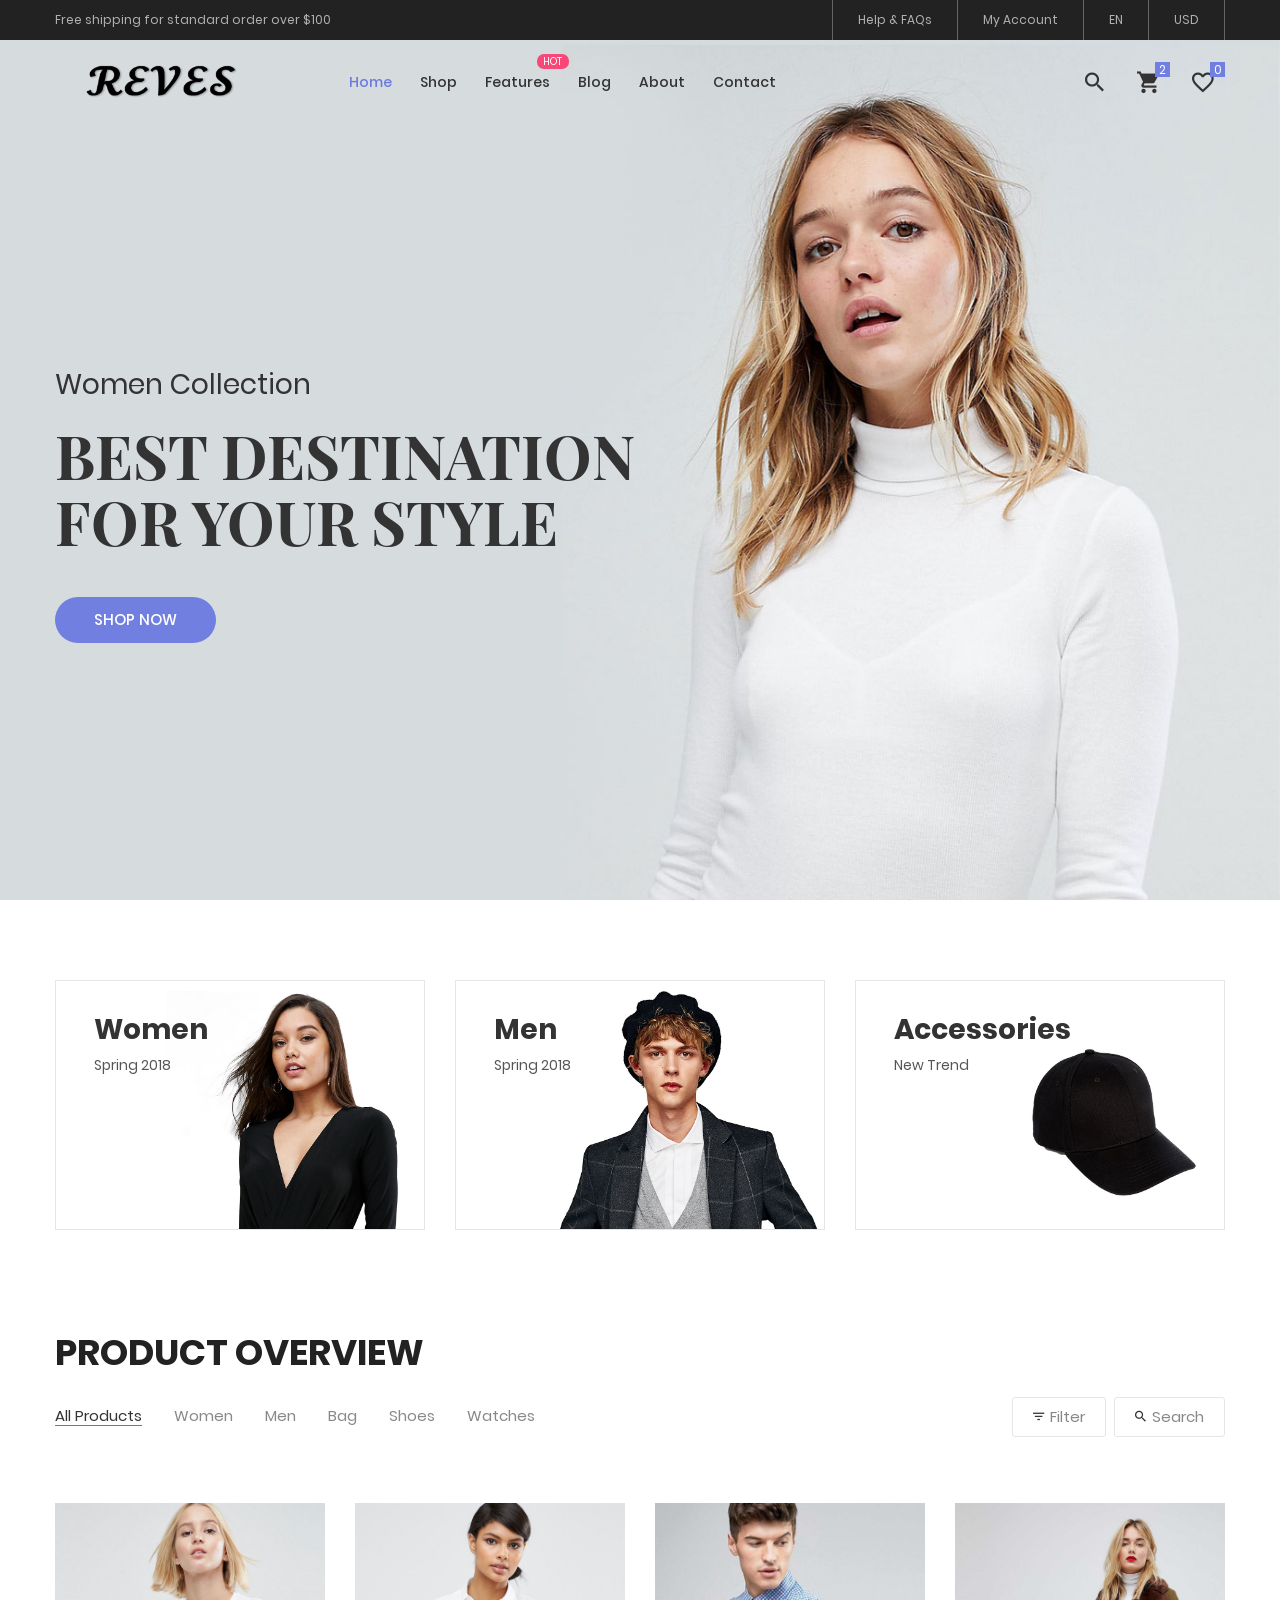
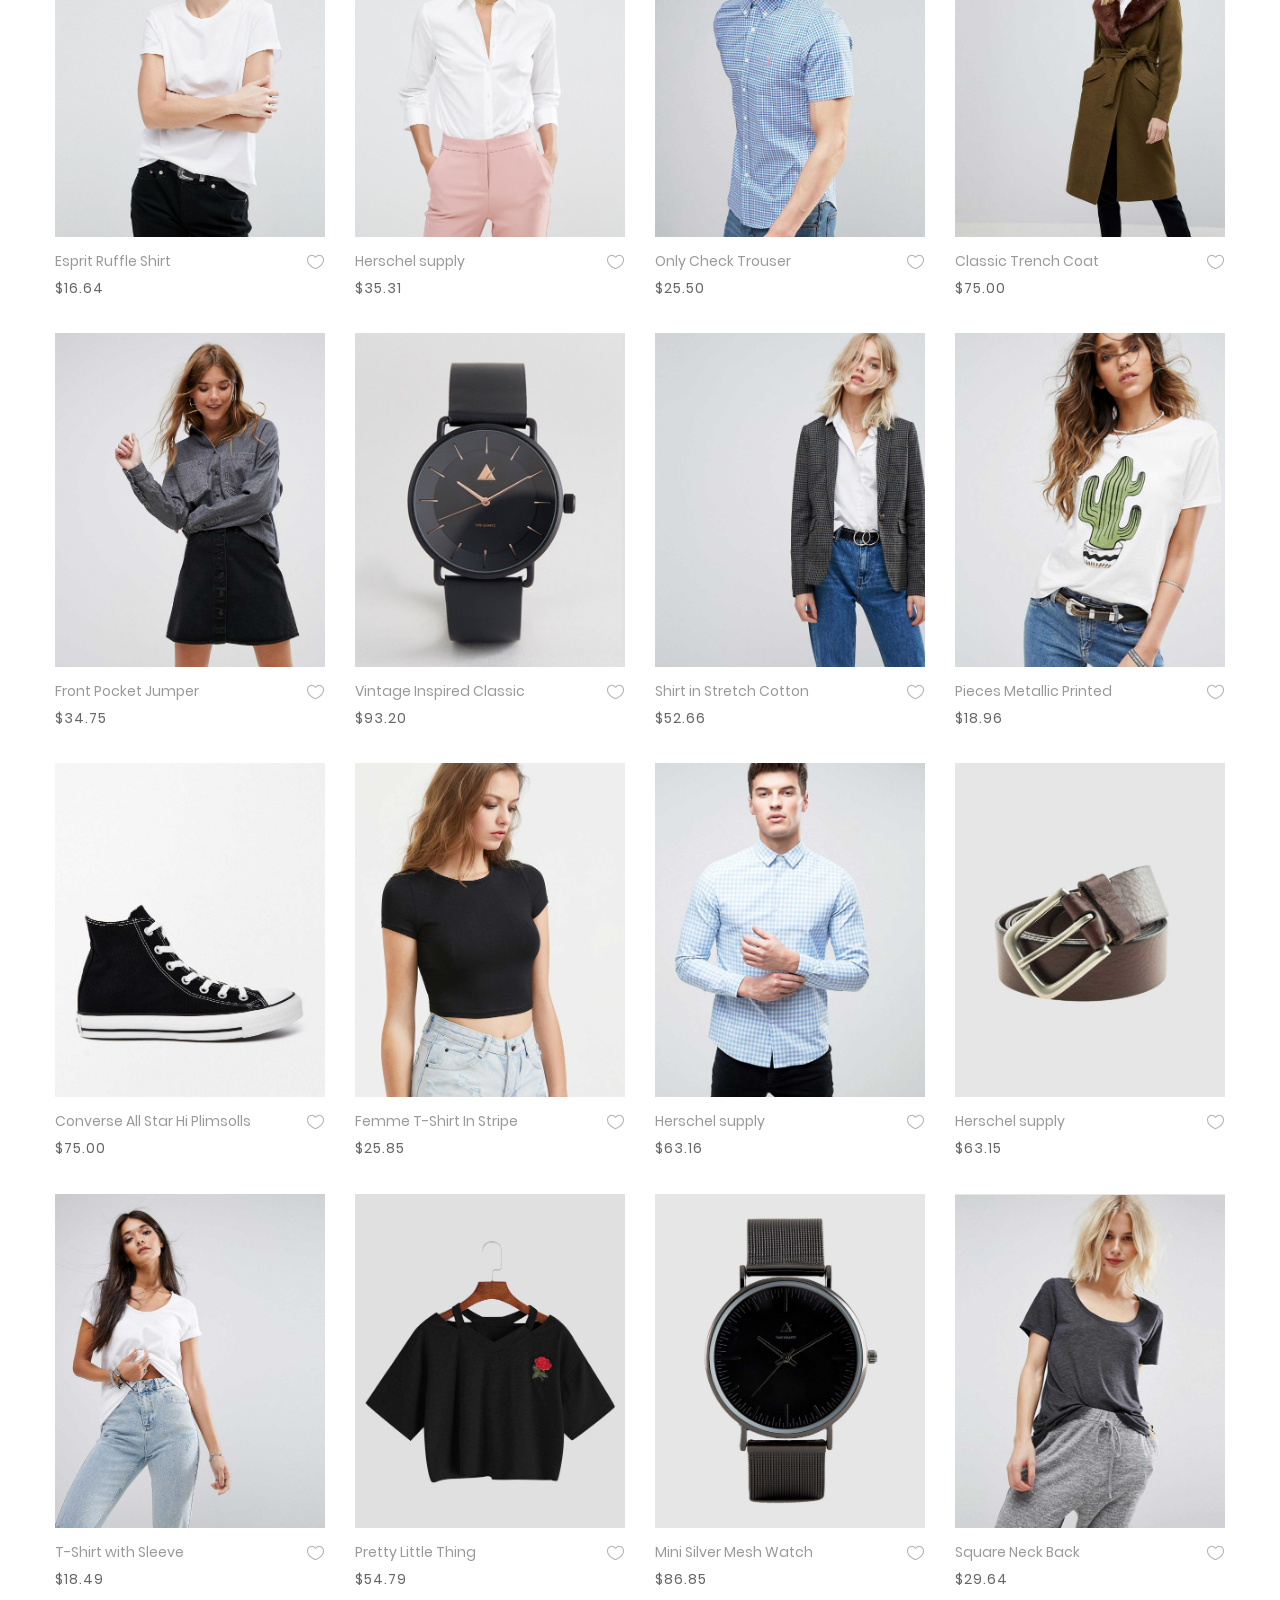
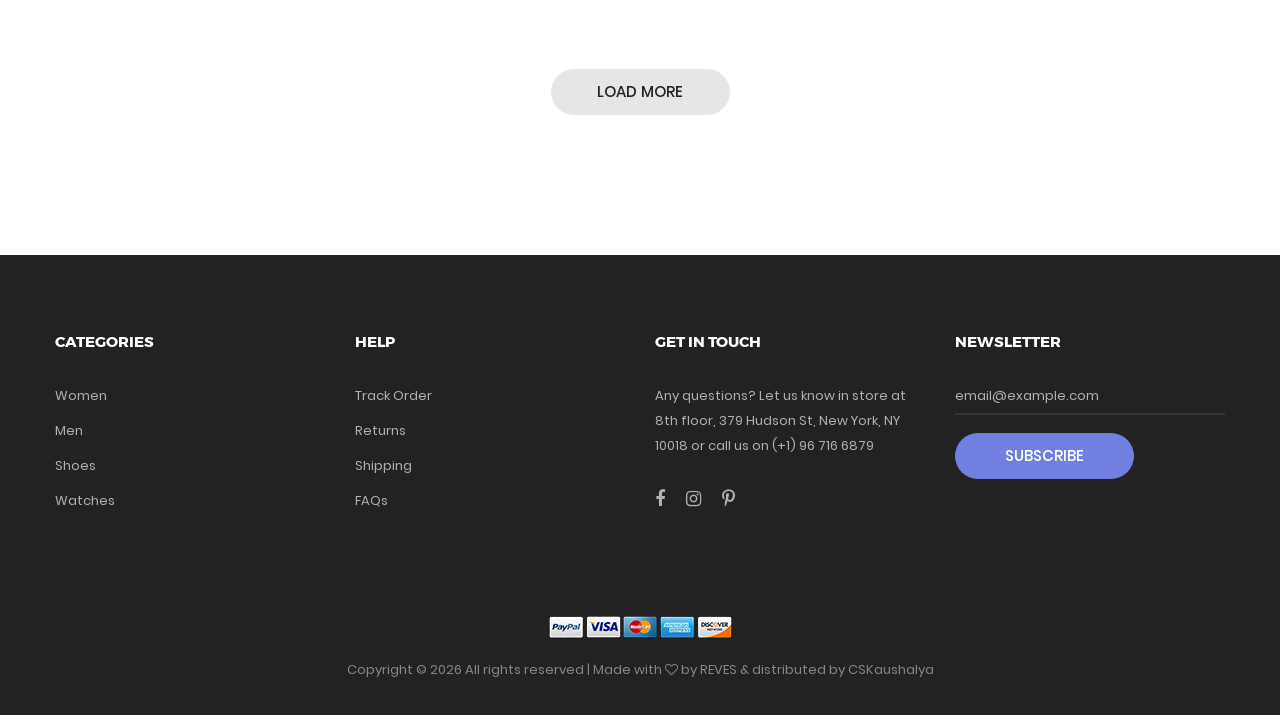
<file: index.html>
<!DOCTYPE html>
<html lang="en">

<head>
	<title>Home</title>
	<meta charset="UTF-8">
	<meta name="viewport" content="width=device-width, initial-scale=1">
	<!--===============================================================================================-->
	<link rel="icon" type="image/png" href="images/icons/favicon.png" />
	<!--===============================================================================================-->
	<link rel="stylesheet" type="text/css" href="vendor/bootstrap/css/bootstrap.min.css">
	<!--===============================================================================================-->
	<link rel="stylesheet" type="text/css" href="fonts/font-awesome-4.7.0/css/font-awesome.min.css">
	<!--===============================================================================================-->
	<link rel="stylesheet" type="text/css" href="fonts/iconic/css/material-design-iconic-font.min.css">
	<!--===============================================================================================-->
	<link rel="stylesheet" type="text/css" href="fonts/linearicons-v1.0.0/icon-font.min.css">
	<!--===============================================================================================-->
	<link rel="stylesheet" type="text/css" href="vendor/animate/animate.css">
	<!--===============================================================================================-->
	<link rel="stylesheet" type="text/css" href="vendor/css-hamburgers/hamburgers.min.css">
	<!--===============================================================================================-->
	<link rel="stylesheet" type="text/css" href="vendor/animsition/css/animsition.min.css">
	<!--===============================================================================================-->
	<link rel="stylesheet" type="text/css" href="vendor/select2/select2.min.css">
	<!--===============================================================================================-->
	<link rel="stylesheet" type="text/css" href="vendor/daterangepicker/daterangepicker.css">
	<!--===============================================================================================-->
	<link rel="stylesheet" type="text/css" href="vendor/slick/slick.css">
	<!--===============================================================================================-->
	<link rel="stylesheet" type="text/css" href="vendor/MagnificPopup/magnific-popup.css">
	<!--===============================================================================================-->
	<link rel="stylesheet" type="text/css" href="vendor/perfect-scrollbar/perfect-scrollbar.css">
	<!--===============================================================================================-->
	<link rel="stylesheet" type="text/css" href="css/util.css">
	<link rel="stylesheet" type="text/css" href="css/main.css">
	<!--===============================================================================================-->
</head>

<body class="animsition">

	<!-- Header -->
	<header>
		<!-- Header desktop -->
		<div class="container-menu-desktop">
			<!-- Topbar -->
			<div class="top-bar">
				<div class="content-topbar flex-sb-m h-full container">
					<div class="left-top-bar">
						Free shipping for standard order over $100
					</div>

					<div class="right-top-bar flex-w h-full">
						<a href="#" class="flex-c-m trans-04 p-lr-25">
							Help & FAQs
						</a>

						<a href="#" class="flex-c-m trans-04 p-lr-25">
							My Account
						</a>

						<a href="#" class="flex-c-m trans-04 p-lr-25">
							EN
						</a>

						<a href="#" class="flex-c-m trans-04 p-lr-25">
							USD
						</a>
					</div>
				</div>
			</div>

			<div class="wrap-menu-desktop">
				<nav class="limiter-menu-desktop container">

					<!-- Logo desktop -->
					<a href="#" class="logo">
						<img src="images/icons/logo-01.png" alt="IMG-LOGO">
					</a>

					<!-- Menu desktop -->
					<div class="menu-desktop">
						<ul class="main-menu">
							<li class="active-menu">
								<a href="index.html">Home</a>
								<ul class="sub-menu">
									<li><a href="index.html">Homepage 1</a></li>
									<li><a href="home-02.html">Homepage 2</a></li>
									<li><a href="home-03.html">Homepage 3</a></li>
								</ul>
							</li>

							<li>
								<a href="product.html">Shop</a>
							</li>

							<li class="label1" data-label1="hot">
								<a href="shoping-cart.html">Features</a>
							</li>

							<li>
								<a href="blog.html">Blog</a>
							</li>

							<li>
								<a href="about.html">About</a>
							</li>

							<li>
								<a href="contact.html">Contact</a>
							</li>
						</ul>
					</div>

					<!-- Icon header -->
					<div class="wrap-icon-header flex-w flex-r-m">
						<div class="icon-header-item cl2 hov-cl1 trans-04 p-l-22 p-r-11 js-show-modal-search">
							<i class="zmdi zmdi-search"></i>
						</div>

						<div class="icon-header-item cl2 hov-cl1 trans-04 p-l-22 p-r-11 icon-header-noti js-show-cart"
							data-notify="2">
							<i class="zmdi zmdi-shopping-cart"></i>
						</div>

						<a href="#"
							class="dis-block icon-header-item cl2 hov-cl1 trans-04 p-l-22 p-r-11 icon-header-noti"
							data-notify="0">
							<i class="zmdi zmdi-favorite-outline"></i>
						</a>
					</div>
				</nav>
			</div>
		</div>

		<!-- Header Mobile -->
		<div class="wrap-header-mobile">
			<!-- Logo moblie -->
			<div class="logo-mobile">
				<a href="index.html"><img src="images/icons/logo-01.png" alt="IMG-LOGO"></a>
			</div>

			<!-- Icon header -->
			<div class="wrap-icon-header flex-w flex-r-m m-r-15">
				<div class="icon-header-item cl2 hov-cl1 trans-04 p-r-11 js-show-modal-search">
					<i class="zmdi zmdi-search"></i>
				</div>

				<div class="icon-header-item cl2 hov-cl1 trans-04 p-r-11 p-l-10 icon-header-noti js-show-cart"
					data-notify="2">
					<i class="zmdi zmdi-shopping-cart"></i>
				</div>

				<a href="#" class="dis-block icon-header-item cl2 hov-cl1 trans-04 p-r-11 p-l-10 icon-header-noti"
					data-notify="0">
					<i class="zmdi zmdi-favorite-outline"></i>
				</a>
			</div>

			<!-- Button show menu -->
			<div class="btn-show-menu-mobile hamburger hamburger--squeeze">
				<span class="hamburger-box">
					<span class="hamburger-inner"></span>
				</span>
			</div>
		</div>


		<!-- Menu Mobile -->
		<div class="menu-mobile">
			<ul class="topbar-mobile">
				<li>
					<div class="left-top-bar">
						Free shipping for standard order over $100
					</div>
				</li>

				<li>
					<div class="right-top-bar flex-w h-full">
						<a href="#" class="flex-c-m p-lr-10 trans-04">
							Help & FAQs
						</a>

						<a href="#" class="flex-c-m p-lr-10 trans-04">
							My Account
						</a>

						<a href="#" class="flex-c-m p-lr-10 trans-04">
							EN
						</a>

						<a href="#" class="flex-c-m p-lr-10 trans-04">
							USD
						</a>
					</div>
				</li>
			</ul>

			<ul class="main-menu-m">
				<li>
					<a href="index.html">Home</a>
					<ul class="sub-menu-m">
						<li><a href="index.html">Homepage 1</a></li>
						<li><a href="home-02.html">Homepage 2</a></li>
						<li><a href="home-03.html">Homepage 3</a></li>
					</ul>
					<span class="arrow-main-menu-m">
						<i class="fa fa-angle-right" aria-hidden="true"></i>
					</span>
				</li>

				<li>
					<a href="product.html">Shop</a>
				</li>

				<li>
					<a href="shoping-cart.html" class="label1 rs1" data-label1="hot">Features</a>
				</li>

				<li>
					<a href="about.html">About</a>
				</li>

				<li>
					<a href="contact.html">Contact</a>
				</li>
			</ul>
		</div>

		<!-- Modal Search -->
		<div class="modal-search-header flex-c-m trans-04 js-hide-modal-search">
			<div class="container-search-header">
				<button class="flex-c-m btn-hide-modal-search trans-04 js-hide-modal-search">
					<img src="images/icons/icon-close2.png" alt="CLOSE">
				</button>

				<form class="wrap-search-header flex-w p-l-15">
					<button class="flex-c-m trans-04">
						<i class="zmdi zmdi-search"></i>
					</button>
					<input class="plh3" type="text" name="search" placeholder="Search...">
				</form>
			</div>
		</div>
	</header>

	<!-- Cart -->
	<div class="wrap-header-cart js-panel-cart">
		<div class="s-full js-hide-cart"></div>

		<div class="header-cart flex-col-l p-l-65 p-r-25">
			<div class="header-cart-title flex-w flex-sb-m p-b-8">
				<span class="mtext-103 cl2">
					Your Cart
				</span>

				<div class="fs-35 lh-10 cl2 p-lr-5 pointer hov-cl1 trans-04 js-hide-cart">
					<i class="zmdi zmdi-close"></i>
				</div>
			</div>

			<div class="header-cart-content flex-w js-pscroll">
				<ul class="header-cart-wrapitem w-full">
					<li class="header-cart-item flex-w flex-t m-b-12">
						<div class="header-cart-item-img">
							<img src="images/item-cart-01.jpg" alt="IMG">
						</div>

						<div class="header-cart-item-txt p-t-8">
							<a href="#" class="header-cart-item-name m-b-18 hov-cl1 trans-04">
								White Shirt Pleat
							</a>

							<span class="header-cart-item-info">
								1 x $19.00
							</span>
						</div>
					</li>

					<li class="header-cart-item flex-w flex-t m-b-12">
						<div class="header-cart-item-img">
							<img src="images/item-cart-02.jpg" alt="IMG">
						</div>

						<div class="header-cart-item-txt p-t-8">
							<a href="#" class="header-cart-item-name m-b-18 hov-cl1 trans-04">
								Converse All Star
							</a>

							<span class="header-cart-item-info">
								1 x $39.00
							</span>
						</div>
					</li>

					<li class="header-cart-item flex-w flex-t m-b-12">
						<div class="header-cart-item-img">
							<img src="images/item-cart-03.jpg" alt="IMG">
						</div>

						<div class="header-cart-item-txt p-t-8">
							<a href="#" class="header-cart-item-name m-b-18 hov-cl1 trans-04">
								Nixon Porter Leather
							</a>

							<span class="header-cart-item-info">
								1 x $17.00
							</span>
						</div>
					</li>
				</ul>

				<div class="w-full">
					<div class="header-cart-total w-full p-tb-40">
						Total: $75.00
					</div>

					<div class="header-cart-buttons flex-w w-full">
						<a href="shoping-cart.html"
							class="flex-c-m stext-101 cl0 size-107 bg3 bor2 hov-btn3 p-lr-15 trans-04 m-r-8 m-b-10">
							View Cart
						</a>

						<a href="shoping-cart.html"
							class="flex-c-m stext-101 cl0 size-107 bg3 bor2 hov-btn3 p-lr-15 trans-04 m-b-10">
							Check Out
						</a>
					</div>
				</div>
			</div>
		</div>
	</div>



	<!-- Slider -->
	<section class="section-slide">
		<div class="wrap-slick1">
			<div class="slick1">
				<div class="item-slick1" style="background-image: url(images/slide-01.jpg);">
					<div class="container h-full">
						<div class="flex-col-l-m h-full p-t-100 p-b-30 respon5">
							<div class="layer-slick1 animated visible-false" data-appear="fadeInDown" data-delay="0">
								<span class="ltext-101 cl2 respon2">
									Women Collection
								</span>
							</div>

							<div class="layer-slick1 animated visible-false" data-appear="fadeInUp" data-delay="800">
								<h2 class="ltext-201 cl2 p-t-19 p-b-43 respon1">
									Best Destination <br> For Your Style
								</h2>
							</div>

							<div class="layer-slick1 animated visible-false" data-appear="zoomIn" data-delay="1600">
								<a href="product.html"
									class="flex-c-m stext-101 cl0 size-101 bg1 bor1 hov-btn1 p-lr-15 trans-04">
									Shop Now
								</a>
							</div>
						</div>
					</div>
				</div>

				<div class="item-slick1" style="background-image: url(images/slide-02.jpg);">
					<div class="container h-full">
						<div class="flex-col-l-m h-full p-t-100 p-b-30 respon5">
							<div class="layer-slick1 animated visible-false" data-appear="rollIn" data-delay="0">
								<span class="ltext-101 cl2 respon2">
									Season 2026
								</span>
							</div>

							<div class="layer-slick1 animated visible-false" data-appear="lightSpeedIn"
								data-delay="800">
								<h2 class="ltext-201 cl2 p-t-19 p-b-43 respon1">
									New arrivals
								</h2>
							</div>

							<div class="layer-slick1 animated visible-false" data-appear="slideInUp" data-delay="1600">
								<a href="product.html"
									class="flex-c-m stext-101 cl0 size-101 bg1 bor1 hov-btn1 p-lr-15 trans-04">
									Shop Now
								</a>
							</div>
						</div>
					</div>
				</div>

				<div class="item-slick1" style="background-image: url(images/slide-03.jpg);">
					<div class="container h-full">
						<div class="flex-col-l-m h-full p-t-100 p-b-30 respon5">
							<div class="layer-slick1 animated visible-false" data-appear="rotateInDownLeft"
								data-delay="0">
								<span class="ltext-101 cl2 respon2">
									Men Collection
								</span>
							</div>

							<div class="layer-slick1 animated visible-false" data-appear="rotateInUpRight"
								data-delay="800">
								<h2 class="ltext-201 cl2 p-t-19 p-b-43 respon1">
									Best Destination <br> For Your Style
								</h2>
							</div>

							<div class="layer-slick1 animated visible-false" data-appear="rotateIn" data-delay="1600">
								<a href="product.html"
									class="flex-c-m stext-101 cl0 size-101 bg1 bor1 hov-btn1 p-lr-15 trans-04">
									Shop Now
								</a>
							</div>
						</div>
					</div>
				</div>
			</div>
		</div>
	</section>


	<!-- Banner -->
	<div class="sec-banner bg0 p-t-80 p-b-50">
		<div class="container">
			<div class="row">
				<div class="col-md-6 col-xl-4 p-b-30 m-lr-auto">
					<!-- Block1 -->
					<div class="block1 wrap-pic-w">
						<img src="images/banner-01.jpg" alt="IMG-BANNER">

						<a href="product.html"
							class="block1-txt ab-t-l s-full flex-col-l-sb p-lr-38 p-tb-34 trans-03 respon3">
							<div class="block1-txt-child1 flex-col-l">
								<span class="block1-name ltext-102 trans-04 p-b-8">
									Women
								</span>

								<span class="block1-info stext-102 trans-04">
									Spring 2018
								</span>
							</div>

							<div class="block1-txt-child2 p-b-4 trans-05">
								<div class="block1-link stext-101 cl0 trans-09">
									Shop Now
								</div>
							</div>
						</a>
					</div>
				</div>

				<div class="col-md-6 col-xl-4 p-b-30 m-lr-auto">
					<!-- Block1 -->
					<div class="block1 wrap-pic-w">
						<img src="images/banner-02.jpg" alt="IMG-BANNER">

						<a href="product.html"
							class="block1-txt ab-t-l s-full flex-col-l-sb p-lr-38 p-tb-34 trans-03 respon3">
							<div class="block1-txt-child1 flex-col-l">
								<span class="block1-name ltext-102 trans-04 p-b-8">
									Men
								</span>

								<span class="block1-info stext-102 trans-04">
									Spring 2018
								</span>
							</div>

							<div class="block1-txt-child2 p-b-4 trans-05">
								<div class="block1-link stext-101 cl0 trans-09">
									Shop Now
								</div>
							</div>
						</a>
					</div>
				</div>

				<div class="col-md-6 col-xl-4 p-b-30 m-lr-auto">
					<!-- Block1 -->
					<div class="block1 wrap-pic-w">
						<img src="images/banner-03.jpg" alt="IMG-BANNER">

						<a href="product.html"
							class="block1-txt ab-t-l s-full flex-col-l-sb p-lr-38 p-tb-34 trans-03 respon3">
							<div class="block1-txt-child1 flex-col-l">
								<span class="block1-name ltext-102 trans-04 p-b-8">
									Accessories
								</span>

								<span class="block1-info stext-102 trans-04">
									New Trend
								</span>
							</div>

							<div class="block1-txt-child2 p-b-4 trans-05">
								<div class="block1-link stext-101 cl0 trans-09">
									Shop Now
								</div>
							</div>
						</a>
					</div>
				</div>
			</div>
		</div>
	</div>


	<!-- Product -->
	<section class="bg0 p-t-23 p-b-140">
		<div class="container">
			<div class="p-b-10">
				<h3 class="ltext-103 cl5">
					Product Overview
				</h3>
			</div>

			<div class="flex-w flex-sb-m p-b-52">
				<div class="flex-w flex-l-m filter-tope-group m-tb-10">
					<button class="stext-106 cl6 hov1 bor3 trans-04 m-r-32 m-tb-5 how-active1" data-filter="*">
						All Products
					</button>

					<button class="stext-106 cl6 hov1 bor3 trans-04 m-r-32 m-tb-5" data-filter=".women">
						Women
					</button>

					<button class="stext-106 cl6 hov1 bor3 trans-04 m-r-32 m-tb-5" data-filter=".men">
						Men
					</button>

					<button class="stext-106 cl6 hov1 bor3 trans-04 m-r-32 m-tb-5" data-filter=".bag">
						Bag
					</button>

					<button class="stext-106 cl6 hov1 bor3 trans-04 m-r-32 m-tb-5" data-filter=".shoes">
						Shoes
					</button>

					<button class="stext-106 cl6 hov1 bor3 trans-04 m-r-32 m-tb-5" data-filter=".watches">
						Watches
					</button>
				</div>

				<div class="flex-w flex-c-m m-tb-10">
					<div
						class="flex-c-m stext-106 cl6 size-104 bor4 pointer hov-btn3 trans-04 m-r-8 m-tb-4 js-show-filter">
						<i class="icon-filter cl2 m-r-6 fs-15 trans-04 zmdi zmdi-filter-list"></i>
						<i class="icon-close-filter cl2 m-r-6 fs-15 trans-04 zmdi zmdi-close dis-none"></i>
						Filter
					</div>

					<div class="flex-c-m stext-106 cl6 size-105 bor4 pointer hov-btn3 trans-04 m-tb-4 js-show-search">
						<i class="icon-search cl2 m-r-6 fs-15 trans-04 zmdi zmdi-search"></i>
						<i class="icon-close-search cl2 m-r-6 fs-15 trans-04 zmdi zmdi-close dis-none"></i>
						Search
					</div>
				</div>

				<!-- Search product -->
				<div class="dis-none panel-search w-full p-t-10 p-b-15">
					<div class="bor8 dis-flex p-l-15">
						<button class="size-113 flex-c-m fs-16 cl2 hov-cl1 trans-04">
							<i class="zmdi zmdi-search"></i>
						</button>

						<input class="mtext-107 cl2 size-114 plh2 p-r-15" type="text" name="search-product"
							placeholder="Search">
					</div>
				</div>

				<!-- Filter -->
				<div class="dis-none panel-filter w-full p-t-10">
					<div class="wrap-filter flex-w bg6 w-full p-lr-40 p-t-27 p-lr-15-sm">
						<div class="filter-col1 p-r-15 p-b-27">
							<div class="mtext-102 cl2 p-b-15">
								Sort By
							</div>

							<ul>
								<li class="p-b-6">
									<a href="#" class="filter-link stext-106 trans-04">
										Default
									</a>
								</li>

								<li class="p-b-6">
									<a href="#" class="filter-link stext-106 trans-04">
										Popularity
									</a>
								</li>

								<li class="p-b-6">
									<a href="#" class="filter-link stext-106 trans-04">
										Average rating
									</a>
								</li>

								<li class="p-b-6">
									<a href="#" class="filter-link stext-106 trans-04 filter-link-active">
										Newness
									</a>
								</li>

								<li class="p-b-6">
									<a href="#" class="filter-link stext-106 trans-04">
										Price: Low to High
									</a>
								</li>

								<li class="p-b-6">
									<a href="#" class="filter-link stext-106 trans-04">
										Price: High to Low
									</a>
								</li>
							</ul>
						</div>

						<div class="filter-col2 p-r-15 p-b-27">
							<div class="mtext-102 cl2 p-b-15">
								Price
							</div>

							<ul>
								<li class="p-b-6">
									<a href="#" class="filter-link stext-106 trans-04 filter-link-active">
										All
									</a>
								</li>

								<li class="p-b-6">
									<a href="#" class="filter-link stext-106 trans-04">
										$0.00 - $50.00
									</a>
								</li>

								<li class="p-b-6">
									<a href="#" class="filter-link stext-106 trans-04">
										$50.00 - $100.00
									</a>
								</li>

								<li class="p-b-6">
									<a href="#" class="filter-link stext-106 trans-04">
										$100.00 - $150.00
									</a>
								</li>

								<li class="p-b-6">
									<a href="#" class="filter-link stext-106 trans-04">
										$150.00 - $200.00
									</a>
								</li>

								<li class="p-b-6">
									<a href="#" class="filter-link stext-106 trans-04">
										$200.00+
									</a>
								</li>
							</ul>
						</div>

						<div class="filter-col3 p-r-15 p-b-27">
							<div class="mtext-102 cl2 p-b-15">
								Color
							</div>

							<ul>
								<li class="p-b-6">
									<span class="fs-15 lh-12 m-r-6" style="color: #222;">
										<i class="zmdi zmdi-circle"></i>
									</span>

									<a href="#" class="filter-link stext-106 trans-04">
										Black
									</a>
								</li>

								<li class="p-b-6">
									<span class="fs-15 lh-12 m-r-6" style="color: #4272d7;">
										<i class="zmdi zmdi-circle"></i>
									</span>

									<a href="#" class="filter-link stext-106 trans-04 filter-link-active">
										Blue
									</a>
								</li>

								<li class="p-b-6">
									<span class="fs-15 lh-12 m-r-6" style="color: #b3b3b3;">
										<i class="zmdi zmdi-circle"></i>
									</span>

									<a href="#" class="filter-link stext-106 trans-04">
										Grey
									</a>
								</li>

								<li class="p-b-6">
									<span class="fs-15 lh-12 m-r-6" style="color: #00ad5f;">
										<i class="zmdi zmdi-circle"></i>
									</span>

									<a href="#" class="filter-link stext-106 trans-04">
										Green
									</a>
								</li>

								<li class="p-b-6">
									<span class="fs-15 lh-12 m-r-6" style="color: #fa4251;">
										<i class="zmdi zmdi-circle"></i>
									</span>

									<a href="#" class="filter-link stext-106 trans-04">
										Red
									</a>
								</li>

								<li class="p-b-6">
									<span class="fs-15 lh-12 m-r-6" style="color: #aaa;">
										<i class="zmdi zmdi-circle-o"></i>
									</span>

									<a href="#" class="filter-link stext-106 trans-04">
										White
									</a>
								</li>
							</ul>
						</div>

						<div class="filter-col4 p-b-27">
							<div class="mtext-102 cl2 p-b-15">
								Tags
							</div>

							<div class="flex-w p-t-4 m-r--5">
								<a href="#"
									class="flex-c-m stext-107 cl6 size-301 bor7 p-lr-15 hov-tag1 trans-04 m-r-5 m-b-5">
									Fashion
								</a>

								<a href="#"
									class="flex-c-m stext-107 cl6 size-301 bor7 p-lr-15 hov-tag1 trans-04 m-r-5 m-b-5">
									Lifestyle
								</a>

								<a href="#"
									class="flex-c-m stext-107 cl6 size-301 bor7 p-lr-15 hov-tag1 trans-04 m-r-5 m-b-5">
									Denim
								</a>

								<a href="#"
									class="flex-c-m stext-107 cl6 size-301 bor7 p-lr-15 hov-tag1 trans-04 m-r-5 m-b-5">
									Streetstyle
								</a>

								<a href="#"
									class="flex-c-m stext-107 cl6 size-301 bor7 p-lr-15 hov-tag1 trans-04 m-r-5 m-b-5">
									Crafts
								</a>
							</div>
						</div>
					</div>
				</div>
			</div>

			<div class="row isotope-grid">
				<div class="col-sm-6 col-md-4 col-lg-3 p-b-35 isotope-item women">
					<!-- Block2 -->
					<div class="block2">
						<div class="block2-pic hov-img0">
							<img src="images/product-01.jpg" alt="IMG-PRODUCT">

							<a href="#"
								class="block2-btn flex-c-m stext-103 cl2 size-102 bg0 bor2 hov-btn1 p-lr-15 trans-04 js-show-modal1">
								Quick View
							</a>
						</div>

						<div class="block2-txt flex-w flex-t p-t-14">
							<div class="block2-txt-child1 flex-col-l ">
								<a href="product-detail.html" class="stext-104 cl4 hov-cl1 trans-04 js-name-b2 p-b-6">
									Esprit Ruffle Shirt
								</a>

								<span class="stext-105 cl3">
									$16.64
								</span>
							</div>

							<div class="block2-txt-child2 flex-r p-t-3">
								<a href="#" class="btn-addwish-b2 dis-block pos-relative js-addwish-b2">
									<img class="icon-heart1 dis-block trans-04" src="images/icons/icon-heart-01.png"
										alt="ICON">
									<img class="icon-heart2 dis-block trans-04 ab-t-l"
										src="images/icons/icon-heart-02.png" alt="ICON">
								</a>
							</div>
						</div>
					</div>
				</div>

				<div class="col-sm-6 col-md-4 col-lg-3 p-b-35 isotope-item women">
					<!-- Block2 -->
					<div class="block2">
						<div class="block2-pic hov-img0">
							<img src="images/product-02.jpg" alt="IMG-PRODUCT">

							<a href="#"
								class="block2-btn flex-c-m stext-103 cl2 size-102 bg0 bor2 hov-btn1 p-lr-15 trans-04 js-show-modal1">
								Quick View
							</a>
						</div>

						<div class="block2-txt flex-w flex-t p-t-14">
							<div class="block2-txt-child1 flex-col-l ">
								<a href="product-detail.html" class="stext-104 cl4 hov-cl1 trans-04 js-name-b2 p-b-6">
									Herschel supply
								</a>

								<span class="stext-105 cl3">
									$35.31
								</span>
							</div>

							<div class="block2-txt-child2 flex-r p-t-3">
								<a href="#" class="btn-addwish-b2 dis-block pos-relative js-addwish-b2">
									<img class="icon-heart1 dis-block trans-04" src="images/icons/icon-heart-01.png"
										alt="ICON">
									<img class="icon-heart2 dis-block trans-04 ab-t-l"
										src="images/icons/icon-heart-02.png" alt="ICON">
								</a>
							</div>
						</div>
					</div>
				</div>

				<div class="col-sm-6 col-md-4 col-lg-3 p-b-35 isotope-item men">
					<!-- Block2 -->
					<div class="block2">
						<div class="block2-pic hov-img0">
							<img src="images/product-03.jpg" alt="IMG-PRODUCT">

							<a href="#"
								class="block2-btn flex-c-m stext-103 cl2 size-102 bg0 bor2 hov-btn1 p-lr-15 trans-04 js-show-modal1">
								Quick View
							</a>
						</div>

						<div class="block2-txt flex-w flex-t p-t-14">
							<div class="block2-txt-child1 flex-col-l ">
								<a href="product-detail.html" class="stext-104 cl4 hov-cl1 trans-04 js-name-b2 p-b-6">
									Only Check Trouser
								</a>

								<span class="stext-105 cl3">
									$25.50
								</span>
							</div>

							<div class="block2-txt-child2 flex-r p-t-3">
								<a href="#" class="btn-addwish-b2 dis-block pos-relative js-addwish-b2">
									<img class="icon-heart1 dis-block trans-04" src="images/icons/icon-heart-01.png"
										alt="ICON">
									<img class="icon-heart2 dis-block trans-04 ab-t-l"
										src="images/icons/icon-heart-02.png" alt="ICON">
								</a>
							</div>
						</div>
					</div>
				</div>

				<div class="col-sm-6 col-md-4 col-lg-3 p-b-35 isotope-item women">
					<!-- Block2 -->
					<div class="block2">
						<div class="block2-pic hov-img0">
							<img src="images/product-04.jpg" alt="IMG-PRODUCT">

							<a href="#"
								class="block2-btn flex-c-m stext-103 cl2 size-102 bg0 bor2 hov-btn1 p-lr-15 trans-04 js-show-modal1">
								Quick View
							</a>
						</div>

						<div class="block2-txt flex-w flex-t p-t-14">
							<div class="block2-txt-child1 flex-col-l ">
								<a href="product-detail.html" class="stext-104 cl4 hov-cl1 trans-04 js-name-b2 p-b-6">
									Classic Trench Coat
								</a>

								<span class="stext-105 cl3">
									$75.00
								</span>
							</div>

							<div class="block2-txt-child2 flex-r p-t-3">
								<a href="#" class="btn-addwish-b2 dis-block pos-relative js-addwish-b2">
									<img class="icon-heart1 dis-block trans-04" src="images/icons/icon-heart-01.png"
										alt="ICON">
									<img class="icon-heart2 dis-block trans-04 ab-t-l"
										src="images/icons/icon-heart-02.png" alt="ICON">
								</a>
							</div>
						</div>
					</div>
				</div>

				<div class="col-sm-6 col-md-4 col-lg-3 p-b-35 isotope-item women">
					<!-- Block2 -->
					<div class="block2">
						<div class="block2-pic hov-img0">
							<img src="images/product-05.jpg" alt="IMG-PRODUCT">

							<a href="#"
								class="block2-btn flex-c-m stext-103 cl2 size-102 bg0 bor2 hov-btn1 p-lr-15 trans-04 js-show-modal1">
								Quick View
							</a>
						</div>

						<div class="block2-txt flex-w flex-t p-t-14">
							<div class="block2-txt-child1 flex-col-l ">
								<a href="product-detail.html" class="stext-104 cl4 hov-cl1 trans-04 js-name-b2 p-b-6">
									Front Pocket Jumper
								</a>

								<span class="stext-105 cl3">
									$34.75
								</span>
							</div>

							<div class="block2-txt-child2 flex-r p-t-3">
								<a href="#" class="btn-addwish-b2 dis-block pos-relative js-addwish-b2">
									<img class="icon-heart1 dis-block trans-04" src="images/icons/icon-heart-01.png"
										alt="ICON">
									<img class="icon-heart2 dis-block trans-04 ab-t-l"
										src="images/icons/icon-heart-02.png" alt="ICON">
								</a>
							</div>
						</div>
					</div>
				</div>

				<div class="col-sm-6 col-md-4 col-lg-3 p-b-35 isotope-item watches">
					<!-- Block2 -->
					<div class="block2">
						<div class="block2-pic hov-img0">
							<img src="images/product-06.jpg" alt="IMG-PRODUCT">

							<a href="#"
								class="block2-btn flex-c-m stext-103 cl2 size-102 bg0 bor2 hov-btn1 p-lr-15 trans-04 js-show-modal1">
								Quick View
							</a>
						</div>

						<div class="block2-txt flex-w flex-t p-t-14">
							<div class="block2-txt-child1 flex-col-l ">
								<a href="product-detail.html" class="stext-104 cl4 hov-cl1 trans-04 js-name-b2 p-b-6">
									Vintage Inspired Classic
								</a>

								<span class="stext-105 cl3">
									$93.20
								</span>
							</div>

							<div class="block2-txt-child2 flex-r p-t-3">
								<a href="#" class="btn-addwish-b2 dis-block pos-relative js-addwish-b2">
									<img class="icon-heart1 dis-block trans-04" src="images/icons/icon-heart-01.png"
										alt="ICON">
									<img class="icon-heart2 dis-block trans-04 ab-t-l"
										src="images/icons/icon-heart-02.png" alt="ICON">
								</a>
							</div>
						</div>
					</div>
				</div>

				<div class="col-sm-6 col-md-4 col-lg-3 p-b-35 isotope-item women">
					<!-- Block2 -->
					<div class="block2">
						<div class="block2-pic hov-img0">
							<img src="images/product-07.jpg" alt="IMG-PRODUCT">

							<a href="#"
								class="block2-btn flex-c-m stext-103 cl2 size-102 bg0 bor2 hov-btn1 p-lr-15 trans-04 js-show-modal1">
								Quick View
							</a>
						</div>

						<div class="block2-txt flex-w flex-t p-t-14">
							<div class="block2-txt-child1 flex-col-l ">
								<a href="product-detail.html" class="stext-104 cl4 hov-cl1 trans-04 js-name-b2 p-b-6">
									Shirt in Stretch Cotton
								</a>

								<span class="stext-105 cl3">
									$52.66
								</span>
							</div>

							<div class="block2-txt-child2 flex-r p-t-3">
								<a href="#" class="btn-addwish-b2 dis-block pos-relative js-addwish-b2">
									<img class="icon-heart1 dis-block trans-04" src="images/icons/icon-heart-01.png"
										alt="ICON">
									<img class="icon-heart2 dis-block trans-04 ab-t-l"
										src="images/icons/icon-heart-02.png" alt="ICON">
								</a>
							</div>
						</div>
					</div>
				</div>

				<div class="col-sm-6 col-md-4 col-lg-3 p-b-35 isotope-item women">
					<!-- Block2 -->
					<div class="block2">
						<div class="block2-pic hov-img0">
							<img src="images/product-08.jpg" alt="IMG-PRODUCT">

							<a href="#"
								class="block2-btn flex-c-m stext-103 cl2 size-102 bg0 bor2 hov-btn1 p-lr-15 trans-04 js-show-modal1">
								Quick View
							</a>
						</div>

						<div class="block2-txt flex-w flex-t p-t-14">
							<div class="block2-txt-child1 flex-col-l ">
								<a href="product-detail.html" class="stext-104 cl4 hov-cl1 trans-04 js-name-b2 p-b-6">
									Pieces Metallic Printed
								</a>

								<span class="stext-105 cl3">
									$18.96
								</span>
							</div>

							<div class="block2-txt-child2 flex-r p-t-3">
								<a href="#" class="btn-addwish-b2 dis-block pos-relative js-addwish-b2">
									<img class="icon-heart1 dis-block trans-04" src="images/icons/icon-heart-01.png"
										alt="ICON">
									<img class="icon-heart2 dis-block trans-04 ab-t-l"
										src="images/icons/icon-heart-02.png" alt="ICON">
								</a>
							</div>
						</div>
					</div>
				</div>

				<div class="col-sm-6 col-md-4 col-lg-3 p-b-35 isotope-item shoes">
					<!-- Block2 -->
					<div class="block2">
						<div class="block2-pic hov-img0">
							<img src="images/product-09.jpg" alt="IMG-PRODUCT">

							<a href="#"
								class="block2-btn flex-c-m stext-103 cl2 size-102 bg0 bor2 hov-btn1 p-lr-15 trans-04 js-show-modal1">
								Quick View
							</a>
						</div>

						<div class="block2-txt flex-w flex-t p-t-14">
							<div class="block2-txt-child1 flex-col-l ">
								<a href="product-detail.html" class="stext-104 cl4 hov-cl1 trans-04 js-name-b2 p-b-6">
									Converse All Star Hi Plimsolls
								</a>

								<span class="stext-105 cl3">
									$75.00
								</span>
							</div>

							<div class="block2-txt-child2 flex-r p-t-3">
								<a href="#" class="btn-addwish-b2 dis-block pos-relative js-addwish-b2">
									<img class="icon-heart1 dis-block trans-04" src="images/icons/icon-heart-01.png"
										alt="ICON">
									<img class="icon-heart2 dis-block trans-04 ab-t-l"
										src="images/icons/icon-heart-02.png" alt="ICON">
								</a>
							</div>
						</div>
					</div>
				</div>

				<div class="col-sm-6 col-md-4 col-lg-3 p-b-35 isotope-item women">
					<!-- Block2 -->
					<div class="block2">
						<div class="block2-pic hov-img0">
							<img src="images/product-10.jpg" alt="IMG-PRODUCT">

							<a href="#"
								class="block2-btn flex-c-m stext-103 cl2 size-102 bg0 bor2 hov-btn1 p-lr-15 trans-04 js-show-modal1">
								Quick View
							</a>
						</div>

						<div class="block2-txt flex-w flex-t p-t-14">
							<div class="block2-txt-child1 flex-col-l ">
								<a href="product-detail.html" class="stext-104 cl4 hov-cl1 trans-04 js-name-b2 p-b-6">
									Femme T-Shirt In Stripe
								</a>

								<span class="stext-105 cl3">
									$25.85
								</span>
							</div>

							<div class="block2-txt-child2 flex-r p-t-3">
								<a href="#" class="btn-addwish-b2 dis-block pos-relative js-addwish-b2">
									<img class="icon-heart1 dis-block trans-04" src="images/icons/icon-heart-01.png"
										alt="ICON">
									<img class="icon-heart2 dis-block trans-04 ab-t-l"
										src="images/icons/icon-heart-02.png" alt="ICON">
								</a>
							</div>
						</div>
					</div>
				</div>

				<div class="col-sm-6 col-md-4 col-lg-3 p-b-35 isotope-item men">
					<!-- Block2 -->
					<div class="block2">
						<div class="block2-pic hov-img0">
							<img src="images/product-11.jpg" alt="IMG-PRODUCT">

							<a href="#"
								class="block2-btn flex-c-m stext-103 cl2 size-102 bg0 bor2 hov-btn1 p-lr-15 trans-04 js-show-modal1">
								Quick View
							</a>
						</div>

						<div class="block2-txt flex-w flex-t p-t-14">
							<div class="block2-txt-child1 flex-col-l ">
								<a href="product-detail.html" class="stext-104 cl4 hov-cl1 trans-04 js-name-b2 p-b-6">
									Herschel supply
								</a>

								<span class="stext-105 cl3">
									$63.16
								</span>
							</div>

							<div class="block2-txt-child2 flex-r p-t-3">
								<a href="#" class="btn-addwish-b2 dis-block pos-relative js-addwish-b2">
									<img class="icon-heart1 dis-block trans-04" src="images/icons/icon-heart-01.png"
										alt="ICON">
									<img class="icon-heart2 dis-block trans-04 ab-t-l"
										src="images/icons/icon-heart-02.png" alt="ICON">
								</a>
							</div>
						</div>
					</div>
				</div>

				<div class="col-sm-6 col-md-4 col-lg-3 p-b-35 isotope-item men">
					<!-- Block2 -->
					<div class="block2">
						<div class="block2-pic hov-img0">
							<img src="images/product-12.jpg" alt="IMG-PRODUCT">

							<a href="#"
								class="block2-btn flex-c-m stext-103 cl2 size-102 bg0 bor2 hov-btn1 p-lr-15 trans-04 js-show-modal1">
								Quick View
							</a>
						</div>

						<div class="block2-txt flex-w flex-t p-t-14">
							<div class="block2-txt-child1 flex-col-l ">
								<a href="product-detail.html" class="stext-104 cl4 hov-cl1 trans-04 js-name-b2 p-b-6">
									Herschel supply
								</a>

								<span class="stext-105 cl3">
									$63.15
								</span>
							</div>

							<div class="block2-txt-child2 flex-r p-t-3">
								<a href="#" class="btn-addwish-b2 dis-block pos-relative js-addwish-b2">
									<img class="icon-heart1 dis-block trans-04" src="images/icons/icon-heart-01.png"
										alt="ICON">
									<img class="icon-heart2 dis-block trans-04 ab-t-l"
										src="images/icons/icon-heart-02.png" alt="ICON">
								</a>
							</div>
						</div>
					</div>
				</div>

				<div class="col-sm-6 col-md-4 col-lg-3 p-b-35 isotope-item women">
					<!-- Block2 -->
					<div class="block2">
						<div class="block2-pic hov-img0">
							<img src="images/product-13.jpg" alt="IMG-PRODUCT">

							<a href="#"
								class="block2-btn flex-c-m stext-103 cl2 size-102 bg0 bor2 hov-btn1 p-lr-15 trans-04 js-show-modal1">
								Quick View
							</a>
						</div>

						<div class="block2-txt flex-w flex-t p-t-14">
							<div class="block2-txt-child1 flex-col-l ">
								<a href="product-detail.html" class="stext-104 cl4 hov-cl1 trans-04 js-name-b2 p-b-6">
									T-Shirt with Sleeve
								</a>

								<span class="stext-105 cl3">
									$18.49
								</span>
							</div>

							<div class="block2-txt-child2 flex-r p-t-3">
								<a href="#" class="btn-addwish-b2 dis-block pos-relative js-addwish-b2">
									<img class="icon-heart1 dis-block trans-04" src="images/icons/icon-heart-01.png"
										alt="ICON">
									<img class="icon-heart2 dis-block trans-04 ab-t-l"
										src="images/icons/icon-heart-02.png" alt="ICON">
								</a>
							</div>
						</div>
					</div>
				</div>

				<div class="col-sm-6 col-md-4 col-lg-3 p-b-35 isotope-item women">
					<!-- Block2 -->
					<div class="block2">
						<div class="block2-pic hov-img0">
							<img src="images/product-14.jpg" alt="IMG-PRODUCT">

							<a href="#"
								class="block2-btn flex-c-m stext-103 cl2 size-102 bg0 bor2 hov-btn1 p-lr-15 trans-04 js-show-modal1">
								Quick View
							</a>
						</div>

						<div class="block2-txt flex-w flex-t p-t-14">
							<div class="block2-txt-child1 flex-col-l ">
								<a href="product-detail.html" class="stext-104 cl4 hov-cl1 trans-04 js-name-b2 p-b-6">
									Pretty Little Thing
								</a>

								<span class="stext-105 cl3">
									$54.79
								</span>
							</div>

							<div class="block2-txt-child2 flex-r p-t-3">
								<a href="#" class="btn-addwish-b2 dis-block pos-relative js-addwish-b2">
									<img class="icon-heart1 dis-block trans-04" src="images/icons/icon-heart-01.png"
										alt="ICON">
									<img class="icon-heart2 dis-block trans-04 ab-t-l"
										src="images/icons/icon-heart-02.png" alt="ICON">
								</a>
							</div>
						</div>
					</div>
				</div>

				<div class="col-sm-6 col-md-4 col-lg-3 p-b-35 isotope-item watches">
					<!-- Block2 -->
					<div class="block2">
						<div class="block2-pic hov-img0">
							<img src="images/product-15.jpg" alt="IMG-PRODUCT">

							<a href="#"
								class="block2-btn flex-c-m stext-103 cl2 size-102 bg0 bor2 hov-btn1 p-lr-15 trans-04 js-show-modal1">
								Quick View
							</a>
						</div>

						<div class="block2-txt flex-w flex-t p-t-14">
							<div class="block2-txt-child1 flex-col-l ">
								<a href="product-detail.html" class="stext-104 cl4 hov-cl1 trans-04 js-name-b2 p-b-6">
									Mini Silver Mesh Watch
								</a>

								<span class="stext-105 cl3">
									$86.85
								</span>
							</div>

							<div class="block2-txt-child2 flex-r p-t-3">
								<a href="#" class="btn-addwish-b2 dis-block pos-relative js-addwish-b2">
									<img class="icon-heart1 dis-block trans-04" src="images/icons/icon-heart-01.png"
										alt="ICON">
									<img class="icon-heart2 dis-block trans-04 ab-t-l"
										src="images/icons/icon-heart-02.png" alt="ICON">
								</a>
							</div>
						</div>
					</div>
				</div>

				<div class="col-sm-6 col-md-4 col-lg-3 p-b-35 isotope-item women">
					<!-- Block2 -->
					<div class="block2">
						<div class="block2-pic hov-img0">
							<img src="images/product-16.jpg" alt="IMG-PRODUCT">

							<a href="#"
								class="block2-btn flex-c-m stext-103 cl2 size-102 bg0 bor2 hov-btn1 p-lr-15 trans-04 js-show-modal1">
								Quick View
							</a>
						</div>

						<div class="block2-txt flex-w flex-t p-t-14">
							<div class="block2-txt-child1 flex-col-l ">
								<a href="product-detail.html" class="stext-104 cl4 hov-cl1 trans-04 js-name-b2 p-b-6">
									Square Neck Back
								</a>

								<span class="stext-105 cl3">
									$29.64
								</span>
							</div>

							<div class="block2-txt-child2 flex-r p-t-3">
								<a href="#" class="btn-addwish-b2 dis-block pos-relative js-addwish-b2">
									<img class="icon-heart1 dis-block trans-04" src="images/icons/icon-heart-01.png"
										alt="ICON">
									<img class="icon-heart2 dis-block trans-04 ab-t-l"
										src="images/icons/icon-heart-02.png" alt="ICON">
								</a>
							</div>
						</div>
					</div>
				</div>
			</div>

			<!-- Load more -->
			<div class="flex-c-m flex-w w-full p-t-45">
				<a href="#" class="flex-c-m stext-101 cl5 size-103 bg2 bor1 hov-btn1 p-lr-15 trans-04">
					Load More
				</a>
			</div>
		</div>
	</section>


	<!-- Footer -->
	<footer class="bg3 p-t-75 p-b-32">
		<div class="container">
			<div class="row">
				<div class="col-sm-6 col-lg-3 p-b-50">
					<h4 class="stext-301 cl0 p-b-30">
						Categories
					</h4>

					<ul>
						<li class="p-b-10">
							<a href="#" class="stext-107 cl7 hov-cl1 trans-04">
								Women
							</a>
						</li>

						<li class="p-b-10">
							<a href="#" class="stext-107 cl7 hov-cl1 trans-04">
								Men
							</a>
						</li>

						<li class="p-b-10">
							<a href="#" class="stext-107 cl7 hov-cl1 trans-04">
								Shoes
							</a>
						</li>

						<li class="p-b-10">
							<a href="#" class="stext-107 cl7 hov-cl1 trans-04">
								Watches
							</a>
						</li>
					</ul>
				</div>

				<div class="col-sm-6 col-lg-3 p-b-50">
					<h4 class="stext-301 cl0 p-b-30">
						Help
					</h4>

					<ul>
						<li class="p-b-10">
							<a href="#" class="stext-107 cl7 hov-cl1 trans-04">
								Track Order
							</a>
						</li>

						<li class="p-b-10">
							<a href="#" class="stext-107 cl7 hov-cl1 trans-04">
								Returns
							</a>
						</li>

						<li class="p-b-10">
							<a href="#" class="stext-107 cl7 hov-cl1 trans-04">
								Shipping
							</a>
						</li>

						<li class="p-b-10">
							<a href="#" class="stext-107 cl7 hov-cl1 trans-04">
								FAQs
							</a>
						</li>
					</ul>
				</div>

				<div class="col-sm-6 col-lg-3 p-b-50">
					<h4 class="stext-301 cl0 p-b-30">
						GET IN TOUCH
					</h4>

					<p class="stext-107 cl7 size-201">
						Any questions? Let us know in store at 8th floor, 379 Hudson St, New York, NY 10018 or call us
						on (+1) 96 716 6879
					</p>

					<div class="p-t-27">
						<a href="#" class="fs-18 cl7 hov-cl1 trans-04 m-r-16">
							<i class="fa fa-facebook"></i>
						</a>

						<a href="#" class="fs-18 cl7 hov-cl1 trans-04 m-r-16">
							<i class="fa fa-instagram"></i>
						</a>

						<a href="#" class="fs-18 cl7 hov-cl1 trans-04 m-r-16">
							<i class="fa fa-pinterest-p"></i>
						</a>
					</div>
				</div>

				<div class="col-sm-6 col-lg-3 p-b-50">
					<h4 class="stext-301 cl0 p-b-30">
						Newsletter
					</h4>

					<form>
						<div class="wrap-input1 w-full p-b-4">
							<input class="input1 bg-none plh1 stext-107 cl7" type="text" name="email"
								placeholder="email@example.com">
							<div class="focus-input1 trans-04"></div>
						</div>

						<div class="p-t-18">
							<button class="flex-c-m stext-101 cl0 size-103 bg1 bor1 hov-btn2 p-lr-15 trans-04">
								Subscribe
							</button>
						</div>
					</form>
				</div>
			</div>

			<div class="p-t-40">
				<div class="flex-c-m flex-w p-b-18">
					<a href="#" class="m-all-1">
						<img src="images/icons/icon-pay-01.png" alt="ICON-PAY">
					</a>

					<a href="#" class="m-all-1">
						<img src="images/icons/icon-pay-02.png" alt="ICON-PAY">
					</a>

					<a href="#" class="m-all-1">
						<img src="images/icons/icon-pay-03.png" alt="ICON-PAY">
					</a>

					<a href="#" class="m-all-1">
						<img src="images/icons/icon-pay-04.png" alt="ICON-PAY">
					</a>

					<a href="#" class="m-all-1">
						<img src="images/icons/icon-pay-05.png" alt="ICON-PAY">
					</a>
				</div>

				<p class="stext-107 cl6 txt-center">

					Copyright &copy;
					<script>document.write(new Date().getFullYear());</script> All rights reserved | Made with <i
						class="fa fa-heart-o" aria-hidden="true"></i> by REVES</a> &amp; distributed by CSKaushalya</a>


				</p>
			</div>
		</div>
	</footer>


	<!-- Back to top -->
	<div class="btn-back-to-top" id="myBtn">
		<span class="symbol-btn-back-to-top">
			<i class="zmdi zmdi-chevron-up"></i>
		</span>
	</div>

	<!-- Modal1 -->
	<div class="wrap-modal1 js-modal1 p-t-60 p-b-20">
		<div class="overlay-modal1 js-hide-modal1"></div>

		<div class="container">
			<div class="bg0 p-t-60 p-b-30 p-lr-15-lg how-pos3-parent">
				<button class="how-pos3 hov3 trans-04 js-hide-modal1">
					<img src="images/icons/icon-close.png" alt="CLOSE">
				</button>

				<div class="row">
					<div class="col-md-6 col-lg-7 p-b-30">
						<div class="p-l-25 p-r-30 p-lr-0-lg">
							<div class="wrap-slick3 flex-sb flex-w">
								<div class="wrap-slick3-dots"></div>
								<div class="wrap-slick3-arrows flex-sb-m flex-w"></div>

								<div class="slick3 gallery-lb">
									<div class="item-slick3" data-thumb="images/product-detail-01.jpg">
										<div class="wrap-pic-w pos-relative">
											<img src="images/product-detail-01.jpg" alt="IMG-PRODUCT">

											<a class="flex-c-m size-108 how-pos1 bor0 fs-16 cl10 bg0 hov-btn3 trans-04"
												href="images/product-detail-01.jpg">
												<i class="fa fa-expand"></i>
											</a>
										</div>
									</div>

									<div class="item-slick3" data-thumb="images/product-detail-02.jpg">
										<div class="wrap-pic-w pos-relative">
											<img src="images/product-detail-02.jpg" alt="IMG-PRODUCT">

											<a class="flex-c-m size-108 how-pos1 bor0 fs-16 cl10 bg0 hov-btn3 trans-04"
												href="images/product-detail-02.jpg">
												<i class="fa fa-expand"></i>
											</a>
										</div>
									</div>

									<div class="item-slick3" data-thumb="images/product-detail-03.jpg">
										<div class="wrap-pic-w pos-relative">
											<img src="images/product-detail-03.jpg" alt="IMG-PRODUCT">

											<a class="flex-c-m size-108 how-pos1 bor0 fs-16 cl10 bg0 hov-btn3 trans-04"
												href="images/product-detail-03.jpg">
												<i class="fa fa-expand"></i>
											</a>
										</div>
									</div>
								</div>
							</div>
						</div>
					</div>

					<div class="col-md-6 col-lg-5 p-b-30">
						<div class="p-r-50 p-t-5 p-lr-0-lg">
							<h4 class="mtext-105 cl2 js-name-detail p-b-14">
								Lightweight Jacket
							</h4>

							<span class="mtext-106 cl2">
								$58.79
							</span>

							<p class="stext-102 cl3 p-t-23">
								Nulla eget sem vitae eros pharetra viverra. Nam vitae luctus ligula. Mauris consequat
								ornare feugiat.
							</p>

							<!--  -->
							<div class="p-t-33">
								<div class="flex-w flex-r-m p-b-10">
									<div class="size-203 flex-c-m respon6">
										Size
									</div>

									<div class="size-204 respon6-next">
										<div class="rs1-select2 bor8 bg0">
											<select class="js-select2" name="time">
												<option>Choose an option</option>
												<option>Size S</option>
												<option>Size M</option>
												<option>Size L</option>
												<option>Size XL</option>
											</select>
											<div class="dropDownSelect2"></div>
										</div>
									</div>
								</div>

								<div class="flex-w flex-r-m p-b-10">
									<div class="size-203 flex-c-m respon6">
										Color
									</div>

									<div class="size-204 respon6-next">
										<div class="rs1-select2 bor8 bg0">
											<select class="js-select2" name="time">
												<option>Choose an option</option>
												<option>Red</option>
												<option>Blue</option>
												<option>White</option>
												<option>Grey</option>
											</select>
											<div class="dropDownSelect2"></div>
										</div>
									</div>
								</div>

								<div class="flex-w flex-r-m p-b-10">
									<div class="size-204 flex-w flex-m respon6-next">
										<div class="wrap-num-product flex-w m-r-20 m-tb-10">
											<div class="btn-num-product-down cl8 hov-btn3 trans-04 flex-c-m">
												<i class="fs-16 zmdi zmdi-minus"></i>
											</div>

											<input class="mtext-104 cl3 txt-center num-product" type="number"
												name="num-product" value="1">

											<div class="btn-num-product-up cl8 hov-btn3 trans-04 flex-c-m">
												<i class="fs-16 zmdi zmdi-plus"></i>
											</div>
										</div>

										<button
											class="flex-c-m stext-101 cl0 size-101 bg1 bor1 hov-btn1 p-lr-15 trans-04 js-addcart-detail">
											Add to cart
										</button>
									</div>
								</div>
							</div>

							<!--  -->
							<div class="flex-w flex-m p-l-100 p-t-40 respon7">
								<div class="flex-m bor9 p-r-10 m-r-11">
									<a href="#"
										class="fs-14 cl3 hov-cl1 trans-04 lh-10 p-lr-5 p-tb-2 js-addwish-detail tooltip100"
										data-tooltip="Add to Wishlist">
										<i class="zmdi zmdi-favorite"></i>
									</a>
								</div>

								<a href="#" class="fs-14 cl3 hov-cl1 trans-04 lh-10 p-lr-5 p-tb-2 m-r-8 tooltip100"
									data-tooltip="Facebook">
									<i class="fa fa-facebook"></i>
								</a>

								<a href="#" class="fs-14 cl3 hov-cl1 trans-04 lh-10 p-lr-5 p-tb-2 m-r-8 tooltip100"
									data-tooltip="Twitter">
									<i class="fa fa-twitter"></i>
								</a>

								<a href="#" class="fs-14 cl3 hov-cl1 trans-04 lh-10 p-lr-5 p-tb-2 m-r-8 tooltip100"
									data-tooltip="Google Plus">
									<i class="fa fa-google-plus"></i>
								</a>
							</div>
						</div>
					</div>
				</div>
			</div>
		</div>
	</div>

	<!--===============================================================================================-->
	<script src="vendor/jquery/jquery-3.2.1.min.js"></script>
	<!--===============================================================================================-->
	<script src="vendor/animsition/js/animsition.min.js"></script>
	<!--===============================================================================================-->
	<script src="vendor/bootstrap/js/popper.js"></script>
	<script src="vendor/bootstrap/js/bootstrap.min.js"></script>
	<!--===============================================================================================-->
	<script src="vendor/select2/select2.min.js"></script>
	<script>
		$(".js-select2").each(function () {
			$(this).select2({
				minimumResultsForSearch: 20,
				dropdownParent: $(this).next('.dropDownSelect2')
			});
		})
	</script>
	<!--===============================================================================================-->
	<script src="vendor/daterangepicker/moment.min.js"></script>
	<script src="vendor/daterangepicker/daterangepicker.js"></script>
	<!--===============================================================================================-->
	<script src="vendor/slick/slick.min.js"></script>
	<script src="js/slick-custom.js"></script>
	<!--===============================================================================================-->
	<script src="vendor/parallax100/parallax100.js"></script>
	<script>
		$('.parallax100').parallax100();
	</script>
	<!--===============================================================================================-->
	<script src="vendor/MagnificPopup/jquery.magnific-popup.min.js"></script>
	<script>
		$('.gallery-lb').each(function () { // the containers for all your galleries
			$(this).magnificPopup({
				delegate: 'a', // the selector for gallery item
				type: 'image',
				gallery: {
					enabled: true
				},
				mainClass: 'mfp-fade'
			});
		});
	</script>
	<!--===============================================================================================-->
	<script src="vendor/isotope/isotope.pkgd.min.js"></script>
	<!--===============================================================================================-->
	<script src="vendor/sweetalert/sweetalert.min.js"></script>
	<script>
		$('.js-addwish-b2').on('click', function (e) {
			e.preventDefault();
		});

		$('.js-addwish-b2').each(function () {
			var nameProduct = $(this).parent().parent().find('.js-name-b2').html();
			$(this).on('click', function () {
				swal(nameProduct, "is added to wishlist !", "success");

				$(this).addClass('js-addedwish-b2');
				$(this).off('click');
			});
		});

		$('.js-addwish-detail').each(function () {
			var nameProduct = $(this).parent().parent().parent().find('.js-name-detail').html();

			$(this).on('click', function () {
				swal(nameProduct, "is added to wishlist !", "success");

				$(this).addClass('js-addedwish-detail');
				$(this).off('click');
			});
		});

		/*---------------------------------------------*/

		$('.js-addcart-detail').each(function () {
			var nameProduct = $(this).parent().parent().parent().parent().find('.js-name-detail').html();
			$(this).on('click', function () {
				swal(nameProduct, "is added to cart !", "success");
			});
		});

	</script>
	<!--===============================================================================================-->
	<script src="vendor/perfect-scrollbar/perfect-scrollbar.min.js"></script>
	<script>
		$('.js-pscroll').each(function () {
			$(this).css('position', 'relative');
			$(this).css('overflow', 'hidden');
			var ps = new PerfectScrollbar(this, {
				wheelSpeed: 1,
				scrollingThreshold: 1000,
				wheelPropagation: false,
			});

			$(window).on('resize', function () {
				ps.update();
			})
		});
	</script>
	<!--===============================================================================================-->
	<script src="js/main.js"></script>

</body>

</html>
</file>
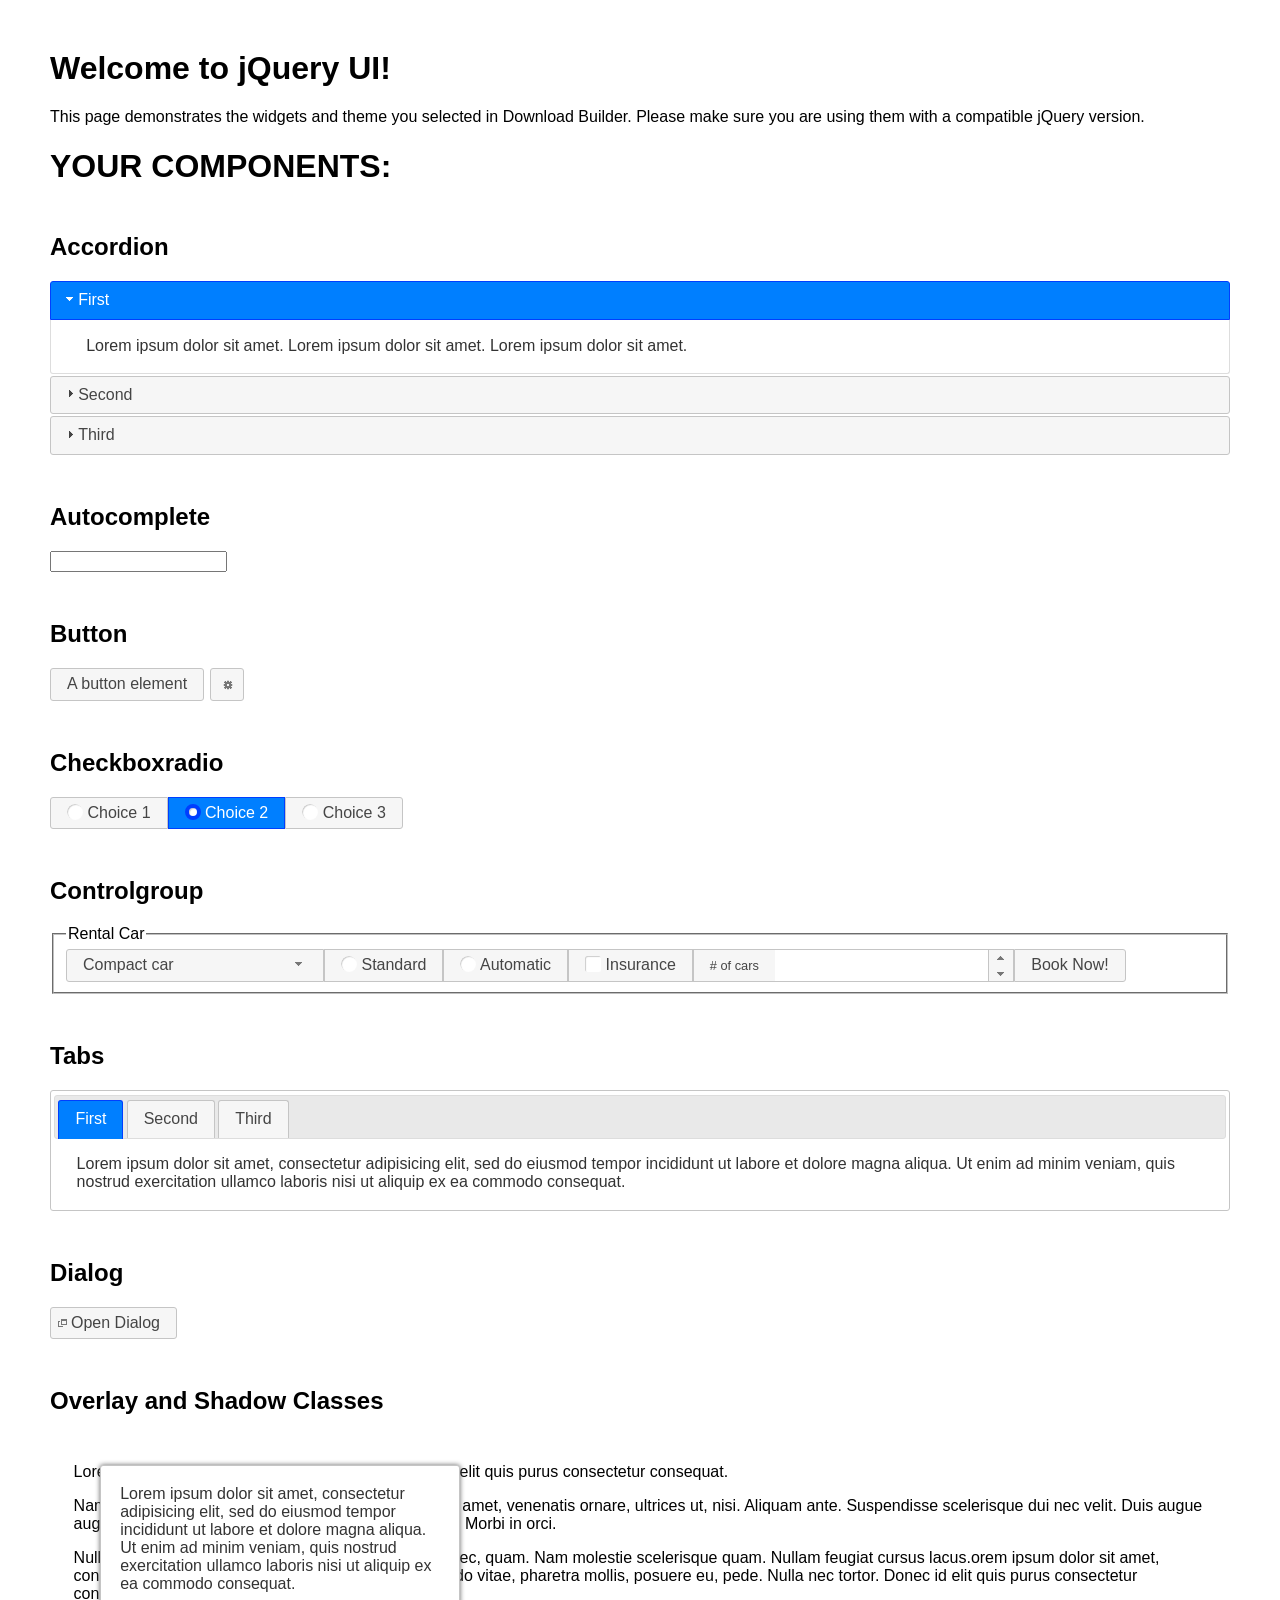
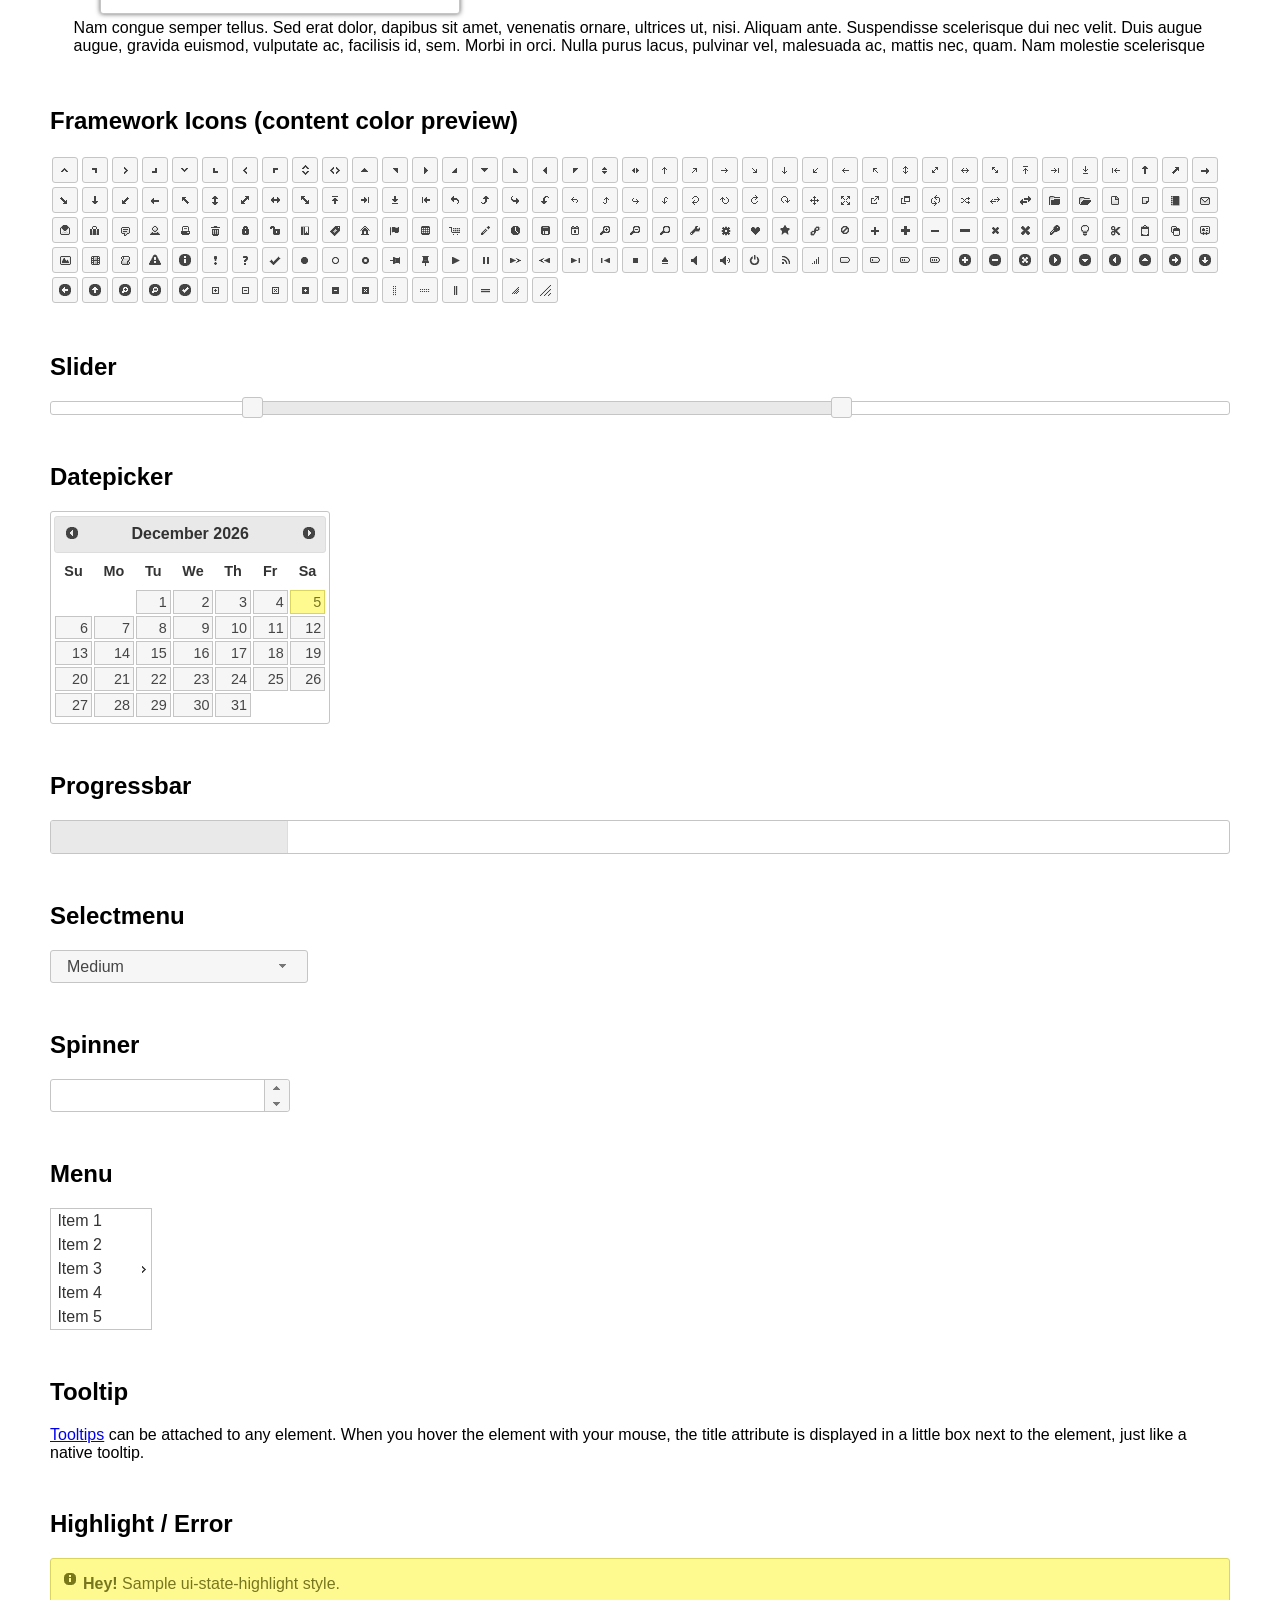
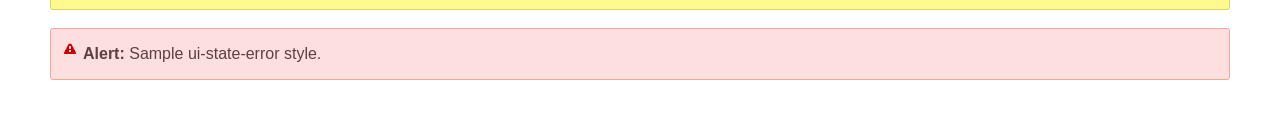
<file: vendor/jqueryui/index.html>
<!doctype html>
<html lang="us">
<head>
	<meta charset="utf-8">
	<title>jQuery UI Example Page</title>
	<link href="jquery-ui.css" rel="stylesheet">
	<style>
	body{
		font-family: "Trebuchet MS", sans-serif;
		margin: 50px;
	}
	.demoHeaders {
		margin-top: 2em;
	}
	#dialog-link {
		padding: .4em 1em .4em 20px;
		text-decoration: none;
		position: relative;
	}
	#dialog-link span.ui-icon {
		margin: 0 5px 0 0;
		position: absolute;
		left: .2em;
		top: 50%;
		margin-top: -8px;
	}
	#icons {
		margin: 0;
		padding: 0;
	}
	#icons li {
		margin: 2px;
		position: relative;
		padding: 4px 0;
		cursor: pointer;
		float: left;
		list-style: none;
	}
	#icons span.ui-icon {
		float: left;
		margin: 0 4px;
	}
	.fakewindowcontain .ui-widget-overlay {
		position: absolute;
	}
	select {
		width: 200px;
	}
	</style>
</head>
<body>

<h1>Welcome to jQuery UI!</h1>

<div class="ui-widget">
	<p>This page demonstrates the widgets and theme you selected in Download Builder. Please make sure you are using them with a compatible jQuery version.</p>
</div>

<h1>YOUR COMPONENTS:</h1>


<!-- Accordion -->
<h2 class="demoHeaders">Accordion</h2>
<div id="accordion">
	<h3>First</h3>
	<div>Lorem ipsum dolor sit amet. Lorem ipsum dolor sit amet. Lorem ipsum dolor sit amet.</div>
	<h3>Second</h3>
	<div>Phasellus mattis tincidunt nibh.</div>
	<h3>Third</h3>
	<div>Nam dui erat, auctor a, dignissim quis.</div>
</div>



<!-- Autocomplete -->
<h2 class="demoHeaders">Autocomplete</h2>
<div>
	<input id="autocomplete" title="type &quot;a&quot;">
</div>



<!-- Button -->
<h2 class="demoHeaders">Button</h2>
<button id="button">A button element</button>
<button id="button-icon">An icon-only button</button>



<!-- Checkboxradio -->
<h2 class="demoHeaders">Checkboxradio</h2>
<form style="margin-top: 1em;">
	<div id="radioset">
		<input type="radio" id="radio1" name="radio"><label for="radio1">Choice 1</label>
		<input type="radio" id="radio2" name="radio" checked="checked"><label for="radio2">Choice 2</label>
		<input type="radio" id="radio3" name="radio"><label for="radio3">Choice 3</label>
	</div>
</form>



<!-- Controlgroup -->
<h2 class="demoHeaders">Controlgroup</h2>
<fieldset>
	<legend>Rental Car</legend>
	<div id="controlgroup">
		<select id="car-type">
			<option>Compact car</option>
			<option>Midsize car</option>
			<option>Full size car</option>
			<option>SUV</option>
			<option>Luxury</option>
			<option>Truck</option>
			<option>Van</option>
		</select>
		<label for="transmission-standard">Standard</label>
		<input type="radio" name="transmission" id="transmission-standard">
		<label for="transmission-automatic">Automatic</label>
		<input type="radio" name="transmission" id="transmission-automatic">
		<label for="insurance">Insurance</label>
		<input type="checkbox" name="insurance" id="insurance">
		<label for="horizontal-spinner" class="ui-controlgroup-label"># of cars</label>
		<input id="horizontal-spinner" class="ui-spinner-input">
		<button>Book Now!</button>
	</div>
</fieldset>



<!-- Tabs -->
<h2 class="demoHeaders">Tabs</h2>
<div id="tabs">
	<ul>
		<li><a href="#tabs-1">First</a></li>
		<li><a href="#tabs-2">Second</a></li>
		<li><a href="#tabs-3">Third</a></li>
	</ul>
	<div id="tabs-1">Lorem ipsum dolor sit amet, consectetur adipisicing elit, sed do eiusmod tempor incididunt ut labore et dolore magna aliqua. Ut enim ad minim veniam, quis nostrud exercitation ullamco laboris nisi ut aliquip ex ea commodo consequat.</div>
	<div id="tabs-2">Phasellus mattis tincidunt nibh. Cras orci urna, blandit id, pretium vel, aliquet ornare, felis. Maecenas scelerisque sem non nisl. Fusce sed lorem in enim dictum bibendum.</div>
	<div id="tabs-3">Nam dui erat, auctor a, dignissim quis, sollicitudin eu, felis. Pellentesque nisi urna, interdum eget, sagittis et, consequat vestibulum, lacus. Mauris porttitor ullamcorper augue.</div>
</div>



<h2 class="demoHeaders">Dialog</h2>
<p>
	<button id="dialog-link" class="ui-button ui-corner-all ui-widget">
		<span class="ui-icon ui-icon-newwin"></span>Open Dialog
	</button>
</p>

<h2 class="demoHeaders">Overlay and Shadow Classes</h2>
<div style="position: relative; width: 96%; height: 200px; padding:1% 2%; overflow:hidden;" class="fakewindowcontain">
	<p>Lorem ipsum dolor sit amet,  Nulla nec tortor. Donec id elit quis purus consectetur consequat. </p><p>Nam congue semper tellus. Sed erat dolor, dapibus sit amet, venenatis ornare, ultrices ut, nisi. Aliquam ante. Suspendisse scelerisque dui nec velit. Duis augue augue, gravida euismod, vulputate ac, facilisis id, sem. Morbi in orci. </p><p>Nulla purus lacus, pulvinar vel, malesuada ac, mattis nec, quam. Nam molestie scelerisque quam. Nullam feugiat cursus lacus.orem ipsum dolor sit amet, consectetur adipiscing elit. Donec libero risus, commodo vitae, pharetra mollis, posuere eu, pede. Nulla nec tortor. Donec id elit quis purus consectetur consequat. </p><p>Nam congue semper tellus. Sed erat dolor, dapibus sit amet, venenatis ornare, ultrices ut, nisi. Aliquam ante. Suspendisse scelerisque dui nec velit. Duis augue augue, gravida euismod, vulputate ac, facilisis id, sem. Morbi in orci. Nulla purus lacus, pulvinar vel, malesuada ac, mattis nec, quam. Nam molestie scelerisque quam. </p><p>Nullam feugiat cursus lacus.orem ipsum dolor sit amet, consectetur adipiscing elit. Donec libero risus, commodo vitae, pharetra mollis, posuere eu, pede. Nulla nec tortor. Donec id elit quis purus consectetur consequat. Nam congue semper tellus. Sed erat dolor, dapibus sit amet, venenatis ornare, ultrices ut, nisi. Aliquam ante. </p><p>Suspendisse scelerisque dui nec velit. Duis augue augue, gravida euismod, vulputate ac, facilisis id, sem. Morbi in orci. Nulla purus lacus, pulvinar vel, malesuada ac, mattis nec, quam. Nam molestie scelerisque quam. Nullam feugiat cursus lacus.orem ipsum dolor sit amet, consectetur adipiscing elit. Donec libero risus, commodo vitae, pharetra mollis, posuere eu, pede. Nulla nec tortor. Donec id elit quis purus consectetur consequat. Nam congue semper tellus. Sed erat dolor, dapibus sit amet, venenatis ornare, ultrices ut, nisi. </p>

	<!-- ui-dialog -->
	<div class="ui-widget-overlay ui-front"></div>
	<div style="position: absolute; width: 320px; left: 50px; top: 30px; padding: 1.2em" class="ui-widget ui-front ui-widget-content ui-corner-all ui-widget-shadow">
		Lorem ipsum dolor sit amet, consectetur adipisicing elit, sed do eiusmod tempor incididunt ut labore et dolore magna aliqua. Ut enim ad minim veniam, quis nostrud exercitation ullamco laboris nisi ut aliquip ex ea commodo consequat.
	</div>

</div>

<!-- ui-dialog -->
<div id="dialog" title="Dialog Title">
	<p>Lorem ipsum dolor sit amet, consectetur adipisicing elit, sed do eiusmod tempor incididunt ut labore et dolore magna aliqua. Ut enim ad minim veniam, quis nostrud exercitation ullamco laboris nisi ut aliquip ex ea commodo consequat.</p>
</div>



<h2 class="demoHeaders">Framework Icons (content color preview)</h2>
<ul id="icons" class="ui-widget ui-helper-clearfix">
	<li class="ui-state-default ui-corner-all" title=".ui-icon-caret-1-n"><span class="ui-icon ui-icon-caret-1-n"></span></li>
	<li class="ui-state-default ui-corner-all" title=".ui-icon-caret-1-ne"><span class="ui-icon ui-icon-caret-1-ne"></span></li>
	<li class="ui-state-default ui-corner-all" title=".ui-icon-caret-1-e"><span class="ui-icon ui-icon-caret-1-e"></span></li>
	<li class="ui-state-default ui-corner-all" title=".ui-icon-caret-1-se"><span class="ui-icon ui-icon-caret-1-se"></span></li>
	<li class="ui-state-default ui-corner-all" title=".ui-icon-caret-1-s"><span class="ui-icon ui-icon-caret-1-s"></span></li>
	<li class="ui-state-default ui-corner-all" title=".ui-icon-caret-1-sw"><span class="ui-icon ui-icon-caret-1-sw"></span></li>
	<li class="ui-state-default ui-corner-all" title=".ui-icon-caret-1-w"><span class="ui-icon ui-icon-caret-1-w"></span></li>
	<li class="ui-state-default ui-corner-all" title=".ui-icon-caret-1-nw"><span class="ui-icon ui-icon-caret-1-nw"></span></li>
	<li class="ui-state-default ui-corner-all" title=".ui-icon-caret-2-n-s"><span class="ui-icon ui-icon-caret-2-n-s"></span></li>
	<li class="ui-state-default ui-corner-all" title=".ui-icon-caret-2-e-w"><span class="ui-icon ui-icon-caret-2-e-w"></span></li>
	<li class="ui-state-default ui-corner-all" title=".ui-icon-triangle-1-n"><span class="ui-icon ui-icon-triangle-1-n"></span></li>
	<li class="ui-state-default ui-corner-all" title=".ui-icon-triangle-1-ne"><span class="ui-icon ui-icon-triangle-1-ne"></span></li>
	<li class="ui-state-default ui-corner-all" title=".ui-icon-triangle-1-e"><span class="ui-icon ui-icon-triangle-1-e"></span></li>
	<li class="ui-state-default ui-corner-all" title=".ui-icon-triangle-1-se"><span class="ui-icon ui-icon-triangle-1-se"></span></li>
	<li class="ui-state-default ui-corner-all" title=".ui-icon-triangle-1-s"><span class="ui-icon ui-icon-triangle-1-s"></span></li>
	<li class="ui-state-default ui-corner-all" title=".ui-icon-triangle-1-sw"><span class="ui-icon ui-icon-triangle-1-sw"></span></li>
	<li class="ui-state-default ui-corner-all" title=".ui-icon-triangle-1-w"><span class="ui-icon ui-icon-triangle-1-w"></span></li>
	<li class="ui-state-default ui-corner-all" title=".ui-icon-triangle-1-nw"><span class="ui-icon ui-icon-triangle-1-nw"></span></li>
	<li class="ui-state-default ui-corner-all" title=".ui-icon-triangle-2-n-s"><span class="ui-icon ui-icon-triangle-2-n-s"></span></li>
	<li class="ui-state-default ui-corner-all" title=".ui-icon-triangle-2-e-w"><span class="ui-icon ui-icon-triangle-2-e-w"></span></li>
	<li class="ui-state-default ui-corner-all" title=".ui-icon-arrow-1-n"><span class="ui-icon ui-icon-arrow-1-n"></span></li>
	<li class="ui-state-default ui-corner-all" title=".ui-icon-arrow-1-ne"><span class="ui-icon ui-icon-arrow-1-ne"></span></li>
	<li class="ui-state-default ui-corner-all" title=".ui-icon-arrow-1-e"><span class="ui-icon ui-icon-arrow-1-e"></span></li>
	<li class="ui-state-default ui-corner-all" title=".ui-icon-arrow-1-se"><span class="ui-icon ui-icon-arrow-1-se"></span></li>
	<li class="ui-state-default ui-corner-all" title=".ui-icon-arrow-1-s"><span class="ui-icon ui-icon-arrow-1-s"></span></li>
	<li class="ui-state-default ui-corner-all" title=".ui-icon-arrow-1-sw"><span class="ui-icon ui-icon-arrow-1-sw"></span></li>
	<li class="ui-state-default ui-corner-all" title=".ui-icon-arrow-1-w"><span class="ui-icon ui-icon-arrow-1-w"></span></li>
	<li class="ui-state-default ui-corner-all" title=".ui-icon-arrow-1-nw"><span class="ui-icon ui-icon-arrow-1-nw"></span></li>
	<li class="ui-state-default ui-corner-all" title=".ui-icon-arrow-2-n-s"><span class="ui-icon ui-icon-arrow-2-n-s"></span></li>
	<li class="ui-state-default ui-corner-all" title=".ui-icon-arrow-2-ne-sw"><span class="ui-icon ui-icon-arrow-2-ne-sw"></span></li>
	<li class="ui-state-default ui-corner-all" title=".ui-icon-arrow-2-e-w"><span class="ui-icon ui-icon-arrow-2-e-w"></span></li>
	<li class="ui-state-default ui-corner-all" title=".ui-icon-arrow-2-se-nw"><span class="ui-icon ui-icon-arrow-2-se-nw"></span></li>
	<li class="ui-state-default ui-corner-all" title=".ui-icon-arrowstop-1-n"><span class="ui-icon ui-icon-arrowstop-1-n"></span></li>
	<li class="ui-state-default ui-corner-all" title=".ui-icon-arrowstop-1-e"><span class="ui-icon ui-icon-arrowstop-1-e"></span></li>
	<li class="ui-state-default ui-corner-all" title=".ui-icon-arrowstop-1-s"><span class="ui-icon ui-icon-arrowstop-1-s"></span></li>
	<li class="ui-state-default ui-corner-all" title=".ui-icon-arrowstop-1-w"><span class="ui-icon ui-icon-arrowstop-1-w"></span></li>
	<li class="ui-state-default ui-corner-all" title=".ui-icon-arrowthick-1-n"><span class="ui-icon ui-icon-arrowthick-1-n"></span></li>
	<li class="ui-state-default ui-corner-all" title=".ui-icon-arrowthick-1-ne"><span class="ui-icon ui-icon-arrowthick-1-ne"></span></li>
	<li class="ui-state-default ui-corner-all" title=".ui-icon-arrowthick-1-e"><span class="ui-icon ui-icon-arrowthick-1-e"></span></li>
	<li class="ui-state-default ui-corner-all" title=".ui-icon-arrowthick-1-se"><span class="ui-icon ui-icon-arrowthick-1-se"></span></li>
	<li class="ui-state-default ui-corner-all" title=".ui-icon-arrowthick-1-s"><span class="ui-icon ui-icon-arrowthick-1-s"></span></li>
	<li class="ui-state-default ui-corner-all" title=".ui-icon-arrowthick-1-sw"><span class="ui-icon ui-icon-arrowthick-1-sw"></span></li>
	<li class="ui-state-default ui-corner-all" title=".ui-icon-arrowthick-1-w"><span class="ui-icon ui-icon-arrowthick-1-w"></span></li>
	<li class="ui-state-default ui-corner-all" title=".ui-icon-arrowthick-1-nw"><span class="ui-icon ui-icon-arrowthick-1-nw"></span></li>
	<li class="ui-state-default ui-corner-all" title=".ui-icon-arrowthick-2-n-s"><span class="ui-icon ui-icon-arrowthick-2-n-s"></span></li>
	<li class="ui-state-default ui-corner-all" title=".ui-icon-arrowthick-2-ne-sw"><span class="ui-icon ui-icon-arrowthick-2-ne-sw"></span></li>
	<li class="ui-state-default ui-corner-all" title=".ui-icon-arrowthick-2-e-w"><span class="ui-icon ui-icon-arrowthick-2-e-w"></span></li>
	<li class="ui-state-default ui-corner-all" title=".ui-icon-arrowthick-2-se-nw"><span class="ui-icon ui-icon-arrowthick-2-se-nw"></span></li>
	<li class="ui-state-default ui-corner-all" title=".ui-icon-arrowthickstop-1-n"><span class="ui-icon ui-icon-arrowthickstop-1-n"></span></li>
	<li class="ui-state-default ui-corner-all" title=".ui-icon-arrowthickstop-1-e"><span class="ui-icon ui-icon-arrowthickstop-1-e"></span></li>
	<li class="ui-state-default ui-corner-all" title=".ui-icon-arrowthickstop-1-s"><span class="ui-icon ui-icon-arrowthickstop-1-s"></span></li>
	<li class="ui-state-default ui-corner-all" title=".ui-icon-arrowthickstop-1-w"><span class="ui-icon ui-icon-arrowthickstop-1-w"></span></li>
	<li class="ui-state-default ui-corner-all" title=".ui-icon-arrowreturnthick-1-w"><span class="ui-icon ui-icon-arrowreturnthick-1-w"></span></li>
	<li class="ui-state-default ui-corner-all" title=".ui-icon-arrowreturnthick-1-n"><span class="ui-icon ui-icon-arrowreturnthick-1-n"></span></li>
	<li class="ui-state-default ui-corner-all" title=".ui-icon-arrowreturnthick-1-e"><span class="ui-icon ui-icon-arrowreturnthick-1-e"></span></li>
	<li class="ui-state-default ui-corner-all" title=".ui-icon-arrowreturnthick-1-s"><span class="ui-icon ui-icon-arrowreturnthick-1-s"></span></li>
	<li class="ui-state-default ui-corner-all" title=".ui-icon-arrowreturn-1-w"><span class="ui-icon ui-icon-arrowreturn-1-w"></span></li>
	<li class="ui-state-default ui-corner-all" title=".ui-icon-arrowreturn-1-n"><span class="ui-icon ui-icon-arrowreturn-1-n"></span></li>
	<li class="ui-state-default ui-corner-all" title=".ui-icon-arrowreturn-1-e"><span class="ui-icon ui-icon-arrowreturn-1-e"></span></li>
	<li class="ui-state-default ui-corner-all" title=".ui-icon-arrowreturn-1-s"><span class="ui-icon ui-icon-arrowreturn-1-s"></span></li>
	<li class="ui-state-default ui-corner-all" title=".ui-icon-arrowrefresh-1-w"><span class="ui-icon ui-icon-arrowrefresh-1-w"></span></li>
	<li class="ui-state-default ui-corner-all" title=".ui-icon-arrowrefresh-1-n"><span class="ui-icon ui-icon-arrowrefresh-1-n"></span></li>
	<li class="ui-state-default ui-corner-all" title=".ui-icon-arrowrefresh-1-e"><span class="ui-icon ui-icon-arrowrefresh-1-e"></span></li>
	<li class="ui-state-default ui-corner-all" title=".ui-icon-arrowrefresh-1-s"><span class="ui-icon ui-icon-arrowrefresh-1-s"></span></li>
	<li class="ui-state-default ui-corner-all" title=".ui-icon-arrow-4"><span class="ui-icon ui-icon-arrow-4"></span></li>
	<li class="ui-state-default ui-corner-all" title=".ui-icon-arrow-4-diag"><span class="ui-icon ui-icon-arrow-4-diag"></span></li>
	<li class="ui-state-default ui-corner-all" title=".ui-icon-extlink"><span class="ui-icon ui-icon-extlink"></span></li>
	<li class="ui-state-default ui-corner-all" title=".ui-icon-newwin"><span class="ui-icon ui-icon-newwin"></span></li>
	<li class="ui-state-default ui-corner-all" title=".ui-icon-refresh"><span class="ui-icon ui-icon-refresh"></span></li>
	<li class="ui-state-default ui-corner-all" title=".ui-icon-shuffle"><span class="ui-icon ui-icon-shuffle"></span></li>
	<li class="ui-state-default ui-corner-all" title=".ui-icon-transfer-e-w"><span class="ui-icon ui-icon-transfer-e-w"></span></li>
	<li class="ui-state-default ui-corner-all" title=".ui-icon-transferthick-e-w"><span class="ui-icon ui-icon-transferthick-e-w"></span></li>
	<li class="ui-state-default ui-corner-all" title=".ui-icon-folder-collapsed"><span class="ui-icon ui-icon-folder-collapsed"></span></li>
	<li class="ui-state-default ui-corner-all" title=".ui-icon-folder-open"><span class="ui-icon ui-icon-folder-open"></span></li>
	<li class="ui-state-default ui-corner-all" title=".ui-icon-document"><span class="ui-icon ui-icon-document"></span></li>
	<li class="ui-state-default ui-corner-all" title=".ui-icon-document-b"><span class="ui-icon ui-icon-document-b"></span></li>
	<li class="ui-state-default ui-corner-all" title=".ui-icon-note"><span class="ui-icon ui-icon-note"></span></li>
	<li class="ui-state-default ui-corner-all" title=".ui-icon-mail-closed"><span class="ui-icon ui-icon-mail-closed"></span></li>
	<li class="ui-state-default ui-corner-all" title=".ui-icon-mail-open"><span class="ui-icon ui-icon-mail-open"></span></li>
	<li class="ui-state-default ui-corner-all" title=".ui-icon-suitcase"><span class="ui-icon ui-icon-suitcase"></span></li>
	<li class="ui-state-default ui-corner-all" title=".ui-icon-comment"><span class="ui-icon ui-icon-comment"></span></li>
	<li class="ui-state-default ui-corner-all" title=".ui-icon-person"><span class="ui-icon ui-icon-person"></span></li>
	<li class="ui-state-default ui-corner-all" title=".ui-icon-print"><span class="ui-icon ui-icon-print"></span></li>
	<li class="ui-state-default ui-corner-all" title=".ui-icon-trash"><span class="ui-icon ui-icon-trash"></span></li>
	<li class="ui-state-default ui-corner-all" title=".ui-icon-locked"><span class="ui-icon ui-icon-locked"></span></li>
	<li class="ui-state-default ui-corner-all" title=".ui-icon-unlocked"><span class="ui-icon ui-icon-unlocked"></span></li>
	<li class="ui-state-default ui-corner-all" title=".ui-icon-bookmark"><span class="ui-icon ui-icon-bookmark"></span></li>
	<li class="ui-state-default ui-corner-all" title=".ui-icon-tag"><span class="ui-icon ui-icon-tag"></span></li>
	<li class="ui-state-default ui-corner-all" title=".ui-icon-home"><span class="ui-icon ui-icon-home"></span></li>
	<li class="ui-state-default ui-corner-all" title=".ui-icon-flag"><span class="ui-icon ui-icon-flag"></span></li>
	<li class="ui-state-default ui-corner-all" title=".ui-icon-calculator"><span class="ui-icon ui-icon-calculator"></span></li>
	<li class="ui-state-default ui-corner-all" title=".ui-icon-cart"><span class="ui-icon ui-icon-cart"></span></li>
	<li class="ui-state-default ui-corner-all" title=".ui-icon-pencil"><span class="ui-icon ui-icon-pencil"></span></li>
	<li class="ui-state-default ui-corner-all" title=".ui-icon-clock"><span class="ui-icon ui-icon-clock"></span></li>
	<li class="ui-state-default ui-corner-all" title=".ui-icon-disk"><span class="ui-icon ui-icon-disk"></span></li>
	<li class="ui-state-default ui-corner-all" title=".ui-icon-calendar"><span class="ui-icon ui-icon-calendar"></span></li>
	<li class="ui-state-default ui-corner-all" title=".ui-icon-zoomin"><span class="ui-icon ui-icon-zoomin"></span></li>
	<li class="ui-state-default ui-corner-all" title=".ui-icon-zoomout"><span class="ui-icon ui-icon-zoomout"></span></li>
	<li class="ui-state-default ui-corner-all" title=".ui-icon-search"><span class="ui-icon ui-icon-search"></span></li>
	<li class="ui-state-default ui-corner-all" title=".ui-icon-wrench"><span class="ui-icon ui-icon-wrench"></span></li>
	<li class="ui-state-default ui-corner-all" title=".ui-icon-gear"><span class="ui-icon ui-icon-gear"></span></li>
	<li class="ui-state-default ui-corner-all" title=".ui-icon-heart"><span class="ui-icon ui-icon-heart"></span></li>
	<li class="ui-state-default ui-corner-all" title=".ui-icon-star"><span class="ui-icon ui-icon-star"></span></li>
	<li class="ui-state-default ui-corner-all" title=".ui-icon-link"><span class="ui-icon ui-icon-link"></span></li>
	<li class="ui-state-default ui-corner-all" title=".ui-icon-cancel"><span class="ui-icon ui-icon-cancel"></span></li>
	<li class="ui-state-default ui-corner-all" title=".ui-icon-plus"><span class="ui-icon ui-icon-plus"></span></li>
	<li class="ui-state-default ui-corner-all" title=".ui-icon-plusthick"><span class="ui-icon ui-icon-plusthick"></span></li>
	<li class="ui-state-default ui-corner-all" title=".ui-icon-minus"><span class="ui-icon ui-icon-minus"></span></li>
	<li class="ui-state-default ui-corner-all" title=".ui-icon-minusthick"><span class="ui-icon ui-icon-minusthick"></span></li>
	<li class="ui-state-default ui-corner-all" title=".ui-icon-close"><span class="ui-icon ui-icon-close"></span></li>
	<li class="ui-state-default ui-corner-all" title=".ui-icon-closethick"><span class="ui-icon ui-icon-closethick"></span></li>
	<li class="ui-state-default ui-corner-all" title=".ui-icon-key"><span class="ui-icon ui-icon-key"></span></li>
	<li class="ui-state-default ui-corner-all" title=".ui-icon-lightbulb"><span class="ui-icon ui-icon-lightbulb"></span></li>
	<li class="ui-state-default ui-corner-all" title=".ui-icon-scissors"><span class="ui-icon ui-icon-scissors"></span></li>
	<li class="ui-state-default ui-corner-all" title=".ui-icon-clipboard"><span class="ui-icon ui-icon-clipboard"></span></li>
	<li class="ui-state-default ui-corner-all" title=".ui-icon-copy"><span class="ui-icon ui-icon-copy"></span></li>
	<li class="ui-state-default ui-corner-all" title=".ui-icon-contact"><span class="ui-icon ui-icon-contact"></span></li>
	<li class="ui-state-default ui-corner-all" title=".ui-icon-image"><span class="ui-icon ui-icon-image"></span></li>
	<li class="ui-state-default ui-corner-all" title=".ui-icon-video"><span class="ui-icon ui-icon-video"></span></li>
	<li class="ui-state-default ui-corner-all" title=".ui-icon-script"><span class="ui-icon ui-icon-script"></span></li>
	<li class="ui-state-default ui-corner-all" title=".ui-icon-alert"><span class="ui-icon ui-icon-alert"></span></li>
	<li class="ui-state-default ui-corner-all" title=".ui-icon-info"><span class="ui-icon ui-icon-info"></span></li>
	<li class="ui-state-default ui-corner-all" title=".ui-icon-notice"><span class="ui-icon ui-icon-notice"></span></li>
	<li class="ui-state-default ui-corner-all" title=".ui-icon-help"><span class="ui-icon ui-icon-help"></span></li>
	<li class="ui-state-default ui-corner-all" title=".ui-icon-check"><span class="ui-icon ui-icon-check"></span></li>
	<li class="ui-state-default ui-corner-all" title=".ui-icon-bullet"><span class="ui-icon ui-icon-bullet"></span></li>
	<li class="ui-state-default ui-corner-all" title=".ui-icon-radio-off"><span class="ui-icon ui-icon-radio-off"></span></li>
	<li class="ui-state-default ui-corner-all" title=".ui-icon-radio-on"><span class="ui-icon ui-icon-radio-on"></span></li>
	<li class="ui-state-default ui-corner-all" title=".ui-icon-pin-w"><span class="ui-icon ui-icon-pin-w"></span></li>
	<li class="ui-state-default ui-corner-all" title=".ui-icon-pin-s"><span class="ui-icon ui-icon-pin-s"></span></li>
	<li class="ui-state-default ui-corner-all" title=".ui-icon-play"><span class="ui-icon ui-icon-play"></span></li>
	<li class="ui-state-default ui-corner-all" title=".ui-icon-pause"><span class="ui-icon ui-icon-pause"></span></li>
	<li class="ui-state-default ui-corner-all" title=".ui-icon-seek-next"><span class="ui-icon ui-icon-seek-next"></span></li>
	<li class="ui-state-default ui-corner-all" title=".ui-icon-seek-prev"><span class="ui-icon ui-icon-seek-prev"></span></li>
	<li class="ui-state-default ui-corner-all" title=".ui-icon-seek-end"><span class="ui-icon ui-icon-seek-end"></span></li>
	<li class="ui-state-default ui-corner-all" title=".ui-icon-seek-first"><span class="ui-icon ui-icon-seek-first"></span></li>
	<li class="ui-state-default ui-corner-all" title=".ui-icon-stop"><span class="ui-icon ui-icon-stop"></span></li>
	<li class="ui-state-default ui-corner-all" title=".ui-icon-eject"><span class="ui-icon ui-icon-eject"></span></li>
	<li class="ui-state-default ui-corner-all" title=".ui-icon-volume-off"><span class="ui-icon ui-icon-volume-off"></span></li>
	<li class="ui-state-default ui-corner-all" title=".ui-icon-volume-on"><span class="ui-icon ui-icon-volume-on"></span></li>
	<li class="ui-state-default ui-corner-all" title=".ui-icon-power"><span class="ui-icon ui-icon-power"></span></li>
	<li class="ui-state-default ui-corner-all" title=".ui-icon-signal-diag"><span class="ui-icon ui-icon-signal-diag"></span></li>
	<li class="ui-state-default ui-corner-all" title=".ui-icon-signal"><span class="ui-icon ui-icon-signal"></span></li>
	<li class="ui-state-default ui-corner-all" title=".ui-icon-battery-0"><span class="ui-icon ui-icon-battery-0"></span></li>
	<li class="ui-state-default ui-corner-all" title=".ui-icon-battery-1"><span class="ui-icon ui-icon-battery-1"></span></li>
	<li class="ui-state-default ui-corner-all" title=".ui-icon-battery-2"><span class="ui-icon ui-icon-battery-2"></span></li>
	<li class="ui-state-default ui-corner-all" title=".ui-icon-battery-3"><span class="ui-icon ui-icon-battery-3"></span></li>
	<li class="ui-state-default ui-corner-all" title=".ui-icon-circle-plus"><span class="ui-icon ui-icon-circle-plus"></span></li>
	<li class="ui-state-default ui-corner-all" title=".ui-icon-circle-minus"><span class="ui-icon ui-icon-circle-minus"></span></li>
	<li class="ui-state-default ui-corner-all" title=".ui-icon-circle-close"><span class="ui-icon ui-icon-circle-close"></span></li>
	<li class="ui-state-default ui-corner-all" title=".ui-icon-circle-triangle-e"><span class="ui-icon ui-icon-circle-triangle-e"></span></li>
	<li class="ui-state-default ui-corner-all" title=".ui-icon-circle-triangle-s"><span class="ui-icon ui-icon-circle-triangle-s"></span></li>
	<li class="ui-state-default ui-corner-all" title=".ui-icon-circle-triangle-w"><span class="ui-icon ui-icon-circle-triangle-w"></span></li>
	<li class="ui-state-default ui-corner-all" title=".ui-icon-circle-triangle-n"><span class="ui-icon ui-icon-circle-triangle-n"></span></li>
	<li class="ui-state-default ui-corner-all" title=".ui-icon-circle-arrow-e"><span class="ui-icon ui-icon-circle-arrow-e"></span></li>
	<li class="ui-state-default ui-corner-all" title=".ui-icon-circle-arrow-s"><span class="ui-icon ui-icon-circle-arrow-s"></span></li>
	<li class="ui-state-default ui-corner-all" title=".ui-icon-circle-arrow-w"><span class="ui-icon ui-icon-circle-arrow-w"></span></li>
	<li class="ui-state-default ui-corner-all" title=".ui-icon-circle-arrow-n"><span class="ui-icon ui-icon-circle-arrow-n"></span></li>
	<li class="ui-state-default ui-corner-all" title=".ui-icon-circle-zoomin"><span class="ui-icon ui-icon-circle-zoomin"></span></li>
	<li class="ui-state-default ui-corner-all" title=".ui-icon-circle-zoomout"><span class="ui-icon ui-icon-circle-zoomout"></span></li>
	<li class="ui-state-default ui-corner-all" title=".ui-icon-circle-check"><span class="ui-icon ui-icon-circle-check"></span></li>
	<li class="ui-state-default ui-corner-all" title=".ui-icon-circlesmall-plus"><span class="ui-icon ui-icon-circlesmall-plus"></span></li>
	<li class="ui-state-default ui-corner-all" title=".ui-icon-circlesmall-minus"><span class="ui-icon ui-icon-circlesmall-minus"></span></li>
	<li class="ui-state-default ui-corner-all" title=".ui-icon-circlesmall-close"><span class="ui-icon ui-icon-circlesmall-close"></span></li>
	<li class="ui-state-default ui-corner-all" title=".ui-icon-squaresmall-plus"><span class="ui-icon ui-icon-squaresmall-plus"></span></li>
	<li class="ui-state-default ui-corner-all" title=".ui-icon-squaresmall-minus"><span class="ui-icon ui-icon-squaresmall-minus"></span></li>
	<li class="ui-state-default ui-corner-all" title=".ui-icon-squaresmall-close"><span class="ui-icon ui-icon-squaresmall-close"></span></li>
	<li class="ui-state-default ui-corner-all" title=".ui-icon-grip-dotted-vertical"><span class="ui-icon ui-icon-grip-dotted-vertical"></span></li>
	<li class="ui-state-default ui-corner-all" title=".ui-icon-grip-dotted-horizontal"><span class="ui-icon ui-icon-grip-dotted-horizontal"></span></li>
	<li class="ui-state-default ui-corner-all" title=".ui-icon-grip-solid-vertical"><span class="ui-icon ui-icon-grip-solid-vertical"></span></li>
	<li class="ui-state-default ui-corner-all" title=".ui-icon-grip-solid-horizontal"><span class="ui-icon ui-icon-grip-solid-horizontal"></span></li>
	<li class="ui-state-default ui-corner-all" title=".ui-icon-gripsmall-diagonal-se"><span class="ui-icon ui-icon-gripsmall-diagonal-se"></span></li>
	<li class="ui-state-default ui-corner-all" title=".ui-icon-grip-diagonal-se"><span class="ui-icon ui-icon-grip-diagonal-se"></span></li>
</ul>


<!-- Slider -->
<h2 class="demoHeaders">Slider</h2>
<div id="slider"></div>



<!-- Datepicker -->
<h2 class="demoHeaders">Datepicker</h2>
<div id="datepicker"></div>



<!-- Progressbar -->
<h2 class="demoHeaders">Progressbar</h2>
<div id="progressbar"></div>



<!-- Progressbar -->
<h2 class="demoHeaders">Selectmenu</h2>
<select id="selectmenu">
	<option>Slower</option>
	<option>Slow</option>
	<option selected="selected">Medium</option>
	<option>Fast</option>
	<option>Faster</option>
</select>



<!-- Spinner -->
<h2 class="demoHeaders">Spinner</h2>
<input id="spinner">



<!-- Menu -->
<h2 class="demoHeaders">Menu</h2>
<ul style="width:100px;" id="menu">
	<li><div>Item 1</div></li>
	<li><div>Item 2</div></li>
	<li><div>Item 3</div>
		<ul>
			<li><div>Item 3-1</div></li>
			<li><div>Item 3-2</div></li>
			<li><div>Item 3-3</div></li>
			<li><div>Item 3-4</div></li>
			<li><div>Item 3-5</div></li>
		</ul>
	</li>
	<li><div>Item 4</div></li>
	<li><div>Item 5</div></li>
</ul>



<!-- Tooltip -->
<h2 class="demoHeaders">Tooltip</h2>
<p id="tooltip">
	<a href="#" title="That&apos;s what this widget is">Tooltips</a> can be attached to any element. When you hover
the element with your mouse, the title attribute is displayed in a little box next to the element, just like a native tooltip.
</p>


<!-- Highlight / Error -->
<h2 class="demoHeaders">Highlight / Error</h2>
<div class="ui-widget">
	<div class="ui-state-highlight ui-corner-all" style="margin-top: 20px; padding: 0 .7em;">
		<p><span class="ui-icon ui-icon-info" style="float: left; margin-right: .3em;"></span>
		<strong>Hey!</strong> Sample ui-state-highlight style.</p>
	</div>
</div>
<br>
<div class="ui-widget">
	<div class="ui-state-error ui-corner-all" style="padding: 0 .7em;">
		<p><span class="ui-icon ui-icon-alert" style="float: left; margin-right: .3em;"></span>
		<strong>Alert:</strong> Sample ui-state-error style.</p>
	</div>
</div>

<script src="external/jquery/jquery.js"></script>
<script src="jquery-ui.js"></script>
<script>

$( "#accordion" ).accordion();



var availableTags = [
	"ActionScript",
	"AppleScript",
	"Asp",
	"BASIC",
	"C",
	"C++",
	"Clojure",
	"COBOL",
	"ColdFusion",
	"Erlang",
	"Fortran",
	"Groovy",
	"Haskell",
	"Java",
	"JavaScript",
	"Lisp",
	"Perl",
	"PHP",
	"Python",
	"Ruby",
	"Scala",
	"Scheme"
];
$( "#autocomplete" ).autocomplete({
	source: availableTags
});



$( "#button" ).button();
$( "#button-icon" ).button({
	icon: "ui-icon-gear",
	showLabel: false
});



$( "#radioset" ).buttonset();



$( "#controlgroup" ).controlgroup();



$( "#tabs" ).tabs();



$( "#dialog" ).dialog({
	autoOpen: false,
	width: 400,
	buttons: [
		{
			text: "Ok",
			click: function() {
				$( this ).dialog( "close" );
			}
		},
		{
			text: "Cancel",
			click: function() {
				$( this ).dialog( "close" );
			}
		}
	]
});

// Link to open the dialog
$( "#dialog-link" ).click(function( event ) {
	$( "#dialog" ).dialog( "open" );
	event.preventDefault();
});



$( "#datepicker" ).datepicker({
	inline: true
});



$( "#slider" ).slider({
	range: true,
	values: [ 17, 67 ]
});



$( "#progressbar" ).progressbar({
	value: 20
});



$( "#spinner" ).spinner();



$( "#menu" ).menu();



$( "#tooltip" ).tooltip();



$( "#selectmenu" ).selectmenu();


// Hover states on the static widgets
$( "#dialog-link, #icons li" ).hover(
	function() {
		$( this ).addClass( "ui-state-hover" );
	},
	function() {
		$( this ).removeClass( "ui-state-hover" );
	}
);
</script>
</body>
</html>
</file>
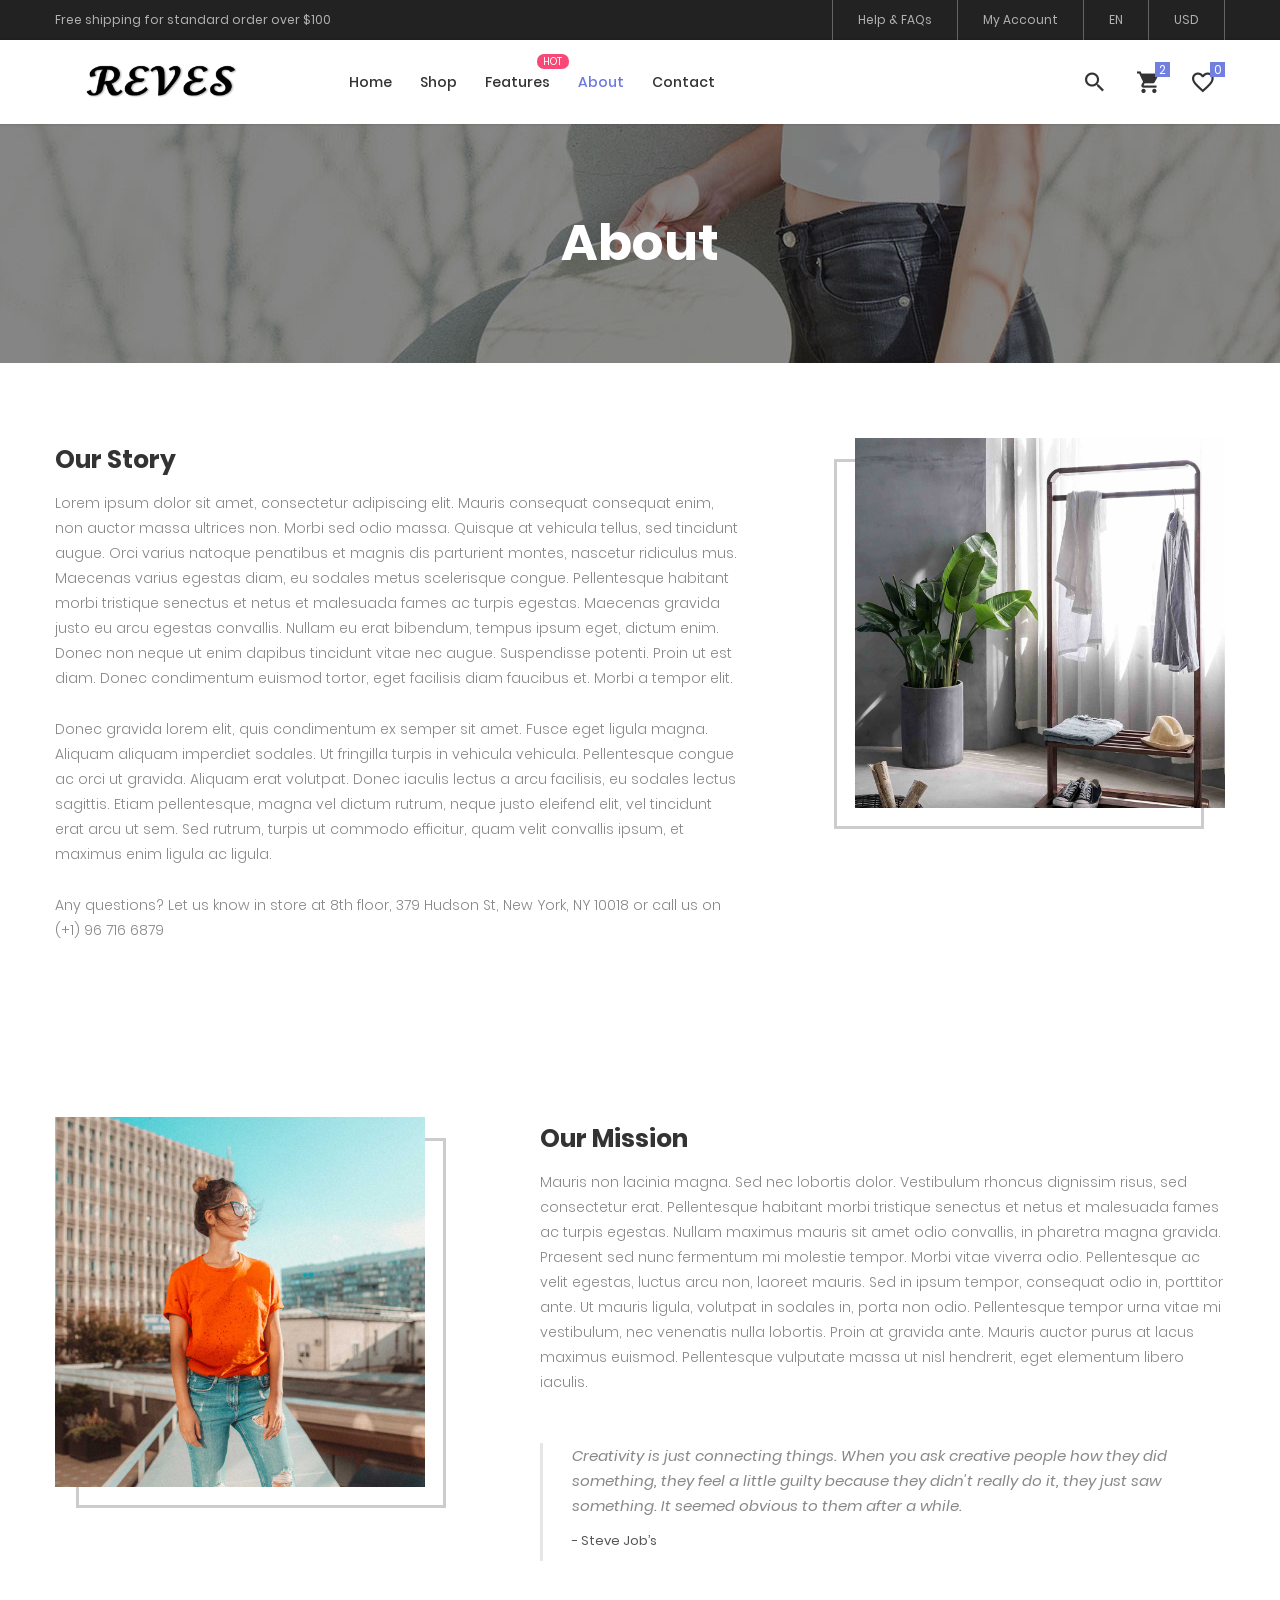
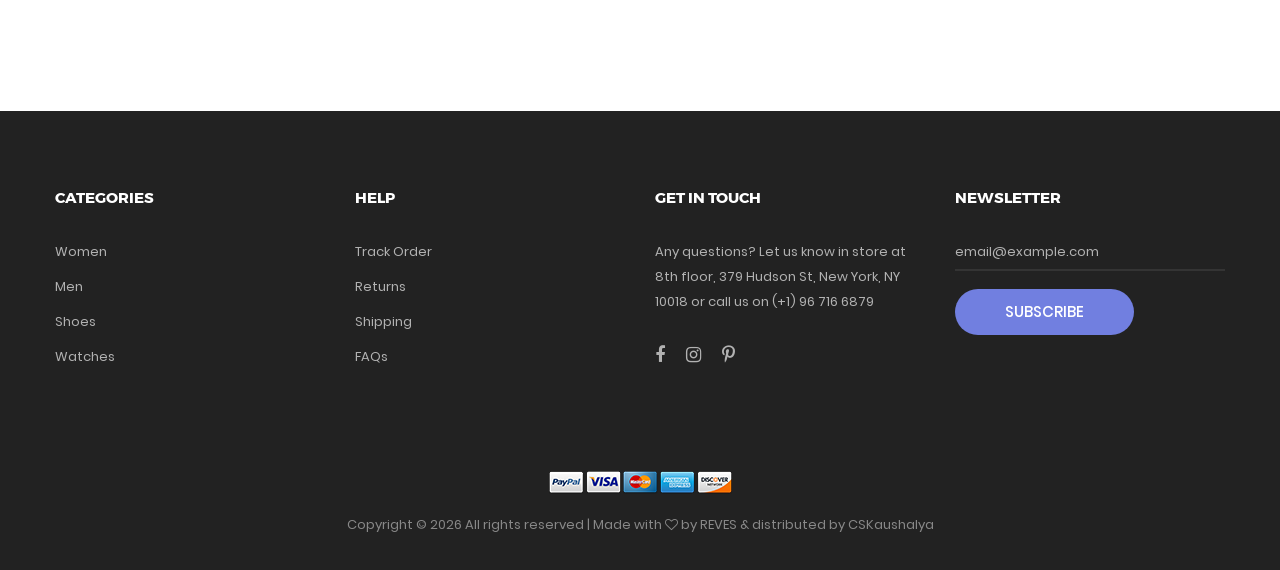
<file: about.html>
<!DOCTYPE html>
<html lang="en">

<head>
	<title>About</title>
	<meta charset="UTF-8">
	<meta name="viewport" content="width=device-width, initial-scale=1">
	<!--===============================================================================================-->
	<link rel="icon" type="image/png" href="images/icons/favicon.png" />
	<!--===============================================================================================-->
	<link rel="stylesheet" type="text/css" href="vendor/bootstrap/css/bootstrap.min.css">
	<!--===============================================================================================-->
	<link rel="stylesheet" type="text/css" href="fonts/font-awesome-4.7.0/css/font-awesome.min.css">
	<!--===============================================================================================-->
	<link rel="stylesheet" type="text/css" href="fonts/iconic/css/material-design-iconic-font.min.css">
	<!--===============================================================================================-->
	<link rel="stylesheet" type="text/css" href="fonts/linearicons-v1.0.0/icon-font.min.css">
	<!--===============================================================================================-->
	<link rel="stylesheet" type="text/css" href="vendor/animate/animate.css">
	<!--===============================================================================================-->
	<link rel="stylesheet" type="text/css" href="vendor/css-hamburgers/hamburgers.min.css">
	<!--===============================================================================================-->
	<link rel="stylesheet" type="text/css" href="vendor/animsition/css/animsition.min.css">
	<!--===============================================================================================-->
	<link rel="stylesheet" type="text/css" href="vendor/select2/select2.min.css">
	<!--===============================================================================================-->
	<link rel="stylesheet" type="text/css" href="vendor/perfect-scrollbar/perfect-scrollbar.css">
	<!--===============================================================================================-->
	<link rel="stylesheet" type="text/css" href="css/util.css">
	<link rel="stylesheet" type="text/css" href="css/main.css">
	<!--===============================================================================================-->
</head>

<body class="animsition">

	<!-- Header -->
	<header class="header-v4">
		<!-- Header desktop -->
		<div class="container-menu-desktop">
			<!-- Topbar -->
			<div class="top-bar">
				<div class="content-topbar flex-sb-m h-full container">
					<div class="left-top-bar">
						Free shipping for standard order over $100
					</div>

					<div class="right-top-bar flex-w h-full">
						<a href="#" class="flex-c-m trans-04 p-lr-25">
							Help & FAQs
						</a>

						<a href="#" class="flex-c-m trans-04 p-lr-25">
							My Account
						</a>

						<a href="#" class="flex-c-m trans-04 p-lr-25">
							EN
						</a>

						<a href="#" class="flex-c-m trans-04 p-lr-25">
							USD
						</a>
					</div>
				</div>
			</div>

			<div class="wrap-menu-desktop how-shadow1">
				<nav class="limiter-menu-desktop container">

					<!-- Logo desktop -->
					<a href="#" class="logo">
						<img src="images/icons/logo-01.png" alt="IMG-LOGO">
					</a>

					<!-- Menu desktop -->
					<div class="menu-desktop">
						<ul class="main-menu">
							<li>
								<a href="index.html">Home</a>
								<ul class="sub-menu">
									<li><a href="index.html">Homepage 1</a></li>
									<li><a href="home-02.html">Homepage 2</a></li>
									<li><a href="home-03.html">Homepage 3</a></li>
								</ul>
							</li>

							<li>
								<a href="product.html">Shop</a>
							</li>

							<li class="label1" data-label1="hot">
								<a href="shoping-cart.html">Features</a>
							</li>

							<li class="active-menu">
								<a href="about.html">About</a>
							</li>

							<li>
								<a href="contact.html">Contact</a>
							</li>
						</ul>
					</div>

					<!-- Icon header -->
					<div class="wrap-icon-header flex-w flex-r-m">
						<div class="icon-header-item cl2 hov-cl1 trans-04 p-l-22 p-r-11 js-show-modal-search">
							<i class="zmdi zmdi-search"></i>
						</div>

						<div class="icon-header-item cl2 hov-cl1 trans-04 p-l-22 p-r-11 icon-header-noti js-show-cart"
							data-notify="2">
							<i class="zmdi zmdi-shopping-cart"></i>
						</div>

						<a href="#" class="icon-header-item cl2 hov-cl1 trans-04 p-l-22 p-r-11 icon-header-noti"
							data-notify="0">
							<i class="zmdi zmdi-favorite-outline"></i>
						</a>
					</div>
				</nav>
			</div>
		</div>

		<!-- Header Mobile -->
		<div class="wrap-header-mobile">
			<!-- Logo moblie -->
			<div class="logo-mobile">
				<a href="index.html"><img src="images/icons/logo-01.png" alt="IMG-LOGO"></a>
			</div>

			<!-- Icon header -->
			<div class="wrap-icon-header flex-w flex-r-m m-r-15">
				<div class="icon-header-item cl2 hov-cl1 trans-04 p-r-11 js-show-modal-search">
					<i class="zmdi zmdi-search"></i>
				</div>

				<div class="icon-header-item cl2 hov-cl1 trans-04 p-r-11 p-l-10 icon-header-noti js-show-cart"
					data-notify="2">
					<i class="zmdi zmdi-shopping-cart"></i>
				</div>

				<a href="#" class="dis-block icon-header-item cl2 hov-cl1 trans-04 p-r-11 p-l-10 icon-header-noti"
					data-notify="0">
					<i class="zmdi zmdi-favorite-outline"></i>
				</a>
			</div>

			<!-- Button show menu -->
			<div class="btn-show-menu-mobile hamburger hamburger--squeeze">
				<span class="hamburger-box">
					<span class="hamburger-inner"></span>
				</span>
			</div>
		</div>


		<!-- Menu Mobile -->
		<div class="menu-mobile">
			<ul class="topbar-mobile">
				<li>
					<div class="left-top-bar">
						Free shipping for standard order over $100
					</div>
				</li>

				<li>
					<div class="right-top-bar flex-w h-full">
						<a href="#" class="flex-c-m p-lr-10 trans-04">
							Help & FAQs
						</a>

						<a href="#" class="flex-c-m p-lr-10 trans-04">
							My Account
						</a>

						<a href="#" class="flex-c-m p-lr-10 trans-04">
							EN
						</a>

						<a href="#" class="flex-c-m p-lr-10 trans-04">
							USD
						</a>
					</div>
				</li>
			</ul>

			<ul class="main-menu-m">
				<li>
					<a href="index.html">Home</a>
					<ul class="sub-menu-m">
						<li><a href="index.html">Homepage 1</a></li>
						<li><a href="home-02.html">Homepage 2</a></li>
						<li><a href="home-03.html">Homepage 3</a></li>
					</ul>
					<span class="arrow-main-menu-m">
						<i class="fa fa-angle-right" aria-hidden="true"></i>
					</span>
				</li>

				<li>
					<a href="product.html">Shop</a>
				</li>

				<li>
					<a href="shoping-cart.html" class="label1 rs1" data-label1="hot">Features</a>
				</li>

				<li>
					<a href="blog.html">Blog</a>
				</li>

				<li>
					<a href="about.html">About</a>
				</li>

				<li>
					<a href="contact.html">Contact</a>
				</li>
			</ul>
		</div>

		<!-- Modal Search -->
		<div class="modal-search-header flex-c-m trans-04 js-hide-modal-search">
			<div class="container-search-header">
				<button class="flex-c-m btn-hide-modal-search trans-04 js-hide-modal-search">
					<img src="images/icons/icon-close2.png" alt="CLOSE">
				</button>

				<form class="wrap-search-header flex-w p-l-15">
					<button class="flex-c-m trans-04">
						<i class="zmdi zmdi-search"></i>
					</button>
					<input class="plh3" type="text" name="search" placeholder="Search...">
				</form>
			</div>
		</div>
	</header>

	<!-- Cart -->
	<div class="wrap-header-cart js-panel-cart">
		<div class="s-full js-hide-cart"></div>

		<div class="header-cart flex-col-l p-l-65 p-r-25">
			<div class="header-cart-title flex-w flex-sb-m p-b-8">
				<span class="mtext-103 cl2">
					Your Cart
				</span>

				<div class="fs-35 lh-10 cl2 p-lr-5 pointer hov-cl1 trans-04 js-hide-cart">
					<i class="zmdi zmdi-close"></i>
				</div>
			</div>

			<div class="header-cart-content flex-w js-pscroll">
				<ul class="header-cart-wrapitem w-full">
					<li class="header-cart-item flex-w flex-t m-b-12">
						<div class="header-cart-item-img">
							<img src="images/item-cart-01.jpg" alt="IMG">
						</div>

						<div class="header-cart-item-txt p-t-8">
							<a href="#" class="header-cart-item-name m-b-18 hov-cl1 trans-04">
								White Shirt Pleat
							</a>

							<span class="header-cart-item-info">
								1 x $19.00
							</span>
						</div>
					</li>

					<li class="header-cart-item flex-w flex-t m-b-12">
						<div class="header-cart-item-img">
							<img src="images/item-cart-02.jpg" alt="IMG">
						</div>

						<div class="header-cart-item-txt p-t-8">
							<a href="#" class="header-cart-item-name m-b-18 hov-cl1 trans-04">
								Converse All Star
							</a>

							<span class="header-cart-item-info">
								1 x $39.00
							</span>
						</div>
					</li>

					<li class="header-cart-item flex-w flex-t m-b-12">
						<div class="header-cart-item-img">
							<img src="images/item-cart-03.jpg" alt="IMG">
						</div>

						<div class="header-cart-item-txt p-t-8">
							<a href="#" class="header-cart-item-name m-b-18 hov-cl1 trans-04">
								Nixon Porter Leather
							</a>

							<span class="header-cart-item-info">
								1 x $17.00
							</span>
						</div>
					</li>
				</ul>

				<div class="w-full">
					<div class="header-cart-total w-full p-tb-40">
						Total: $75.00
					</div>

					<div class="header-cart-buttons flex-w w-full">
						<a href="shoping-cart.html"
							class="flex-c-m stext-101 cl0 size-107 bg3 bor2 hov-btn3 p-lr-15 trans-04 m-r-8 m-b-10">
							View Cart
						</a>

						<a href="shoping-cart.html"
							class="flex-c-m stext-101 cl0 size-107 bg3 bor2 hov-btn3 p-lr-15 trans-04 m-b-10">
							Check Out
						</a>
					</div>
				</div>
			</div>
		</div>
	</div>


	<!-- Title page -->
	<section class="bg-img1 txt-center p-lr-15 p-tb-92" style="background-image: url('images/bg-01.jpg');">
		<h2 class="ltext-105 cl0 txt-center">
			About
		</h2>
	</section>


	<!-- Content page -->
	<section class="bg0 p-t-75 p-b-120">
		<div class="container">
			<div class="row p-b-148">
				<div class="col-md-7 col-lg-8">
					<div class="p-t-7 p-r-85 p-r-15-lg p-r-0-md">
						<h3 class="mtext-111 cl2 p-b-16">
							Our Story
						</h3>

						<p class="stext-113 cl6 p-b-26">
							Lorem ipsum dolor sit amet, consectetur adipiscing elit. Mauris consequat consequat enim,
							non auctor massa ultrices non. Morbi sed odio massa. Quisque at vehicula tellus, sed
							tincidunt augue. Orci varius natoque penatibus et magnis dis parturient montes, nascetur
							ridiculus mus. Maecenas varius egestas diam, eu sodales metus scelerisque congue.
							Pellentesque habitant morbi tristique senectus et netus et malesuada fames ac turpis
							egestas. Maecenas gravida justo eu arcu egestas convallis. Nullam eu erat bibendum, tempus
							ipsum eget, dictum enim. Donec non neque ut enim dapibus tincidunt vitae nec augue.
							Suspendisse potenti. Proin ut est diam. Donec condimentum euismod tortor, eget facilisis
							diam faucibus et. Morbi a tempor elit.
						</p>

						<p class="stext-113 cl6 p-b-26">
							Donec gravida lorem elit, quis condimentum ex semper sit amet. Fusce eget ligula magna.
							Aliquam aliquam imperdiet sodales. Ut fringilla turpis in vehicula vehicula. Pellentesque
							congue ac orci ut gravida. Aliquam erat volutpat. Donec iaculis lectus a arcu facilisis, eu
							sodales lectus sagittis. Etiam pellentesque, magna vel dictum rutrum, neque justo eleifend
							elit, vel tincidunt erat arcu ut sem. Sed rutrum, turpis ut commodo efficitur, quam velit
							convallis ipsum, et maximus enim ligula ac ligula.
						</p>

						<p class="stext-113 cl6 p-b-26">
							Any questions? Let us know in store at 8th floor, 379 Hudson St, New York, NY 10018 or call
							us on (+1) 96 716 6879
						</p>
					</div>
				</div>

				<div class="col-11 col-md-5 col-lg-4 m-lr-auto">
					<div class="how-bor1 ">
						<div class="hov-img0">
							<img src="images/about-01.jpg" alt="IMG">
						</div>
					</div>
				</div>
			</div>

			<div class="row">
				<div class="order-md-2 col-md-7 col-lg-8 p-b-30">
					<div class="p-t-7 p-l-85 p-l-15-lg p-l-0-md">
						<h3 class="mtext-111 cl2 p-b-16">
							Our Mission
						</h3>

						<p class="stext-113 cl6 p-b-26">
							Mauris non lacinia magna. Sed nec lobortis dolor. Vestibulum rhoncus dignissim risus, sed
							consectetur erat. Pellentesque habitant morbi tristique senectus et netus et malesuada fames
							ac turpis egestas. Nullam maximus mauris sit amet odio convallis, in pharetra magna gravida.
							Praesent sed nunc fermentum mi molestie tempor. Morbi vitae viverra odio. Pellentesque ac
							velit egestas, luctus arcu non, laoreet mauris. Sed in ipsum tempor, consequat odio in,
							porttitor ante. Ut mauris ligula, volutpat in sodales in, porta non odio. Pellentesque
							tempor urna vitae mi vestibulum, nec venenatis nulla lobortis. Proin at gravida ante. Mauris
							auctor purus at lacus maximus euismod. Pellentesque vulputate massa ut nisl hendrerit, eget
							elementum libero iaculis.
						</p>

						<div class="bor16 p-l-29 p-b-9 m-t-22">
							<p class="stext-114 cl6 p-r-40 p-b-11">
								Creativity is just connecting things. When you ask creative people how they did
								something, they feel a little guilty because they didn't really do it, they just saw
								something. It seemed obvious to them after a while.
							</p>

							<span class="stext-111 cl8">
								- Steve Job’s
							</span>
						</div>
					</div>
				</div>

				<div class="order-md-1 col-11 col-md-5 col-lg-4 m-lr-auto p-b-30">
					<div class="how-bor2">
						<div class="hov-img0">
							<img src="images/about-02.jpg" alt="IMG">
						</div>
					</div>
				</div>
			</div>
		</div>
	</section>



	<!-- Footer -->
	<footer class="bg3 p-t-75 p-b-32">
		<div class="container">
			<div class="row">
				<div class="col-sm-6 col-lg-3 p-b-50">
					<h4 class="stext-301 cl0 p-b-30">
						Categories
					</h4>

					<ul>
						<li class="p-b-10">
							<a href="#" class="stext-107 cl7 hov-cl1 trans-04">
								Women
							</a>
						</li>

						<li class="p-b-10">
							<a href="#" class="stext-107 cl7 hov-cl1 trans-04">
								Men
							</a>
						</li>

						<li class="p-b-10">
							<a href="#" class="stext-107 cl7 hov-cl1 trans-04">
								Shoes
							</a>
						</li>

						<li class="p-b-10">
							<a href="#" class="stext-107 cl7 hov-cl1 trans-04">
								Watches
							</a>
						</li>
					</ul>
				</div>

				<div class="col-sm-6 col-lg-3 p-b-50">
					<h4 class="stext-301 cl0 p-b-30">
						Help
					</h4>

					<ul>
						<li class="p-b-10">
							<a href="#" class="stext-107 cl7 hov-cl1 trans-04">
								Track Order
							</a>
						</li>

						<li class="p-b-10">
							<a href="#" class="stext-107 cl7 hov-cl1 trans-04">
								Returns
							</a>
						</li>

						<li class="p-b-10">
							<a href="#" class="stext-107 cl7 hov-cl1 trans-04">
								Shipping
							</a>
						</li>

						<li class="p-b-10">
							<a href="#" class="stext-107 cl7 hov-cl1 trans-04">
								FAQs
							</a>
						</li>
					</ul>
				</div>

				<div class="col-sm-6 col-lg-3 p-b-50">
					<h4 class="stext-301 cl0 p-b-30">
						GET IN TOUCH
					</h4>

					<p class="stext-107 cl7 size-201">
						Any questions? Let us know in store at 8th floor, 379 Hudson St, New York, NY 10018 or call us
						on (+1) 96 716 6879
					</p>

					<div class="p-t-27">
						<a href="#" class="fs-18 cl7 hov-cl1 trans-04 m-r-16">
							<i class="fa fa-facebook"></i>
						</a>

						<a href="#" class="fs-18 cl7 hov-cl1 trans-04 m-r-16">
							<i class="fa fa-instagram"></i>
						</a>

						<a href="#" class="fs-18 cl7 hov-cl1 trans-04 m-r-16">
							<i class="fa fa-pinterest-p"></i>
						</a>
					</div>
				</div>

				<div class="col-sm-6 col-lg-3 p-b-50">
					<h4 class="stext-301 cl0 p-b-30">
						Newsletter
					</h4>

					<form>
						<div class="wrap-input1 w-full p-b-4">
							<input class="input1 bg-none plh1 stext-107 cl7" type="text" name="email"
								placeholder="email@example.com">
							<div class="focus-input1 trans-04"></div>
						</div>

						<div class="p-t-18">
							<button class="flex-c-m stext-101 cl0 size-103 bg1 bor1 hov-btn2 p-lr-15 trans-04">
								Subscribe
							</button>
						</div>
					</form>
				</div>
			</div>

			<div class="p-t-40">
				<div class="flex-c-m flex-w p-b-18">
					<a href="#" class="m-all-1">
						<img src="images/icons/icon-pay-01.png" alt="ICON-PAY">
					</a>

					<a href="#" class="m-all-1">
						<img src="images/icons/icon-pay-02.png" alt="ICON-PAY">
					</a>

					<a href="#" class="m-all-1">
						<img src="images/icons/icon-pay-03.png" alt="ICON-PAY">
					</a>

					<a href="#" class="m-all-1">
						<img src="images/icons/icon-pay-04.png" alt="ICON-PAY">
					</a>

					<a href="#" class="m-all-1">
						<img src="images/icons/icon-pay-05.png" alt="ICON-PAY">
					</a>
				</div>

				<p class="stext-107 cl6 txt-center">

					Copyright &copy;
					<script>document.write(new Date().getFullYear());</script> All rights reserved | Made with <i
						class="fa fa-heart-o" aria-hidden="true"></i> by REVES</a> &amp; distributed by CSKaushalya</a>


				</p>
			</div>
		</div>
	</footer>


	<!-- Back to top -->
	<div class="btn-back-to-top" id="myBtn">
		<span class="symbol-btn-back-to-top">
			<i class="zmdi zmdi-chevron-up"></i>
		</span>
	</div>

	<!--===============================================================================================-->
	<script src="vendor/jquery/jquery-3.2.1.min.js"></script>
	<!--===============================================================================================-->
	<script src="vendor/animsition/js/animsition.min.js"></script>
	<!--===============================================================================================-->
	<script src="vendor/bootstrap/js/popper.js"></script>
	<script src="vendor/bootstrap/js/bootstrap.min.js"></script>
	<!--===============================================================================================-->
	<script src="vendor/select2/select2.min.js"></script>
	<script>
		$(".js-select2").each(function () {
			$(this).select2({
				minimumResultsForSearch: 20,
				dropdownParent: $(this).next('.dropDownSelect2')
			});
		})
	</script>
	<!--===============================================================================================-->
	<script src="vendor/MagnificPopup/jquery.magnific-popup.min.js"></script>
	<!--===============================================================================================-->
	<script src="vendor/perfect-scrollbar/perfect-scrollbar.min.js"></script>
	<script>
		$('.js-pscroll').each(function () {
			$(this).css('position', 'relative');
			$(this).css('overflow', 'hidden');
			var ps = new PerfectScrollbar(this, {
				wheelSpeed: 1,
				scrollingThreshold: 1000,
				wheelPropagation: false,
			});

			$(window).on('resize', function () {
				ps.update();
			})
		});
	</script>
	<!--===============================================================================================-->
	<script src="js/main.js"></script>

</body>

</html>
</file>
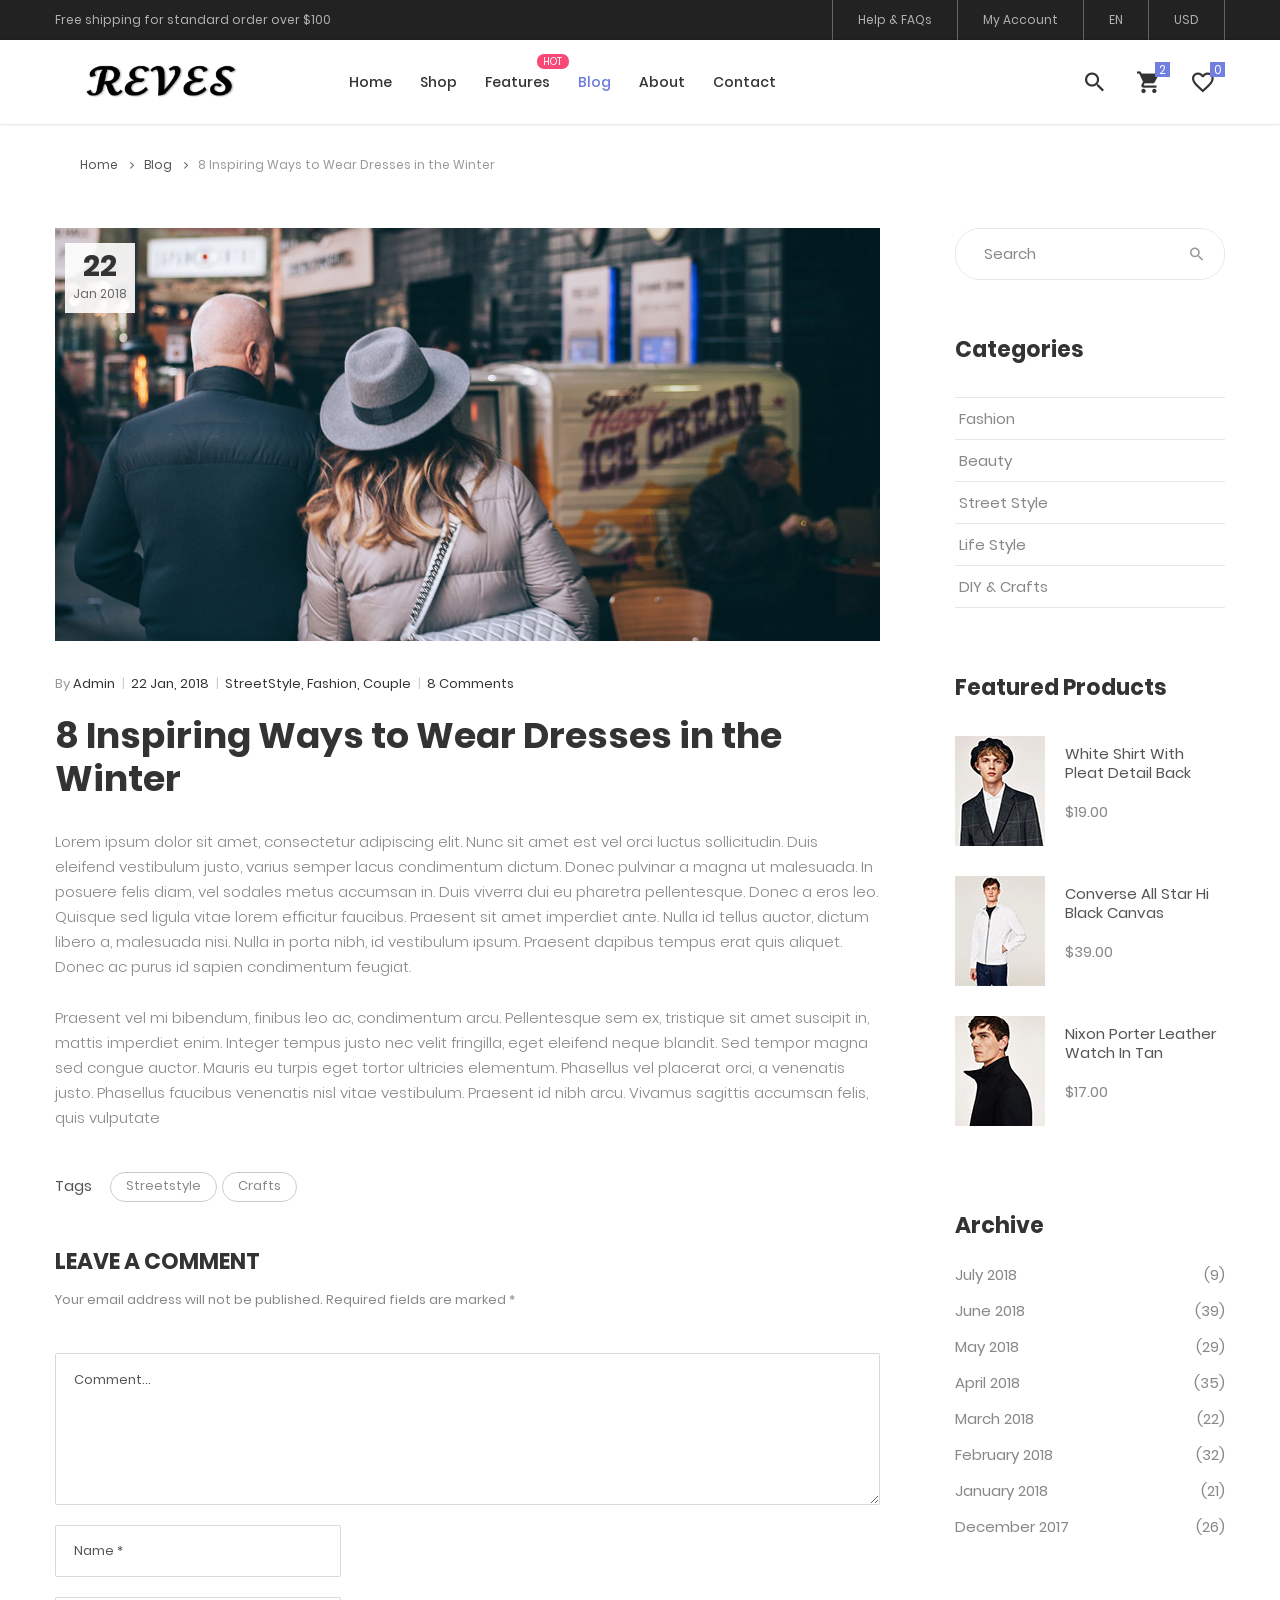
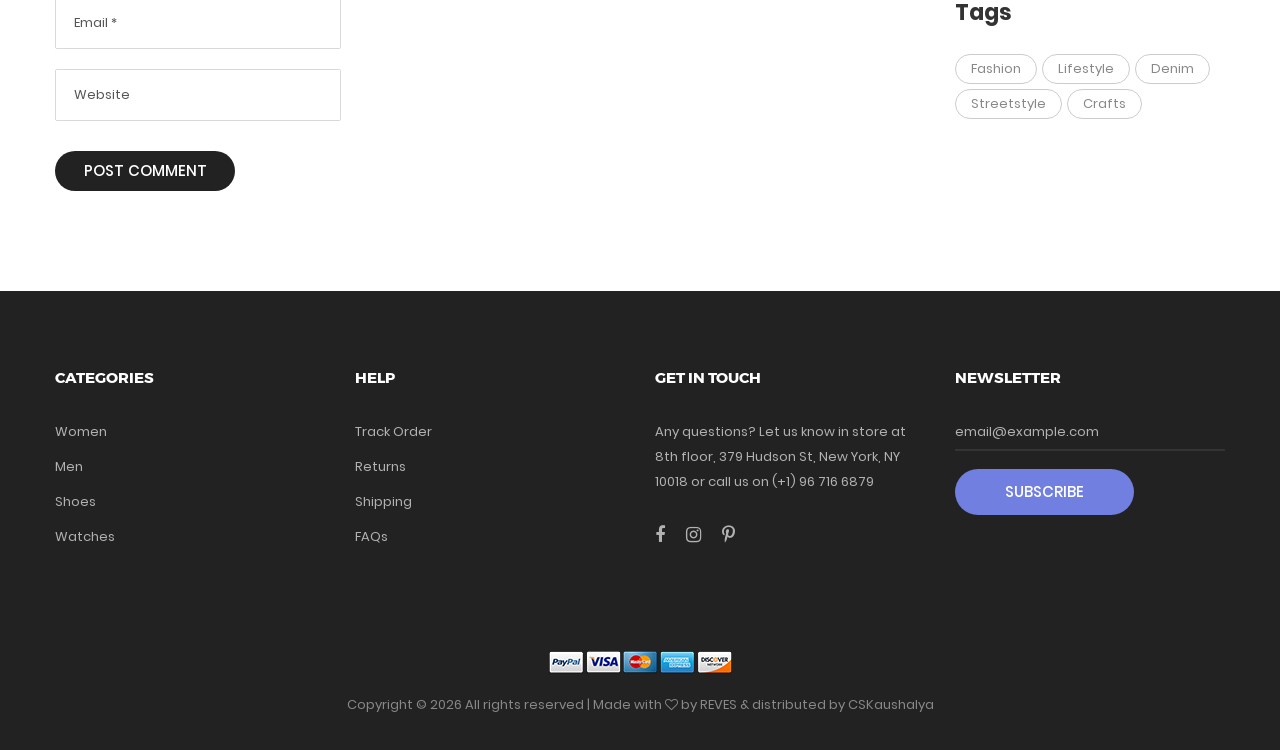
<file: blog-detail.html>
<!DOCTYPE html>
<html lang="en">

<head>
	<title>Blog Detail</title>
	<meta charset="UTF-8">
	<meta name="viewport" content="width=device-width, initial-scale=1">
	<!--===============================================================================================-->
	<link rel="icon" type="image/png" href="images/icons/favicon.png" />
	<!--===============================================================================================-->
	<link rel="stylesheet" type="text/css" href="vendor/bootstrap/css/bootstrap.min.css">
	<!--===============================================================================================-->
	<link rel="stylesheet" type="text/css" href="fonts/font-awesome-4.7.0/css/font-awesome.min.css">
	<!--===============================================================================================-->
	<link rel="stylesheet" type="text/css" href="fonts/iconic/css/material-design-iconic-font.min.css">
	<!--===============================================================================================-->
	<link rel="stylesheet" type="text/css" href="fonts/linearicons-v1.0.0/icon-font.min.css">
	<!--===============================================================================================-->
	<link rel="stylesheet" type="text/css" href="vendor/animate/animate.css">
	<!--===============================================================================================-->
	<link rel="stylesheet" type="text/css" href="vendor/css-hamburgers/hamburgers.min.css">
	<!--===============================================================================================-->
	<link rel="stylesheet" type="text/css" href="vendor/animsition/css/animsition.min.css">
	<!--===============================================================================================-->
	<link rel="stylesheet" type="text/css" href="vendor/select2/select2.min.css">
	<!--===============================================================================================-->
	<link rel="stylesheet" type="text/css" href="vendor/perfect-scrollbar/perfect-scrollbar.css">
	<!--===============================================================================================-->
	<link rel="stylesheet" type="text/css" href="css/util.css">
	<link rel="stylesheet" type="text/css" href="css/main.css">
	<!--===============================================================================================-->
</head>

<body class="animsition">

	<!-- Header -->
	<header class="header-v4">
		<!-- Header desktop -->
		<div class="container-menu-desktop">
			<!-- Topbar -->
			<div class="top-bar">
				<div class="content-topbar flex-sb-m h-full container">
					<div class="left-top-bar">
						Free shipping for standard order over $100
					</div>

					<div class="right-top-bar flex-w h-full">
						<a href="#" class="flex-c-m trans-04 p-lr-25">
							Help & FAQs
						</a>

						<a href="#" class="flex-c-m trans-04 p-lr-25">
							My Account
						</a>

						<a href="#" class="flex-c-m trans-04 p-lr-25">
							EN
						</a>

						<a href="#" class="flex-c-m trans-04 p-lr-25">
							USD
						</a>
					</div>
				</div>
			</div>

			<div class="wrap-menu-desktop how-shadow1">
				<nav class="limiter-menu-desktop container">

					<!-- Logo desktop -->
					<a href="#" class="logo">
						<img src="images/icons/logo-01.png" alt="IMG-LOGO">
					</a>

					<!-- Menu desktop -->
					<div class="menu-desktop">
						<ul class="main-menu">
							<li>
								<a href="index.html">Home</a>
								<ul class="sub-menu">
									<li><a href="index.html">Homepage 1</a></li>
									<li><a href="home-02.html">Homepage 2</a></li>
									<li><a href="home-03.html">Homepage 3</a></li>
								</ul>
							</li>

							<li>
								<a href="product.html">Shop</a>
							</li>

							<li class="label1" data-label1="hot">
								<a href="shoping-cart.html">Features</a>
							</li>

							<li class="active-menu">
								<a href="blog.html">Blog</a>
							</li>

							<li>
								<a href="about.html">About</a>
							</li>

							<li>
								<a href="contact.html">Contact</a>
							</li>
						</ul>
					</div>

					<!-- Icon header -->
					<div class="wrap-icon-header flex-w flex-r-m">
						<div class="icon-header-item cl2 hov-cl1 trans-04 p-l-22 p-r-11 js-show-modal-search">
							<i class="zmdi zmdi-search"></i>
						</div>

						<div class="icon-header-item cl2 hov-cl1 trans-04 p-l-22 p-r-11 icon-header-noti js-show-cart"
							data-notify="2">
							<i class="zmdi zmdi-shopping-cart"></i>
						</div>

						<a href="#" class="icon-header-item cl2 hov-cl1 trans-04 p-l-22 p-r-11 icon-header-noti"
							data-notify="0">
							<i class="zmdi zmdi-favorite-outline"></i>
						</a>
					</div>
				</nav>
			</div>
		</div>

		<!-- Header Mobile -->
		<div class="wrap-header-mobile">
			<!-- Logo moblie -->
			<div class="logo-mobile">
				<a href="index.html"><img src="images/icons/logo-01.png" alt="IMG-LOGO"></a>
			</div>

			<!-- Icon header -->
			<div class="wrap-icon-header flex-w flex-r-m m-r-15">
				<div class="icon-header-item cl2 hov-cl1 trans-04 p-r-11 js-show-modal-search">
					<i class="zmdi zmdi-search"></i>
				</div>

				<div class="icon-header-item cl2 hov-cl1 trans-04 p-r-11 p-l-10 icon-header-noti js-show-cart"
					data-notify="2">
					<i class="zmdi zmdi-shopping-cart"></i>
				</div>

				<a href="#" class="dis-block icon-header-item cl2 hov-cl1 trans-04 p-r-11 p-l-10 icon-header-noti"
					data-notify="0">
					<i class="zmdi zmdi-favorite-outline"></i>
				</a>
			</div>

			<!-- Button show menu -->
			<div class="btn-show-menu-mobile hamburger hamburger--squeeze">
				<span class="hamburger-box">
					<span class="hamburger-inner"></span>
				</span>
			</div>
		</div>


		<!-- Menu Mobile -->
		<div class="menu-mobile">
			<ul class="topbar-mobile">
				<li>
					<div class="left-top-bar">
						Free shipping for standard order over $100
					</div>
				</li>

				<li>
					<div class="right-top-bar flex-w h-full">
						<a href="#" class="flex-c-m p-lr-10 trans-04">
							Help & FAQs
						</a>

						<a href="#" class="flex-c-m p-lr-10 trans-04">
							My Account
						</a>

						<a href="#" class="flex-c-m p-lr-10 trans-04">
							EN
						</a>

						<a href="#" class="flex-c-m p-lr-10 trans-04">
							USD
						</a>
					</div>
				</li>
			</ul>

			<ul class="main-menu-m">
				<li>
					<a href="index.html">Home</a>
					<ul class="sub-menu-m">
						<li><a href="index.html">Homepage 1</a></li>
						<li><a href="home-02.html">Homepage 2</a></li>
						<li><a href="home-03.html">Homepage 3</a></li>
					</ul>
					<span class="arrow-main-menu-m">
						<i class="fa fa-angle-right" aria-hidden="true"></i>
					</span>
				</li>

				<li>
					<a href="product.html">Shop</a>
				</li>

				<li>
					<a href="shoping-cart.html" class="label1 rs1" data-label1="hot">Features</a>
				</li>

				<li>
					<a href="blog.html">Blog</a>
				</li>

				<li>
					<a href="about.html">About</a>
				</li>

				<li>
					<a href="contact.html">Contact</a>
				</li>
			</ul>
		</div>

		<!-- Modal Search -->
		<div class="modal-search-header flex-c-m trans-04 js-hide-modal-search">
			<div class="container-search-header">
				<button class="flex-c-m btn-hide-modal-search trans-04 js-hide-modal-search">
					<img src="images/icons/icon-close2.png" alt="CLOSE">
				</button>

				<form class="wrap-search-header flex-w p-l-15">
					<button class="flex-c-m trans-04">
						<i class="zmdi zmdi-search"></i>
					</button>
					<input class="plh3" type="text" name="search" placeholder="Search...">
				</form>
			</div>
		</div>
	</header>

	<!-- Cart -->
	<div class="wrap-header-cart js-panel-cart">
		<div class="s-full js-hide-cart"></div>

		<div class="header-cart flex-col-l p-l-65 p-r-25">
			<div class="header-cart-title flex-w flex-sb-m p-b-8">
				<span class="mtext-103 cl2">
					Your Cart
				</span>

				<div class="fs-35 lh-10 cl2 p-lr-5 pointer hov-cl1 trans-04 js-hide-cart">
					<i class="zmdi zmdi-close"></i>
				</div>
			</div>

			<div class="header-cart-content flex-w js-pscroll">
				<ul class="header-cart-wrapitem w-full">
					<li class="header-cart-item flex-w flex-t m-b-12">
						<div class="header-cart-item-img">
							<img src="images/item-cart-01.jpg" alt="IMG">
						</div>

						<div class="header-cart-item-txt p-t-8">
							<a href="#" class="header-cart-item-name m-b-18 hov-cl1 trans-04">
								White Shirt Pleat
							</a>

							<span class="header-cart-item-info">
								1 x $19.00
							</span>
						</div>
					</li>

					<li class="header-cart-item flex-w flex-t m-b-12">
						<div class="header-cart-item-img">
							<img src="images/item-cart-02.jpg" alt="IMG">
						</div>

						<div class="header-cart-item-txt p-t-8">
							<a href="#" class="header-cart-item-name m-b-18 hov-cl1 trans-04">
								Converse All Star
							</a>

							<span class="header-cart-item-info">
								1 x $39.00
							</span>
						</div>
					</li>

					<li class="header-cart-item flex-w flex-t m-b-12">
						<div class="header-cart-item-img">
							<img src="images/item-cart-03.jpg" alt="IMG">
						</div>

						<div class="header-cart-item-txt p-t-8">
							<a href="#" class="header-cart-item-name m-b-18 hov-cl1 trans-04">
								Nixon Porter Leather
							</a>

							<span class="header-cart-item-info">
								1 x $17.00
							</span>
						</div>
					</li>
				</ul>

				<div class="w-full">
					<div class="header-cart-total w-full p-tb-40">
						Total: $75.00
					</div>

					<div class="header-cart-buttons flex-w w-full">
						<a href="shoping-cart.html"
							class="flex-c-m stext-101 cl0 size-107 bg3 bor2 hov-btn3 p-lr-15 trans-04 m-r-8 m-b-10">
							View Cart
						</a>

						<a href="shoping-cart.html"
							class="flex-c-m stext-101 cl0 size-107 bg3 bor2 hov-btn3 p-lr-15 trans-04 m-b-10">
							Check Out
						</a>
					</div>
				</div>
			</div>
		</div>
	</div>


	<!-- breadcrumb -->
	<div class="container">
		<div class="bread-crumb flex-w p-l-25 p-r-15 p-t-30 p-lr-0-lg">
			<a href="index.html" class="stext-109 cl8 hov-cl1 trans-04">
				Home
				<i class="fa fa-angle-right m-l-9 m-r-10" aria-hidden="true"></i>
			</a>

			<a href="blog.html" class="stext-109 cl8 hov-cl1 trans-04">
				Blog
				<i class="fa fa-angle-right m-l-9 m-r-10" aria-hidden="true"></i>
			</a>

			<span class="stext-109 cl4">
				8 Inspiring Ways to Wear Dresses in the Winter
			</span>
		</div>
	</div>


	<!-- Content page -->
	<section class="bg0 p-t-52 p-b-20">
		<div class="container">
			<div class="row">
				<div class="col-md-8 col-lg-9 p-b-80">
					<div class="p-r-45 p-r-0-lg">
						<!--  -->
						<div class="wrap-pic-w how-pos5-parent">
							<img src="images/blog-04.jpg" alt="IMG-BLOG">

							<div class="flex-col-c-m size-123 bg9 how-pos5">
								<span class="ltext-107 cl2 txt-center">
									22
								</span>

								<span class="stext-109 cl3 txt-center">
									Jan 2018
								</span>
							</div>
						</div>

						<div class="p-t-32">
							<span class="flex-w flex-m stext-111 cl2 p-b-19">
								<span>
									<span class="cl4">By</span> Admin
									<span class="cl12 m-l-4 m-r-6">|</span>
								</span>

								<span>
									22 Jan, 2018
									<span class="cl12 m-l-4 m-r-6">|</span>
								</span>

								<span>
									StreetStyle, Fashion, Couple
									<span class="cl12 m-l-4 m-r-6">|</span>
								</span>

								<span>
									8 Comments
								</span>
							</span>

							<h4 class="ltext-109 cl2 p-b-28">
								8 Inspiring Ways to Wear Dresses in the Winter
							</h4>

							<p class="stext-117 cl6 p-b-26">
								Lorem ipsum dolor sit amet, consectetur adipiscing elit. Nunc sit amet est vel orci
								luctus sollicitudin. Duis eleifend vestibulum justo, varius semper lacus condimentum
								dictum. Donec pulvinar a magna ut malesuada. In posuere felis diam, vel sodales metus
								accumsan in. Duis viverra dui eu pharetra pellentesque. Donec a eros leo. Quisque sed
								ligula vitae lorem efficitur faucibus. Praesent sit amet imperdiet ante. Nulla id tellus
								auctor, dictum libero a, malesuada nisi. Nulla in porta nibh, id vestibulum ipsum.
								Praesent dapibus tempus erat quis aliquet. Donec ac purus id sapien condimentum feugiat.
							</p>

							<p class="stext-117 cl6 p-b-26">
								Praesent vel mi bibendum, finibus leo ac, condimentum arcu. Pellentesque sem ex,
								tristique sit amet suscipit in, mattis imperdiet enim. Integer tempus justo nec velit
								fringilla, eget eleifend neque blandit. Sed tempor magna sed congue auctor. Mauris eu
								turpis eget tortor ultricies elementum. Phasellus vel placerat orci, a venenatis justo.
								Phasellus faucibus venenatis nisl vitae vestibulum. Praesent id nibh arcu. Vivamus
								sagittis accumsan felis, quis vulputate
							</p>
						</div>

						<div class="flex-w flex-t p-t-16">
							<span class="size-216 stext-116 cl8 p-t-4">
								Tags
							</span>

							<div class="flex-w size-217">
								<a href="#"
									class="flex-c-m stext-107 cl6 size-301 bor7 p-lr-15 hov-tag1 trans-04 m-r-5 m-b-5">
									Streetstyle
								</a>

								<a href="#"
									class="flex-c-m stext-107 cl6 size-301 bor7 p-lr-15 hov-tag1 trans-04 m-r-5 m-b-5">
									Crafts
								</a>
							</div>
						</div>

						<!--  -->
						<div class="p-t-40">
							<h5 class="mtext-113 cl2 p-b-12">
								Leave a Comment
							</h5>

							<p class="stext-107 cl6 p-b-40">
								Your email address will not be published. Required fields are marked *
							</p>

							<form>
								<div class="bor19 m-b-20">
									<textarea class="stext-111 cl2 plh3 size-124 p-lr-18 p-tb-15" name="cmt"
										placeholder="Comment..."></textarea>
								</div>

								<div class="bor19 size-218 m-b-20">
									<input class="stext-111 cl2 plh3 size-116 p-lr-18" type="text" name="name"
										placeholder="Name *">
								</div>

								<div class="bor19 size-218 m-b-20">
									<input class="stext-111 cl2 plh3 size-116 p-lr-18" type="text" name="email"
										placeholder="Email *">
								</div>

								<div class="bor19 size-218 m-b-30">
									<input class="stext-111 cl2 plh3 size-116 p-lr-18" type="text" name="web"
										placeholder="Website">
								</div>

								<button class="flex-c-m stext-101 cl0 size-125 bg3 bor2 hov-btn3 p-lr-15 trans-04">
									Post Comment
								</button>
							</form>
						</div>
					</div>
				</div>

				<div class="col-md-4 col-lg-3 p-b-80">
					<div class="side-menu">
						<div class="bor17 of-hidden pos-relative">
							<input class="stext-103 cl2 plh4 size-116 p-l-28 p-r-55" type="text" name="search"
								placeholder="Search">

							<button class="flex-c-m size-122 ab-t-r fs-18 cl4 hov-cl1 trans-04">
								<i class="zmdi zmdi-search"></i>
							</button>
						</div>

						<div class="p-t-55">
							<h4 class="mtext-112 cl2 p-b-33">
								Categories
							</h4>

							<ul>
								<li class="bor18">
									<a href="#" class="dis-block stext-115 cl6 hov-cl1 trans-04 p-tb-8 p-lr-4">
										Fashion
									</a>
								</li>

								<li class="bor18">
									<a href="#" class="dis-block stext-115 cl6 hov-cl1 trans-04 p-tb-8 p-lr-4">
										Beauty
									</a>
								</li>

								<li class="bor18">
									<a href="#" class="dis-block stext-115 cl6 hov-cl1 trans-04 p-tb-8 p-lr-4">
										Street Style
									</a>
								</li>

								<li class="bor18">
									<a href="#" class="dis-block stext-115 cl6 hov-cl1 trans-04 p-tb-8 p-lr-4">
										Life Style
									</a>
								</li>

								<li class="bor18">
									<a href="#" class="dis-block stext-115 cl6 hov-cl1 trans-04 p-tb-8 p-lr-4">
										DIY & Crafts
									</a>
								</li>
							</ul>
						</div>

						<div class="p-t-65">
							<h4 class="mtext-112 cl2 p-b-33">
								Featured Products
							</h4>

							<ul>
								<li class="flex-w flex-t p-b-30">
									<a href="#" class="wrao-pic-w size-214 hov-ovelay1 m-r-20">
										<img src="images/product-min-01.jpg" alt="PRODUCT">
									</a>

									<div class="size-215 flex-col-t p-t-8">
										<a href="#" class="stext-116 cl8 hov-cl1 trans-04">
											White Shirt With Pleat Detail Back
										</a>

										<span class="stext-116 cl6 p-t-20">
											$19.00
										</span>
									</div>
								</li>

								<li class="flex-w flex-t p-b-30">
									<a href="#" class="wrao-pic-w size-214 hov-ovelay1 m-r-20">
										<img src="images/product-min-02.jpg" alt="PRODUCT">
									</a>

									<div class="size-215 flex-col-t p-t-8">
										<a href="#" class="stext-116 cl8 hov-cl1 trans-04">
											Converse All Star Hi Black Canvas
										</a>

										<span class="stext-116 cl6 p-t-20">
											$39.00
										</span>
									</div>
								</li>

								<li class="flex-w flex-t p-b-30">
									<a href="#" class="wrao-pic-w size-214 hov-ovelay1 m-r-20">
										<img src="images/product-min-03.jpg" alt="PRODUCT">
									</a>

									<div class="size-215 flex-col-t p-t-8">
										<a href="#" class="stext-116 cl8 hov-cl1 trans-04">
											Nixon Porter Leather Watch In Tan
										</a>

										<span class="stext-116 cl6 p-t-20">
											$17.00
										</span>
									</div>
								</li>
							</ul>
						</div>

						<div class="p-t-55">
							<h4 class="mtext-112 cl2 p-b-20">
								Archive
							</h4>

							<ul>
								<li class="p-b-7">
									<a href="#" class="flex-w flex-sb-m stext-115 cl6 hov-cl1 trans-04 p-tb-2">
										<span>
											July 2018
										</span>

										<span>
											(9)
										</span>
									</a>
								</li>

								<li class="p-b-7">
									<a href="#" class="flex-w flex-sb-m stext-115 cl6 hov-cl1 trans-04 p-tb-2">
										<span>
											June 2018
										</span>

										<span>
											(39)
										</span>
									</a>
								</li>

								<li class="p-b-7">
									<a href="#" class="flex-w flex-sb-m stext-115 cl6 hov-cl1 trans-04 p-tb-2">
										<span>
											May 2018
										</span>

										<span>
											(29)
										</span>
									</a>
								</li>

								<li class="p-b-7">
									<a href="#" class="flex-w flex-sb-m stext-115 cl6 hov-cl1 trans-04 p-tb-2">
										<span>
											April 2018
										</span>

										<span>
											(35)
										</span>
									</a>
								</li>

								<li class="p-b-7">
									<a href="#" class="flex-w flex-sb-m stext-115 cl6 hov-cl1 trans-04 p-tb-2">
										<span>
											March 2018
										</span>

										<span>
											(22)
										</span>
									</a>
								</li>

								<li class="p-b-7">
									<a href="#" class="flex-w flex-sb-m stext-115 cl6 hov-cl1 trans-04 p-tb-2">
										<span>
											February 2018
										</span>

										<span>
											(32)
										</span>
									</a>
								</li>

								<li class="p-b-7">
									<a href="#" class="flex-w flex-sb-m stext-115 cl6 hov-cl1 trans-04 p-tb-2">
										<span>
											January 2018
										</span>

										<span>
											(21)
										</span>
									</a>
								</li>

								<li class="p-b-7">
									<a href="#" class="flex-w flex-sb-m stext-115 cl6 hov-cl1 trans-04 p-tb-2">
										<span>
											December 2017
										</span>

										<span>
											(26)
										</span>
									</a>
								</li>
							</ul>
						</div>

						<div class="p-t-50">
							<h4 class="mtext-112 cl2 p-b-27">
								Tags
							</h4>

							<div class="flex-w m-r--5">
								<a href="#"
									class="flex-c-m stext-107 cl6 size-301 bor7 p-lr-15 hov-tag1 trans-04 m-r-5 m-b-5">
									Fashion
								</a>

								<a href="#"
									class="flex-c-m stext-107 cl6 size-301 bor7 p-lr-15 hov-tag1 trans-04 m-r-5 m-b-5">
									Lifestyle
								</a>

								<a href="#"
									class="flex-c-m stext-107 cl6 size-301 bor7 p-lr-15 hov-tag1 trans-04 m-r-5 m-b-5">
									Denim
								</a>

								<a href="#"
									class="flex-c-m stext-107 cl6 size-301 bor7 p-lr-15 hov-tag1 trans-04 m-r-5 m-b-5">
									Streetstyle
								</a>

								<a href="#"
									class="flex-c-m stext-107 cl6 size-301 bor7 p-lr-15 hov-tag1 trans-04 m-r-5 m-b-5">
									Crafts
								</a>
							</div>
						</div>
					</div>
				</div>
			</div>
		</div>
	</section>



	<!-- Footer -->
	<footer class="bg3 p-t-75 p-b-32">
		<div class="container">
			<div class="row">
				<div class="col-sm-6 col-lg-3 p-b-50">
					<h4 class="stext-301 cl0 p-b-30">
						Categories
					</h4>

					<ul>
						<li class="p-b-10">
							<a href="#" class="stext-107 cl7 hov-cl1 trans-04">
								Women
							</a>
						</li>

						<li class="p-b-10">
							<a href="#" class="stext-107 cl7 hov-cl1 trans-04">
								Men
							</a>
						</li>

						<li class="p-b-10">
							<a href="#" class="stext-107 cl7 hov-cl1 trans-04">
								Shoes
							</a>
						</li>

						<li class="p-b-10">
							<a href="#" class="stext-107 cl7 hov-cl1 trans-04">
								Watches
							</a>
						</li>
					</ul>
				</div>

				<div class="col-sm-6 col-lg-3 p-b-50">
					<h4 class="stext-301 cl0 p-b-30">
						Help
					</h4>

					<ul>
						<li class="p-b-10">
							<a href="#" class="stext-107 cl7 hov-cl1 trans-04">
								Track Order
							</a>
						</li>

						<li class="p-b-10">
							<a href="#" class="stext-107 cl7 hov-cl1 trans-04">
								Returns
							</a>
						</li>

						<li class="p-b-10">
							<a href="#" class="stext-107 cl7 hov-cl1 trans-04">
								Shipping
							</a>
						</li>

						<li class="p-b-10">
							<a href="#" class="stext-107 cl7 hov-cl1 trans-04">
								FAQs
							</a>
						</li>
					</ul>
				</div>

				<div class="col-sm-6 col-lg-3 p-b-50">
					<h4 class="stext-301 cl0 p-b-30">
						GET IN TOUCH
					</h4>

					<p class="stext-107 cl7 size-201">
						Any questions? Let us know in store at 8th floor, 379 Hudson St, New York, NY 10018 or call us
						on (+1) 96 716 6879
					</p>

					<div class="p-t-27">
						<a href="#" class="fs-18 cl7 hov-cl1 trans-04 m-r-16">
							<i class="fa fa-facebook"></i>
						</a>

						<a href="#" class="fs-18 cl7 hov-cl1 trans-04 m-r-16">
							<i class="fa fa-instagram"></i>
						</a>

						<a href="#" class="fs-18 cl7 hov-cl1 trans-04 m-r-16">
							<i class="fa fa-pinterest-p"></i>
						</a>
					</div>
				</div>

				<div class="col-sm-6 col-lg-3 p-b-50">
					<h4 class="stext-301 cl0 p-b-30">
						Newsletter
					</h4>

					<form>
						<div class="wrap-input1 w-full p-b-4">
							<input class="input1 bg-none plh1 stext-107 cl7" type="text" name="email"
								placeholder="email@example.com">
							<div class="focus-input1 trans-04"></div>
						</div>

						<div class="p-t-18">
							<button class="flex-c-m stext-101 cl0 size-103 bg1 bor1 hov-btn2 p-lr-15 trans-04">
								Subscribe
							</button>
						</div>
					</form>
				</div>
			</div>

			<div class="p-t-40">
				<div class="flex-c-m flex-w p-b-18">
					<a href="#" class="m-all-1">
						<img src="images/icons/icon-pay-01.png" alt="ICON-PAY">
					</a>

					<a href="#" class="m-all-1">
						<img src="images/icons/icon-pay-02.png" alt="ICON-PAY">
					</a>

					<a href="#" class="m-all-1">
						<img src="images/icons/icon-pay-03.png" alt="ICON-PAY">
					</a>

					<a href="#" class="m-all-1">
						<img src="images/icons/icon-pay-04.png" alt="ICON-PAY">
					</a>

					<a href="#" class="m-all-1">
						<img src="images/icons/icon-pay-05.png" alt="ICON-PAY">
					</a>
				</div>

				<p class="stext-107 cl6 txt-center">

					Copyright &copy;
					<script>document.write(new Date().getFullYear());</script> All rights reserved | Made with <i
						class="fa fa-heart-o" aria-hidden="true"></i> by REVES</a> &amp; distributed by CSKaushalya</a>


				</p>
			</div>
		</div>
	</footer>


	<!-- Back to top -->
	<div class="btn-back-to-top" id="myBtn">
		<span class="symbol-btn-back-to-top">
			<i class="zmdi zmdi-chevron-up"></i>
		</span>
	</div>

	<!--===============================================================================================-->
	<script src="vendor/jquery/jquery-3.2.1.min.js"></script>
	<!--===============================================================================================-->
	<script src="vendor/animsition/js/animsition.min.js"></script>
	<!--===============================================================================================-->
	<script src="vendor/bootstrap/js/popper.js"></script>
	<script src="vendor/bootstrap/js/bootstrap.min.js"></script>
	<!--===============================================================================================-->
	<script src="vendor/select2/select2.min.js"></script>
	<script>
		$(".js-select2").each(function () {
			$(this).select2({
				minimumResultsForSearch: 20,
				dropdownParent: $(this).next('.dropDownSelect2')
			});
		})
	</script>
	<!--===============================================================================================-->
	<script src="vendor/MagnificPopup/jquery.magnific-popup.min.js"></script>
	<!--===============================================================================================-->
	<script src="vendor/perfect-scrollbar/perfect-scrollbar.min.js"></script>
	<script>
		$('.js-pscroll').each(function () {
			$(this).css('position', 'relative');
			$(this).css('overflow', 'hidden');
			var ps = new PerfectScrollbar(this, {
				wheelSpeed: 1,
				scrollingThreshold: 1000,
				wheelPropagation: false,
			});

			$(window).on('resize', function () {
				ps.update();
			})
		});
	</script>
	<!--===============================================================================================-->
	<script src="js/main.js"></script>

</body>

</html>
</file>
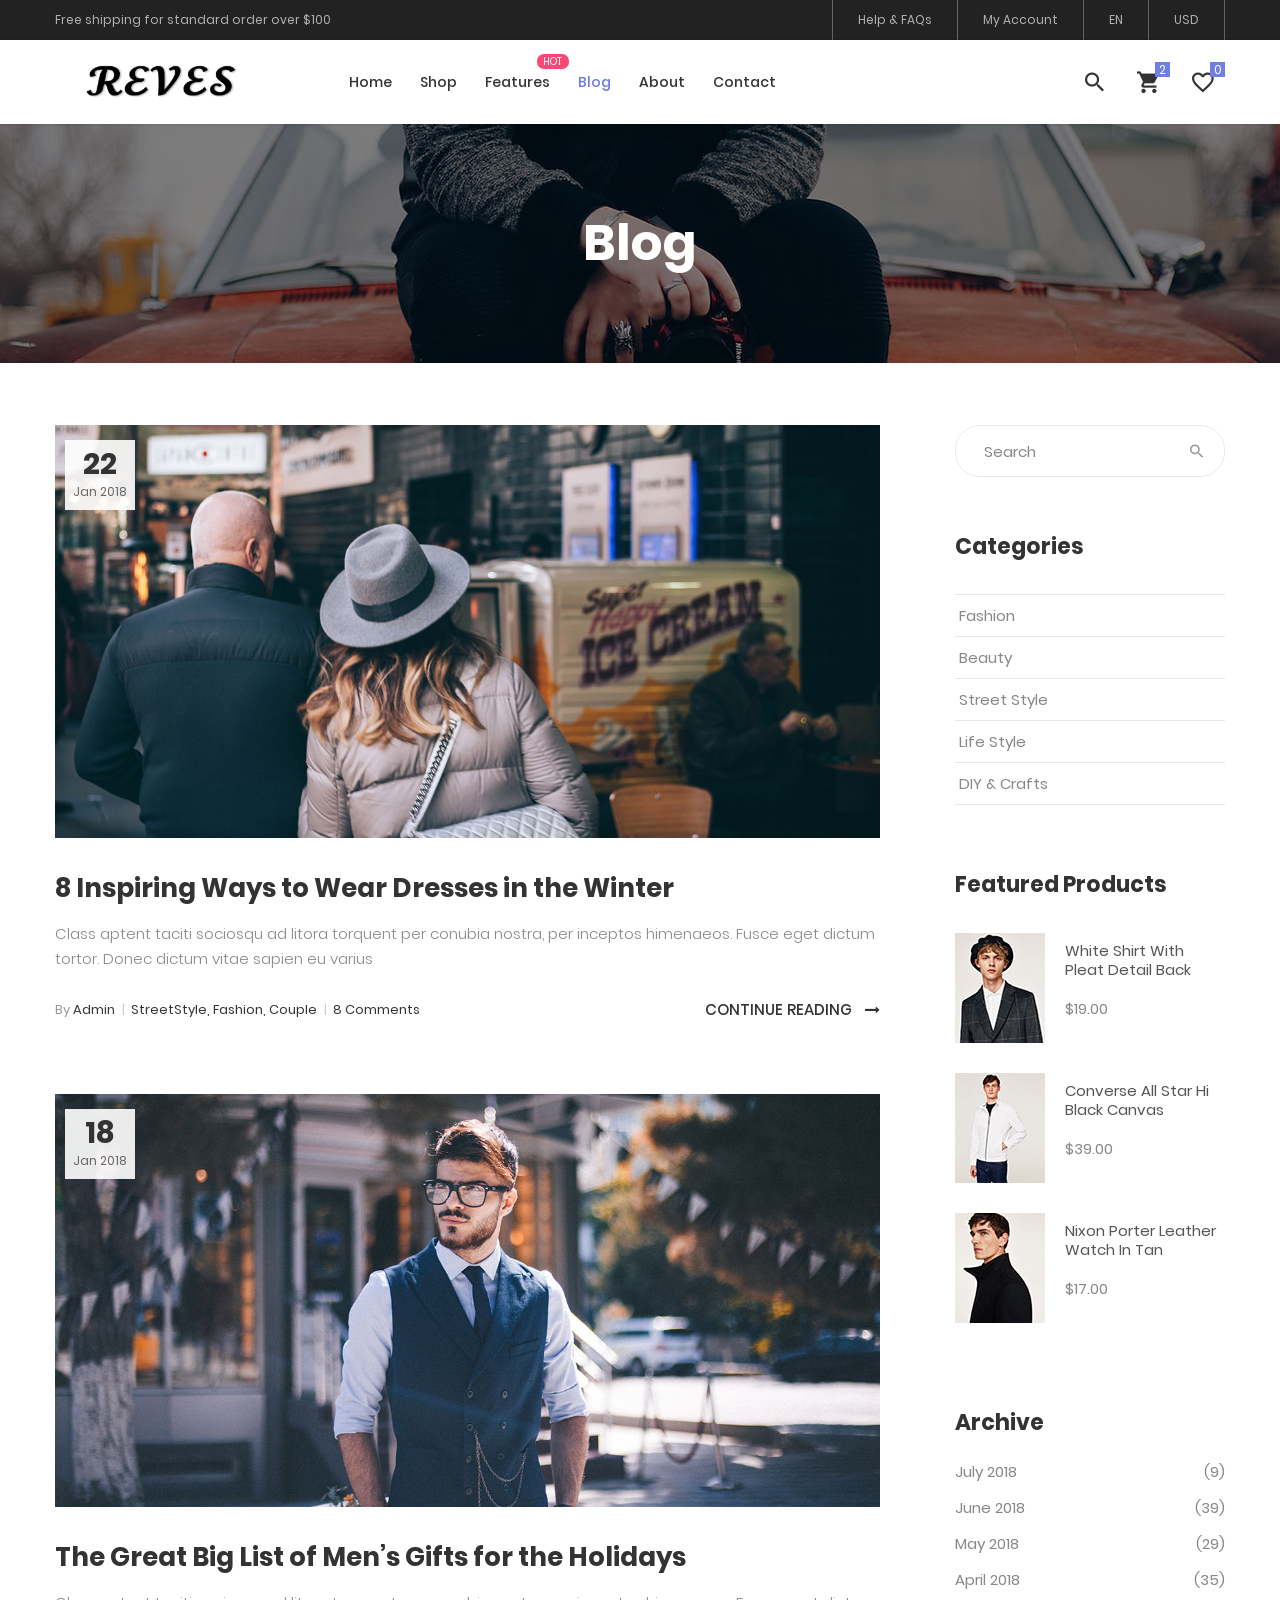
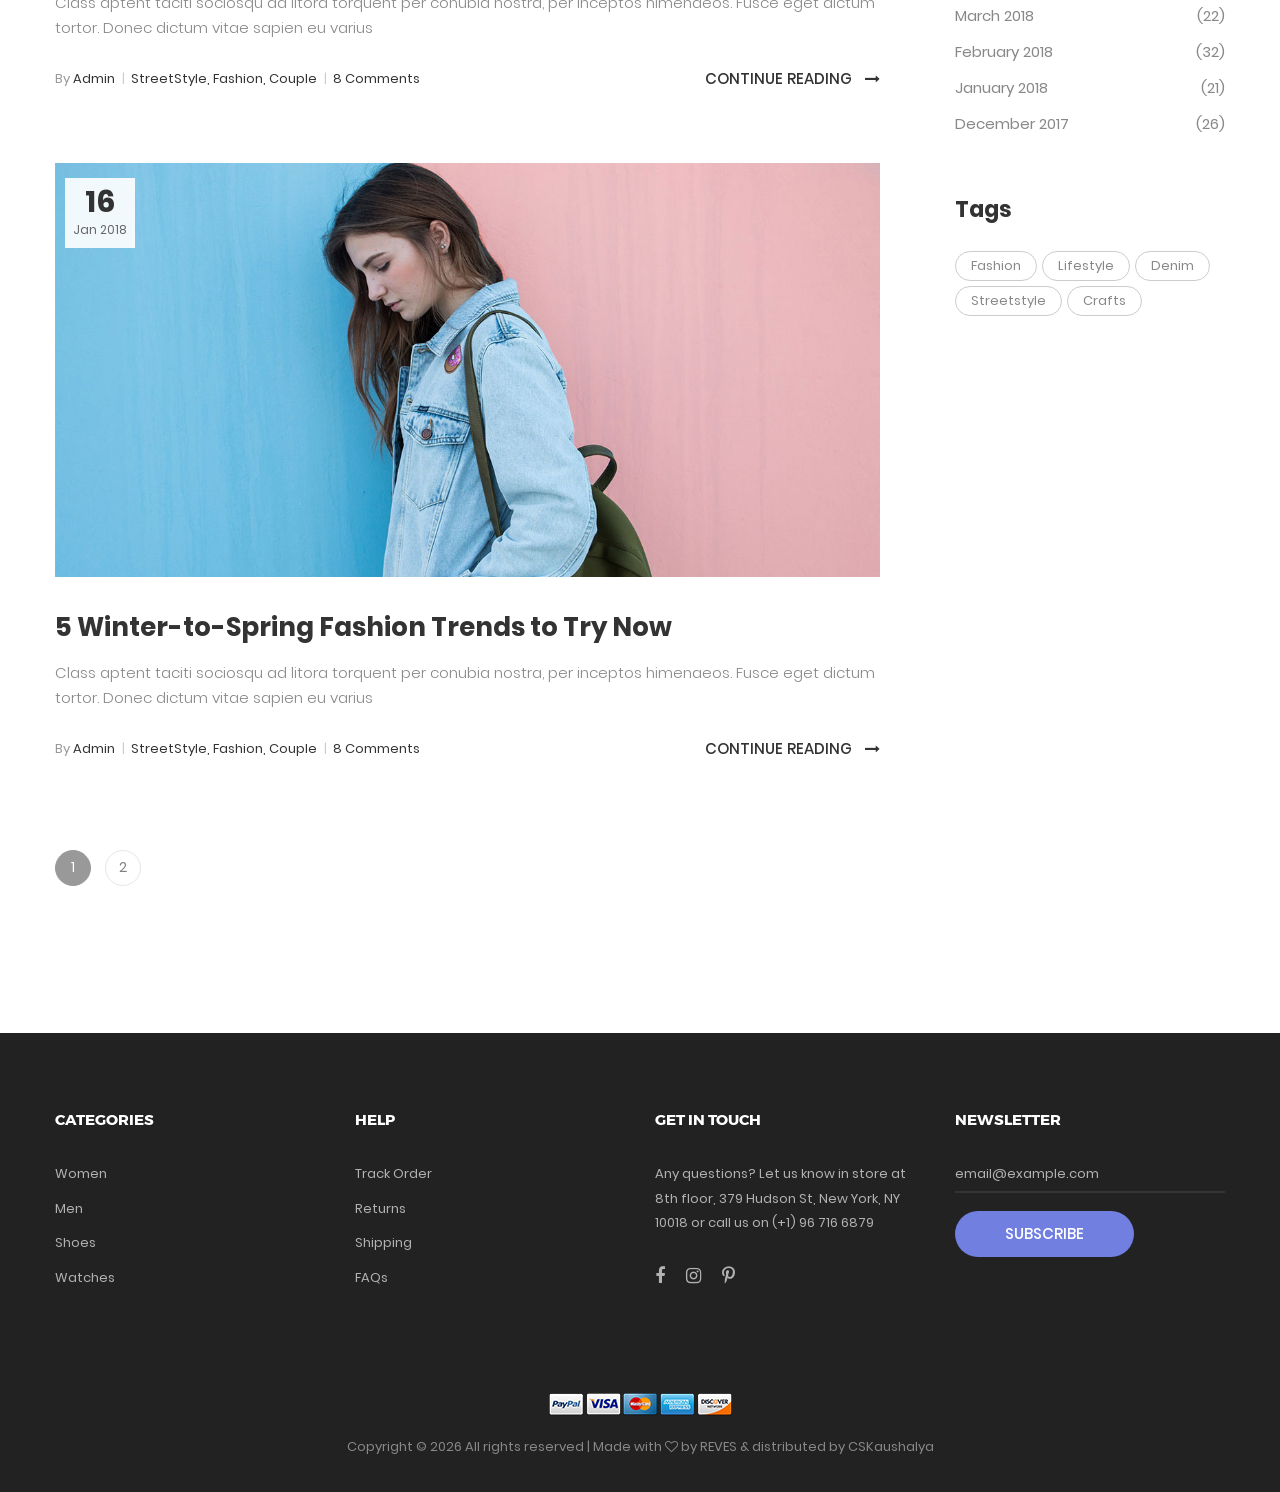
<file: blog.html>
<!DOCTYPE html>
<html lang="en">

<head>
	<title>Blog</title>
	<meta charset="UTF-8">
	<meta name="viewport" content="width=device-width, initial-scale=1">
	<!--===============================================================================================-->
	<link rel="icon" type="image/png" href="images/icons/favicon.png" />
	<!--===============================================================================================-->
	<link rel="stylesheet" type="text/css" href="vendor/bootstrap/css/bootstrap.min.css">
	<!--===============================================================================================-->
	<link rel="stylesheet" type="text/css" href="fonts/font-awesome-4.7.0/css/font-awesome.min.css">
	<!--===============================================================================================-->
	<link rel="stylesheet" type="text/css" href="fonts/iconic/css/material-design-iconic-font.min.css">
	<!--===============================================================================================-->
	<link rel="stylesheet" type="text/css" href="fonts/linearicons-v1.0.0/icon-font.min.css">
	<!--===============================================================================================-->
	<link rel="stylesheet" type="text/css" href="vendor/animate/animate.css">
	<!--===============================================================================================-->
	<link rel="stylesheet" type="text/css" href="vendor/css-hamburgers/hamburgers.min.css">
	<!--===============================================================================================-->
	<link rel="stylesheet" type="text/css" href="vendor/animsition/css/animsition.min.css">
	<!--===============================================================================================-->
	<link rel="stylesheet" type="text/css" href="vendor/select2/select2.min.css">
	<!--===============================================================================================-->
	<link rel="stylesheet" type="text/css" href="vendor/perfect-scrollbar/perfect-scrollbar.css">
	<!--===============================================================================================-->
	<link rel="stylesheet" type="text/css" href="css/util.css">
	<link rel="stylesheet" type="text/css" href="css/main.css">
	<!--===============================================================================================-->
</head>

<body class="animsition">

	<!-- Header -->
	<header class="header-v4">
		<!-- Header desktop -->
		<div class="container-menu-desktop">
			<!-- Topbar -->
			<div class="top-bar">
				<div class="content-topbar flex-sb-m h-full container">
					<div class="left-top-bar">
						Free shipping for standard order over $100
					</div>

					<div class="right-top-bar flex-w h-full">
						<a href="#" class="flex-c-m trans-04 p-lr-25">
							Help & FAQs
						</a>

						<a href="#" class="flex-c-m trans-04 p-lr-25">
							My Account
						</a>

						<a href="#" class="flex-c-m trans-04 p-lr-25">
							EN
						</a>

						<a href="#" class="flex-c-m trans-04 p-lr-25">
							USD
						</a>
					</div>
				</div>
			</div>

			<div class="wrap-menu-desktop how-shadow1">
				<nav class="limiter-menu-desktop container">

					<!-- Logo desktop -->
					<a href="#" class="logo">
						<img src="images/icons/logo-01.png" alt="IMG-LOGO">
					</a>

					<!-- Menu desktop -->
					<div class="menu-desktop">
						<ul class="main-menu">
							<li>
								<a href="index.html">Home</a>
								<ul class="sub-menu">
									<li><a href="index.html">Homepage 1</a></li>
									<li><a href="home-02.html">Homepage 2</a></li>
									<li><a href="home-03.html">Homepage 3</a></li>
								</ul>
							</li>

							<li>
								<a href="product.html">Shop</a>
							</li>

							<li class="label1" data-label1="hot">
								<a href="shoping-cart.html">Features</a>
							</li>

							<li class="active-menu">
								<a href="blog.html">Blog</a>
							</li>

							<li>
								<a href="about.html">About</a>
							</li>

							<li>
								<a href="contact.html">Contact</a>
							</li>
						</ul>
					</div>

					<!-- Icon header -->
					<div class="wrap-icon-header flex-w flex-r-m">
						<div class="icon-header-item cl2 hov-cl1 trans-04 p-l-22 p-r-11 js-show-modal-search">
							<i class="zmdi zmdi-search"></i>
						</div>

						<div class="icon-header-item cl2 hov-cl1 trans-04 p-l-22 p-r-11 icon-header-noti js-show-cart"
							data-notify="2">
							<i class="zmdi zmdi-shopping-cart"></i>
						</div>

						<a href="#" class="icon-header-item cl2 hov-cl1 trans-04 p-l-22 p-r-11 icon-header-noti"
							data-notify="0">
							<i class="zmdi zmdi-favorite-outline"></i>
						</a>
					</div>
				</nav>
			</div>
		</div>

		<!-- Header Mobile -->
		<div class="wrap-header-mobile">
			<!-- Logo moblie -->
			<div class="logo-mobile">
				<a href="index.html"><img src="images/icons/logo-01.png" alt="IMG-LOGO"></a>
			</div>

			<!-- Icon header -->
			<div class="wrap-icon-header flex-w flex-r-m m-r-15">
				<div class="icon-header-item cl2 hov-cl1 trans-04 p-r-11 js-show-modal-search">
					<i class="zmdi zmdi-search"></i>
				</div>

				<div class="icon-header-item cl2 hov-cl1 trans-04 p-r-11 p-l-10 icon-header-noti js-show-cart"
					data-notify="2">
					<i class="zmdi zmdi-shopping-cart"></i>
				</div>

				<a href="#" class="dis-block icon-header-item cl2 hov-cl1 trans-04 p-r-11 p-l-10 icon-header-noti"
					data-notify="0">
					<i class="zmdi zmdi-favorite-outline"></i>
				</a>
			</div>

			<!-- Button show menu -->
			<div class="btn-show-menu-mobile hamburger hamburger--squeeze">
				<span class="hamburger-box">
					<span class="hamburger-inner"></span>
				</span>
			</div>
		</div>


		<!-- Menu Mobile -->
		<div class="menu-mobile">
			<ul class="topbar-mobile">
				<li>
					<div class="left-top-bar">
						Free shipping for standard order over $100
					</div>
				</li>

				<li>
					<div class="right-top-bar flex-w h-full">
						<a href="#" class="flex-c-m p-lr-10 trans-04">
							Help & FAQs
						</a>

						<a href="#" class="flex-c-m p-lr-10 trans-04">
							My Account
						</a>

						<a href="#" class="flex-c-m p-lr-10 trans-04">
							EN
						</a>

						<a href="#" class="flex-c-m p-lr-10 trans-04">
							USD
						</a>
					</div>
				</li>
			</ul>

			<ul class="main-menu-m">
				<li>
					<a href="index.html">Home</a>
					<ul class="sub-menu-m">
						<li><a href="index.html">Homepage 1</a></li>
						<li><a href="home-02.html">Homepage 2</a></li>
						<li><a href="home-03.html">Homepage 3</a></li>
					</ul>
					<span class="arrow-main-menu-m">
						<i class="fa fa-angle-right" aria-hidden="true"></i>
					</span>
				</li>

				<li>
					<a href="product.html">Shop</a>
				</li>

				<li>
					<a href="shoping-cart.html" class="label1 rs1" data-label1="hot">Features</a>
				</li>

				<li>
					<a href="blog.html">Blog</a>
				</li>

				<li>
					<a href="about.html">About</a>
				</li>

				<li>
					<a href="contact.html">Contact</a>
				</li>
			</ul>
		</div>

		<!-- Modal Search -->
		<div class="modal-search-header flex-c-m trans-04 js-hide-modal-search">
			<div class="container-search-header">
				<button class="flex-c-m btn-hide-modal-search trans-04 js-hide-modal-search">
					<img src="images/icons/icon-close2.png" alt="CLOSE">
				</button>

				<form class="wrap-search-header flex-w p-l-15">
					<button class="flex-c-m trans-04">
						<i class="zmdi zmdi-search"></i>
					</button>
					<input class="plh3" type="text" name="search" placeholder="Search...">
				</form>
			</div>
		</div>
	</header>

	<!-- Cart -->
	<div class="wrap-header-cart js-panel-cart">
		<div class="s-full js-hide-cart"></div>

		<div class="header-cart flex-col-l p-l-65 p-r-25">
			<div class="header-cart-title flex-w flex-sb-m p-b-8">
				<span class="mtext-103 cl2">
					Your Cart
				</span>

				<div class="fs-35 lh-10 cl2 p-lr-5 pointer hov-cl1 trans-04 js-hide-cart">
					<i class="zmdi zmdi-close"></i>
				</div>
			</div>

			<div class="header-cart-content flex-w js-pscroll">
				<ul class="header-cart-wrapitem w-full">
					<li class="header-cart-item flex-w flex-t m-b-12">
						<div class="header-cart-item-img">
							<img src="images/item-cart-01.jpg" alt="IMG">
						</div>

						<div class="header-cart-item-txt p-t-8">
							<a href="#" class="header-cart-item-name m-b-18 hov-cl1 trans-04">
								White Shirt Pleat
							</a>

							<span class="header-cart-item-info">
								1 x $19.00
							</span>
						</div>
					</li>

					<li class="header-cart-item flex-w flex-t m-b-12">
						<div class="header-cart-item-img">
							<img src="images/item-cart-02.jpg" alt="IMG">
						</div>

						<div class="header-cart-item-txt p-t-8">
							<a href="#" class="header-cart-item-name m-b-18 hov-cl1 trans-04">
								Converse All Star
							</a>

							<span class="header-cart-item-info">
								1 x $39.00
							</span>
						</div>
					</li>

					<li class="header-cart-item flex-w flex-t m-b-12">
						<div class="header-cart-item-img">
							<img src="images/item-cart-03.jpg" alt="IMG">
						</div>

						<div class="header-cart-item-txt p-t-8">
							<a href="#" class="header-cart-item-name m-b-18 hov-cl1 trans-04">
								Nixon Porter Leather
							</a>

							<span class="header-cart-item-info">
								1 x $17.00
							</span>
						</div>
					</li>
				</ul>

				<div class="w-full">
					<div class="header-cart-total w-full p-tb-40">
						Total: $75.00
					</div>

					<div class="header-cart-buttons flex-w w-full">
						<a href="shoping-cart.html"
							class="flex-c-m stext-101 cl0 size-107 bg3 bor2 hov-btn3 p-lr-15 trans-04 m-r-8 m-b-10">
							View Cart
						</a>

						<a href="shoping-cart.html"
							class="flex-c-m stext-101 cl0 size-107 bg3 bor2 hov-btn3 p-lr-15 trans-04 m-b-10">
							Check Out
						</a>
					</div>
				</div>
			</div>
		</div>
	</div>


	<!-- Title page -->
	<section class="bg-img1 txt-center p-lr-15 p-tb-92" style="background-image: url('images/bg-02.jpg');">
		<h2 class="ltext-105 cl0 txt-center">
			Blog
		</h2>
	</section>


	<!-- Content page -->
	<section class="bg0 p-t-62 p-b-60">
		<div class="container">
			<div class="row">
				<div class="col-md-8 col-lg-9 p-b-80">
					<div class="p-r-45 p-r-0-lg">
						<!-- item blog -->
						<div class="p-b-63">
							<a href="blog-detail.html" class="hov-img0 how-pos5-parent">
								<img src="images/blog-04.jpg" alt="IMG-BLOG">

								<div class="flex-col-c-m size-123 bg9 how-pos5">
									<span class="ltext-107 cl2 txt-center">
										22
									</span>

									<span class="stext-109 cl3 txt-center">
										Jan 2018
									</span>
								</div>
							</a>

							<div class="p-t-32">
								<h4 class="p-b-15">
									<a href="blog-detail.html" class="ltext-108 cl2 hov-cl1 trans-04">
										8 Inspiring Ways to Wear Dresses in the Winter
									</a>
								</h4>

								<p class="stext-117 cl6">
									Class aptent taciti sociosqu ad litora torquent per conubia nostra, per inceptos
									himenaeos. Fusce eget dictum tortor. Donec dictum vitae sapien eu varius
								</p>

								<div class="flex-w flex-sb-m p-t-18">
									<span class="flex-w flex-m stext-111 cl2 p-r-30 m-tb-10">
										<span>
											<span class="cl4">By</span> Admin
											<span class="cl12 m-l-4 m-r-6">|</span>
										</span>

										<span>
											StreetStyle, Fashion, Couple
											<span class="cl12 m-l-4 m-r-6">|</span>
										</span>

										<span>
											8 Comments
										</span>
									</span>

									<a href="blog-detail.html" class="stext-101 cl2 hov-cl1 trans-04 m-tb-10">
										Continue Reading

										<i class="fa fa-long-arrow-right m-l-9"></i>
									</a>
								</div>
							</div>
						</div>

						<!-- item blog -->
						<div class="p-b-63">
							<a href="blog-detail.html" class="hov-img0 how-pos5-parent">
								<img src="images/blog-05.jpg" alt="IMG-BLOG">

								<div class="flex-col-c-m size-123 bg9 how-pos5">
									<span class="ltext-107 cl2 txt-center">
										18
									</span>

									<span class="stext-109 cl3 txt-center">
										Jan 2018
									</span>
								</div>
							</a>

							<div class="p-t-32">
								<h4 class="p-b-15">
									<a href="blog-detail.html" class="ltext-108 cl2 hov-cl1 trans-04">
										The Great Big List of Men’s Gifts for the Holidays
									</a>
								</h4>

								<p class="stext-117 cl6">
									Class aptent taciti sociosqu ad litora torquent per conubia nostra, per inceptos
									himenaeos. Fusce eget dictum tortor. Donec dictum vitae sapien eu varius
								</p>

								<div class="flex-w flex-sb-m p-t-18">
									<span class="flex-w flex-m stext-111 cl2 p-r-30 m-tb-10">
										<span>
											<span class="cl4">By</span> Admin
											<span class="cl12 m-l-4 m-r-6">|</span>
										</span>

										<span>
											StreetStyle, Fashion, Couple
											<span class="cl12 m-l-4 m-r-6">|</span>
										</span>

										<span>
											8 Comments
										</span>
									</span>

									<a href="blog-detail.html" class="stext-101 cl2 hov-cl1 trans-04 m-tb-10">
										Continue Reading

										<i class="fa fa-long-arrow-right m-l-9"></i>
									</a>
								</div>
							</div>
						</div>

						<!-- item blog -->
						<div class="p-b-63">
							<a href="blog-detail.html" class="hov-img0 how-pos5-parent">
								<img src="images/blog-06.jpg" alt="IMG-BLOG">

								<div class="flex-col-c-m size-123 bg9 how-pos5">
									<span class="ltext-107 cl2 txt-center">
										16
									</span>

									<span class="stext-109 cl3 txt-center">
										Jan 2018
									</span>
								</div>
							</a>

							<div class="p-t-32">
								<h4 class="p-b-15">
									<a href="blog-detail.html" class="ltext-108 cl2 hov-cl1 trans-04">
										5 Winter-to-Spring Fashion Trends to Try Now
									</a>
								</h4>

								<p class="stext-117 cl6">
									Class aptent taciti sociosqu ad litora torquent per conubia nostra, per inceptos
									himenaeos. Fusce eget dictum tortor. Donec dictum vitae sapien eu varius
								</p>

								<div class="flex-w flex-sb-m p-t-18">
									<span class="flex-w flex-m stext-111 cl2 p-r-30 m-tb-10">
										<span>
											<span class="cl4">By</span> Admin
											<span class="cl12 m-l-4 m-r-6">|</span>
										</span>

										<span>
											StreetStyle, Fashion, Couple
											<span class="cl12 m-l-4 m-r-6">|</span>
										</span>

										<span>
											8 Comments
										</span>
									</span>

									<a href="blog-detail.html" class="stext-101 cl2 hov-cl1 trans-04 m-tb-10">
										Continue Reading

										<i class="fa fa-long-arrow-right m-l-9"></i>
									</a>
								</div>
							</div>
						</div>

						<!-- Pagination -->
						<div class="flex-l-m flex-w w-full p-t-10 m-lr--7">
							<a href="#" class="flex-c-m how-pagination1 trans-04 m-all-7 active-pagination1">
								1
							</a>

							<a href="#" class="flex-c-m how-pagination1 trans-04 m-all-7">
								2
							</a>
						</div>
					</div>
				</div>

				<div class="col-md-4 col-lg-3 p-b-80">
					<div class="side-menu">
						<div class="bor17 of-hidden pos-relative">
							<input class="stext-103 cl2 plh4 size-116 p-l-28 p-r-55" type="text" name="search"
								placeholder="Search">

							<button class="flex-c-m size-122 ab-t-r fs-18 cl4 hov-cl1 trans-04">
								<i class="zmdi zmdi-search"></i>
							</button>
						</div>

						<div class="p-t-55">
							<h4 class="mtext-112 cl2 p-b-33">
								Categories
							</h4>

							<ul>
								<li class="bor18">
									<a href="#" class="dis-block stext-115 cl6 hov-cl1 trans-04 p-tb-8 p-lr-4">
										Fashion
									</a>
								</li>

								<li class="bor18">
									<a href="#" class="dis-block stext-115 cl6 hov-cl1 trans-04 p-tb-8 p-lr-4">
										Beauty
									</a>
								</li>

								<li class="bor18">
									<a href="#" class="dis-block stext-115 cl6 hov-cl1 trans-04 p-tb-8 p-lr-4">
										Street Style
									</a>
								</li>

								<li class="bor18">
									<a href="#" class="dis-block stext-115 cl6 hov-cl1 trans-04 p-tb-8 p-lr-4">
										Life Style
									</a>
								</li>

								<li class="bor18">
									<a href="#" class="dis-block stext-115 cl6 hov-cl1 trans-04 p-tb-8 p-lr-4">
										DIY & Crafts
									</a>
								</li>
							</ul>
						</div>

						<div class="p-t-65">
							<h4 class="mtext-112 cl2 p-b-33">
								Featured Products
							</h4>

							<ul>
								<li class="flex-w flex-t p-b-30">
									<a href="#" class="wrao-pic-w size-214 hov-ovelay1 m-r-20">
										<img src="images/product-min-01.jpg" alt="PRODUCT">
									</a>

									<div class="size-215 flex-col-t p-t-8">
										<a href="#" class="stext-116 cl8 hov-cl1 trans-04">
											White Shirt With Pleat Detail Back
										</a>

										<span class="stext-116 cl6 p-t-20">
											$19.00
										</span>
									</div>
								</li>

								<li class="flex-w flex-t p-b-30">
									<a href="#" class="wrao-pic-w size-214 hov-ovelay1 m-r-20">
										<img src="images/product-min-02.jpg" alt="PRODUCT">
									</a>

									<div class="size-215 flex-col-t p-t-8">
										<a href="#" class="stext-116 cl8 hov-cl1 trans-04">
											Converse All Star Hi Black Canvas
										</a>

										<span class="stext-116 cl6 p-t-20">
											$39.00
										</span>
									</div>
								</li>

								<li class="flex-w flex-t p-b-30">
									<a href="#" class="wrao-pic-w size-214 hov-ovelay1 m-r-20">
										<img src="images/product-min-03.jpg" alt="PRODUCT">
									</a>

									<div class="size-215 flex-col-t p-t-8">
										<a href="#" class="stext-116 cl8 hov-cl1 trans-04">
											Nixon Porter Leather Watch In Tan
										</a>

										<span class="stext-116 cl6 p-t-20">
											$17.00
										</span>
									</div>
								</li>
							</ul>
						</div>

						<div class="p-t-55">
							<h4 class="mtext-112 cl2 p-b-20">
								Archive
							</h4>

							<ul>
								<li class="p-b-7">
									<a href="#" class="flex-w flex-sb-m stext-115 cl6 hov-cl1 trans-04 p-tb-2">
										<span>
											July 2018
										</span>

										<span>
											(9)
										</span>
									</a>
								</li>

								<li class="p-b-7">
									<a href="#" class="flex-w flex-sb-m stext-115 cl6 hov-cl1 trans-04 p-tb-2">
										<span>
											June 2018
										</span>

										<span>
											(39)
										</span>
									</a>
								</li>

								<li class="p-b-7">
									<a href="#" class="flex-w flex-sb-m stext-115 cl6 hov-cl1 trans-04 p-tb-2">
										<span>
											May 2018
										</span>

										<span>
											(29)
										</span>
									</a>
								</li>

								<li class="p-b-7">
									<a href="#" class="flex-w flex-sb-m stext-115 cl6 hov-cl1 trans-04 p-tb-2">
										<span>
											April 2018
										</span>

										<span>
											(35)
										</span>
									</a>
								</li>

								<li class="p-b-7">
									<a href="#" class="flex-w flex-sb-m stext-115 cl6 hov-cl1 trans-04 p-tb-2">
										<span>
											March 2018
										</span>

										<span>
											(22)
										</span>
									</a>
								</li>

								<li class="p-b-7">
									<a href="#" class="flex-w flex-sb-m stext-115 cl6 hov-cl1 trans-04 p-tb-2">
										<span>
											February 2018
										</span>

										<span>
											(32)
										</span>
									</a>
								</li>

								<li class="p-b-7">
									<a href="#" class="flex-w flex-sb-m stext-115 cl6 hov-cl1 trans-04 p-tb-2">
										<span>
											January 2018
										</span>

										<span>
											(21)
										</span>
									</a>
								</li>

								<li class="p-b-7">
									<a href="#" class="flex-w flex-sb-m stext-115 cl6 hov-cl1 trans-04 p-tb-2">
										<span>
											December 2017
										</span>

										<span>
											(26)
										</span>
									</a>
								</li>
							</ul>
						</div>

						<div class="p-t-50">
							<h4 class="mtext-112 cl2 p-b-27">
								Tags
							</h4>

							<div class="flex-w m-r--5">
								<a href="#"
									class="flex-c-m stext-107 cl6 size-301 bor7 p-lr-15 hov-tag1 trans-04 m-r-5 m-b-5">
									Fashion
								</a>

								<a href="#"
									class="flex-c-m stext-107 cl6 size-301 bor7 p-lr-15 hov-tag1 trans-04 m-r-5 m-b-5">
									Lifestyle
								</a>

								<a href="#"
									class="flex-c-m stext-107 cl6 size-301 bor7 p-lr-15 hov-tag1 trans-04 m-r-5 m-b-5">
									Denim
								</a>

								<a href="#"
									class="flex-c-m stext-107 cl6 size-301 bor7 p-lr-15 hov-tag1 trans-04 m-r-5 m-b-5">
									Streetstyle
								</a>

								<a href="#"
									class="flex-c-m stext-107 cl6 size-301 bor7 p-lr-15 hov-tag1 trans-04 m-r-5 m-b-5">
									Crafts
								</a>
							</div>
						</div>
					</div>
				</div>
			</div>
		</div>
	</section>



	<!-- Footer -->
	<footer class="bg3 p-t-75 p-b-32">
		<div class="container">
			<div class="row">
				<div class="col-sm-6 col-lg-3 p-b-50">
					<h4 class="stext-301 cl0 p-b-30">
						Categories
					</h4>

					<ul>
						<li class="p-b-10">
							<a href="#" class="stext-107 cl7 hov-cl1 trans-04">
								Women
							</a>
						</li>

						<li class="p-b-10">
							<a href="#" class="stext-107 cl7 hov-cl1 trans-04">
								Men
							</a>
						</li>

						<li class="p-b-10">
							<a href="#" class="stext-107 cl7 hov-cl1 trans-04">
								Shoes
							</a>
						</li>

						<li class="p-b-10">
							<a href="#" class="stext-107 cl7 hov-cl1 trans-04">
								Watches
							</a>
						</li>
					</ul>
				</div>

				<div class="col-sm-6 col-lg-3 p-b-50">
					<h4 class="stext-301 cl0 p-b-30">
						Help
					</h4>

					<ul>
						<li class="p-b-10">
							<a href="#" class="stext-107 cl7 hov-cl1 trans-04">
								Track Order
							</a>
						</li>

						<li class="p-b-10">
							<a href="#" class="stext-107 cl7 hov-cl1 trans-04">
								Returns
							</a>
						</li>

						<li class="p-b-10">
							<a href="#" class="stext-107 cl7 hov-cl1 trans-04">
								Shipping
							</a>
						</li>

						<li class="p-b-10">
							<a href="#" class="stext-107 cl7 hov-cl1 trans-04">
								FAQs
							</a>
						</li>
					</ul>
				</div>

				<div class="col-sm-6 col-lg-3 p-b-50">
					<h4 class="stext-301 cl0 p-b-30">
						GET IN TOUCH
					</h4>

					<p class="stext-107 cl7 size-201">
						Any questions? Let us know in store at 8th floor, 379 Hudson St, New York, NY 10018 or call us
						on (+1) 96 716 6879
					</p>

					<div class="p-t-27">
						<a href="#" class="fs-18 cl7 hov-cl1 trans-04 m-r-16">
							<i class="fa fa-facebook"></i>
						</a>

						<a href="#" class="fs-18 cl7 hov-cl1 trans-04 m-r-16">
							<i class="fa fa-instagram"></i>
						</a>

						<a href="#" class="fs-18 cl7 hov-cl1 trans-04 m-r-16">
							<i class="fa fa-pinterest-p"></i>
						</a>
					</div>
				</div>

				<div class="col-sm-6 col-lg-3 p-b-50">
					<h4 class="stext-301 cl0 p-b-30">
						Newsletter
					</h4>

					<form>
						<div class="wrap-input1 w-full p-b-4">
							<input class="input1 bg-none plh1 stext-107 cl7" type="text" name="email"
								placeholder="email@example.com">
							<div class="focus-input1 trans-04"></div>
						</div>

						<div class="p-t-18">
							<button class="flex-c-m stext-101 cl0 size-103 bg1 bor1 hov-btn2 p-lr-15 trans-04">
								Subscribe
							</button>
						</div>
					</form>
				</div>
			</div>

			<div class="p-t-40">
				<div class="flex-c-m flex-w p-b-18">
					<a href="#" class="m-all-1">
						<img src="images/icons/icon-pay-01.png" alt="ICON-PAY">
					</a>

					<a href="#" class="m-all-1">
						<img src="images/icons/icon-pay-02.png" alt="ICON-PAY">
					</a>

					<a href="#" class="m-all-1">
						<img src="images/icons/icon-pay-03.png" alt="ICON-PAY">
					</a>

					<a href="#" class="m-all-1">
						<img src="images/icons/icon-pay-04.png" alt="ICON-PAY">
					</a>

					<a href="#" class="m-all-1">
						<img src="images/icons/icon-pay-05.png" alt="ICON-PAY">
					</a>
				</div>

				<p class="stext-107 cl6 txt-center">

					Copyright &copy;
					<script>document.write(new Date().getFullYear());</script> All rights reserved | Made with <i
						class="fa fa-heart-o" aria-hidden="true"></i> by REVES</a> &amp; distributed by CSKaushalya</a>


				</p>
			</div>
		</div>
	</footer>


	<!-- Back to top -->
	<div class="btn-back-to-top" id="myBtn">
		<span class="symbol-btn-back-to-top">
			<i class="zmdi zmdi-chevron-up"></i>
		</span>
	</div>

	<!--===============================================================================================-->
	<script src="vendor/jquery/jquery-3.2.1.min.js"></script>
	<!--===============================================================================================-->
	<script src="vendor/animsition/js/animsition.min.js"></script>
	<!--===============================================================================================-->
	<script src="vendor/bootstrap/js/popper.js"></script>
	<script src="vendor/bootstrap/js/bootstrap.min.js"></script>
	<!--===============================================================================================-->
	<script src="vendor/select2/select2.min.js"></script>
	<script>
		$(".js-select2").each(function () {
			$(this).select2({
				minimumResultsForSearch: 20,
				dropdownParent: $(this).next('.dropDownSelect2')
			});
		})
	</script>
	<!--===============================================================================================-->
	<script src="vendor/MagnificPopup/jquery.magnific-popup.min.js"></script>
	<!--===============================================================================================-->
	<script src="vendor/perfect-scrollbar/perfect-scrollbar.min.js"></script>
	<script>
		$('.js-pscroll').each(function () {
			$(this).css('position', 'relative');
			$(this).css('overflow', 'hidden');
			var ps = new PerfectScrollbar(this, {
				wheelSpeed: 1,
				scrollingThreshold: 1000,
				wheelPropagation: false,
			});

			$(window).on('resize', function () {
				ps.update();
			})
		});
	</script>
	<!--===============================================================================================-->
	<script src="js/main.js"></script>

</body>

</html>
</file>
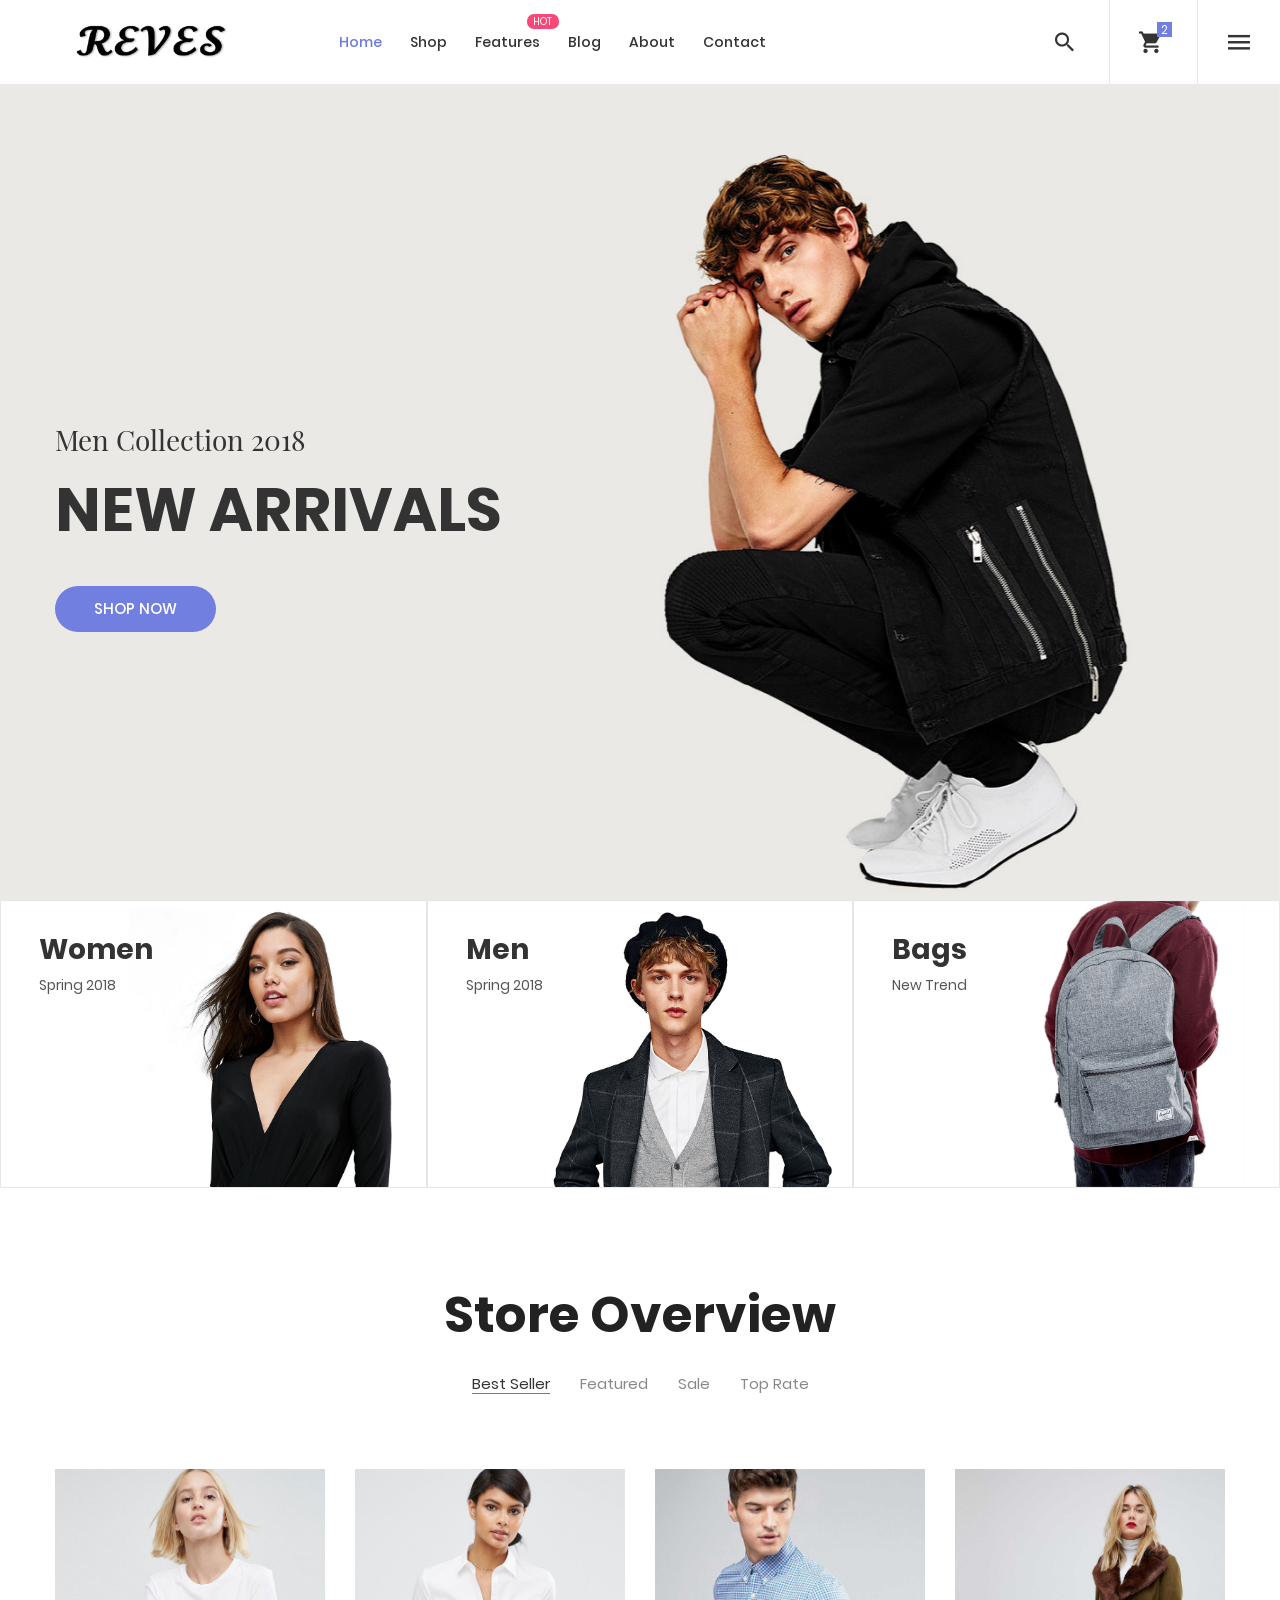
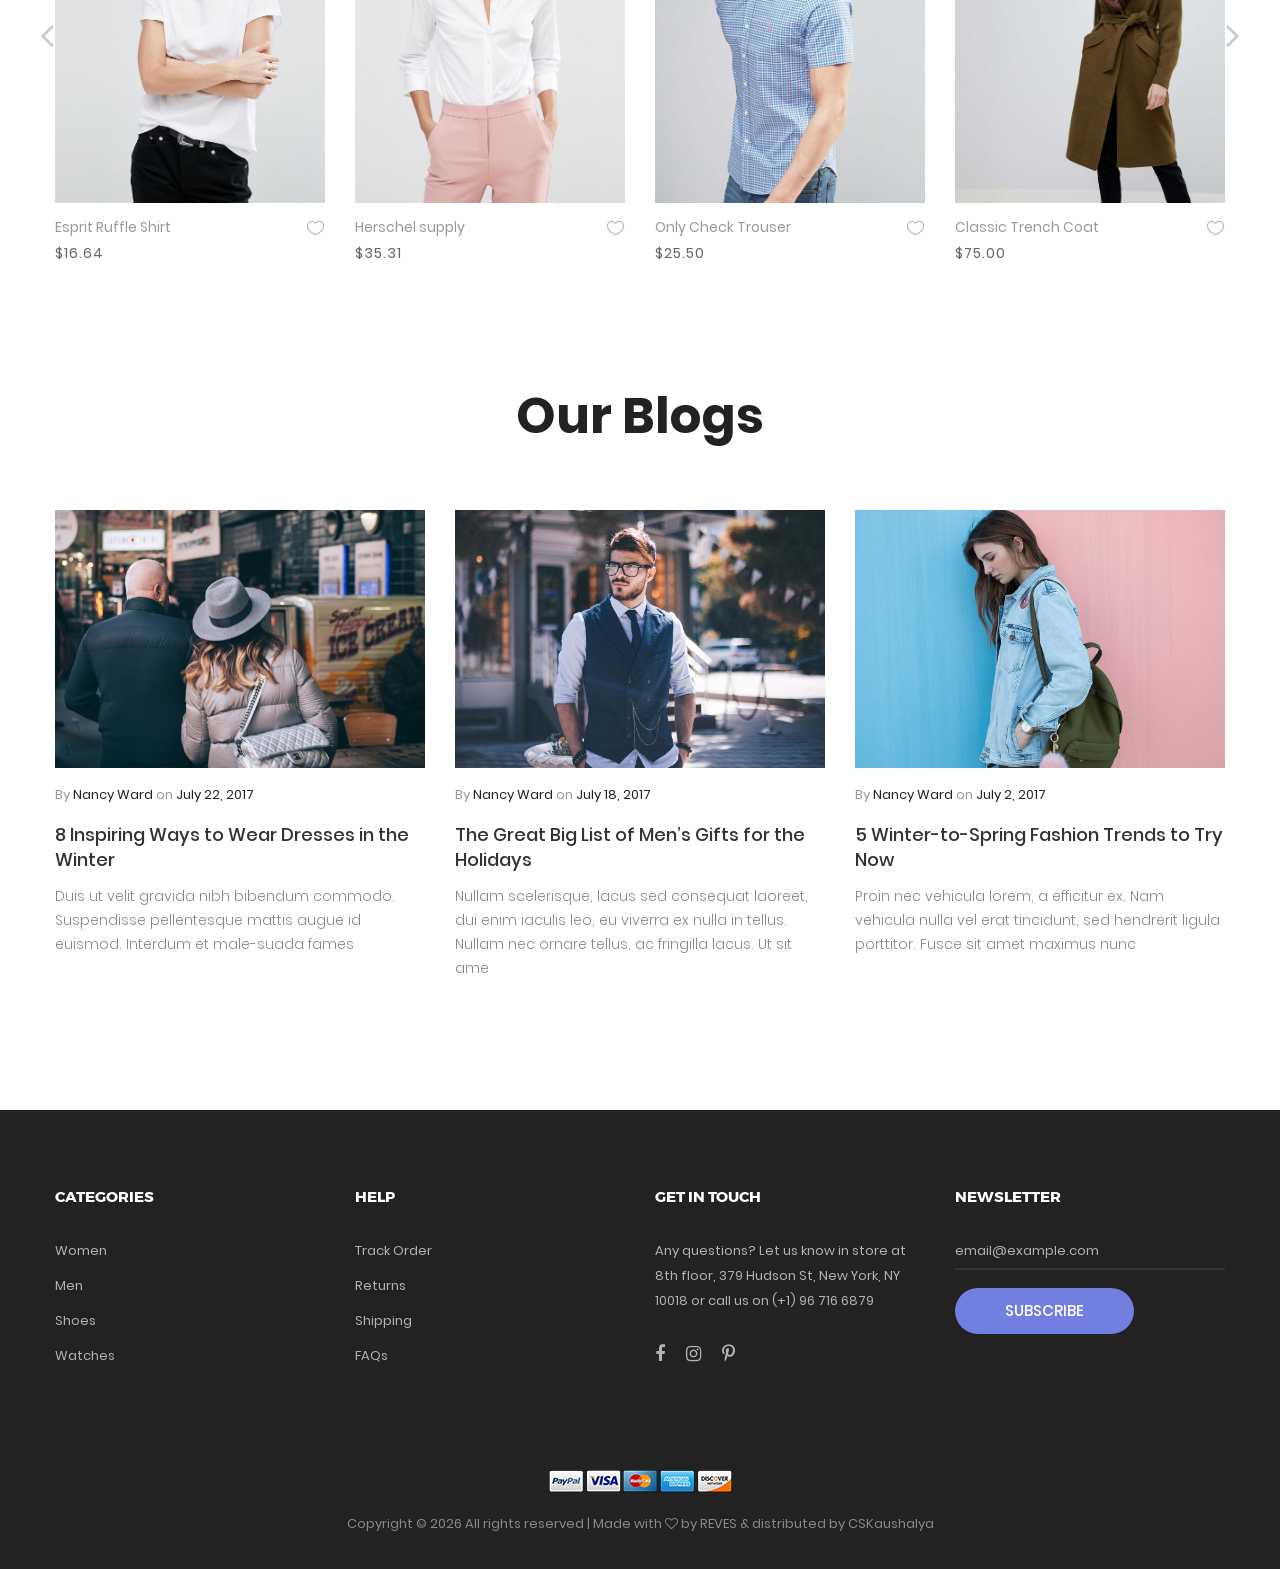
<file: home-02.html>
<!DOCTYPE html>
<html lang="en">

<head>
	<title>Home 02</title>
	<meta charset="UTF-8">
	<meta name="viewport" content="width=device-width, initial-scale=1">
	<!--===============================================================================================-->
	<link rel="icon" type="image/png" href="images/icons/favicon.png" />
	<!--===============================================================================================-->
	<link rel="stylesheet" type="text/css" href="vendor/bootstrap/css/bootstrap.min.css">
	<!--===============================================================================================-->
	<link rel="stylesheet" type="text/css" href="fonts/font-awesome-4.7.0/css/font-awesome.min.css">
	<!--===============================================================================================-->
	<link rel="stylesheet" type="text/css" href="fonts/iconic/css/material-design-iconic-font.min.css">
	<!--===============================================================================================-->
	<link rel="stylesheet" type="text/css" href="fonts/linearicons-v1.0.0/icon-font.min.css">
	<!--===============================================================================================-->
	<link rel="stylesheet" type="text/css" href="vendor/animate/animate.css">
	<!--===============================================================================================-->
	<link rel="stylesheet" type="text/css" href="vendor/css-hamburgers/hamburgers.min.css">
	<!--===============================================================================================-->
	<link rel="stylesheet" type="text/css" href="vendor/animsition/css/animsition.min.css">
	<!--===============================================================================================-->
	<link rel="stylesheet" type="text/css" href="vendor/select2/select2.min.css">
	<!--===============================================================================================-->
	<link rel="stylesheet" type="text/css" href="vendor/daterangepicker/daterangepicker.css">
	<!--===============================================================================================-->
	<link rel="stylesheet" type="text/css" href="vendor/slick/slick.css">
	<!--===============================================================================================-->
	<link rel="stylesheet" type="text/css" href="vendor/MagnificPopup/magnific-popup.css">
	<!--===============================================================================================-->
	<link rel="stylesheet" type="text/css" href="vendor/perfect-scrollbar/perfect-scrollbar.css">
	<!--===============================================================================================-->
	<link rel="stylesheet" type="text/css" href="css/util.css">
	<link rel="stylesheet" type="text/css" href="css/main.css">
	<!--===============================================================================================-->
</head>

<body class="animsition">

	<!-- Header -->
	<header class="header-v2">
		<!-- Header desktop -->
		<div class="container-menu-desktop trans-03">
			<div class="wrap-menu-desktop">
				<nav class="limiter-menu-desktop p-l-45">

					<!-- Logo desktop -->
					<a href="#" class="logo">
						<img src="images/icons/logo-01.png" alt="IMG-LOGO">
					</a>

					<!-- Menu desktop -->
					<div class="menu-desktop">
						<ul class="main-menu">
							<li class="active-menu">
								<a href="index.html">Home</a>
								<ul class="sub-menu">
									<li><a href="index.html">Homepage 1</a></li>
									<li><a href="home-02.html">Homepage 2</a></li>
									<li><a href="home-03.html">Homepage 3</a></li>
								</ul>
							</li>

							<li>
								<a href="product.html">Shop</a>
							</li>

							<li class="label1" data-label1="hot">
								<a href="shoping-cart.html">Features</a>
							</li>

							<li>
								<a href="blog.html">Blog</a>
							</li>

							<li>
								<a href="about.html">About</a>
							</li>

							<li>
								<a href="contact.html">Contact</a>
							</li>
						</ul>
					</div>

					<!-- Icon header -->
					<div class="wrap-icon-header flex-w flex-r-m h-full">
						<div class="flex-c-m h-full p-r-24">
							<div class="icon-header-item cl2 hov-cl1 trans-04 p-lr-11 js-show-modal-search">
								<i class="zmdi zmdi-search"></i>
							</div>
						</div>

						<div class="flex-c-m h-full p-l-18 p-r-25 bor5">
							<div class="icon-header-item cl2 hov-cl1 trans-04 p-lr-11 icon-header-noti js-show-cart"
								data-notify="2">
								<i class="zmdi zmdi-shopping-cart"></i>
							</div>
						</div>

						<div class="flex-c-m h-full p-lr-19">
							<div class="icon-header-item cl2 hov-cl1 trans-04 p-lr-11 js-show-sidebar">
								<i class="zmdi zmdi-menu"></i>
							</div>
						</div>
					</div>
				</nav>
			</div>
		</div>

		<!-- Header Mobile -->
		<div class="wrap-header-mobile">
			<!-- Logo moblie -->
			<div class="logo-mobile">
				<a href="index.html"><img src="images/icons/logo-01.png" alt="IMG-LOGO"></a>
			</div>

			<!-- Icon header -->
			<div class="wrap-icon-header flex-w flex-r-m h-full m-r-15">
				<div class="flex-c-m h-full p-r-10">
					<div class="icon-header-item cl2 hov-cl1 trans-04 p-lr-11 js-show-modal-search">
						<i class="zmdi zmdi-search"></i>
					</div>
				</div>

				<div class="flex-c-m h-full p-lr-10 bor5">
					<div class="icon-header-item cl2 hov-cl1 trans-04 p-lr-11 icon-header-noti js-show-cart"
						data-notify="2">
						<i class="zmdi zmdi-shopping-cart"></i>
					</div>
				</div>
			</div>

			<!-- Button show menu -->
			<div class="btn-show-menu-mobile hamburger hamburger--squeeze">
				<span class="hamburger-box">
					<span class="hamburger-inner"></span>
				</span>
			</div>
		</div>


		<!-- Menu Mobile -->
		<div class="menu-mobile">
			<ul class="main-menu-m">
				<li>
					<a href="index.html">Home</a>
					<ul class="sub-menu-m">
						<li><a href="index.html">Homepage 1</a></li>
						<li><a href="home-02.html">Homepage 2</a></li>
						<li><a href="home-03.html">Homepage 3</a></li>
					</ul>
					<span class="arrow-main-menu-m">
						<i class="fa fa-angle-right" aria-hidden="true"></i>
					</span>
				</li>

				<li>
					<a href="product.html">Shop</a>
				</li>

				<li>
					<a href="shoping-cart.html" class="label1 rs1" data-label1="hot">Features</a>
				</li>

				<li>
					<a href="about.html">About</a>
				</li>

				<li>
					<a href="contact.html">Contact</a>
				</li>
			</ul>
		</div>

		<!-- Modal Search -->
		<div class="modal-search-header flex-c-m trans-04 js-hide-modal-search">
			<div class="container-search-header">
				<button class="flex-c-m btn-hide-modal-search trans-04 js-hide-modal-search">
					<img src="images/icons/icon-close2.png" alt="CLOSE">
				</button>

				<form class="wrap-search-header flex-w p-l-15">
					<button class="flex-c-m trans-04">
						<i class="zmdi zmdi-search"></i>
					</button>
					<input class="plh3" type="text" name="search" placeholder="Search...">
				</form>
			</div>
		</div>
	</header>

	<!-- Sidebar -->
	<aside class="wrap-sidebar js-sidebar">
		<div class="s-full js-hide-sidebar"></div>

		<div class="sidebar flex-col-l p-t-22 p-b-25">
			<div class="flex-r w-full p-b-30 p-r-27">
				<div class="fs-35 lh-10 cl2 p-lr-5 pointer hov-cl1 trans-04 js-hide-sidebar">
					<i class="zmdi zmdi-close"></i>
				</div>
			</div>

			<div class="sidebar-content flex-w w-full p-lr-65 js-pscroll">
				<ul class="sidebar-link w-full">
					<li class="p-b-13">
						<a href="index.html" class="stext-102 cl2 hov-cl1 trans-04">
							Home
						</a>
					</li>

					<li class="p-b-13">
						<a href="#" class="stext-102 cl2 hov-cl1 trans-04">
							My Wishlist
						</a>
					</li>

					<li class="p-b-13">
						<a href="#" class="stext-102 cl2 hov-cl1 trans-04">
							My Account
						</a>
					</li>

					<li class="p-b-13">
						<a href="#" class="stext-102 cl2 hov-cl1 trans-04">
							Track Oder
						</a>
					</li>

					<li class="p-b-13">
						<a href="#" class="stext-102 cl2 hov-cl1 trans-04">
							Refunds
						</a>
					</li>

					<li class="p-b-13">
						<a href="#" class="stext-102 cl2 hov-cl1 trans-04">
							Help & FAQs
						</a>
					</li>
				</ul>

				<div class="sidebar-gallery w-full p-tb-30">
					<span class="mtext-101 cl5">
						@ CozaStore
					</span>

					<div class="flex-w flex-sb p-t-36 gallery-lb">
						<!-- item gallery sidebar -->
						<div class="wrap-item-gallery m-b-10">
							<a class="item-gallery bg-img1" href="images/gallery-01.jpg" data-lightbox="gallery"
								style="background-image: url('images/gallery-01.jpg');"></a>
						</div>

						<!-- item gallery sidebar -->
						<div class="wrap-item-gallery m-b-10">
							<a class="item-gallery bg-img1" href="images/gallery-02.jpg" data-lightbox="gallery"
								style="background-image: url('images/gallery-02.jpg');"></a>
						</div>

						<!-- item gallery sidebar -->
						<div class="wrap-item-gallery m-b-10">
							<a class="item-gallery bg-img1" href="images/gallery-03.jpg" data-lightbox="gallery"
								style="background-image: url('images/gallery-03.jpg');"></a>
						</div>

						<!-- item gallery sidebar -->
						<div class="wrap-item-gallery m-b-10">
							<a class="item-gallery bg-img1" href="images/gallery-04.jpg" data-lightbox="gallery"
								style="background-image: url('images/gallery-04.jpg');"></a>
						</div>

						<!-- item gallery sidebar -->
						<div class="wrap-item-gallery m-b-10">
							<a class="item-gallery bg-img1" href="images/gallery-05.jpg" data-lightbox="gallery"
								style="background-image: url('images/gallery-05.jpg');"></a>
						</div>

						<!-- item gallery sidebar -->
						<div class="wrap-item-gallery m-b-10">
							<a class="item-gallery bg-img1" href="images/gallery-06.jpg" data-lightbox="gallery"
								style="background-image: url('images/gallery-06.jpg');"></a>
						</div>

						<!-- item gallery sidebar -->
						<div class="wrap-item-gallery m-b-10">
							<a class="item-gallery bg-img1" href="images/gallery-07.jpg" data-lightbox="gallery"
								style="background-image: url('images/gallery-07.jpg');"></a>
						</div>

						<!-- item gallery sidebar -->
						<div class="wrap-item-gallery m-b-10">
							<a class="item-gallery bg-img1" href="images/gallery-08.jpg" data-lightbox="gallery"
								style="background-image: url('images/gallery-08.jpg');"></a>
						</div>

						<!-- item gallery sidebar -->
						<div class="wrap-item-gallery m-b-10">
							<a class="item-gallery bg-img1" href="images/gallery-09.jpg" data-lightbox="gallery"
								style="background-image: url('images/gallery-09.jpg');"></a>
						</div>
					</div>
				</div>

				<div class="sidebar-gallery w-full">
					<span class="mtext-101 cl5">
						About Us
					</span>

					<p class="stext-108 cl6 p-t-27">
						Lorem ipsum dolor sit amet, consectetur adipiscing elit. Curabitur maximus vulputate hendrerit.
						Praesent faucibus erat vitae rutrum gravida. Vestibulum tempus mi enim, in molestie sem
						fermentum quis.
					</p>
				</div>
			</div>
		</div>
	</aside>


	<!-- Cart -->
	<div class="wrap-header-cart js-panel-cart">
		<div class="s-full js-hide-cart"></div>

		<div class="header-cart flex-col-l p-l-65 p-r-25">
			<div class="header-cart-title flex-w flex-sb-m p-b-8">
				<span class="mtext-103 cl2">
					Your Cart
				</span>

				<div class="fs-35 lh-10 cl2 p-lr-5 pointer hov-cl1 trans-04 js-hide-cart">
					<i class="zmdi zmdi-close"></i>
				</div>
			</div>

			<div class="header-cart-content flex-w js-pscroll">
				<ul class="header-cart-wrapitem w-full">
					<li class="header-cart-item flex-w flex-t m-b-12">
						<div class="header-cart-item-img">
							<img src="images/item-cart-01.jpg" alt="IMG">
						</div>

						<div class="header-cart-item-txt p-t-8">
							<a href="#" class="header-cart-item-name m-b-18 hov-cl1 trans-04">
								White Shirt Pleat
							</a>

							<span class="header-cart-item-info">
								1 x $19.00
							</span>
						</div>
					</li>

					<li class="header-cart-item flex-w flex-t m-b-12">
						<div class="header-cart-item-img">
							<img src="images/item-cart-02.jpg" alt="IMG">
						</div>

						<div class="header-cart-item-txt p-t-8">
							<a href="#" class="header-cart-item-name m-b-18 hov-cl1 trans-04">
								Converse All Star
							</a>

							<span class="header-cart-item-info">
								1 x $39.00
							</span>
						</div>
					</li>

					<li class="header-cart-item flex-w flex-t m-b-12">
						<div class="header-cart-item-img">
							<img src="images/item-cart-03.jpg" alt="IMG">
						</div>

						<div class="header-cart-item-txt p-t-8">
							<a href="#" class="header-cart-item-name m-b-18 hov-cl1 trans-04">
								Nixon Porter Leather
							</a>

							<span class="header-cart-item-info">
								1 x $17.00
							</span>
						</div>
					</li>
				</ul>

				<div class="w-full">
					<div class="header-cart-total w-full p-tb-40">
						Total: $75.00
					</div>

					<div class="header-cart-buttons flex-w w-full">
						<a href="shoping-cart.html"
							class="flex-c-m stext-101 cl0 size-107 bg3 bor2 hov-btn3 p-lr-15 trans-04 m-r-8 m-b-10">
							View Cart
						</a>

						<a href="shoping-cart.html"
							class="flex-c-m stext-101 cl0 size-107 bg3 bor2 hov-btn3 p-lr-15 trans-04 m-b-10">
							Check Out
						</a>
					</div>
				</div>
			</div>
		</div>
	</div>



	<!-- Slider -->
	<section class="section-slide">
		<div class="wrap-slick1 rs1-slick1">
			<div class="slick1">
				<div class="item-slick1" style="background-image: url(images/slide-03.jpg);">
					<div class="container h-full">
						<div class="flex-col-l-m h-full p-t-100 p-b-30">
							<div class="layer-slick1 animated visible-false" data-appear="fadeInDown" data-delay="0">
								<span class="ltext-202 cl2 respon2">
									Men Collection 2018
								</span>
							</div>

							<div class="layer-slick1 animated visible-false" data-appear="fadeInUp" data-delay="800">
								<h2 class="ltext-104 cl2 p-t-19 p-b-43 respon1">
									New arrivals
								</h2>
							</div>

							<div class="layer-slick1 animated visible-false" data-appear="zoomIn" data-delay="1600">
								<a href="product.html"
									class="flex-c-m stext-101 cl0 size-101 bg1 bor1 hov-btn1 p-lr-15 trans-04">
									Shop Now
								</a>
							</div>
						</div>
					</div>
				</div>

				<div class="item-slick1" style="background-image: url(images/slide-02.jpg);">
					<div class="container h-full">
						<div class="flex-col-l-m h-full p-t-100 p-b-30">
							<div class="layer-slick1 animated visible-false" data-appear="rollIn" data-delay="0">
								<span class="ltext-202 cl2 respon2">
									Men New-Season
								</span>
							</div>

							<div class="layer-slick1 animated visible-false" data-appear="lightSpeedIn"
								data-delay="800">
								<h2 class="ltext-104 cl2 p-t-19 p-b-43 respon1">
									Jackets & Coats
								</h2>
							</div>

							<div class="layer-slick1 animated visible-false" data-appear="slideInUp" data-delay="1600">
								<a href="product.html"
									class="flex-c-m stext-101 cl0 size-101 bg1 bor1 hov-btn1 p-lr-15 trans-04">
									Shop Now
								</a>
							</div>
						</div>
					</div>
				</div>

				<div class="item-slick1" style="background-image: url(images/slide-04.jpg);">
					<div class="container h-full">
						<div class="flex-col-l-m h-full p-t-100 p-b-30">
							<div class="layer-slick1 animated visible-false" data-appear="rotateInDownLeft"
								data-delay="0">
								<span class="ltext-202 cl2 respon2">
									Women Collection 2018
								</span>
							</div>

							<div class="layer-slick1 animated visible-false" data-appear="rotateInUpRight"
								data-delay="800">
								<h2 class="ltext-104 cl2 p-t-19 p-b-43 respon1">
									NEW SEASON
								</h2>
							</div>

							<div class="layer-slick1 animated visible-false" data-appear="rotateIn" data-delay="1600">
								<a href="product.html"
									class="flex-c-m stext-101 cl0 size-101 bg1 bor1 hov-btn1 p-lr-15 trans-04">
									Shop Now
								</a>
							</div>
						</div>
					</div>
				</div>
			</div>
		</div>
	</section>


	<!-- Banner -->
	<div class="sec-banner bg0">
		<div class="flex-w flex-c-m">
			<div class="size-202 m-lr-auto respon4">
				<!-- Block1 -->
				<div class="block1 wrap-pic-w">
					<img src="images/banner-04.jpg" alt="IMG-BANNER">

					<a href="product.html"
						class="block1-txt ab-t-l s-full flex-col-l-sb p-lr-38 p-tb-34 trans-03 respon3">
						<div class="block1-txt-child1 flex-col-l">
							<span class="block1-name ltext-102 trans-04 p-b-8">
								Women
							</span>

							<span class="block1-info stext-102 trans-04">
								Spring 2018
							</span>
						</div>

						<div class="block1-txt-child2 p-b-4 trans-05">
							<div class="block1-link stext-101 cl0 trans-09">
								Shop Now
							</div>
						</div>
					</a>
				</div>
			</div>

			<div class="size-202 m-lr-auto respon4">
				<!-- Block1 -->
				<div class="block1 wrap-pic-w">
					<img src="images/banner-05.jpg" alt="IMG-BANNER">

					<a href="product.html"
						class="block1-txt ab-t-l s-full flex-col-l-sb p-lr-38 p-tb-34 trans-03 respon3">
						<div class="block1-txt-child1 flex-col-l">
							<span class="block1-name ltext-102 trans-04 p-b-8">
								Men
							</span>

							<span class="block1-info stext-102 trans-04">
								Spring 2018
							</span>
						</div>

						<div class="block1-txt-child2 p-b-4 trans-05">
							<div class="block1-link stext-101 cl0 trans-09">
								Shop Now
							</div>
						</div>
					</a>
				</div>
			</div>

			<div class="size-202 m-lr-auto respon4">
				<!-- Block1 -->
				<div class="block1 wrap-pic-w">
					<img src="images/banner-06.jpg" alt="IMG-BANNER">

					<a href="product.html"
						class="block1-txt ab-t-l s-full flex-col-l-sb p-lr-38 p-tb-34 trans-03 respon3">
						<div class="block1-txt-child1 flex-col-l">
							<span class="block1-name ltext-102 trans-04 p-b-8">
								Bags
							</span>

							<span class="block1-info stext-102 trans-04">
								New Trend
							</span>
						</div>

						<div class="block1-txt-child2 p-b-4 trans-05">
							<div class="block1-link stext-101 cl0 trans-09">
								Shop Now
							</div>
						</div>
					</a>
				</div>
			</div>
		</div>
	</div>


	<!-- Product -->
	<section class="sec-product bg0 p-t-100 p-b-50">
		<div class="container">
			<div class="p-b-32">
				<h3 class="ltext-105 cl5 txt-center respon1">
					Store Overview
				</h3>
			</div>

			<!-- Tab01 -->
			<div class="tab01">
				<!-- Nav tabs -->
				<ul class="nav nav-tabs" role="tablist">
					<li class="nav-item p-b-10">
						<a class="nav-link active" data-toggle="tab" href="#best-seller" role="tab">Best Seller</a>
					</li>

					<li class="nav-item p-b-10">
						<a class="nav-link" data-toggle="tab" href="#featured" role="tab">Featured</a>
					</li>

					<li class="nav-item p-b-10">
						<a class="nav-link" data-toggle="tab" href="#sale" role="tab">Sale</a>
					</li>

					<li class="nav-item p-b-10">
						<a class="nav-link" data-toggle="tab" href="#top-rate" role="tab">Top Rate</a>
					</li>
				</ul>

				<!-- Tab panes -->
				<div class="tab-content p-t-50">
					<!-- - -->
					<div class="tab-pane fade show active" id="best-seller" role="tabpanel">
						<!-- Slide2 -->
						<div class="wrap-slick2">
							<div class="slick2">
								<div class="item-slick2 p-l-15 p-r-15 p-t-15 p-b-15">
									<!-- Block2 -->
									<div class="block2">
										<div class="block2-pic hov-img0">
											<img src="images/product-01.jpg" alt="IMG-PRODUCT">

											<a href="#"
												class="block2-btn flex-c-m stext-103 cl2 size-102 bg0 bor2 hov-btn1 p-lr-15 trans-04 js-show-modal1">
												Quick View
											</a>
										</div>

										<div class="block2-txt flex-w flex-t p-t-14">
											<div class="block2-txt-child1 flex-col-l ">
												<a href="product-detail.html"
													class="stext-104 cl4 hov-cl1 trans-04 js-name-b2 p-b-6">
													Esprit Ruffle Shirt
												</a>

												<span class="stext-105 cl3">
													$16.64
												</span>
											</div>

											<div class="block2-txt-child2 flex-r p-t-3">
												<a href="#" class="btn-addwish-b2 dis-block pos-relative js-addwish-b2">
													<img class="icon-heart1 dis-block trans-04"
														src="images/icons/icon-heart-01.png" alt="ICON">
													<img class="icon-heart2 dis-block trans-04 ab-t-l"
														src="images/icons/icon-heart-02.png" alt="ICON">
												</a>
											</div>
										</div>
									</div>
								</div>

								<div class="item-slick2 p-l-15 p-r-15 p-t-15 p-b-15">
									<!-- Block2 -->
									<div class="block2">
										<div class="block2-pic hov-img0">
											<img src="images/product-02.jpg" alt="IMG-PRODUCT">

											<a href="#"
												class="block2-btn flex-c-m stext-103 cl2 size-102 bg0 bor2 hov-btn1 p-lr-15 trans-04 js-show-modal1">
												Quick View
											</a>
										</div>

										<div class="block2-txt flex-w flex-t p-t-14">
											<div class="block2-txt-child1 flex-col-l ">
												<a href="product-detail.html"
													class="stext-104 cl4 hov-cl1 trans-04 js-name-b2 p-b-6">
													Herschel supply
												</a>

												<span class="stext-105 cl3">
													$35.31
												</span>
											</div>

											<div class="block2-txt-child2 flex-r p-t-3">
												<a href="#" class="btn-addwish-b2 dis-block pos-relative js-addwish-b2">
													<img class="icon-heart1 dis-block trans-04"
														src="images/icons/icon-heart-01.png" alt="ICON">
													<img class="icon-heart2 dis-block trans-04 ab-t-l"
														src="images/icons/icon-heart-02.png" alt="ICON">
												</a>
											</div>
										</div>
									</div>
								</div>

								<div class="item-slick2 p-l-15 p-r-15 p-t-15 p-b-15">
									<!-- Block2 -->
									<div class="block2">
										<div class="block2-pic hov-img0">
											<img src="images/product-03.jpg" alt="IMG-PRODUCT">

											<a href="#"
												class="block2-btn flex-c-m stext-103 cl2 size-102 bg0 bor2 hov-btn1 p-lr-15 trans-04 js-show-modal1">
												Quick View
											</a>
										</div>

										<div class="block2-txt flex-w flex-t p-t-14">
											<div class="block2-txt-child1 flex-col-l ">
												<a href="product-detail.html"
													class="stext-104 cl4 hov-cl1 trans-04 js-name-b2 p-b-6">
													Only Check Trouser
												</a>

												<span class="stext-105 cl3">
													$25.50
												</span>
											</div>

											<div class="block2-txt-child2 flex-r p-t-3">
												<a href="#" class="btn-addwish-b2 dis-block pos-relative js-addwish-b2">
													<img class="icon-heart1 dis-block trans-04"
														src="images/icons/icon-heart-01.png" alt="ICON">
													<img class="icon-heart2 dis-block trans-04 ab-t-l"
														src="images/icons/icon-heart-02.png" alt="ICON">
												</a>
											</div>
										</div>
									</div>
								</div>

								<div class="item-slick2 p-l-15 p-r-15 p-t-15 p-b-15">
									<!-- Block2 -->
									<div class="block2">
										<div class="block2-pic hov-img0">
											<img src="images/product-04.jpg" alt="IMG-PRODUCT">

											<a href="#"
												class="block2-btn flex-c-m stext-103 cl2 size-102 bg0 bor2 hov-btn1 p-lr-15 trans-04 js-show-modal1">
												Quick View
											</a>
										</div>

										<div class="block2-txt flex-w flex-t p-t-14">
											<div class="block2-txt-child1 flex-col-l ">
												<a href="product-detail.html"
													class="stext-104 cl4 hov-cl1 trans-04 js-name-b2 p-b-6">
													Classic Trench Coat
												</a>

												<span class="stext-105 cl3">
													$75.00
												</span>
											</div>

											<div class="block2-txt-child2 flex-r p-t-3">
												<a href="#" class="btn-addwish-b2 dis-block pos-relative js-addwish-b2">
													<img class="icon-heart1 dis-block trans-04"
														src="images/icons/icon-heart-01.png" alt="ICON">
													<img class="icon-heart2 dis-block trans-04 ab-t-l"
														src="images/icons/icon-heart-02.png" alt="ICON">
												</a>
											</div>
										</div>
									</div>
								</div>

								<div class="item-slick2 p-l-15 p-r-15 p-t-15 p-b-15">
									<!-- Block2 -->
									<div class="block2">
										<div class="block2-pic hov-img0">
											<img src="images/product-05.jpg" alt="IMG-PRODUCT">

											<a href="#"
												class="block2-btn flex-c-m stext-103 cl2 size-102 bg0 bor2 hov-btn1 p-lr-15 trans-04 js-show-modal1">
												Quick View
											</a>
										</div>

										<div class="block2-txt flex-w flex-t p-t-14">
											<div class="block2-txt-child1 flex-col-l ">
												<a href="product-detail.html"
													class="stext-104 cl4 hov-cl1 trans-04 js-name-b2 p-b-6">
													Front Pocket Jumper
												</a>

												<span class="stext-105 cl3">
													$34.75
												</span>
											</div>

											<div class="block2-txt-child2 flex-r p-t-3">
												<a href="#" class="btn-addwish-b2 dis-block pos-relative js-addwish-b2">
													<img class="icon-heart1 dis-block trans-04"
														src="images/icons/icon-heart-01.png" alt="ICON">
													<img class="icon-heart2 dis-block trans-04 ab-t-l"
														src="images/icons/icon-heart-02.png" alt="ICON">
												</a>
											</div>
										</div>
									</div>
								</div>

								<div class="item-slick2 p-l-15 p-r-15 p-t-15 p-b-15">
									<!-- Block2 -->
									<div class="block2">
										<div class="block2-pic hov-img0">
											<img src="images/product-06.jpg" alt="IMG-PRODUCT">

											<a href="#"
												class="block2-btn flex-c-m stext-103 cl2 size-102 bg0 bor2 hov-btn1 p-lr-15 trans-04 js-show-modal1">
												Quick View
											</a>
										</div>

										<div class="block2-txt flex-w flex-t p-t-14">
											<div class="block2-txt-child1 flex-col-l ">
												<a href="product-detail.html"
													class="stext-104 cl4 hov-cl1 trans-04 js-name-b2 p-b-6">
													Vintage Inspired Classic
												</a>

												<span class="stext-105 cl3">
													$93.20
												</span>
											</div>

											<div class="block2-txt-child2 flex-r p-t-3">
												<a href="#" class="btn-addwish-b2 dis-block pos-relative js-addwish-b2">
													<img class="icon-heart1 dis-block trans-04"
														src="images/icons/icon-heart-01.png" alt="ICON">
													<img class="icon-heart2 dis-block trans-04 ab-t-l"
														src="images/icons/icon-heart-02.png" alt="ICON">
												</a>
											</div>
										</div>
									</div>
								</div>

								<div class="item-slick2 p-l-15 p-r-15 p-t-15 p-b-15">
									<!-- Block2 -->
									<div class="block2">
										<div class="block2-pic hov-img0">
											<img src="images/product-07.jpg" alt="IMG-PRODUCT">

											<a href="#"
												class="block2-btn flex-c-m stext-103 cl2 size-102 bg0 bor2 hov-btn1 p-lr-15 trans-04 js-show-modal1">
												Quick View
											</a>
										</div>

										<div class="block2-txt flex-w flex-t p-t-14">
											<div class="block2-txt-child1 flex-col-l ">
												<a href="product-detail.html"
													class="stext-104 cl4 hov-cl1 trans-04 js-name-b2 p-b-6">
													Shirt in Stretch Cotton
												</a>

												<span class="stext-105 cl3">
													$52.66
												</span>
											</div>

											<div class="block2-txt-child2 flex-r p-t-3">
												<a href="#" class="btn-addwish-b2 dis-block pos-relative js-addwish-b2">
													<img class="icon-heart1 dis-block trans-04"
														src="images/icons/icon-heart-01.png" alt="ICON">
													<img class="icon-heart2 dis-block trans-04 ab-t-l"
														src="images/icons/icon-heart-02.png" alt="ICON">
												</a>
											</div>
										</div>
									</div>
								</div>

								<div class="item-slick2 p-l-15 p-r-15 p-t-15 p-b-15">
									<!-- Block2 -->
									<div class="block2">
										<div class="block2-pic hov-img0">
											<img src="images/product-08.jpg" alt="IMG-PRODUCT">

											<a href="#"
												class="block2-btn flex-c-m stext-103 cl2 size-102 bg0 bor2 hov-btn1 p-lr-15 trans-04 js-show-modal1">
												Quick View
											</a>
										</div>

										<div class="block2-txt flex-w flex-t p-t-14">
											<div class="block2-txt-child1 flex-col-l ">
												<a href="product-detail.html"
													class="stext-104 cl4 hov-cl1 trans-04 js-name-b2 p-b-6">
													Pieces Metallic Printed
												</a>

												<span class="stext-105 cl3">
													$18.96
												</span>
											</div>

											<div class="block2-txt-child2 flex-r p-t-3">
												<a href="#" class="btn-addwish-b2 dis-block pos-relative js-addwish-b2">
													<img class="icon-heart1 dis-block trans-04"
														src="images/icons/icon-heart-01.png" alt="ICON">
													<img class="icon-heart2 dis-block trans-04 ab-t-l"
														src="images/icons/icon-heart-02.png" alt="ICON">
												</a>
											</div>
										</div>
									</div>
								</div>
							</div>
						</div>
					</div>

					<!-- - -->
					<div class="tab-pane fade" id="featured" role="tabpanel">
						<!-- Slide2 -->
						<div class="wrap-slick2">
							<div class="slick2">
								<div class="item-slick2 p-l-15 p-r-15 p-t-15 p-b-15">
									<!-- Block2 -->
									<div class="block2">
										<div class="block2-pic hov-img0">
											<img src="images/product-09.jpg" alt="IMG-PRODUCT">

											<a href="#"
												class="block2-btn flex-c-m stext-103 cl2 size-102 bg0 bor2 hov-btn1 p-lr-15 trans-04 js-show-modal1">
												Quick View
											</a>
										</div>

										<div class="block2-txt flex-w flex-t p-t-14">
											<div class="block2-txt-child1 flex-col-l ">
												<a href="product-detail.html"
													class="stext-104 cl4 hov-cl1 trans-04 js-name-b2 p-b-6">
													Converse All Star Hi Plimsolls
												</a>

												<span class="stext-105 cl3">
													$75.00
												</span>
											</div>

											<div class="block2-txt-child2 flex-r p-t-3">
												<a href="#" class="btn-addwish-b2 dis-block pos-relative js-addwish-b2">
													<img class="icon-heart1 dis-block trans-04"
														src="images/icons/icon-heart-01.png" alt="ICON">
													<img class="icon-heart2 dis-block trans-04 ab-t-l"
														src="images/icons/icon-heart-02.png" alt="ICON">
												</a>
											</div>
										</div>
									</div>
								</div>

								<div class="item-slick2 p-l-15 p-r-15 p-t-15 p-b-15">
									<!-- Block2 -->
									<div class="block2">
										<div class="block2-pic hov-img0">
											<img src="images/product-10.jpg" alt="IMG-PRODUCT">

											<a href="#"
												class="block2-btn flex-c-m stext-103 cl2 size-102 bg0 bor2 hov-btn1 p-lr-15 trans-04 js-show-modal1">
												Quick View
											</a>
										</div>

										<div class="block2-txt flex-w flex-t p-t-14">
											<div class="block2-txt-child1 flex-col-l ">
												<a href="product-detail.html"
													class="stext-104 cl4 hov-cl1 trans-04 js-name-b2 p-b-6">
													Femme T-Shirt In Stripe
												</a>

												<span class="stext-105 cl3">
													$25.85
												</span>
											</div>

											<div class="block2-txt-child2 flex-r p-t-3">
												<a href="#" class="btn-addwish-b2 dis-block pos-relative js-addwish-b2">
													<img class="icon-heart1 dis-block trans-04"
														src="images/icons/icon-heart-01.png" alt="ICON">
													<img class="icon-heart2 dis-block trans-04 ab-t-l"
														src="images/icons/icon-heart-02.png" alt="ICON">
												</a>
											</div>
										</div>
									</div>
								</div>

								<div class="item-slick2 p-l-15 p-r-15 p-t-15 p-b-15">
									<!-- Block2 -->
									<div class="block2">
										<div class="block2-pic hov-img0">
											<img src="images/product-11.jpg" alt="IMG-PRODUCT">

											<a href="#"
												class="block2-btn flex-c-m stext-103 cl2 size-102 bg0 bor2 hov-btn1 p-lr-15 trans-04 js-show-modal1">
												Quick View
											</a>
										</div>

										<div class="block2-txt flex-w flex-t p-t-14">
											<div class="block2-txt-child1 flex-col-l ">
												<a href="product-detail.html"
													class="stext-104 cl4 hov-cl1 trans-04 js-name-b2 p-b-6">
													Herschel supply
												</a>

												<span class="stext-105 cl3">
													$63.16
												</span>
											</div>

											<div class="block2-txt-child2 flex-r p-t-3">
												<a href="#" class="btn-addwish-b2 dis-block pos-relative js-addwish-b2">
													<img class="icon-heart1 dis-block trans-04"
														src="images/icons/icon-heart-01.png" alt="ICON">
													<img class="icon-heart2 dis-block trans-04 ab-t-l"
														src="images/icons/icon-heart-02.png" alt="ICON">
												</a>
											</div>
										</div>
									</div>
								</div>

								<div class="item-slick2 p-l-15 p-r-15 p-t-15 p-b-15">
									<!-- Block2 -->
									<div class="block2">
										<div class="block2-pic hov-img0">
											<img src="images/product-12.jpg" alt="IMG-PRODUCT">

											<a href="#"
												class="block2-btn flex-c-m stext-103 cl2 size-102 bg0 bor2 hov-btn1 p-lr-15 trans-04 js-show-modal1">
												Quick View
											</a>
										</div>

										<div class="block2-txt flex-w flex-t p-t-14">
											<div class="block2-txt-child1 flex-col-l ">
												<a href="product-detail.html"
													class="stext-104 cl4 hov-cl1 trans-04 js-name-b2 p-b-6">
													Herschel supply
												</a>

												<span class="stext-105 cl3">
													$63.15
												</span>
											</div>

											<div class="block2-txt-child2 flex-r p-t-3">
												<a href="#" class="btn-addwish-b2 dis-block pos-relative js-addwish-b2">
													<img class="icon-heart1 dis-block trans-04"
														src="images/icons/icon-heart-01.png" alt="ICON">
													<img class="icon-heart2 dis-block trans-04 ab-t-l"
														src="images/icons/icon-heart-02.png" alt="ICON">
												</a>
											</div>
										</div>
									</div>
								</div>

								<div class="item-slick2 p-l-15 p-r-15 p-t-15 p-b-15">
									<!-- Block2 -->
									<div class="block2">
										<div class="block2-pic hov-img0">
											<img src="images/product-13.jpg" alt="IMG-PRODUCT">

											<a href="#"
												class="block2-btn flex-c-m stext-103 cl2 size-102 bg0 bor2 hov-btn1 p-lr-15 trans-04 js-show-modal1">
												Quick View
											</a>
										</div>

										<div class="block2-txt flex-w flex-t p-t-14">
											<div class="block2-txt-child1 flex-col-l ">
												<a href="product-detail.html"
													class="stext-104 cl4 hov-cl1 trans-04 js-name-b2 p-b-6">
													T-Shirt with Sleeve
												</a>

												<span class="stext-105 cl3">
													$18.49
												</span>
											</div>

											<div class="block2-txt-child2 flex-r p-t-3">
												<a href="#" class="btn-addwish-b2 dis-block pos-relative js-addwish-b2">
													<img class="icon-heart1 dis-block trans-04"
														src="images/icons/icon-heart-01.png" alt="ICON">
													<img class="icon-heart2 dis-block trans-04 ab-t-l"
														src="images/icons/icon-heart-02.png" alt="ICON">
												</a>
											</div>
										</div>
									</div>
								</div>

								<div class="item-slick2 p-l-15 p-r-15 p-t-15 p-b-15">
									<!-- Block2 -->
									<div class="block2">
										<div class="block2-pic hov-img0">
											<img src="images/product-14.jpg" alt="IMG-PRODUCT">

											<a href="#"
												class="block2-btn flex-c-m stext-103 cl2 size-102 bg0 bor2 hov-btn1 p-lr-15 trans-04 js-show-modal1">
												Quick View
											</a>
										</div>

										<div class="block2-txt flex-w flex-t p-t-14">
											<div class="block2-txt-child1 flex-col-l ">
												<a href="product-detail.html"
													class="stext-104 cl4 hov-cl1 trans-04 js-name-b2 p-b-6">
													Pretty Little Thing
												</a>

												<span class="stext-105 cl3">
													$54.79
												</span>
											</div>

											<div class="block2-txt-child2 flex-r p-t-3">
												<a href="#" class="btn-addwish-b2 dis-block pos-relative js-addwish-b2">
													<img class="icon-heart1 dis-block trans-04"
														src="images/icons/icon-heart-01.png" alt="ICON">
													<img class="icon-heart2 dis-block trans-04 ab-t-l"
														src="images/icons/icon-heart-02.png" alt="ICON">
												</a>
											</div>
										</div>
									</div>
								</div>

								<div class="item-slick2 p-l-15 p-r-15 p-t-15 p-b-15">
									<!-- Block2 -->
									<div class="block2">
										<div class="block2-pic hov-img0">
											<img src="images/product-15.jpg" alt="IMG-PRODUCT">

											<a href="#"
												class="block2-btn flex-c-m stext-103 cl2 size-102 bg0 bor2 hov-btn1 p-lr-15 trans-04 js-show-modal1">
												Quick View
											</a>
										</div>

										<div class="block2-txt flex-w flex-t p-t-14">
											<div class="block2-txt-child1 flex-col-l ">
												<a href="product-detail.html"
													class="stext-104 cl4 hov-cl1 trans-04 js-name-b2 p-b-6">
													Mini Silver Mesh Watch
												</a>

												<span class="stext-105 cl3">
													$86.85
												</span>
											</div>

											<div class="block2-txt-child2 flex-r p-t-3">
												<a href="#" class="btn-addwish-b2 dis-block pos-relative js-addwish-b2">
													<img class="icon-heart1 dis-block trans-04"
														src="images/icons/icon-heart-01.png" alt="ICON">
													<img class="icon-heart2 dis-block trans-04 ab-t-l"
														src="images/icons/icon-heart-02.png" alt="ICON">
												</a>
											</div>
										</div>
									</div>
								</div>

								<div class="item-slick2 p-l-15 p-r-15 p-t-15 p-b-15">
									<!-- Block2 -->
									<div class="block2">
										<div class="block2-pic hov-img0">
											<img src="images/product-16.jpg" alt="IMG-PRODUCT">

											<a href="#"
												class="block2-btn flex-c-m stext-103 cl2 size-102 bg0 bor2 hov-btn1 p-lr-15 trans-04 js-show-modal1">
												Quick View
											</a>
										</div>

										<div class="block2-txt flex-w flex-t p-t-14">
											<div class="block2-txt-child1 flex-col-l ">
												<a href="product-detail.html"
													class="stext-104 cl4 hov-cl1 trans-04 js-name-b2 p-b-6">
													Square Neck Back
												</a>

												<span class="stext-105 cl3">
													$29.64
												</span>
											</div>

											<div class="block2-txt-child2 flex-r p-t-3">
												<a href="#" class="btn-addwish-b2 dis-block pos-relative js-addwish-b2">
													<img class="icon-heart1 dis-block trans-04"
														src="images/icons/icon-heart-01.png" alt="ICON">
													<img class="icon-heart2 dis-block trans-04 ab-t-l"
														src="images/icons/icon-heart-02.png" alt="ICON">
												</a>
											</div>
										</div>
									</div>
								</div>
							</div>
						</div>
					</div>

					<!-- - -->
					<div class="tab-pane fade" id="sale" role="tabpanel">
						<!-- Slide2 -->
						<div class="wrap-slick2">
							<div class="slick2">
								<div class="item-slick2 p-l-15 p-r-15 p-t-15 p-b-15">
									<!-- Block2 -->
									<div class="block2">
										<div class="block2-pic hov-img0">
											<img src="images/product-02.jpg" alt="IMG-PRODUCT">

											<a href="#"
												class="block2-btn flex-c-m stext-103 cl2 size-102 bg0 bor2 hov-btn1 p-lr-15 trans-04 js-show-modal1">
												Quick View
											</a>
										</div>

										<div class="block2-txt flex-w flex-t p-t-14">
											<div class="block2-txt-child1 flex-col-l ">
												<a href="product-detail.html"
													class="stext-104 cl4 hov-cl1 trans-04 js-name-b2 p-b-6">
													Herschel supply
												</a>

												<span class="stext-105 cl3">
													$35.31
												</span>
											</div>

											<div class="block2-txt-child2 flex-r p-t-3">
												<a href="#" class="btn-addwish-b2 dis-block pos-relative js-addwish-b2">
													<img class="icon-heart1 dis-block trans-04"
														src="images/icons/icon-heart-01.png" alt="ICON">
													<img class="icon-heart2 dis-block trans-04 ab-t-l"
														src="images/icons/icon-heart-02.png" alt="ICON">
												</a>
											</div>
										</div>
									</div>
								</div>

								<div class="item-slick2 p-l-15 p-r-15 p-t-15 p-b-15">
									<!-- Block2 -->
									<div class="block2">
										<div class="block2-pic hov-img0">
											<img src="images/product-04.jpg" alt="IMG-PRODUCT">

											<a href="#"
												class="block2-btn flex-c-m stext-103 cl2 size-102 bg0 bor2 hov-btn1 p-lr-15 trans-04 js-show-modal1">
												Quick View
											</a>
										</div>

										<div class="block2-txt flex-w flex-t p-t-14">
											<div class="block2-txt-child1 flex-col-l ">
												<a href="product-detail.html"
													class="stext-104 cl4 hov-cl1 trans-04 js-name-b2 p-b-6">
													Classic Trench Coat
												</a>

												<span class="stext-105 cl3">
													$75.00
												</span>
											</div>

											<div class="block2-txt-child2 flex-r p-t-3">
												<a href="#" class="btn-addwish-b2 dis-block pos-relative js-addwish-b2">
													<img class="icon-heart1 dis-block trans-04"
														src="images/icons/icon-heart-01.png" alt="ICON">
													<img class="icon-heart2 dis-block trans-04 ab-t-l"
														src="images/icons/icon-heart-02.png" alt="ICON">
												</a>
											</div>
										</div>
									</div>
								</div>

								<div class="item-slick2 p-l-15 p-r-15 p-t-15 p-b-15">
									<!-- Block2 -->
									<div class="block2">
										<div class="block2-pic hov-img0">
											<img src="images/product-06.jpg" alt="IMG-PRODUCT">

											<a href="#"
												class="block2-btn flex-c-m stext-103 cl2 size-102 bg0 bor2 hov-btn1 p-lr-15 trans-04 js-show-modal1">
												Quick View
											</a>
										</div>

										<div class="block2-txt flex-w flex-t p-t-14">
											<div class="block2-txt-child1 flex-col-l ">
												<a href="product-detail.html"
													class="stext-104 cl4 hov-cl1 trans-04 js-name-b2 p-b-6">
													Vintage Inspired Classic
												</a>

												<span class="stext-105 cl3">
													$93.20
												</span>
											</div>

											<div class="block2-txt-child2 flex-r p-t-3">
												<a href="#" class="btn-addwish-b2 dis-block pos-relative js-addwish-b2">
													<img class="icon-heart1 dis-block trans-04"
														src="images/icons/icon-heart-01.png" alt="ICON">
													<img class="icon-heart2 dis-block trans-04 ab-t-l"
														src="images/icons/icon-heart-02.png" alt="ICON">
												</a>
											</div>
										</div>
									</div>
								</div>

								<div class="item-slick2 p-l-15 p-r-15 p-t-15 p-b-15">
									<!-- Block2 -->
									<div class="block2">
										<div class="block2-pic hov-img0">
											<img src="images/product-09.jpg" alt="IMG-PRODUCT">

											<a href="#"
												class="block2-btn flex-c-m stext-103 cl2 size-102 bg0 bor2 hov-btn1 p-lr-15 trans-04 js-show-modal1">
												Quick View
											</a>
										</div>

										<div class="block2-txt flex-w flex-t p-t-14">
											<div class="block2-txt-child1 flex-col-l ">
												<a href="product-detail.html"
													class="stext-104 cl4 hov-cl1 trans-04 js-name-b2 p-b-6">
													Converse All Star Hi Plimsolls
												</a>

												<span class="stext-105 cl3">
													$75.00
												</span>
											</div>

											<div class="block2-txt-child2 flex-r p-t-3">
												<a href="#" class="btn-addwish-b2 dis-block pos-relative js-addwish-b2">
													<img class="icon-heart1 dis-block trans-04"
														src="images/icons/icon-heart-01.png" alt="ICON">
													<img class="icon-heart2 dis-block trans-04 ab-t-l"
														src="images/icons/icon-heart-02.png" alt="ICON">
												</a>
											</div>
										</div>
									</div>
								</div>

								<div class="item-slick2 p-l-15 p-r-15 p-t-15 p-b-15">
									<!-- Block2 -->
									<div class="block2">
										<div class="block2-pic hov-img0">
											<img src="images/product-11.jpg" alt="IMG-PRODUCT">

											<a href="#"
												class="block2-btn flex-c-m stext-103 cl2 size-102 bg0 bor2 hov-btn1 p-lr-15 trans-04 js-show-modal1">
												Quick View
											</a>
										</div>

										<div class="block2-txt flex-w flex-t p-t-14">
											<div class="block2-txt-child1 flex-col-l ">
												<a href="product-detail.html"
													class="stext-104 cl4 hov-cl1 trans-04 js-name-b2 p-b-6">
													Herschel supply
												</a>

												<span class="stext-105 cl3">
													$63.16
												</span>
											</div>

											<div class="block2-txt-child2 flex-r p-t-3">
												<a href="#" class="btn-addwish-b2 dis-block pos-relative js-addwish-b2">
													<img class="icon-heart1 dis-block trans-04"
														src="images/icons/icon-heart-01.png" alt="ICON">
													<img class="icon-heart2 dis-block trans-04 ab-t-l"
														src="images/icons/icon-heart-02.png" alt="ICON">
												</a>
											</div>
										</div>
									</div>
								</div>

								<div class="item-slick2 p-l-15 p-r-15 p-t-15 p-b-15">
									<!-- Block2 -->
									<div class="block2">
										<div class="block2-pic hov-img0">
											<img src="images/product-13.jpg" alt="IMG-PRODUCT">

											<a href="#"
												class="block2-btn flex-c-m stext-103 cl2 size-102 bg0 bor2 hov-btn1 p-lr-15 trans-04 js-show-modal1">
												Quick View
											</a>
										</div>

										<div class="block2-txt flex-w flex-t p-t-14">
											<div class="block2-txt-child1 flex-col-l ">
												<a href="product-detail.html"
													class="stext-104 cl4 hov-cl1 trans-04 js-name-b2 p-b-6">
													T-Shirt with Sleeve
												</a>

												<span class="stext-105 cl3">
													$18.49
												</span>
											</div>

											<div class="block2-txt-child2 flex-r p-t-3">
												<a href="#" class="btn-addwish-b2 dis-block pos-relative js-addwish-b2">
													<img class="icon-heart1 dis-block trans-04"
														src="images/icons/icon-heart-01.png" alt="ICON">
													<img class="icon-heart2 dis-block trans-04 ab-t-l"
														src="images/icons/icon-heart-02.png" alt="ICON">
												</a>
											</div>
										</div>
									</div>
								</div>

								<div class="item-slick2 p-l-15 p-r-15 p-t-15 p-b-15">
									<!-- Block2 -->
									<div class="block2">
										<div class="block2-pic hov-img0">
											<img src="images/product-15.jpg" alt="IMG-PRODUCT">

											<a href="#"
												class="block2-btn flex-c-m stext-103 cl2 size-102 bg0 bor2 hov-btn1 p-lr-15 trans-04 js-show-modal1">
												Quick View
											</a>
										</div>

										<div class="block2-txt flex-w flex-t p-t-14">
											<div class="block2-txt-child1 flex-col-l ">
												<a href="product-detail.html"
													class="stext-104 cl4 hov-cl1 trans-04 js-name-b2 p-b-6">
													Mini Silver Mesh Watch
												</a>

												<span class="stext-105 cl3">
													$86.85
												</span>
											</div>

											<div class="block2-txt-child2 flex-r p-t-3">
												<a href="#" class="btn-addwish-b2 dis-block pos-relative js-addwish-b2">
													<img class="icon-heart1 dis-block trans-04"
														src="images/icons/icon-heart-01.png" alt="ICON">
													<img class="icon-heart2 dis-block trans-04 ab-t-l"
														src="images/icons/icon-heart-02.png" alt="ICON">
												</a>
											</div>
										</div>
									</div>
								</div>
							</div>
						</div>
					</div>

					<!-- - -->
					<div class="tab-pane fade" id="top-rate" role="tabpanel">
						<!-- Slide2 -->
						<div class="wrap-slick2">
							<div class="slick2">
								<div class="item-slick2 p-l-15 p-r-15 p-t-15 p-b-15">
									<!-- Block2 -->
									<div class="block2">
										<div class="block2-pic hov-img0">
											<img src="images/product-03.jpg" alt="IMG-PRODUCT">

											<a href="#"
												class="block2-btn flex-c-m stext-103 cl2 size-102 bg0 bor2 hov-btn1 p-lr-15 trans-04 js-show-modal1">
												Quick View
											</a>
										</div>

										<div class="block2-txt flex-w flex-t p-t-14">
											<div class="block2-txt-child1 flex-col-l ">
												<a href="product-detail.html"
													class="stext-104 cl4 hov-cl1 trans-04 js-name-b2 p-b-6">
													Only Check Trouser
												</a>

												<span class="stext-105 cl3">
													$25.50
												</span>
											</div>

											<div class="block2-txt-child2 flex-r p-t-3">
												<a href="#" class="btn-addwish-b2 dis-block pos-relative js-addwish-b2">
													<img class="icon-heart1 dis-block trans-04"
														src="images/icons/icon-heart-01.png" alt="ICON">
													<img class="icon-heart2 dis-block trans-04 ab-t-l"
														src="images/icons/icon-heart-02.png" alt="ICON">
												</a>
											</div>
										</div>
									</div>
								</div>

								<div class="item-slick2 p-l-15 p-r-15 p-t-15 p-b-15">
									<!-- Block2 -->
									<div class="block2">
										<div class="block2-pic hov-img0">
											<img src="images/product-06.jpg" alt="IMG-PRODUCT">

											<a href="#"
												class="block2-btn flex-c-m stext-103 cl2 size-102 bg0 bor2 hov-btn1 p-lr-15 trans-04 js-show-modal1">
												Quick View
											</a>
										</div>

										<div class="block2-txt flex-w flex-t p-t-14">
											<div class="block2-txt-child1 flex-col-l ">
												<a href="product-detail.html"
													class="stext-104 cl4 hov-cl1 trans-04 js-name-b2 p-b-6">
													Vintage Inspired Classic
												</a>

												<span class="stext-105 cl3">
													$93.20
												</span>
											</div>

											<div class="block2-txt-child2 flex-r p-t-3">
												<a href="#" class="btn-addwish-b2 dis-block pos-relative js-addwish-b2">
													<img class="icon-heart1 dis-block trans-04"
														src="images/icons/icon-heart-01.png" alt="ICON">
													<img class="icon-heart2 dis-block trans-04 ab-t-l"
														src="images/icons/icon-heart-02.png" alt="ICON">
												</a>
											</div>
										</div>
									</div>
								</div>

								<div class="item-slick2 p-l-15 p-r-15 p-t-15 p-b-15">
									<!-- Block2 -->
									<div class="block2">
										<div class="block2-pic hov-img0">
											<img src="images/product-07.jpg" alt="IMG-PRODUCT">

											<a href="#"
												class="block2-btn flex-c-m stext-103 cl2 size-102 bg0 bor2 hov-btn1 p-lr-15 trans-04 js-show-modal1">
												Quick View
											</a>
										</div>

										<div class="block2-txt flex-w flex-t p-t-14">
											<div class="block2-txt-child1 flex-col-l ">
												<a href="product-detail.html"
													class="stext-104 cl4 hov-cl1 trans-04 js-name-b2 p-b-6">
													Shirt in Stretch Cotton
												</a>

												<span class="stext-105 cl3">
													$52.66
												</span>
											</div>

											<div class="block2-txt-child2 flex-r p-t-3">
												<a href="#" class="btn-addwish-b2 dis-block pos-relative js-addwish-b2">
													<img class="icon-heart1 dis-block trans-04"
														src="images/icons/icon-heart-01.png" alt="ICON">
													<img class="icon-heart2 dis-block trans-04 ab-t-l"
														src="images/icons/icon-heart-02.png" alt="ICON">
												</a>
											</div>
										</div>
									</div>
								</div>

								<div class="item-slick2 p-l-15 p-r-15 p-t-15 p-b-15">
									<!-- Block2 -->
									<div class="block2">
										<div class="block2-pic hov-img0">
											<img src="images/product-08.jpg" alt="IMG-PRODUCT">

											<a href="#"
												class="block2-btn flex-c-m stext-103 cl2 size-102 bg0 bor2 hov-btn1 p-lr-15 trans-04 js-show-modal1">
												Quick View
											</a>
										</div>

										<div class="block2-txt flex-w flex-t p-t-14">
											<div class="block2-txt-child1 flex-col-l ">
												<a href="product-detail.html"
													class="stext-104 cl4 hov-cl1 trans-04 js-name-b2 p-b-6">
													Pieces Metallic Printed
												</a>

												<span class="stext-105 cl3">
													$18.96
												</span>
											</div>

											<div class="block2-txt-child2 flex-r p-t-3">
												<a href="#" class="btn-addwish-b2 dis-block pos-relative js-addwish-b2">
													<img class="icon-heart1 dis-block trans-04"
														src="images/icons/icon-heart-01.png" alt="ICON">
													<img class="icon-heart2 dis-block trans-04 ab-t-l"
														src="images/icons/icon-heart-02.png" alt="ICON">
												</a>
											</div>
										</div>
									</div>
								</div>

								<div class="item-slick2 p-l-15 p-r-15 p-t-15 p-b-15">
									<!-- Block2 -->
									<div class="block2">
										<div class="block2-pic hov-img0">
											<img src="images/product-09.jpg" alt="IMG-PRODUCT">

											<a href="#"
												class="block2-btn flex-c-m stext-103 cl2 size-102 bg0 bor2 hov-btn1 p-lr-15 trans-04 js-show-modal1">
												Quick View
											</a>
										</div>

										<div class="block2-txt flex-w flex-t p-t-14">
											<div class="block2-txt-child1 flex-col-l ">
												<a href="product-detail.html"
													class="stext-104 cl4 hov-cl1 trans-04 js-name-b2 p-b-6">
													Converse All Star Hi Plimsolls
												</a>

												<span class="stext-105 cl3">
													$75.00
												</span>
											</div>

											<div class="block2-txt-child2 flex-r p-t-3">
												<a href="#" class="btn-addwish-b2 dis-block pos-relative js-addwish-b2">
													<img class="icon-heart1 dis-block trans-04"
														src="images/icons/icon-heart-01.png" alt="ICON">
													<img class="icon-heart2 dis-block trans-04 ab-t-l"
														src="images/icons/icon-heart-02.png" alt="ICON">
												</a>
											</div>
										</div>
									</div>
								</div>

								<div class="item-slick2 p-l-15 p-r-15 p-t-15 p-b-15">
									<!-- Block2 -->
									<div class="block2">
										<div class="block2-pic hov-img0">
											<img src="images/product-10.jpg" alt="IMG-PRODUCT">

											<a href="#"
												class="block2-btn flex-c-m stext-103 cl2 size-102 bg0 bor2 hov-btn1 p-lr-15 trans-04 js-show-modal1">
												Quick View
											</a>
										</div>

										<div class="block2-txt flex-w flex-t p-t-14">
											<div class="block2-txt-child1 flex-col-l ">
												<a href="product-detail.html"
													class="stext-104 cl4 hov-cl1 trans-04 js-name-b2 p-b-6">
													Femme T-Shirt In Stripe
												</a>

												<span class="stext-105 cl3">
													$25.85
												</span>
											</div>

											<div class="block2-txt-child2 flex-r p-t-3">
												<a href="#" class="btn-addwish-b2 dis-block pos-relative js-addwish-b2">
													<img class="icon-heart1 dis-block trans-04"
														src="images/icons/icon-heart-01.png" alt="ICON">
													<img class="icon-heart2 dis-block trans-04 ab-t-l"
														src="images/icons/icon-heart-02.png" alt="ICON">
												</a>
											</div>
										</div>
									</div>
								</div>

								<div class="item-slick2 p-l-15 p-r-15 p-t-15 p-b-15">
									<!-- Block2 -->
									<div class="block2">
										<div class="block2-pic hov-img0">
											<img src="images/product-11.jpg" alt="IMG-PRODUCT">

											<a href="#"
												class="block2-btn flex-c-m stext-103 cl2 size-102 bg0 bor2 hov-btn1 p-lr-15 trans-04 js-show-modal1">
												Quick View
											</a>
										</div>

										<div class="block2-txt flex-w flex-t p-t-14">
											<div class="block2-txt-child1 flex-col-l ">
												<a href="product-detail.html"
													class="stext-104 cl4 hov-cl1 trans-04 js-name-b2 p-b-6">
													Herschel supply
												</a>

												<span class="stext-105 cl3">
													$63.16
												</span>
											</div>

											<div class="block2-txt-child2 flex-r p-t-3">
												<a href="#" class="btn-addwish-b2 dis-block pos-relative js-addwish-b2">
													<img class="icon-heart1 dis-block trans-04"
														src="images/icons/icon-heart-01.png" alt="ICON">
													<img class="icon-heart2 dis-block trans-04 ab-t-l"
														src="images/icons/icon-heart-02.png" alt="ICON">
												</a>
											</div>
										</div>
									</div>
								</div>

								<div class="item-slick2 p-l-15 p-r-15 p-t-15 p-b-15">
									<!-- Block2 -->
									<div class="block2">
										<div class="block2-pic hov-img0">
											<img src="images/product-12.jpg" alt="IMG-PRODUCT">

											<a href="#"
												class="block2-btn flex-c-m stext-103 cl2 size-102 bg0 bor2 hov-btn1 p-lr-15 trans-04 js-show-modal1">
												Quick View
											</a>
										</div>

										<div class="block2-txt flex-w flex-t p-t-14">
											<div class="block2-txt-child1 flex-col-l ">
												<a href="product-detail.html"
													class="stext-104 cl4 hov-cl1 trans-04 js-name-b2 p-b-6">
													Herschel supply
												</a>

												<span class="stext-105 cl3">
													$63.15
												</span>
											</div>

											<div class="block2-txt-child2 flex-r p-t-3">
												<a href="#" class="btn-addwish-b2 dis-block pos-relative js-addwish-b2">
													<img class="icon-heart1 dis-block trans-04"
														src="images/icons/icon-heart-01.png" alt="ICON">
													<img class="icon-heart2 dis-block trans-04 ab-t-l"
														src="images/icons/icon-heart-02.png" alt="ICON">
												</a>
											</div>
										</div>
									</div>
								</div>

								<div class="item-slick2 p-l-15 p-r-15 p-t-15 p-b-15">
									<!-- Block2 -->
									<div class="block2">
										<div class="block2-pic hov-img0">
											<img src="images/product-13.jpg" alt="IMG-PRODUCT">

											<a href="#"
												class="block2-btn flex-c-m stext-103 cl2 size-102 bg0 bor2 hov-btn1 p-lr-15 trans-04 js-show-modal1">
												Quick View
											</a>
										</div>

										<div class="block2-txt flex-w flex-t p-t-14">
											<div class="block2-txt-child1 flex-col-l ">
												<a href="product-detail.html"
													class="stext-104 cl4 hov-cl1 trans-04 js-name-b2 p-b-6">
													T-Shirt with Sleeve
												</a>

												<span class="stext-105 cl3">
													$18.49
												</span>
											</div>

											<div class="block2-txt-child2 flex-r p-t-3">
												<a href="#" class="btn-addwish-b2 dis-block pos-relative js-addwish-b2">
													<img class="icon-heart1 dis-block trans-04"
														src="images/icons/icon-heart-01.png" alt="ICON">
													<img class="icon-heart2 dis-block trans-04 ab-t-l"
														src="images/icons/icon-heart-02.png" alt="ICON">
												</a>
											</div>
										</div>
									</div>
								</div>

								<div class="item-slick2 p-l-15 p-r-15 p-t-15 p-b-15">
									<!-- Block2 -->
									<div class="block2">
										<div class="block2-pic hov-img0">
											<img src="images/product-16.jpg" alt="IMG-PRODUCT">

											<a href="#"
												class="block2-btn flex-c-m stext-103 cl2 size-102 bg0 bor2 hov-btn1 p-lr-15 trans-04 js-show-modal1">
												Quick View
											</a>
										</div>

										<div class="block2-txt flex-w flex-t p-t-14">
											<div class="block2-txt-child1 flex-col-l ">
												<a href="product-detail.html"
													class="stext-104 cl4 hov-cl1 trans-04 js-name-b2 p-b-6">
													Square Neck Back
												</a>

												<span class="stext-105 cl3">
													$29.64
												</span>
											</div>

											<div class="block2-txt-child2 flex-r p-t-3">
												<a href="#" class="btn-addwish-b2 dis-block pos-relative js-addwish-b2">
													<img class="icon-heart1 dis-block trans-04"
														src="images/icons/icon-heart-01.png" alt="ICON">
													<img class="icon-heart2 dis-block trans-04 ab-t-l"
														src="images/icons/icon-heart-02.png" alt="ICON">
												</a>
											</div>
										</div>
									</div>
								</div>
							</div>
						</div>
					</div>
				</div>
			</div>
		</div>
	</section>


	<!-- Blog -->
	<section class="sec-blog bg0 p-t-60 p-b-90">
		<div class="container">
			<div class="p-b-66">
				<h3 class="ltext-105 cl5 txt-center respon1">
					Our Blogs
				</h3>
			</div>

			<div class="row">
				<div class="col-sm-6 col-md-4 p-b-40">
					<div class="blog-item">
						<div class="hov-img0">
							<a href="blog-detail.html">
								<img src="images/blog-01.jpg" alt="IMG-BLOG">
							</a>
						</div>

						<div class="p-t-15">
							<div class="stext-107 flex-w p-b-14">
								<span class="m-r-3">
									<span class="cl4">
										By
									</span>

									<span class="cl5">
										Nancy Ward
									</span>
								</span>

								<span>
									<span class="cl4">
										on
									</span>

									<span class="cl5">
										July 22, 2017
									</span>
								</span>
							</div>

							<h4 class="p-b-12">
								<a href="blog-detail.html" class="mtext-101 cl2 hov-cl1 trans-04">
									8 Inspiring Ways to Wear Dresses in the Winter
								</a>
							</h4>

							<p class="stext-108 cl6">
								Duis ut velit gravida nibh bibendum commodo. Suspendisse pellentesque mattis augue id
								euismod. Interdum et male-suada fames
							</p>
						</div>
					</div>
				</div>

				<div class="col-sm-6 col-md-4 p-b-40">
					<div class="blog-item">
						<div class="hov-img0">
							<a href="blog-detail.html">
								<img src="images/blog-02.jpg" alt="IMG-BLOG">
							</a>
						</div>

						<div class="p-t-15">
							<div class="stext-107 flex-w p-b-14">
								<span class="m-r-3">
									<span class="cl4">
										By
									</span>

									<span class="cl5">
										Nancy Ward
									</span>
								</span>

								<span>
									<span class="cl4">
										on
									</span>

									<span class="cl5">
										July 18, 2017
									</span>
								</span>
							</div>

							<h4 class="p-b-12">
								<a href="blog-detail.html" class="mtext-101 cl2 hov-cl1 trans-04">
									The Great Big List of Men’s Gifts for the Holidays
								</a>
							</h4>

							<p class="stext-108 cl6">
								Nullam scelerisque, lacus sed consequat laoreet, dui enim iaculis leo, eu viverra ex
								nulla in tellus. Nullam nec ornare tellus, ac fringilla lacus. Ut sit ame
							</p>
						</div>
					</div>
				</div>

				<div class="col-sm-6 col-md-4 p-b-40">
					<div class="blog-item">
						<div class="hov-img0">
							<a href="blog-detail.html">
								<img src="images/blog-03.jpg" alt="IMG-BLOG">
							</a>
						</div>

						<div class="p-t-15">
							<div class="stext-107 flex-w p-b-14">
								<span class="m-r-3">
									<span class="cl4">
										By
									</span>

									<span class="cl5">
										Nancy Ward
									</span>
								</span>

								<span>
									<span class="cl4">
										on
									</span>

									<span class="cl5">
										July 2, 2017
									</span>
								</span>
							</div>

							<h4 class="p-b-12">
								<a href="blog-detail.html" class="mtext-101 cl2 hov-cl1 trans-04">
									5 Winter-to-Spring Fashion Trends to Try Now
								</a>
							</h4>

							<p class="stext-108 cl6">
								Proin nec vehicula lorem, a efficitur ex. Nam vehicula nulla vel erat tincidunt, sed
								hendrerit ligula porttitor. Fusce sit amet maximus nunc
							</p>
						</div>
					</div>
				</div>
			</div>
		</div>
	</section>


	<!-- Footer -->
	<footer class="bg3 p-t-75 p-b-32">
		<div class="container">
			<div class="row">
				<div class="col-sm-6 col-lg-3 p-b-50">
					<h4 class="stext-301 cl0 p-b-30">
						Categories
					</h4>

					<ul>
						<li class="p-b-10">
							<a href="#" class="stext-107 cl7 hov-cl1 trans-04">
								Women
							</a>
						</li>

						<li class="p-b-10">
							<a href="#" class="stext-107 cl7 hov-cl1 trans-04">
								Men
							</a>
						</li>

						<li class="p-b-10">
							<a href="#" class="stext-107 cl7 hov-cl1 trans-04">
								Shoes
							</a>
						</li>

						<li class="p-b-10">
							<a href="#" class="stext-107 cl7 hov-cl1 trans-04">
								Watches
							</a>
						</li>
					</ul>
				</div>

				<div class="col-sm-6 col-lg-3 p-b-50">
					<h4 class="stext-301 cl0 p-b-30">
						Help
					</h4>

					<ul>
						<li class="p-b-10">
							<a href="#" class="stext-107 cl7 hov-cl1 trans-04">
								Track Order
							</a>
						</li>

						<li class="p-b-10">
							<a href="#" class="stext-107 cl7 hov-cl1 trans-04">
								Returns
							</a>
						</li>

						<li class="p-b-10">
							<a href="#" class="stext-107 cl7 hov-cl1 trans-04">
								Shipping
							</a>
						</li>

						<li class="p-b-10">
							<a href="#" class="stext-107 cl7 hov-cl1 trans-04">
								FAQs
							</a>
						</li>
					</ul>
				</div>

				<div class="col-sm-6 col-lg-3 p-b-50">
					<h4 class="stext-301 cl0 p-b-30">
						GET IN TOUCH
					</h4>

					<p class="stext-107 cl7 size-201">
						Any questions? Let us know in store at 8th floor, 379 Hudson St, New York, NY 10018 or call us
						on (+1) 96 716 6879
					</p>

					<div class="p-t-27">
						<a href="#" class="fs-18 cl7 hov-cl1 trans-04 m-r-16">
							<i class="fa fa-facebook"></i>
						</a>

						<a href="#" class="fs-18 cl7 hov-cl1 trans-04 m-r-16">
							<i class="fa fa-instagram"></i>
						</a>

						<a href="#" class="fs-18 cl7 hov-cl1 trans-04 m-r-16">
							<i class="fa fa-pinterest-p"></i>
						</a>
					</div>
				</div>

				<div class="col-sm-6 col-lg-3 p-b-50">
					<h4 class="stext-301 cl0 p-b-30">
						Newsletter
					</h4>

					<form>
						<div class="wrap-input1 w-full p-b-4">
							<input class="input1 bg-none plh1 stext-107 cl7" type="text" name="email"
								placeholder="email@example.com">
							<div class="focus-input1 trans-04"></div>
						</div>

						<div class="p-t-18">
							<button class="flex-c-m stext-101 cl0 size-103 bg1 bor1 hov-btn2 p-lr-15 trans-04">
								Subscribe
							</button>
						</div>
					</form>
				</div>
			</div>

			<div class="p-t-40">
				<div class="flex-c-m flex-w p-b-18">
					<a href="#" class="m-all-1">
						<img src="images/icons/icon-pay-01.png" alt="ICON-PAY">
					</a>

					<a href="#" class="m-all-1">
						<img src="images/icons/icon-pay-02.png" alt="ICON-PAY">
					</a>

					<a href="#" class="m-all-1">
						<img src="images/icons/icon-pay-03.png" alt="ICON-PAY">
					</a>

					<a href="#" class="m-all-1">
						<img src="images/icons/icon-pay-04.png" alt="ICON-PAY">
					</a>

					<a href="#" class="m-all-1">
						<img src="images/icons/icon-pay-05.png" alt="ICON-PAY">
					</a>
				</div>

				<p class="stext-107 cl6 txt-center">

					Copyright &copy;
					<script>document.write(new Date().getFullYear());</script> All rights reserved | Made with <i
						class="fa fa-heart-o" aria-hidden="true"></i> by REVES</a> &amp; distributed by CSKaushalya</a>


				</p>
			</div>
		</div>
	</footer>


	<!-- Back to top -->
	<div class="btn-back-to-top" id="myBtn">
		<span class="symbol-btn-back-to-top">
			<i class="zmdi zmdi-chevron-up"></i>
		</span>
	</div>

	<!-- Modal1 -->
	<div class="wrap-modal1 js-modal1 p-t-60 p-b-20">
		<div class="overlay-modal1 js-hide-modal1"></div>

		<div class="container">
			<div class="bg0 p-t-60 p-b-30 p-lr-15-lg how-pos3-parent">
				<button class="how-pos3 hov3 trans-04 js-hide-modal1">
					<img src="images/icons/icon-close.png" alt="CLOSE">
				</button>

				<div class="row">
					<div class="col-md-6 col-lg-7 p-b-30">
						<div class="p-l-25 p-r-30 p-lr-0-lg">
							<div class="wrap-slick3 flex-sb flex-w">
								<div class="wrap-slick3-dots"></div>
								<div class="wrap-slick3-arrows flex-sb-m flex-w"></div>

								<div class="slick3 gallery-lb">
									<div class="item-slick3" data-thumb="images/product-detail-01.jpg">
										<div class="wrap-pic-w pos-relative">
											<img src="images/product-detail-01.jpg" alt="IMG-PRODUCT">

											<a class="flex-c-m size-108 how-pos1 bor0 fs-16 cl10 bg0 hov-btn3 trans-04"
												href="images/product-detail-01.jpg">
												<i class="fa fa-expand"></i>
											</a>
										</div>
									</div>

									<div class="item-slick3" data-thumb="images/product-detail-02.jpg">
										<div class="wrap-pic-w pos-relative">
											<img src="images/product-detail-02.jpg" alt="IMG-PRODUCT">

											<a class="flex-c-m size-108 how-pos1 bor0 fs-16 cl10 bg0 hov-btn3 trans-04"
												href="images/product-detail-02.jpg">
												<i class="fa fa-expand"></i>
											</a>
										</div>
									</div>

									<div class="item-slick3" data-thumb="images/product-detail-03.jpg">
										<div class="wrap-pic-w pos-relative">
											<img src="images/product-detail-03.jpg" alt="IMG-PRODUCT">

											<a class="flex-c-m size-108 how-pos1 bor0 fs-16 cl10 bg0 hov-btn3 trans-04"
												href="images/product-detail-03.jpg">
												<i class="fa fa-expand"></i>
											</a>
										</div>
									</div>
								</div>
							</div>
						</div>
					</div>

					<div class="col-md-6 col-lg-5 p-b-30">
						<div class="p-r-50 p-t-5 p-lr-0-lg">
							<h4 class="mtext-105 cl2 js-name-detail p-b-14">
								Lightweight Jacket
							</h4>

							<span class="mtext-106 cl2">
								$58.79
							</span>

							<p class="stext-102 cl3 p-t-23">
								Nulla eget sem vitae eros pharetra viverra. Nam vitae luctus ligula. Mauris consequat
								ornare feugiat.
							</p>

							<!--  -->
							<div class="p-t-33">
								<div class="flex-w flex-r-m p-b-10">
									<div class="size-203 flex-c-m respon6">
										Size
									</div>

									<div class="size-204 respon6-next">
										<div class="rs1-select2 bor8 bg0">
											<select class="js-select2" name="time">
												<option>Choose an option</option>
												<option>Size S</option>
												<option>Size M</option>
												<option>Size L</option>
												<option>Size XL</option>
											</select>
											<div class="dropDownSelect2"></div>
										</div>
									</div>
								</div>

								<div class="flex-w flex-r-m p-b-10">
									<div class="size-203 flex-c-m respon6">
										Color
									</div>

									<div class="size-204 respon6-next">
										<div class="rs1-select2 bor8 bg0">
											<select class="js-select2" name="time">
												<option>Choose an option</option>
												<option>Red</option>
												<option>Blue</option>
												<option>White</option>
												<option>Grey</option>
											</select>
											<div class="dropDownSelect2"></div>
										</div>
									</div>
								</div>

								<div class="flex-w flex-r-m p-b-10">
									<div class="size-204 flex-w flex-m respon6-next">
										<div class="wrap-num-product flex-w m-r-20 m-tb-10">
											<div class="btn-num-product-down cl8 hov-btn3 trans-04 flex-c-m">
												<i class="fs-16 zmdi zmdi-minus"></i>
											</div>

											<input class="mtext-104 cl3 txt-center num-product" type="number"
												name="num-product" value="1">

											<div class="btn-num-product-up cl8 hov-btn3 trans-04 flex-c-m">
												<i class="fs-16 zmdi zmdi-plus"></i>
											</div>
										</div>

										<button
											class="flex-c-m stext-101 cl0 size-101 bg1 bor1 hov-btn1 p-lr-15 trans-04 js-addcart-detail">
											Add to cart
										</button>
									</div>
								</div>
							</div>

							<!--  -->
							<div class="flex-w flex-m p-l-100 p-t-40 respon7">
								<div class="flex-m bor9 p-r-10 m-r-11">
									<a href="#"
										class="fs-14 cl3 hov-cl1 trans-04 lh-10 p-lr-5 p-tb-2 js-addwish-detail tooltip100"
										data-tooltip="Add to Wishlist">
										<i class="zmdi zmdi-favorite"></i>
									</a>
								</div>

								<a href="#" class="fs-14 cl3 hov-cl1 trans-04 lh-10 p-lr-5 p-tb-2 m-r-8 tooltip100"
									data-tooltip="Facebook">
									<i class="fa fa-facebook"></i>
								</a>

								<a href="#" class="fs-14 cl3 hov-cl1 trans-04 lh-10 p-lr-5 p-tb-2 m-r-8 tooltip100"
									data-tooltip="Twitter">
									<i class="fa fa-twitter"></i>
								</a>

								<a href="#" class="fs-14 cl3 hov-cl1 trans-04 lh-10 p-lr-5 p-tb-2 m-r-8 tooltip100"
									data-tooltip="Google Plus">
									<i class="fa fa-google-plus"></i>
								</a>
							</div>
						</div>
					</div>
				</div>
			</div>
		</div>
	</div>

	<!--===============================================================================================-->
	<script src="vendor/jquery/jquery-3.2.1.min.js"></script>
	<!--===============================================================================================-->
	<script src="vendor/animsition/js/animsition.min.js"></script>
	<!--===============================================================================================-->
	<script src="vendor/bootstrap/js/popper.js"></script>
	<script src="vendor/bootstrap/js/bootstrap.min.js"></script>
	<!--===============================================================================================-->
	<script src="vendor/select2/select2.min.js"></script>
	<script>
		$(".js-select2").each(function () {
			$(this).select2({
				minimumResultsForSearch: 20,
				dropdownParent: $(this).next('.dropDownSelect2')
			});
		})
	</script>
	<!--===============================================================================================-->
	<script src="vendor/daterangepicker/moment.min.js"></script>
	<script src="vendor/daterangepicker/daterangepicker.js"></script>
	<!--===============================================================================================-->
	<script src="vendor/slick/slick.min.js"></script>
	<script src="js/slick-custom.js"></script>
	<!--===============================================================================================-->
	<script src="vendor/parallax100/parallax100.js"></script>
	<script>
		$('.parallax100').parallax100();
	</script>
	<!--===============================================================================================-->
	<script src="vendor/MagnificPopup/jquery.magnific-popup.min.js"></script>
	<script>
		$('.gallery-lb').each(function () { // the containers for all your galleries
			$(this).magnificPopup({
				delegate: 'a', // the selector for gallery item
				type: 'image',
				gallery: {
					enabled: true
				},
				mainClass: 'mfp-fade'
			});
		});
	</script>
	<!--===============================================================================================-->
	<script src="vendor/isotope/isotope.pkgd.min.js"></script>
	<!--===============================================================================================-->
	<script src="vendor/sweetalert/sweetalert.min.js"></script>
	<script>
		$('.js-addwish-b2').on('click', function (e) {
			e.preventDefault();
		});

		$('.js-addwish-b2').each(function () {
			var nameProduct = $(this).parent().parent().find('.js-name-b2').html();
			$(this).on('click', function () {
				swal(nameProduct, "is added to wishlist !", "success");

				$(this).addClass('js-addedwish-b2');
				$(this).off('click');
			});
		});

		$('.js-addwish-detail').each(function () {
			var nameProduct = $(this).parent().parent().parent().find('.js-name-detail').html();

			$(this).on('click', function () {
				swal(nameProduct, "is added to wishlist !", "success");

				$(this).addClass('js-addedwish-detail');
				$(this).off('click');
			});
		});

		/*---------------------------------------------*/

		$('.js-addcart-detail').each(function () {
			var nameProduct = $(this).parent().parent().parent().parent().find('.js-name-detail').html();
			$(this).on('click', function () {
				swal(nameProduct, "is added to cart !", "success");
			});
		});
	</script>
	<!--===============================================================================================-->
	<script src="vendor/perfect-scrollbar/perfect-scrollbar.min.js"></script>
	<script>
		$('.js-pscroll').each(function () {
			$(this).css('position', 'relative');
			$(this).css('overflow', 'hidden');
			var ps = new PerfectScrollbar(this, {
				wheelSpeed: 1,
				scrollingThreshold: 1000,
				wheelPropagation: false,
			});

			$(window).on('resize', function () {
				ps.update();
			})
		});
	</script>
	<!--===============================================================================================-->
	<script src="js/main.js"></script>

</body>

</html>
</file>
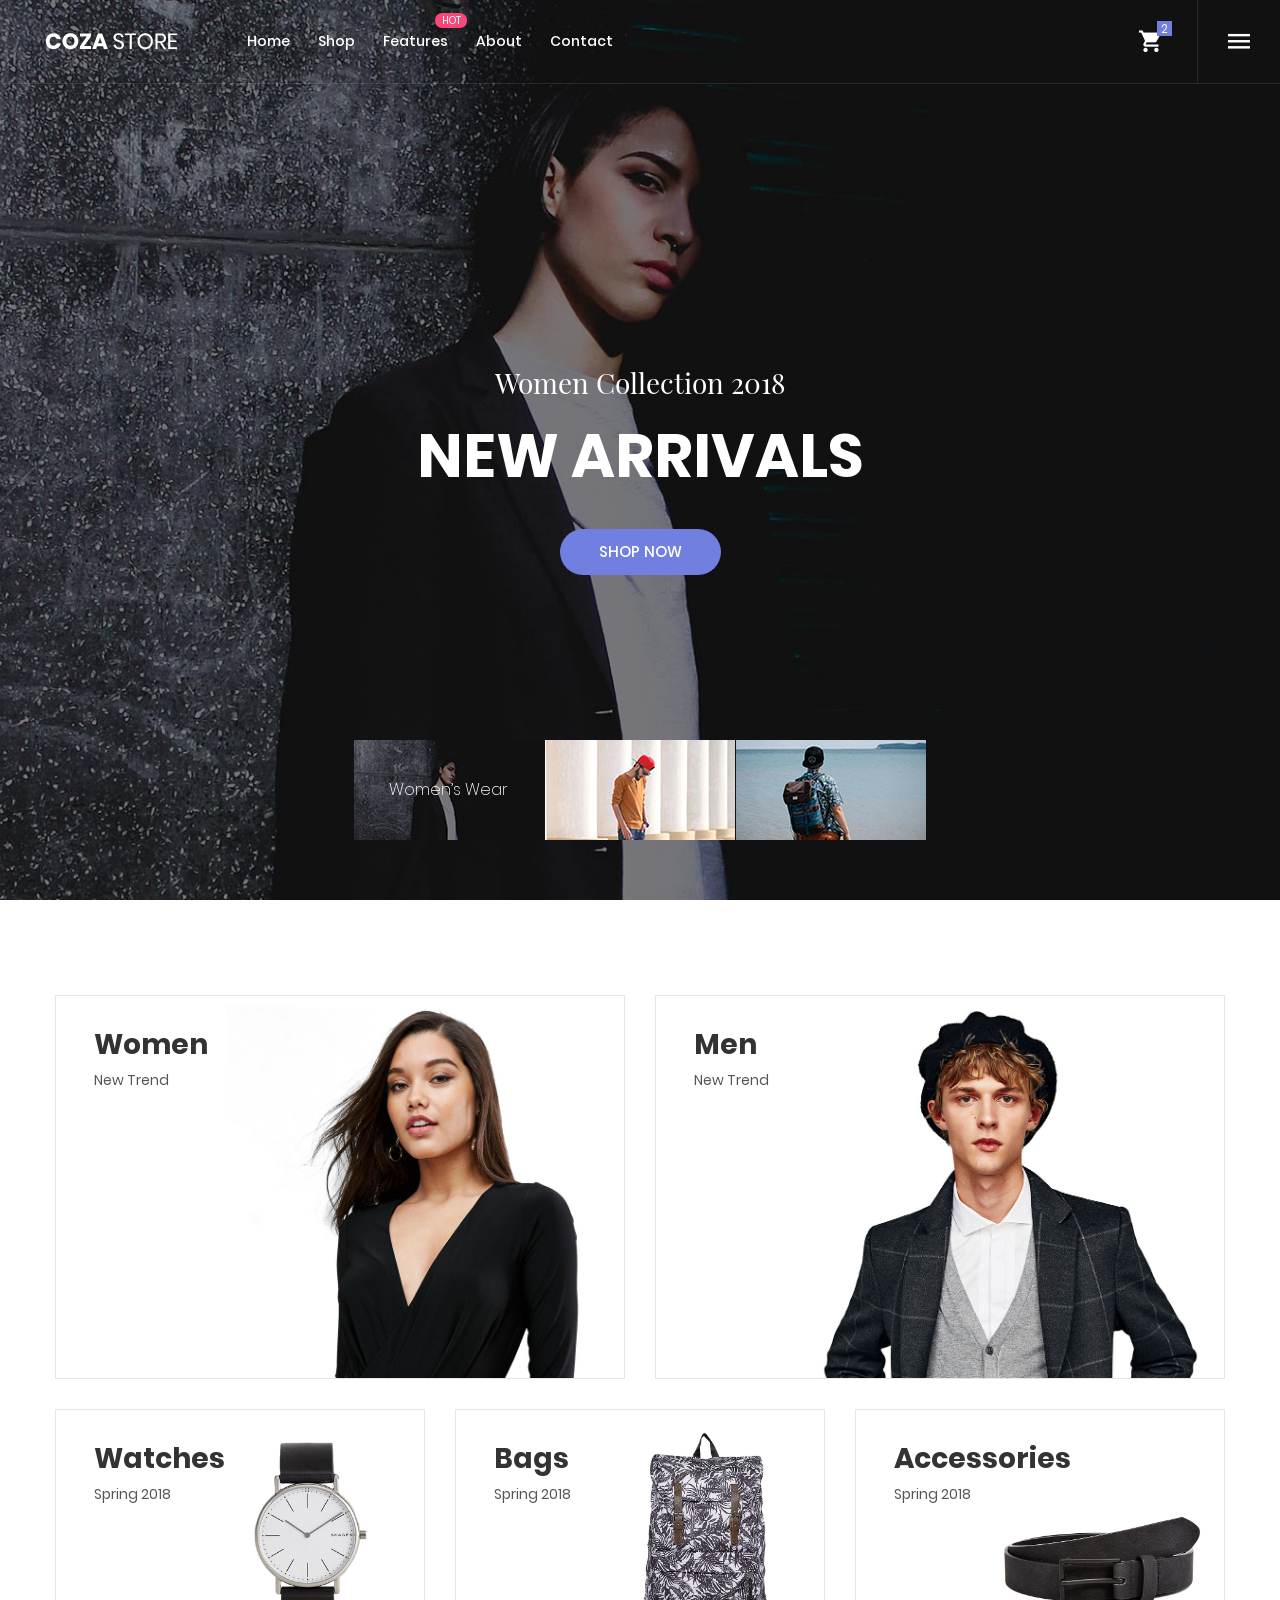
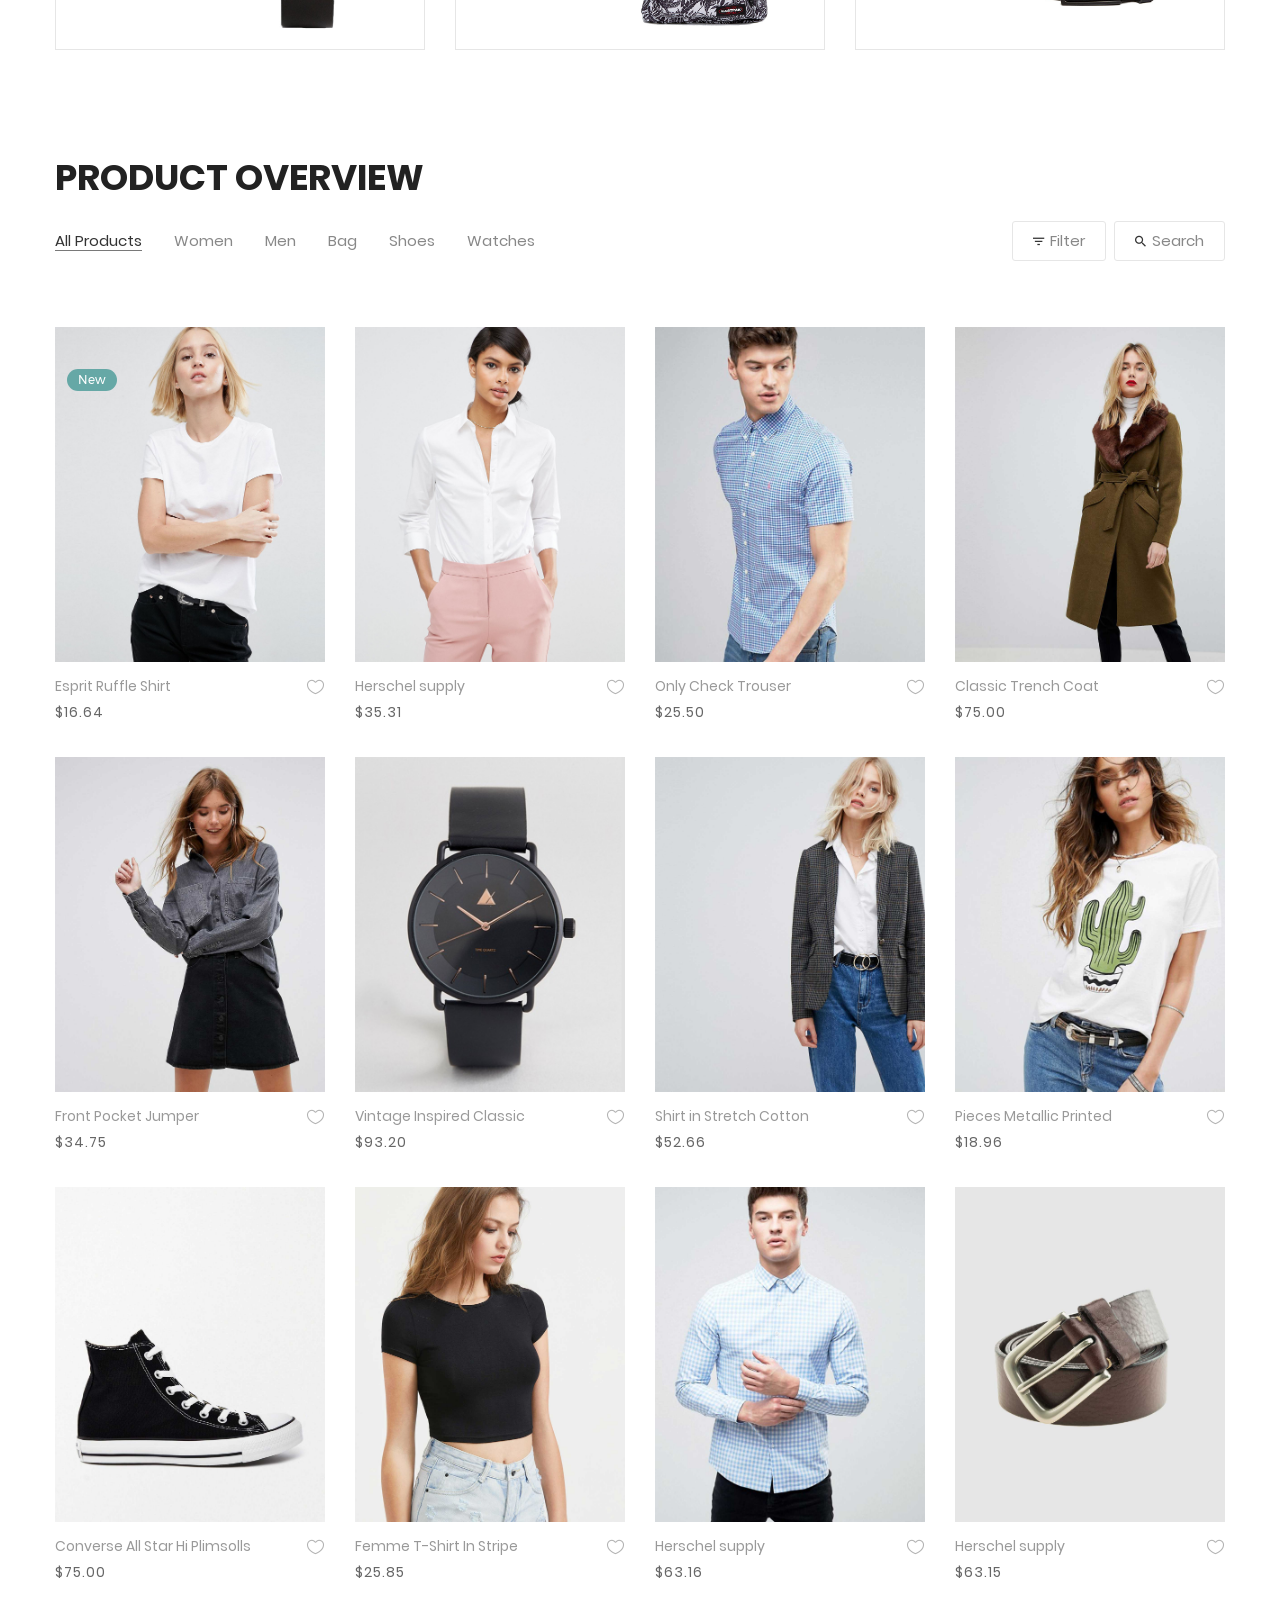
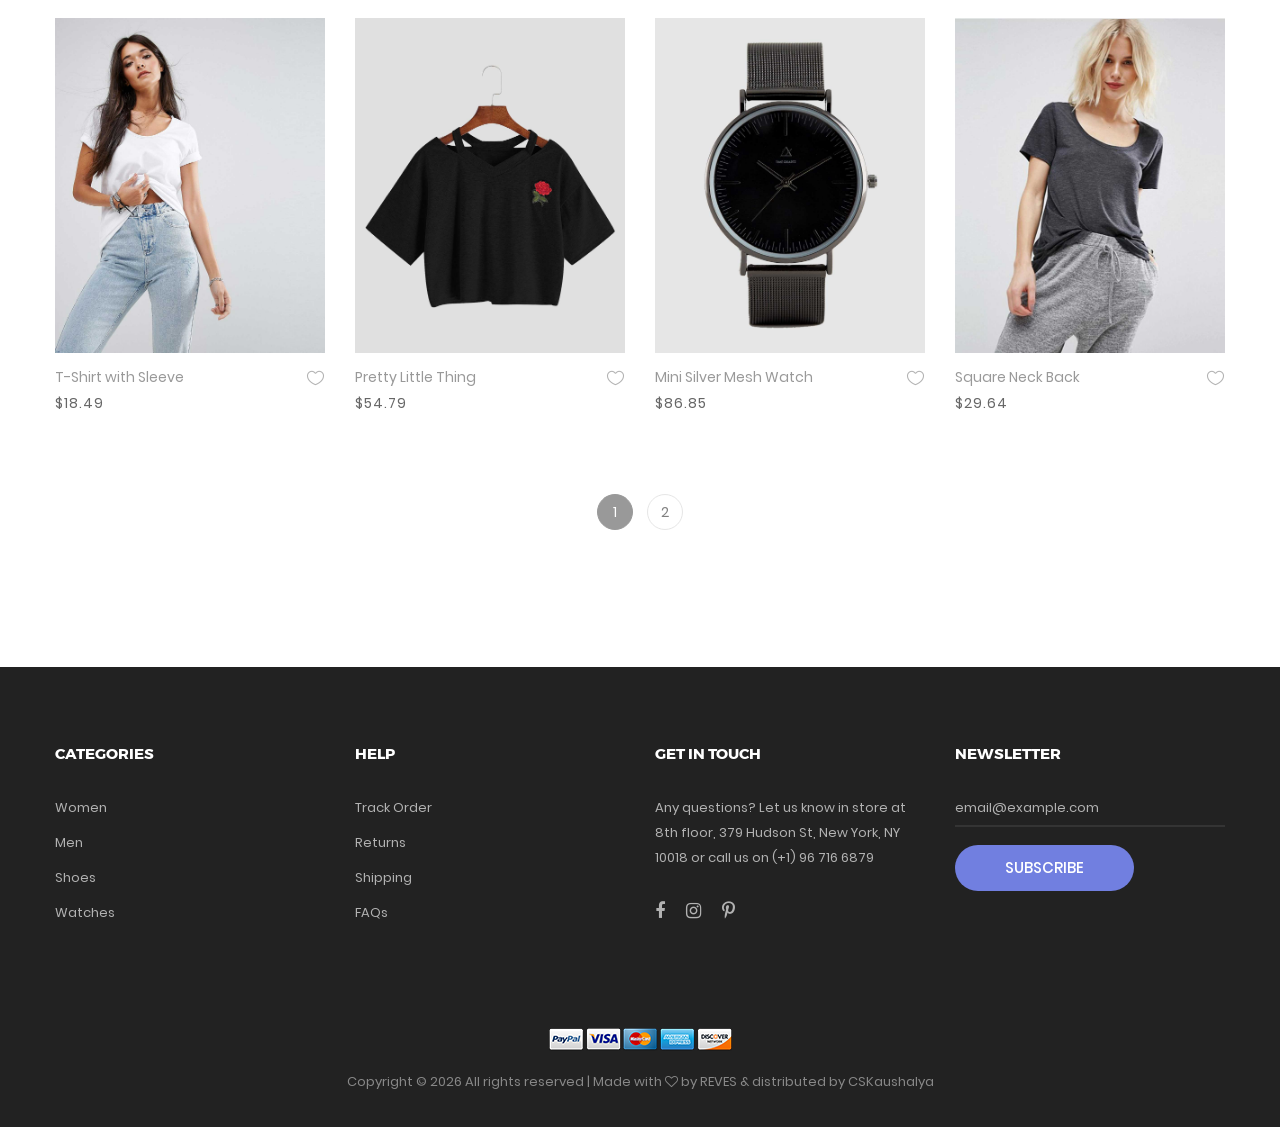
<file: home-03.html>
<!DOCTYPE html>
<html lang="en">

<head>
	<title>Home 03</title>
	<meta charset="UTF-8">
	<meta name="viewport" content="width=device-width, initial-scale=1">
	<!--===============================================================================================-->
	<link rel="icon" type="image/png" href="images/icons/favicon.png" />
	<!--===============================================================================================-->
	<link rel="stylesheet" type="text/css" href="vendor/bootstrap/css/bootstrap.min.css">
	<!--===============================================================================================-->
	<link rel="stylesheet" type="text/css" href="fonts/font-awesome-4.7.0/css/font-awesome.min.css">
	<!--===============================================================================================-->
	<link rel="stylesheet" type="text/css" href="fonts/iconic/css/material-design-iconic-font.min.css">
	<!--===============================================================================================-->
	<link rel="stylesheet" type="text/css" href="fonts/linearicons-v1.0.0/icon-font.min.css">
	<!--===============================================================================================-->
	<link rel="stylesheet" type="text/css" href="vendor/animate/animate.css">
	<!--===============================================================================================-->
	<link rel="stylesheet" type="text/css" href="vendor/css-hamburgers/hamburgers.min.css">
	<!--===============================================================================================-->
	<link rel="stylesheet" type="text/css" href="vendor/animsition/css/animsition.min.css">
	<!--===============================================================================================-->
	<link rel="stylesheet" type="text/css" href="vendor/select2/select2.min.css">
	<!--===============================================================================================-->
	<link rel="stylesheet" type="text/css" href="vendor/daterangepicker/daterangepicker.css">
	<!--===============================================================================================-->
	<link rel="stylesheet" type="text/css" href="vendor/slick/slick.css">
	<!--===============================================================================================-->
	<link rel="stylesheet" type="text/css" href="vendor/MagnificPopup/magnific-popup.css">
	<!--===============================================================================================-->
	<link rel="stylesheet" type="text/css" href="vendor/perfect-scrollbar/perfect-scrollbar.css">
	<!--===============================================================================================-->
	<link rel="stylesheet" type="text/css" href="css/util.css">
	<link rel="stylesheet" type="text/css" href="css/main.css">
	<!--===============================================================================================-->
</head>

<body class="animsition">

	<!-- Header -->
	<header class="header-v3">
		<!-- Header desktop -->
		<div class="container-menu-desktop trans-03">
			<div class="wrap-menu-desktop">
				<nav class="limiter-menu-desktop p-l-45">

					<!-- Logo desktop -->
					<a href="#" class="logo">
						<img src="images/icons/logo-02.png" alt="IMG-LOGO">
					</a>

					<!-- Menu desktop -->
					<div class="menu-desktop">
						<ul class="main-menu">
							<li>
								<a href="index.html">Home</a>
								<ul class="sub-menu">
									<li><a href="index.html">Homepage 1</a></li>
									<li><a href="home-02.html">Homepage 2</a></li>
									<li><a href="home-03.html">Homepage 3</a></li>
								</ul>
							</li>

							<li>
								<a href="product.html">Shop</a>
							</li>

							<li class="label1" data-label1="hot">
								<a href="shoping-cart.html">Features</a>
							</li>

							<li>
								<a href="about.html">About</a>
							</li>

							<li>
								<a href="contact.html">Contact</a>
							</li>
						</ul>
					</div>

					<!-- Icon header -->
					<div class="wrap-icon-header flex-w flex-r-m h-full">
						<div class="flex-c-m h-full p-r-25 bor6">
							<div class="icon-header-item cl0 hov-cl1 trans-04 p-lr-11 icon-header-noti js-show-cart"
								data-notify="2">
								<i class="zmdi zmdi-shopping-cart"></i>
							</div>
						</div>

						<div class="flex-c-m h-full p-lr-19">
							<div class="icon-header-item cl0 hov-cl1 trans-04 p-lr-11 js-show-sidebar">
								<i class="zmdi zmdi-menu"></i>
							</div>
						</div>
					</div>
				</nav>
			</div>
		</div>

		<!-- Header Mobile -->
		<div class="wrap-header-mobile">
			<!-- Logo moblie -->
			<div class="logo-mobile">
				<a href="index.html"><img src="images/icons/logo-01.png" alt="IMG-LOGO"></a>
			</div>

			<!-- Icon header -->
			<div class="wrap-icon-header flex-w flex-r-m h-full m-r-15">
				<div class="flex-c-m h-full p-r-5">
					<div class="icon-header-item cl2 hov-cl1 trans-04 p-lr-11 icon-header-noti js-show-cart"
						data-notify="2">
						<i class="zmdi zmdi-shopping-cart"></i>
					</div>
				</div>
			</div>

			<!-- Button show menu -->
			<div class="btn-show-menu-mobile hamburger hamburger--squeeze">
				<span class="hamburger-box">
					<span class="hamburger-inner"></span>
				</span>
			</div>
		</div>


		<!-- Menu Mobile -->
		<div class="menu-mobile">
			<ul class="main-menu-m">
				<li>
					<a href="index.html">Home</a>
					<ul class="sub-menu-m">
						<li><a href="index.html">Homepage 1</a></li>
						<li><a href="home-02.html">Homepage 2</a></li>
						<li><a href="home-03.html">Homepage 3</a></li>
					</ul>
					<span class="arrow-main-menu-m">
						<i class="fa fa-angle-right" aria-hidden="true"></i>
					</span>
				</li>

				<li>
					<a href="product.html">Shop</a>
				</li>

				<li>
					<a href="shoping-cart.html" class="label1 rs1" data-label1="hot">Features</a>
				</li>

				<li>
					<a href="blog.html">Blog</a>
				</li>

				<li>
					<a href="about.html">About</a>
				</li>

				<li>
					<a href="contact.html">Contact</a>
				</li>
			</ul>
		</div>

		<!-- Modal Search -->
		<div class="modal-search-header flex-c-m trans-04 js-hide-modal-search">
			<button class="flex-c-m btn-hide-modal-search trans-04">
				<i class="zmdi zmdi-close"></i>
			</button>

			<form class="container-search-header">
				<div class="wrap-search-header">
					<input class="plh0" type="text" name="search" placeholder="Search...">

					<button class="flex-c-m trans-04">
						<i class="zmdi zmdi-search"></i>
					</button>
				</div>
			</form>
		</div>
	</header>


	<!-- Sidebar -->
	<aside class="wrap-sidebar js-sidebar">
		<div class="s-full js-hide-sidebar"></div>

		<div class="sidebar flex-col-l p-t-22 p-b-25">
			<div class="flex-r w-full p-b-30 p-r-27">
				<div class="fs-35 lh-10 cl2 p-lr-5 pointer hov-cl1 trans-04 js-hide-sidebar">
					<i class="zmdi zmdi-close"></i>
				</div>
			</div>

			<div class="sidebar-content flex-w w-full p-lr-65 js-pscroll">
				<ul class="sidebar-link w-full">
					<li class="p-b-13">
						<a href="index.html" class="stext-102 cl2 hov-cl1 trans-04">
							Home
						</a>
					</li>

					<li class="p-b-13">
						<a href="#" class="stext-102 cl2 hov-cl1 trans-04">
							My Wishlist
						</a>
					</li>

					<li class="p-b-13">
						<a href="#" class="stext-102 cl2 hov-cl1 trans-04">
							My Account
						</a>
					</li>

					<li class="p-b-13">
						<a href="#" class="stext-102 cl2 hov-cl1 trans-04">
							Track Oder
						</a>
					</li>

					<li class="p-b-13">
						<a href="#" class="stext-102 cl2 hov-cl1 trans-04">
							Refunds
						</a>
					</li>

					<li class="p-b-13">
						<a href="#" class="stext-102 cl2 hov-cl1 trans-04">
							Help & FAQs
						</a>
					</li>
				</ul>

				<div class="sidebar-gallery w-full p-tb-30">
					<span class="mtext-101 cl5">
						@ CozaStore
					</span>

					<div class="flex-w flex-sb p-t-36 gallery-lb">
						<!-- item gallery sidebar -->
						<div class="wrap-item-gallery m-b-10">
							<a class="item-gallery bg-img1" href="images/gallery-01.jpg" data-lightbox="gallery"
								style="background-image: url('images/gallery-01.jpg');"></a>
						</div>

						<!-- item gallery sidebar -->
						<div class="wrap-item-gallery m-b-10">
							<a class="item-gallery bg-img1" href="images/gallery-02.jpg" data-lightbox="gallery"
								style="background-image: url('images/gallery-02.jpg');"></a>
						</div>

						<!-- item gallery sidebar -->
						<div class="wrap-item-gallery m-b-10">
							<a class="item-gallery bg-img1" href="images/gallery-03.jpg" data-lightbox="gallery"
								style="background-image: url('images/gallery-03.jpg');"></a>
						</div>

						<!-- item gallery sidebar -->
						<div class="wrap-item-gallery m-b-10">
							<a class="item-gallery bg-img1" href="images/gallery-04.jpg" data-lightbox="gallery"
								style="background-image: url('images/gallery-04.jpg');"></a>
						</div>

						<!-- item gallery sidebar -->
						<div class="wrap-item-gallery m-b-10">
							<a class="item-gallery bg-img1" href="images/gallery-05.jpg" data-lightbox="gallery"
								style="background-image: url('images/gallery-05.jpg');"></a>
						</div>

						<!-- item gallery sidebar -->
						<div class="wrap-item-gallery m-b-10">
							<a class="item-gallery bg-img1" href="images/gallery-06.jpg" data-lightbox="gallery"
								style="background-image: url('images/gallery-06.jpg');"></a>
						</div>

						<!-- item gallery sidebar -->
						<div class="wrap-item-gallery m-b-10">
							<a class="item-gallery bg-img1" href="images/gallery-07.jpg" data-lightbox="gallery"
								style="background-image: url('images/gallery-07.jpg');"></a>
						</div>

						<!-- item gallery sidebar -->
						<div class="wrap-item-gallery m-b-10">
							<a class="item-gallery bg-img1" href="images/gallery-08.jpg" data-lightbox="gallery"
								style="background-image: url('images/gallery-08.jpg');"></a>
						</div>

						<!-- item gallery sidebar -->
						<div class="wrap-item-gallery m-b-10">
							<a class="item-gallery bg-img1" href="images/gallery-09.jpg" data-lightbox="gallery"
								style="background-image: url('images/gallery-09.jpg');"></a>
						</div>
					</div>
				</div>

				<div class="sidebar-gallery w-full">
					<span class="mtext-101 cl5">
						About Us
					</span>

					<p class="stext-108 cl6 p-t-27">
						Lorem ipsum dolor sit amet, consectetur adipiscing elit. Curabitur maximus vulputate hendrerit.
						Praesent faucibus erat vitae rutrum gravida. Vestibulum tempus mi enim, in molestie sem
						fermentum quis.
					</p>
				</div>
			</div>
		</div>
	</aside>


	<!-- Cart -->
	<div class="wrap-header-cart js-panel-cart">
		<div class="s-full js-hide-cart"></div>

		<div class="header-cart flex-col-l p-l-65 p-r-25">
			<div class="header-cart-title flex-w flex-sb-m p-b-8">
				<span class="mtext-103 cl2">
					Your Cart
				</span>

				<div class="fs-35 lh-10 cl2 p-lr-5 pointer hov-cl1 trans-04 js-hide-cart">
					<i class="zmdi zmdi-close"></i>
				</div>
			</div>

			<div class="header-cart-content flex-w js-pscroll">
				<ul class="header-cart-wrapitem w-full">
					<li class="header-cart-item flex-w flex-t m-b-12">
						<div class="header-cart-item-img">
							<img src="images/item-cart-01.jpg" alt="IMG">
						</div>

						<div class="header-cart-item-txt p-t-8">
							<a href="#" class="header-cart-item-name m-b-18 hov-cl1 trans-04">
								White Shirt Pleat
							</a>

							<span class="header-cart-item-info">
								1 x $19.00
							</span>
						</div>
					</li>

					<li class="header-cart-item flex-w flex-t m-b-12">
						<div class="header-cart-item-img">
							<img src="images/item-cart-02.jpg" alt="IMG">
						</div>

						<div class="header-cart-item-txt p-t-8">
							<a href="#" class="header-cart-item-name m-b-18 hov-cl1 trans-04">
								Converse All Star
							</a>

							<span class="header-cart-item-info">
								1 x $39.00
							</span>
						</div>
					</li>

					<li class="header-cart-item flex-w flex-t m-b-12">
						<div class="header-cart-item-img">
							<img src="images/item-cart-03.jpg" alt="IMG">
						</div>

						<div class="header-cart-item-txt p-t-8">
							<a href="#" class="header-cart-item-name m-b-18 hov-cl1 trans-04">
								Nixon Porter Leather
							</a>

							<span class="header-cart-item-info">
								1 x $17.00
							</span>
						</div>
					</li>
				</ul>

				<div class="w-full">
					<div class="header-cart-total w-full p-tb-40">
						Total: $75.00
					</div>

					<div class="header-cart-buttons flex-w w-full">
						<a href="shoping-cart.html"
							class="flex-c-m stext-101 cl0 size-107 bg3 bor2 hov-btn3 p-lr-15 trans-04 m-r-8 m-b-10">
							View Cart
						</a>

						<a href="shoping-cart.html"
							class="flex-c-m stext-101 cl0 size-107 bg3 bor2 hov-btn3 p-lr-15 trans-04 m-b-10">
							Check Out
						</a>
					</div>
				</div>
			</div>
		</div>
	</div>



	<!-- Slider -->
	<section class="section-slide">
		<div class="wrap-slick1 rs2-slick1">
			<div class="slick1">
				<div class="item-slick1 bg-overlay1" style="background-image: url(images/slide-05.jpg);"
					data-thumb="images/thumb-01.jpg" data-caption="Women’s Wear">
					<div class="container h-full">
						<div class="flex-col-c-m h-full p-t-100 p-b-60 respon5">
							<div class="layer-slick1 animated visible-false" data-appear="fadeInDown" data-delay="0">
								<span class="ltext-202 txt-center cl0 respon2">
									Women Collection 2018
								</span>
							</div>

							<div class="layer-slick1 animated visible-false" data-appear="fadeInUp" data-delay="800">
								<h2 class="ltext-104 txt-center cl0 p-t-22 p-b-40 respon1">
									New arrivals
								</h2>
							</div>

							<div class="layer-slick1 animated visible-false" data-appear="zoomIn" data-delay="1600">
								<a href="product.html"
									class="flex-c-m stext-101 cl0 size-101 bg1 bor1 hov-btn2 p-lr-15 trans-04">
									Shop Now
								</a>
							</div>
						</div>
					</div>
				</div>

				<div class="item-slick1 bg-overlay1" style="background-image: url(images/slide-06.jpg);"
					data-thumb="images/thumb-02.jpg" data-caption="Men’s Wear">
					<div class="container h-full">
						<div class="flex-col-c-m h-full p-t-100 p-b-60 respon5">
							<div class="layer-slick1 animated visible-false" data-appear="rollIn" data-delay="0">
								<span class="ltext-202 txt-center cl0 respon2">
									Men New-Season
								</span>
							</div>

							<div class="layer-slick1 animated visible-false" data-appear="lightSpeedIn"
								data-delay="800">
								<h2 class="ltext-104 txt-center cl0 p-t-22 p-b-40 respon1">
									Jackets & Coats
								</h2>
							</div>

							<div class="layer-slick1 animated visible-false" data-appear="slideInUp" data-delay="1600">
								<a href="product.html"
									class="flex-c-m stext-101 cl0 size-101 bg1 bor1 hov-btn2 p-lr-15 trans-04">
									Shop Now
								</a>
							</div>
						</div>
					</div>
				</div>

				<div class="item-slick1 bg-overlay1" style="background-image: url(images/slide-07.jpg);"
					data-thumb="images/thumb-03.jpg" data-caption="Men’s Wear">
					<div class="container h-full">
						<div class="flex-col-c-m h-full p-t-100 p-b-60 respon5">
							<div class="layer-slick1 animated visible-false" data-appear="rotateInDownLeft"
								data-delay="0">
								<span class="ltext-202 txt-center cl0 respon2">
									Men Collection 2018
								</span>
							</div>

							<div class="layer-slick1 animated visible-false" data-appear="rotateInUpRight"
								data-delay="800">
								<h2 class="ltext-104 txt-center cl0 p-t-22 p-b-40 respon1">
									NEW SEASON
								</h2>
							</div>

							<div class="layer-slick1 animated visible-false" data-appear="rotateIn" data-delay="1600">
								<a href="product.html"
									class="flex-c-m stext-101 cl0 size-101 bg1 bor1 hov-btn2 p-lr-15 trans-04">
									Shop Now
								</a>
							</div>
						</div>
					</div>
				</div>
			</div>

			<div class="wrap-slick1-dots p-lr-10"></div>
		</div>
	</section>


	<!-- Banner -->
	<div class="sec-banner bg0 p-t-95 p-b-55">
		<div class="container">
			<div class="row">
				<div class="col-md-6 p-b-30 m-lr-auto">
					<!-- Block1 -->
					<div class="block1 wrap-pic-w">
						<img src="images/banner-04.jpg" alt="IMG-BANNER">

						<a href="product.html"
							class="block1-txt ab-t-l s-full flex-col-l-sb p-lr-38 p-tb-34 trans-03 respon3">
							<div class="block1-txt-child1 flex-col-l">
								<span class="block1-name ltext-102 trans-04 p-b-8">
									Women
								</span>

								<span class="block1-info stext-102 trans-04">
									New Trend
								</span>
							</div>

							<div class="block1-txt-child2 p-b-4 trans-05">
								<div class="block1-link stext-101 cl0 trans-09">
									Shop Now
								</div>
							</div>
						</a>
					</div>
				</div>

				<div class="col-md-6 p-b-30 m-lr-auto">
					<!-- Block1 -->
					<div class="block1 wrap-pic-w">
						<img src="images/banner-05.jpg" alt="IMG-BANNER">

						<a href="product.html"
							class="block1-txt ab-t-l s-full flex-col-l-sb p-lr-38 p-tb-34 trans-03 respon3">
							<div class="block1-txt-child1 flex-col-l">
								<span class="block1-name ltext-102 trans-04 p-b-8">
									Men
								</span>

								<span class="block1-info stext-102 trans-04">
									New Trend
								</span>
							</div>

							<div class="block1-txt-child2 p-b-4 trans-05">
								<div class="block1-link stext-101 cl0 trans-09">
									Shop Now
								</div>
							</div>
						</a>
					</div>
				</div>

				<div class="col-md-6 col-lg-4 p-b-30 m-lr-auto">
					<!-- Block1 -->
					<div class="block1 wrap-pic-w">
						<img src="images/banner-07.jpg" alt="IMG-BANNER">

						<a href="product.html"
							class="block1-txt ab-t-l s-full flex-col-l-sb p-lr-38 p-tb-34 trans-03 respon3">
							<div class="block1-txt-child1 flex-col-l">
								<span class="block1-name ltext-102 trans-04 p-b-8">
									Watches
								</span>

								<span class="block1-info stext-102 trans-04">
									Spring 2018
								</span>
							</div>

							<div class="block1-txt-child2 p-b-4 trans-05">
								<div class="block1-link stext-101 cl0 trans-09">
									Shop Now
								</div>
							</div>
						</a>
					</div>
				</div>

				<div class="col-md-6 col-lg-4 p-b-30 m-lr-auto">
					<!-- Block1 -->
					<div class="block1 wrap-pic-w">
						<img src="images/banner-08.jpg" alt="IMG-BANNER">

						<a href="product.html"
							class="block1-txt ab-t-l s-full flex-col-l-sb p-lr-38 p-tb-34 trans-03 respon3">
							<div class="block1-txt-child1 flex-col-l">
								<span class="block1-name ltext-102 trans-04 p-b-8">
									Bags
								</span>

								<span class="block1-info stext-102 trans-04">
									Spring 2018
								</span>
							</div>

							<div class="block1-txt-child2 p-b-4 trans-05">
								<div class="block1-link stext-101 cl0 trans-09">
									Shop Now
								</div>
							</div>
						</a>
					</div>
				</div>

				<div class="col-md-6 col-lg-4 p-b-30 m-lr-auto">
					<!-- Block1 -->
					<div class="block1 wrap-pic-w">
						<img src="images/banner-09.jpg" alt="IMG-BANNER">

						<a href="product.html"
							class="block1-txt ab-t-l s-full flex-col-l-sb p-lr-38 p-tb-34 trans-03 respon3">
							<div class="block1-txt-child1 flex-col-l">
								<span class="block1-name ltext-102 trans-04 p-b-8">
									Accessories
								</span>

								<span class="block1-info stext-102 trans-04">
									Spring 2018
								</span>
							</div>

							<div class="block1-txt-child2 p-b-4 trans-05">
								<div class="block1-link stext-101 cl0 trans-09">
									Shop Now
								</div>
							</div>
						</a>
					</div>
				</div>
			</div>
		</div>
	</div>


	<!-- Product -->
	<section class="bg0 p-t-23 p-b-130">
		<div class="container">
			<div class="p-b-10">
				<h3 class="ltext-103 cl5">
					Product Overview
				</h3>
			</div>

			<div class="flex-w flex-sb-m p-b-52">
				<div class="flex-w flex-l-m filter-tope-group m-tb-10">
					<button class="stext-106 cl6 hov1 bor3 trans-04 m-r-32 m-tb-5 how-active1" data-filter="*">
						All Products
					</button>

					<button class="stext-106 cl6 hov1 bor3 trans-04 m-r-32 m-tb-5" data-filter=".women">
						Women
					</button>

					<button class="stext-106 cl6 hov1 bor3 trans-04 m-r-32 m-tb-5" data-filter=".men">
						Men
					</button>

					<button class="stext-106 cl6 hov1 bor3 trans-04 m-r-32 m-tb-5" data-filter=".bag">
						Bag
					</button>

					<button class="stext-106 cl6 hov1 bor3 trans-04 m-r-32 m-tb-5" data-filter=".shoes">
						Shoes
					</button>

					<button class="stext-106 cl6 hov1 bor3 trans-04 m-r-32 m-tb-5" data-filter=".watches">
						Watches
					</button>
				</div>

				<div class="flex-w flex-c-m m-tb-10">
					<div
						class="flex-c-m stext-106 cl6 size-104 bor4 pointer hov-btn3 trans-04 m-r-8 m-tb-4 js-show-filter">
						<i class="icon-filter cl2 m-r-6 fs-15 trans-04 zmdi zmdi-filter-list"></i>
						<i class="icon-close-filter cl2 m-r-6 fs-15 trans-04 zmdi zmdi-close dis-none"></i>
						Filter
					</div>

					<div class="flex-c-m stext-106 cl6 size-105 bor4 pointer hov-btn3 trans-04 m-tb-4 js-show-search">
						<i class="icon-search cl2 m-r-6 fs-15 trans-04 zmdi zmdi-search"></i>
						<i class="icon-close-search cl2 m-r-6 fs-15 trans-04 zmdi zmdi-close dis-none"></i>
						Search
					</div>
				</div>

				<!-- Search product -->
				<div class="dis-none panel-search w-full p-t-10 p-b-15">
					<div class="bor8 dis-flex p-l-15">
						<button class="size-113 flex-c-m fs-16 cl2 hov-cl1 trans-04">
							<i class="zmdi zmdi-search"></i>
						</button>

						<input class="mtext-107 cl2 size-114 plh2 p-r-15" type="text" name="search-product"
							placeholder="Search">
					</div>
				</div>

				<!-- Filter -->
				<div class="dis-none panel-filter w-full p-t-10">
					<div class="wrap-filter flex-w bg6 w-full p-lr-40 p-t-27 p-lr-15-sm">
						<div class="filter-col1 p-r-15 p-b-27">
							<div class="mtext-102 cl2 p-b-15">
								Sort By
							</div>

							<ul>
								<li class="p-b-6">
									<a href="#" class="filter-link stext-106 trans-04">
										Default
									</a>
								</li>

								<li class="p-b-6">
									<a href="#" class="filter-link stext-106 trans-04">
										Popularity
									</a>
								</li>

								<li class="p-b-6">
									<a href="#" class="filter-link stext-106 trans-04">
										Average rating
									</a>
								</li>

								<li class="p-b-6">
									<a href="#" class="filter-link stext-106 trans-04 filter-link-active">
										Newness
									</a>
								</li>

								<li class="p-b-6">
									<a href="#" class="filter-link stext-106 trans-04">
										Price: Low to High
									</a>
								</li>

								<li class="p-b-6">
									<a href="#" class="filter-link stext-106 trans-04">
										Price: High to Low
									</a>
								</li>
							</ul>
						</div>

						<div class="filter-col2 p-r-15 p-b-27">
							<div class="mtext-102 cl2 p-b-15">
								Price
							</div>

							<ul>
								<li class="p-b-6">
									<a href="#" class="filter-link stext-106 trans-04 filter-link-active">
										All
									</a>
								</li>

								<li class="p-b-6">
									<a href="#" class="filter-link stext-106 trans-04">
										$0.00 - $50.00
									</a>
								</li>

								<li class="p-b-6">
									<a href="#" class="filter-link stext-106 trans-04">
										$50.00 - $100.00
									</a>
								</li>

								<li class="p-b-6">
									<a href="#" class="filter-link stext-106 trans-04">
										$100.00 - $150.00
									</a>
								</li>

								<li class="p-b-6">
									<a href="#" class="filter-link stext-106 trans-04">
										$150.00 - $200.00
									</a>
								</li>

								<li class="p-b-6">
									<a href="#" class="filter-link stext-106 trans-04">
										$200.00+
									</a>
								</li>
							</ul>
						</div>

						<div class="filter-col3 p-r-15 p-b-27">
							<div class="mtext-102 cl2 p-b-15">
								Color
							</div>

							<ul>
								<li class="p-b-6">
									<span class="fs-15 lh-12 m-r-6" style="color: #222;">
										<i class="zmdi zmdi-circle"></i>
									</span>

									<a href="#" class="filter-link stext-106 trans-04">
										Black
									</a>
								</li>

								<li class="p-b-6">
									<span class="fs-15 lh-12 m-r-6" style="color: #4272d7;">
										<i class="zmdi zmdi-circle"></i>
									</span>

									<a href="#" class="filter-link stext-106 trans-04 filter-link-active">
										Blue
									</a>
								</li>

								<li class="p-b-6">
									<span class="fs-15 lh-12 m-r-6" style="color: #b3b3b3;">
										<i class="zmdi zmdi-circle"></i>
									</span>

									<a href="#" class="filter-link stext-106 trans-04">
										Grey
									</a>
								</li>

								<li class="p-b-6">
									<span class="fs-15 lh-12 m-r-6" style="color: #00ad5f;">
										<i class="zmdi zmdi-circle"></i>
									</span>

									<a href="#" class="filter-link stext-106 trans-04">
										Green
									</a>
								</li>

								<li class="p-b-6">
									<span class="fs-15 lh-12 m-r-6" style="color: #fa4251;">
										<i class="zmdi zmdi-circle"></i>
									</span>

									<a href="#" class="filter-link stext-106 trans-04">
										Red
									</a>
								</li>

								<li class="p-b-6">
									<span class="fs-15 lh-12 m-r-6" style="color: #aaa;">
										<i class="zmdi zmdi-circle-o"></i>
									</span>

									<a href="#" class="filter-link stext-106 trans-04">
										White
									</a>
								</li>
							</ul>
						</div>

						<div class="filter-col4 p-b-27">
							<div class="mtext-102 cl2 p-b-15">
								Tags
							</div>

							<div class="flex-w p-t-4 m-r--5">
								<a href="#"
									class="flex-c-m stext-107 cl6 size-301 bor7 p-lr-15 hov-tag1 trans-04 m-r-5 m-b-5">
									Fashion
								</a>

								<a href="#"
									class="flex-c-m stext-107 cl6 size-301 bor7 p-lr-15 hov-tag1 trans-04 m-r-5 m-b-5">
									Lifestyle
								</a>

								<a href="#"
									class="flex-c-m stext-107 cl6 size-301 bor7 p-lr-15 hov-tag1 trans-04 m-r-5 m-b-5">
									Denim
								</a>

								<a href="#"
									class="flex-c-m stext-107 cl6 size-301 bor7 p-lr-15 hov-tag1 trans-04 m-r-5 m-b-5">
									Streetstyle
								</a>

								<a href="#"
									class="flex-c-m stext-107 cl6 size-301 bor7 p-lr-15 hov-tag1 trans-04 m-r-5 m-b-5">
									Crafts
								</a>
							</div>
						</div>
					</div>
				</div>
			</div>

			<div class="row isotope-grid">
				<div class="col-sm-6 col-md-4 col-lg-3 p-b-35 isotope-item women">
					<!-- Block2 -->
					<div class="block2">
						<div class="block2-pic hov-img0 label-new" data-label="New">
							<img src="images/product-01.jpg" alt="IMG-PRODUCT">

							<a href="#"
								class="block2-btn flex-c-m stext-103 cl2 size-102 bg0 bor2 hov-btn1 p-lr-15 trans-04 js-show-modal1">
								Quick View
							</a>
						</div>

						<div class="block2-txt flex-w flex-t p-t-14">
							<div class="block2-txt-child1 flex-col-l ">
								<a href="product-detail.html" class="stext-104 cl4 hov-cl1 trans-04 js-name-b2 p-b-6">
									Esprit Ruffle Shirt
								</a>

								<span class="stext-105 cl3">
									$16.64
								</span>
							</div>

							<div class="block2-txt-child2 flex-r p-t-3">
								<a href="#" class="btn-addwish-b2 dis-block pos-relative js-addwish-b2">
									<img class="icon-heart1 dis-block trans-04" src="images/icons/icon-heart-01.png"
										alt="ICON">
									<img class="icon-heart2 dis-block trans-04 ab-t-l"
										src="images/icons/icon-heart-02.png" alt="ICON">
								</a>
							</div>
						</div>
					</div>
				</div>

				<div class="col-sm-6 col-md-4 col-lg-3 p-b-35 isotope-item women">
					<!-- Block2 -->
					<div class="block2">
						<div class="block2-pic hov-img0">
							<img src="images/product-02.jpg" alt="IMG-PRODUCT">

							<a href="#"
								class="block2-btn flex-c-m stext-103 cl2 size-102 bg0 bor2 hov-btn1 p-lr-15 trans-04 js-show-modal1">
								Quick View
							</a>
						</div>

						<div class="block2-txt flex-w flex-t p-t-14">
							<div class="block2-txt-child1 flex-col-l ">
								<a href="product-detail.html" class="stext-104 cl4 hov-cl1 trans-04 js-name-b2 p-b-6">
									Herschel supply
								</a>

								<span class="stext-105 cl3">
									$35.31
								</span>
							</div>

							<div class="block2-txt-child2 flex-r p-t-3">
								<a href="#" class="btn-addwish-b2 dis-block pos-relative js-addwish-b2">
									<img class="icon-heart1 dis-block trans-04" src="images/icons/icon-heart-01.png"
										alt="ICON">
									<img class="icon-heart2 dis-block trans-04 ab-t-l"
										src="images/icons/icon-heart-02.png" alt="ICON">
								</a>
							</div>
						</div>
					</div>
				</div>

				<div class="col-sm-6 col-md-4 col-lg-3 p-b-35 isotope-item men">
					<!-- Block2 -->
					<div class="block2">
						<div class="block2-pic hov-img0">
							<img src="images/product-03.jpg" alt="IMG-PRODUCT">

							<a href="#"
								class="block2-btn flex-c-m stext-103 cl2 size-102 bg0 bor2 hov-btn1 p-lr-15 trans-04 js-show-modal1">
								Quick View
							</a>
						</div>

						<div class="block2-txt flex-w flex-t p-t-14">
							<div class="block2-txt-child1 flex-col-l ">
								<a href="product-detail.html" class="stext-104 cl4 hov-cl1 trans-04 js-name-b2 p-b-6">
									Only Check Trouser
								</a>

								<span class="stext-105 cl3">
									$25.50
								</span>
							</div>

							<div class="block2-txt-child2 flex-r p-t-3">
								<a href="#" class="btn-addwish-b2 dis-block pos-relative js-addwish-b2">
									<img class="icon-heart1 dis-block trans-04" src="images/icons/icon-heart-01.png"
										alt="ICON">
									<img class="icon-heart2 dis-block trans-04 ab-t-l"
										src="images/icons/icon-heart-02.png" alt="ICON">
								</a>
							</div>
						</div>
					</div>
				</div>

				<div class="col-sm-6 col-md-4 col-lg-3 p-b-35 isotope-item women">
					<!-- Block2 -->
					<div class="block2">
						<div class="block2-pic hov-img0">
							<img src="images/product-04.jpg" alt="IMG-PRODUCT">

							<a href="#"
								class="block2-btn flex-c-m stext-103 cl2 size-102 bg0 bor2 hov-btn1 p-lr-15 trans-04 js-show-modal1">
								Quick View
							</a>
						</div>

						<div class="block2-txt flex-w flex-t p-t-14">
							<div class="block2-txt-child1 flex-col-l ">
								<a href="product-detail.html" class="stext-104 cl4 hov-cl1 trans-04 js-name-b2 p-b-6">
									Classic Trench Coat
								</a>

								<span class="stext-105 cl3">
									$75.00
								</span>
							</div>

							<div class="block2-txt-child2 flex-r p-t-3">
								<a href="#" class="btn-addwish-b2 dis-block pos-relative js-addwish-b2">
									<img class="icon-heart1 dis-block trans-04" src="images/icons/icon-heart-01.png"
										alt="ICON">
									<img class="icon-heart2 dis-block trans-04 ab-t-l"
										src="images/icons/icon-heart-02.png" alt="ICON">
								</a>
							</div>
						</div>
					</div>
				</div>

				<div class="col-sm-6 col-md-4 col-lg-3 p-b-35 isotope-item women">
					<!-- Block2 -->
					<div class="block2">
						<div class="block2-pic hov-img0">
							<img src="images/product-05.jpg" alt="IMG-PRODUCT">

							<a href="#"
								class="block2-btn flex-c-m stext-103 cl2 size-102 bg0 bor2 hov-btn1 p-lr-15 trans-04 js-show-modal1">
								Quick View
							</a>
						</div>

						<div class="block2-txt flex-w flex-t p-t-14">
							<div class="block2-txt-child1 flex-col-l ">
								<a href="product-detail.html" class="stext-104 cl4 hov-cl1 trans-04 js-name-b2 p-b-6">
									Front Pocket Jumper
								</a>

								<span class="stext-105 cl3">
									$34.75
								</span>
							</div>

							<div class="block2-txt-child2 flex-r p-t-3">
								<a href="#" class="btn-addwish-b2 dis-block pos-relative js-addwish-b2">
									<img class="icon-heart1 dis-block trans-04" src="images/icons/icon-heart-01.png"
										alt="ICON">
									<img class="icon-heart2 dis-block trans-04 ab-t-l"
										src="images/icons/icon-heart-02.png" alt="ICON">
								</a>
							</div>
						</div>
					</div>
				</div>

				<div class="col-sm-6 col-md-4 col-lg-3 p-b-35 isotope-item watches">
					<!-- Block2 -->
					<div class="block2">
						<div class="block2-pic hov-img0">
							<img src="images/product-06.jpg" alt="IMG-PRODUCT">

							<a href="#"
								class="block2-btn flex-c-m stext-103 cl2 size-102 bg0 bor2 hov-btn1 p-lr-15 trans-04 js-show-modal1">
								Quick View
							</a>
						</div>

						<div class="block2-txt flex-w flex-t p-t-14">
							<div class="block2-txt-child1 flex-col-l ">
								<a href="product-detail.html" class="stext-104 cl4 hov-cl1 trans-04 js-name-b2 p-b-6">
									Vintage Inspired Classic
								</a>

								<span class="stext-105 cl3">
									$93.20
								</span>
							</div>

							<div class="block2-txt-child2 flex-r p-t-3">
								<a href="#" class="btn-addwish-b2 dis-block pos-relative js-addwish-b2">
									<img class="icon-heart1 dis-block trans-04" src="images/icons/icon-heart-01.png"
										alt="ICON">
									<img class="icon-heart2 dis-block trans-04 ab-t-l"
										src="images/icons/icon-heart-02.png" alt="ICON">
								</a>
							</div>
						</div>
					</div>
				</div>

				<div class="col-sm-6 col-md-4 col-lg-3 p-b-35 isotope-item women">
					<!-- Block2 -->
					<div class="block2">
						<div class="block2-pic hov-img0">
							<img src="images/product-07.jpg" alt="IMG-PRODUCT">

							<a href="#"
								class="block2-btn flex-c-m stext-103 cl2 size-102 bg0 bor2 hov-btn1 p-lr-15 trans-04 js-show-modal1">
								Quick View
							</a>
						</div>

						<div class="block2-txt flex-w flex-t p-t-14">
							<div class="block2-txt-child1 flex-col-l ">
								<a href="product-detail.html" class="stext-104 cl4 hov-cl1 trans-04 js-name-b2 p-b-6">
									Shirt in Stretch Cotton
								</a>

								<span class="stext-105 cl3">
									$52.66
								</span>
							</div>

							<div class="block2-txt-child2 flex-r p-t-3">
								<a href="#" class="btn-addwish-b2 dis-block pos-relative js-addwish-b2">
									<img class="icon-heart1 dis-block trans-04" src="images/icons/icon-heart-01.png"
										alt="ICON">
									<img class="icon-heart2 dis-block trans-04 ab-t-l"
										src="images/icons/icon-heart-02.png" alt="ICON">
								</a>
							</div>
						</div>
					</div>
				</div>

				<div class="col-sm-6 col-md-4 col-lg-3 p-b-35 isotope-item women">
					<!-- Block2 -->
					<div class="block2">
						<div class="block2-pic hov-img0">
							<img src="images/product-08.jpg" alt="IMG-PRODUCT">

							<a href="#"
								class="block2-btn flex-c-m stext-103 cl2 size-102 bg0 bor2 hov-btn1 p-lr-15 trans-04 js-show-modal1">
								Quick View
							</a>
						</div>

						<div class="block2-txt flex-w flex-t p-t-14">
							<div class="block2-txt-child1 flex-col-l ">
								<a href="product-detail.html" class="stext-104 cl4 hov-cl1 trans-04 js-name-b2 p-b-6">
									Pieces Metallic Printed
								</a>

								<span class="stext-105 cl3">
									$18.96
								</span>
							</div>

							<div class="block2-txt-child2 flex-r p-t-3">
								<a href="#" class="btn-addwish-b2 dis-block pos-relative js-addwish-b2">
									<img class="icon-heart1 dis-block trans-04" src="images/icons/icon-heart-01.png"
										alt="ICON">
									<img class="icon-heart2 dis-block trans-04 ab-t-l"
										src="images/icons/icon-heart-02.png" alt="ICON">
								</a>
							</div>
						</div>
					</div>
				</div>

				<div class="col-sm-6 col-md-4 col-lg-3 p-b-35 isotope-item shoes">
					<!-- Block2 -->
					<div class="block2">
						<div class="block2-pic hov-img0">
							<img src="images/product-09.jpg" alt="IMG-PRODUCT">

							<a href="#"
								class="block2-btn flex-c-m stext-103 cl2 size-102 bg0 bor2 hov-btn1 p-lr-15 trans-04 js-show-modal1">
								Quick View
							</a>
						</div>

						<div class="block2-txt flex-w flex-t p-t-14">
							<div class="block2-txt-child1 flex-col-l ">
								<a href="product-detail.html" class="stext-104 cl4 hov-cl1 trans-04 js-name-b2 p-b-6">
									Converse All Star Hi Plimsolls
								</a>

								<span class="stext-105 cl3">
									$75.00
								</span>
							</div>

							<div class="block2-txt-child2 flex-r p-t-3">
								<a href="#" class="btn-addwish-b2 dis-block pos-relative js-addwish-b2">
									<img class="icon-heart1 dis-block trans-04" src="images/icons/icon-heart-01.png"
										alt="ICON">
									<img class="icon-heart2 dis-block trans-04 ab-t-l"
										src="images/icons/icon-heart-02.png" alt="ICON">
								</a>
							</div>
						</div>
					</div>
				</div>

				<div class="col-sm-6 col-md-4 col-lg-3 p-b-35 isotope-item women">
					<!-- Block2 -->
					<div class="block2">
						<div class="block2-pic hov-img0">
							<img src="images/product-10.jpg" alt="IMG-PRODUCT">

							<a href="#"
								class="block2-btn flex-c-m stext-103 cl2 size-102 bg0 bor2 hov-btn1 p-lr-15 trans-04 js-show-modal1">
								Quick View
							</a>
						</div>

						<div class="block2-txt flex-w flex-t p-t-14">
							<div class="block2-txt-child1 flex-col-l ">
								<a href="product-detail.html" class="stext-104 cl4 hov-cl1 trans-04 js-name-b2 p-b-6">
									Femme T-Shirt In Stripe
								</a>

								<span class="stext-105 cl3">
									$25.85
								</span>
							</div>

							<div class="block2-txt-child2 flex-r p-t-3">
								<a href="#" class="btn-addwish-b2 dis-block pos-relative js-addwish-b2">
									<img class="icon-heart1 dis-block trans-04" src="images/icons/icon-heart-01.png"
										alt="ICON">
									<img class="icon-heart2 dis-block trans-04 ab-t-l"
										src="images/icons/icon-heart-02.png" alt="ICON">
								</a>
							</div>
						</div>
					</div>
				</div>

				<div class="col-sm-6 col-md-4 col-lg-3 p-b-35 isotope-item men">
					<!-- Block2 -->
					<div class="block2">
						<div class="block2-pic hov-img0">
							<img src="images/product-11.jpg" alt="IMG-PRODUCT">

							<a href="#"
								class="block2-btn flex-c-m stext-103 cl2 size-102 bg0 bor2 hov-btn1 p-lr-15 trans-04 js-show-modal1">
								Quick View
							</a>
						</div>

						<div class="block2-txt flex-w flex-t p-t-14">
							<div class="block2-txt-child1 flex-col-l ">
								<a href="product-detail.html" class="stext-104 cl4 hov-cl1 trans-04 js-name-b2 p-b-6">
									Herschel supply
								</a>

								<span class="stext-105 cl3">
									$63.16
								</span>
							</div>

							<div class="block2-txt-child2 flex-r p-t-3">
								<a href="#" class="btn-addwish-b2 dis-block pos-relative js-addwish-b2">
									<img class="icon-heart1 dis-block trans-04" src="images/icons/icon-heart-01.png"
										alt="ICON">
									<img class="icon-heart2 dis-block trans-04 ab-t-l"
										src="images/icons/icon-heart-02.png" alt="ICON">
								</a>
							</div>
						</div>
					</div>
				</div>

				<div class="col-sm-6 col-md-4 col-lg-3 p-b-35 isotope-item men">
					<!-- Block2 -->
					<div class="block2">
						<div class="block2-pic hov-img0">
							<img src="images/product-12.jpg" alt="IMG-PRODUCT">

							<a href="#"
								class="block2-btn flex-c-m stext-103 cl2 size-102 bg0 bor2 hov-btn1 p-lr-15 trans-04 js-show-modal1">
								Quick View
							</a>
						</div>

						<div class="block2-txt flex-w flex-t p-t-14">
							<div class="block2-txt-child1 flex-col-l ">
								<a href="product-detail.html" class="stext-104 cl4 hov-cl1 trans-04 js-name-b2 p-b-6">
									Herschel supply
								</a>

								<span class="stext-105 cl3">
									$63.15
								</span>
							</div>

							<div class="block2-txt-child2 flex-r p-t-3">
								<a href="#" class="btn-addwish-b2 dis-block pos-relative js-addwish-b2">
									<img class="icon-heart1 dis-block trans-04" src="images/icons/icon-heart-01.png"
										alt="ICON">
									<img class="icon-heart2 dis-block trans-04 ab-t-l"
										src="images/icons/icon-heart-02.png" alt="ICON">
								</a>
							</div>
						</div>
					</div>
				</div>

				<div class="col-sm-6 col-md-4 col-lg-3 p-b-35 isotope-item women">
					<!-- Block2 -->
					<div class="block2">
						<div class="block2-pic hov-img0">
							<img src="images/product-13.jpg" alt="IMG-PRODUCT">

							<a href="#"
								class="block2-btn flex-c-m stext-103 cl2 size-102 bg0 bor2 hov-btn1 p-lr-15 trans-04 js-show-modal1">
								Quick View
							</a>
						</div>

						<div class="block2-txt flex-w flex-t p-t-14">
							<div class="block2-txt-child1 flex-col-l ">
								<a href="product-detail.html" class="stext-104 cl4 hov-cl1 trans-04 js-name-b2 p-b-6">
									T-Shirt with Sleeve
								</a>

								<span class="stext-105 cl3">
									$18.49
								</span>
							</div>

							<div class="block2-txt-child2 flex-r p-t-3">
								<a href="#" class="btn-addwish-b2 dis-block pos-relative js-addwish-b2">
									<img class="icon-heart1 dis-block trans-04" src="images/icons/icon-heart-01.png"
										alt="ICON">
									<img class="icon-heart2 dis-block trans-04 ab-t-l"
										src="images/icons/icon-heart-02.png" alt="ICON">
								</a>
							</div>
						</div>
					</div>
				</div>

				<div class="col-sm-6 col-md-4 col-lg-3 p-b-35 isotope-item women">
					<!-- Block2 -->
					<div class="block2">
						<div class="block2-pic hov-img0">
							<img src="images/product-14.jpg" alt="IMG-PRODUCT">

							<a href="#"
								class="block2-btn flex-c-m stext-103 cl2 size-102 bg0 bor2 hov-btn1 p-lr-15 trans-04 js-show-modal1">
								Quick View
							</a>
						</div>

						<div class="block2-txt flex-w flex-t p-t-14">
							<div class="block2-txt-child1 flex-col-l ">
								<a href="product-detail.html" class="stext-104 cl4 hov-cl1 trans-04 js-name-b2 p-b-6">
									Pretty Little Thing
								</a>

								<span class="stext-105 cl3">
									$54.79
								</span>
							</div>

							<div class="block2-txt-child2 flex-r p-t-3">
								<a href="#" class="btn-addwish-b2 dis-block pos-relative js-addwish-b2">
									<img class="icon-heart1 dis-block trans-04" src="images/icons/icon-heart-01.png"
										alt="ICON">
									<img class="icon-heart2 dis-block trans-04 ab-t-l"
										src="images/icons/icon-heart-02.png" alt="ICON">
								</a>
							</div>
						</div>
					</div>
				</div>

				<div class="col-sm-6 col-md-4 col-lg-3 p-b-35 isotope-item watches">
					<!-- Block2 -->
					<div class="block2">
						<div class="block2-pic hov-img0">
							<img src="images/product-15.jpg" alt="IMG-PRODUCT">

							<a href="#"
								class="block2-btn flex-c-m stext-103 cl2 size-102 bg0 bor2 hov-btn1 p-lr-15 trans-04 js-show-modal1">
								Quick View
							</a>
						</div>

						<div class="block2-txt flex-w flex-t p-t-14">
							<div class="block2-txt-child1 flex-col-l ">
								<a href="product-detail.html" class="stext-104 cl4 hov-cl1 trans-04 js-name-b2 p-b-6">
									Mini Silver Mesh Watch
								</a>

								<span class="stext-105 cl3">
									$86.85
								</span>
							</div>

							<div class="block2-txt-child2 flex-r p-t-3">
								<a href="#" class="btn-addwish-b2 dis-block pos-relative js-addwish-b2">
									<img class="icon-heart1 dis-block trans-04" src="images/icons/icon-heart-01.png"
										alt="ICON">
									<img class="icon-heart2 dis-block trans-04 ab-t-l"
										src="images/icons/icon-heart-02.png" alt="ICON">
								</a>
							</div>
						</div>
					</div>
				</div>

				<div class="col-sm-6 col-md-4 col-lg-3 p-b-35 isotope-item women">
					<!-- Block2 -->
					<div class="block2">
						<div class="block2-pic hov-img0">
							<img src="images/product-16.jpg" alt="IMG-PRODUCT">

							<a href="#"
								class="block2-btn flex-c-m stext-103 cl2 size-102 bg0 bor2 hov-btn1 p-lr-15 trans-04 js-show-modal1">
								Quick View
							</a>
						</div>

						<div class="block2-txt flex-w flex-t p-t-14">
							<div class="block2-txt-child1 flex-col-l ">
								<a href="product-detail.html" class="stext-104 cl4 hov-cl1 trans-04 js-name-b2 p-b-6">
									Square Neck Back
								</a>

								<span class="stext-105 cl3">
									$29.64
								</span>
							</div>

							<div class="block2-txt-child2 flex-r p-t-3">
								<a href="#" class="btn-addwish-b2 dis-block pos-relative js-addwish-b2">
									<img class="icon-heart1 dis-block trans-04" src="images/icons/icon-heart-01.png"
										alt="ICON">
									<img class="icon-heart2 dis-block trans-04 ab-t-l"
										src="images/icons/icon-heart-02.png" alt="ICON">
								</a>
							</div>
						</div>
					</div>
				</div>
			</div>

			<!-- Pagination -->
			<div class="flex-c-m flex-w w-full p-t-38">
				<a href="#" class="flex-c-m how-pagination1 trans-04 m-all-7 active-pagination1">
					1
				</a>

				<a href="#" class="flex-c-m how-pagination1 trans-04 m-all-7">
					2
				</a>
			</div>
		</div>
	</section>


	<!-- Footer -->
	<footer class="bg3 p-t-75 p-b-32">
		<div class="container">
			<div class="row">
				<div class="col-sm-6 col-lg-3 p-b-50">
					<h4 class="stext-301 cl0 p-b-30">
						Categories
					</h4>

					<ul>
						<li class="p-b-10">
							<a href="#" class="stext-107 cl7 hov-cl1 trans-04">
								Women
							</a>
						</li>

						<li class="p-b-10">
							<a href="#" class="stext-107 cl7 hov-cl1 trans-04">
								Men
							</a>
						</li>

						<li class="p-b-10">
							<a href="#" class="stext-107 cl7 hov-cl1 trans-04">
								Shoes
							</a>
						</li>

						<li class="p-b-10">
							<a href="#" class="stext-107 cl7 hov-cl1 trans-04">
								Watches
							</a>
						</li>
					</ul>
				</div>

				<div class="col-sm-6 col-lg-3 p-b-50">
					<h4 class="stext-301 cl0 p-b-30">
						Help
					</h4>

					<ul>
						<li class="p-b-10">
							<a href="#" class="stext-107 cl7 hov-cl1 trans-04">
								Track Order
							</a>
						</li>

						<li class="p-b-10">
							<a href="#" class="stext-107 cl7 hov-cl1 trans-04">
								Returns
							</a>
						</li>

						<li class="p-b-10">
							<a href="#" class="stext-107 cl7 hov-cl1 trans-04">
								Shipping
							</a>
						</li>

						<li class="p-b-10">
							<a href="#" class="stext-107 cl7 hov-cl1 trans-04">
								FAQs
							</a>
						</li>
					</ul>
				</div>

				<div class="col-sm-6 col-lg-3 p-b-50">
					<h4 class="stext-301 cl0 p-b-30">
						GET IN TOUCH
					</h4>

					<p class="stext-107 cl7 size-201">
						Any questions? Let us know in store at 8th floor, 379 Hudson St, New York, NY 10018 or call us
						on (+1) 96 716 6879
					</p>

					<div class="p-t-27">
						<a href="#" class="fs-18 cl7 hov-cl1 trans-04 m-r-16">
							<i class="fa fa-facebook"></i>
						</a>

						<a href="#" class="fs-18 cl7 hov-cl1 trans-04 m-r-16">
							<i class="fa fa-instagram"></i>
						</a>

						<a href="#" class="fs-18 cl7 hov-cl1 trans-04 m-r-16">
							<i class="fa fa-pinterest-p"></i>
						</a>
					</div>
				</div>

				<div class="col-sm-6 col-lg-3 p-b-50">
					<h4 class="stext-301 cl0 p-b-30">
						Newsletter
					</h4>

					<form>
						<div class="wrap-input1 w-full p-b-4">
							<input class="input1 bg-none plh1 stext-107 cl7" type="text" name="email"
								placeholder="email@example.com">
							<div class="focus-input1 trans-04"></div>
						</div>

						<div class="p-t-18">
							<button class="flex-c-m stext-101 cl0 size-103 bg1 bor1 hov-btn2 p-lr-15 trans-04">
								Subscribe
							</button>
						</div>
					</form>
				</div>
			</div>

			<div class="p-t-40">
				<div class="flex-c-m flex-w p-b-18">
					<a href="#" class="m-all-1">
						<img src="images/icons/icon-pay-01.png" alt="ICON-PAY">
					</a>

					<a href="#" class="m-all-1">
						<img src="images/icons/icon-pay-02.png" alt="ICON-PAY">
					</a>

					<a href="#" class="m-all-1">
						<img src="images/icons/icon-pay-03.png" alt="ICON-PAY">
					</a>

					<a href="#" class="m-all-1">
						<img src="images/icons/icon-pay-04.png" alt="ICON-PAY">
					</a>

					<a href="#" class="m-all-1">
						<img src="images/icons/icon-pay-05.png" alt="ICON-PAY">
					</a>
				</div>

				<p class="stext-107 cl6 txt-center">

					Copyright &copy;
					<script>document.write(new Date().getFullYear());</script> All rights reserved | Made with <i
						class="fa fa-heart-o" aria-hidden="true"></i> by REVES</a> &amp; distributed by CSKaushalya</a>


				</p>
			</div>
		</div>
	</footer>


	<!-- Back to top -->
	<div class="btn-back-to-top" id="myBtn">
		<span class="symbol-btn-back-to-top">
			<i class="zmdi zmdi-chevron-up"></i>
		</span>
	</div>

	<!-- Modal1 -->
	<div class="wrap-modal1 js-modal1 p-t-60 p-b-20">
		<div class="overlay-modal1 js-hide-modal1"></div>

		<div class="container">
			<div class="bg0 p-t-60 p-b-30 p-lr-15-lg how-pos3-parent">
				<button class="how-pos3 hov3 trans-04 js-hide-modal1">
					<img src="images/icons/icon-close.png" alt="CLOSE">
				</button>

				<div class="row">
					<div class="col-md-6 col-lg-7 p-b-30">
						<div class="p-l-25 p-r-30 p-lr-0-lg">
							<div class="wrap-slick3 flex-sb flex-w">
								<div class="wrap-slick3-dots"></div>
								<div class="wrap-slick3-arrows flex-sb-m flex-w"></div>

								<div class="slick3 gallery-lb">
									<div class="item-slick3" data-thumb="images/product-detail-01.jpg">
										<div class="wrap-pic-w pos-relative">
											<img src="images/product-detail-01.jpg" alt="IMG-PRODUCT">

											<a class="flex-c-m size-108 how-pos1 bor0 fs-16 cl10 bg0 hov-btn3 trans-04"
												href="images/product-detail-01.jpg">
												<i class="fa fa-expand"></i>
											</a>
										</div>
									</div>

									<div class="item-slick3" data-thumb="images/product-detail-02.jpg">
										<div class="wrap-pic-w pos-relative">
											<img src="images/product-detail-02.jpg" alt="IMG-PRODUCT">

											<a class="flex-c-m size-108 how-pos1 bor0 fs-16 cl10 bg0 hov-btn3 trans-04"
												href="images/product-detail-02.jpg">
												<i class="fa fa-expand"></i>
											</a>
										</div>
									</div>

									<div class="item-slick3" data-thumb="images/product-detail-03.jpg">
										<div class="wrap-pic-w pos-relative">
											<img src="images/product-detail-03.jpg" alt="IMG-PRODUCT">

											<a class="flex-c-m size-108 how-pos1 bor0 fs-16 cl10 bg0 hov-btn3 trans-04"
												href="images/product-detail-03.jpg">
												<i class="fa fa-expand"></i>
											</a>
										</div>
									</div>
								</div>
							</div>
						</div>
					</div>

					<div class="col-md-6 col-lg-5 p-b-30">
						<div class="p-r-50 p-t-5 p-lr-0-lg">
							<h4 class="mtext-105 cl2 js-name-detail p-b-14">
								Lightweight Jacket
							</h4>

							<span class="mtext-106 cl2">
								$58.79
							</span>

							<p class="stext-102 cl3 p-t-23">
								Nulla eget sem vitae eros pharetra viverra. Nam vitae luctus ligula. Mauris consequat
								ornare feugiat.
							</p>

							<!--  -->
							<div class="p-t-33">
								<div class="flex-w flex-r-m p-b-10">
									<div class="size-203 flex-c-m respon6">
										Size
									</div>

									<div class="size-204 respon6-next">
										<div class="rs1-select2 bor8 bg0">
											<select class="js-select2" name="time">
												<option>Choose an option</option>
												<option>Size S</option>
												<option>Size M</option>
												<option>Size L</option>
												<option>Size XL</option>
											</select>
											<div class="dropDownSelect2"></div>
										</div>
									</div>
								</div>

								<div class="flex-w flex-r-m p-b-10">
									<div class="size-203 flex-c-m respon6">
										Color
									</div>

									<div class="size-204 respon6-next">
										<div class="rs1-select2 bor8 bg0">
											<select class="js-select2" name="time">
												<option>Choose an option</option>
												<option>Red</option>
												<option>Blue</option>
												<option>White</option>
												<option>Grey</option>
											</select>
											<div class="dropDownSelect2"></div>
										</div>
									</div>
								</div>

								<div class="flex-w flex-r-m p-b-10">
									<div class="size-204 flex-w flex-m respon6-next">
										<div class="wrap-num-product flex-w m-r-20 m-tb-10">
											<div class="btn-num-product-down cl8 hov-btn3 trans-04 flex-c-m">
												<i class="fs-16 zmdi zmdi-minus"></i>
											</div>

											<input class="mtext-104 cl3 txt-center num-product" type="number"
												name="num-product" value="1">

											<div class="btn-num-product-up cl8 hov-btn3 trans-04 flex-c-m">
												<i class="fs-16 zmdi zmdi-plus"></i>
											</div>
										</div>

										<button
											class="flex-c-m stext-101 cl0 size-101 bg1 bor1 hov-btn1 p-lr-15 trans-04 js-addcart-detail">
											Add to cart
										</button>
									</div>
								</div>
							</div>

							<!--  -->
							<div class="flex-w flex-m p-l-100 p-t-40 respon7">
								<div class="flex-m bor9 p-r-10 m-r-11">
									<a href="#"
										class="fs-14 cl3 hov-cl1 trans-04 lh-10 p-lr-5 p-tb-2 js-addwish-detail tooltip100"
										data-tooltip="Add to Wishlist">
										<i class="zmdi zmdi-favorite"></i>
									</a>
								</div>

								<a href="#" class="fs-14 cl3 hov-cl1 trans-04 lh-10 p-lr-5 p-tb-2 m-r-8 tooltip100"
									data-tooltip="Facebook">
									<i class="fa fa-facebook"></i>
								</a>

								<a href="#" class="fs-14 cl3 hov-cl1 trans-04 lh-10 p-lr-5 p-tb-2 m-r-8 tooltip100"
									data-tooltip="Twitter">
									<i class="fa fa-twitter"></i>
								</a>

								<a href="#" class="fs-14 cl3 hov-cl1 trans-04 lh-10 p-lr-5 p-tb-2 m-r-8 tooltip100"
									data-tooltip="Google Plus">
									<i class="fa fa-google-plus"></i>
								</a>
							</div>
						</div>
					</div>
				</div>
			</div>
		</div>
	</div>

	<!--===============================================================================================-->
	<script src="vendor/jquery/jquery-3.2.1.min.js"></script>
	<!--===============================================================================================-->
	<script src="vendor/animsition/js/animsition.min.js"></script>
	<!--===============================================================================================-->
	<script src="vendor/bootstrap/js/popper.js"></script>
	<script src="vendor/bootstrap/js/bootstrap.min.js"></script>
	<!--===============================================================================================-->
	<script src="vendor/select2/select2.min.js"></script>
	<script>
		$(".js-select2").each(function () {
			$(this).select2({
				minimumResultsForSearch: 20,
				dropdownParent: $(this).next('.dropDownSelect2')
			});
		})
	</script>
	<!--===============================================================================================-->
	<script src="vendor/daterangepicker/moment.min.js"></script>
	<script src="vendor/daterangepicker/daterangepicker.js"></script>
	<!--===============================================================================================-->
	<script src="vendor/slick/slick.min.js"></script>
	<script src="js/slick-custom.js"></script>
	<!--===============================================================================================-->
	<script src="vendor/parallax100/parallax100.js"></script>
	<script>
		$('.parallax100').parallax100();
	</script>
	<!--===============================================================================================-->
	<script src="vendor/MagnificPopup/jquery.magnific-popup.min.js"></script>
	<script>
		$('.gallery-lb').each(function () { // the containers for all your galleries
			$(this).magnificPopup({
				delegate: 'a', // the selector for gallery item
				type: 'image',
				gallery: {
					enabled: true
				},
				mainClass: 'mfp-fade'
			});
		});
	</script>
	<!--===============================================================================================-->
	<script src="vendor/isotope/isotope.pkgd.min.js"></script>
	<!--===============================================================================================-->
	<script src="vendor/sweetalert/sweetalert.min.js"></script>
	<script>
		$('.js-addwish-b2').on('click', function (e) {
			e.preventDefault();
		});

		$('.js-addwish-b2').each(function () {
			var nameProduct = $(this).parent().parent().find('.js-name-b2').html();
			$(this).on('click', function () {
				swal(nameProduct, "is added to wishlist !", "success");

				$(this).addClass('js-addedwish-b2');
				$(this).off('click');
			});
		});

		$('.js-addwish-detail').each(function () {
			var nameProduct = $(this).parent().parent().parent().find('.js-name-detail').html();

			$(this).on('click', function () {
				swal(nameProduct, "is added to wishlist !", "success");

				$(this).addClass('js-addedwish-detail');
				$(this).off('click');
			});
		});

		/*---------------------------------------------*/

		$('.js-addcart-detail').each(function () {
			var nameProduct = $(this).parent().parent().parent().parent().find('.js-name-detail').html();
			$(this).on('click', function () {
				swal(nameProduct, "is added to cart !", "success");
			});
		});
	</script>
	<!--===============================================================================================-->
	<script src="vendor/perfect-scrollbar/perfect-scrollbar.min.js"></script>
	<script>
		$('.js-pscroll').each(function () {
			$(this).css('position', 'relative');
			$(this).css('overflow', 'hidden');
			var ps = new PerfectScrollbar(this, {
				wheelSpeed: 1,
				scrollingThreshold: 1000,
				wheelPropagation: false,
			});

			$(window).on('resize', function () {
				ps.update();
			})
		});
	</script>
	<!--===============================================================================================-->
	<script src="js/main.js"></script>

</body>

</html>
</file>
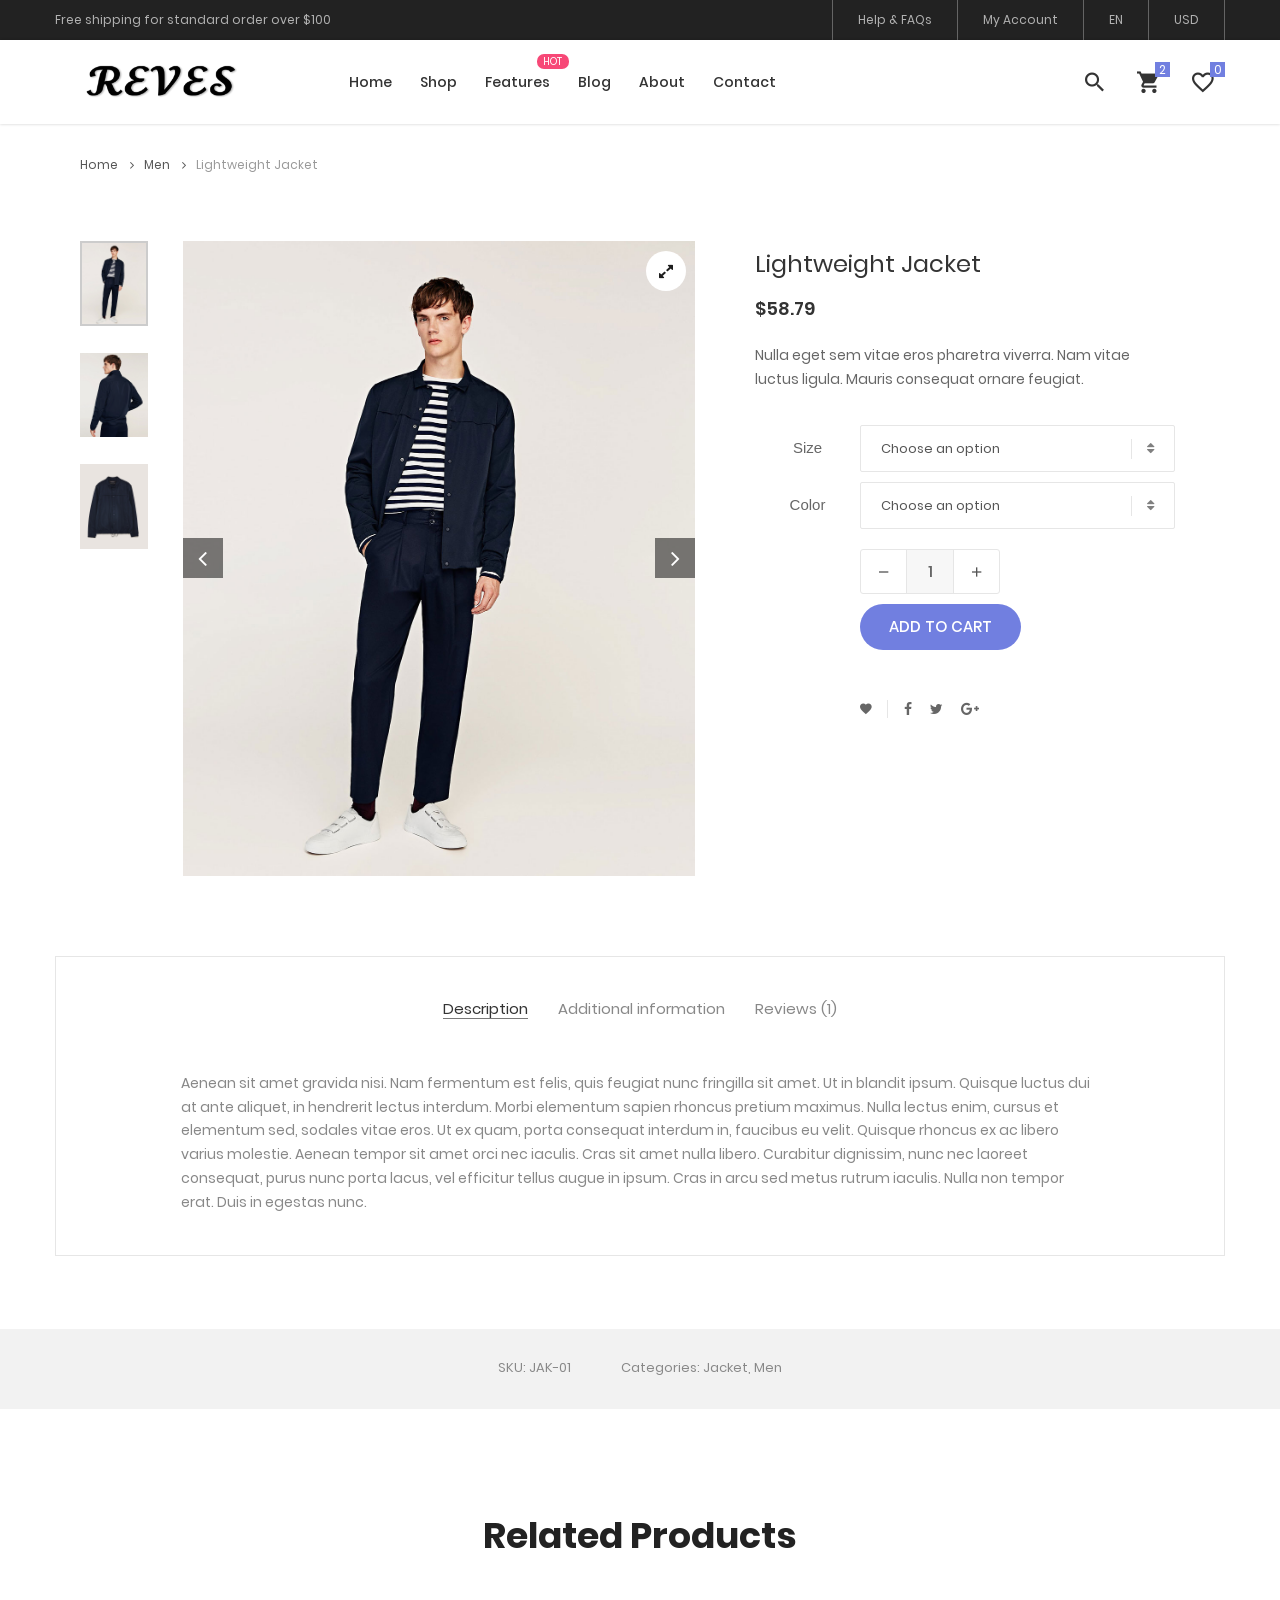
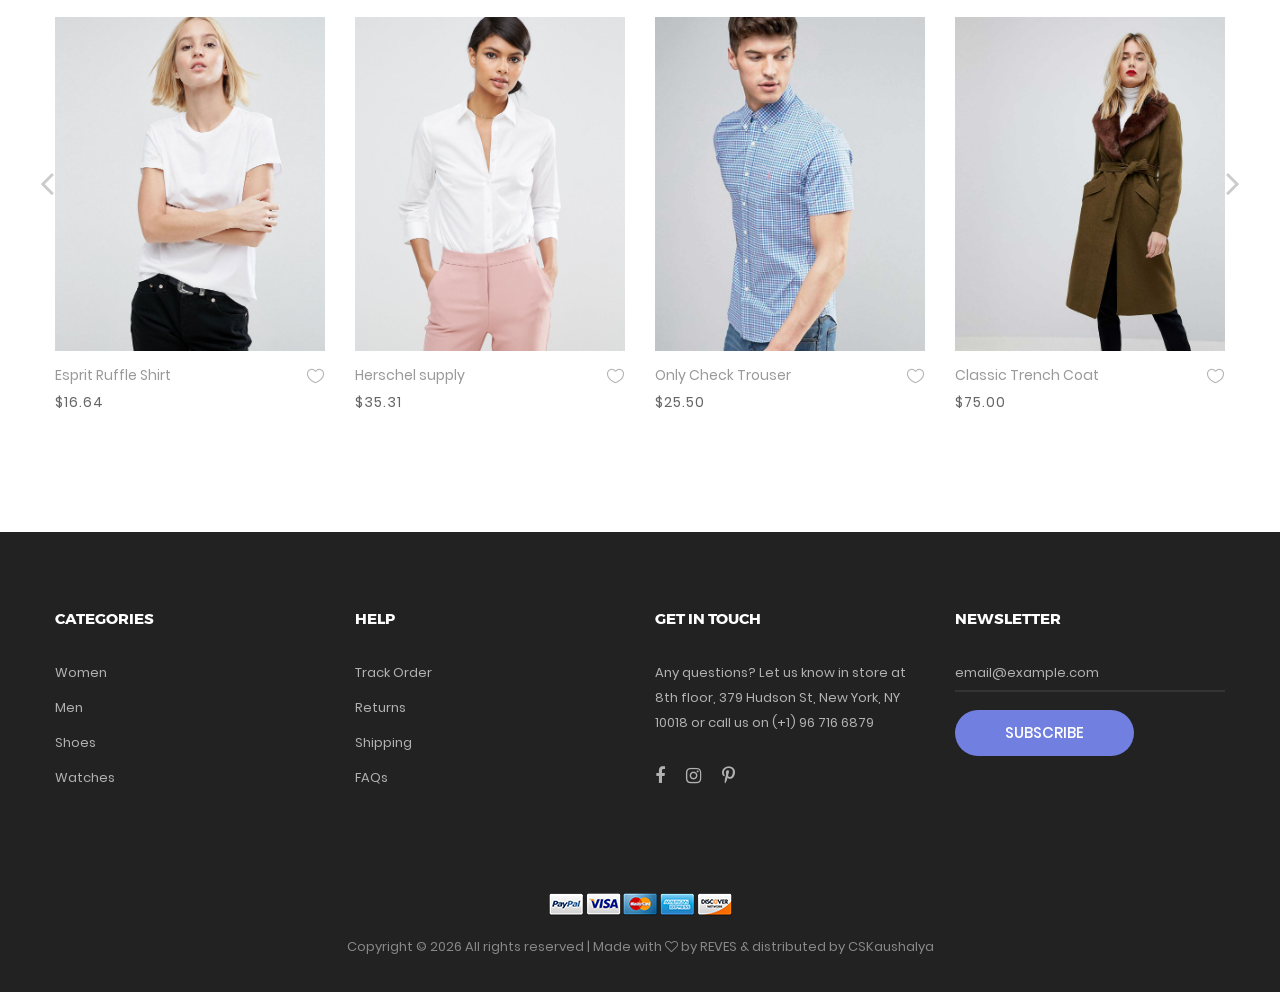
<file: product-detail.html>
<!DOCTYPE html>
<html lang="en">

<head>
	<title>Product Detail</title>
	<meta charset="UTF-8">
	<meta name="viewport" content="width=device-width, initial-scale=1">
	<!--===============================================================================================-->
	<link rel="icon" type="image/png" href="images/icons/favicon.png" />
	<!--===============================================================================================-->
	<link rel="stylesheet" type="text/css" href="vendor/bootstrap/css/bootstrap.min.css">
	<!--===============================================================================================-->
	<link rel="stylesheet" type="text/css" href="fonts/font-awesome-4.7.0/css/font-awesome.min.css">
	<!--===============================================================================================-->
	<link rel="stylesheet" type="text/css" href="fonts/iconic/css/material-design-iconic-font.min.css">
	<!--===============================================================================================-->
	<link rel="stylesheet" type="text/css" href="fonts/linearicons-v1.0.0/icon-font.min.css">
	<!--===============================================================================================-->
	<link rel="stylesheet" type="text/css" href="vendor/animate/animate.css">
	<!--===============================================================================================-->
	<link rel="stylesheet" type="text/css" href="vendor/css-hamburgers/hamburgers.min.css">
	<!--===============================================================================================-->
	<link rel="stylesheet" type="text/css" href="vendor/animsition/css/animsition.min.css">
	<!--===============================================================================================-->
	<link rel="stylesheet" type="text/css" href="vendor/select2/select2.min.css">
	<!--===============================================================================================-->
	<link rel="stylesheet" type="text/css" href="vendor/daterangepicker/daterangepicker.css">
	<!--===============================================================================================-->
	<link rel="stylesheet" type="text/css" href="vendor/slick/slick.css">
	<!--===============================================================================================-->
	<link rel="stylesheet" type="text/css" href="vendor/MagnificPopup/magnific-popup.css">
	<!--===============================================================================================-->
	<link rel="stylesheet" type="text/css" href="vendor/perfect-scrollbar/perfect-scrollbar.css">
	<!--===============================================================================================-->
	<link rel="stylesheet" type="text/css" href="css/util.css">
	<link rel="stylesheet" type="text/css" href="css/main.css">
	<!--===============================================================================================-->
</head>

<body class="animsition">

	<!-- Header -->
	<header class="header-v4">
		<!-- Header desktop -->
		<div class="container-menu-desktop">
			<!-- Topbar -->
			<div class="top-bar">
				<div class="content-topbar flex-sb-m h-full container">
					<div class="left-top-bar">
						Free shipping for standard order over $100
					</div>

					<div class="right-top-bar flex-w h-full">
						<a href="#" class="flex-c-m trans-04 p-lr-25">
							Help & FAQs
						</a>

						<a href="#" class="flex-c-m trans-04 p-lr-25">
							My Account
						</a>

						<a href="#" class="flex-c-m trans-04 p-lr-25">
							EN
						</a>

						<a href="#" class="flex-c-m trans-04 p-lr-25">
							USD
						</a>
					</div>
				</div>
			</div>

			<div class="wrap-menu-desktop how-shadow1">
				<nav class="limiter-menu-desktop container">

					<!-- Logo desktop -->
					<a href="#" class="logo">
						<img src="images/icons/logo-01.png" alt="IMG-LOGO">
					</a>

					<!-- Menu desktop -->
					<div class="menu-desktop">
						<ul class="main-menu">
							<li>
								<a href="index.html">Home</a>
								<ul class="sub-menu">
									<li><a href="index.html">Homepage 1</a></li>
									<li><a href="home-02.html">Homepage 2</a></li>
									<li><a href="home-03.html">Homepage 3</a></li>
								</ul>
							</li>

							<li>
								<a href="product.html">Shop</a>
							</li>

							<li class="label1" data-label1="hot">
								<a href="shoping-cart.html">Features</a>
							</li>

							<li>
								<a href="blog.html">Blog</a>
							</li>

							<li>
								<a href="about.html">About</a>
							</li>

							<li>
								<a href="contact.html">Contact</a>
							</li>
						</ul>
					</div>

					<!-- Icon header -->
					<div class="wrap-icon-header flex-w flex-r-m">
						<div class="icon-header-item cl2 hov-cl1 trans-04 p-l-22 p-r-11 js-show-modal-search">
							<i class="zmdi zmdi-search"></i>
						</div>

						<div class="icon-header-item cl2 hov-cl1 trans-04 p-l-22 p-r-11 icon-header-noti js-show-cart"
							data-notify="2">
							<i class="zmdi zmdi-shopping-cart"></i>
						</div>

						<a href="#" class="icon-header-item cl2 hov-cl1 trans-04 p-l-22 p-r-11 icon-header-noti"
							data-notify="0">
							<i class="zmdi zmdi-favorite-outline"></i>
						</a>
					</div>
				</nav>
			</div>
		</div>

		<!-- Header Mobile -->
		<div class="wrap-header-mobile">
			<!-- Logo moblie -->
			<div class="logo-mobile">
				<a href="index.html"><img src="images/icons/logo-01.png" alt="IMG-LOGO"></a>
			</div>

			<!-- Icon header -->
			<div class="wrap-icon-header flex-w flex-r-m m-r-15">
				<div class="icon-header-item cl2 hov-cl1 trans-04 p-r-11 js-show-modal-search">
					<i class="zmdi zmdi-search"></i>
				</div>

				<div class="icon-header-item cl2 hov-cl1 trans-04 p-r-11 p-l-10 icon-header-noti js-show-cart"
					data-notify="2">
					<i class="zmdi zmdi-shopping-cart"></i>
				</div>

				<a href="#" class="dis-block icon-header-item cl2 hov-cl1 trans-04 p-r-11 p-l-10 icon-header-noti"
					data-notify="0">
					<i class="zmdi zmdi-favorite-outline"></i>
				</a>
			</div>

			<!-- Button show menu -->
			<div class="btn-show-menu-mobile hamburger hamburger--squeeze">
				<span class="hamburger-box">
					<span class="hamburger-inner"></span>
				</span>
			</div>
		</div>


		<!-- Menu Mobile -->
		<div class="menu-mobile">
			<ul class="topbar-mobile">
				<li>
					<div class="left-top-bar">
						Free shipping for standard order over $100
					</div>
				</li>

				<li>
					<div class="right-top-bar flex-w h-full">
						<a href="#" class="flex-c-m p-lr-10 trans-04">
							Help & FAQs
						</a>

						<a href="#" class="flex-c-m p-lr-10 trans-04">
							My Account
						</a>

						<a href="#" class="flex-c-m p-lr-10 trans-04">
							EN
						</a>

						<a href="#" class="flex-c-m p-lr-10 trans-04">
							USD
						</a>
					</div>
				</li>
			</ul>

			<ul class="main-menu-m">
				<li>
					<a href="index.html">Home</a>
					<ul class="sub-menu-m">
						<li><a href="index.html">Homepage 1</a></li>
						<li><a href="home-02.html">Homepage 2</a></li>
						<li><a href="home-03.html">Homepage 3</a></li>
					</ul>
					<span class="arrow-main-menu-m">
						<i class="fa fa-angle-right" aria-hidden="true"></i>
					</span>
				</li>

				<li>
					<a href="product.html">Shop</a>
				</li>

				<li>
					<a href="shoping-cart.html" class="label1 rs1" data-label1="hot">Features</a>
				</li>

				<li>
					<a href="about.html">About</a>
				</li>

				<li>
					<a href="contact.html">Contact</a>
				</li>
			</ul>
		</div>

		<!-- Modal Search -->
		<div class="modal-search-header flex-c-m trans-04 js-hide-modal-search">
			<div class="container-search-header">
				<button class="flex-c-m btn-hide-modal-search trans-04 js-hide-modal-search">
					<img src="images/icons/icon-close2.png" alt="CLOSE">
				</button>

				<form class="wrap-search-header flex-w p-l-15">
					<button class="flex-c-m trans-04">
						<i class="zmdi zmdi-search"></i>
					</button>
					<input class="plh3" type="text" name="search" placeholder="Search...">
				</form>
			</div>
		</div>
	</header>

	<!-- Cart -->
	<div class="wrap-header-cart js-panel-cart">
		<div class="s-full js-hide-cart"></div>

		<div class="header-cart flex-col-l p-l-65 p-r-25">
			<div class="header-cart-title flex-w flex-sb-m p-b-8">
				<span class="mtext-103 cl2">
					Your Cart
				</span>

				<div class="fs-35 lh-10 cl2 p-lr-5 pointer hov-cl1 trans-04 js-hide-cart">
					<i class="zmdi zmdi-close"></i>
				</div>
			</div>

			<div class="header-cart-content flex-w js-pscroll">
				<ul class="header-cart-wrapitem w-full">
					<li class="header-cart-item flex-w flex-t m-b-12">
						<div class="header-cart-item-img">
							<img src="images/item-cart-01.jpg" alt="IMG">
						</div>

						<div class="header-cart-item-txt p-t-8">
							<a href="#" class="header-cart-item-name m-b-18 hov-cl1 trans-04">
								White Shirt Pleat
							</a>

							<span class="header-cart-item-info">
								1 x $19.00
							</span>
						</div>
					</li>

					<li class="header-cart-item flex-w flex-t m-b-12">
						<div class="header-cart-item-img">
							<img src="images/item-cart-02.jpg" alt="IMG">
						</div>

						<div class="header-cart-item-txt p-t-8">
							<a href="#" class="header-cart-item-name m-b-18 hov-cl1 trans-04">
								Converse All Star
							</a>

							<span class="header-cart-item-info">
								1 x $39.00
							</span>
						</div>
					</li>

					<li class="header-cart-item flex-w flex-t m-b-12">
						<div class="header-cart-item-img">
							<img src="images/item-cart-03.jpg" alt="IMG">
						</div>

						<div class="header-cart-item-txt p-t-8">
							<a href="#" class="header-cart-item-name m-b-18 hov-cl1 trans-04">
								Nixon Porter Leather
							</a>

							<span class="header-cart-item-info">
								1 x $17.00
							</span>
						</div>
					</li>
				</ul>

				<div class="w-full">
					<div class="header-cart-total w-full p-tb-40">
						Total: $75.00
					</div>

					<div class="header-cart-buttons flex-w w-full">
						<a href="shoping-cart.html"
							class="flex-c-m stext-101 cl0 size-107 bg3 bor2 hov-btn3 p-lr-15 trans-04 m-r-8 m-b-10">
							View Cart
						</a>

						<a href="shoping-cart.html"
							class="flex-c-m stext-101 cl0 size-107 bg3 bor2 hov-btn3 p-lr-15 trans-04 m-b-10">
							Check Out
						</a>
					</div>
				</div>
			</div>
		</div>
	</div>


	<!-- breadcrumb -->
	<div class="container">
		<div class="bread-crumb flex-w p-l-25 p-r-15 p-t-30 p-lr-0-lg">
			<a href="index.html" class="stext-109 cl8 hov-cl1 trans-04">
				Home
				<i class="fa fa-angle-right m-l-9 m-r-10" aria-hidden="true"></i>
			</a>

			<a href="product.html" class="stext-109 cl8 hov-cl1 trans-04">
				Men
				<i class="fa fa-angle-right m-l-9 m-r-10" aria-hidden="true"></i>
			</a>

			<span class="stext-109 cl4">
				Lightweight Jacket
			</span>
		</div>
	</div>


	<!-- Product Detail -->
	<section class="sec-product-detail bg0 p-t-65 p-b-60">
		<div class="container">
			<div class="row">
				<div class="col-md-6 col-lg-7 p-b-30">
					<div class="p-l-25 p-r-30 p-lr-0-lg">
						<div class="wrap-slick3 flex-sb flex-w">
							<div class="wrap-slick3-dots"></div>
							<div class="wrap-slick3-arrows flex-sb-m flex-w"></div>

							<div class="slick3 gallery-lb">
								<div class="item-slick3" data-thumb="images/product-detail-01.jpg">
									<div class="wrap-pic-w pos-relative">
										<img src="images/product-detail-01.jpg" alt="IMG-PRODUCT">

										<a class="flex-c-m size-108 how-pos1 bor0 fs-16 cl10 bg0 hov-btn3 trans-04"
											href="images/product-detail-01.jpg">
											<i class="fa fa-expand"></i>
										</a>
									</div>
								</div>

								<div class="item-slick3" data-thumb="images/product-detail-02.jpg">
									<div class="wrap-pic-w pos-relative">
										<img src="images/product-detail-02.jpg" alt="IMG-PRODUCT">

										<a class="flex-c-m size-108 how-pos1 bor0 fs-16 cl10 bg0 hov-btn3 trans-04"
											href="images/product-detail-02.jpg">
											<i class="fa fa-expand"></i>
										</a>
									</div>
								</div>

								<div class="item-slick3" data-thumb="images/product-detail-03.jpg">
									<div class="wrap-pic-w pos-relative">
										<img src="images/product-detail-03.jpg" alt="IMG-PRODUCT">

										<a class="flex-c-m size-108 how-pos1 bor0 fs-16 cl10 bg0 hov-btn3 trans-04"
											href="images/product-detail-03.jpg">
											<i class="fa fa-expand"></i>
										</a>
									</div>
								</div>
							</div>
						</div>
					</div>
				</div>

				<div class="col-md-6 col-lg-5 p-b-30">
					<div class="p-r-50 p-t-5 p-lr-0-lg">
						<h4 class="mtext-105 cl2 js-name-detail p-b-14">
							Lightweight Jacket
						</h4>

						<span class="mtext-106 cl2">
							$58.79
						</span>

						<p class="stext-102 cl3 p-t-23">
							Nulla eget sem vitae eros pharetra viverra. Nam vitae luctus ligula. Mauris consequat ornare
							feugiat.
						</p>

						<!--  -->
						<div class="p-t-33">
							<div class="flex-w flex-r-m p-b-10">
								<div class="size-203 flex-c-m respon6">
									Size
								</div>

								<div class="size-204 respon6-next">
									<div class="rs1-select2 bor8 bg0">
										<select class="js-select2" name="time">
											<option>Choose an option</option>
											<option>Size S</option>
											<option>Size M</option>
											<option>Size L</option>
											<option>Size XL</option>
										</select>
										<div class="dropDownSelect2"></div>
									</div>
								</div>
							</div>

							<div class="flex-w flex-r-m p-b-10">
								<div class="size-203 flex-c-m respon6">
									Color
								</div>

								<div class="size-204 respon6-next">
									<div class="rs1-select2 bor8 bg0">
										<select class="js-select2" name="time">
											<option>Choose an option</option>
											<option>Red</option>
											<option>Blue</option>
											<option>White</option>
											<option>Grey</option>
										</select>
										<div class="dropDownSelect2"></div>
									</div>
								</div>
							</div>

							<div class="flex-w flex-r-m p-b-10">
								<div class="size-204 flex-w flex-m respon6-next">
									<div class="wrap-num-product flex-w m-r-20 m-tb-10">
										<div class="btn-num-product-down cl8 hov-btn3 trans-04 flex-c-m">
											<i class="fs-16 zmdi zmdi-minus"></i>
										</div>

										<input class="mtext-104 cl3 txt-center num-product" type="number"
											name="num-product" value="1">

										<div class="btn-num-product-up cl8 hov-btn3 trans-04 flex-c-m">
											<i class="fs-16 zmdi zmdi-plus"></i>
										</div>
									</div>

									<button
										class="flex-c-m stext-101 cl0 size-101 bg1 bor1 hov-btn1 p-lr-15 trans-04 js-addcart-detail">
										Add to cart
									</button>
								</div>
							</div>
						</div>

						<!--  -->
						<div class="flex-w flex-m p-l-100 p-t-40 respon7">
							<div class="flex-m bor9 p-r-10 m-r-11">
								<a href="#"
									class="fs-14 cl3 hov-cl1 trans-04 lh-10 p-lr-5 p-tb-2 js-addwish-detail tooltip100"
									data-tooltip="Add to Wishlist">
									<i class="zmdi zmdi-favorite"></i>
								</a>
							</div>

							<a href="#" class="fs-14 cl3 hov-cl1 trans-04 lh-10 p-lr-5 p-tb-2 m-r-8 tooltip100"
								data-tooltip="Facebook">
								<i class="fa fa-facebook"></i>
							</a>

							<a href="#" class="fs-14 cl3 hov-cl1 trans-04 lh-10 p-lr-5 p-tb-2 m-r-8 tooltip100"
								data-tooltip="Twitter">
								<i class="fa fa-twitter"></i>
							</a>

							<a href="#" class="fs-14 cl3 hov-cl1 trans-04 lh-10 p-lr-5 p-tb-2 m-r-8 tooltip100"
								data-tooltip="Google Plus">
								<i class="fa fa-google-plus"></i>
							</a>
						</div>
					</div>
				</div>
			</div>

			<div class="bor10 m-t-50 p-t-43 p-b-40">
				<!-- Tab01 -->
				<div class="tab01">
					<!-- Nav tabs -->
					<ul class="nav nav-tabs" role="tablist">
						<li class="nav-item p-b-10">
							<a class="nav-link active" data-toggle="tab" href="#description" role="tab">Description</a>
						</li>

						<li class="nav-item p-b-10">
							<a class="nav-link" data-toggle="tab" href="#information" role="tab">Additional
								information</a>
						</li>

						<li class="nav-item p-b-10">
							<a class="nav-link" data-toggle="tab" href="#reviews" role="tab">Reviews (1)</a>
						</li>
					</ul>

					<!-- Tab panes -->
					<div class="tab-content p-t-43">
						<!-- - -->
						<div class="tab-pane fade show active" id="description" role="tabpanel">
							<div class="how-pos2 p-lr-15-md">
								<p class="stext-102 cl6">
									Aenean sit amet gravida nisi. Nam fermentum est felis, quis feugiat nunc fringilla
									sit amet. Ut in blandit ipsum. Quisque luctus dui at ante aliquet, in hendrerit
									lectus interdum. Morbi elementum sapien rhoncus pretium maximus. Nulla lectus enim,
									cursus et elementum sed, sodales vitae eros. Ut ex quam, porta consequat interdum
									in, faucibus eu velit. Quisque rhoncus ex ac libero varius molestie. Aenean tempor
									sit amet orci nec iaculis. Cras sit amet nulla libero. Curabitur dignissim, nunc nec
									laoreet consequat, purus nunc porta lacus, vel efficitur tellus augue in ipsum. Cras
									in arcu sed metus rutrum iaculis. Nulla non tempor erat. Duis in egestas nunc.
								</p>
							</div>
						</div>

						<!-- - -->
						<div class="tab-pane fade" id="information" role="tabpanel">
							<div class="row">
								<div class="col-sm-10 col-md-8 col-lg-6 m-lr-auto">
									<ul class="p-lr-28 p-lr-15-sm">
										<li class="flex-w flex-t p-b-7">
											<span class="stext-102 cl3 size-205">
												Weight
											</span>

											<span class="stext-102 cl6 size-206">
												0.79 kg
											</span>
										</li>

										<li class="flex-w flex-t p-b-7">
											<span class="stext-102 cl3 size-205">
												Dimensions
											</span>

											<span class="stext-102 cl6 size-206">
												110 x 33 x 100 cm
											</span>
										</li>

										<li class="flex-w flex-t p-b-7">
											<span class="stext-102 cl3 size-205">
												Materials
											</span>

											<span class="stext-102 cl6 size-206">
												60% cotton
											</span>
										</li>

										<li class="flex-w flex-t p-b-7">
											<span class="stext-102 cl3 size-205">
												Color
											</span>

											<span class="stext-102 cl6 size-206">
												Black, Blue, Grey, Green, Red, White
											</span>
										</li>

										<li class="flex-w flex-t p-b-7">
											<span class="stext-102 cl3 size-205">
												Size
											</span>

											<span class="stext-102 cl6 size-206">
												XL, L, M, S
											</span>
										</li>
									</ul>
								</div>
							</div>
						</div>

						<!-- - -->
						<div class="tab-pane fade" id="reviews" role="tabpanel">
							<div class="row">
								<div class="col-sm-10 col-md-8 col-lg-6 m-lr-auto">
									<div class="p-b-30 m-lr-15-sm">
										<!-- Review -->
										<div class="flex-w flex-t p-b-68">
											<div class="wrap-pic-s size-109 bor0 of-hidden m-r-18 m-t-6">
												<img src="images/avatar-01.jpg" alt="AVATAR">
											</div>

											<div class="size-207">
												<div class="flex-w flex-sb-m p-b-17">
													<span class="mtext-107 cl2 p-r-20">
														Ariana Grande
													</span>

													<span class="fs-18 cl11">
														<i class="zmdi zmdi-star"></i>
														<i class="zmdi zmdi-star"></i>
														<i class="zmdi zmdi-star"></i>
														<i class="zmdi zmdi-star"></i>
														<i class="zmdi zmdi-star-half"></i>
													</span>
												</div>

												<p class="stext-102 cl6">
													Quod autem in homine praestantissimum atque optimum est, id
													deseruit. Apud ceteros autem philosophos
												</p>
											</div>
										</div>

										<!-- Add review -->
										<form class="w-full">
											<h5 class="mtext-108 cl2 p-b-7">
												Add a review
											</h5>

											<p class="stext-102 cl6">
												Your email address will not be published. Required fields are marked *
											</p>

											<div class="flex-w flex-m p-t-50 p-b-23">
												<span class="stext-102 cl3 m-r-16">
													Your Rating
												</span>

												<span class="wrap-rating fs-18 cl11 pointer">
													<i class="item-rating pointer zmdi zmdi-star-outline"></i>
													<i class="item-rating pointer zmdi zmdi-star-outline"></i>
													<i class="item-rating pointer zmdi zmdi-star-outline"></i>
													<i class="item-rating pointer zmdi zmdi-star-outline"></i>
													<i class="item-rating pointer zmdi zmdi-star-outline"></i>
													<input class="dis-none" type="number" name="rating">
												</span>
											</div>

											<div class="row p-b-25">
												<div class="col-12 p-b-5">
													<label class="stext-102 cl3" for="review">Your review</label>
													<textarea class="size-110 bor8 stext-102 cl2 p-lr-20 p-tb-10"
														id="review" name="review"></textarea>
												</div>

												<div class="col-sm-6 p-b-5">
													<label class="stext-102 cl3" for="name">Name</label>
													<input class="size-111 bor8 stext-102 cl2 p-lr-20" id="name"
														type="text" name="name">
												</div>

												<div class="col-sm-6 p-b-5">
													<label class="stext-102 cl3" for="email">Email</label>
													<input class="size-111 bor8 stext-102 cl2 p-lr-20" id="email"
														type="text" name="email">
												</div>
											</div>

											<button
												class="flex-c-m stext-101 cl0 size-112 bg7 bor11 hov-btn3 p-lr-15 trans-04 m-b-10">
												Submit
											</button>
										</form>
									</div>
								</div>
							</div>
						</div>
					</div>
				</div>
			</div>
		</div>

		<div class="bg6 flex-c-m flex-w size-302 m-t-73 p-tb-15">
			<span class="stext-107 cl6 p-lr-25">
				SKU: JAK-01
			</span>

			<span class="stext-107 cl6 p-lr-25">
				Categories: Jacket, Men
			</span>
		</div>
	</section>


	<!-- Related Products -->
	<section class="sec-relate-product bg0 p-t-45 p-b-105">
		<div class="container">
			<div class="p-b-45">
				<h3 class="ltext-106 cl5 txt-center">
					Related Products
				</h3>
			</div>

			<!-- Slide2 -->
			<div class="wrap-slick2">
				<div class="slick2">
					<div class="item-slick2 p-l-15 p-r-15 p-t-15 p-b-15">
						<!-- Block2 -->
						<div class="block2">
							<div class="block2-pic hov-img0">
								<img src="images/product-01.jpg" alt="IMG-PRODUCT">

								<a href="#"
									class="block2-btn flex-c-m stext-103 cl2 size-102 bg0 bor2 hov-btn1 p-lr-15 trans-04 js-show-modal1">
									Quick View
								</a>
							</div>

							<div class="block2-txt flex-w flex-t p-t-14">
								<div class="block2-txt-child1 flex-col-l ">
									<a href="product-detail.html"
										class="stext-104 cl4 hov-cl1 trans-04 js-name-b2 p-b-6">
										Esprit Ruffle Shirt
									</a>

									<span class="stext-105 cl3">
										$16.64
									</span>
								</div>

								<div class="block2-txt-child2 flex-r p-t-3">
									<a href="#" class="btn-addwish-b2 dis-block pos-relative js-addwish-b2">
										<img class="icon-heart1 dis-block trans-04" src="images/icons/icon-heart-01.png"
											alt="ICON">
										<img class="icon-heart2 dis-block trans-04 ab-t-l"
											src="images/icons/icon-heart-02.png" alt="ICON">
									</a>
								</div>
							</div>
						</div>
					</div>

					<div class="item-slick2 p-l-15 p-r-15 p-t-15 p-b-15">
						<!-- Block2 -->
						<div class="block2">
							<div class="block2-pic hov-img0">
								<img src="images/product-02.jpg" alt="IMG-PRODUCT">

								<a href="#"
									class="block2-btn flex-c-m stext-103 cl2 size-102 bg0 bor2 hov-btn1 p-lr-15 trans-04 js-show-modal1">
									Quick View
								</a>
							</div>

							<div class="block2-txt flex-w flex-t p-t-14">
								<div class="block2-txt-child1 flex-col-l ">
									<a href="product-detail.html"
										class="stext-104 cl4 hov-cl1 trans-04 js-name-b2 p-b-6">
										Herschel supply
									</a>

									<span class="stext-105 cl3">
										$35.31
									</span>
								</div>

								<div class="block2-txt-child2 flex-r p-t-3">
									<a href="#" class="btn-addwish-b2 dis-block pos-relative js-addwish-b2">
										<img class="icon-heart1 dis-block trans-04" src="images/icons/icon-heart-01.png"
											alt="ICON">
										<img class="icon-heart2 dis-block trans-04 ab-t-l"
											src="images/icons/icon-heart-02.png" alt="ICON">
									</a>
								</div>
							</div>
						</div>
					</div>

					<div class="item-slick2 p-l-15 p-r-15 p-t-15 p-b-15">
						<!-- Block2 -->
						<div class="block2">
							<div class="block2-pic hov-img0">
								<img src="images/product-03.jpg" alt="IMG-PRODUCT">

								<a href="#"
									class="block2-btn flex-c-m stext-103 cl2 size-102 bg0 bor2 hov-btn1 p-lr-15 trans-04 js-show-modal1">
									Quick View
								</a>
							</div>

							<div class="block2-txt flex-w flex-t p-t-14">
								<div class="block2-txt-child1 flex-col-l ">
									<a href="product-detail.html"
										class="stext-104 cl4 hov-cl1 trans-04 js-name-b2 p-b-6">
										Only Check Trouser
									</a>

									<span class="stext-105 cl3">
										$25.50
									</span>
								</div>

								<div class="block2-txt-child2 flex-r p-t-3">
									<a href="#" class="btn-addwish-b2 dis-block pos-relative js-addwish-b2">
										<img class="icon-heart1 dis-block trans-04" src="images/icons/icon-heart-01.png"
											alt="ICON">
										<img class="icon-heart2 dis-block trans-04 ab-t-l"
											src="images/icons/icon-heart-02.png" alt="ICON">
									</a>
								</div>
							</div>
						</div>
					</div>

					<div class="item-slick2 p-l-15 p-r-15 p-t-15 p-b-15">
						<!-- Block2 -->
						<div class="block2">
							<div class="block2-pic hov-img0">
								<img src="images/product-04.jpg" alt="IMG-PRODUCT">

								<a href="#"
									class="block2-btn flex-c-m stext-103 cl2 size-102 bg0 bor2 hov-btn1 p-lr-15 trans-04 js-show-modal1">
									Quick View
								</a>
							</div>

							<div class="block2-txt flex-w flex-t p-t-14">
								<div class="block2-txt-child1 flex-col-l ">
									<a href="product-detail.html"
										class="stext-104 cl4 hov-cl1 trans-04 js-name-b2 p-b-6">
										Classic Trench Coat
									</a>

									<span class="stext-105 cl3">
										$75.00
									</span>
								</div>

								<div class="block2-txt-child2 flex-r p-t-3">
									<a href="#" class="btn-addwish-b2 dis-block pos-relative js-addwish-b2">
										<img class="icon-heart1 dis-block trans-04" src="images/icons/icon-heart-01.png"
											alt="ICON">
										<img class="icon-heart2 dis-block trans-04 ab-t-l"
											src="images/icons/icon-heart-02.png" alt="ICON">
									</a>
								</div>
							</div>
						</div>
					</div>

					<div class="item-slick2 p-l-15 p-r-15 p-t-15 p-b-15">
						<!-- Block2 -->
						<div class="block2">
							<div class="block2-pic hov-img0">
								<img src="images/product-05.jpg" alt="IMG-PRODUCT">

								<a href="#"
									class="block2-btn flex-c-m stext-103 cl2 size-102 bg0 bor2 hov-btn1 p-lr-15 trans-04 js-show-modal1">
									Quick View
								</a>
							</div>

							<div class="block2-txt flex-w flex-t p-t-14">
								<div class="block2-txt-child1 flex-col-l ">
									<a href="product-detail.html"
										class="stext-104 cl4 hov-cl1 trans-04 js-name-b2 p-b-6">
										Front Pocket Jumper
									</a>

									<span class="stext-105 cl3">
										$34.75
									</span>
								</div>

								<div class="block2-txt-child2 flex-r p-t-3">
									<a href="#" class="btn-addwish-b2 dis-block pos-relative js-addwish-b2">
										<img class="icon-heart1 dis-block trans-04" src="images/icons/icon-heart-01.png"
											alt="ICON">
										<img class="icon-heart2 dis-block trans-04 ab-t-l"
											src="images/icons/icon-heart-02.png" alt="ICON">
									</a>
								</div>
							</div>
						</div>
					</div>

					<div class="item-slick2 p-l-15 p-r-15 p-t-15 p-b-15">
						<!-- Block2 -->
						<div class="block2">
							<div class="block2-pic hov-img0">
								<img src="images/product-06.jpg" alt="IMG-PRODUCT">

								<a href="#"
									class="block2-btn flex-c-m stext-103 cl2 size-102 bg0 bor2 hov-btn1 p-lr-15 trans-04 js-show-modal1">
									Quick View
								</a>
							</div>

							<div class="block2-txt flex-w flex-t p-t-14">
								<div class="block2-txt-child1 flex-col-l ">
									<a href="product-detail.html"
										class="stext-104 cl4 hov-cl1 trans-04 js-name-b2 p-b-6">
										Vintage Inspired Classic
									</a>

									<span class="stext-105 cl3">
										$93.20
									</span>
								</div>

								<div class="block2-txt-child2 flex-r p-t-3">
									<a href="#" class="btn-addwish-b2 dis-block pos-relative js-addwish-b2">
										<img class="icon-heart1 dis-block trans-04" src="images/icons/icon-heart-01.png"
											alt="ICON">
										<img class="icon-heart2 dis-block trans-04 ab-t-l"
											src="images/icons/icon-heart-02.png" alt="ICON">
									</a>
								</div>
							</div>
						</div>
					</div>

					<div class="item-slick2 p-l-15 p-r-15 p-t-15 p-b-15">
						<!-- Block2 -->
						<div class="block2">
							<div class="block2-pic hov-img0">
								<img src="images/product-07.jpg" alt="IMG-PRODUCT">

								<a href="#"
									class="block2-btn flex-c-m stext-103 cl2 size-102 bg0 bor2 hov-btn1 p-lr-15 trans-04 js-show-modal1">
									Quick View
								</a>
							</div>

							<div class="block2-txt flex-w flex-t p-t-14">
								<div class="block2-txt-child1 flex-col-l ">
									<a href="product-detail.html"
										class="stext-104 cl4 hov-cl1 trans-04 js-name-b2 p-b-6">
										Shirt in Stretch Cotton
									</a>

									<span class="stext-105 cl3">
										$52.66
									</span>
								</div>

								<div class="block2-txt-child2 flex-r p-t-3">
									<a href="#" class="btn-addwish-b2 dis-block pos-relative js-addwish-b2">
										<img class="icon-heart1 dis-block trans-04" src="images/icons/icon-heart-01.png"
											alt="ICON">
										<img class="icon-heart2 dis-block trans-04 ab-t-l"
											src="images/icons/icon-heart-02.png" alt="ICON">
									</a>
								</div>
							</div>
						</div>
					</div>

					<div class="item-slick2 p-l-15 p-r-15 p-t-15 p-b-15">
						<!-- Block2 -->
						<div class="block2">
							<div class="block2-pic hov-img0">
								<img src="images/product-08.jpg" alt="IMG-PRODUCT">

								<a href="#"
									class="block2-btn flex-c-m stext-103 cl2 size-102 bg0 bor2 hov-btn1 p-lr-15 trans-04 js-show-modal1">
									Quick View
								</a>
							</div>

							<div class="block2-txt flex-w flex-t p-t-14">
								<div class="block2-txt-child1 flex-col-l ">
									<a href="product-detail.html"
										class="stext-104 cl4 hov-cl1 trans-04 js-name-b2 p-b-6">
										Pieces Metallic Printed
									</a>

									<span class="stext-105 cl3">
										$18.96
									</span>
								</div>

								<div class="block2-txt-child2 flex-r p-t-3">
									<a href="#" class="btn-addwish-b2 dis-block pos-relative js-addwish-b2">
										<img class="icon-heart1 dis-block trans-04" src="images/icons/icon-heart-01.png"
											alt="ICON">
										<img class="icon-heart2 dis-block trans-04 ab-t-l"
											src="images/icons/icon-heart-02.png" alt="ICON">
									</a>
								</div>
							</div>
						</div>
					</div>
				</div>
			</div>
		</div>
	</section>


	<!-- Footer -->
	<footer class="bg3 p-t-75 p-b-32">
		<div class="container">
			<div class="row">
				<div class="col-sm-6 col-lg-3 p-b-50">
					<h4 class="stext-301 cl0 p-b-30">
						Categories
					</h4>

					<ul>
						<li class="p-b-10">
							<a href="#" class="stext-107 cl7 hov-cl1 trans-04">
								Women
							</a>
						</li>

						<li class="p-b-10">
							<a href="#" class="stext-107 cl7 hov-cl1 trans-04">
								Men
							</a>
						</li>

						<li class="p-b-10">
							<a href="#" class="stext-107 cl7 hov-cl1 trans-04">
								Shoes
							</a>
						</li>

						<li class="p-b-10">
							<a href="#" class="stext-107 cl7 hov-cl1 trans-04">
								Watches
							</a>
						</li>
					</ul>
				</div>

				<div class="col-sm-6 col-lg-3 p-b-50">
					<h4 class="stext-301 cl0 p-b-30">
						Help
					</h4>

					<ul>
						<li class="p-b-10">
							<a href="#" class="stext-107 cl7 hov-cl1 trans-04">
								Track Order
							</a>
						</li>

						<li class="p-b-10">
							<a href="#" class="stext-107 cl7 hov-cl1 trans-04">
								Returns
							</a>
						</li>

						<li class="p-b-10">
							<a href="#" class="stext-107 cl7 hov-cl1 trans-04">
								Shipping
							</a>
						</li>

						<li class="p-b-10">
							<a href="#" class="stext-107 cl7 hov-cl1 trans-04">
								FAQs
							</a>
						</li>
					</ul>
				</div>

				<div class="col-sm-6 col-lg-3 p-b-50">
					<h4 class="stext-301 cl0 p-b-30">
						GET IN TOUCH
					</h4>

					<p class="stext-107 cl7 size-201">
						Any questions? Let us know in store at 8th floor, 379 Hudson St, New York, NY 10018 or call us
						on (+1) 96 716 6879
					</p>

					<div class="p-t-27">
						<a href="#" class="fs-18 cl7 hov-cl1 trans-04 m-r-16">
							<i class="fa fa-facebook"></i>
						</a>

						<a href="#" class="fs-18 cl7 hov-cl1 trans-04 m-r-16">
							<i class="fa fa-instagram"></i>
						</a>

						<a href="#" class="fs-18 cl7 hov-cl1 trans-04 m-r-16">
							<i class="fa fa-pinterest-p"></i>
						</a>
					</div>
				</div>

				<div class="col-sm-6 col-lg-3 p-b-50">
					<h4 class="stext-301 cl0 p-b-30">
						Newsletter
					</h4>

					<form>
						<div class="wrap-input1 w-full p-b-4">
							<input class="input1 bg-none plh1 stext-107 cl7" type="text" name="email"
								placeholder="email@example.com">
							<div class="focus-input1 trans-04"></div>
						</div>

						<div class="p-t-18">
							<button class="flex-c-m stext-101 cl0 size-103 bg1 bor1 hov-btn2 p-lr-15 trans-04">
								Subscribe
							</button>
						</div>
					</form>
				</div>
			</div>

			<div class="p-t-40">
				<div class="flex-c-m flex-w p-b-18">
					<a href="#" class="m-all-1">
						<img src="images/icons/icon-pay-01.png" alt="ICON-PAY">
					</a>

					<a href="#" class="m-all-1">
						<img src="images/icons/icon-pay-02.png" alt="ICON-PAY">
					</a>

					<a href="#" class="m-all-1">
						<img src="images/icons/icon-pay-03.png" alt="ICON-PAY">
					</a>

					<a href="#" class="m-all-1">
						<img src="images/icons/icon-pay-04.png" alt="ICON-PAY">
					</a>

					<a href="#" class="m-all-1">
						<img src="images/icons/icon-pay-05.png" alt="ICON-PAY">
					</a>
				</div>

				<p class="stext-107 cl6 txt-center">

					Copyright &copy;
					<script>document.write(new Date().getFullYear());</script> All rights reserved | Made with <i
						class="fa fa-heart-o" aria-hidden="true"></i> by REVES</a> &amp; distributed by CSKaushalya</a>


				</p>
			</div>
		</div>
	</footer>


	<!-- Back to top -->
	<div class="btn-back-to-top" id="myBtn">
		<span class="symbol-btn-back-to-top">
			<i class="zmdi zmdi-chevron-up"></i>
		</span>
	</div>

	<!-- Modal1 -->
	<div class="wrap-modal1 js-modal1 p-t-60 p-b-20">
		<div class="overlay-modal1 js-hide-modal1"></div>

		<div class="container">
			<div class="bg0 p-t-60 p-b-30 p-lr-15-lg how-pos3-parent">
				<button class="how-pos3 hov3 trans-04 js-hide-modal1">
					<img src="images/icons/icon-close.png" alt="CLOSE">
				</button>

				<div class="row">
					<div class="col-md-6 col-lg-7 p-b-30">
						<div class="p-l-25 p-r-30 p-lr-0-lg">
							<div class="wrap-slick3 flex-sb flex-w">
								<div class="wrap-slick3-dots"></div>
								<div class="wrap-slick3-arrows flex-sb-m flex-w"></div>

								<div class="slick3 gallery-lb">
									<div class="item-slick3" data-thumb="images/product-detail-01.jpg">
										<div class="wrap-pic-w pos-relative">
											<img src="images/product-detail-01.jpg" alt="IMG-PRODUCT">

											<a class="flex-c-m size-108 how-pos1 bor0 fs-16 cl10 bg0 hov-btn3 trans-04"
												href="images/product-detail-01.jpg">
												<i class="fa fa-expand"></i>
											</a>
										</div>
									</div>

									<div class="item-slick3" data-thumb="images/product-detail-02.jpg">
										<div class="wrap-pic-w pos-relative">
											<img src="images/product-detail-02.jpg" alt="IMG-PRODUCT">

											<a class="flex-c-m size-108 how-pos1 bor0 fs-16 cl10 bg0 hov-btn3 trans-04"
												href="images/product-detail-02.jpg">
												<i class="fa fa-expand"></i>
											</a>
										</div>
									</div>

									<div class="item-slick3" data-thumb="images/product-detail-03.jpg">
										<div class="wrap-pic-w pos-relative">
											<img src="images/product-detail-03.jpg" alt="IMG-PRODUCT">

											<a class="flex-c-m size-108 how-pos1 bor0 fs-16 cl10 bg0 hov-btn3 trans-04"
												href="images/product-detail-03.jpg">
												<i class="fa fa-expand"></i>
											</a>
										</div>
									</div>
								</div>
							</div>
						</div>
					</div>

					<div class="col-md-6 col-lg-5 p-b-30">
						<div class="p-r-50 p-t-5 p-lr-0-lg">
							<h4 class="mtext-105 cl2 js-name-detail p-b-14">
								Lightweight Jacket
							</h4>

							<span class="mtext-106 cl2">
								$58.79
							</span>

							<p class="stext-102 cl3 p-t-23">
								Nulla eget sem vitae eros pharetra viverra. Nam vitae luctus ligula. Mauris consequat
								ornare feugiat.
							</p>

							<!--  -->
							<div class="p-t-33">
								<div class="flex-w flex-r-m p-b-10">
									<div class="size-203 flex-c-m respon6">
										Size
									</div>

									<div class="size-204 respon6-next">
										<div class="rs1-select2 bor8 bg0">
											<select class="js-select2" name="time">
												<option>Choose an option</option>
												<option>Size S</option>
												<option>Size M</option>
												<option>Size L</option>
												<option>Size XL</option>
											</select>
											<div class="dropDownSelect2"></div>
										</div>
									</div>
								</div>

								<div class="flex-w flex-r-m p-b-10">
									<div class="size-203 flex-c-m respon6">
										Color
									</div>

									<div class="size-204 respon6-next">
										<div class="rs1-select2 bor8 bg0">
											<select class="js-select2" name="time">
												<option>Choose an option</option>
												<option>Red</option>
												<option>Blue</option>
												<option>White</option>
												<option>Grey</option>
											</select>
											<div class="dropDownSelect2"></div>
										</div>
									</div>
								</div>

								<div class="flex-w flex-r-m p-b-10">
									<div class="size-204 flex-w flex-m respon6-next">
										<div class="wrap-num-product flex-w m-r-20 m-tb-10">
											<div class="btn-num-product-down cl8 hov-btn3 trans-04 flex-c-m">
												<i class="fs-16 zmdi zmdi-minus"></i>
											</div>

											<input class="mtext-104 cl3 txt-center num-product" type="number"
												name="num-product" value="1">

											<div class="btn-num-product-up cl8 hov-btn3 trans-04 flex-c-m">
												<i class="fs-16 zmdi zmdi-plus"></i>
											</div>
										</div>

										<button
											class="flex-c-m stext-101 cl0 size-101 bg1 bor1 hov-btn1 p-lr-15 trans-04 js-addcart-detail">
											Add to cart
										</button>
									</div>
								</div>
							</div>

							<!--  -->
							<div class="flex-w flex-m p-l-100 p-t-40 respon7">
								<div class="flex-m bor9 p-r-10 m-r-11">
									<a href="#"
										class="fs-14 cl3 hov-cl1 trans-04 lh-10 p-lr-5 p-tb-2 js-addwish-detail tooltip100"
										data-tooltip="Add to Wishlist">
										<i class="zmdi zmdi-favorite"></i>
									</a>
								</div>

								<a href="#" class="fs-14 cl3 hov-cl1 trans-04 lh-10 p-lr-5 p-tb-2 m-r-8 tooltip100"
									data-tooltip="Facebook">
									<i class="fa fa-facebook"></i>
								</a>

								<a href="#" class="fs-14 cl3 hov-cl1 trans-04 lh-10 p-lr-5 p-tb-2 m-r-8 tooltip100"
									data-tooltip="Twitter">
									<i class="fa fa-twitter"></i>
								</a>

								<a href="#" class="fs-14 cl3 hov-cl1 trans-04 lh-10 p-lr-5 p-tb-2 m-r-8 tooltip100"
									data-tooltip="Google Plus">
									<i class="fa fa-google-plus"></i>
								</a>
							</div>
						</div>
					</div>
				</div>
			</div>
		</div>
	</div>

	<!--===============================================================================================-->
	<script src="vendor/jquery/jquery-3.2.1.min.js"></script>
	<!--===============================================================================================-->
	<script src="vendor/animsition/js/animsition.min.js"></script>
	<!--===============================================================================================-->
	<script src="vendor/bootstrap/js/popper.js"></script>
	<script src="vendor/bootstrap/js/bootstrap.min.js"></script>
	<!--===============================================================================================-->
	<script src="vendor/select2/select2.min.js"></script>
	<script>
		$(".js-select2").each(function () {
			$(this).select2({
				minimumResultsForSearch: 20,
				dropdownParent: $(this).next('.dropDownSelect2')
			});
		})
	</script>
	<!--===============================================================================================-->
	<script src="vendor/daterangepicker/moment.min.js"></script>
	<script src="vendor/daterangepicker/daterangepicker.js"></script>
	<!--===============================================================================================-->
	<script src="vendor/slick/slick.min.js"></script>
	<script src="js/slick-custom.js"></script>
	<!--===============================================================================================-->
	<script src="vendor/parallax100/parallax100.js"></script>
	<script>
		$('.parallax100').parallax100();
	</script>
	<!--===============================================================================================-->
	<script src="vendor/MagnificPopup/jquery.magnific-popup.min.js"></script>
	<script>
		$('.gallery-lb').each(function () { // the containers for all your galleries
			$(this).magnificPopup({
				delegate: 'a', // the selector for gallery item
				type: 'image',
				gallery: {
					enabled: true
				},
				mainClass: 'mfp-fade'
			});
		});
	</script>
	<!--===============================================================================================-->
	<script src="vendor/isotope/isotope.pkgd.min.js"></script>
	<!--===============================================================================================-->
	<script src="vendor/sweetalert/sweetalert.min.js"></script>
	<script>
		$('.js-addwish-b2, .js-addwish-detail').on('click', function (e) {
			e.preventDefault();
		});

		$('.js-addwish-b2').each(function () {
			var nameProduct = $(this).parent().parent().find('.js-name-b2').html();
			$(this).on('click', function () {
				swal(nameProduct, "is added to wishlist !", "success");

				$(this).addClass('js-addedwish-b2');
				$(this).off('click');
			});
		});

		$('.js-addwish-detail').each(function () {
			var nameProduct = $(this).parent().parent().parent().find('.js-name-detail').html();

			$(this).on('click', function () {
				swal(nameProduct, "is added to wishlist !", "success");

				$(this).addClass('js-addedwish-detail');
				$(this).off('click');
			});
		});

		/*---------------------------------------------*/

		$('.js-addcart-detail').each(function () {
			var nameProduct = $(this).parent().parent().parent().parent().find('.js-name-detail').html();
			$(this).on('click', function () {
				swal(nameProduct, "is added to cart !", "success");
			});
		});

	</script>
	<!--===============================================================================================-->
	<script src="vendor/perfect-scrollbar/perfect-scrollbar.min.js"></script>
	<script>
		$('.js-pscroll').each(function () {
			$(this).css('position', 'relative');
			$(this).css('overflow', 'hidden');
			var ps = new PerfectScrollbar(this, {
				wheelSpeed: 1,
				scrollingThreshold: 1000,
				wheelPropagation: false,
			});

			$(window).on('resize', function () {
				ps.update();
			})
		});
	</script>
	<!--===============================================================================================-->
	<script src="js/main.js"></script>

</body>

</html>
</file>
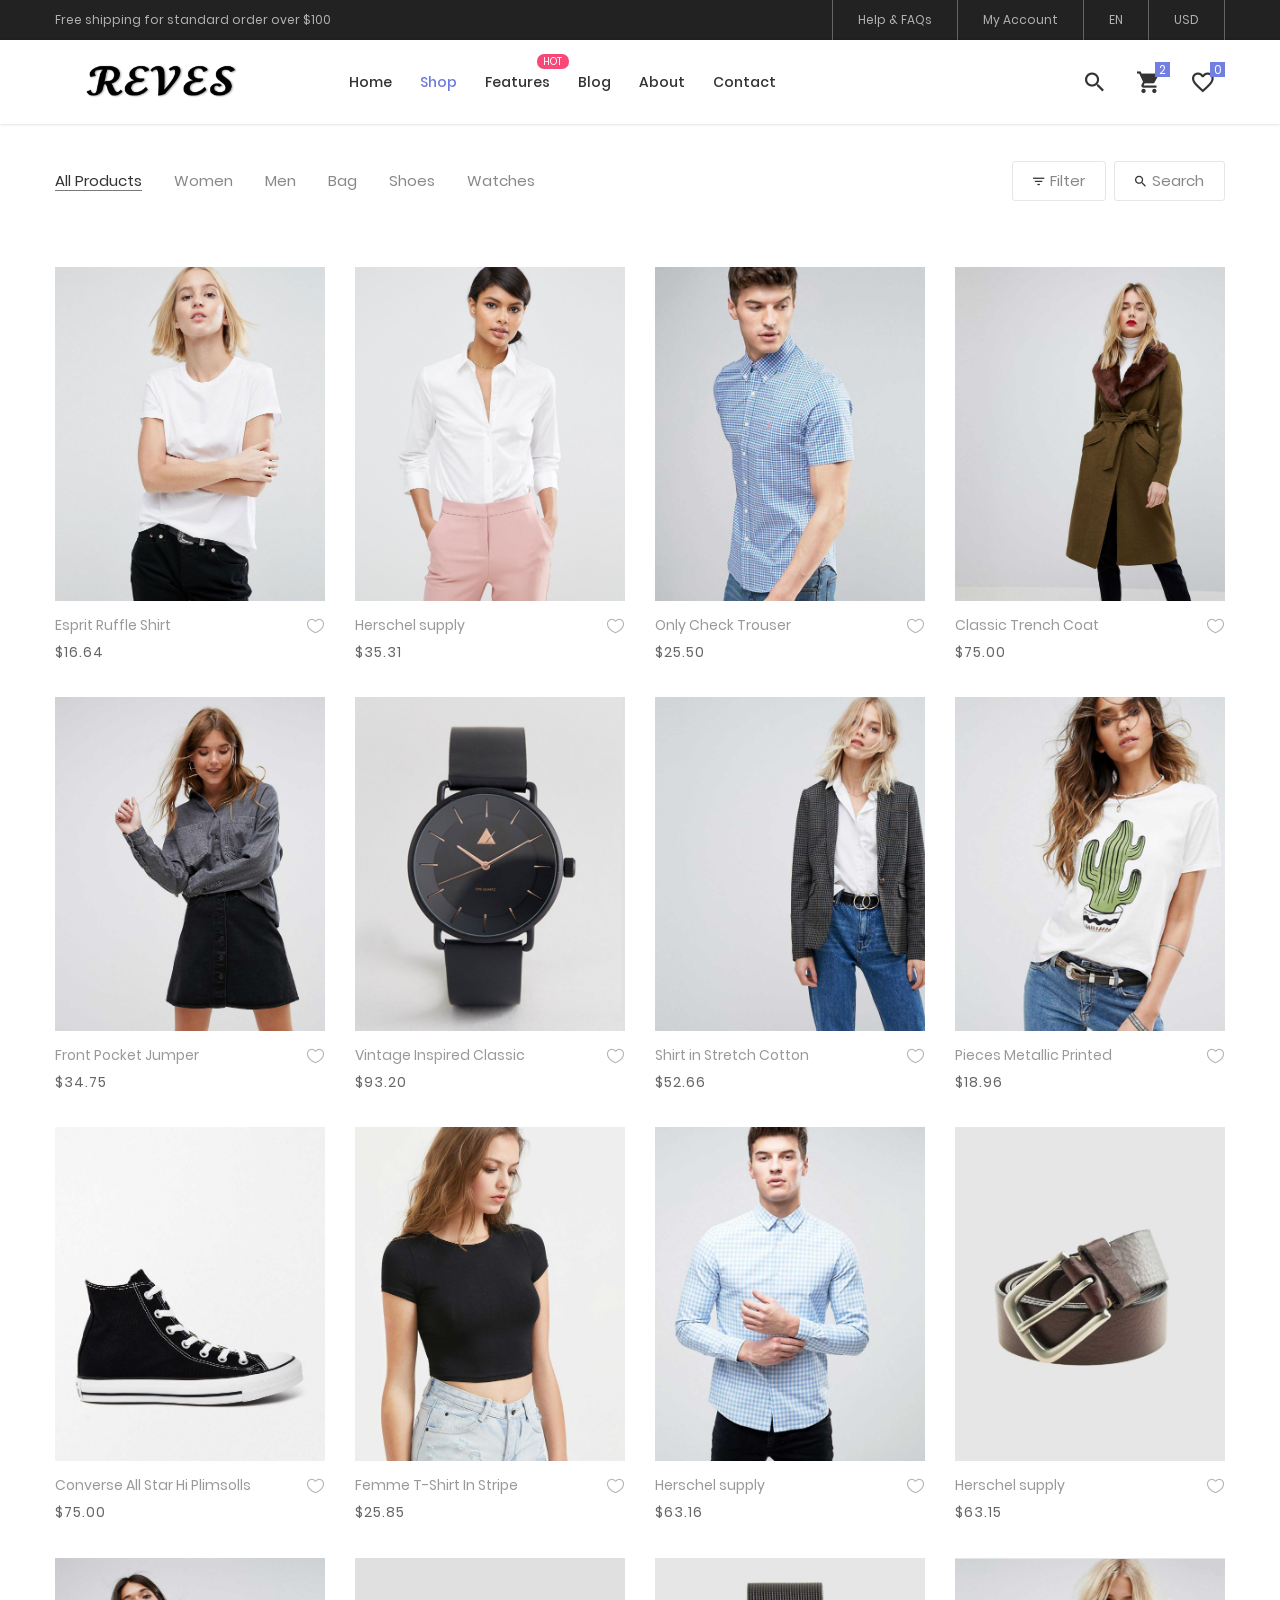
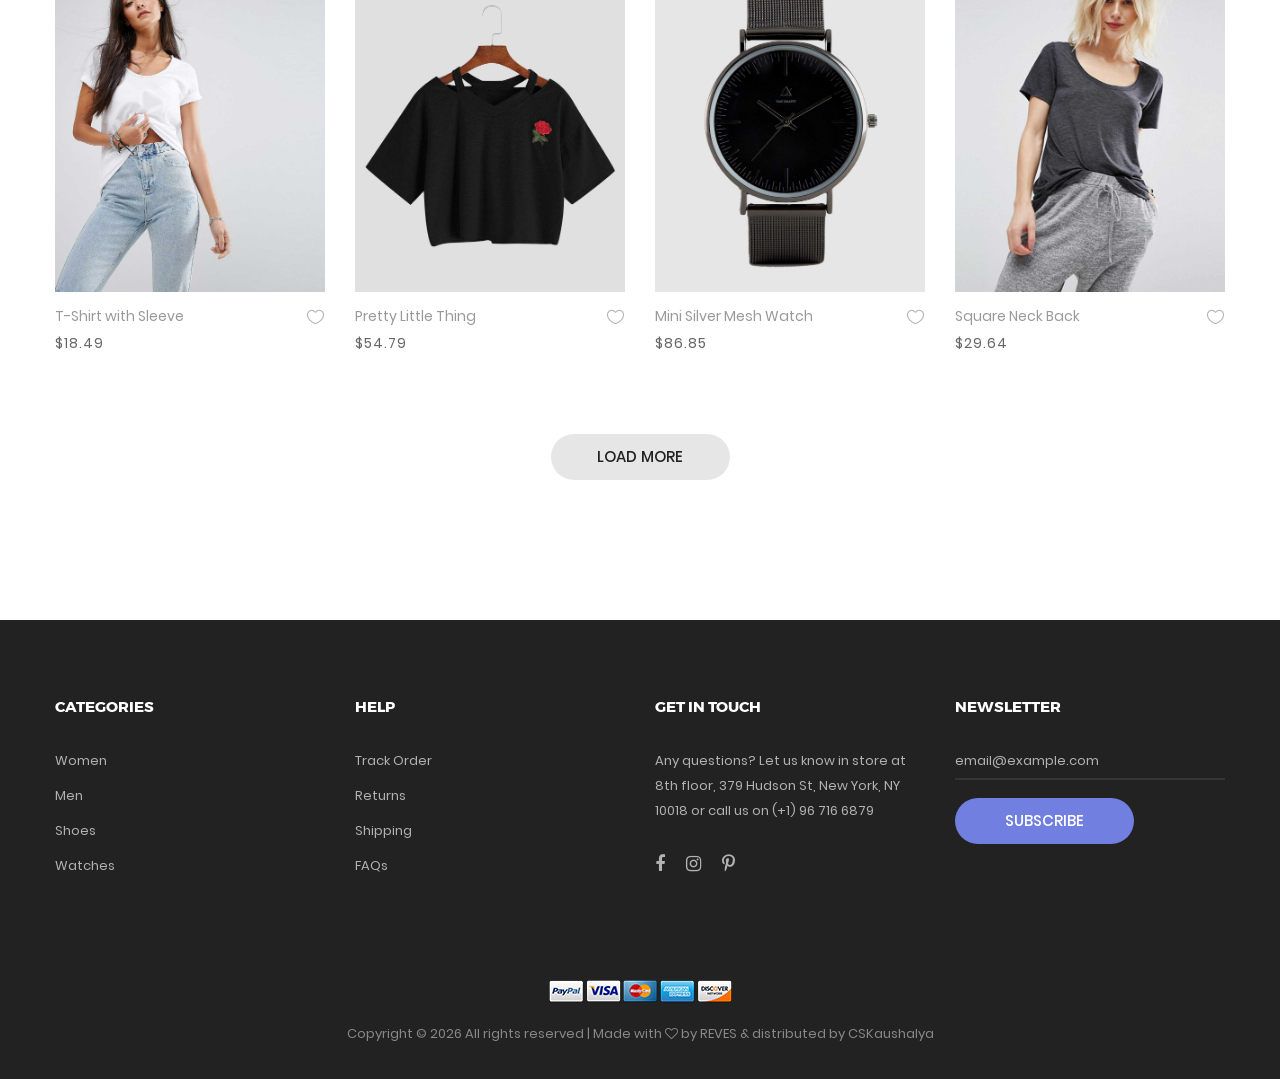
<file: product.html>
<!DOCTYPE html>
<html lang="en">

<head>
	<title>Product</title>
	<meta charset="UTF-8">
	<meta name="viewport" content="width=device-width, initial-scale=1">
	<!--===============================================================================================-->
	<link rel="icon" type="image/png" href="images/icons/favicon.png" />
	<!--===============================================================================================-->
	<link rel="stylesheet" type="text/css" href="vendor/bootstrap/css/bootstrap.min.css">
	<!--===============================================================================================-->
	<link rel="stylesheet" type="text/css" href="fonts/font-awesome-4.7.0/css/font-awesome.min.css">
	<!--===============================================================================================-->
	<link rel="stylesheet" type="text/css" href="fonts/iconic/css/material-design-iconic-font.min.css">
	<!--===============================================================================================-->
	<link rel="stylesheet" type="text/css" href="fonts/linearicons-v1.0.0/icon-font.min.css">
	<!--===============================================================================================-->
	<link rel="stylesheet" type="text/css" href="vendor/animate/animate.css">
	<!--===============================================================================================-->
	<link rel="stylesheet" type="text/css" href="vendor/css-hamburgers/hamburgers.min.css">
	<!--===============================================================================================-->
	<link rel="stylesheet" type="text/css" href="vendor/animsition/css/animsition.min.css">
	<!--===============================================================================================-->
	<link rel="stylesheet" type="text/css" href="vendor/select2/select2.min.css">
	<!--===============================================================================================-->
	<link rel="stylesheet" type="text/css" href="vendor/daterangepicker/daterangepicker.css">
	<!--===============================================================================================-->
	<link rel="stylesheet" type="text/css" href="vendor/slick/slick.css">
	<!--===============================================================================================-->
	<link rel="stylesheet" type="text/css" href="vendor/MagnificPopup/magnific-popup.css">
	<!--===============================================================================================-->
	<link rel="stylesheet" type="text/css" href="vendor/perfect-scrollbar/perfect-scrollbar.css">
	<!--===============================================================================================-->
	<link rel="stylesheet" type="text/css" href="css/util.css">
	<link rel="stylesheet" type="text/css" href="css/main.css">
	<!--===============================================================================================-->
</head>

<body class="animsition">

	<!-- Header -->
	<header class="header-v4">
		<!-- Header desktop -->
		<div class="container-menu-desktop">
			<!-- Topbar -->
			<div class="top-bar">
				<div class="content-topbar flex-sb-m h-full container">
					<div class="left-top-bar">
						Free shipping for standard order over $100
					</div>

					<div class="right-top-bar flex-w h-full">
						<a href="#" class="flex-c-m trans-04 p-lr-25">
							Help & FAQs
						</a>

						<a href="#" class="flex-c-m trans-04 p-lr-25">
							My Account
						</a>

						<a href="#" class="flex-c-m trans-04 p-lr-25">
							EN
						</a>

						<a href="#" class="flex-c-m trans-04 p-lr-25">
							USD
						</a>
					</div>
				</div>
			</div>

			<div class="wrap-menu-desktop how-shadow1">
				<nav class="limiter-menu-desktop container">

					<!-- Logo desktop -->
					<a href="#" class="logo">
						<img src="images/icons/logo-01.png" alt="IMG-LOGO">
					</a>

					<!-- Menu desktop -->
					<div class="menu-desktop">
						<ul class="main-menu">
							<li>
								<a href="index.html">Home</a>
								<ul class="sub-menu">
									<li><a href="index.html">Homepage 1</a></li>
									<li><a href="home-02.html">Homepage 2</a></li>
									<li><a href="home-03.html">Homepage 3</a></li>
								</ul>
							</li>

							<li class="active-menu">
								<a href="product.html">Shop</a>
							</li>

							<li class="label1" data-label1="hot">
								<a href="shoping-cart.html">Features</a>
							</li>

							<li>
								<a href="blog.html">Blog</a>
							</li>

							<li>
								<a href="about.html">About</a>
							</li>

							<li>
								<a href="contact.html">Contact</a>
							</li>
						</ul>
					</div>

					<!-- Icon header -->
					<div class="wrap-icon-header flex-w flex-r-m">
						<div class="icon-header-item cl2 hov-cl1 trans-04 p-l-22 p-r-11 js-show-modal-search">
							<i class="zmdi zmdi-search"></i>
						</div>

						<div class="icon-header-item cl2 hov-cl1 trans-04 p-l-22 p-r-11 icon-header-noti js-show-cart"
							data-notify="2">
							<i class="zmdi zmdi-shopping-cart"></i>
						</div>

						<a href="#" class="icon-header-item cl2 hov-cl1 trans-04 p-l-22 p-r-11 icon-header-noti"
							data-notify="0">
							<i class="zmdi zmdi-favorite-outline"></i>
						</a>
					</div>
				</nav>
			</div>
		</div>

		<!-- Header Mobile -->
		<div class="wrap-header-mobile">
			<!-- Logo moblie -->
			<div class="logo-mobile">
				<a href="index.html"><img src="images/icons/logo-01.png" alt="IMG-LOGO"></a>
			</div>

			<!-- Icon header -->
			<div class="wrap-icon-header flex-w flex-r-m m-r-15">
				<div class="icon-header-item cl2 hov-cl1 trans-04 p-r-11 js-show-modal-search">
					<i class="zmdi zmdi-search"></i>
				</div>

				<div class="icon-header-item cl2 hov-cl1 trans-04 p-r-11 p-l-10 icon-header-noti js-show-cart"
					data-notify="2">
					<i class="zmdi zmdi-shopping-cart"></i>
				</div>

				<a href="#" class="dis-block icon-header-item cl2 hov-cl1 trans-04 p-r-11 p-l-10 icon-header-noti"
					data-notify="0">
					<i class="zmdi zmdi-favorite-outline"></i>
				</a>
			</div>

			<!-- Button show menu -->
			<div class="btn-show-menu-mobile hamburger hamburger--squeeze">
				<span class="hamburger-box">
					<span class="hamburger-inner"></span>
				</span>
			</div>
		</div>


		<!-- Menu Mobile -->
		<div class="menu-mobile">
			<ul class="topbar-mobile">
				<li>
					<div class="left-top-bar">
						Free shipping for standard order over $100
					</div>
				</li>

				<li>
					<div class="right-top-bar flex-w h-full">
						<a href="#" class="flex-c-m p-lr-10 trans-04">
							Help & FAQs
						</a>

						<a href="#" class="flex-c-m p-lr-10 trans-04">
							My Account
						</a>

						<a href="#" class="flex-c-m p-lr-10 trans-04">
							EN
						</a>

						<a href="#" class="flex-c-m p-lr-10 trans-04">
							USD
						</a>
					</div>
				</li>
			</ul>

			<ul class="main-menu-m">
				<li>
					<a href="index.html">Home</a>
					<ul class="sub-menu-m">
						<li><a href="index.html">Homepage 1</a></li>
						<li><a href="home-02.html">Homepage 2</a></li>
						<li><a href="home-03.html">Homepage 3</a></li>
					</ul>
					<span class="arrow-main-menu-m">
						<i class="fa fa-angle-right" aria-hidden="true"></i>
					</span>
				</li>

				<li>
					<a href="product.html">Shop</a>
				</li>

				<li>
					<a href="shoping-cart.html" class="label1 rs1" data-label1="hot">Features</a>
				</li>


				<li>
					<a href="about.html">About</a>
				</li>

				<li>
					<a href="contact.html">Contact</a>
				</li>
			</ul>
		</div>

		<!-- Modal Search -->
		<div class="modal-search-header flex-c-m trans-04 js-hide-modal-search">
			<div class="container-search-header">
				<button class="flex-c-m btn-hide-modal-search trans-04 js-hide-modal-search">
					<img src="images/icons/icon-close2.png" alt="CLOSE">
				</button>

				<form class="wrap-search-header flex-w p-l-15">
					<button class="flex-c-m trans-04">
						<i class="zmdi zmdi-search"></i>
					</button>
					<input class="plh3" type="text" name="search" placeholder="Search...">
				</form>
			</div>
		</div>
	</header>

	<!-- Cart -->
	<div class="wrap-header-cart js-panel-cart">
		<div class="s-full js-hide-cart"></div>

		<div class="header-cart flex-col-l p-l-65 p-r-25">
			<div class="header-cart-title flex-w flex-sb-m p-b-8">
				<span class="mtext-103 cl2">
					Your Cart
				</span>

				<div class="fs-35 lh-10 cl2 p-lr-5 pointer hov-cl1 trans-04 js-hide-cart">
					<i class="zmdi zmdi-close"></i>
				</div>
			</div>

			<div class="header-cart-content flex-w js-pscroll">
				<ul class="header-cart-wrapitem w-full">
					<li class="header-cart-item flex-w flex-t m-b-12">
						<div class="header-cart-item-img">
							<img src="images/item-cart-01.jpg" alt="IMG">
						</div>

						<div class="header-cart-item-txt p-t-8">
							<a href="#" class="header-cart-item-name m-b-18 hov-cl1 trans-04">
								White Shirt Pleat
							</a>

							<span class="header-cart-item-info">
								1 x $19.00
							</span>
						</div>
					</li>

					<li class="header-cart-item flex-w flex-t m-b-12">
						<div class="header-cart-item-img">
							<img src="images/item-cart-02.jpg" alt="IMG">
						</div>

						<div class="header-cart-item-txt p-t-8">
							<a href="#" class="header-cart-item-name m-b-18 hov-cl1 trans-04">
								Converse All Star
							</a>

							<span class="header-cart-item-info">
								1 x $39.00
							</span>
						</div>
					</li>

					<li class="header-cart-item flex-w flex-t m-b-12">
						<div class="header-cart-item-img">
							<img src="images/item-cart-03.jpg" alt="IMG">
						</div>

						<div class="header-cart-item-txt p-t-8">
							<a href="#" class="header-cart-item-name m-b-18 hov-cl1 trans-04">
								Nixon Porter Leather
							</a>

							<span class="header-cart-item-info">
								1 x $17.00
							</span>
						</div>
					</li>
				</ul>

				<div class="w-full">
					<div class="header-cart-total w-full p-tb-40">
						Total: $75.00
					</div>

					<div class="header-cart-buttons flex-w w-full">
						<a href="shoping-cart.html"
							class="flex-c-m stext-101 cl0 size-107 bg3 bor2 hov-btn3 p-lr-15 trans-04 m-r-8 m-b-10">
							View Cart
						</a>

						<a href="shoping-cart.html"
							class="flex-c-m stext-101 cl0 size-107 bg3 bor2 hov-btn3 p-lr-15 trans-04 m-b-10">
							Check Out
						</a>
					</div>
				</div>
			</div>
		</div>
	</div>


	<!-- Product -->
	<div class="bg0 m-t-23 p-b-140">
		<div class="container">
			<div class="flex-w flex-sb-m p-b-52">
				<div class="flex-w flex-l-m filter-tope-group m-tb-10">
					<button class="stext-106 cl6 hov1 bor3 trans-04 m-r-32 m-tb-5 how-active1" data-filter="*">
						All Products
					</button>

					<button class="stext-106 cl6 hov1 bor3 trans-04 m-r-32 m-tb-5" data-filter=".women">
						Women
					</button>

					<button class="stext-106 cl6 hov1 bor3 trans-04 m-r-32 m-tb-5" data-filter=".men">
						Men
					</button>

					<button class="stext-106 cl6 hov1 bor3 trans-04 m-r-32 m-tb-5" data-filter=".bag">
						Bag
					</button>

					<button class="stext-106 cl6 hov1 bor3 trans-04 m-r-32 m-tb-5" data-filter=".shoes">
						Shoes
					</button>

					<button class="stext-106 cl6 hov1 bor3 trans-04 m-r-32 m-tb-5" data-filter=".watches">
						Watches
					</button>
				</div>

				<div class="flex-w flex-c-m m-tb-10">
					<div
						class="flex-c-m stext-106 cl6 size-104 bor4 pointer hov-btn3 trans-04 m-r-8 m-tb-4 js-show-filter">
						<i class="icon-filter cl2 m-r-6 fs-15 trans-04 zmdi zmdi-filter-list"></i>
						<i class="icon-close-filter cl2 m-r-6 fs-15 trans-04 zmdi zmdi-close dis-none"></i>
						Filter
					</div>

					<div class="flex-c-m stext-106 cl6 size-105 bor4 pointer hov-btn3 trans-04 m-tb-4 js-show-search">
						<i class="icon-search cl2 m-r-6 fs-15 trans-04 zmdi zmdi-search"></i>
						<i class="icon-close-search cl2 m-r-6 fs-15 trans-04 zmdi zmdi-close dis-none"></i>
						Search
					</div>
				</div>

				<!-- Search product -->
				<div class="dis-none panel-search w-full p-t-10 p-b-15">
					<div class="bor8 dis-flex p-l-15">
						<button class="size-113 flex-c-m fs-16 cl2 hov-cl1 trans-04">
							<i class="zmdi zmdi-search"></i>
						</button>

						<input class="mtext-107 cl2 size-114 plh2 p-r-15" type="text" name="search-product"
							placeholder="Search">
					</div>
				</div>

				<!-- Filter -->
				<div class="dis-none panel-filter w-full p-t-10">
					<div class="wrap-filter flex-w bg6 w-full p-lr-40 p-t-27 p-lr-15-sm">
						<div class="filter-col1 p-r-15 p-b-27">
							<div class="mtext-102 cl2 p-b-15">
								Sort By
							</div>

							<ul>
								<li class="p-b-6">
									<a href="#" class="filter-link stext-106 trans-04">
										Default
									</a>
								</li>

								<li class="p-b-6">
									<a href="#" class="filter-link stext-106 trans-04">
										Popularity
									</a>
								</li>

								<li class="p-b-6">
									<a href="#" class="filter-link stext-106 trans-04">
										Average rating
									</a>
								</li>

								<li class="p-b-6">
									<a href="#" class="filter-link stext-106 trans-04 filter-link-active">
										Newness
									</a>
								</li>

								<li class="p-b-6">
									<a href="#" class="filter-link stext-106 trans-04">
										Price: Low to High
									</a>
								</li>

								<li class="p-b-6">
									<a href="#" class="filter-link stext-106 trans-04">
										Price: High to Low
									</a>
								</li>
							</ul>
						</div>

						<div class="filter-col2 p-r-15 p-b-27">
							<div class="mtext-102 cl2 p-b-15">
								Price
							</div>

							<ul>
								<li class="p-b-6">
									<a href="#" class="filter-link stext-106 trans-04 filter-link-active">
										All
									</a>
								</li>

								<li class="p-b-6">
									<a href="#" class="filter-link stext-106 trans-04">
										$0.00 - $50.00
									</a>
								</li>

								<li class="p-b-6">
									<a href="#" class="filter-link stext-106 trans-04">
										$50.00 - $100.00
									</a>
								</li>

								<li class="p-b-6">
									<a href="#" class="filter-link stext-106 trans-04">
										$100.00 - $150.00
									</a>
								</li>

								<li class="p-b-6">
									<a href="#" class="filter-link stext-106 trans-04">
										$150.00 - $200.00
									</a>
								</li>

								<li class="p-b-6">
									<a href="#" class="filter-link stext-106 trans-04">
										$200.00+
									</a>
								</li>
							</ul>
						</div>

						<div class="filter-col3 p-r-15 p-b-27">
							<div class="mtext-102 cl2 p-b-15">
								Color
							</div>

							<ul>
								<li class="p-b-6">
									<span class="fs-15 lh-12 m-r-6" style="color: #222;">
										<i class="zmdi zmdi-circle"></i>
									</span>

									<a href="#" class="filter-link stext-106 trans-04">
										Black
									</a>
								</li>

								<li class="p-b-6">
									<span class="fs-15 lh-12 m-r-6" style="color: #4272d7;">
										<i class="zmdi zmdi-circle"></i>
									</span>

									<a href="#" class="filter-link stext-106 trans-04 filter-link-active">
										Blue
									</a>
								</li>

								<li class="p-b-6">
									<span class="fs-15 lh-12 m-r-6" style="color: #b3b3b3;">
										<i class="zmdi zmdi-circle"></i>
									</span>

									<a href="#" class="filter-link stext-106 trans-04">
										Grey
									</a>
								</li>

								<li class="p-b-6">
									<span class="fs-15 lh-12 m-r-6" style="color: #00ad5f;">
										<i class="zmdi zmdi-circle"></i>
									</span>

									<a href="#" class="filter-link stext-106 trans-04">
										Green
									</a>
								</li>

								<li class="p-b-6">
									<span class="fs-15 lh-12 m-r-6" style="color: #fa4251;">
										<i class="zmdi zmdi-circle"></i>
									</span>

									<a href="#" class="filter-link stext-106 trans-04">
										Red
									</a>
								</li>

								<li class="p-b-6">
									<span class="fs-15 lh-12 m-r-6" style="color: #aaa;">
										<i class="zmdi zmdi-circle-o"></i>
									</span>

									<a href="#" class="filter-link stext-106 trans-04">
										White
									</a>
								</li>
							</ul>
						</div>

						<div class="filter-col4 p-b-27">
							<div class="mtext-102 cl2 p-b-15">
								Tags
							</div>

							<div class="flex-w p-t-4 m-r--5">
								<a href="#"
									class="flex-c-m stext-107 cl6 size-301 bor7 p-lr-15 hov-tag1 trans-04 m-r-5 m-b-5">
									Fashion
								</a>

								<a href="#"
									class="flex-c-m stext-107 cl6 size-301 bor7 p-lr-15 hov-tag1 trans-04 m-r-5 m-b-5">
									Lifestyle
								</a>

								<a href="#"
									class="flex-c-m stext-107 cl6 size-301 bor7 p-lr-15 hov-tag1 trans-04 m-r-5 m-b-5">
									Denim
								</a>

								<a href="#"
									class="flex-c-m stext-107 cl6 size-301 bor7 p-lr-15 hov-tag1 trans-04 m-r-5 m-b-5">
									Streetstyle
								</a>

								<a href="#"
									class="flex-c-m stext-107 cl6 size-301 bor7 p-lr-15 hov-tag1 trans-04 m-r-5 m-b-5">
									Crafts
								</a>
							</div>
						</div>
					</div>
				</div>
			</div>

			<div class="row isotope-grid">
				<div class="col-sm-6 col-md-4 col-lg-3 p-b-35 isotope-item women">
					<!-- Block2 -->
					<div class="block2">
						<div class="block2-pic hov-img0">
							<img src="images/product-01.jpg" alt="IMG-PRODUCT">

							<a href="#"
								class="block2-btn flex-c-m stext-103 cl2 size-102 bg0 bor2 hov-btn1 p-lr-15 trans-04 js-show-modal1">
								Quick View
							</a>
						</div>

						<div class="block2-txt flex-w flex-t p-t-14">
							<div class="block2-txt-child1 flex-col-l ">
								<a href="product-detail.html" class="stext-104 cl4 hov-cl1 trans-04 js-name-b2 p-b-6">
									Esprit Ruffle Shirt
								</a>

								<span class="stext-105 cl3">
									$16.64
								</span>
							</div>

							<div class="block2-txt-child2 flex-r p-t-3">
								<a href="#" class="btn-addwish-b2 dis-block pos-relative js-addwish-b2">
									<img class="icon-heart1 dis-block trans-04" src="images/icons/icon-heart-01.png"
										alt="ICON">
									<img class="icon-heart2 dis-block trans-04 ab-t-l"
										src="images/icons/icon-heart-02.png" alt="ICON">
								</a>
							</div>
						</div>
					</div>
				</div>

				<div class="col-sm-6 col-md-4 col-lg-3 p-b-35 isotope-item women">
					<!-- Block2 -->
					<div class="block2">
						<div class="block2-pic hov-img0">
							<img src="images/product-02.jpg" alt="IMG-PRODUCT">

							<a href="#"
								class="block2-btn flex-c-m stext-103 cl2 size-102 bg0 bor2 hov-btn1 p-lr-15 trans-04 js-show-modal1">
								Quick View
							</a>
						</div>

						<div class="block2-txt flex-w flex-t p-t-14">
							<div class="block2-txt-child1 flex-col-l ">
								<a href="product-detail.html" class="stext-104 cl4 hov-cl1 trans-04 js-name-b2 p-b-6">
									Herschel supply
								</a>

								<span class="stext-105 cl3">
									$35.31
								</span>
							</div>

							<div class="block2-txt-child2 flex-r p-t-3">
								<a href="#" class="btn-addwish-b2 dis-block pos-relative js-addwish-b2">
									<img class="icon-heart1 dis-block trans-04" src="images/icons/icon-heart-01.png"
										alt="ICON">
									<img class="icon-heart2 dis-block trans-04 ab-t-l"
										src="images/icons/icon-heart-02.png" alt="ICON">
								</a>
							</div>
						</div>
					</div>
				</div>

				<div class="col-sm-6 col-md-4 col-lg-3 p-b-35 isotope-item men">
					<!-- Block2 -->
					<div class="block2">
						<div class="block2-pic hov-img0">
							<img src="images/product-03.jpg" alt="IMG-PRODUCT">

							<a href="#"
								class="block2-btn flex-c-m stext-103 cl2 size-102 bg0 bor2 hov-btn1 p-lr-15 trans-04 js-show-modal1">
								Quick View
							</a>
						</div>

						<div class="block2-txt flex-w flex-t p-t-14">
							<div class="block2-txt-child1 flex-col-l ">
								<a href="product-detail.html" class="stext-104 cl4 hov-cl1 trans-04 js-name-b2 p-b-6">
									Only Check Trouser
								</a>

								<span class="stext-105 cl3">
									$25.50
								</span>
							</div>

							<div class="block2-txt-child2 flex-r p-t-3">
								<a href="#" class="btn-addwish-b2 dis-block pos-relative js-addwish-b2">
									<img class="icon-heart1 dis-block trans-04" src="images/icons/icon-heart-01.png"
										alt="ICON">
									<img class="icon-heart2 dis-block trans-04 ab-t-l"
										src="images/icons/icon-heart-02.png" alt="ICON">
								</a>
							</div>
						</div>
					</div>
				</div>

				<div class="col-sm-6 col-md-4 col-lg-3 p-b-35 isotope-item women">
					<!-- Block2 -->
					<div class="block2">
						<div class="block2-pic hov-img0">
							<img src="images/product-04.jpg" alt="IMG-PRODUCT">

							<a href="#"
								class="block2-btn flex-c-m stext-103 cl2 size-102 bg0 bor2 hov-btn1 p-lr-15 trans-04 js-show-modal1">
								Quick View
							</a>
						</div>

						<div class="block2-txt flex-w flex-t p-t-14">
							<div class="block2-txt-child1 flex-col-l ">
								<a href="product-detail.html" class="stext-104 cl4 hov-cl1 trans-04 js-name-b2 p-b-6">
									Classic Trench Coat
								</a>

								<span class="stext-105 cl3">
									$75.00
								</span>
							</div>

							<div class="block2-txt-child2 flex-r p-t-3">
								<a href="#" class="btn-addwish-b2 dis-block pos-relative js-addwish-b2">
									<img class="icon-heart1 dis-block trans-04" src="images/icons/icon-heart-01.png"
										alt="ICON">
									<img class="icon-heart2 dis-block trans-04 ab-t-l"
										src="images/icons/icon-heart-02.png" alt="ICON">
								</a>
							</div>
						</div>
					</div>
				</div>

				<div class="col-sm-6 col-md-4 col-lg-3 p-b-35 isotope-item women">
					<!-- Block2 -->
					<div class="block2">
						<div class="block2-pic hov-img0">
							<img src="images/product-05.jpg" alt="IMG-PRODUCT">

							<a href="#"
								class="block2-btn flex-c-m stext-103 cl2 size-102 bg0 bor2 hov-btn1 p-lr-15 trans-04 js-show-modal1">
								Quick View
							</a>
						</div>

						<div class="block2-txt flex-w flex-t p-t-14">
							<div class="block2-txt-child1 flex-col-l ">
								<a href="product-detail.html" class="stext-104 cl4 hov-cl1 trans-04 js-name-b2 p-b-6">
									Front Pocket Jumper
								</a>

								<span class="stext-105 cl3">
									$34.75
								</span>
							</div>

							<div class="block2-txt-child2 flex-r p-t-3">
								<a href="#" class="btn-addwish-b2 dis-block pos-relative js-addwish-b2">
									<img class="icon-heart1 dis-block trans-04" src="images/icons/icon-heart-01.png"
										alt="ICON">
									<img class="icon-heart2 dis-block trans-04 ab-t-l"
										src="images/icons/icon-heart-02.png" alt="ICON">
								</a>
							</div>
						</div>
					</div>
				</div>

				<div class="col-sm-6 col-md-4 col-lg-3 p-b-35 isotope-item watches">
					<!-- Block2 -->
					<div class="block2">
						<div class="block2-pic hov-img0">
							<img src="images/product-06.jpg" alt="IMG-PRODUCT">

							<a href="#"
								class="block2-btn flex-c-m stext-103 cl2 size-102 bg0 bor2 hov-btn1 p-lr-15 trans-04 js-show-modal1">
								Quick View
							</a>
						</div>

						<div class="block2-txt flex-w flex-t p-t-14">
							<div class="block2-txt-child1 flex-col-l ">
								<a href="product-detail.html" class="stext-104 cl4 hov-cl1 trans-04 js-name-b2 p-b-6">
									Vintage Inspired Classic
								</a>

								<span class="stext-105 cl3">
									$93.20
								</span>
							</div>

							<div class="block2-txt-child2 flex-r p-t-3">
								<a href="#" class="btn-addwish-b2 dis-block pos-relative js-addwish-b2">
									<img class="icon-heart1 dis-block trans-04" src="images/icons/icon-heart-01.png"
										alt="ICON">
									<img class="icon-heart2 dis-block trans-04 ab-t-l"
										src="images/icons/icon-heart-02.png" alt="ICON">
								</a>
							</div>
						</div>
					</div>
				</div>

				<div class="col-sm-6 col-md-4 col-lg-3 p-b-35 isotope-item women">
					<!-- Block2 -->
					<div class="block2">
						<div class="block2-pic hov-img0">
							<img src="images/product-07.jpg" alt="IMG-PRODUCT">

							<a href="#"
								class="block2-btn flex-c-m stext-103 cl2 size-102 bg0 bor2 hov-btn1 p-lr-15 trans-04 js-show-modal1">
								Quick View
							</a>
						</div>

						<div class="block2-txt flex-w flex-t p-t-14">
							<div class="block2-txt-child1 flex-col-l ">
								<a href="product-detail.html" class="stext-104 cl4 hov-cl1 trans-04 js-name-b2 p-b-6">
									Shirt in Stretch Cotton
								</a>

								<span class="stext-105 cl3">
									$52.66
								</span>
							</div>

							<div class="block2-txt-child2 flex-r p-t-3">
								<a href="#" class="btn-addwish-b2 dis-block pos-relative js-addwish-b2">
									<img class="icon-heart1 dis-block trans-04" src="images/icons/icon-heart-01.png"
										alt="ICON">
									<img class="icon-heart2 dis-block trans-04 ab-t-l"
										src="images/icons/icon-heart-02.png" alt="ICON">
								</a>
							</div>
						</div>
					</div>
				</div>

				<div class="col-sm-6 col-md-4 col-lg-3 p-b-35 isotope-item women">
					<!-- Block2 -->
					<div class="block2">
						<div class="block2-pic hov-img0">
							<img src="images/product-08.jpg" alt="IMG-PRODUCT">

							<a href="#"
								class="block2-btn flex-c-m stext-103 cl2 size-102 bg0 bor2 hov-btn1 p-lr-15 trans-04 js-show-modal1">
								Quick View
							</a>
						</div>

						<div class="block2-txt flex-w flex-t p-t-14">
							<div class="block2-txt-child1 flex-col-l ">
								<a href="product-detail.html" class="stext-104 cl4 hov-cl1 trans-04 js-name-b2 p-b-6">
									Pieces Metallic Printed
								</a>

								<span class="stext-105 cl3">
									$18.96
								</span>
							</div>

							<div class="block2-txt-child2 flex-r p-t-3">
								<a href="#" class="btn-addwish-b2 dis-block pos-relative js-addwish-b2">
									<img class="icon-heart1 dis-block trans-04" src="images/icons/icon-heart-01.png"
										alt="ICON">
									<img class="icon-heart2 dis-block trans-04 ab-t-l"
										src="images/icons/icon-heart-02.png" alt="ICON">
								</a>
							</div>
						</div>
					</div>
				</div>

				<div class="col-sm-6 col-md-4 col-lg-3 p-b-35 isotope-item shoes">
					<!-- Block2 -->
					<div class="block2">
						<div class="block2-pic hov-img0">
							<img src="images/product-09.jpg" alt="IMG-PRODUCT">

							<a href="#"
								class="block2-btn flex-c-m stext-103 cl2 size-102 bg0 bor2 hov-btn1 p-lr-15 trans-04 js-show-modal1">
								Quick View
							</a>
						</div>

						<div class="block2-txt flex-w flex-t p-t-14">
							<div class="block2-txt-child1 flex-col-l ">
								<a href="product-detail.html" class="stext-104 cl4 hov-cl1 trans-04 js-name-b2 p-b-6">
									Converse All Star Hi Plimsolls
								</a>

								<span class="stext-105 cl3">
									$75.00
								</span>
							</div>

							<div class="block2-txt-child2 flex-r p-t-3">
								<a href="#" class="btn-addwish-b2 dis-block pos-relative js-addwish-b2">
									<img class="icon-heart1 dis-block trans-04" src="images/icons/icon-heart-01.png"
										alt="ICON">
									<img class="icon-heart2 dis-block trans-04 ab-t-l"
										src="images/icons/icon-heart-02.png" alt="ICON">
								</a>
							</div>
						</div>
					</div>
				</div>

				<div class="col-sm-6 col-md-4 col-lg-3 p-b-35 isotope-item women">
					<!-- Block2 -->
					<div class="block2">
						<div class="block2-pic hov-img0">
							<img src="images/product-10.jpg" alt="IMG-PRODUCT">

							<a href="#"
								class="block2-btn flex-c-m stext-103 cl2 size-102 bg0 bor2 hov-btn1 p-lr-15 trans-04 js-show-modal1">
								Quick View
							</a>
						</div>

						<div class="block2-txt flex-w flex-t p-t-14">
							<div class="block2-txt-child1 flex-col-l ">
								<a href="product-detail.html" class="stext-104 cl4 hov-cl1 trans-04 js-name-b2 p-b-6">
									Femme T-Shirt In Stripe
								</a>

								<span class="stext-105 cl3">
									$25.85
								</span>
							</div>

							<div class="block2-txt-child2 flex-r p-t-3">
								<a href="#" class="btn-addwish-b2 dis-block pos-relative js-addwish-b2">
									<img class="icon-heart1 dis-block trans-04" src="images/icons/icon-heart-01.png"
										alt="ICON">
									<img class="icon-heart2 dis-block trans-04 ab-t-l"
										src="images/icons/icon-heart-02.png" alt="ICON">
								</a>
							</div>
						</div>
					</div>
				</div>

				<div class="col-sm-6 col-md-4 col-lg-3 p-b-35 isotope-item men">
					<!-- Block2 -->
					<div class="block2">
						<div class="block2-pic hov-img0">
							<img src="images/product-11.jpg" alt="IMG-PRODUCT">

							<a href="#"
								class="block2-btn flex-c-m stext-103 cl2 size-102 bg0 bor2 hov-btn1 p-lr-15 trans-04 js-show-modal1">
								Quick View
							</a>
						</div>

						<div class="block2-txt flex-w flex-t p-t-14">
							<div class="block2-txt-child1 flex-col-l ">
								<a href="product-detail.html" class="stext-104 cl4 hov-cl1 trans-04 js-name-b2 p-b-6">
									Herschel supply
								</a>

								<span class="stext-105 cl3">
									$63.16
								</span>
							</div>

							<div class="block2-txt-child2 flex-r p-t-3">
								<a href="#" class="btn-addwish-b2 dis-block pos-relative js-addwish-b2">
									<img class="icon-heart1 dis-block trans-04" src="images/icons/icon-heart-01.png"
										alt="ICON">
									<img class="icon-heart2 dis-block trans-04 ab-t-l"
										src="images/icons/icon-heart-02.png" alt="ICON">
								</a>
							</div>
						</div>
					</div>
				</div>

				<div class="col-sm-6 col-md-4 col-lg-3 p-b-35 isotope-item men">
					<!-- Block2 -->
					<div class="block2">
						<div class="block2-pic hov-img0">
							<img src="images/product-12.jpg" alt="IMG-PRODUCT">

							<a href="#"
								class="block2-btn flex-c-m stext-103 cl2 size-102 bg0 bor2 hov-btn1 p-lr-15 trans-04 js-show-modal1">
								Quick View
							</a>
						</div>

						<div class="block2-txt flex-w flex-t p-t-14">
							<div class="block2-txt-child1 flex-col-l ">
								<a href="product-detail.html" class="stext-104 cl4 hov-cl1 trans-04 js-name-b2 p-b-6">
									Herschel supply
								</a>

								<span class="stext-105 cl3">
									$63.15
								</span>
							</div>

							<div class="block2-txt-child2 flex-r p-t-3">
								<a href="#" class="btn-addwish-b2 dis-block pos-relative js-addwish-b2">
									<img class="icon-heart1 dis-block trans-04" src="images/icons/icon-heart-01.png"
										alt="ICON">
									<img class="icon-heart2 dis-block trans-04 ab-t-l"
										src="images/icons/icon-heart-02.png" alt="ICON">
								</a>
							</div>
						</div>
					</div>
				</div>

				<div class="col-sm-6 col-md-4 col-lg-3 p-b-35 isotope-item women">
					<!-- Block2 -->
					<div class="block2">
						<div class="block2-pic hov-img0">
							<img src="images/product-13.jpg" alt="IMG-PRODUCT">

							<a href="#"
								class="block2-btn flex-c-m stext-103 cl2 size-102 bg0 bor2 hov-btn1 p-lr-15 trans-04 js-show-modal1">
								Quick View
							</a>
						</div>

						<div class="block2-txt flex-w flex-t p-t-14">
							<div class="block2-txt-child1 flex-col-l ">
								<a href="product-detail.html" class="stext-104 cl4 hov-cl1 trans-04 js-name-b2 p-b-6">
									T-Shirt with Sleeve
								</a>

								<span class="stext-105 cl3">
									$18.49
								</span>
							</div>

							<div class="block2-txt-child2 flex-r p-t-3">
								<a href="#" class="btn-addwish-b2 dis-block pos-relative js-addwish-b2">
									<img class="icon-heart1 dis-block trans-04" src="images/icons/icon-heart-01.png"
										alt="ICON">
									<img class="icon-heart2 dis-block trans-04 ab-t-l"
										src="images/icons/icon-heart-02.png" alt="ICON">
								</a>
							</div>
						</div>
					</div>
				</div>

				<div class="col-sm-6 col-md-4 col-lg-3 p-b-35 isotope-item women">
					<!-- Block2 -->
					<div class="block2">
						<div class="block2-pic hov-img0">
							<img src="images/product-14.jpg" alt="IMG-PRODUCT">

							<a href="#"
								class="block2-btn flex-c-m stext-103 cl2 size-102 bg0 bor2 hov-btn1 p-lr-15 trans-04 js-show-modal1">
								Quick View
							</a>
						</div>

						<div class="block2-txt flex-w flex-t p-t-14">
							<div class="block2-txt-child1 flex-col-l ">
								<a href="product-detail.html" class="stext-104 cl4 hov-cl1 trans-04 js-name-b2 p-b-6">
									Pretty Little Thing
								</a>

								<span class="stext-105 cl3">
									$54.79
								</span>
							</div>

							<div class="block2-txt-child2 flex-r p-t-3">
								<a href="#" class="btn-addwish-b2 dis-block pos-relative js-addwish-b2">
									<img class="icon-heart1 dis-block trans-04" src="images/icons/icon-heart-01.png"
										alt="ICON">
									<img class="icon-heart2 dis-block trans-04 ab-t-l"
										src="images/icons/icon-heart-02.png" alt="ICON">
								</a>
							</div>
						</div>
					</div>
				</div>

				<div class="col-sm-6 col-md-4 col-lg-3 p-b-35 isotope-item watches">
					<!-- Block2 -->
					<div class="block2">
						<div class="block2-pic hov-img0">
							<img src="images/product-15.jpg" alt="IMG-PRODUCT">

							<a href="#"
								class="block2-btn flex-c-m stext-103 cl2 size-102 bg0 bor2 hov-btn1 p-lr-15 trans-04 js-show-modal1">
								Quick View
							</a>
						</div>

						<div class="block2-txt flex-w flex-t p-t-14">
							<div class="block2-txt-child1 flex-col-l ">
								<a href="product-detail.html" class="stext-104 cl4 hov-cl1 trans-04 js-name-b2 p-b-6">
									Mini Silver Mesh Watch
								</a>

								<span class="stext-105 cl3">
									$86.85
								</span>
							</div>

							<div class="block2-txt-child2 flex-r p-t-3">
								<a href="#" class="btn-addwish-b2 dis-block pos-relative js-addwish-b2">
									<img class="icon-heart1 dis-block trans-04" src="images/icons/icon-heart-01.png"
										alt="ICON">
									<img class="icon-heart2 dis-block trans-04 ab-t-l"
										src="images/icons/icon-heart-02.png" alt="ICON">
								</a>
							</div>
						</div>
					</div>
				</div>

				<div class="col-sm-6 col-md-4 col-lg-3 p-b-35 isotope-item women">
					<!-- Block2 -->
					<div class="block2">
						<div class="block2-pic hov-img0">
							<img src="images/product-16.jpg" alt="IMG-PRODUCT">

							<a href="#"
								class="block2-btn flex-c-m stext-103 cl2 size-102 bg0 bor2 hov-btn1 p-lr-15 trans-04 js-show-modal1">
								Quick View
							</a>
						</div>

						<div class="block2-txt flex-w flex-t p-t-14">
							<div class="block2-txt-child1 flex-col-l ">
								<a href="product-detail.html" class="stext-104 cl4 hov-cl1 trans-04 js-name-b2 p-b-6">
									Square Neck Back
								</a>

								<span class="stext-105 cl3">
									$29.64
								</span>
							</div>

							<div class="block2-txt-child2 flex-r p-t-3">
								<a href="#" class="btn-addwish-b2 dis-block pos-relative js-addwish-b2">
									<img class="icon-heart1 dis-block trans-04" src="images/icons/icon-heart-01.png"
										alt="ICON">
									<img class="icon-heart2 dis-block trans-04 ab-t-l"
										src="images/icons/icon-heart-02.png" alt="ICON">
								</a>
							</div>
						</div>
					</div>
				</div>
			</div>

			<!-- Load more -->
			<div class="flex-c-m flex-w w-full p-t-45">
				<a href="#" class="flex-c-m stext-101 cl5 size-103 bg2 bor1 hov-btn1 p-lr-15 trans-04">
					Load More
				</a>
			</div>
		</div>
	</div>


	<!-- Footer -->
	<footer class="bg3 p-t-75 p-b-32">
		<div class="container">
			<div class="row">
				<div class="col-sm-6 col-lg-3 p-b-50">
					<h4 class="stext-301 cl0 p-b-30">
						Categories
					</h4>

					<ul>
						<li class="p-b-10">
							<a href="#" class="stext-107 cl7 hov-cl1 trans-04">
								Women
							</a>
						</li>

						<li class="p-b-10">
							<a href="#" class="stext-107 cl7 hov-cl1 trans-04">
								Men
							</a>
						</li>

						<li class="p-b-10">
							<a href="#" class="stext-107 cl7 hov-cl1 trans-04">
								Shoes
							</a>
						</li>

						<li class="p-b-10">
							<a href="#" class="stext-107 cl7 hov-cl1 trans-04">
								Watches
							</a>
						</li>
					</ul>
				</div>

				<div class="col-sm-6 col-lg-3 p-b-50">
					<h4 class="stext-301 cl0 p-b-30">
						Help
					</h4>

					<ul>
						<li class="p-b-10">
							<a href="#" class="stext-107 cl7 hov-cl1 trans-04">
								Track Order
							</a>
						</li>

						<li class="p-b-10">
							<a href="#" class="stext-107 cl7 hov-cl1 trans-04">
								Returns
							</a>
						</li>

						<li class="p-b-10">
							<a href="#" class="stext-107 cl7 hov-cl1 trans-04">
								Shipping
							</a>
						</li>

						<li class="p-b-10">
							<a href="#" class="stext-107 cl7 hov-cl1 trans-04">
								FAQs
							</a>
						</li>
					</ul>
				</div>

				<div class="col-sm-6 col-lg-3 p-b-50">
					<h4 class="stext-301 cl0 p-b-30">
						GET IN TOUCH
					</h4>

					<p class="stext-107 cl7 size-201">
						Any questions? Let us know in store at 8th floor, 379 Hudson St, New York, NY 10018 or call us
						on (+1) 96 716 6879
					</p>

					<div class="p-t-27">
						<a href="#" class="fs-18 cl7 hov-cl1 trans-04 m-r-16">
							<i class="fa fa-facebook"></i>
						</a>

						<a href="#" class="fs-18 cl7 hov-cl1 trans-04 m-r-16">
							<i class="fa fa-instagram"></i>
						</a>

						<a href="#" class="fs-18 cl7 hov-cl1 trans-04 m-r-16">
							<i class="fa fa-pinterest-p"></i>
						</a>
					</div>
				</div>

				<div class="col-sm-6 col-lg-3 p-b-50">
					<h4 class="stext-301 cl0 p-b-30">
						Newsletter
					</h4>

					<form>
						<div class="wrap-input1 w-full p-b-4">
							<input class="input1 bg-none plh1 stext-107 cl7" type="text" name="email"
								placeholder="email@example.com">
							<div class="focus-input1 trans-04"></div>
						</div>

						<div class="p-t-18">
							<button class="flex-c-m stext-101 cl0 size-103 bg1 bor1 hov-btn2 p-lr-15 trans-04">
								Subscribe
							</button>
						</div>
					</form>
				</div>
			</div>

			<div class="p-t-40">
				<div class="flex-c-m flex-w p-b-18">
					<a href="#" class="m-all-1">
						<img src="images/icons/icon-pay-01.png" alt="ICON-PAY">
					</a>

					<a href="#" class="m-all-1">
						<img src="images/icons/icon-pay-02.png" alt="ICON-PAY">
					</a>

					<a href="#" class="m-all-1">
						<img src="images/icons/icon-pay-03.png" alt="ICON-PAY">
					</a>

					<a href="#" class="m-all-1">
						<img src="images/icons/icon-pay-04.png" alt="ICON-PAY">
					</a>

					<a href="#" class="m-all-1">
						<img src="images/icons/icon-pay-05.png" alt="ICON-PAY">
					</a>
				</div>

				<p class="stext-107 cl6 txt-center">

					Copyright &copy;
					<script>document.write(new Date().getFullYear());</script> All rights reserved | Made with <i
						class="fa fa-heart-o" aria-hidden="true"></i> by REVES</a> &amp; distributed by CSKaushalya</a>


				</p>
			</div>
		</div>
	</footer>


	<!-- Back to top -->
	<div class="btn-back-to-top" id="myBtn">
		<span class="symbol-btn-back-to-top">
			<i class="zmdi zmdi-chevron-up"></i>
		</span>
	</div>

	<!-- Modal1 -->
	<div class="wrap-modal1 js-modal1 p-t-60 p-b-20">
		<div class="overlay-modal1 js-hide-modal1"></div>

		<div class="container">
			<div class="bg0 p-t-60 p-b-30 p-lr-15-lg how-pos3-parent">
				<button class="how-pos3 hov3 trans-04 js-hide-modal1">
					<img src="images/icons/icon-close.png" alt="CLOSE">
				</button>

				<div class="row">
					<div class="col-md-6 col-lg-7 p-b-30">
						<div class="p-l-25 p-r-30 p-lr-0-lg">
							<div class="wrap-slick3 flex-sb flex-w">
								<div class="wrap-slick3-dots"></div>
								<div class="wrap-slick3-arrows flex-sb-m flex-w"></div>

								<div class="slick3 gallery-lb">
									<div class="item-slick3" data-thumb="images/product-detail-01.jpg">
										<div class="wrap-pic-w pos-relative">
											<img src="images/product-detail-01.jpg" alt="IMG-PRODUCT">

											<a class="flex-c-m size-108 how-pos1 bor0 fs-16 cl10 bg0 hov-btn3 trans-04"
												href="images/product-detail-01.jpg">
												<i class="fa fa-expand"></i>
											</a>
										</div>
									</div>

									<div class="item-slick3" data-thumb="images/product-detail-02.jpg">
										<div class="wrap-pic-w pos-relative">
											<img src="images/product-detail-02.jpg" alt="IMG-PRODUCT">

											<a class="flex-c-m size-108 how-pos1 bor0 fs-16 cl10 bg0 hov-btn3 trans-04"
												href="images/product-detail-02.jpg">
												<i class="fa fa-expand"></i>
											</a>
										</div>
									</div>

									<div class="item-slick3" data-thumb="images/product-detail-03.jpg">
										<div class="wrap-pic-w pos-relative">
											<img src="images/product-detail-03.jpg" alt="IMG-PRODUCT">

											<a class="flex-c-m size-108 how-pos1 bor0 fs-16 cl10 bg0 hov-btn3 trans-04"
												href="images/product-detail-03.jpg">
												<i class="fa fa-expand"></i>
											</a>
										</div>
									</div>
								</div>
							</div>
						</div>
					</div>

					<div class="col-md-6 col-lg-5 p-b-30">
						<div class="p-r-50 p-t-5 p-lr-0-lg">
							<h4 class="mtext-105 cl2 js-name-detail p-b-14">
								Lightweight Jacket
							</h4>

							<span class="mtext-106 cl2">
								$58.79
							</span>

							<p class="stext-102 cl3 p-t-23">
								Nulla eget sem vitae eros pharetra viverra. Nam vitae luctus ligula. Mauris consequat
								ornare feugiat.
							</p>

							<!--  -->
							<div class="p-t-33">
								<div class="flex-w flex-r-m p-b-10">
									<div class="size-203 flex-c-m respon6">
										Size
									</div>

									<div class="size-204 respon6-next">
										<div class="rs1-select2 bor8 bg0">
											<select class="js-select2" name="time">
												<option>Choose an option</option>
												<option>Size S</option>
												<option>Size M</option>
												<option>Size L</option>
												<option>Size XL</option>
											</select>
											<div class="dropDownSelect2"></div>
										</div>
									</div>
								</div>

								<div class="flex-w flex-r-m p-b-10">
									<div class="size-203 flex-c-m respon6">
										Color
									</div>

									<div class="size-204 respon6-next">
										<div class="rs1-select2 bor8 bg0">
											<select class="js-select2" name="time">
												<option>Choose an option</option>
												<option>Red</option>
												<option>Blue</option>
												<option>White</option>
												<option>Grey</option>
											</select>
											<div class="dropDownSelect2"></div>
										</div>
									</div>
								</div>

								<div class="flex-w flex-r-m p-b-10">
									<div class="size-204 flex-w flex-m respon6-next">
										<div class="wrap-num-product flex-w m-r-20 m-tb-10">
											<div class="btn-num-product-down cl8 hov-btn3 trans-04 flex-c-m">
												<i class="fs-16 zmdi zmdi-minus"></i>
											</div>

											<input class="mtext-104 cl3 txt-center num-product" type="number"
												name="num-product" value="1">

											<div class="btn-num-product-up cl8 hov-btn3 trans-04 flex-c-m">
												<i class="fs-16 zmdi zmdi-plus"></i>
											</div>
										</div>

										<button
											class="flex-c-m stext-101 cl0 size-101 bg1 bor1 hov-btn1 p-lr-15 trans-04 js-addcart-detail">
											Add to cart
										</button>
									</div>
								</div>
							</div>

							<!--  -->
							<div class="flex-w flex-m p-l-100 p-t-40 respon7">
								<div class="flex-m bor9 p-r-10 m-r-11">
									<a href="#"
										class="fs-14 cl3 hov-cl1 trans-04 lh-10 p-lr-5 p-tb-2 js-addwish-detail tooltip100"
										data-tooltip="Add to Wishlist">
										<i class="zmdi zmdi-favorite"></i>
									</a>
								</div>

								<a href="#" class="fs-14 cl3 hov-cl1 trans-04 lh-10 p-lr-5 p-tb-2 m-r-8 tooltip100"
									data-tooltip="Facebook">
									<i class="fa fa-facebook"></i>
								</a>

								<a href="#" class="fs-14 cl3 hov-cl1 trans-04 lh-10 p-lr-5 p-tb-2 m-r-8 tooltip100"
									data-tooltip="Twitter">
									<i class="fa fa-twitter"></i>
								</a>

								<a href="#" class="fs-14 cl3 hov-cl1 trans-04 lh-10 p-lr-5 p-tb-2 m-r-8 tooltip100"
									data-tooltip="Google Plus">
									<i class="fa fa-google-plus"></i>
								</a>
							</div>
						</div>
					</div>
				</div>
			</div>
		</div>
	</div>

	<!--===============================================================================================-->
	<script src="vendor/jquery/jquery-3.2.1.min.js"></script>
	<!--===============================================================================================-->
	<script src="vendor/animsition/js/animsition.min.js"></script>
	<!--===============================================================================================-->
	<script src="vendor/bootstrap/js/popper.js"></script>
	<script src="vendor/bootstrap/js/bootstrap.min.js"></script>
	<!--===============================================================================================-->
	<script src="vendor/select2/select2.min.js"></script>
	<script>
		$(".js-select2").each(function () {
			$(this).select2({
				minimumResultsForSearch: 20,
				dropdownParent: $(this).next('.dropDownSelect2')
			});
		})
	</script>
	<!--===============================================================================================-->
	<script src="vendor/daterangepicker/moment.min.js"></script>
	<script src="vendor/daterangepicker/daterangepicker.js"></script>
	<!--===============================================================================================-->
	<script src="vendor/slick/slick.min.js"></script>
	<script src="js/slick-custom.js"></script>
	<!--===============================================================================================-->
	<script src="vendor/parallax100/parallax100.js"></script>
	<script>
		$('.parallax100').parallax100();
	</script>
	<!--===============================================================================================-->
	<script src="vendor/MagnificPopup/jquery.magnific-popup.min.js"></script>
	<script>
		$('.gallery-lb').each(function () { // the containers for all your galleries
			$(this).magnificPopup({
				delegate: 'a', // the selector for gallery item
				type: 'image',
				gallery: {
					enabled: true
				},
				mainClass: 'mfp-fade'
			});
		});
	</script>
	<!--===============================================================================================-->
	<script src="vendor/isotope/isotope.pkgd.min.js"></script>
	<!--===============================================================================================-->
	<script src="vendor/sweetalert/sweetalert.min.js"></script>
	<script>
		$('.js-addwish-b2, .js-addwish-detail').on('click', function (e) {
			e.preventDefault();
		});

		$('.js-addwish-b2').each(function () {
			var nameProduct = $(this).parent().parent().find('.js-name-b2').html();
			$(this).on('click', function () {
				swal(nameProduct, "is added to wishlist !", "success");

				$(this).addClass('js-addedwish-b2');
				$(this).off('click');
			});
		});

		$('.js-addwish-detail').each(function () {
			var nameProduct = $(this).parent().parent().parent().find('.js-name-detail').html();

			$(this).on('click', function () {
				swal(nameProduct, "is added to wishlist !", "success");

				$(this).addClass('js-addedwish-detail');
				$(this).off('click');
			});
		});

		/*---------------------------------------------*/

		$('.js-addcart-detail').each(function () {
			var nameProduct = $(this).parent().parent().parent().parent().find('.js-name-detail').html();
			$(this).on('click', function () {
				swal(nameProduct, "is added to cart !", "success");
			});
		});

	</script>
	<!--===============================================================================================-->
	<script src="vendor/perfect-scrollbar/perfect-scrollbar.min.js"></script>
	<script>
		$('.js-pscroll').each(function () {
			$(this).css('position', 'relative');
			$(this).css('overflow', 'hidden');
			var ps = new PerfectScrollbar(this, {
				wheelSpeed: 1,
				scrollingThreshold: 1000,
				wheelPropagation: false,
			});

			$(window).on('resize', function () {
				ps.update();
			})
		});
	</script>
	<!--===============================================================================================-->
	<script src="js/main.js"></script>

</body>

</html>
</file>
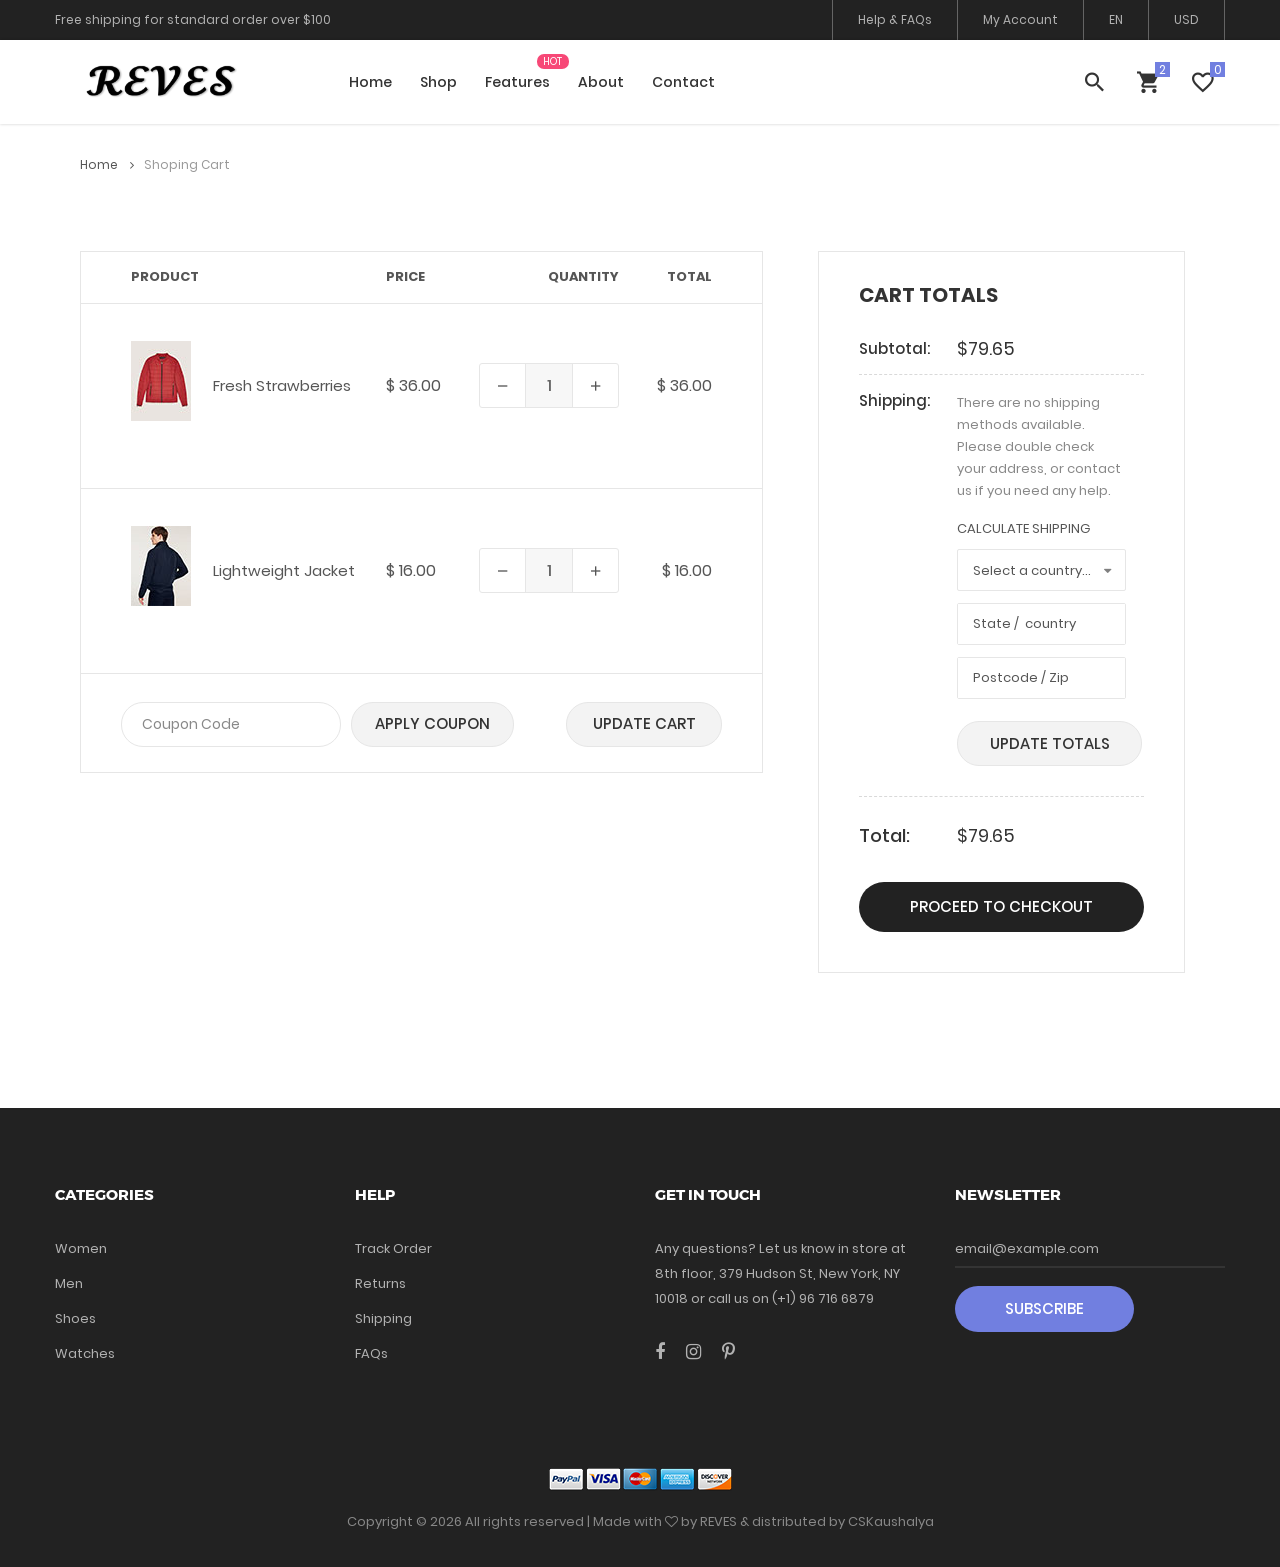
<file: shoping-cart.html>
<!DOCTYPE html>
<html lang="en">

<head>
	<title>Shoping Cart</title>
	<meta charset="UTF-8">
	<meta name="viewport" content="width=device-width, initial-scale=1">
	<!--===============================================================================================-->
	<link rel="icon" type="image/png" href="images/icons/favicon.png" />
	<!--===============================================================================================-->
	<link rel="stylesheet" type="text/css" href="vendor/bootstrap/css/bootstrap.min.css">
	<!--===============================================================================================-->
	<link rel="stylesheet" type="text/css" href="fonts/font-awesome-4.7.0/css/font-awesome.min.css">
	<!--===============================================================================================-->
	<link rel="stylesheet" type="text/css" href="fonts/iconic/css/material-design-iconic-font.min.css">
	<!--===============================================================================================-->
	<link rel="stylesheet" type="text/css" href="fonts/linearicons-v1.0.0/icon-font.min.css">
	<!--===============================================================================================-->
	<link rel="stylesheet" type="text/css" href="vendor/animate/animate.css">
	<!--===============================================================================================-->
	<link rel="stylesheet" type="text/css" href="vendor/css-hamburgers/hamburgers.min.css">
	<!--===============================================================================================-->
	<link rel="stylesheet" type="text/css" href="vendor/animsition/css/animsition.min.css">
	<!--===============================================================================================-->
	<link rel="stylesheet" type="text/css" href="vendor/select2/select2.min.css">
	<!--===============================================================================================-->
	<link rel="stylesheet" type="text/css" href="vendor/perfect-scrollbar/perfect-scrollbar.css">
	<!--===============================================================================================-->
	<link rel="stylesheet" type="text/css" href="css/util.css">
	<link rel="stylesheet" type="text/css" href="css/main.css">
	<!--===============================================================================================-->
</head>

<body class="animsition">

	<!-- Header -->
	<header class="header-v4">
		<!-- Header desktop -->
		<div class="container-menu-desktop">
			<!-- Topbar -->
			<div class="top-bar">
				<div class="content-topbar flex-sb-m h-full container">
					<div class="left-top-bar">
						Free shipping for standard order over $100
					</div>

					<div class="right-top-bar flex-w h-full">
						<a href="#" class="flex-c-m trans-04 p-lr-25">
							Help & FAQs
						</a>

						<a href="#" class="flex-c-m trans-04 p-lr-25">
							My Account
						</a>

						<a href="#" class="flex-c-m trans-04 p-lr-25">
							EN
						</a>

						<a href="#" class="flex-c-m trans-04 p-lr-25">
							USD
						</a>
					</div>
				</div>
			</div>

			<div class="wrap-menu-desktop how-shadow1">
				<nav class="limiter-menu-desktop container">

					<!-- Logo desktop -->
					<a href="#" class="logo">
						<img src="images/icons/logo-01.png" alt="IMG-LOGO">
					</a>

					<!-- Menu desktop -->
					<div class="menu-desktop">
						<ul class="main-menu">
							<li>
								<a href="index.html">Home</a>
								<ul class="sub-menu">
									<li><a href="index.html">Homepage 1</a></li>
									<li><a href="home-02.html">Homepage 2</a></li>
									<li><a href="home-03.html">Homepage 3</a></li>
								</ul>
							</li>

							<li>
								<a href="product.html">Shop</a>
							</li>

							<li class="label1" data-label1="hot">
								<a href="shoping-cart.html">Features</a>
							</li>


							<li>
								<a href="about.html">About</a>
							</li>

							<li>
								<a href="contact.html">Contact</a>
							</li>
						</ul>
					</div>

					<!-- Icon header -->
					<div class="wrap-icon-header flex-w flex-r-m">
						<div class="icon-header-item cl2 hov-cl1 trans-04 p-l-22 p-r-11 js-show-modal-search">
							<i class="zmdi zmdi-search"></i>
						</div>

						<div class="icon-header-item cl2 hov-cl1 trans-04 p-l-22 p-r-11 icon-header-noti js-show-cart"
							data-notify="2">
							<i class="zmdi zmdi-shopping-cart"></i>
						</div>

						<a href="#" class="icon-header-item cl2 hov-cl1 trans-04 p-l-22 p-r-11 icon-header-noti"
							data-notify="0">
							<i class="zmdi zmdi-favorite-outline"></i>
						</a>
					</div>
				</nav>
			</div>
		</div>

		<!-- Header Mobile -->
		<div class="wrap-header-mobile">
			<!-- Logo moblie -->
			<div class="logo-mobile">
				<a href="index.html"><img src="images/icons/logo-01.png" alt="IMG-LOGO"></a>
			</div>

			<!-- Icon header -->
			<div class="wrap-icon-header flex-w flex-r-m m-r-15">
				<div class="icon-header-item cl2 hov-cl1 trans-04 p-r-11 js-show-modal-search">
					<i class="zmdi zmdi-search"></i>
				</div>

				<div class="icon-header-item cl2 hov-cl1 trans-04 p-r-11 p-l-10 icon-header-noti js-show-cart"
					data-notify="2">
					<i class="zmdi zmdi-shopping-cart"></i>
				</div>

				<a href="#" class="dis-block icon-header-item cl2 hov-cl1 trans-04 p-r-11 p-l-10 icon-header-noti"
					data-notify="0">
					<i class="zmdi zmdi-favorite-outline"></i>
				</a>
			</div>

			<!-- Button show menu -->
			<div class="btn-show-menu-mobile hamburger hamburger--squeeze">
				<span class="hamburger-box">
					<span class="hamburger-inner"></span>
				</span>
			</div>
		</div>


		<!-- Menu Mobile -->
		<div class="menu-mobile">
			<ul class="topbar-mobile">
				<li>
					<div class="left-top-bar">
						Free shipping for standard order over $100
					</div>
				</li>

				<li>
					<div class="right-top-bar flex-w h-full">
						<a href="#" class="flex-c-m p-lr-10 trans-04">
							Help & FAQs
						</a>

						<a href="#" class="flex-c-m p-lr-10 trans-04">
							My Account
						</a>

						<a href="#" class="flex-c-m p-lr-10 trans-04">
							EN
						</a>

						<a href="#" class="flex-c-m p-lr-10 trans-04">
							USD
						</a>
					</div>
				</li>
			</ul>

			<ul class="main-menu-m">
				<li>
					<a href="index.html">Home</a>
					<ul class="sub-menu-m">
						<li><a href="index.html">Homepage 1</a></li>
						<li><a href="home-02.html">Homepage 2</a></li>
						<li><a href="home-03.html">Homepage 3</a></li>
					</ul>
					<span class="arrow-main-menu-m">
						<i class="fa fa-angle-right" aria-hidden="true"></i>
					</span>
				</li>

				<li>
					<a href="product.html">Shop</a>
				</li>

				<li>
					<a href="shoping-cart.html" class="label1 rs1" data-label1="hot">Features</a>
				</li>

				<li>
					<a href="blog.html">Blog</a>
				</li>

				<li>
					<a href="about.html">About</a>
				</li>

				<li>
					<a href="contact.html">Contact</a>
				</li>
			</ul>
		</div>

		<!-- Modal Search -->
		<div class="modal-search-header flex-c-m trans-04 js-hide-modal-search">
			<div class="container-search-header">
				<button class="flex-c-m btn-hide-modal-search trans-04 js-hide-modal-search">
					<img src="images/icons/icon-close2.png" alt="CLOSE">
				</button>

				<form class="wrap-search-header flex-w p-l-15">
					<button class="flex-c-m trans-04">
						<i class="zmdi zmdi-search"></i>
					</button>
					<input class="plh3" type="text" name="search" placeholder="Search...">
				</form>
			</div>
		</div>
	</header>

	<!-- Cart -->
	<div class="wrap-header-cart js-panel-cart">
		<div class="s-full js-hide-cart"></div>

		<div class="header-cart flex-col-l p-l-65 p-r-25">
			<div class="header-cart-title flex-w flex-sb-m p-b-8">
				<span class="mtext-103 cl2">
					Your Cart
				</span>

				<div class="fs-35 lh-10 cl2 p-lr-5 pointer hov-cl1 trans-04 js-hide-cart">
					<i class="zmdi zmdi-close"></i>
				</div>
			</div>

			<div class="header-cart-content flex-w js-pscroll">
				<ul class="header-cart-wrapitem w-full">
					<li class="header-cart-item flex-w flex-t m-b-12">
						<div class="header-cart-item-img">
							<img src="images/item-cart-01.jpg" alt="IMG">
						</div>

						<div class="header-cart-item-txt p-t-8">
							<a href="#" class="header-cart-item-name m-b-18 hov-cl1 trans-04">
								White Shirt Pleat
							</a>

							<span class="header-cart-item-info">
								1 x $19.00
							</span>
						</div>
					</li>

					<li class="header-cart-item flex-w flex-t m-b-12">
						<div class="header-cart-item-img">
							<img src="images/item-cart-02.jpg" alt="IMG">
						</div>

						<div class="header-cart-item-txt p-t-8">
							<a href="#" class="header-cart-item-name m-b-18 hov-cl1 trans-04">
								Converse All Star
							</a>

							<span class="header-cart-item-info">
								1 x $39.00
							</span>
						</div>
					</li>

					<li class="header-cart-item flex-w flex-t m-b-12">
						<div class="header-cart-item-img">
							<img src="images/item-cart-03.jpg" alt="IMG">
						</div>

						<div class="header-cart-item-txt p-t-8">
							<a href="#" class="header-cart-item-name m-b-18 hov-cl1 trans-04">
								Nixon Porter Leather
							</a>

							<span class="header-cart-item-info">
								1 x $17.00
							</span>
						</div>
					</li>
				</ul>

				<div class="w-full">
					<div class="header-cart-total w-full p-tb-40">
						Total: $75.00
					</div>

					<div class="header-cart-buttons flex-w w-full">
						<a href="shoping-cart.html"
							class="flex-c-m stext-101 cl0 size-107 bg3 bor2 hov-btn3 p-lr-15 trans-04 m-r-8 m-b-10">
							View Cart
						</a>

						<a href="shoping-cart.html"
							class="flex-c-m stext-101 cl0 size-107 bg3 bor2 hov-btn3 p-lr-15 trans-04 m-b-10">
							Check Out
						</a>
					</div>
				</div>
			</div>
		</div>
	</div>


	<!-- breadcrumb -->
	<div class="container">
		<div class="bread-crumb flex-w p-l-25 p-r-15 p-t-30 p-lr-0-lg">
			<a href="index.html" class="stext-109 cl8 hov-cl1 trans-04">
				Home
				<i class="fa fa-angle-right m-l-9 m-r-10" aria-hidden="true"></i>
			</a>

			<span class="stext-109 cl4">
				Shoping Cart
			</span>
		</div>
	</div>


	<!-- Shoping Cart -->
	<form class="bg0 p-t-75 p-b-85">
		<div class="container">
			<div class="row">
				<div class="col-lg-10 col-xl-7 m-lr-auto m-b-50">
					<div class="m-l-25 m-r--38 m-lr-0-xl">
						<div class="wrap-table-shopping-cart">
							<table class="table-shopping-cart">
								<tr class="table_head">
									<th class="column-1">Product</th>
									<th class="column-2"></th>
									<th class="column-3">Price</th>
									<th class="column-4">Quantity</th>
									<th class="column-5">Total</th>
								</tr>

								<tr class="table_row">
									<td class="column-1">
										<div class="how-itemcart1">
											<img src="images/item-cart-04.jpg" alt="IMG">
										</div>
									</td>
									<td class="column-2">Fresh Strawberries</td>
									<td class="column-3">$ 36.00</td>
									<td class="column-4">
										<div class="wrap-num-product flex-w m-l-auto m-r-0">
											<div class="btn-num-product-down cl8 hov-btn3 trans-04 flex-c-m">
												<i class="fs-16 zmdi zmdi-minus"></i>
											</div>

											<input class="mtext-104 cl3 txt-center num-product" type="number"
												name="num-product1" value="1">

											<div class="btn-num-product-up cl8 hov-btn3 trans-04 flex-c-m">
												<i class="fs-16 zmdi zmdi-plus"></i>
											</div>
										</div>
									</td>
									<td class="column-5">$ 36.00</td>
								</tr>

								<tr class="table_row">
									<td class="column-1">
										<div class="how-itemcart1">
											<img src="images/item-cart-05.jpg" alt="IMG">
										</div>
									</td>
									<td class="column-2">Lightweight Jacket</td>
									<td class="column-3">$ 16.00</td>
									<td class="column-4">
										<div class="wrap-num-product flex-w m-l-auto m-r-0">
											<div class="btn-num-product-down cl8 hov-btn3 trans-04 flex-c-m">
												<i class="fs-16 zmdi zmdi-minus"></i>
											</div>

											<input class="mtext-104 cl3 txt-center num-product" type="number"
												name="num-product2" value="1">

											<div class="btn-num-product-up cl8 hov-btn3 trans-04 flex-c-m">
												<i class="fs-16 zmdi zmdi-plus"></i>
											</div>
										</div>
									</td>
									<td class="column-5">$ 16.00</td>
								</tr>
							</table>
						</div>

						<div class="flex-w flex-sb-m bor15 p-t-18 p-b-15 p-lr-40 p-lr-15-sm">
							<div class="flex-w flex-m m-r-20 m-tb-5">
								<input class="stext-104 cl2 plh4 size-117 bor13 p-lr-20 m-r-10 m-tb-5" type="text"
									name="coupon" placeholder="Coupon Code">

								<div
									class="flex-c-m stext-101 cl2 size-118 bg8 bor13 hov-btn3 p-lr-15 trans-04 pointer m-tb-5">
									Apply coupon
								</div>
							</div>

							<div
								class="flex-c-m stext-101 cl2 size-119 bg8 bor13 hov-btn3 p-lr-15 trans-04 pointer m-tb-10">
								Update Cart
							</div>
						</div>
					</div>
				</div>

				<div class="col-sm-10 col-lg-7 col-xl-5 m-lr-auto m-b-50">
					<div class="bor10 p-lr-40 p-t-30 p-b-40 m-l-63 m-r-40 m-lr-0-xl p-lr-15-sm">
						<h4 class="mtext-109 cl2 p-b-30">
							Cart Totals
						</h4>

						<div class="flex-w flex-t bor12 p-b-13">
							<div class="size-208">
								<span class="stext-110 cl2">
									Subtotal:
								</span>
							</div>

							<div class="size-209">
								<span class="mtext-110 cl2">
									$79.65
								</span>
							</div>
						</div>

						<div class="flex-w flex-t bor12 p-t-15 p-b-30">
							<div class="size-208 w-full-ssm">
								<span class="stext-110 cl2">
									Shipping:
								</span>
							</div>

							<div class="size-209 p-r-18 p-r-0-sm w-full-ssm">
								<p class="stext-111 cl6 p-t-2">
									There are no shipping methods available. Please double check your address, or
									contact us if you need any help.
								</p>

								<div class="p-t-15">
									<span class="stext-112 cl8">
										Calculate Shipping
									</span>

									<div class="rs1-select2 rs2-select2 bor8 bg0 m-b-12 m-t-9">
										<select class="js-select2" name="time">
											<option>Select a country...</option>
											<option>USA</option>
											<option>UK</option>
										</select>
										<div class="dropDownSelect2"></div>
									</div>

									<div class="bor8 bg0 m-b-12">
										<input class="stext-111 cl8 plh3 size-111 p-lr-15" type="text" name="state"
											placeholder="State /  country">
									</div>

									<div class="bor8 bg0 m-b-22">
										<input class="stext-111 cl8 plh3 size-111 p-lr-15" type="text" name="postcode"
											placeholder="Postcode / Zip">
									</div>

									<div class="flex-w">
										<div
											class="flex-c-m stext-101 cl2 size-115 bg8 bor13 hov-btn3 p-lr-15 trans-04 pointer">
											Update Totals
										</div>
									</div>

								</div>
							</div>
						</div>

						<div class="flex-w flex-t p-t-27 p-b-33">
							<div class="size-208">
								<span class="mtext-101 cl2">
									Total:
								</span>
							</div>

							<div class="size-209 p-t-1">
								<span class="mtext-110 cl2">
									$79.65
								</span>
							</div>
						</div>

						<button class="flex-c-m stext-101 cl0 size-116 bg3 bor14 hov-btn3 p-lr-15 trans-04 pointer">
							Proceed to Checkout
						</button>
					</div>
				</div>
			</div>
		</div>
	</form>




	<!-- Footer -->
	<footer class="bg3 p-t-75 p-b-32">
		<div class="container">
			<div class="row">
				<div class="col-sm-6 col-lg-3 p-b-50">
					<h4 class="stext-301 cl0 p-b-30">
						Categories
					</h4>

					<ul>
						<li class="p-b-10">
							<a href="#" class="stext-107 cl7 hov-cl1 trans-04">
								Women
							</a>
						</li>

						<li class="p-b-10">
							<a href="#" class="stext-107 cl7 hov-cl1 trans-04">
								Men
							</a>
						</li>

						<li class="p-b-10">
							<a href="#" class="stext-107 cl7 hov-cl1 trans-04">
								Shoes
							</a>
						</li>

						<li class="p-b-10">
							<a href="#" class="stext-107 cl7 hov-cl1 trans-04">
								Watches
							</a>
						</li>
					</ul>
				</div>

				<div class="col-sm-6 col-lg-3 p-b-50">
					<h4 class="stext-301 cl0 p-b-30">
						Help
					</h4>

					<ul>
						<li class="p-b-10">
							<a href="#" class="stext-107 cl7 hov-cl1 trans-04">
								Track Order
							</a>
						</li>

						<li class="p-b-10">
							<a href="#" class="stext-107 cl7 hov-cl1 trans-04">
								Returns
							</a>
						</li>

						<li class="p-b-10">
							<a href="#" class="stext-107 cl7 hov-cl1 trans-04">
								Shipping
							</a>
						</li>

						<li class="p-b-10">
							<a href="#" class="stext-107 cl7 hov-cl1 trans-04">
								FAQs
							</a>
						</li>
					</ul>
				</div>

				<div class="col-sm-6 col-lg-3 p-b-50">
					<h4 class="stext-301 cl0 p-b-30">
						GET IN TOUCH
					</h4>

					<p class="stext-107 cl7 size-201">
						Any questions? Let us know in store at 8th floor, 379 Hudson St, New York, NY 10018 or call us
						on (+1) 96 716 6879
					</p>

					<div class="p-t-27">
						<a href="#" class="fs-18 cl7 hov-cl1 trans-04 m-r-16">
							<i class="fa fa-facebook"></i>
						</a>

						<a href="#" class="fs-18 cl7 hov-cl1 trans-04 m-r-16">
							<i class="fa fa-instagram"></i>
						</a>

						<a href="#" class="fs-18 cl7 hov-cl1 trans-04 m-r-16">
							<i class="fa fa-pinterest-p"></i>
						</a>
					</div>
				</div>

				<div class="col-sm-6 col-lg-3 p-b-50">
					<h4 class="stext-301 cl0 p-b-30">
						Newsletter
					</h4>

					<form>
						<div class="wrap-input1 w-full p-b-4">
							<input class="input1 bg-none plh1 stext-107 cl7" type="text" name="email"
								placeholder="email@example.com">
							<div class="focus-input1 trans-04"></div>
						</div>

						<div class="p-t-18">
							<button class="flex-c-m stext-101 cl0 size-103 bg1 bor1 hov-btn2 p-lr-15 trans-04">
								Subscribe
							</button>
						</div>
					</form>
				</div>
			</div>

			<div class="p-t-40">
				<div class="flex-c-m flex-w p-b-18">
					<a href="#" class="m-all-1">
						<img src="images/icons/icon-pay-01.png" alt="ICON-PAY">
					</a>

					<a href="#" class="m-all-1">
						<img src="images/icons/icon-pay-02.png" alt="ICON-PAY">
					</a>

					<a href="#" class="m-all-1">
						<img src="images/icons/icon-pay-03.png" alt="ICON-PAY">
					</a>

					<a href="#" class="m-all-1">
						<img src="images/icons/icon-pay-04.png" alt="ICON-PAY">
					</a>

					<a href="#" class="m-all-1">
						<img src="images/icons/icon-pay-05.png" alt="ICON-PAY">
					</a>
				</div>

				<p class="stext-107 cl6 txt-center">

					Copyright &copy;
					<script>document.write(new Date().getFullYear());</script> All rights reserved | Made with <i
						class="fa fa-heart-o" aria-hidden="true"></i> by REVES</a> &amp; distributed by CSKaushalya</a>


				</p>
			</div>
		</div>
	</footer>


	<!-- Back to top -->
	<div class="btn-back-to-top" id="myBtn">
		<span class="symbol-btn-back-to-top">
			<i class="zmdi zmdi-chevron-up"></i>
		</span>
	</div>

	<!--===============================================================================================-->
	<script src="vendor/jquery/jquery-3.2.1.min.js"></script>
	<!--===============================================================================================-->
	<script src="vendor/animsition/js/animsition.min.js"></script>
	<!--===============================================================================================-->
	<script src="vendor/bootstrap/js/popper.js"></script>
	<script src="vendor/bootstrap/js/bootstrap.min.js"></script>
	<!--===============================================================================================-->
	<script src="vendor/select2/select2.min.js"></script>
	<script>
		$(".js-select2").each(function () {
			$(this).select2({
				minimumResultsForSearch: 20,
				dropdownParent: $(this).next('.dropDownSelect2')
			});
		})
	</script>
	<!--===============================================================================================-->
	<script src="vendor/MagnificPopup/jquery.magnific-popup.min.js"></script>
	<!--===============================================================================================-->
	<script src="vendor/perfect-scrollbar/perfect-scrollbar.min.js"></script>
	<script>
		$('.js-pscroll').each(function () {
			$(this).css('position', 'relative');
			$(this).css('overflow', 'hidden');
			var ps = new PerfectScrollbar(this, {
				wheelSpeed: 1,
				scrollingThreshold: 1000,
				wheelPropagation: false,
			});

			$(window).on('resize', function () {
				ps.update();
			})
		});
	</script>
	<!--===============================================================================================-->
	<script src="js/main.js"></script>

</body>

</html>
</file>
<file: vendor/daterangepicker/daterangepicker.css>
.daterangepicker {
  position: absolute;
  color: inherit;
  background-color: #fff;
  border-radius: 4px;
  width: 278px;
  padding: 4px;
  margin-top: 1px;
  top: 100px;
  left: 20px;
  /* Calendars */ }
  .daterangepicker:before, .daterangepicker:after {
    position: absolute;
    display: inline-block;
    border-bottom-color: rgba(0, 0, 0, 0.2);
    content: ''; }
  .daterangepicker:before {
    top: -7px;
    border-right: 7px solid transparent;
    border-left: 7px solid transparent;
    border-bottom: 7px solid #ccc; }
  .daterangepicker:after {
    top: -6px;
    border-right: 6px solid transparent;
    border-bottom: 6px solid #fff;
    border-left: 6px solid transparent; }
  .daterangepicker.opensleft:before {
    right: 9px; }
  .daterangepicker.opensleft:after {
    right: 10px; }
  .daterangepicker.openscenter:before {
    left: 0;
    right: 0;
    width: 0;
    margin-left: auto;
    margin-right: auto; }
  .daterangepicker.openscenter:after {
    left: 0;
    right: 0;
    width: 0;
    margin-left: auto;
    margin-right: auto; }
  .daterangepicker.opensright:before {
    left: 9px; }
  .daterangepicker.opensright:after {
    left: 10px; }
  .daterangepicker.dropup {
    margin-top: -5px; }
    .daterangepicker.dropup:before {
      top: initial;
      bottom: -7px;
      border-bottom: initial;
      border-top: 7px solid #ccc; }
    .daterangepicker.dropup:after {
      top: initial;
      bottom: -6px;
      border-bottom: initial;
      border-top: 6px solid #fff; }
  .daterangepicker.dropdown-menu {
    max-width: none;
    z-index: 3001; }
  .daterangepicker.single .ranges, .daterangepicker.single .calendar {
    float: none; }
  .daterangepicker.show-calendar .calendar {
    display: block; }
  .daterangepicker .calendar {
    display: none;
    max-width: 270px;
    margin: 4px; }
    .daterangepicker .calendar.single .calendar-table {
      border: none; }
    .daterangepicker .calendar th, .daterangepicker .calendar td {
      white-space: nowrap;
      text-align: center;
      min-width: 32px; }
  .daterangepicker .calendar-table {
    border: 1px solid #fff;
    padding: 4px;
    border-radius: 4px;
    background-color: #fff; }
  .daterangepicker table {
    width: 100%;
    margin: 0; }
  .daterangepicker td, .daterangepicker th {
    text-align: center;
    width: 20px;
    height: 20px;
    border-radius: 4px;
    border: 1px solid transparent;
    white-space: nowrap;
    cursor: pointer; }
    .daterangepicker td.available:hover, .daterangepicker th.available:hover {
      background-color: #eee;
      border-color: transparent;
      color: inherit; }
    .daterangepicker td.week, .daterangepicker th.week {
      font-size: 80%;
      color: #ccc; }
  .daterangepicker td.off, .daterangepicker td.off.in-range, .daterangepicker td.off.start-date, .daterangepicker td.off.end-date {
    background-color: #fff;
    border-color: transparent;
    color: #999; }
  .daterangepicker td.in-range {
    background-color: #ebf4f8;
    border-color: transparent;
    color: #000;
    border-radius: 0; }
  .daterangepicker td.start-date {
    border-radius: 4px 0 0 4px; }
  .daterangepicker td.end-date {
    border-radius: 0 4px 4px 0; }
  .daterangepicker td.start-date.end-date {
    border-radius: 4px; }
  .daterangepicker td.active, .daterangepicker td.active:hover {
    background-color: #357ebd;
    border-color: transparent;
    color: #fff; }
  .daterangepicker th.month {
    width: auto; }
  .daterangepicker td.disabled, .daterangepicker option.disabled {
    color: #999;
    cursor: not-allowed;
    text-decoration: line-through; }
  .daterangepicker select.monthselect, .daterangepicker select.yearselect {
    font-size: 12px;
    padding: 1px;
    height: auto;
    margin: 0;
    cursor: default; }
  .daterangepicker select.monthselect {
    margin-right: 2%;
    width: 56%; }
  .daterangepicker select.yearselect {
    width: 40%; }
  .daterangepicker select.hourselect, .daterangepicker select.minuteselect, .daterangepicker select.secondselect, .daterangepicker select.ampmselect {
    width: 50px;
    margin-bottom: 0; }
  .daterangepicker .input-mini {
    border: 1px solid #ccc;
    border-radius: 4px;
    color: #555;
    height: 30px;
    line-height: 30px;
    display: block;
    vertical-align: middle;
    margin: 0 0 5px 0;
    padding: 0 6px 0 28px;
    width: 100%; }
    .daterangepicker .input-mini.active {
      border: 1px solid #08c;
      border-radius: 4px; }
  .daterangepicker .daterangepicker_input {
    position: relative; }
    .daterangepicker .daterangepicker_input i {
      position: absolute;
      left: 8px;
      top: 8px; }
  .daterangepicker.rtl .input-mini {
    padding-right: 28px;
    padding-left: 6px; }
  .daterangepicker.rtl .daterangepicker_input i {
    left: auto;
    right: 8px; }
  .daterangepicker .calendar-time {
    text-align: center;
    margin: 5px auto;
    line-height: 30px;
    position: relative;
    padding-left: 28px; }
    .daterangepicker .calendar-time select.disabled {
      color: #ccc;
      cursor: not-allowed; }

.ranges {
  font-size: 11px;
  float: none;
  margin: 4px;
  text-align: left; }
  .ranges ul {
    list-style: none;
    margin: 0 auto;
    padding: 0;
    width: 100%; }
  .ranges li {
    font-size: 13px;
    background-color: #f5f5f5;
    border: 1px solid #f5f5f5;
    border-radius: 4px;
    color: #08c;
    padding: 3px 12px;
    margin-bottom: 8px;
    cursor: pointer; }
    .ranges li:hover {
      background-color: #08c;
      border: 1px solid #08c;
      color: #fff; }
    .ranges li.active {
      background-color: #08c;
      border: 1px solid #08c;
      color: #fff; }

/*  Larger Screen Styling */
@media (min-width: 564px) {
  .daterangepicker {
    width: auto; }
    .daterangepicker .ranges ul {
      width: 160px; }
    .daterangepicker.single .ranges ul {
      width: 100%; }
    .daterangepicker.single .calendar.left {
      clear: none; }
    .daterangepicker.single.ltr .ranges, .daterangepicker.single.ltr .calendar {
      float: left; }
    .daterangepicker.single.rtl .ranges, .daterangepicker.single.rtl .calendar {
      float: right; }
    .daterangepicker.ltr {
      direction: ltr;
      text-align: left; }
      .daterangepicker.ltr .calendar.left {
        clear: left;
        margin-right: 0; }
        .daterangepicker.ltr .calendar.left .calendar-table {
          border-right: none;
          border-top-right-radius: 0;
          border-bottom-right-radius: 0; }
      .daterangepicker.ltr .calendar.right {
        margin-left: 0; }
        .daterangepicker.ltr .calendar.right .calendar-table {
          border-left: none;
          border-top-left-radius: 0;
          border-bottom-left-radius: 0; }
      .daterangepicker.ltr .left .daterangepicker_input {
        padding-right: 12px; }
      .daterangepicker.ltr .calendar.left .calendar-table {
        padding-right: 12px; }
      .daterangepicker.ltr .ranges, .daterangepicker.ltr .calendar {
        float: left; }
    .daterangepicker.rtl {
      direction: rtl;
      text-align: right; }
      .daterangepicker.rtl .calendar.left {
        clear: right;
        margin-left: 0; }
        .daterangepicker.rtl .calendar.left .calendar-table {
          border-left: none;
          border-top-left-radius: 0;
          border-bottom-left-radius: 0; }
      .daterangepicker.rtl .calendar.right {
        margin-right: 0; }
        .daterangepicker.rtl .calendar.right .calendar-table {
          border-right: none;
          border-top-right-radius: 0;
          border-bottom-right-radius: 0; }
      .daterangepicker.rtl .left .daterangepicker_input {
        padding-left: 12px; }
      .daterangepicker.rtl .calendar.left .calendar-table {
        padding-left: 12px; }
      .daterangepicker.rtl .ranges, .daterangepicker.rtl .calendar {
        text-align: right;
        float: right; } }
@media (min-width: 730px) {
  .daterangepicker .ranges {
    width: auto; }
  .daterangepicker.ltr .ranges {
    float: left; }
  .daterangepicker.rtl .ranges {
    float: right; }
  .daterangepicker .calendar.left {
    clear: none !important; } }
</file>
<file: vendor/perfect-scrollbar/perfect-scrollbar.css>
/*
 * Container style
 */
.ps {
  overflow: hidden !important;
  overflow-anchor: none;
  -ms-overflow-style: none;
  touch-action: auto;
  -ms-touch-action: auto;
}

/*
 * Scrollbar rail styles
 */
.ps__rail-x {
  display: none;
  opacity: 0;
  transition: background-color .2s linear, opacity .2s linear;
  -webkit-transition: background-color .2s linear, opacity .2s linear;
  height: 15px;
  /* there must be 'bottom' or 'top' for ps__rail-x */
  bottom: 0px;
  /* please don't change 'position' */
  position: absolute;
}

.ps__rail-y {
  display: none;
  opacity: 0;
  transition: background-color .2s linear, opacity .2s linear;
  -webkit-transition: background-color .2s linear, opacity .2s linear;
  width: 15px;
  /* there must be 'right' or 'left' for ps__rail-y */
  right: 0;
  /* please don't change 'position' */
  position: absolute;
}

.ps--active-x > .ps__rail-x,
.ps--active-y > .ps__rail-y {
  display: block;
  background-color: transparent;
}

.ps:hover > .ps__rail-x,
.ps:hover > .ps__rail-y,
.ps--focus > .ps__rail-x,
.ps--focus > .ps__rail-y,
.ps--scrolling-x > .ps__rail-x,
.ps--scrolling-y > .ps__rail-y {
  opacity: 0.6;
}

.ps__rail-x:hover,
.ps__rail-y:hover,
.ps__rail-x:focus,
.ps__rail-y:focus {
  background-color: #eee;
  opacity: 0.9;
}

/*
 * Scrollbar thumb styles
 */
.ps__thumb-x {
  background-color: #aaa;
  border-radius: 6px;
  transition: background-color .2s linear, height .2s ease-in-out;
  -webkit-transition: background-color .2s linear, height .2s ease-in-out;
  height: 6px;
  /* there must be 'bottom' for ps__thumb-x */
  bottom: 2px;
  /* please don't change 'position' */
  position: absolute;
}

.ps__thumb-y {
  background-color: #aaa;
  border-radius: 6px;
  transition: background-color .2s linear, width .2s ease-in-out;
  -webkit-transition: background-color .2s linear, width .2s ease-in-out;
  width: 6px;
  /* there must be 'right' for ps__thumb-y */
  right: 2px;
  /* please don't change 'position' */
  position: absolute;
}

.ps__rail-x:hover > .ps__thumb-x,
.ps__rail-x:focus > .ps__thumb-x {
  background-color: #999;
  height: 11px;
}

.ps__rail-y:hover > .ps__thumb-y,
.ps__rail-y:focus > .ps__thumb-y {
  background-color: #999;
  width: 11px;
}

/* MS supports */
@supports (-ms-overflow-style: none) {
  .ps {
    overflow: auto !important;
  }
}

@media screen and (-ms-high-contrast: active), (-ms-high-contrast: none) {
  .ps {
    overflow: auto !important;
  }
}
</file>
<file: css/util.css>
/*//////////////////////////////////////////////////////////////////
[ REBOOT ]*/
*, *:before, *:after {
	margin: 0px; 
	padding: 0px; 
	-webkit-box-sizing: border-box;
	-moz-box-sizing: border-box;
	box-sizing: border-box;
}

body, html {
	font-family: Arial, sans-serif;
	font-size: 15px;
	color: #666666;

	height: 100%;
	background-color: #fff;
	-webkit-box-sizing: border-box;
	-moz-box-sizing: border-box;
	box-sizing: border-box;
}

/*---------------------------------------------*/
a:focus {outline: none;}
a:hover {text-decoration: none;}

/*---------------------------------------------*/
h1,h2,h3,h4,h5,h6,p {margin: 0px;}

ul, li {
	margin: 0px;
	list-style-type: none;
}


/*---------------------------------------------*/
input, textarea, label {
	display: block;
	outline: none;
	border: none;
}

/*---------------------------------------------*/
button {
	outline: none;
	border: none;
	background: transparent;
	cursor: pointer;
}

button:focus {outline: none;}

iframe {border: none;}


/*//////////////////////////////////////////////////////////////////
[ FONT SIZE ]*/
.fs-1 {font-size: 1px;}
.fs-2 {font-size: 2px;}
.fs-3 {font-size: 3px;}
.fs-4 {font-size: 4px;}
.fs-5 {font-size: 5px;}
.fs-6 {font-size: 6px;}
.fs-7 {font-size: 7px;}
.fs-8 {font-size: 8px;}
.fs-9 {font-size: 9px;}
.fs-10 {font-size: 10px;}
.fs-11 {font-size: 11px;}
.fs-12 {font-size: 12px;}
.fs-13 {font-size: 13px;}
.fs-14 {font-size: 14px;}
.fs-15 {font-size: 15px;}
.fs-16 {font-size: 16px;}
.fs-17 {font-size: 17px;}
.fs-18 {font-size: 18px;}
.fs-19 {font-size: 19px;}
.fs-20 {font-size: 20px;}
.fs-21 {font-size: 21px;}
.fs-22 {font-size: 22px;}
.fs-23 {font-size: 23px;}
.fs-24 {font-size: 24px;}
.fs-25 {font-size: 25px;}
.fs-26 {font-size: 26px;}
.fs-27 {font-size: 27px;}
.fs-28 {font-size: 28px;}
.fs-29 {font-size: 29px;}
.fs-30 {font-size: 30px;}
.fs-31 {font-size: 31px;}
.fs-32 {font-size: 32px;}
.fs-33 {font-size: 33px;}
.fs-34 {font-size: 34px;}
.fs-35 {font-size: 35px;}
.fs-36 {font-size: 36px;}
.fs-37 {font-size: 37px;}
.fs-38 {font-size: 38px;}
.fs-39 {font-size: 39px;}
.fs-40 {font-size: 40px;}
.fs-41 {font-size: 41px;}
.fs-42 {font-size: 42px;}
.fs-43 {font-size: 43px;}
.fs-44 {font-size: 44px;}
.fs-45 {font-size: 45px;}
.fs-46 {font-size: 46px;}
.fs-47 {font-size: 47px;}
.fs-48 {font-size: 48px;}
.fs-49 {font-size: 49px;}
.fs-50 {font-size: 50px;}
.fs-51 {font-size: 51px;}
.fs-52 {font-size: 52px;}
.fs-53 {font-size: 53px;}
.fs-54 {font-size: 54px;}
.fs-55 {font-size: 55px;}
.fs-56 {font-size: 56px;}
.fs-57 {font-size: 57px;}
.fs-58 {font-size: 58px;}
.fs-59 {font-size: 59px;}
.fs-60 {font-size: 60px;}
.fs-61 {font-size: 61px;}
.fs-62 {font-size: 62px;}
.fs-63 {font-size: 63px;}
.fs-64 {font-size: 64px;}
.fs-65 {font-size: 65px;}
.fs-66 {font-size: 66px;}
.fs-67 {font-size: 67px;}
.fs-68 {font-size: 68px;}
.fs-69 {font-size: 69px;}
.fs-70 {font-size: 70px;}
.fs-71 {font-size: 71px;}
.fs-72 {font-size: 72px;}
.fs-73 {font-size: 73px;}
.fs-74 {font-size: 74px;}
.fs-75 {font-size: 75px;}
.fs-76 {font-size: 76px;}
.fs-77 {font-size: 77px;}
.fs-78 {font-size: 78px;}
.fs-79 {font-size: 79px;}
.fs-80 {font-size: 80px;}
.fs-81 {font-size: 81px;}
.fs-82 {font-size: 82px;}
.fs-83 {font-size: 83px;}
.fs-84 {font-size: 84px;}
.fs-85 {font-size: 85px;}
.fs-86 {font-size: 86px;}
.fs-87 {font-size: 87px;}
.fs-88 {font-size: 88px;}
.fs-89 {font-size: 89px;}
.fs-90 {font-size: 90px;}
.fs-91 {font-size: 91px;}
.fs-92 {font-size: 92px;}
.fs-93 {font-size: 93px;}
.fs-94 {font-size: 94px;}
.fs-95 {font-size: 95px;}
.fs-96 {font-size: 96px;}
.fs-97 {font-size: 97px;}
.fs-98 {font-size: 98px;}
.fs-99 {font-size: 99px;}
.fs-100 {font-size: 100px;}
.fs-101 {font-size: 101px;}
.fs-102 {font-size: 102px;}
.fs-103 {font-size: 103px;}
.fs-104 {font-size: 104px;}
.fs-105 {font-size: 105px;}
.fs-106 {font-size: 106px;}
.fs-107 {font-size: 107px;}
.fs-108 {font-size: 108px;}
.fs-109 {font-size: 109px;}
.fs-110 {font-size: 110px;}
.fs-111 {font-size: 111px;}
.fs-112 {font-size: 112px;}
.fs-113 {font-size: 113px;}
.fs-114 {font-size: 114px;}
.fs-115 {font-size: 115px;}
.fs-116 {font-size: 116px;}
.fs-117 {font-size: 117px;}
.fs-118 {font-size: 118px;}
.fs-119 {font-size: 119px;}
.fs-120 {font-size: 120px;}
.fs-121 {font-size: 121px;}
.fs-122 {font-size: 122px;}
.fs-123 {font-size: 123px;}
.fs-124 {font-size: 124px;}
.fs-125 {font-size: 125px;}
.fs-126 {font-size: 126px;}
.fs-127 {font-size: 127px;}
.fs-128 {font-size: 128px;}
.fs-129 {font-size: 129px;}
.fs-130 {font-size: 130px;}
.fs-131 {font-size: 131px;}
.fs-132 {font-size: 132px;}
.fs-133 {font-size: 133px;}
.fs-134 {font-size: 134px;}
.fs-135 {font-size: 135px;}
.fs-136 {font-size: 136px;}
.fs-137 {font-size: 137px;}
.fs-138 {font-size: 138px;}
.fs-139 {font-size: 139px;}
.fs-140 {font-size: 140px;}
.fs-141 {font-size: 141px;}
.fs-142 {font-size: 142px;}
.fs-143 {font-size: 143px;}
.fs-144 {font-size: 144px;}
.fs-145 {font-size: 145px;}
.fs-146 {font-size: 146px;}
.fs-147 {font-size: 147px;}
.fs-148 {font-size: 148px;}
.fs-149 {font-size: 149px;}
.fs-150 {font-size: 150px;}
.fs-151 {font-size: 151px;}
.fs-152 {font-size: 152px;}
.fs-153 {font-size: 153px;}
.fs-154 {font-size: 154px;}
.fs-155 {font-size: 155px;}
.fs-156 {font-size: 156px;}
.fs-157 {font-size: 157px;}
.fs-158 {font-size: 158px;}
.fs-159 {font-size: 159px;}
.fs-160 {font-size: 160px;}
.fs-161 {font-size: 161px;}
.fs-162 {font-size: 162px;}
.fs-163 {font-size: 163px;}
.fs-164 {font-size: 164px;}
.fs-165 {font-size: 165px;}
.fs-166 {font-size: 166px;}
.fs-167 {font-size: 167px;}
.fs-168 {font-size: 168px;}
.fs-169 {font-size: 169px;}
.fs-170 {font-size: 170px;}
.fs-171 {font-size: 171px;}
.fs-172 {font-size: 172px;}
.fs-173 {font-size: 173px;}
.fs-174 {font-size: 174px;}
.fs-175 {font-size: 175px;}
.fs-176 {font-size: 176px;}
.fs-177 {font-size: 177px;}
.fs-178 {font-size: 178px;}
.fs-179 {font-size: 179px;}
.fs-180 {font-size: 180px;}
.fs-181 {font-size: 181px;}
.fs-182 {font-size: 182px;}
.fs-183 {font-size: 183px;}
.fs-184 {font-size: 184px;}
.fs-185 {font-size: 185px;}
.fs-186 {font-size: 186px;}
.fs-187 {font-size: 187px;}
.fs-188 {font-size: 188px;}
.fs-189 {font-size: 189px;}
.fs-190 {font-size: 190px;}
.fs-191 {font-size: 191px;}
.fs-192 {font-size: 192px;}
.fs-193 {font-size: 193px;}
.fs-194 {font-size: 194px;}
.fs-195 {font-size: 195px;}
.fs-196 {font-size: 196px;}
.fs-197 {font-size: 197px;}
.fs-198 {font-size: 198px;}
.fs-199 {font-size: 199px;}
.fs-200 {font-size: 200px;}

/*//////////////////////////////////////////////////////////////////
[ PADDING ]*/
.p-t-0, .p-tb-0, .p-all-0 {padding-top: 0px;}
.p-t-1, .p-tb-1, .p-all-1 {padding-top: 1px;}
.p-t-2, .p-tb-2, .p-all-2 {padding-top: 2px;}
.p-t-3, .p-tb-3, .p-all-3 {padding-top: 3px;}
.p-t-4, .p-tb-4, .p-all-4 {padding-top: 4px;}
.p-t-5, .p-tb-5, .p-all-5 {padding-top: 5px;}
.p-t-6, .p-tb-6, .p-all-6 {padding-top: 6px;}
.p-t-7, .p-tb-7, .p-all-7 {padding-top: 7px;}
.p-t-8, .p-tb-8, .p-all-8 {padding-top: 8px;}
.p-t-9, .p-tb-9, .p-all-9 {padding-top: 9px;}
.p-t-10, .p-tb-10, .p-all-10 {padding-top: 10px;}
.p-t-11, .p-tb-11, .p-all-11 {padding-top: 11px;}
.p-t-12, .p-tb-12, .p-all-12 {padding-top: 12px;}
.p-t-13, .p-tb-13, .p-all-13 {padding-top: 13px;}
.p-t-14, .p-tb-14, .p-all-14 {padding-top: 14px;}
.p-t-15, .p-tb-15, .p-all-15 {padding-top: 15px;}
.p-t-16, .p-tb-16, .p-all-16 {padding-top: 16px;}
.p-t-17, .p-tb-17, .p-all-17 {padding-top: 17px;}
.p-t-18, .p-tb-18, .p-all-18 {padding-top: 18px;}
.p-t-19, .p-tb-19, .p-all-19 {padding-top: 19px;}
.p-t-20, .p-tb-20, .p-all-20 {padding-top: 20px;}
.p-t-21, .p-tb-21, .p-all-21 {padding-top: 21px;}
.p-t-22, .p-tb-22, .p-all-22 {padding-top: 22px;}
.p-t-23, .p-tb-23, .p-all-23 {padding-top: 23px;}
.p-t-24, .p-tb-24, .p-all-24 {padding-top: 24px;}
.p-t-25, .p-tb-25, .p-all-25 {padding-top: 25px;}
.p-t-26, .p-tb-26, .p-all-26 {padding-top: 26px;}
.p-t-27, .p-tb-27, .p-all-27 {padding-top: 27px;}
.p-t-28, .p-tb-28, .p-all-28 {padding-top: 28px;}
.p-t-29, .p-tb-29, .p-all-29 {padding-top: 29px;}
.p-t-30, .p-tb-30, .p-all-30 {padding-top: 30px;}
.p-t-31, .p-tb-31, .p-all-31 {padding-top: 31px;}
.p-t-32, .p-tb-32, .p-all-32 {padding-top: 32px;}
.p-t-33, .p-tb-33, .p-all-33 {padding-top: 33px;}
.p-t-34, .p-tb-34, .p-all-34 {padding-top: 34px;}
.p-t-35, .p-tb-35, .p-all-35 {padding-top: 35px;}
.p-t-36, .p-tb-36, .p-all-36 {padding-top: 36px;}
.p-t-37, .p-tb-37, .p-all-37 {padding-top: 37px;}
.p-t-38, .p-tb-38, .p-all-38 {padding-top: 38px;}
.p-t-39, .p-tb-39, .p-all-39 {padding-top: 39px;}
.p-t-40, .p-tb-40, .p-all-40 {padding-top: 40px;}
.p-t-41, .p-tb-41, .p-all-41 {padding-top: 41px;}
.p-t-42, .p-tb-42, .p-all-42 {padding-top: 42px;}
.p-t-43, .p-tb-43, .p-all-43 {padding-top: 43px;}
.p-t-44, .p-tb-44, .p-all-44 {padding-top: 44px;}
.p-t-45, .p-tb-45, .p-all-45 {padding-top: 45px;}
.p-t-46, .p-tb-46, .p-all-46 {padding-top: 46px;}
.p-t-47, .p-tb-47, .p-all-47 {padding-top: 47px;}
.p-t-48, .p-tb-48, .p-all-48 {padding-top: 48px;}
.p-t-49, .p-tb-49, .p-all-49 {padding-top: 49px;}
.p-t-50, .p-tb-50, .p-all-50 {padding-top: 50px;}
.p-t-51, .p-tb-51, .p-all-51 {padding-top: 51px;}
.p-t-52, .p-tb-52, .p-all-52 {padding-top: 52px;}
.p-t-53, .p-tb-53, .p-all-53 {padding-top: 53px;}
.p-t-54, .p-tb-54, .p-all-54 {padding-top: 54px;}
.p-t-55, .p-tb-55, .p-all-55 {padding-top: 55px;}
.p-t-56, .p-tb-56, .p-all-56 {padding-top: 56px;}
.p-t-57, .p-tb-57, .p-all-57 {padding-top: 57px;}
.p-t-58, .p-tb-58, .p-all-58 {padding-top: 58px;}
.p-t-59, .p-tb-59, .p-all-59 {padding-top: 59px;}
.p-t-60, .p-tb-60, .p-all-60 {padding-top: 60px;}
.p-t-61, .p-tb-61, .p-all-61 {padding-top: 61px;}
.p-t-62, .p-tb-62, .p-all-62 {padding-top: 62px;}
.p-t-63, .p-tb-63, .p-all-63 {padding-top: 63px;}
.p-t-64, .p-tb-64, .p-all-64 {padding-top: 64px;}
.p-t-65, .p-tb-65, .p-all-65 {padding-top: 65px;}
.p-t-66, .p-tb-66, .p-all-66 {padding-top: 66px;}
.p-t-67, .p-tb-67, .p-all-67 {padding-top: 67px;}
.p-t-68, .p-tb-68, .p-all-68 {padding-top: 68px;}
.p-t-69, .p-tb-69, .p-all-69 {padding-top: 69px;}
.p-t-70, .p-tb-70, .p-all-70 {padding-top: 70px;}
.p-t-71, .p-tb-71, .p-all-71 {padding-top: 71px;}
.p-t-72, .p-tb-72, .p-all-72 {padding-top: 72px;}
.p-t-73, .p-tb-73, .p-all-73 {padding-top: 73px;}
.p-t-74, .p-tb-74, .p-all-74 {padding-top: 74px;}
.p-t-75, .p-tb-75, .p-all-75 {padding-top: 75px;}
.p-t-76, .p-tb-76, .p-all-76 {padding-top: 76px;}
.p-t-77, .p-tb-77, .p-all-77 {padding-top: 77px;}
.p-t-78, .p-tb-78, .p-all-78 {padding-top: 78px;}
.p-t-79, .p-tb-79, .p-all-79 {padding-top: 79px;}
.p-t-80, .p-tb-80, .p-all-80 {padding-top: 80px;}
.p-t-81, .p-tb-81, .p-all-81 {padding-top: 81px;}
.p-t-82, .p-tb-82, .p-all-82 {padding-top: 82px;}
.p-t-83, .p-tb-83, .p-all-83 {padding-top: 83px;}
.p-t-84, .p-tb-84, .p-all-84 {padding-top: 84px;}
.p-t-85, .p-tb-85, .p-all-85 {padding-top: 85px;}
.p-t-86, .p-tb-86, .p-all-86 {padding-top: 86px;}
.p-t-87, .p-tb-87, .p-all-87 {padding-top: 87px;}
.p-t-88, .p-tb-88, .p-all-88 {padding-top: 88px;}
.p-t-89, .p-tb-89, .p-all-89 {padding-top: 89px;}
.p-t-90, .p-tb-90, .p-all-90 {padding-top: 90px;}
.p-t-91, .p-tb-91, .p-all-91 {padding-top: 91px;}
.p-t-92, .p-tb-92, .p-all-92 {padding-top: 92px;}
.p-t-93, .p-tb-93, .p-all-93 {padding-top: 93px;}
.p-t-94, .p-tb-94, .p-all-94 {padding-top: 94px;}
.p-t-95, .p-tb-95, .p-all-95 {padding-top: 95px;}
.p-t-96, .p-tb-96, .p-all-96 {padding-top: 96px;}
.p-t-97, .p-tb-97, .p-all-97 {padding-top: 97px;}
.p-t-98, .p-tb-98, .p-all-98 {padding-top: 98px;}
.p-t-99, .p-tb-99, .p-all-99 {padding-top: 99px;}
.p-t-100, .p-tb-100, .p-all-100 {padding-top: 100px;}
.p-t-101, .p-tb-101, .p-all-101 {padding-top: 101px;}
.p-t-102, .p-tb-102, .p-all-102 {padding-top: 102px;}
.p-t-103, .p-tb-103, .p-all-103 {padding-top: 103px;}
.p-t-104, .p-tb-104, .p-all-104 {padding-top: 104px;}
.p-t-105, .p-tb-105, .p-all-105 {padding-top: 105px;}
.p-t-106, .p-tb-106, .p-all-106 {padding-top: 106px;}
.p-t-107, .p-tb-107, .p-all-107 {padding-top: 107px;}
.p-t-108, .p-tb-108, .p-all-108 {padding-top: 108px;}
.p-t-109, .p-tb-109, .p-all-109 {padding-top: 109px;}
.p-t-110, .p-tb-110, .p-all-110 {padding-top: 110px;}
.p-t-111, .p-tb-111, .p-all-111 {padding-top: 111px;}
.p-t-112, .p-tb-112, .p-all-112 {padding-top: 112px;}
.p-t-113, .p-tb-113, .p-all-113 {padding-top: 113px;}
.p-t-114, .p-tb-114, .p-all-114 {padding-top: 114px;}
.p-t-115, .p-tb-115, .p-all-115 {padding-top: 115px;}
.p-t-116, .p-tb-116, .p-all-116 {padding-top: 116px;}
.p-t-117, .p-tb-117, .p-all-117 {padding-top: 117px;}
.p-t-118, .p-tb-118, .p-all-118 {padding-top: 118px;}
.p-t-119, .p-tb-119, .p-all-119 {padding-top: 119px;}
.p-t-120, .p-tb-120, .p-all-120 {padding-top: 120px;}
.p-t-121, .p-tb-121, .p-all-121 {padding-top: 121px;}
.p-t-122, .p-tb-122, .p-all-122 {padding-top: 122px;}
.p-t-123, .p-tb-123, .p-all-123 {padding-top: 123px;}
.p-t-124, .p-tb-124, .p-all-124 {padding-top: 124px;}
.p-t-125, .p-tb-125, .p-all-125 {padding-top: 125px;}
.p-t-126, .p-tb-126, .p-all-126 {padding-top: 126px;}
.p-t-127, .p-tb-127, .p-all-127 {padding-top: 127px;}
.p-t-128, .p-tb-128, .p-all-128 {padding-top: 128px;}
.p-t-129, .p-tb-129, .p-all-129 {padding-top: 129px;}
.p-t-130, .p-tb-130, .p-all-130 {padding-top: 130px;}
.p-t-131, .p-tb-131, .p-all-131 {padding-top: 131px;}
.p-t-132, .p-tb-132, .p-all-132 {padding-top: 132px;}
.p-t-133, .p-tb-133, .p-all-133 {padding-top: 133px;}
.p-t-134, .p-tb-134, .p-all-134 {padding-top: 134px;}
.p-t-135, .p-tb-135, .p-all-135 {padding-top: 135px;}
.p-t-136, .p-tb-136, .p-all-136 {padding-top: 136px;}
.p-t-137, .p-tb-137, .p-all-137 {padding-top: 137px;}
.p-t-138, .p-tb-138, .p-all-138 {padding-top: 138px;}
.p-t-139, .p-tb-139, .p-all-139 {padding-top: 139px;}
.p-t-140, .p-tb-140, .p-all-140 {padding-top: 140px;}
.p-t-141, .p-tb-141, .p-all-141 {padding-top: 141px;}
.p-t-142, .p-tb-142, .p-all-142 {padding-top: 142px;}
.p-t-143, .p-tb-143, .p-all-143 {padding-top: 143px;}
.p-t-144, .p-tb-144, .p-all-144 {padding-top: 144px;}
.p-t-145, .p-tb-145, .p-all-145 {padding-top: 145px;}
.p-t-146, .p-tb-146, .p-all-146 {padding-top: 146px;}
.p-t-147, .p-tb-147, .p-all-147 {padding-top: 147px;}
.p-t-148, .p-tb-148, .p-all-148 {padding-top: 148px;}
.p-t-149, .p-tb-149, .p-all-149 {padding-top: 149px;}
.p-t-150, .p-tb-150, .p-all-150 {padding-top: 150px;}
.p-t-151, .p-tb-151, .p-all-151 {padding-top: 151px;}
.p-t-152, .p-tb-152, .p-all-152 {padding-top: 152px;}
.p-t-153, .p-tb-153, .p-all-153 {padding-top: 153px;}
.p-t-154, .p-tb-154, .p-all-154 {padding-top: 154px;}
.p-t-155, .p-tb-155, .p-all-155 {padding-top: 155px;}
.p-t-156, .p-tb-156, .p-all-156 {padding-top: 156px;}
.p-t-157, .p-tb-157, .p-all-157 {padding-top: 157px;}
.p-t-158, .p-tb-158, .p-all-158 {padding-top: 158px;}
.p-t-159, .p-tb-159, .p-all-159 {padding-top: 159px;}
.p-t-160, .p-tb-160, .p-all-160 {padding-top: 160px;}
.p-t-161, .p-tb-161, .p-all-161 {padding-top: 161px;}
.p-t-162, .p-tb-162, .p-all-162 {padding-top: 162px;}
.p-t-163, .p-tb-163, .p-all-163 {padding-top: 163px;}
.p-t-164, .p-tb-164, .p-all-164 {padding-top: 164px;}
.p-t-165, .p-tb-165, .p-all-165 {padding-top: 165px;}
.p-t-166, .p-tb-166, .p-all-166 {padding-top: 166px;}
.p-t-167, .p-tb-167, .p-all-167 {padding-top: 167px;}
.p-t-168, .p-tb-168, .p-all-168 {padding-top: 168px;}
.p-t-169, .p-tb-169, .p-all-169 {padding-top: 169px;}
.p-t-170, .p-tb-170, .p-all-170 {padding-top: 170px;}
.p-t-171, .p-tb-171, .p-all-171 {padding-top: 171px;}
.p-t-172, .p-tb-172, .p-all-172 {padding-top: 172px;}
.p-t-173, .p-tb-173, .p-all-173 {padding-top: 173px;}
.p-t-174, .p-tb-174, .p-all-174 {padding-top: 174px;}
.p-t-175, .p-tb-175, .p-all-175 {padding-top: 175px;}
.p-t-176, .p-tb-176, .p-all-176 {padding-top: 176px;}
.p-t-177, .p-tb-177, .p-all-177 {padding-top: 177px;}
.p-t-178, .p-tb-178, .p-all-178 {padding-top: 178px;}
.p-t-179, .p-tb-179, .p-all-179 {padding-top: 179px;}
.p-t-180, .p-tb-180, .p-all-180 {padding-top: 180px;}
.p-t-181, .p-tb-181, .p-all-181 {padding-top: 181px;}
.p-t-182, .p-tb-182, .p-all-182 {padding-top: 182px;}
.p-t-183, .p-tb-183, .p-all-183 {padding-top: 183px;}
.p-t-184, .p-tb-184, .p-all-184 {padding-top: 184px;}
.p-t-185, .p-tb-185, .p-all-185 {padding-top: 185px;}
.p-t-186, .p-tb-186, .p-all-186 {padding-top: 186px;}
.p-t-187, .p-tb-187, .p-all-187 {padding-top: 187px;}
.p-t-188, .p-tb-188, .p-all-188 {padding-top: 188px;}
.p-t-189, .p-tb-189, .p-all-189 {padding-top: 189px;}
.p-t-190, .p-tb-190, .p-all-190 {padding-top: 190px;}
.p-t-191, .p-tb-191, .p-all-191 {padding-top: 191px;}
.p-t-192, .p-tb-192, .p-all-192 {padding-top: 192px;}
.p-t-193, .p-tb-193, .p-all-193 {padding-top: 193px;}
.p-t-194, .p-tb-194, .p-all-194 {padding-top: 194px;}
.p-t-195, .p-tb-195, .p-all-195 {padding-top: 195px;}
.p-t-196, .p-tb-196, .p-all-196 {padding-top: 196px;}
.p-t-197, .p-tb-197, .p-all-197 {padding-top: 197px;}
.p-t-198, .p-tb-198, .p-all-198 {padding-top: 198px;}
.p-t-199, .p-tb-199, .p-all-199 {padding-top: 199px;}
.p-t-200, .p-tb-200, .p-all-200 {padding-top: 200px;}
.p-t-201, .p-tb-201, .p-all-201 {padding-top: 201px;}
.p-t-202, .p-tb-202, .p-all-202 {padding-top: 202px;}
.p-t-203, .p-tb-203, .p-all-203 {padding-top: 203px;}
.p-t-204, .p-tb-204, .p-all-204 {padding-top: 204px;}
.p-t-205, .p-tb-205, .p-all-205 {padding-top: 205px;}
.p-t-206, .p-tb-206, .p-all-206 {padding-top: 206px;}
.p-t-207, .p-tb-207, .p-all-207 {padding-top: 207px;}
.p-t-208, .p-tb-208, .p-all-208 {padding-top: 208px;}
.p-t-209, .p-tb-209, .p-all-209 {padding-top: 209px;}
.p-t-210, .p-tb-210, .p-all-210 {padding-top: 210px;}
.p-t-211, .p-tb-211, .p-all-211 {padding-top: 211px;}
.p-t-212, .p-tb-212, .p-all-212 {padding-top: 212px;}
.p-t-213, .p-tb-213, .p-all-213 {padding-top: 213px;}
.p-t-214, .p-tb-214, .p-all-214 {padding-top: 214px;}
.p-t-215, .p-tb-215, .p-all-215 {padding-top: 215px;}
.p-t-216, .p-tb-216, .p-all-216 {padding-top: 216px;}
.p-t-217, .p-tb-217, .p-all-217 {padding-top: 217px;}
.p-t-218, .p-tb-218, .p-all-218 {padding-top: 218px;}
.p-t-219, .p-tb-219, .p-all-219 {padding-top: 219px;}
.p-t-220, .p-tb-220, .p-all-220 {padding-top: 220px;}
.p-t-221, .p-tb-221, .p-all-221 {padding-top: 221px;}
.p-t-222, .p-tb-222, .p-all-222 {padding-top: 222px;}
.p-t-223, .p-tb-223, .p-all-223 {padding-top: 223px;}
.p-t-224, .p-tb-224, .p-all-224 {padding-top: 224px;}
.p-t-225, .p-tb-225, .p-all-225 {padding-top: 225px;}
.p-t-226, .p-tb-226, .p-all-226 {padding-top: 226px;}
.p-t-227, .p-tb-227, .p-all-227 {padding-top: 227px;}
.p-t-228, .p-tb-228, .p-all-228 {padding-top: 228px;}
.p-t-229, .p-tb-229, .p-all-229 {padding-top: 229px;}
.p-t-230, .p-tb-230, .p-all-230 {padding-top: 230px;}
.p-t-231, .p-tb-231, .p-all-231 {padding-top: 231px;}
.p-t-232, .p-tb-232, .p-all-232 {padding-top: 232px;}
.p-t-233, .p-tb-233, .p-all-233 {padding-top: 233px;}
.p-t-234, .p-tb-234, .p-all-234 {padding-top: 234px;}
.p-t-235, .p-tb-235, .p-all-235 {padding-top: 235px;}
.p-t-236, .p-tb-236, .p-all-236 {padding-top: 236px;}
.p-t-237, .p-tb-237, .p-all-237 {padding-top: 237px;}
.p-t-238, .p-tb-238, .p-all-238 {padding-top: 238px;}
.p-t-239, .p-tb-239, .p-all-239 {padding-top: 239px;}
.p-t-240, .p-tb-240, .p-all-240 {padding-top: 240px;}
.p-t-241, .p-tb-241, .p-all-241 {padding-top: 241px;}
.p-t-242, .p-tb-242, .p-all-242 {padding-top: 242px;}
.p-t-243, .p-tb-243, .p-all-243 {padding-top: 243px;}
.p-t-244, .p-tb-244, .p-all-244 {padding-top: 244px;}
.p-t-245, .p-tb-245, .p-all-245 {padding-top: 245px;}
.p-t-246, .p-tb-246, .p-all-246 {padding-top: 246px;}
.p-t-247, .p-tb-247, .p-all-247 {padding-top: 247px;}
.p-t-248, .p-tb-248, .p-all-248 {padding-top: 248px;}
.p-t-249, .p-tb-249, .p-all-249 {padding-top: 249px;}
.p-t-250, .p-tb-250, .p-all-250 {padding-top: 250px;}
.p-t-251, .p-tb-251, .p-all-251 {padding-top: 251px;}
.p-t-252, .p-tb-252, .p-all-252 {padding-top: 252px;}
.p-t-253, .p-tb-253, .p-all-253 {padding-top: 253px;}
.p-t-254, .p-tb-254, .p-all-254 {padding-top: 254px;}
.p-t-255, .p-tb-255, .p-all-255 {padding-top: 255px;}
.p-t-256, .p-tb-256, .p-all-256 {padding-top: 256px;}
.p-t-257, .p-tb-257, .p-all-257 {padding-top: 257px;}
.p-t-258, .p-tb-258, .p-all-258 {padding-top: 258px;}
.p-t-259, .p-tb-259, .p-all-259 {padding-top: 259px;}
.p-t-260, .p-tb-260, .p-all-260 {padding-top: 260px;}
.p-t-261, .p-tb-261, .p-all-261 {padding-top: 261px;}
.p-t-262, .p-tb-262, .p-all-262 {padding-top: 262px;}
.p-t-263, .p-tb-263, .p-all-263 {padding-top: 263px;}
.p-t-264, .p-tb-264, .p-all-264 {padding-top: 264px;}
.p-t-265, .p-tb-265, .p-all-265 {padding-top: 265px;}
.p-t-266, .p-tb-266, .p-all-266 {padding-top: 266px;}
.p-t-267, .p-tb-267, .p-all-267 {padding-top: 267px;}
.p-t-268, .p-tb-268, .p-all-268 {padding-top: 268px;}
.p-t-269, .p-tb-269, .p-all-269 {padding-top: 269px;}
.p-t-270, .p-tb-270, .p-all-270 {padding-top: 270px;}
.p-t-271, .p-tb-271, .p-all-271 {padding-top: 271px;}
.p-t-272, .p-tb-272, .p-all-272 {padding-top: 272px;}
.p-t-273, .p-tb-273, .p-all-273 {padding-top: 273px;}
.p-t-274, .p-tb-274, .p-all-274 {padding-top: 274px;}
.p-t-275, .p-tb-275, .p-all-275 {padding-top: 275px;}
.p-t-276, .p-tb-276, .p-all-276 {padding-top: 276px;}
.p-t-277, .p-tb-277, .p-all-277 {padding-top: 277px;}
.p-t-278, .p-tb-278, .p-all-278 {padding-top: 278px;}
.p-t-279, .p-tb-279, .p-all-279 {padding-top: 279px;}
.p-t-280, .p-tb-280, .p-all-280 {padding-top: 280px;}
.p-t-281, .p-tb-281, .p-all-281 {padding-top: 281px;}
.p-t-282, .p-tb-282, .p-all-282 {padding-top: 282px;}
.p-t-283, .p-tb-283, .p-all-283 {padding-top: 283px;}
.p-t-284, .p-tb-284, .p-all-284 {padding-top: 284px;}
.p-t-285, .p-tb-285, .p-all-285 {padding-top: 285px;}
.p-t-286, .p-tb-286, .p-all-286 {padding-top: 286px;}
.p-t-287, .p-tb-287, .p-all-287 {padding-top: 287px;}
.p-t-288, .p-tb-288, .p-all-288 {padding-top: 288px;}
.p-t-289, .p-tb-289, .p-all-289 {padding-top: 289px;}
.p-t-290, .p-tb-290, .p-all-290 {padding-top: 290px;}
.p-t-291, .p-tb-291, .p-all-291 {padding-top: 291px;}
.p-t-292, .p-tb-292, .p-all-292 {padding-top: 292px;}
.p-t-293, .p-tb-293, .p-all-293 {padding-top: 293px;}
.p-t-294, .p-tb-294, .p-all-294 {padding-top: 294px;}
.p-t-295, .p-tb-295, .p-all-295 {padding-top: 295px;}
.p-t-296, .p-tb-296, .p-all-296 {padding-top: 296px;}
.p-t-297, .p-tb-297, .p-all-297 {padding-top: 297px;}
.p-t-298, .p-tb-298, .p-all-298 {padding-top: 298px;}
.p-t-299, .p-tb-299, .p-all-299 {padding-top: 299px;}
.p-t-300, .p-tb-300, .p-all-300 {padding-top: 300px;}
.p-b-0, .p-tb-0, .p-all-0 {padding-bottom: 0px;}
.p-b-1, .p-tb-1, .p-all-1 {padding-bottom: 1px;}
.p-b-2, .p-tb-2, .p-all-2 {padding-bottom: 2px;}
.p-b-3, .p-tb-3, .p-all-3 {padding-bottom: 3px;}
.p-b-4, .p-tb-4, .p-all-4 {padding-bottom: 4px;}
.p-b-5, .p-tb-5, .p-all-5 {padding-bottom: 5px;}
.p-b-6, .p-tb-6, .p-all-6 {padding-bottom: 6px;}
.p-b-7, .p-tb-7, .p-all-7 {padding-bottom: 7px;}
.p-b-8, .p-tb-8, .p-all-8 {padding-bottom: 8px;}
.p-b-9, .p-tb-9, .p-all-9 {padding-bottom: 9px;}
.p-b-10, .p-tb-10, .p-all-10 {padding-bottom: 10px;}
.p-b-11, .p-tb-11, .p-all-11 {padding-bottom: 11px;}
.p-b-12, .p-tb-12, .p-all-12 {padding-bottom: 12px;}
.p-b-13, .p-tb-13, .p-all-13 {padding-bottom: 13px;}
.p-b-14, .p-tb-14, .p-all-14 {padding-bottom: 14px;}
.p-b-15, .p-tb-15, .p-all-15 {padding-bottom: 15px;}
.p-b-16, .p-tb-16, .p-all-16 {padding-bottom: 16px;}
.p-b-17, .p-tb-17, .p-all-17 {padding-bottom: 17px;}
.p-b-18, .p-tb-18, .p-all-18 {padding-bottom: 18px;}
.p-b-19, .p-tb-19, .p-all-19 {padding-bottom: 19px;}
.p-b-20, .p-tb-20, .p-all-20 {padding-bottom: 20px;}
.p-b-21, .p-tb-21, .p-all-21 {padding-bottom: 21px;}
.p-b-22, .p-tb-22, .p-all-22 {padding-bottom: 22px;}
.p-b-23, .p-tb-23, .p-all-23 {padding-bottom: 23px;}
.p-b-24, .p-tb-24, .p-all-24 {padding-bottom: 24px;}
.p-b-25, .p-tb-25, .p-all-25 {padding-bottom: 25px;}
.p-b-26, .p-tb-26, .p-all-26 {padding-bottom: 26px;}
.p-b-27, .p-tb-27, .p-all-27 {padding-bottom: 27px;}
.p-b-28, .p-tb-28, .p-all-28 {padding-bottom: 28px;}
.p-b-29, .p-tb-29, .p-all-29 {padding-bottom: 29px;}
.p-b-30, .p-tb-30, .p-all-30 {padding-bottom: 30px;}
.p-b-31, .p-tb-31, .p-all-31 {padding-bottom: 31px;}
.p-b-32, .p-tb-32, .p-all-32 {padding-bottom: 32px;}
.p-b-33, .p-tb-33, .p-all-33 {padding-bottom: 33px;}
.p-b-34, .p-tb-34, .p-all-34 {padding-bottom: 34px;}
.p-b-35, .p-tb-35, .p-all-35 {padding-bottom: 35px;}
.p-b-36, .p-tb-36, .p-all-36 {padding-bottom: 36px;}
.p-b-37, .p-tb-37, .p-all-37 {padding-bottom: 37px;}
.p-b-38, .p-tb-38, .p-all-38 {padding-bottom: 38px;}
.p-b-39, .p-tb-39, .p-all-39 {padding-bottom: 39px;}
.p-b-40, .p-tb-40, .p-all-40 {padding-bottom: 40px;}
.p-b-41, .p-tb-41, .p-all-41 {padding-bottom: 41px;}
.p-b-42, .p-tb-42, .p-all-42 {padding-bottom: 42px;}
.p-b-43, .p-tb-43, .p-all-43 {padding-bottom: 43px;}
.p-b-44, .p-tb-44, .p-all-44 {padding-bottom: 44px;}
.p-b-45, .p-tb-45, .p-all-45 {padding-bottom: 45px;}
.p-b-46, .p-tb-46, .p-all-46 {padding-bottom: 46px;}
.p-b-47, .p-tb-47, .p-all-47 {padding-bottom: 47px;}
.p-b-48, .p-tb-48, .p-all-48 {padding-bottom: 48px;}
.p-b-49, .p-tb-49, .p-all-49 {padding-bottom: 49px;}
.p-b-50, .p-tb-50, .p-all-50 {padding-bottom: 50px;}
.p-b-51, .p-tb-51, .p-all-51 {padding-bottom: 51px;}
.p-b-52, .p-tb-52, .p-all-52 {padding-bottom: 52px;}
.p-b-53, .p-tb-53, .p-all-53 {padding-bottom: 53px;}
.p-b-54, .p-tb-54, .p-all-54 {padding-bottom: 54px;}
.p-b-55, .p-tb-55, .p-all-55 {padding-bottom: 55px;}
.p-b-56, .p-tb-56, .p-all-56 {padding-bottom: 56px;}
.p-b-57, .p-tb-57, .p-all-57 {padding-bottom: 57px;}
.p-b-58, .p-tb-58, .p-all-58 {padding-bottom: 58px;}
.p-b-59, .p-tb-59, .p-all-59 {padding-bottom: 59px;}
.p-b-60, .p-tb-60, .p-all-60 {padding-bottom: 60px;}
.p-b-61, .p-tb-61, .p-all-61 {padding-bottom: 61px;}
.p-b-62, .p-tb-62, .p-all-62 {padding-bottom: 62px;}
.p-b-63, .p-tb-63, .p-all-63 {padding-bottom: 63px;}
.p-b-64, .p-tb-64, .p-all-64 {padding-bottom: 64px;}
.p-b-65, .p-tb-65, .p-all-65 {padding-bottom: 65px;}
.p-b-66, .p-tb-66, .p-all-66 {padding-bottom: 66px;}
.p-b-67, .p-tb-67, .p-all-67 {padding-bottom: 67px;}
.p-b-68, .p-tb-68, .p-all-68 {padding-bottom: 68px;}
.p-b-69, .p-tb-69, .p-all-69 {padding-bottom: 69px;}
.p-b-70, .p-tb-70, .p-all-70 {padding-bottom: 70px;}
.p-b-71, .p-tb-71, .p-all-71 {padding-bottom: 71px;}
.p-b-72, .p-tb-72, .p-all-72 {padding-bottom: 72px;}
.p-b-73, .p-tb-73, .p-all-73 {padding-bottom: 73px;}
.p-b-74, .p-tb-74, .p-all-74 {padding-bottom: 74px;}
.p-b-75, .p-tb-75, .p-all-75 {padding-bottom: 75px;}
.p-b-76, .p-tb-76, .p-all-76 {padding-bottom: 76px;}
.p-b-77, .p-tb-77, .p-all-77 {padding-bottom: 77px;}
.p-b-78, .p-tb-78, .p-all-78 {padding-bottom: 78px;}
.p-b-79, .p-tb-79, .p-all-79 {padding-bottom: 79px;}
.p-b-80, .p-tb-80, .p-all-80 {padding-bottom: 80px;}
.p-b-81, .p-tb-81, .p-all-81 {padding-bottom: 81px;}
.p-b-82, .p-tb-82, .p-all-82 {padding-bottom: 82px;}
.p-b-83, .p-tb-83, .p-all-83 {padding-bottom: 83px;}
.p-b-84, .p-tb-84, .p-all-84 {padding-bottom: 84px;}
.p-b-85, .p-tb-85, .p-all-85 {padding-bottom: 85px;}
.p-b-86, .p-tb-86, .p-all-86 {padding-bottom: 86px;}
.p-b-87, .p-tb-87, .p-all-87 {padding-bottom: 87px;}
.p-b-88, .p-tb-88, .p-all-88 {padding-bottom: 88px;}
.p-b-89, .p-tb-89, .p-all-89 {padding-bottom: 89px;}
.p-b-90, .p-tb-90, .p-all-90 {padding-bottom: 90px;}
.p-b-91, .p-tb-91, .p-all-91 {padding-bottom: 91px;}
.p-b-92, .p-tb-92, .p-all-92 {padding-bottom: 92px;}
.p-b-93, .p-tb-93, .p-all-93 {padding-bottom: 93px;}
.p-b-94, .p-tb-94, .p-all-94 {padding-bottom: 94px;}
.p-b-95, .p-tb-95, .p-all-95 {padding-bottom: 95px;}
.p-b-96, .p-tb-96, .p-all-96 {padding-bottom: 96px;}
.p-b-97, .p-tb-97, .p-all-97 {padding-bottom: 97px;}
.p-b-98, .p-tb-98, .p-all-98 {padding-bottom: 98px;}
.p-b-99, .p-tb-99, .p-all-99 {padding-bottom: 99px;}
.p-b-100, .p-tb-100, .p-all-100 {padding-bottom: 100px;}
.p-b-101, .p-tb-101, .p-all-101 {padding-bottom: 101px;}
.p-b-102, .p-tb-102, .p-all-102 {padding-bottom: 102px;}
.p-b-103, .p-tb-103, .p-all-103 {padding-bottom: 103px;}
.p-b-104, .p-tb-104, .p-all-104 {padding-bottom: 104px;}
.p-b-105, .p-tb-105, .p-all-105 {padding-bottom: 105px;}
.p-b-106, .p-tb-106, .p-all-106 {padding-bottom: 106px;}
.p-b-107, .p-tb-107, .p-all-107 {padding-bottom: 107px;}
.p-b-108, .p-tb-108, .p-all-108 {padding-bottom: 108px;}
.p-b-109, .p-tb-109, .p-all-109 {padding-bottom: 109px;}
.p-b-110, .p-tb-110, .p-all-110 {padding-bottom: 110px;}
.p-b-111, .p-tb-111, .p-all-111 {padding-bottom: 111px;}
.p-b-112, .p-tb-112, .p-all-112 {padding-bottom: 112px;}
.p-b-113, .p-tb-113, .p-all-113 {padding-bottom: 113px;}
.p-b-114, .p-tb-114, .p-all-114 {padding-bottom: 114px;}
.p-b-115, .p-tb-115, .p-all-115 {padding-bottom: 115px;}
.p-b-116, .p-tb-116, .p-all-116 {padding-bottom: 116px;}
.p-b-117, .p-tb-117, .p-all-117 {padding-bottom: 117px;}
.p-b-118, .p-tb-118, .p-all-118 {padding-bottom: 118px;}
.p-b-119, .p-tb-119, .p-all-119 {padding-bottom: 119px;}
.p-b-120, .p-tb-120, .p-all-120 {padding-bottom: 120px;}
.p-b-121, .p-tb-121, .p-all-121 {padding-bottom: 121px;}
.p-b-122, .p-tb-122, .p-all-122 {padding-bottom: 122px;}
.p-b-123, .p-tb-123, .p-all-123 {padding-bottom: 123px;}
.p-b-124, .p-tb-124, .p-all-124 {padding-bottom: 124px;}
.p-b-125, .p-tb-125, .p-all-125 {padding-bottom: 125px;}
.p-b-126, .p-tb-126, .p-all-126 {padding-bottom: 126px;}
.p-b-127, .p-tb-127, .p-all-127 {padding-bottom: 127px;}
.p-b-128, .p-tb-128, .p-all-128 {padding-bottom: 128px;}
.p-b-129, .p-tb-129, .p-all-129 {padding-bottom: 129px;}
.p-b-130, .p-tb-130, .p-all-130 {padding-bottom: 130px;}
.p-b-131, .p-tb-131, .p-all-131 {padding-bottom: 131px;}
.p-b-132, .p-tb-132, .p-all-132 {padding-bottom: 132px;}
.p-b-133, .p-tb-133, .p-all-133 {padding-bottom: 133px;}
.p-b-134, .p-tb-134, .p-all-134 {padding-bottom: 134px;}
.p-b-135, .p-tb-135, .p-all-135 {padding-bottom: 135px;}
.p-b-136, .p-tb-136, .p-all-136 {padding-bottom: 136px;}
.p-b-137, .p-tb-137, .p-all-137 {padding-bottom: 137px;}
.p-b-138, .p-tb-138, .p-all-138 {padding-bottom: 138px;}
.p-b-139, .p-tb-139, .p-all-139 {padding-bottom: 139px;}
.p-b-140, .p-tb-140, .p-all-140 {padding-bottom: 140px;}
.p-b-141, .p-tb-141, .p-all-141 {padding-bottom: 141px;}
.p-b-142, .p-tb-142, .p-all-142 {padding-bottom: 142px;}
.p-b-143, .p-tb-143, .p-all-143 {padding-bottom: 143px;}
.p-b-144, .p-tb-144, .p-all-144 {padding-bottom: 144px;}
.p-b-145, .p-tb-145, .p-all-145 {padding-bottom: 145px;}
.p-b-146, .p-tb-146, .p-all-146 {padding-bottom: 146px;}
.p-b-147, .p-tb-147, .p-all-147 {padding-bottom: 147px;}
.p-b-148, .p-tb-148, .p-all-148 {padding-bottom: 148px;}
.p-b-149, .p-tb-149, .p-all-149 {padding-bottom: 149px;}
.p-b-150, .p-tb-150, .p-all-150 {padding-bottom: 150px;}
.p-b-151, .p-tb-151, .p-all-151 {padding-bottom: 151px;}
.p-b-152, .p-tb-152, .p-all-152 {padding-bottom: 152px;}
.p-b-153, .p-tb-153, .p-all-153 {padding-bottom: 153px;}
.p-b-154, .p-tb-154, .p-all-154 {padding-bottom: 154px;}
.p-b-155, .p-tb-155, .p-all-155 {padding-bottom: 155px;}
.p-b-156, .p-tb-156, .p-all-156 {padding-bottom: 156px;}
.p-b-157, .p-tb-157, .p-all-157 {padding-bottom: 157px;}
.p-b-158, .p-tb-158, .p-all-158 {padding-bottom: 158px;}
.p-b-159, .p-tb-159, .p-all-159 {padding-bottom: 159px;}
.p-b-160, .p-tb-160, .p-all-160 {padding-bottom: 160px;}
.p-b-161, .p-tb-161, .p-all-161 {padding-bottom: 161px;}
.p-b-162, .p-tb-162, .p-all-162 {padding-bottom: 162px;}
.p-b-163, .p-tb-163, .p-all-163 {padding-bottom: 163px;}
.p-b-164, .p-tb-164, .p-all-164 {padding-bottom: 164px;}
.p-b-165, .p-tb-165, .p-all-165 {padding-bottom: 165px;}
.p-b-166, .p-tb-166, .p-all-166 {padding-bottom: 166px;}
.p-b-167, .p-tb-167, .p-all-167 {padding-bottom: 167px;}
.p-b-168, .p-tb-168, .p-all-168 {padding-bottom: 168px;}
.p-b-169, .p-tb-169, .p-all-169 {padding-bottom: 169px;}
.p-b-170, .p-tb-170, .p-all-170 {padding-bottom: 170px;}
.p-b-171, .p-tb-171, .p-all-171 {padding-bottom: 171px;}
.p-b-172, .p-tb-172, .p-all-172 {padding-bottom: 172px;}
.p-b-173, .p-tb-173, .p-all-173 {padding-bottom: 173px;}
.p-b-174, .p-tb-174, .p-all-174 {padding-bottom: 174px;}
.p-b-175, .p-tb-175, .p-all-175 {padding-bottom: 175px;}
.p-b-176, .p-tb-176, .p-all-176 {padding-bottom: 176px;}
.p-b-177, .p-tb-177, .p-all-177 {padding-bottom: 177px;}
.p-b-178, .p-tb-178, .p-all-178 {padding-bottom: 178px;}
.p-b-179, .p-tb-179, .p-all-179 {padding-bottom: 179px;}
.p-b-180, .p-tb-180, .p-all-180 {padding-bottom: 180px;}
.p-b-181, .p-tb-181, .p-all-181 {padding-bottom: 181px;}
.p-b-182, .p-tb-182, .p-all-182 {padding-bottom: 182px;}
.p-b-183, .p-tb-183, .p-all-183 {padding-bottom: 183px;}
.p-b-184, .p-tb-184, .p-all-184 {padding-bottom: 184px;}
.p-b-185, .p-tb-185, .p-all-185 {padding-bottom: 185px;}
.p-b-186, .p-tb-186, .p-all-186 {padding-bottom: 186px;}
.p-b-187, .p-tb-187, .p-all-187 {padding-bottom: 187px;}
.p-b-188, .p-tb-188, .p-all-188 {padding-bottom: 188px;}
.p-b-189, .p-tb-189, .p-all-189 {padding-bottom: 189px;}
.p-b-190, .p-tb-190, .p-all-190 {padding-bottom: 190px;}
.p-b-191, .p-tb-191, .p-all-191 {padding-bottom: 191px;}
.p-b-192, .p-tb-192, .p-all-192 {padding-bottom: 192px;}
.p-b-193, .p-tb-193, .p-all-193 {padding-bottom: 193px;}
.p-b-194, .p-tb-194, .p-all-194 {padding-bottom: 194px;}
.p-b-195, .p-tb-195, .p-all-195 {padding-bottom: 195px;}
.p-b-196, .p-tb-196, .p-all-196 {padding-bottom: 196px;}
.p-b-197, .p-tb-197, .p-all-197 {padding-bottom: 197px;}
.p-b-198, .p-tb-198, .p-all-198 {padding-bottom: 198px;}
.p-b-199, .p-tb-199, .p-all-199 {padding-bottom: 199px;}
.p-b-200, .p-tb-200, .p-all-200 {padding-bottom: 200px;}
.p-b-201, .p-tb-201, .p-all-201 {padding-bottom: 201px;}
.p-b-202, .p-tb-202, .p-all-202 {padding-bottom: 202px;}
.p-b-203, .p-tb-203, .p-all-203 {padding-bottom: 203px;}
.p-b-204, .p-tb-204, .p-all-204 {padding-bottom: 204px;}
.p-b-205, .p-tb-205, .p-all-205 {padding-bottom: 205px;}
.p-b-206, .p-tb-206, .p-all-206 {padding-bottom: 206px;}
.p-b-207, .p-tb-207, .p-all-207 {padding-bottom: 207px;}
.p-b-208, .p-tb-208, .p-all-208 {padding-bottom: 208px;}
.p-b-209, .p-tb-209, .p-all-209 {padding-bottom: 209px;}
.p-b-210, .p-tb-210, .p-all-210 {padding-bottom: 210px;}
.p-b-211, .p-tb-211, .p-all-211 {padding-bottom: 211px;}
.p-b-212, .p-tb-212, .p-all-212 {padding-bottom: 212px;}
.p-b-213, .p-tb-213, .p-all-213 {padding-bottom: 213px;}
.p-b-214, .p-tb-214, .p-all-214 {padding-bottom: 214px;}
.p-b-215, .p-tb-215, .p-all-215 {padding-bottom: 215px;}
.p-b-216, .p-tb-216, .p-all-216 {padding-bottom: 216px;}
.p-b-217, .p-tb-217, .p-all-217 {padding-bottom: 217px;}
.p-b-218, .p-tb-218, .p-all-218 {padding-bottom: 218px;}
.p-b-219, .p-tb-219, .p-all-219 {padding-bottom: 219px;}
.p-b-220, .p-tb-220, .p-all-220 {padding-bottom: 220px;}
.p-b-221, .p-tb-221, .p-all-221 {padding-bottom: 221px;}
.p-b-222, .p-tb-222, .p-all-222 {padding-bottom: 222px;}
.p-b-223, .p-tb-223, .p-all-223 {padding-bottom: 223px;}
.p-b-224, .p-tb-224, .p-all-224 {padding-bottom: 224px;}
.p-b-225, .p-tb-225, .p-all-225 {padding-bottom: 225px;}
.p-b-226, .p-tb-226, .p-all-226 {padding-bottom: 226px;}
.p-b-227, .p-tb-227, .p-all-227 {padding-bottom: 227px;}
.p-b-228, .p-tb-228, .p-all-228 {padding-bottom: 228px;}
.p-b-229, .p-tb-229, .p-all-229 {padding-bottom: 229px;}
.p-b-230, .p-tb-230, .p-all-230 {padding-bottom: 230px;}
.p-b-231, .p-tb-231, .p-all-231 {padding-bottom: 231px;}
.p-b-232, .p-tb-232, .p-all-232 {padding-bottom: 232px;}
.p-b-233, .p-tb-233, .p-all-233 {padding-bottom: 233px;}
.p-b-234, .p-tb-234, .p-all-234 {padding-bottom: 234px;}
.p-b-235, .p-tb-235, .p-all-235 {padding-bottom: 235px;}
.p-b-236, .p-tb-236, .p-all-236 {padding-bottom: 236px;}
.p-b-237, .p-tb-237, .p-all-237 {padding-bottom: 237px;}
.p-b-238, .p-tb-238, .p-all-238 {padding-bottom: 238px;}
.p-b-239, .p-tb-239, .p-all-239 {padding-bottom: 239px;}
.p-b-240, .p-tb-240, .p-all-240 {padding-bottom: 240px;}
.p-b-241, .p-tb-241, .p-all-241 {padding-bottom: 241px;}
.p-b-242, .p-tb-242, .p-all-242 {padding-bottom: 242px;}
.p-b-243, .p-tb-243, .p-all-243 {padding-bottom: 243px;}
.p-b-244, .p-tb-244, .p-all-244 {padding-bottom: 244px;}
.p-b-245, .p-tb-245, .p-all-245 {padding-bottom: 245px;}
.p-b-246, .p-tb-246, .p-all-246 {padding-bottom: 246px;}
.p-b-247, .p-tb-247, .p-all-247 {padding-bottom: 247px;}
.p-b-248, .p-tb-248, .p-all-248 {padding-bottom: 248px;}
.p-b-249, .p-tb-249, .p-all-249 {padding-bottom: 249px;}
.p-b-250, .p-tb-250, .p-all-250 {padding-bottom: 250px;}
.p-b-251, .p-tb-251, .p-all-251 {padding-bottom: 251px;}
.p-b-252, .p-tb-252, .p-all-252 {padding-bottom: 252px;}
.p-b-253, .p-tb-253, .p-all-253 {padding-bottom: 253px;}
.p-b-254, .p-tb-254, .p-all-254 {padding-bottom: 254px;}
.p-b-255, .p-tb-255, .p-all-255 {padding-bottom: 255px;}
.p-b-256, .p-tb-256, .p-all-256 {padding-bottom: 256px;}
.p-b-257, .p-tb-257, .p-all-257 {padding-bottom: 257px;}
.p-b-258, .p-tb-258, .p-all-258 {padding-bottom: 258px;}
.p-b-259, .p-tb-259, .p-all-259 {padding-bottom: 259px;}
.p-b-260, .p-tb-260, .p-all-260 {padding-bottom: 260px;}
.p-b-261, .p-tb-261, .p-all-261 {padding-bottom: 261px;}
.p-b-262, .p-tb-262, .p-all-262 {padding-bottom: 262px;}
.p-b-263, .p-tb-263, .p-all-263 {padding-bottom: 263px;}
.p-b-264, .p-tb-264, .p-all-264 {padding-bottom: 264px;}
.p-b-265, .p-tb-265, .p-all-265 {padding-bottom: 265px;}
.p-b-266, .p-tb-266, .p-all-266 {padding-bottom: 266px;}
.p-b-267, .p-tb-267, .p-all-267 {padding-bottom: 267px;}
.p-b-268, .p-tb-268, .p-all-268 {padding-bottom: 268px;}
.p-b-269, .p-tb-269, .p-all-269 {padding-bottom: 269px;}
.p-b-270, .p-tb-270, .p-all-270 {padding-bottom: 270px;}
.p-b-271, .p-tb-271, .p-all-271 {padding-bottom: 271px;}
.p-b-272, .p-tb-272, .p-all-272 {padding-bottom: 272px;}
.p-b-273, .p-tb-273, .p-all-273 {padding-bottom: 273px;}
.p-b-274, .p-tb-274, .p-all-274 {padding-bottom: 274px;}
.p-b-275, .p-tb-275, .p-all-275 {padding-bottom: 275px;}
.p-b-276, .p-tb-276, .p-all-276 {padding-bottom: 276px;}
.p-b-277, .p-tb-277, .p-all-277 {padding-bottom: 277px;}
.p-b-278, .p-tb-278, .p-all-278 {padding-bottom: 278px;}
.p-b-279, .p-tb-279, .p-all-279 {padding-bottom: 279px;}
.p-b-280, .p-tb-280, .p-all-280 {padding-bottom: 280px;}
.p-b-281, .p-tb-281, .p-all-281 {padding-bottom: 281px;}
.p-b-282, .p-tb-282, .p-all-282 {padding-bottom: 282px;}
.p-b-283, .p-tb-283, .p-all-283 {padding-bottom: 283px;}
.p-b-284, .p-tb-284, .p-all-284 {padding-bottom: 284px;}
.p-b-285, .p-tb-285, .p-all-285 {padding-bottom: 285px;}
.p-b-286, .p-tb-286, .p-all-286 {padding-bottom: 286px;}
.p-b-287, .p-tb-287, .p-all-287 {padding-bottom: 287px;}
.p-b-288, .p-tb-288, .p-all-288 {padding-bottom: 288px;}
.p-b-289, .p-tb-289, .p-all-289 {padding-bottom: 289px;}
.p-b-290, .p-tb-290, .p-all-290 {padding-bottom: 290px;}
.p-b-291, .p-tb-291, .p-all-291 {padding-bottom: 291px;}
.p-b-292, .p-tb-292, .p-all-292 {padding-bottom: 292px;}
.p-b-293, .p-tb-293, .p-all-293 {padding-bottom: 293px;}
.p-b-294, .p-tb-294, .p-all-294 {padding-bottom: 294px;}
.p-b-295, .p-tb-295, .p-all-295 {padding-bottom: 295px;}
.p-b-296, .p-tb-296, .p-all-296 {padding-bottom: 296px;}
.p-b-297, .p-tb-297, .p-all-297 {padding-bottom: 297px;}
.p-b-298, .p-tb-298, .p-all-298 {padding-bottom: 298px;}
.p-b-299, .p-tb-299, .p-all-299 {padding-bottom: 299px;}
.p-b-300, .p-tb-300, .p-all-300 {padding-bottom: 300px;}
.p-l-0, .p-lr-0, .p-all-0 {padding-left: 0px;}
.p-l-1, .p-lr-1, .p-all-1 {padding-left: 1px;}
.p-l-2, .p-lr-2, .p-all-2 {padding-left: 2px;}
.p-l-3, .p-lr-3, .p-all-3 {padding-left: 3px;}
.p-l-4, .p-lr-4, .p-all-4 {padding-left: 4px;}
.p-l-5, .p-lr-5, .p-all-5 {padding-left: 5px;}
.p-l-6, .p-lr-6, .p-all-6 {padding-left: 6px;}
.p-l-7, .p-lr-7, .p-all-7 {padding-left: 7px;}
.p-l-8, .p-lr-8, .p-all-8 {padding-left: 8px;}
.p-l-9, .p-lr-9, .p-all-9 {padding-left: 9px;}
.p-l-10, .p-lr-10, .p-all-10 {padding-left: 10px;}
.p-l-11, .p-lr-11, .p-all-11 {padding-left: 11px;}
.p-l-12, .p-lr-12, .p-all-12 {padding-left: 12px;}
.p-l-13, .p-lr-13, .p-all-13 {padding-left: 13px;}
.p-l-14, .p-lr-14, .p-all-14 {padding-left: 14px;}
.p-l-15, .p-lr-15, .p-all-15 {padding-left: 15px;}
.p-l-16, .p-lr-16, .p-all-16 {padding-left: 16px;}
.p-l-17, .p-lr-17, .p-all-17 {padding-left: 17px;}
.p-l-18, .p-lr-18, .p-all-18 {padding-left: 18px;}
.p-l-19, .p-lr-19, .p-all-19 {padding-left: 19px;}
.p-l-20, .p-lr-20, .p-all-20 {padding-left: 20px;}
.p-l-21, .p-lr-21, .p-all-21 {padding-left: 21px;}
.p-l-22, .p-lr-22, .p-all-22 {padding-left: 22px;}
.p-l-23, .p-lr-23, .p-all-23 {padding-left: 23px;}
.p-l-24, .p-lr-24, .p-all-24 {padding-left: 24px;}
.p-l-25, .p-lr-25, .p-all-25 {padding-left: 25px;}
.p-l-26, .p-lr-26, .p-all-26 {padding-left: 26px;}
.p-l-27, .p-lr-27, .p-all-27 {padding-left: 27px;}
.p-l-28, .p-lr-28, .p-all-28 {padding-left: 28px;}
.p-l-29, .p-lr-29, .p-all-29 {padding-left: 29px;}
.p-l-30, .p-lr-30, .p-all-30 {padding-left: 30px;}
.p-l-31, .p-lr-31, .p-all-31 {padding-left: 31px;}
.p-l-32, .p-lr-32, .p-all-32 {padding-left: 32px;}
.p-l-33, .p-lr-33, .p-all-33 {padding-left: 33px;}
.p-l-34, .p-lr-34, .p-all-34 {padding-left: 34px;}
.p-l-35, .p-lr-35, .p-all-35 {padding-left: 35px;}
.p-l-36, .p-lr-36, .p-all-36 {padding-left: 36px;}
.p-l-37, .p-lr-37, .p-all-37 {padding-left: 37px;}
.p-l-38, .p-lr-38, .p-all-38 {padding-left: 38px;}
.p-l-39, .p-lr-39, .p-all-39 {padding-left: 39px;}
.p-l-40, .p-lr-40, .p-all-40 {padding-left: 40px;}
.p-l-41, .p-lr-41, .p-all-41 {padding-left: 41px;}
.p-l-42, .p-lr-42, .p-all-42 {padding-left: 42px;}
.p-l-43, .p-lr-43, .p-all-43 {padding-left: 43px;}
.p-l-44, .p-lr-44, .p-all-44 {padding-left: 44px;}
.p-l-45, .p-lr-45, .p-all-45 {padding-left: 45px;}
.p-l-46, .p-lr-46, .p-all-46 {padding-left: 46px;}
.p-l-47, .p-lr-47, .p-all-47 {padding-left: 47px;}
.p-l-48, .p-lr-48, .p-all-48 {padding-left: 48px;}
.p-l-49, .p-lr-49, .p-all-49 {padding-left: 49px;}
.p-l-50, .p-lr-50, .p-all-50 {padding-left: 50px;}
.p-l-51, .p-lr-51, .p-all-51 {padding-left: 51px;}
.p-l-52, .p-lr-52, .p-all-52 {padding-left: 52px;}
.p-l-53, .p-lr-53, .p-all-53 {padding-left: 53px;}
.p-l-54, .p-lr-54, .p-all-54 {padding-left: 54px;}
.p-l-55, .p-lr-55, .p-all-55 {padding-left: 55px;}
.p-l-56, .p-lr-56, .p-all-56 {padding-left: 56px;}
.p-l-57, .p-lr-57, .p-all-57 {padding-left: 57px;}
.p-l-58, .p-lr-58, .p-all-58 {padding-left: 58px;}
.p-l-59, .p-lr-59, .p-all-59 {padding-left: 59px;}
.p-l-60, .p-lr-60, .p-all-60 {padding-left: 60px;}
.p-l-61, .p-lr-61, .p-all-61 {padding-left: 61px;}
.p-l-62, .p-lr-62, .p-all-62 {padding-left: 62px;}
.p-l-63, .p-lr-63, .p-all-63 {padding-left: 63px;}
.p-l-64, .p-lr-64, .p-all-64 {padding-left: 64px;}
.p-l-65, .p-lr-65, .p-all-65 {padding-left: 65px;}
.p-l-66, .p-lr-66, .p-all-66 {padding-left: 66px;}
.p-l-67, .p-lr-67, .p-all-67 {padding-left: 67px;}
.p-l-68, .p-lr-68, .p-all-68 {padding-left: 68px;}
.p-l-69, .p-lr-69, .p-all-69 {padding-left: 69px;}
.p-l-70, .p-lr-70, .p-all-70 {padding-left: 70px;}
.p-l-71, .p-lr-71, .p-all-71 {padding-left: 71px;}
.p-l-72, .p-lr-72, .p-all-72 {padding-left: 72px;}
.p-l-73, .p-lr-73, .p-all-73 {padding-left: 73px;}
.p-l-74, .p-lr-74, .p-all-74 {padding-left: 74px;}
.p-l-75, .p-lr-75, .p-all-75 {padding-left: 75px;}
.p-l-76, .p-lr-76, .p-all-76 {padding-left: 76px;}
.p-l-77, .p-lr-77, .p-all-77 {padding-left: 77px;}
.p-l-78, .p-lr-78, .p-all-78 {padding-left: 78px;}
.p-l-79, .p-lr-79, .p-all-79 {padding-left: 79px;}
.p-l-80, .p-lr-80, .p-all-80 {padding-left: 80px;}
.p-l-81, .p-lr-81, .p-all-81 {padding-left: 81px;}
.p-l-82, .p-lr-82, .p-all-82 {padding-left: 82px;}
.p-l-83, .p-lr-83, .p-all-83 {padding-left: 83px;}
.p-l-84, .p-lr-84, .p-all-84 {padding-left: 84px;}
.p-l-85, .p-lr-85, .p-all-85 {padding-left: 85px;}
.p-l-86, .p-lr-86, .p-all-86 {padding-left: 86px;}
.p-l-87, .p-lr-87, .p-all-87 {padding-left: 87px;}
.p-l-88, .p-lr-88, .p-all-88 {padding-left: 88px;}
.p-l-89, .p-lr-89, .p-all-89 {padding-left: 89px;}
.p-l-90, .p-lr-90, .p-all-90 {padding-left: 90px;}
.p-l-91, .p-lr-91, .p-all-91 {padding-left: 91px;}
.p-l-92, .p-lr-92, .p-all-92 {padding-left: 92px;}
.p-l-93, .p-lr-93, .p-all-93 {padding-left: 93px;}
.p-l-94, .p-lr-94, .p-all-94 {padding-left: 94px;}
.p-l-95, .p-lr-95, .p-all-95 {padding-left: 95px;}
.p-l-96, .p-lr-96, .p-all-96 {padding-left: 96px;}
.p-l-97, .p-lr-97, .p-all-97 {padding-left: 97px;}
.p-l-98, .p-lr-98, .p-all-98 {padding-left: 98px;}
.p-l-99, .p-lr-99, .p-all-99 {padding-left: 99px;}
.p-l-100, .p-lr-100, .p-all-100 {padding-left: 100px;}
.p-l-101, .p-lr-101, .p-all-101 {padding-left: 101px;}
.p-l-102, .p-lr-102, .p-all-102 {padding-left: 102px;}
.p-l-103, .p-lr-103, .p-all-103 {padding-left: 103px;}
.p-l-104, .p-lr-104, .p-all-104 {padding-left: 104px;}
.p-l-105, .p-lr-105, .p-all-105 {padding-left: 105px;}
.p-l-106, .p-lr-106, .p-all-106 {padding-left: 106px;}
.p-l-107, .p-lr-107, .p-all-107 {padding-left: 107px;}
.p-l-108, .p-lr-108, .p-all-108 {padding-left: 108px;}
.p-l-109, .p-lr-109, .p-all-109 {padding-left: 109px;}
.p-l-110, .p-lr-110, .p-all-110 {padding-left: 110px;}
.p-l-111, .p-lr-111, .p-all-111 {padding-left: 111px;}
.p-l-112, .p-lr-112, .p-all-112 {padding-left: 112px;}
.p-l-113, .p-lr-113, .p-all-113 {padding-left: 113px;}
.p-l-114, .p-lr-114, .p-all-114 {padding-left: 114px;}
.p-l-115, .p-lr-115, .p-all-115 {padding-left: 115px;}
.p-l-116, .p-lr-116, .p-all-116 {padding-left: 116px;}
.p-l-117, .p-lr-117, .p-all-117 {padding-left: 117px;}
.p-l-118, .p-lr-118, .p-all-118 {padding-left: 118px;}
.p-l-119, .p-lr-119, .p-all-119 {padding-left: 119px;}
.p-l-120, .p-lr-120, .p-all-120 {padding-left: 120px;}
.p-l-121, .p-lr-121, .p-all-121 {padding-left: 121px;}
.p-l-122, .p-lr-122, .p-all-122 {padding-left: 122px;}
.p-l-123, .p-lr-123, .p-all-123 {padding-left: 123px;}
.p-l-124, .p-lr-124, .p-all-124 {padding-left: 124px;}
.p-l-125, .p-lr-125, .p-all-125 {padding-left: 125px;}
.p-l-126, .p-lr-126, .p-all-126 {padding-left: 126px;}
.p-l-127, .p-lr-127, .p-all-127 {padding-left: 127px;}
.p-l-128, .p-lr-128, .p-all-128 {padding-left: 128px;}
.p-l-129, .p-lr-129, .p-all-129 {padding-left: 129px;}
.p-l-130, .p-lr-130, .p-all-130 {padding-left: 130px;}
.p-l-131, .p-lr-131, .p-all-131 {padding-left: 131px;}
.p-l-132, .p-lr-132, .p-all-132 {padding-left: 132px;}
.p-l-133, .p-lr-133, .p-all-133 {padding-left: 133px;}
.p-l-134, .p-lr-134, .p-all-134 {padding-left: 134px;}
.p-l-135, .p-lr-135, .p-all-135 {padding-left: 135px;}
.p-l-136, .p-lr-136, .p-all-136 {padding-left: 136px;}
.p-l-137, .p-lr-137, .p-all-137 {padding-left: 137px;}
.p-l-138, .p-lr-138, .p-all-138 {padding-left: 138px;}
.p-l-139, .p-lr-139, .p-all-139 {padding-left: 139px;}
.p-l-140, .p-lr-140, .p-all-140 {padding-left: 140px;}
.p-l-141, .p-lr-141, .p-all-141 {padding-left: 141px;}
.p-l-142, .p-lr-142, .p-all-142 {padding-left: 142px;}
.p-l-143, .p-lr-143, .p-all-143 {padding-left: 143px;}
.p-l-144, .p-lr-144, .p-all-144 {padding-left: 144px;}
.p-l-145, .p-lr-145, .p-all-145 {padding-left: 145px;}
.p-l-146, .p-lr-146, .p-all-146 {padding-left: 146px;}
.p-l-147, .p-lr-147, .p-all-147 {padding-left: 147px;}
.p-l-148, .p-lr-148, .p-all-148 {padding-left: 148px;}
.p-l-149, .p-lr-149, .p-all-149 {padding-left: 149px;}
.p-l-150, .p-lr-150, .p-all-150 {padding-left: 150px;}
.p-l-151, .p-lr-151, .p-all-151 {padding-left: 151px;}
.p-l-152, .p-lr-152, .p-all-152 {padding-left: 152px;}
.p-l-153, .p-lr-153, .p-all-153 {padding-left: 153px;}
.p-l-154, .p-lr-154, .p-all-154 {padding-left: 154px;}
.p-l-155, .p-lr-155, .p-all-155 {padding-left: 155px;}
.p-l-156, .p-lr-156, .p-all-156 {padding-left: 156px;}
.p-l-157, .p-lr-157, .p-all-157 {padding-left: 157px;}
.p-l-158, .p-lr-158, .p-all-158 {padding-left: 158px;}
.p-l-159, .p-lr-159, .p-all-159 {padding-left: 159px;}
.p-l-160, .p-lr-160, .p-all-160 {padding-left: 160px;}
.p-l-161, .p-lr-161, .p-all-161 {padding-left: 161px;}
.p-l-162, .p-lr-162, .p-all-162 {padding-left: 162px;}
.p-l-163, .p-lr-163, .p-all-163 {padding-left: 163px;}
.p-l-164, .p-lr-164, .p-all-164 {padding-left: 164px;}
.p-l-165, .p-lr-165, .p-all-165 {padding-left: 165px;}
.p-l-166, .p-lr-166, .p-all-166 {padding-left: 166px;}
.p-l-167, .p-lr-167, .p-all-167 {padding-left: 167px;}
.p-l-168, .p-lr-168, .p-all-168 {padding-left: 168px;}
.p-l-169, .p-lr-169, .p-all-169 {padding-left: 169px;}
.p-l-170, .p-lr-170, .p-all-170 {padding-left: 170px;}
.p-l-171, .p-lr-171, .p-all-171 {padding-left: 171px;}
.p-l-172, .p-lr-172, .p-all-172 {padding-left: 172px;}
.p-l-173, .p-lr-173, .p-all-173 {padding-left: 173px;}
.p-l-174, .p-lr-174, .p-all-174 {padding-left: 174px;}
.p-l-175, .p-lr-175, .p-all-175 {padding-left: 175px;}
.p-l-176, .p-lr-176, .p-all-176 {padding-left: 176px;}
.p-l-177, .p-lr-177, .p-all-177 {padding-left: 177px;}
.p-l-178, .p-lr-178, .p-all-178 {padding-left: 178px;}
.p-l-179, .p-lr-179, .p-all-179 {padding-left: 179px;}
.p-l-180, .p-lr-180, .p-all-180 {padding-left: 180px;}
.p-l-181, .p-lr-181, .p-all-181 {padding-left: 181px;}
.p-l-182, .p-lr-182, .p-all-182 {padding-left: 182px;}
.p-l-183, .p-lr-183, .p-all-183 {padding-left: 183px;}
.p-l-184, .p-lr-184, .p-all-184 {padding-left: 184px;}
.p-l-185, .p-lr-185, .p-all-185 {padding-left: 185px;}
.p-l-186, .p-lr-186, .p-all-186 {padding-left: 186px;}
.p-l-187, .p-lr-187, .p-all-187 {padding-left: 187px;}
.p-l-188, .p-lr-188, .p-all-188 {padding-left: 188px;}
.p-l-189, .p-lr-189, .p-all-189 {padding-left: 189px;}
.p-l-190, .p-lr-190, .p-all-190 {padding-left: 190px;}
.p-l-191, .p-lr-191, .p-all-191 {padding-left: 191px;}
.p-l-192, .p-lr-192, .p-all-192 {padding-left: 192px;}
.p-l-193, .p-lr-193, .p-all-193 {padding-left: 193px;}
.p-l-194, .p-lr-194, .p-all-194 {padding-left: 194px;}
.p-l-195, .p-lr-195, .p-all-195 {padding-left: 195px;}
.p-l-196, .p-lr-196, .p-all-196 {padding-left: 196px;}
.p-l-197, .p-lr-197, .p-all-197 {padding-left: 197px;}
.p-l-198, .p-lr-198, .p-all-198 {padding-left: 198px;}
.p-l-199, .p-lr-199, .p-all-199 {padding-left: 199px;}
.p-l-200, .p-lr-200, .p-all-200 {padding-left: 200px;}
.p-l-201, .p-lr-201, .p-all-201 {padding-left: 201px;}
.p-l-202, .p-lr-202, .p-all-202 {padding-left: 202px;}
.p-l-203, .p-lr-203, .p-all-203 {padding-left: 203px;}
.p-l-204, .p-lr-204, .p-all-204 {padding-left: 204px;}
.p-l-205, .p-lr-205, .p-all-205 {padding-left: 205px;}
.p-l-206, .p-lr-206, .p-all-206 {padding-left: 206px;}
.p-l-207, .p-lr-207, .p-all-207 {padding-left: 207px;}
.p-l-208, .p-lr-208, .p-all-208 {padding-left: 208px;}
.p-l-209, .p-lr-209, .p-all-209 {padding-left: 209px;}
.p-l-210, .p-lr-210, .p-all-210 {padding-left: 210px;}
.p-l-211, .p-lr-211, .p-all-211 {padding-left: 211px;}
.p-l-212, .p-lr-212, .p-all-212 {padding-left: 212px;}
.p-l-213, .p-lr-213, .p-all-213 {padding-left: 213px;}
.p-l-214, .p-lr-214, .p-all-214 {padding-left: 214px;}
.p-l-215, .p-lr-215, .p-all-215 {padding-left: 215px;}
.p-l-216, .p-lr-216, .p-all-216 {padding-left: 216px;}
.p-l-217, .p-lr-217, .p-all-217 {padding-left: 217px;}
.p-l-218, .p-lr-218, .p-all-218 {padding-left: 218px;}
.p-l-219, .p-lr-219, .p-all-219 {padding-left: 219px;}
.p-l-220, .p-lr-220, .p-all-220 {padding-left: 220px;}
.p-l-221, .p-lr-221, .p-all-221 {padding-left: 221px;}
.p-l-222, .p-lr-222, .p-all-222 {padding-left: 222px;}
.p-l-223, .p-lr-223, .p-all-223 {padding-left: 223px;}
.p-l-224, .p-lr-224, .p-all-224 {padding-left: 224px;}
.p-l-225, .p-lr-225, .p-all-225 {padding-left: 225px;}
.p-l-226, .p-lr-226, .p-all-226 {padding-left: 226px;}
.p-l-227, .p-lr-227, .p-all-227 {padding-left: 227px;}
.p-l-228, .p-lr-228, .p-all-228 {padding-left: 228px;}
.p-l-229, .p-lr-229, .p-all-229 {padding-left: 229px;}
.p-l-230, .p-lr-230, .p-all-230 {padding-left: 230px;}
.p-l-231, .p-lr-231, .p-all-231 {padding-left: 231px;}
.p-l-232, .p-lr-232, .p-all-232 {padding-left: 232px;}
.p-l-233, .p-lr-233, .p-all-233 {padding-left: 233px;}
.p-l-234, .p-lr-234, .p-all-234 {padding-left: 234px;}
.p-l-235, .p-lr-235, .p-all-235 {padding-left: 235px;}
.p-l-236, .p-lr-236, .p-all-236 {padding-left: 236px;}
.p-l-237, .p-lr-237, .p-all-237 {padding-left: 237px;}
.p-l-238, .p-lr-238, .p-all-238 {padding-left: 238px;}
.p-l-239, .p-lr-239, .p-all-239 {padding-left: 239px;}
.p-l-240, .p-lr-240, .p-all-240 {padding-left: 240px;}
.p-l-241, .p-lr-241, .p-all-241 {padding-left: 241px;}
.p-l-242, .p-lr-242, .p-all-242 {padding-left: 242px;}
.p-l-243, .p-lr-243, .p-all-243 {padding-left: 243px;}
.p-l-244, .p-lr-244, .p-all-244 {padding-left: 244px;}
.p-l-245, .p-lr-245, .p-all-245 {padding-left: 245px;}
.p-l-246, .p-lr-246, .p-all-246 {padding-left: 246px;}
.p-l-247, .p-lr-247, .p-all-247 {padding-left: 247px;}
.p-l-248, .p-lr-248, .p-all-248 {padding-left: 248px;}
.p-l-249, .p-lr-249, .p-all-249 {padding-left: 249px;}
.p-l-250, .p-lr-250, .p-all-250 {padding-left: 250px;}
.p-l-251, .p-lr-251, .p-all-251 {padding-left: 251px;}
.p-l-252, .p-lr-252, .p-all-252 {padding-left: 252px;}
.p-l-253, .p-lr-253, .p-all-253 {padding-left: 253px;}
.p-l-254, .p-lr-254, .p-all-254 {padding-left: 254px;}
.p-l-255, .p-lr-255, .p-all-255 {padding-left: 255px;}
.p-l-256, .p-lr-256, .p-all-256 {padding-left: 256px;}
.p-l-257, .p-lr-257, .p-all-257 {padding-left: 257px;}
.p-l-258, .p-lr-258, .p-all-258 {padding-left: 258px;}
.p-l-259, .p-lr-259, .p-all-259 {padding-left: 259px;}
.p-l-260, .p-lr-260, .p-all-260 {padding-left: 260px;}
.p-l-261, .p-lr-261, .p-all-261 {padding-left: 261px;}
.p-l-262, .p-lr-262, .p-all-262 {padding-left: 262px;}
.p-l-263, .p-lr-263, .p-all-263 {padding-left: 263px;}
.p-l-264, .p-lr-264, .p-all-264 {padding-left: 264px;}
.p-l-265, .p-lr-265, .p-all-265 {padding-left: 265px;}
.p-l-266, .p-lr-266, .p-all-266 {padding-left: 266px;}
.p-l-267, .p-lr-267, .p-all-267 {padding-left: 267px;}
.p-l-268, .p-lr-268, .p-all-268 {padding-left: 268px;}
.p-l-269, .p-lr-269, .p-all-269 {padding-left: 269px;}
.p-l-270, .p-lr-270, .p-all-270 {padding-left: 270px;}
.p-l-271, .p-lr-271, .p-all-271 {padding-left: 271px;}
.p-l-272, .p-lr-272, .p-all-272 {padding-left: 272px;}
.p-l-273, .p-lr-273, .p-all-273 {padding-left: 273px;}
.p-l-274, .p-lr-274, .p-all-274 {padding-left: 274px;}
.p-l-275, .p-lr-275, .p-all-275 {padding-left: 275px;}
.p-l-276, .p-lr-276, .p-all-276 {padding-left: 276px;}
.p-l-277, .p-lr-277, .p-all-277 {padding-left: 277px;}
.p-l-278, .p-lr-278, .p-all-278 {padding-left: 278px;}
.p-l-279, .p-lr-279, .p-all-279 {padding-left: 279px;}
.p-l-280, .p-lr-280, .p-all-280 {padding-left: 280px;}
.p-l-281, .p-lr-281, .p-all-281 {padding-left: 281px;}
.p-l-282, .p-lr-282, .p-all-282 {padding-left: 282px;}
.p-l-283, .p-lr-283, .p-all-283 {padding-left: 283px;}
.p-l-284, .p-lr-284, .p-all-284 {padding-left: 284px;}
.p-l-285, .p-lr-285, .p-all-285 {padding-left: 285px;}
.p-l-286, .p-lr-286, .p-all-286 {padding-left: 286px;}
.p-l-287, .p-lr-287, .p-all-287 {padding-left: 287px;}
.p-l-288, .p-lr-288, .p-all-288 {padding-left: 288px;}
.p-l-289, .p-lr-289, .p-all-289 {padding-left: 289px;}
.p-l-290, .p-lr-290, .p-all-290 {padding-left: 290px;}
.p-l-291, .p-lr-291, .p-all-291 {padding-left: 291px;}
.p-l-292, .p-lr-292, .p-all-292 {padding-left: 292px;}
.p-l-293, .p-lr-293, .p-all-293 {padding-left: 293px;}
.p-l-294, .p-lr-294, .p-all-294 {padding-left: 294px;}
.p-l-295, .p-lr-295, .p-all-295 {padding-left: 295px;}
.p-l-296, .p-lr-296, .p-all-296 {padding-left: 296px;}
.p-l-297, .p-lr-297, .p-all-297 {padding-left: 297px;}
.p-l-298, .p-lr-298, .p-all-298 {padding-left: 298px;}
.p-l-299, .p-lr-299, .p-all-299 {padding-left: 299px;}
.p-l-300, .p-lr-300, .p-all-300 {padding-left: 300px;}
.p-r-0, .p-lr-0, .p-all-0 {padding-right: 0px;}
.p-r-1, .p-lr-1, .p-all-1 {padding-right: 1px;}
.p-r-2, .p-lr-2, .p-all-2 {padding-right: 2px;}
.p-r-3, .p-lr-3, .p-all-3 {padding-right: 3px;}
.p-r-4, .p-lr-4, .p-all-4 {padding-right: 4px;}
.p-r-5, .p-lr-5, .p-all-5 {padding-right: 5px;}
.p-r-6, .p-lr-6, .p-all-6 {padding-right: 6px;}
.p-r-7, .p-lr-7, .p-all-7 {padding-right: 7px;}
.p-r-8, .p-lr-8, .p-all-8 {padding-right: 8px;}
.p-r-9, .p-lr-9, .p-all-9 {padding-right: 9px;}
.p-r-10, .p-lr-10, .p-all-10 {padding-right: 10px;}
.p-r-11, .p-lr-11, .p-all-11 {padding-right: 11px;}
.p-r-12, .p-lr-12, .p-all-12 {padding-right: 12px;}
.p-r-13, .p-lr-13, .p-all-13 {padding-right: 13px;}
.p-r-14, .p-lr-14, .p-all-14 {padding-right: 14px;}
.p-r-15, .p-lr-15, .p-all-15 {padding-right: 15px;}
.p-r-16, .p-lr-16, .p-all-16 {padding-right: 16px;}
.p-r-17, .p-lr-17, .p-all-17 {padding-right: 17px;}
.p-r-18, .p-lr-18, .p-all-18 {padding-right: 18px;}
.p-r-19, .p-lr-19, .p-all-19 {padding-right: 19px;}
.p-r-20, .p-lr-20, .p-all-20 {padding-right: 20px;}
.p-r-21, .p-lr-21, .p-all-21 {padding-right: 21px;}
.p-r-22, .p-lr-22, .p-all-22 {padding-right: 22px;}
.p-r-23, .p-lr-23, .p-all-23 {padding-right: 23px;}
.p-r-24, .p-lr-24, .p-all-24 {padding-right: 24px;}
.p-r-25, .p-lr-25, .p-all-25 {padding-right: 25px;}
.p-r-26, .p-lr-26, .p-all-26 {padding-right: 26px;}
.p-r-27, .p-lr-27, .p-all-27 {padding-right: 27px;}
.p-r-28, .p-lr-28, .p-all-28 {padding-right: 28px;}
.p-r-29, .p-lr-29, .p-all-29 {padding-right: 29px;}
.p-r-30, .p-lr-30, .p-all-30 {padding-right: 30px;}
.p-r-31, .p-lr-31, .p-all-31 {padding-right: 31px;}
.p-r-32, .p-lr-32, .p-all-32 {padding-right: 32px;}
.p-r-33, .p-lr-33, .p-all-33 {padding-right: 33px;}
.p-r-34, .p-lr-34, .p-all-34 {padding-right: 34px;}
.p-r-35, .p-lr-35, .p-all-35 {padding-right: 35px;}
.p-r-36, .p-lr-36, .p-all-36 {padding-right: 36px;}
.p-r-37, .p-lr-37, .p-all-37 {padding-right: 37px;}
.p-r-38, .p-lr-38, .p-all-38 {padding-right: 38px;}
.p-r-39, .p-lr-39, .p-all-39 {padding-right: 39px;}
.p-r-40, .p-lr-40, .p-all-40 {padding-right: 40px;}
.p-r-41, .p-lr-41, .p-all-41 {padding-right: 41px;}
.p-r-42, .p-lr-42, .p-all-42 {padding-right: 42px;}
.p-r-43, .p-lr-43, .p-all-43 {padding-right: 43px;}
.p-r-44, .p-lr-44, .p-all-44 {padding-right: 44px;}
.p-r-45, .p-lr-45, .p-all-45 {padding-right: 45px;}
.p-r-46, .p-lr-46, .p-all-46 {padding-right: 46px;}
.p-r-47, .p-lr-47, .p-all-47 {padding-right: 47px;}
.p-r-48, .p-lr-48, .p-all-48 {padding-right: 48px;}
.p-r-49, .p-lr-49, .p-all-49 {padding-right: 49px;}
.p-r-50, .p-lr-50, .p-all-50 {padding-right: 50px;}
.p-r-51, .p-lr-51, .p-all-51 {padding-right: 51px;}
.p-r-52, .p-lr-52, .p-all-52 {padding-right: 52px;}
.p-r-53, .p-lr-53, .p-all-53 {padding-right: 53px;}
.p-r-54, .p-lr-54, .p-all-54 {padding-right: 54px;}
.p-r-55, .p-lr-55, .p-all-55 {padding-right: 55px;}
.p-r-56, .p-lr-56, .p-all-56 {padding-right: 56px;}
.p-r-57, .p-lr-57, .p-all-57 {padding-right: 57px;}
.p-r-58, .p-lr-58, .p-all-58 {padding-right: 58px;}
.p-r-59, .p-lr-59, .p-all-59 {padding-right: 59px;}
.p-r-60, .p-lr-60, .p-all-60 {padding-right: 60px;}
.p-r-61, .p-lr-61, .p-all-61 {padding-right: 61px;}
.p-r-62, .p-lr-62, .p-all-62 {padding-right: 62px;}
.p-r-63, .p-lr-63, .p-all-63 {padding-right: 63px;}
.p-r-64, .p-lr-64, .p-all-64 {padding-right: 64px;}
.p-r-65, .p-lr-65, .p-all-65 {padding-right: 65px;}
.p-r-66, .p-lr-66, .p-all-66 {padding-right: 66px;}
.p-r-67, .p-lr-67, .p-all-67 {padding-right: 67px;}
.p-r-68, .p-lr-68, .p-all-68 {padding-right: 68px;}
.p-r-69, .p-lr-69, .p-all-69 {padding-right: 69px;}
.p-r-70, .p-lr-70, .p-all-70 {padding-right: 70px;}
.p-r-71, .p-lr-71, .p-all-71 {padding-right: 71px;}
.p-r-72, .p-lr-72, .p-all-72 {padding-right: 72px;}
.p-r-73, .p-lr-73, .p-all-73 {padding-right: 73px;}
.p-r-74, .p-lr-74, .p-all-74 {padding-right: 74px;}
.p-r-75, .p-lr-75, .p-all-75 {padding-right: 75px;}
.p-r-76, .p-lr-76, .p-all-76 {padding-right: 76px;}
.p-r-77, .p-lr-77, .p-all-77 {padding-right: 77px;}
.p-r-78, .p-lr-78, .p-all-78 {padding-right: 78px;}
.p-r-79, .p-lr-79, .p-all-79 {padding-right: 79px;}
.p-r-80, .p-lr-80, .p-all-80 {padding-right: 80px;}
.p-r-81, .p-lr-81, .p-all-81 {padding-right: 81px;}
.p-r-82, .p-lr-82, .p-all-82 {padding-right: 82px;}
.p-r-83, .p-lr-83, .p-all-83 {padding-right: 83px;}
.p-r-84, .p-lr-84, .p-all-84 {padding-right: 84px;}
.p-r-85, .p-lr-85, .p-all-85 {padding-right: 85px;}
.p-r-86, .p-lr-86, .p-all-86 {padding-right: 86px;}
.p-r-87, .p-lr-87, .p-all-87 {padding-right: 87px;}
.p-r-88, .p-lr-88, .p-all-88 {padding-right: 88px;}
.p-r-89, .p-lr-89, .p-all-89 {padding-right: 89px;}
.p-r-90, .p-lr-90, .p-all-90 {padding-right: 90px;}
.p-r-91, .p-lr-91, .p-all-91 {padding-right: 91px;}
.p-r-92, .p-lr-92, .p-all-92 {padding-right: 92px;}
.p-r-93, .p-lr-93, .p-all-93 {padding-right: 93px;}
.p-r-94, .p-lr-94, .p-all-94 {padding-right: 94px;}
.p-r-95, .p-lr-95, .p-all-95 {padding-right: 95px;}
.p-r-96, .p-lr-96, .p-all-96 {padding-right: 96px;}
.p-r-97, .p-lr-97, .p-all-97 {padding-right: 97px;}
.p-r-98, .p-lr-98, .p-all-98 {padding-right: 98px;}
.p-r-99, .p-lr-99, .p-all-99 {padding-right: 99px;}
.p-r-100, .p-lr-100, .p-all-100 {padding-right: 100px;}
.p-r-101, .p-lr-101, .p-all-101 {padding-right: 101px;}
.p-r-102, .p-lr-102, .p-all-102 {padding-right: 102px;}
.p-r-103, .p-lr-103, .p-all-103 {padding-right: 103px;}
.p-r-104, .p-lr-104, .p-all-104 {padding-right: 104px;}
.p-r-105, .p-lr-105, .p-all-105 {padding-right: 105px;}
.p-r-106, .p-lr-106, .p-all-106 {padding-right: 106px;}
.p-r-107, .p-lr-107, .p-all-107 {padding-right: 107px;}
.p-r-108, .p-lr-108, .p-all-108 {padding-right: 108px;}
.p-r-109, .p-lr-109, .p-all-109 {padding-right: 109px;}
.p-r-110, .p-lr-110, .p-all-110 {padding-right: 110px;}
.p-r-111, .p-lr-111, .p-all-111 {padding-right: 111px;}
.p-r-112, .p-lr-112, .p-all-112 {padding-right: 112px;}
.p-r-113, .p-lr-113, .p-all-113 {padding-right: 113px;}
.p-r-114, .p-lr-114, .p-all-114 {padding-right: 114px;}
.p-r-115, .p-lr-115, .p-all-115 {padding-right: 115px;}
.p-r-116, .p-lr-116, .p-all-116 {padding-right: 116px;}
.p-r-117, .p-lr-117, .p-all-117 {padding-right: 117px;}
.p-r-118, .p-lr-118, .p-all-118 {padding-right: 118px;}
.p-r-119, .p-lr-119, .p-all-119 {padding-right: 119px;}
.p-r-120, .p-lr-120, .p-all-120 {padding-right: 120px;}
.p-r-121, .p-lr-121, .p-all-121 {padding-right: 121px;}
.p-r-122, .p-lr-122, .p-all-122 {padding-right: 122px;}
.p-r-123, .p-lr-123, .p-all-123 {padding-right: 123px;}
.p-r-124, .p-lr-124, .p-all-124 {padding-right: 124px;}
.p-r-125, .p-lr-125, .p-all-125 {padding-right: 125px;}
.p-r-126, .p-lr-126, .p-all-126 {padding-right: 126px;}
.p-r-127, .p-lr-127, .p-all-127 {padding-right: 127px;}
.p-r-128, .p-lr-128, .p-all-128 {padding-right: 128px;}
.p-r-129, .p-lr-129, .p-all-129 {padding-right: 129px;}
.p-r-130, .p-lr-130, .p-all-130 {padding-right: 130px;}
.p-r-131, .p-lr-131, .p-all-131 {padding-right: 131px;}
.p-r-132, .p-lr-132, .p-all-132 {padding-right: 132px;}
.p-r-133, .p-lr-133, .p-all-133 {padding-right: 133px;}
.p-r-134, .p-lr-134, .p-all-134 {padding-right: 134px;}
.p-r-135, .p-lr-135, .p-all-135 {padding-right: 135px;}
.p-r-136, .p-lr-136, .p-all-136 {padding-right: 136px;}
.p-r-137, .p-lr-137, .p-all-137 {padding-right: 137px;}
.p-r-138, .p-lr-138, .p-all-138 {padding-right: 138px;}
.p-r-139, .p-lr-139, .p-all-139 {padding-right: 139px;}
.p-r-140, .p-lr-140, .p-all-140 {padding-right: 140px;}
.p-r-141, .p-lr-141, .p-all-141 {padding-right: 141px;}
.p-r-142, .p-lr-142, .p-all-142 {padding-right: 142px;}
.p-r-143, .p-lr-143, .p-all-143 {padding-right: 143px;}
.p-r-144, .p-lr-144, .p-all-144 {padding-right: 144px;}
.p-r-145, .p-lr-145, .p-all-145 {padding-right: 145px;}
.p-r-146, .p-lr-146, .p-all-146 {padding-right: 146px;}
.p-r-147, .p-lr-147, .p-all-147 {padding-right: 147px;}
.p-r-148, .p-lr-148, .p-all-148 {padding-right: 148px;}
.p-r-149, .p-lr-149, .p-all-149 {padding-right: 149px;}
.p-r-150, .p-lr-150, .p-all-150 {padding-right: 150px;}
.p-r-151, .p-lr-151, .p-all-151 {padding-right: 151px;}
.p-r-152, .p-lr-152, .p-all-152 {padding-right: 152px;}
.p-r-153, .p-lr-153, .p-all-153 {padding-right: 153px;}
.p-r-154, .p-lr-154, .p-all-154 {padding-right: 154px;}
.p-r-155, .p-lr-155, .p-all-155 {padding-right: 155px;}
.p-r-156, .p-lr-156, .p-all-156 {padding-right: 156px;}
.p-r-157, .p-lr-157, .p-all-157 {padding-right: 157px;}
.p-r-158, .p-lr-158, .p-all-158 {padding-right: 158px;}
.p-r-159, .p-lr-159, .p-all-159 {padding-right: 159px;}
.p-r-160, .p-lr-160, .p-all-160 {padding-right: 160px;}
.p-r-161, .p-lr-161, .p-all-161 {padding-right: 161px;}
.p-r-162, .p-lr-162, .p-all-162 {padding-right: 162px;}
.p-r-163, .p-lr-163, .p-all-163 {padding-right: 163px;}
.p-r-164, .p-lr-164, .p-all-164 {padding-right: 164px;}
.p-r-165, .p-lr-165, .p-all-165 {padding-right: 165px;}
.p-r-166, .p-lr-166, .p-all-166 {padding-right: 166px;}
.p-r-167, .p-lr-167, .p-all-167 {padding-right: 167px;}
.p-r-168, .p-lr-168, .p-all-168 {padding-right: 168px;}
.p-r-169, .p-lr-169, .p-all-169 {padding-right: 169px;}
.p-r-170, .p-lr-170, .p-all-170 {padding-right: 170px;}
.p-r-171, .p-lr-171, .p-all-171 {padding-right: 171px;}
.p-r-172, .p-lr-172, .p-all-172 {padding-right: 172px;}
.p-r-173, .p-lr-173, .p-all-173 {padding-right: 173px;}
.p-r-174, .p-lr-174, .p-all-174 {padding-right: 174px;}
.p-r-175, .p-lr-175, .p-all-175 {padding-right: 175px;}
.p-r-176, .p-lr-176, .p-all-176 {padding-right: 176px;}
.p-r-177, .p-lr-177, .p-all-177 {padding-right: 177px;}
.p-r-178, .p-lr-178, .p-all-178 {padding-right: 178px;}
.p-r-179, .p-lr-179, .p-all-179 {padding-right: 179px;}
.p-r-180, .p-lr-180, .p-all-180 {padding-right: 180px;}
.p-r-181, .p-lr-181, .p-all-181 {padding-right: 181px;}
.p-r-182, .p-lr-182, .p-all-182 {padding-right: 182px;}
.p-r-183, .p-lr-183, .p-all-183 {padding-right: 183px;}
.p-r-184, .p-lr-184, .p-all-184 {padding-right: 184px;}
.p-r-185, .p-lr-185, .p-all-185 {padding-right: 185px;}
.p-r-186, .p-lr-186, .p-all-186 {padding-right: 186px;}
.p-r-187, .p-lr-187, .p-all-187 {padding-right: 187px;}
.p-r-188, .p-lr-188, .p-all-188 {padding-right: 188px;}
.p-r-189, .p-lr-189, .p-all-189 {padding-right: 189px;}
.p-r-190, .p-lr-190, .p-all-190 {padding-right: 190px;}
.p-r-191, .p-lr-191, .p-all-191 {padding-right: 191px;}
.p-r-192, .p-lr-192, .p-all-192 {padding-right: 192px;}
.p-r-193, .p-lr-193, .p-all-193 {padding-right: 193px;}
.p-r-194, .p-lr-194, .p-all-194 {padding-right: 194px;}
.p-r-195, .p-lr-195, .p-all-195 {padding-right: 195px;}
.p-r-196, .p-lr-196, .p-all-196 {padding-right: 196px;}
.p-r-197, .p-lr-197, .p-all-197 {padding-right: 197px;}
.p-r-198, .p-lr-198, .p-all-198 {padding-right: 198px;}
.p-r-199, .p-lr-199, .p-all-199 {padding-right: 199px;}
.p-r-200, .p-lr-200, .p-all-200 {padding-right: 200px;}
.p-r-201, .p-lr-201, .p-all-201 {padding-right: 201px;}
.p-r-202, .p-lr-202, .p-all-202 {padding-right: 202px;}
.p-r-203, .p-lr-203, .p-all-203 {padding-right: 203px;}
.p-r-204, .p-lr-204, .p-all-204 {padding-right: 204px;}
.p-r-205, .p-lr-205, .p-all-205 {padding-right: 205px;}
.p-r-206, .p-lr-206, .p-all-206 {padding-right: 206px;}
.p-r-207, .p-lr-207, .p-all-207 {padding-right: 207px;}
.p-r-208, .p-lr-208, .p-all-208 {padding-right: 208px;}
.p-r-209, .p-lr-209, .p-all-209 {padding-right: 209px;}
.p-r-210, .p-lr-210, .p-all-210 {padding-right: 210px;}
.p-r-211, .p-lr-211, .p-all-211 {padding-right: 211px;}
.p-r-212, .p-lr-212, .p-all-212 {padding-right: 212px;}
.p-r-213, .p-lr-213, .p-all-213 {padding-right: 213px;}
.p-r-214, .p-lr-214, .p-all-214 {padding-right: 214px;}
.p-r-215, .p-lr-215, .p-all-215 {padding-right: 215px;}
.p-r-216, .p-lr-216, .p-all-216 {padding-right: 216px;}
.p-r-217, .p-lr-217, .p-all-217 {padding-right: 217px;}
.p-r-218, .p-lr-218, .p-all-218 {padding-right: 218px;}
.p-r-219, .p-lr-219, .p-all-219 {padding-right: 219px;}
.p-r-220, .p-lr-220, .p-all-220 {padding-right: 220px;}
.p-r-221, .p-lr-221, .p-all-221 {padding-right: 221px;}
.p-r-222, .p-lr-222, .p-all-222 {padding-right: 222px;}
.p-r-223, .p-lr-223, .p-all-223 {padding-right: 223px;}
.p-r-224, .p-lr-224, .p-all-224 {padding-right: 224px;}
.p-r-225, .p-lr-225, .p-all-225 {padding-right: 225px;}
.p-r-226, .p-lr-226, .p-all-226 {padding-right: 226px;}
.p-r-227, .p-lr-227, .p-all-227 {padding-right: 227px;}
.p-r-228, .p-lr-228, .p-all-228 {padding-right: 228px;}
.p-r-229, .p-lr-229, .p-all-229 {padding-right: 229px;}
.p-r-230, .p-lr-230, .p-all-230 {padding-right: 230px;}
.p-r-231, .p-lr-231, .p-all-231 {padding-right: 231px;}
.p-r-232, .p-lr-232, .p-all-232 {padding-right: 232px;}
.p-r-233, .p-lr-233, .p-all-233 {padding-right: 233px;}
.p-r-234, .p-lr-234, .p-all-234 {padding-right: 234px;}
.p-r-235, .p-lr-235, .p-all-235 {padding-right: 235px;}
.p-r-236, .p-lr-236, .p-all-236 {padding-right: 236px;}
.p-r-237, .p-lr-237, .p-all-237 {padding-right: 237px;}
.p-r-238, .p-lr-238, .p-all-238 {padding-right: 238px;}
.p-r-239, .p-lr-239, .p-all-239 {padding-right: 239px;}
.p-r-240, .p-lr-240, .p-all-240 {padding-right: 240px;}
.p-r-241, .p-lr-241, .p-all-241 {padding-right: 241px;}
.p-r-242, .p-lr-242, .p-all-242 {padding-right: 242px;}
.p-r-243, .p-lr-243, .p-all-243 {padding-right: 243px;}
.p-r-244, .p-lr-244, .p-all-244 {padding-right: 244px;}
.p-r-245, .p-lr-245, .p-all-245 {padding-right: 245px;}
.p-r-246, .p-lr-246, .p-all-246 {padding-right: 246px;}
.p-r-247, .p-lr-247, .p-all-247 {padding-right: 247px;}
.p-r-248, .p-lr-248, .p-all-248 {padding-right: 248px;}
.p-r-249, .p-lr-249, .p-all-249 {padding-right: 249px;}
.p-r-250, .p-lr-250, .p-all-250 {padding-right: 250px;}
.p-r-251, .p-lr-251, .p-all-251 {padding-right: 251px;}
.p-r-252, .p-lr-252, .p-all-252 {padding-right: 252px;}
.p-r-253, .p-lr-253, .p-all-253 {padding-right: 253px;}
.p-r-254, .p-lr-254, .p-all-254 {padding-right: 254px;}
.p-r-255, .p-lr-255, .p-all-255 {padding-right: 255px;}
.p-r-256, .p-lr-256, .p-all-256 {padding-right: 256px;}
.p-r-257, .p-lr-257, .p-all-257 {padding-right: 257px;}
.p-r-258, .p-lr-258, .p-all-258 {padding-right: 258px;}
.p-r-259, .p-lr-259, .p-all-259 {padding-right: 259px;}
.p-r-260, .p-lr-260, .p-all-260 {padding-right: 260px;}
.p-r-261, .p-lr-261, .p-all-261 {padding-right: 261px;}
.p-r-262, .p-lr-262, .p-all-262 {padding-right: 262px;}
.p-r-263, .p-lr-263, .p-all-263 {padding-right: 263px;}
.p-r-264, .p-lr-264, .p-all-264 {padding-right: 264px;}
.p-r-265, .p-lr-265, .p-all-265 {padding-right: 265px;}
.p-r-266, .p-lr-266, .p-all-266 {padding-right: 266px;}
.p-r-267, .p-lr-267, .p-all-267 {padding-right: 267px;}
.p-r-268, .p-lr-268, .p-all-268 {padding-right: 268px;}
.p-r-269, .p-lr-269, .p-all-269 {padding-right: 269px;}
.p-r-270, .p-lr-270, .p-all-270 {padding-right: 270px;}
.p-r-271, .p-lr-271, .p-all-271 {padding-right: 271px;}
.p-r-272, .p-lr-272, .p-all-272 {padding-right: 272px;}
.p-r-273, .p-lr-273, .p-all-273 {padding-right: 273px;}
.p-r-274, .p-lr-274, .p-all-274 {padding-right: 274px;}
.p-r-275, .p-lr-275, .p-all-275 {padding-right: 275px;}
.p-r-276, .p-lr-276, .p-all-276 {padding-right: 276px;}
.p-r-277, .p-lr-277, .p-all-277 {padding-right: 277px;}
.p-r-278, .p-lr-278, .p-all-278 {padding-right: 278px;}
.p-r-279, .p-lr-279, .p-all-279 {padding-right: 279px;}
.p-r-280, .p-lr-280, .p-all-280 {padding-right: 280px;}
.p-r-281, .p-lr-281, .p-all-281 {padding-right: 281px;}
.p-r-282, .p-lr-282, .p-all-282 {padding-right: 282px;}
.p-r-283, .p-lr-283, .p-all-283 {padding-right: 283px;}
.p-r-284, .p-lr-284, .p-all-284 {padding-right: 284px;}
.p-r-285, .p-lr-285, .p-all-285 {padding-right: 285px;}
.p-r-286, .p-lr-286, .p-all-286 {padding-right: 286px;}
.p-r-287, .p-lr-287, .p-all-287 {padding-right: 287px;}
.p-r-288, .p-lr-288, .p-all-288 {padding-right: 288px;}
.p-r-289, .p-lr-289, .p-all-289 {padding-right: 289px;}
.p-r-290, .p-lr-290, .p-all-290 {padding-right: 290px;}
.p-r-291, .p-lr-291, .p-all-291 {padding-right: 291px;}
.p-r-292, .p-lr-292, .p-all-292 {padding-right: 292px;}
.p-r-293, .p-lr-293, .p-all-293 {padding-right: 293px;}
.p-r-294, .p-lr-294, .p-all-294 {padding-right: 294px;}
.p-r-295, .p-lr-295, .p-all-295 {padding-right: 295px;}
.p-r-296, .p-lr-296, .p-all-296 {padding-right: 296px;}
.p-r-297, .p-lr-297, .p-all-297 {padding-right: 297px;}
.p-r-298, .p-lr-298, .p-all-298 {padding-right: 298px;}
.p-r-299, .p-lr-299, .p-all-299 {padding-right: 299px;}
.p-r-300, .p-lr-300, .p-all-300 {padding-right: 300px;}



/*//////////////////////////////////////////////////////////////////
[ MARGIN ]*/
.m-t-0, .m-tb-0, .m-all-0 {margin-top: 0px;}
.m-t-1, .m-tb-1, .m-all-1 {margin-top: 1px;}
.m-t-2, .m-tb-2, .m-all-2 {margin-top: 2px;}
.m-t-3, .m-tb-3, .m-all-3 {margin-top: 3px;}
.m-t-4, .m-tb-4, .m-all-4 {margin-top: 4px;}
.m-t-5, .m-tb-5, .m-all-5 {margin-top: 5px;}
.m-t-6, .m-tb-6, .m-all-6 {margin-top: 6px;}
.m-t-7, .m-tb-7, .m-all-7 {margin-top: 7px;}
.m-t-8, .m-tb-8, .m-all-8 {margin-top: 8px;}
.m-t-9, .m-tb-9, .m-all-9 {margin-top: 9px;}
.m-t-10, .m-tb-10, .m-all-10 {margin-top: 10px;}
.m-t-11, .m-tb-11, .m-all-11 {margin-top: 11px;}
.m-t-12, .m-tb-12, .m-all-12 {margin-top: 12px;}
.m-t-13, .m-tb-13, .m-all-13 {margin-top: 13px;}
.m-t-14, .m-tb-14, .m-all-14 {margin-top: 14px;}
.m-t-15, .m-tb-15, .m-all-15 {margin-top: 15px;}
.m-t-16, .m-tb-16, .m-all-16 {margin-top: 16px;}
.m-t-17, .m-tb-17, .m-all-17 {margin-top: 17px;}
.m-t-18, .m-tb-18, .m-all-18 {margin-top: 18px;}
.m-t-19, .m-tb-19, .m-all-19 {margin-top: 19px;}
.m-t-20, .m-tb-20, .m-all-20 {margin-top: 20px;}
.m-t-21, .m-tb-21, .m-all-21 {margin-top: 21px;}
.m-t-22, .m-tb-22, .m-all-22 {margin-top: 22px;}
.m-t-23, .m-tb-23, .m-all-23 {margin-top: 23px;}
.m-t-24, .m-tb-24, .m-all-24 {margin-top: 24px;}
.m-t-25, .m-tb-25, .m-all-25 {margin-top: 25px;}
.m-t-26, .m-tb-26, .m-all-26 {margin-top: 26px;}
.m-t-27, .m-tb-27, .m-all-27 {margin-top: 27px;}
.m-t-28, .m-tb-28, .m-all-28 {margin-top: 28px;}
.m-t-29, .m-tb-29, .m-all-29 {margin-top: 29px;}
.m-t-30, .m-tb-30, .m-all-30 {margin-top: 30px;}
.m-t-31, .m-tb-31, .m-all-31 {margin-top: 31px;}
.m-t-32, .m-tb-32, .m-all-32 {margin-top: 32px;}
.m-t-33, .m-tb-33, .m-all-33 {margin-top: 33px;}
.m-t-34, .m-tb-34, .m-all-34 {margin-top: 34px;}
.m-t-35, .m-tb-35, .m-all-35 {margin-top: 35px;}
.m-t-36, .m-tb-36, .m-all-36 {margin-top: 36px;}
.m-t-37, .m-tb-37, .m-all-37 {margin-top: 37px;}
.m-t-38, .m-tb-38, .m-all-38 {margin-top: 38px;}
.m-t-39, .m-tb-39, .m-all-39 {margin-top: 39px;}
.m-t-40, .m-tb-40, .m-all-40 {margin-top: 40px;}
.m-t-41, .m-tb-41, .m-all-41 {margin-top: 41px;}
.m-t-42, .m-tb-42, .m-all-42 {margin-top: 42px;}
.m-t-43, .m-tb-43, .m-all-43 {margin-top: 43px;}
.m-t-44, .m-tb-44, .m-all-44 {margin-top: 44px;}
.m-t-45, .m-tb-45, .m-all-45 {margin-top: 45px;}
.m-t-46, .m-tb-46, .m-all-46 {margin-top: 46px;}
.m-t-47, .m-tb-47, .m-all-47 {margin-top: 47px;}
.m-t-48, .m-tb-48, .m-all-48 {margin-top: 48px;}
.m-t-49, .m-tb-49, .m-all-49 {margin-top: 49px;}
.m-t-50, .m-tb-50, .m-all-50 {margin-top: 50px;}
.m-t-51, .m-tb-51, .m-all-51 {margin-top: 51px;}
.m-t-52, .m-tb-52, .m-all-52 {margin-top: 52px;}
.m-t-53, .m-tb-53, .m-all-53 {margin-top: 53px;}
.m-t-54, .m-tb-54, .m-all-54 {margin-top: 54px;}
.m-t-55, .m-tb-55, .m-all-55 {margin-top: 55px;}
.m-t-56, .m-tb-56, .m-all-56 {margin-top: 56px;}
.m-t-57, .m-tb-57, .m-all-57 {margin-top: 57px;}
.m-t-58, .m-tb-58, .m-all-58 {margin-top: 58px;}
.m-t-59, .m-tb-59, .m-all-59 {margin-top: 59px;}
.m-t-60, .m-tb-60, .m-all-60 {margin-top: 60px;}
.m-t-61, .m-tb-61, .m-all-61 {margin-top: 61px;}
.m-t-62, .m-tb-62, .m-all-62 {margin-top: 62px;}
.m-t-63, .m-tb-63, .m-all-63 {margin-top: 63px;}
.m-t-64, .m-tb-64, .m-all-64 {margin-top: 64px;}
.m-t-65, .m-tb-65, .m-all-65 {margin-top: 65px;}
.m-t-66, .m-tb-66, .m-all-66 {margin-top: 66px;}
.m-t-67, .m-tb-67, .m-all-67 {margin-top: 67px;}
.m-t-68, .m-tb-68, .m-all-68 {margin-top: 68px;}
.m-t-69, .m-tb-69, .m-all-69 {margin-top: 69px;}
.m-t-70, .m-tb-70, .m-all-70 {margin-top: 70px;}
.m-t-71, .m-tb-71, .m-all-71 {margin-top: 71px;}
.m-t-72, .m-tb-72, .m-all-72 {margin-top: 72px;}
.m-t-73, .m-tb-73, .m-all-73 {margin-top: 73px;}
.m-t-74, .m-tb-74, .m-all-74 {margin-top: 74px;}
.m-t-75, .m-tb-75, .m-all-75 {margin-top: 75px;}
.m-t-76, .m-tb-76, .m-all-76 {margin-top: 76px;}
.m-t-77, .m-tb-77, .m-all-77 {margin-top: 77px;}
.m-t-78, .m-tb-78, .m-all-78 {margin-top: 78px;}
.m-t-79, .m-tb-79, .m-all-79 {margin-top: 79px;}
.m-t-80, .m-tb-80, .m-all-80 {margin-top: 80px;}
.m-t-81, .m-tb-81, .m-all-81 {margin-top: 81px;}
.m-t-82, .m-tb-82, .m-all-82 {margin-top: 82px;}
.m-t-83, .m-tb-83, .m-all-83 {margin-top: 83px;}
.m-t-84, .m-tb-84, .m-all-84 {margin-top: 84px;}
.m-t-85, .m-tb-85, .m-all-85 {margin-top: 85px;}
.m-t-86, .m-tb-86, .m-all-86 {margin-top: 86px;}
.m-t-87, .m-tb-87, .m-all-87 {margin-top: 87px;}
.m-t-88, .m-tb-88, .m-all-88 {margin-top: 88px;}
.m-t-89, .m-tb-89, .m-all-89 {margin-top: 89px;}
.m-t-90, .m-tb-90, .m-all-90 {margin-top: 90px;}
.m-t-91, .m-tb-91, .m-all-91 {margin-top: 91px;}
.m-t-92, .m-tb-92, .m-all-92 {margin-top: 92px;}
.m-t-93, .m-tb-93, .m-all-93 {margin-top: 93px;}
.m-t-94, .m-tb-94, .m-all-94 {margin-top: 94px;}
.m-t-95, .m-tb-95, .m-all-95 {margin-top: 95px;}
.m-t-96, .m-tb-96, .m-all-96 {margin-top: 96px;}
.m-t-97, .m-tb-97, .m-all-97 {margin-top: 97px;}
.m-t-98, .m-tb-98, .m-all-98 {margin-top: 98px;}
.m-t-99, .m-tb-99, .m-all-99 {margin-top: 99px;}
.m-t-100, .m-tb-100, .m-all-100 {margin-top: 100px;}
.m-t-101, .m-tb-101, .m-all-101 {margin-top: 101px;}
.m-t-102, .m-tb-102, .m-all-102 {margin-top: 102px;}
.m-t-103, .m-tb-103, .m-all-103 {margin-top: 103px;}
.m-t-104, .m-tb-104, .m-all-104 {margin-top: 104px;}
.m-t-105, .m-tb-105, .m-all-105 {margin-top: 105px;}
.m-t-106, .m-tb-106, .m-all-106 {margin-top: 106px;}
.m-t-107, .m-tb-107, .m-all-107 {margin-top: 107px;}
.m-t-108, .m-tb-108, .m-all-108 {margin-top: 108px;}
.m-t-109, .m-tb-109, .m-all-109 {margin-top: 109px;}
.m-t-110, .m-tb-110, .m-all-110 {margin-top: 110px;}
.m-t-111, .m-tb-111, .m-all-111 {margin-top: 111px;}
.m-t-112, .m-tb-112, .m-all-112 {margin-top: 112px;}
.m-t-113, .m-tb-113, .m-all-113 {margin-top: 113px;}
.m-t-114, .m-tb-114, .m-all-114 {margin-top: 114px;}
.m-t-115, .m-tb-115, .m-all-115 {margin-top: 115px;}
.m-t-116, .m-tb-116, .m-all-116 {margin-top: 116px;}
.m-t-117, .m-tb-117, .m-all-117 {margin-top: 117px;}
.m-t-118, .m-tb-118, .m-all-118 {margin-top: 118px;}
.m-t-119, .m-tb-119, .m-all-119 {margin-top: 119px;}
.m-t-120, .m-tb-120, .m-all-120 {margin-top: 120px;}
.m-t-121, .m-tb-121, .m-all-121 {margin-top: 121px;}
.m-t-122, .m-tb-122, .m-all-122 {margin-top: 122px;}
.m-t-123, .m-tb-123, .m-all-123 {margin-top: 123px;}
.m-t-124, .m-tb-124, .m-all-124 {margin-top: 124px;}
.m-t-125, .m-tb-125, .m-all-125 {margin-top: 125px;}
.m-t-126, .m-tb-126, .m-all-126 {margin-top: 126px;}
.m-t-127, .m-tb-127, .m-all-127 {margin-top: 127px;}
.m-t-128, .m-tb-128, .m-all-128 {margin-top: 128px;}
.m-t-129, .m-tb-129, .m-all-129 {margin-top: 129px;}
.m-t-130, .m-tb-130, .m-all-130 {margin-top: 130px;}
.m-t-131, .m-tb-131, .m-all-131 {margin-top: 131px;}
.m-t-132, .m-tb-132, .m-all-132 {margin-top: 132px;}
.m-t-133, .m-tb-133, .m-all-133 {margin-top: 133px;}
.m-t-134, .m-tb-134, .m-all-134 {margin-top: 134px;}
.m-t-135, .m-tb-135, .m-all-135 {margin-top: 135px;}
.m-t-136, .m-tb-136, .m-all-136 {margin-top: 136px;}
.m-t-137, .m-tb-137, .m-all-137 {margin-top: 137px;}
.m-t-138, .m-tb-138, .m-all-138 {margin-top: 138px;}
.m-t-139, .m-tb-139, .m-all-139 {margin-top: 139px;}
.m-t-140, .m-tb-140, .m-all-140 {margin-top: 140px;}
.m-t-141, .m-tb-141, .m-all-141 {margin-top: 141px;}
.m-t-142, .m-tb-142, .m-all-142 {margin-top: 142px;}
.m-t-143, .m-tb-143, .m-all-143 {margin-top: 143px;}
.m-t-144, .m-tb-144, .m-all-144 {margin-top: 144px;}
.m-t-145, .m-tb-145, .m-all-145 {margin-top: 145px;}
.m-t-146, .m-tb-146, .m-all-146 {margin-top: 146px;}
.m-t-147, .m-tb-147, .m-all-147 {margin-top: 147px;}
.m-t-148, .m-tb-148, .m-all-148 {margin-top: 148px;}
.m-t-149, .m-tb-149, .m-all-149 {margin-top: 149px;}
.m-t-150, .m-tb-150, .m-all-150 {margin-top: 150px;}
.m-t-151, .m-tb-151, .m-all-151 {margin-top: 151px;}
.m-t-152, .m-tb-152, .m-all-152 {margin-top: 152px;}
.m-t-153, .m-tb-153, .m-all-153 {margin-top: 153px;}
.m-t-154, .m-tb-154, .m-all-154 {margin-top: 154px;}
.m-t-155, .m-tb-155, .m-all-155 {margin-top: 155px;}
.m-t-156, .m-tb-156, .m-all-156 {margin-top: 156px;}
.m-t-157, .m-tb-157, .m-all-157 {margin-top: 157px;}
.m-t-158, .m-tb-158, .m-all-158 {margin-top: 158px;}
.m-t-159, .m-tb-159, .m-all-159 {margin-top: 159px;}
.m-t-160, .m-tb-160, .m-all-160 {margin-top: 160px;}
.m-t-161, .m-tb-161, .m-all-161 {margin-top: 161px;}
.m-t-162, .m-tb-162, .m-all-162 {margin-top: 162px;}
.m-t-163, .m-tb-163, .m-all-163 {margin-top: 163px;}
.m-t-164, .m-tb-164, .m-all-164 {margin-top: 164px;}
.m-t-165, .m-tb-165, .m-all-165 {margin-top: 165px;}
.m-t-166, .m-tb-166, .m-all-166 {margin-top: 166px;}
.m-t-167, .m-tb-167, .m-all-167 {margin-top: 167px;}
.m-t-168, .m-tb-168, .m-all-168 {margin-top: 168px;}
.m-t-169, .m-tb-169, .m-all-169 {margin-top: 169px;}
.m-t-170, .m-tb-170, .m-all-170 {margin-top: 170px;}
.m-t-171, .m-tb-171, .m-all-171 {margin-top: 171px;}
.m-t-172, .m-tb-172, .m-all-172 {margin-top: 172px;}
.m-t-173, .m-tb-173, .m-all-173 {margin-top: 173px;}
.m-t-174, .m-tb-174, .m-all-174 {margin-top: 174px;}
.m-t-175, .m-tb-175, .m-all-175 {margin-top: 175px;}
.m-t-176, .m-tb-176, .m-all-176 {margin-top: 176px;}
.m-t-177, .m-tb-177, .m-all-177 {margin-top: 177px;}
.m-t-178, .m-tb-178, .m-all-178 {margin-top: 178px;}
.m-t-179, .m-tb-179, .m-all-179 {margin-top: 179px;}
.m-t-180, .m-tb-180, .m-all-180 {margin-top: 180px;}
.m-t-181, .m-tb-181, .m-all-181 {margin-top: 181px;}
.m-t-182, .m-tb-182, .m-all-182 {margin-top: 182px;}
.m-t-183, .m-tb-183, .m-all-183 {margin-top: 183px;}
.m-t-184, .m-tb-184, .m-all-184 {margin-top: 184px;}
.m-t-185, .m-tb-185, .m-all-185 {margin-top: 185px;}
.m-t-186, .m-tb-186, .m-all-186 {margin-top: 186px;}
.m-t-187, .m-tb-187, .m-all-187 {margin-top: 187px;}
.m-t-188, .m-tb-188, .m-all-188 {margin-top: 188px;}
.m-t-189, .m-tb-189, .m-all-189 {margin-top: 189px;}
.m-t-190, .m-tb-190, .m-all-190 {margin-top: 190px;}
.m-t-191, .m-tb-191, .m-all-191 {margin-top: 191px;}
.m-t-192, .m-tb-192, .m-all-192 {margin-top: 192px;}
.m-t-193, .m-tb-193, .m-all-193 {margin-top: 193px;}
.m-t-194, .m-tb-194, .m-all-194 {margin-top: 194px;}
.m-t-195, .m-tb-195, .m-all-195 {margin-top: 195px;}
.m-t-196, .m-tb-196, .m-all-196 {margin-top: 196px;}
.m-t-197, .m-tb-197, .m-all-197 {margin-top: 197px;}
.m-t-198, .m-tb-198, .m-all-198 {margin-top: 198px;}
.m-t-199, .m-tb-199, .m-all-199 {margin-top: 199px;}
.m-t-200, .m-tb-200, .m-all-200 {margin-top: 200px;}
.m-t-201, .m-tb-201, .m-all-201 {margin-top: 201px;}
.m-t-202, .m-tb-202, .m-all-202 {margin-top: 202px;}
.m-t-203, .m-tb-203, .m-all-203 {margin-top: 203px;}
.m-t-204, .m-tb-204, .m-all-204 {margin-top: 204px;}
.m-t-205, .m-tb-205, .m-all-205 {margin-top: 205px;}
.m-t-206, .m-tb-206, .m-all-206 {margin-top: 206px;}
.m-t-207, .m-tb-207, .m-all-207 {margin-top: 207px;}
.m-t-208, .m-tb-208, .m-all-208 {margin-top: 208px;}
.m-t-209, .m-tb-209, .m-all-209 {margin-top: 209px;}
.m-t-210, .m-tb-210, .m-all-210 {margin-top: 210px;}
.m-t-211, .m-tb-211, .m-all-211 {margin-top: 211px;}
.m-t-212, .m-tb-212, .m-all-212 {margin-top: 212px;}
.m-t-213, .m-tb-213, .m-all-213 {margin-top: 213px;}
.m-t-214, .m-tb-214, .m-all-214 {margin-top: 214px;}
.m-t-215, .m-tb-215, .m-all-215 {margin-top: 215px;}
.m-t-216, .m-tb-216, .m-all-216 {margin-top: 216px;}
.m-t-217, .m-tb-217, .m-all-217 {margin-top: 217px;}
.m-t-218, .m-tb-218, .m-all-218 {margin-top: 218px;}
.m-t-219, .m-tb-219, .m-all-219 {margin-top: 219px;}
.m-t-220, .m-tb-220, .m-all-220 {margin-top: 220px;}
.m-t-221, .m-tb-221, .m-all-221 {margin-top: 221px;}
.m-t-222, .m-tb-222, .m-all-222 {margin-top: 222px;}
.m-t-223, .m-tb-223, .m-all-223 {margin-top: 223px;}
.m-t-224, .m-tb-224, .m-all-224 {margin-top: 224px;}
.m-t-225, .m-tb-225, .m-all-225 {margin-top: 225px;}
.m-t-226, .m-tb-226, .m-all-226 {margin-top: 226px;}
.m-t-227, .m-tb-227, .m-all-227 {margin-top: 227px;}
.m-t-228, .m-tb-228, .m-all-228 {margin-top: 228px;}
.m-t-229, .m-tb-229, .m-all-229 {margin-top: 229px;}
.m-t-230, .m-tb-230, .m-all-230 {margin-top: 230px;}
.m-t-231, .m-tb-231, .m-all-231 {margin-top: 231px;}
.m-t-232, .m-tb-232, .m-all-232 {margin-top: 232px;}
.m-t-233, .m-tb-233, .m-all-233 {margin-top: 233px;}
.m-t-234, .m-tb-234, .m-all-234 {margin-top: 234px;}
.m-t-235, .m-tb-235, .m-all-235 {margin-top: 235px;}
.m-t-236, .m-tb-236, .m-all-236 {margin-top: 236px;}
.m-t-237, .m-tb-237, .m-all-237 {margin-top: 237px;}
.m-t-238, .m-tb-238, .m-all-238 {margin-top: 238px;}
.m-t-239, .m-tb-239, .m-all-239 {margin-top: 239px;}
.m-t-240, .m-tb-240, .m-all-240 {margin-top: 240px;}
.m-t-241, .m-tb-241, .m-all-241 {margin-top: 241px;}
.m-t-242, .m-tb-242, .m-all-242 {margin-top: 242px;}
.m-t-243, .m-tb-243, .m-all-243 {margin-top: 243px;}
.m-t-244, .m-tb-244, .m-all-244 {margin-top: 244px;}
.m-t-245, .m-tb-245, .m-all-245 {margin-top: 245px;}
.m-t-246, .m-tb-246, .m-all-246 {margin-top: 246px;}
.m-t-247, .m-tb-247, .m-all-247 {margin-top: 247px;}
.m-t-248, .m-tb-248, .m-all-248 {margin-top: 248px;}
.m-t-249, .m-tb-249, .m-all-249 {margin-top: 249px;}
.m-t-250, .m-tb-250, .m-all-250 {margin-top: 250px;}
.m-t-251, .m-tb-251, .m-all-251 {margin-top: 251px;}
.m-t-252, .m-tb-252, .m-all-252 {margin-top: 252px;}
.m-t-253, .m-tb-253, .m-all-253 {margin-top: 253px;}
.m-t-254, .m-tb-254, .m-all-254 {margin-top: 254px;}
.m-t-255, .m-tb-255, .m-all-255 {margin-top: 255px;}
.m-t-256, .m-tb-256, .m-all-256 {margin-top: 256px;}
.m-t-257, .m-tb-257, .m-all-257 {margin-top: 257px;}
.m-t-258, .m-tb-258, .m-all-258 {margin-top: 258px;}
.m-t-259, .m-tb-259, .m-all-259 {margin-top: 259px;}
.m-t-260, .m-tb-260, .m-all-260 {margin-top: 260px;}
.m-t-261, .m-tb-261, .m-all-261 {margin-top: 261px;}
.m-t-262, .m-tb-262, .m-all-262 {margin-top: 262px;}
.m-t-263, .m-tb-263, .m-all-263 {margin-top: 263px;}
.m-t-264, .m-tb-264, .m-all-264 {margin-top: 264px;}
.m-t-265, .m-tb-265, .m-all-265 {margin-top: 265px;}
.m-t-266, .m-tb-266, .m-all-266 {margin-top: 266px;}
.m-t-267, .m-tb-267, .m-all-267 {margin-top: 267px;}
.m-t-268, .m-tb-268, .m-all-268 {margin-top: 268px;}
.m-t-269, .m-tb-269, .m-all-269 {margin-top: 269px;}
.m-t-270, .m-tb-270, .m-all-270 {margin-top: 270px;}
.m-t-271, .m-tb-271, .m-all-271 {margin-top: 271px;}
.m-t-272, .m-tb-272, .m-all-272 {margin-top: 272px;}
.m-t-273, .m-tb-273, .m-all-273 {margin-top: 273px;}
.m-t-274, .m-tb-274, .m-all-274 {margin-top: 274px;}
.m-t-275, .m-tb-275, .m-all-275 {margin-top: 275px;}
.m-t-276, .m-tb-276, .m-all-276 {margin-top: 276px;}
.m-t-277, .m-tb-277, .m-all-277 {margin-top: 277px;}
.m-t-278, .m-tb-278, .m-all-278 {margin-top: 278px;}
.m-t-279, .m-tb-279, .m-all-279 {margin-top: 279px;}
.m-t-280, .m-tb-280, .m-all-280 {margin-top: 280px;}
.m-t-281, .m-tb-281, .m-all-281 {margin-top: 281px;}
.m-t-282, .m-tb-282, .m-all-282 {margin-top: 282px;}
.m-t-283, .m-tb-283, .m-all-283 {margin-top: 283px;}
.m-t-284, .m-tb-284, .m-all-284 {margin-top: 284px;}
.m-t-285, .m-tb-285, .m-all-285 {margin-top: 285px;}
.m-t-286, .m-tb-286, .m-all-286 {margin-top: 286px;}
.m-t-287, .m-tb-287, .m-all-287 {margin-top: 287px;}
.m-t-288, .m-tb-288, .m-all-288 {margin-top: 288px;}
.m-t-289, .m-tb-289, .m-all-289 {margin-top: 289px;}
.m-t-290, .m-tb-290, .m-all-290 {margin-top: 290px;}
.m-t-291, .m-tb-291, .m-all-291 {margin-top: 291px;}
.m-t-292, .m-tb-292, .m-all-292 {margin-top: 292px;}
.m-t-293, .m-tb-293, .m-all-293 {margin-top: 293px;}
.m-t-294, .m-tb-294, .m-all-294 {margin-top: 294px;}
.m-t-295, .m-tb-295, .m-all-295 {margin-top: 295px;}
.m-t-296, .m-tb-296, .m-all-296 {margin-top: 296px;}
.m-t-297, .m-tb-297, .m-all-297 {margin-top: 297px;}
.m-t-298, .m-tb-298, .m-all-298 {margin-top: 298px;}
.m-t-299, .m-tb-299, .m-all-299 {margin-top: 299px;}
.m-t-300, .m-tb-300, .m-all-300 {margin-top: 300px;}
.m-b-0, .m-tb-0, .m-all-0 {margin-bottom: 0px;}
.m-b-1, .m-tb-1, .m-all-1 {margin-bottom: 1px;}
.m-b-2, .m-tb-2, .m-all-2 {margin-bottom: 2px;}
.m-b-3, .m-tb-3, .m-all-3 {margin-bottom: 3px;}
.m-b-4, .m-tb-4, .m-all-4 {margin-bottom: 4px;}
.m-b-5, .m-tb-5, .m-all-5 {margin-bottom: 5px;}
.m-b-6, .m-tb-6, .m-all-6 {margin-bottom: 6px;}
.m-b-7, .m-tb-7, .m-all-7 {margin-bottom: 7px;}
.m-b-8, .m-tb-8, .m-all-8 {margin-bottom: 8px;}
.m-b-9, .m-tb-9, .m-all-9 {margin-bottom: 9px;}
.m-b-10, .m-tb-10, .m-all-10 {margin-bottom: 10px;}
.m-b-11, .m-tb-11, .m-all-11 {margin-bottom: 11px;}
.m-b-12, .m-tb-12, .m-all-12 {margin-bottom: 12px;}
.m-b-13, .m-tb-13, .m-all-13 {margin-bottom: 13px;}
.m-b-14, .m-tb-14, .m-all-14 {margin-bottom: 14px;}
.m-b-15, .m-tb-15, .m-all-15 {margin-bottom: 15px;}
.m-b-16, .m-tb-16, .m-all-16 {margin-bottom: 16px;}
.m-b-17, .m-tb-17, .m-all-17 {margin-bottom: 17px;}
.m-b-18, .m-tb-18, .m-all-18 {margin-bottom: 18px;}
.m-b-19, .m-tb-19, .m-all-19 {margin-bottom: 19px;}
.m-b-20, .m-tb-20, .m-all-20 {margin-bottom: 20px;}
.m-b-21, .m-tb-21, .m-all-21 {margin-bottom: 21px;}
.m-b-22, .m-tb-22, .m-all-22 {margin-bottom: 22px;}
.m-b-23, .m-tb-23, .m-all-23 {margin-bottom: 23px;}
.m-b-24, .m-tb-24, .m-all-24 {margin-bottom: 24px;}
.m-b-25, .m-tb-25, .m-all-25 {margin-bottom: 25px;}
.m-b-26, .m-tb-26, .m-all-26 {margin-bottom: 26px;}
.m-b-27, .m-tb-27, .m-all-27 {margin-bottom: 27px;}
.m-b-28, .m-tb-28, .m-all-28 {margin-bottom: 28px;}
.m-b-29, .m-tb-29, .m-all-29 {margin-bottom: 29px;}
.m-b-30, .m-tb-30, .m-all-30 {margin-bottom: 30px;}
.m-b-31, .m-tb-31, .m-all-31 {margin-bottom: 31px;}
.m-b-32, .m-tb-32, .m-all-32 {margin-bottom: 32px;}
.m-b-33, .m-tb-33, .m-all-33 {margin-bottom: 33px;}
.m-b-34, .m-tb-34, .m-all-34 {margin-bottom: 34px;}
.m-b-35, .m-tb-35, .m-all-35 {margin-bottom: 35px;}
.m-b-36, .m-tb-36, .m-all-36 {margin-bottom: 36px;}
.m-b-37, .m-tb-37, .m-all-37 {margin-bottom: 37px;}
.m-b-38, .m-tb-38, .m-all-38 {margin-bottom: 38px;}
.m-b-39, .m-tb-39, .m-all-39 {margin-bottom: 39px;}
.m-b-40, .m-tb-40, .m-all-40 {margin-bottom: 40px;}
.m-b-41, .m-tb-41, .m-all-41 {margin-bottom: 41px;}
.m-b-42, .m-tb-42, .m-all-42 {margin-bottom: 42px;}
.m-b-43, .m-tb-43, .m-all-43 {margin-bottom: 43px;}
.m-b-44, .m-tb-44, .m-all-44 {margin-bottom: 44px;}
.m-b-45, .m-tb-45, .m-all-45 {margin-bottom: 45px;}
.m-b-46, .m-tb-46, .m-all-46 {margin-bottom: 46px;}
.m-b-47, .m-tb-47, .m-all-47 {margin-bottom: 47px;}
.m-b-48, .m-tb-48, .m-all-48 {margin-bottom: 48px;}
.m-b-49, .m-tb-49, .m-all-49 {margin-bottom: 49px;}
.m-b-50, .m-tb-50, .m-all-50 {margin-bottom: 50px;}
.m-b-51, .m-tb-51, .m-all-51 {margin-bottom: 51px;}
.m-b-52, .m-tb-52, .m-all-52 {margin-bottom: 52px;}
.m-b-53, .m-tb-53, .m-all-53 {margin-bottom: 53px;}
.m-b-54, .m-tb-54, .m-all-54 {margin-bottom: 54px;}
.m-b-55, .m-tb-55, .m-all-55 {margin-bottom: 55px;}
.m-b-56, .m-tb-56, .m-all-56 {margin-bottom: 56px;}
.m-b-57, .m-tb-57, .m-all-57 {margin-bottom: 57px;}
.m-b-58, .m-tb-58, .m-all-58 {margin-bottom: 58px;}
.m-b-59, .m-tb-59, .m-all-59 {margin-bottom: 59px;}
.m-b-60, .m-tb-60, .m-all-60 {margin-bottom: 60px;}
.m-b-61, .m-tb-61, .m-all-61 {margin-bottom: 61px;}
.m-b-62, .m-tb-62, .m-all-62 {margin-bottom: 62px;}
.m-b-63, .m-tb-63, .m-all-63 {margin-bottom: 63px;}
.m-b-64, .m-tb-64, .m-all-64 {margin-bottom: 64px;}
.m-b-65, .m-tb-65, .m-all-65 {margin-bottom: 65px;}
.m-b-66, .m-tb-66, .m-all-66 {margin-bottom: 66px;}
.m-b-67, .m-tb-67, .m-all-67 {margin-bottom: 67px;}
.m-b-68, .m-tb-68, .m-all-68 {margin-bottom: 68px;}
.m-b-69, .m-tb-69, .m-all-69 {margin-bottom: 69px;}
.m-b-70, .m-tb-70, .m-all-70 {margin-bottom: 70px;}
.m-b-71, .m-tb-71, .m-all-71 {margin-bottom: 71px;}
.m-b-72, .m-tb-72, .m-all-72 {margin-bottom: 72px;}
.m-b-73, .m-tb-73, .m-all-73 {margin-bottom: 73px;}
.m-b-74, .m-tb-74, .m-all-74 {margin-bottom: 74px;}
.m-b-75, .m-tb-75, .m-all-75 {margin-bottom: 75px;}
.m-b-76, .m-tb-76, .m-all-76 {margin-bottom: 76px;}
.m-b-77, .m-tb-77, .m-all-77 {margin-bottom: 77px;}
.m-b-78, .m-tb-78, .m-all-78 {margin-bottom: 78px;}
.m-b-79, .m-tb-79, .m-all-79 {margin-bottom: 79px;}
.m-b-80, .m-tb-80, .m-all-80 {margin-bottom: 80px;}
.m-b-81, .m-tb-81, .m-all-81 {margin-bottom: 81px;}
.m-b-82, .m-tb-82, .m-all-82 {margin-bottom: 82px;}
.m-b-83, .m-tb-83, .m-all-83 {margin-bottom: 83px;}
.m-b-84, .m-tb-84, .m-all-84 {margin-bottom: 84px;}
.m-b-85, .m-tb-85, .m-all-85 {margin-bottom: 85px;}
.m-b-86, .m-tb-86, .m-all-86 {margin-bottom: 86px;}
.m-b-87, .m-tb-87, .m-all-87 {margin-bottom: 87px;}
.m-b-88, .m-tb-88, .m-all-88 {margin-bottom: 88px;}
.m-b-89, .m-tb-89, .m-all-89 {margin-bottom: 89px;}
.m-b-90, .m-tb-90, .m-all-90 {margin-bottom: 90px;}
.m-b-91, .m-tb-91, .m-all-91 {margin-bottom: 91px;}
.m-b-92, .m-tb-92, .m-all-92 {margin-bottom: 92px;}
.m-b-93, .m-tb-93, .m-all-93 {margin-bottom: 93px;}
.m-b-94, .m-tb-94, .m-all-94 {margin-bottom: 94px;}
.m-b-95, .m-tb-95, .m-all-95 {margin-bottom: 95px;}
.m-b-96, .m-tb-96, .m-all-96 {margin-bottom: 96px;}
.m-b-97, .m-tb-97, .m-all-97 {margin-bottom: 97px;}
.m-b-98, .m-tb-98, .m-all-98 {margin-bottom: 98px;}
.m-b-99, .m-tb-99, .m-all-99 {margin-bottom: 99px;}
.m-b-100, .m-tb-100, .m-all-100 {margin-bottom: 100px;}
.m-b-101, .m-tb-101, .m-all-101 {margin-bottom: 101px;}
.m-b-102, .m-tb-102, .m-all-102 {margin-bottom: 102px;}
.m-b-103, .m-tb-103, .m-all-103 {margin-bottom: 103px;}
.m-b-104, .m-tb-104, .m-all-104 {margin-bottom: 104px;}
.m-b-105, .m-tb-105, .m-all-105 {margin-bottom: 105px;}
.m-b-106, .m-tb-106, .m-all-106 {margin-bottom: 106px;}
.m-b-107, .m-tb-107, .m-all-107 {margin-bottom: 107px;}
.m-b-108, .m-tb-108, .m-all-108 {margin-bottom: 108px;}
.m-b-109, .m-tb-109, .m-all-109 {margin-bottom: 109px;}
.m-b-110, .m-tb-110, .m-all-110 {margin-bottom: 110px;}
.m-b-111, .m-tb-111, .m-all-111 {margin-bottom: 111px;}
.m-b-112, .m-tb-112, .m-all-112 {margin-bottom: 112px;}
.m-b-113, .m-tb-113, .m-all-113 {margin-bottom: 113px;}
.m-b-114, .m-tb-114, .m-all-114 {margin-bottom: 114px;}
.m-b-115, .m-tb-115, .m-all-115 {margin-bottom: 115px;}
.m-b-116, .m-tb-116, .m-all-116 {margin-bottom: 116px;}
.m-b-117, .m-tb-117, .m-all-117 {margin-bottom: 117px;}
.m-b-118, .m-tb-118, .m-all-118 {margin-bottom: 118px;}
.m-b-119, .m-tb-119, .m-all-119 {margin-bottom: 119px;}
.m-b-120, .m-tb-120, .m-all-120 {margin-bottom: 120px;}
.m-b-121, .m-tb-121, .m-all-121 {margin-bottom: 121px;}
.m-b-122, .m-tb-122, .m-all-122 {margin-bottom: 122px;}
.m-b-123, .m-tb-123, .m-all-123 {margin-bottom: 123px;}
.m-b-124, .m-tb-124, .m-all-124 {margin-bottom: 124px;}
.m-b-125, .m-tb-125, .m-all-125 {margin-bottom: 125px;}
.m-b-126, .m-tb-126, .m-all-126 {margin-bottom: 126px;}
.m-b-127, .m-tb-127, .m-all-127 {margin-bottom: 127px;}
.m-b-128, .m-tb-128, .m-all-128 {margin-bottom: 128px;}
.m-b-129, .m-tb-129, .m-all-129 {margin-bottom: 129px;}
.m-b-130, .m-tb-130, .m-all-130 {margin-bottom: 130px;}
.m-b-131, .m-tb-131, .m-all-131 {margin-bottom: 131px;}
.m-b-132, .m-tb-132, .m-all-132 {margin-bottom: 132px;}
.m-b-133, .m-tb-133, .m-all-133 {margin-bottom: 133px;}
.m-b-134, .m-tb-134, .m-all-134 {margin-bottom: 134px;}
.m-b-135, .m-tb-135, .m-all-135 {margin-bottom: 135px;}
.m-b-136, .m-tb-136, .m-all-136 {margin-bottom: 136px;}
.m-b-137, .m-tb-137, .m-all-137 {margin-bottom: 137px;}
.m-b-138, .m-tb-138, .m-all-138 {margin-bottom: 138px;}
.m-b-139, .m-tb-139, .m-all-139 {margin-bottom: 139px;}
.m-b-140, .m-tb-140, .m-all-140 {margin-bottom: 140px;}
.m-b-141, .m-tb-141, .m-all-141 {margin-bottom: 141px;}
.m-b-142, .m-tb-142, .m-all-142 {margin-bottom: 142px;}
.m-b-143, .m-tb-143, .m-all-143 {margin-bottom: 143px;}
.m-b-144, .m-tb-144, .m-all-144 {margin-bottom: 144px;}
.m-b-145, .m-tb-145, .m-all-145 {margin-bottom: 145px;}
.m-b-146, .m-tb-146, .m-all-146 {margin-bottom: 146px;}
.m-b-147, .m-tb-147, .m-all-147 {margin-bottom: 147px;}
.m-b-148, .m-tb-148, .m-all-148 {margin-bottom: 148px;}
.m-b-149, .m-tb-149, .m-all-149 {margin-bottom: 149px;}
.m-b-150, .m-tb-150, .m-all-150 {margin-bottom: 150px;}
.m-b-151, .m-tb-151, .m-all-151 {margin-bottom: 151px;}
.m-b-152, .m-tb-152, .m-all-152 {margin-bottom: 152px;}
.m-b-153, .m-tb-153, .m-all-153 {margin-bottom: 153px;}
.m-b-154, .m-tb-154, .m-all-154 {margin-bottom: 154px;}
.m-b-155, .m-tb-155, .m-all-155 {margin-bottom: 155px;}
.m-b-156, .m-tb-156, .m-all-156 {margin-bottom: 156px;}
.m-b-157, .m-tb-157, .m-all-157 {margin-bottom: 157px;}
.m-b-158, .m-tb-158, .m-all-158 {margin-bottom: 158px;}
.m-b-159, .m-tb-159, .m-all-159 {margin-bottom: 159px;}
.m-b-160, .m-tb-160, .m-all-160 {margin-bottom: 160px;}
.m-b-161, .m-tb-161, .m-all-161 {margin-bottom: 161px;}
.m-b-162, .m-tb-162, .m-all-162 {margin-bottom: 162px;}
.m-b-163, .m-tb-163, .m-all-163 {margin-bottom: 163px;}
.m-b-164, .m-tb-164, .m-all-164 {margin-bottom: 164px;}
.m-b-165, .m-tb-165, .m-all-165 {margin-bottom: 165px;}
.m-b-166, .m-tb-166, .m-all-166 {margin-bottom: 166px;}
.m-b-167, .m-tb-167, .m-all-167 {margin-bottom: 167px;}
.m-b-168, .m-tb-168, .m-all-168 {margin-bottom: 168px;}
.m-b-169, .m-tb-169, .m-all-169 {margin-bottom: 169px;}
.m-b-170, .m-tb-170, .m-all-170 {margin-bottom: 170px;}
.m-b-171, .m-tb-171, .m-all-171 {margin-bottom: 171px;}
.m-b-172, .m-tb-172, .m-all-172 {margin-bottom: 172px;}
.m-b-173, .m-tb-173, .m-all-173 {margin-bottom: 173px;}
.m-b-174, .m-tb-174, .m-all-174 {margin-bottom: 174px;}
.m-b-175, .m-tb-175, .m-all-175 {margin-bottom: 175px;}
.m-b-176, .m-tb-176, .m-all-176 {margin-bottom: 176px;}
.m-b-177, .m-tb-177, .m-all-177 {margin-bottom: 177px;}
.m-b-178, .m-tb-178, .m-all-178 {margin-bottom: 178px;}
.m-b-179, .m-tb-179, .m-all-179 {margin-bottom: 179px;}
.m-b-180, .m-tb-180, .m-all-180 {margin-bottom: 180px;}
.m-b-181, .m-tb-181, .m-all-181 {margin-bottom: 181px;}
.m-b-182, .m-tb-182, .m-all-182 {margin-bottom: 182px;}
.m-b-183, .m-tb-183, .m-all-183 {margin-bottom: 183px;}
.m-b-184, .m-tb-184, .m-all-184 {margin-bottom: 184px;}
.m-b-185, .m-tb-185, .m-all-185 {margin-bottom: 185px;}
.m-b-186, .m-tb-186, .m-all-186 {margin-bottom: 186px;}
.m-b-187, .m-tb-187, .m-all-187 {margin-bottom: 187px;}
.m-b-188, .m-tb-188, .m-all-188 {margin-bottom: 188px;}
.m-b-189, .m-tb-189, .m-all-189 {margin-bottom: 189px;}
.m-b-190, .m-tb-190, .m-all-190 {margin-bottom: 190px;}
.m-b-191, .m-tb-191, .m-all-191 {margin-bottom: 191px;}
.m-b-192, .m-tb-192, .m-all-192 {margin-bottom: 192px;}
.m-b-193, .m-tb-193, .m-all-193 {margin-bottom: 193px;}
.m-b-194, .m-tb-194, .m-all-194 {margin-bottom: 194px;}
.m-b-195, .m-tb-195, .m-all-195 {margin-bottom: 195px;}
.m-b-196, .m-tb-196, .m-all-196 {margin-bottom: 196px;}
.m-b-197, .m-tb-197, .m-all-197 {margin-bottom: 197px;}
.m-b-198, .m-tb-198, .m-all-198 {margin-bottom: 198px;}
.m-b-199, .m-tb-199, .m-all-199 {margin-bottom: 199px;}
.m-b-200, .m-tb-200, .m-all-200 {margin-bottom: 200px;}
.m-b-201, .m-tb-201, .m-all-201 {margin-bottom: 201px;}
.m-b-202, .m-tb-202, .m-all-202 {margin-bottom: 202px;}
.m-b-203, .m-tb-203, .m-all-203 {margin-bottom: 203px;}
.m-b-204, .m-tb-204, .m-all-204 {margin-bottom: 204px;}
.m-b-205, .m-tb-205, .m-all-205 {margin-bottom: 205px;}
.m-b-206, .m-tb-206, .m-all-206 {margin-bottom: 206px;}
.m-b-207, .m-tb-207, .m-all-207 {margin-bottom: 207px;}
.m-b-208, .m-tb-208, .m-all-208 {margin-bottom: 208px;}
.m-b-209, .m-tb-209, .m-all-209 {margin-bottom: 209px;}
.m-b-210, .m-tb-210, .m-all-210 {margin-bottom: 210px;}
.m-b-211, .m-tb-211, .m-all-211 {margin-bottom: 211px;}
.m-b-212, .m-tb-212, .m-all-212 {margin-bottom: 212px;}
.m-b-213, .m-tb-213, .m-all-213 {margin-bottom: 213px;}
.m-b-214, .m-tb-214, .m-all-214 {margin-bottom: 214px;}
.m-b-215, .m-tb-215, .m-all-215 {margin-bottom: 215px;}
.m-b-216, .m-tb-216, .m-all-216 {margin-bottom: 216px;}
.m-b-217, .m-tb-217, .m-all-217 {margin-bottom: 217px;}
.m-b-218, .m-tb-218, .m-all-218 {margin-bottom: 218px;}
.m-b-219, .m-tb-219, .m-all-219 {margin-bottom: 219px;}
.m-b-220, .m-tb-220, .m-all-220 {margin-bottom: 220px;}
.m-b-221, .m-tb-221, .m-all-221 {margin-bottom: 221px;}
.m-b-222, .m-tb-222, .m-all-222 {margin-bottom: 222px;}
.m-b-223, .m-tb-223, .m-all-223 {margin-bottom: 223px;}
.m-b-224, .m-tb-224, .m-all-224 {margin-bottom: 224px;}
.m-b-225, .m-tb-225, .m-all-225 {margin-bottom: 225px;}
.m-b-226, .m-tb-226, .m-all-226 {margin-bottom: 226px;}
.m-b-227, .m-tb-227, .m-all-227 {margin-bottom: 227px;}
.m-b-228, .m-tb-228, .m-all-228 {margin-bottom: 228px;}
.m-b-229, .m-tb-229, .m-all-229 {margin-bottom: 229px;}
.m-b-230, .m-tb-230, .m-all-230 {margin-bottom: 230px;}
.m-b-231, .m-tb-231, .m-all-231 {margin-bottom: 231px;}
.m-b-232, .m-tb-232, .m-all-232 {margin-bottom: 232px;}
.m-b-233, .m-tb-233, .m-all-233 {margin-bottom: 233px;}
.m-b-234, .m-tb-234, .m-all-234 {margin-bottom: 234px;}
.m-b-235, .m-tb-235, .m-all-235 {margin-bottom: 235px;}
.m-b-236, .m-tb-236, .m-all-236 {margin-bottom: 236px;}
.m-b-237, .m-tb-237, .m-all-237 {margin-bottom: 237px;}
.m-b-238, .m-tb-238, .m-all-238 {margin-bottom: 238px;}
.m-b-239, .m-tb-239, .m-all-239 {margin-bottom: 239px;}
.m-b-240, .m-tb-240, .m-all-240 {margin-bottom: 240px;}
.m-b-241, .m-tb-241, .m-all-241 {margin-bottom: 241px;}
.m-b-242, .m-tb-242, .m-all-242 {margin-bottom: 242px;}
.m-b-243, .m-tb-243, .m-all-243 {margin-bottom: 243px;}
.m-b-244, .m-tb-244, .m-all-244 {margin-bottom: 244px;}
.m-b-245, .m-tb-245, .m-all-245 {margin-bottom: 245px;}
.m-b-246, .m-tb-246, .m-all-246 {margin-bottom: 246px;}
.m-b-247, .m-tb-247, .m-all-247 {margin-bottom: 247px;}
.m-b-248, .m-tb-248, .m-all-248 {margin-bottom: 248px;}
.m-b-249, .m-tb-249, .m-all-249 {margin-bottom: 249px;}
.m-b-250, .m-tb-250, .m-all-250 {margin-bottom: 250px;}
.m-b-251, .m-tb-251, .m-all-251 {margin-bottom: 251px;}
.m-b-252, .m-tb-252, .m-all-252 {margin-bottom: 252px;}
.m-b-253, .m-tb-253, .m-all-253 {margin-bottom: 253px;}
.m-b-254, .m-tb-254, .m-all-254 {margin-bottom: 254px;}
.m-b-255, .m-tb-255, .m-all-255 {margin-bottom: 255px;}
.m-b-256, .m-tb-256, .m-all-256 {margin-bottom: 256px;}
.m-b-257, .m-tb-257, .m-all-257 {margin-bottom: 257px;}
.m-b-258, .m-tb-258, .m-all-258 {margin-bottom: 258px;}
.m-b-259, .m-tb-259, .m-all-259 {margin-bottom: 259px;}
.m-b-260, .m-tb-260, .m-all-260 {margin-bottom: 260px;}
.m-b-261, .m-tb-261, .m-all-261 {margin-bottom: 261px;}
.m-b-262, .m-tb-262, .m-all-262 {margin-bottom: 262px;}
.m-b-263, .m-tb-263, .m-all-263 {margin-bottom: 263px;}
.m-b-264, .m-tb-264, .m-all-264 {margin-bottom: 264px;}
.m-b-265, .m-tb-265, .m-all-265 {margin-bottom: 265px;}
.m-b-266, .m-tb-266, .m-all-266 {margin-bottom: 266px;}
.m-b-267, .m-tb-267, .m-all-267 {margin-bottom: 267px;}
.m-b-268, .m-tb-268, .m-all-268 {margin-bottom: 268px;}
.m-b-269, .m-tb-269, .m-all-269 {margin-bottom: 269px;}
.m-b-270, .m-tb-270, .m-all-270 {margin-bottom: 270px;}
.m-b-271, .m-tb-271, .m-all-271 {margin-bottom: 271px;}
.m-b-272, .m-tb-272, .m-all-272 {margin-bottom: 272px;}
.m-b-273, .m-tb-273, .m-all-273 {margin-bottom: 273px;}
.m-b-274, .m-tb-274, .m-all-274 {margin-bottom: 274px;}
.m-b-275, .m-tb-275, .m-all-275 {margin-bottom: 275px;}
.m-b-276, .m-tb-276, .m-all-276 {margin-bottom: 276px;}
.m-b-277, .m-tb-277, .m-all-277 {margin-bottom: 277px;}
.m-b-278, .m-tb-278, .m-all-278 {margin-bottom: 278px;}
.m-b-279, .m-tb-279, .m-all-279 {margin-bottom: 279px;}
.m-b-280, .m-tb-280, .m-all-280 {margin-bottom: 280px;}
.m-b-281, .m-tb-281, .m-all-281 {margin-bottom: 281px;}
.m-b-282, .m-tb-282, .m-all-282 {margin-bottom: 282px;}
.m-b-283, .m-tb-283, .m-all-283 {margin-bottom: 283px;}
.m-b-284, .m-tb-284, .m-all-284 {margin-bottom: 284px;}
.m-b-285, .m-tb-285, .m-all-285 {margin-bottom: 285px;}
.m-b-286, .m-tb-286, .m-all-286 {margin-bottom: 286px;}
.m-b-287, .m-tb-287, .m-all-287 {margin-bottom: 287px;}
.m-b-288, .m-tb-288, .m-all-288 {margin-bottom: 288px;}
.m-b-289, .m-tb-289, .m-all-289 {margin-bottom: 289px;}
.m-b-290, .m-tb-290, .m-all-290 {margin-bottom: 290px;}
.m-b-291, .m-tb-291, .m-all-291 {margin-bottom: 291px;}
.m-b-292, .m-tb-292, .m-all-292 {margin-bottom: 292px;}
.m-b-293, .m-tb-293, .m-all-293 {margin-bottom: 293px;}
.m-b-294, .m-tb-294, .m-all-294 {margin-bottom: 294px;}
.m-b-295, .m-tb-295, .m-all-295 {margin-bottom: 295px;}
.m-b-296, .m-tb-296, .m-all-296 {margin-bottom: 296px;}
.m-b-297, .m-tb-297, .m-all-297 {margin-bottom: 297px;}
.m-b-298, .m-tb-298, .m-all-298 {margin-bottom: 298px;}
.m-b-299, .m-tb-299, .m-all-299 {margin-bottom: 299px;}
.m-b-300, .m-tb-300, .m-all-300 {margin-bottom: 300px;}
.m-l-0, .m-lr-0, .m-all-0 {margin-left: 0px;}
.m-l-1, .m-lr-1, .m-all-1 {margin-left: 1px;}
.m-l-2, .m-lr-2, .m-all-2 {margin-left: 2px;}
.m-l-3, .m-lr-3, .m-all-3 {margin-left: 3px;}
.m-l-4, .m-lr-4, .m-all-4 {margin-left: 4px;}
.m-l-5, .m-lr-5, .m-all-5 {margin-left: 5px;}
.m-l-6, .m-lr-6, .m-all-6 {margin-left: 6px;}
.m-l-7, .m-lr-7, .m-all-7 {margin-left: 7px;}
.m-l-8, .m-lr-8, .m-all-8 {margin-left: 8px;}
.m-l-9, .m-lr-9, .m-all-9 {margin-left: 9px;}
.m-l-10, .m-lr-10, .m-all-10 {margin-left: 10px;}
.m-l-11, .m-lr-11, .m-all-11 {margin-left: 11px;}
.m-l-12, .m-lr-12, .m-all-12 {margin-left: 12px;}
.m-l-13, .m-lr-13, .m-all-13 {margin-left: 13px;}
.m-l-14, .m-lr-14, .m-all-14 {margin-left: 14px;}
.m-l-15, .m-lr-15, .m-all-15 {margin-left: 15px;}
.m-l-16, .m-lr-16, .m-all-16 {margin-left: 16px;}
.m-l-17, .m-lr-17, .m-all-17 {margin-left: 17px;}
.m-l-18, .m-lr-18, .m-all-18 {margin-left: 18px;}
.m-l-19, .m-lr-19, .m-all-19 {margin-left: 19px;}
.m-l-20, .m-lr-20, .m-all-20 {margin-left: 20px;}
.m-l-21, .m-lr-21, .m-all-21 {margin-left: 21px;}
.m-l-22, .m-lr-22, .m-all-22 {margin-left: 22px;}
.m-l-23, .m-lr-23, .m-all-23 {margin-left: 23px;}
.m-l-24, .m-lr-24, .m-all-24 {margin-left: 24px;}
.m-l-25, .m-lr-25, .m-all-25 {margin-left: 25px;}
.m-l-26, .m-lr-26, .m-all-26 {margin-left: 26px;}
.m-l-27, .m-lr-27, .m-all-27 {margin-left: 27px;}
.m-l-28, .m-lr-28, .m-all-28 {margin-left: 28px;}
.m-l-29, .m-lr-29, .m-all-29 {margin-left: 29px;}
.m-l-30, .m-lr-30, .m-all-30 {margin-left: 30px;}
.m-l-31, .m-lr-31, .m-all-31 {margin-left: 31px;}
.m-l-32, .m-lr-32, .m-all-32 {margin-left: 32px;}
.m-l-33, .m-lr-33, .m-all-33 {margin-left: 33px;}
.m-l-34, .m-lr-34, .m-all-34 {margin-left: 34px;}
.m-l-35, .m-lr-35, .m-all-35 {margin-left: 35px;}
.m-l-36, .m-lr-36, .m-all-36 {margin-left: 36px;}
.m-l-37, .m-lr-37, .m-all-37 {margin-left: 37px;}
.m-l-38, .m-lr-38, .m-all-38 {margin-left: 38px;}
.m-l-39, .m-lr-39, .m-all-39 {margin-left: 39px;}
.m-l-40, .m-lr-40, .m-all-40 {margin-left: 40px;}
.m-l-41, .m-lr-41, .m-all-41 {margin-left: 41px;}
.m-l-42, .m-lr-42, .m-all-42 {margin-left: 42px;}
.m-l-43, .m-lr-43, .m-all-43 {margin-left: 43px;}
.m-l-44, .m-lr-44, .m-all-44 {margin-left: 44px;}
.m-l-45, .m-lr-45, .m-all-45 {margin-left: 45px;}
.m-l-46, .m-lr-46, .m-all-46 {margin-left: 46px;}
.m-l-47, .m-lr-47, .m-all-47 {margin-left: 47px;}
.m-l-48, .m-lr-48, .m-all-48 {margin-left: 48px;}
.m-l-49, .m-lr-49, .m-all-49 {margin-left: 49px;}
.m-l-50, .m-lr-50, .m-all-50 {margin-left: 50px;}
.m-l-51, .m-lr-51, .m-all-51 {margin-left: 51px;}
.m-l-52, .m-lr-52, .m-all-52 {margin-left: 52px;}
.m-l-53, .m-lr-53, .m-all-53 {margin-left: 53px;}
.m-l-54, .m-lr-54, .m-all-54 {margin-left: 54px;}
.m-l-55, .m-lr-55, .m-all-55 {margin-left: 55px;}
.m-l-56, .m-lr-56, .m-all-56 {margin-left: 56px;}
.m-l-57, .m-lr-57, .m-all-57 {margin-left: 57px;}
.m-l-58, .m-lr-58, .m-all-58 {margin-left: 58px;}
.m-l-59, .m-lr-59, .m-all-59 {margin-left: 59px;}
.m-l-60, .m-lr-60, .m-all-60 {margin-left: 60px;}
.m-l-61, .m-lr-61, .m-all-61 {margin-left: 61px;}
.m-l-62, .m-lr-62, .m-all-62 {margin-left: 62px;}
.m-l-63, .m-lr-63, .m-all-63 {margin-left: 63px;}
.m-l-64, .m-lr-64, .m-all-64 {margin-left: 64px;}
.m-l-65, .m-lr-65, .m-all-65 {margin-left: 65px;}
.m-l-66, .m-lr-66, .m-all-66 {margin-left: 66px;}
.m-l-67, .m-lr-67, .m-all-67 {margin-left: 67px;}
.m-l-68, .m-lr-68, .m-all-68 {margin-left: 68px;}
.m-l-69, .m-lr-69, .m-all-69 {margin-left: 69px;}
.m-l-70, .m-lr-70, .m-all-70 {margin-left: 70px;}
.m-l-71, .m-lr-71, .m-all-71 {margin-left: 71px;}
.m-l-72, .m-lr-72, .m-all-72 {margin-left: 72px;}
.m-l-73, .m-lr-73, .m-all-73 {margin-left: 73px;}
.m-l-74, .m-lr-74, .m-all-74 {margin-left: 74px;}
.m-l-75, .m-lr-75, .m-all-75 {margin-left: 75px;}
.m-l-76, .m-lr-76, .m-all-76 {margin-left: 76px;}
.m-l-77, .m-lr-77, .m-all-77 {margin-left: 77px;}
.m-l-78, .m-lr-78, .m-all-78 {margin-left: 78px;}
.m-l-79, .m-lr-79, .m-all-79 {margin-left: 79px;}
.m-l-80, .m-lr-80, .m-all-80 {margin-left: 80px;}
.m-l-81, .m-lr-81, .m-all-81 {margin-left: 81px;}
.m-l-82, .m-lr-82, .m-all-82 {margin-left: 82px;}
.m-l-83, .m-lr-83, .m-all-83 {margin-left: 83px;}
.m-l-84, .m-lr-84, .m-all-84 {margin-left: 84px;}
.m-l-85, .m-lr-85, .m-all-85 {margin-left: 85px;}
.m-l-86, .m-lr-86, .m-all-86 {margin-left: 86px;}
.m-l-87, .m-lr-87, .m-all-87 {margin-left: 87px;}
.m-l-88, .m-lr-88, .m-all-88 {margin-left: 88px;}
.m-l-89, .m-lr-89, .m-all-89 {margin-left: 89px;}
.m-l-90, .m-lr-90, .m-all-90 {margin-left: 90px;}
.m-l-91, .m-lr-91, .m-all-91 {margin-left: 91px;}
.m-l-92, .m-lr-92, .m-all-92 {margin-left: 92px;}
.m-l-93, .m-lr-93, .m-all-93 {margin-left: 93px;}
.m-l-94, .m-lr-94, .m-all-94 {margin-left: 94px;}
.m-l-95, .m-lr-95, .m-all-95 {margin-left: 95px;}
.m-l-96, .m-lr-96, .m-all-96 {margin-left: 96px;}
.m-l-97, .m-lr-97, .m-all-97 {margin-left: 97px;}
.m-l-98, .m-lr-98, .m-all-98 {margin-left: 98px;}
.m-l-99, .m-lr-99, .m-all-99 {margin-left: 99px;}
.m-l-100, .m-lr-100, .m-all-100 {margin-left: 100px;}
.m-l-101, .m-lr-101, .m-all-101 {margin-left: 101px;}
.m-l-102, .m-lr-102, .m-all-102 {margin-left: 102px;}
.m-l-103, .m-lr-103, .m-all-103 {margin-left: 103px;}
.m-l-104, .m-lr-104, .m-all-104 {margin-left: 104px;}
.m-l-105, .m-lr-105, .m-all-105 {margin-left: 105px;}
.m-l-106, .m-lr-106, .m-all-106 {margin-left: 106px;}
.m-l-107, .m-lr-107, .m-all-107 {margin-left: 107px;}
.m-l-108, .m-lr-108, .m-all-108 {margin-left: 108px;}
.m-l-109, .m-lr-109, .m-all-109 {margin-left: 109px;}
.m-l-110, .m-lr-110, .m-all-110 {margin-left: 110px;}
.m-l-111, .m-lr-111, .m-all-111 {margin-left: 111px;}
.m-l-112, .m-lr-112, .m-all-112 {margin-left: 112px;}
.m-l-113, .m-lr-113, .m-all-113 {margin-left: 113px;}
.m-l-114, .m-lr-114, .m-all-114 {margin-left: 114px;}
.m-l-115, .m-lr-115, .m-all-115 {margin-left: 115px;}
.m-l-116, .m-lr-116, .m-all-116 {margin-left: 116px;}
.m-l-117, .m-lr-117, .m-all-117 {margin-left: 117px;}
.m-l-118, .m-lr-118, .m-all-118 {margin-left: 118px;}
.m-l-119, .m-lr-119, .m-all-119 {margin-left: 119px;}
.m-l-120, .m-lr-120, .m-all-120 {margin-left: 120px;}
.m-l-121, .m-lr-121, .m-all-121 {margin-left: 121px;}
.m-l-122, .m-lr-122, .m-all-122 {margin-left: 122px;}
.m-l-123, .m-lr-123, .m-all-123 {margin-left: 123px;}
.m-l-124, .m-lr-124, .m-all-124 {margin-left: 124px;}
.m-l-125, .m-lr-125, .m-all-125 {margin-left: 125px;}
.m-l-126, .m-lr-126, .m-all-126 {margin-left: 126px;}
.m-l-127, .m-lr-127, .m-all-127 {margin-left: 127px;}
.m-l-128, .m-lr-128, .m-all-128 {margin-left: 128px;}
.m-l-129, .m-lr-129, .m-all-129 {margin-left: 129px;}
.m-l-130, .m-lr-130, .m-all-130 {margin-left: 130px;}
.m-l-131, .m-lr-131, .m-all-131 {margin-left: 131px;}
.m-l-132, .m-lr-132, .m-all-132 {margin-left: 132px;}
.m-l-133, .m-lr-133, .m-all-133 {margin-left: 133px;}
.m-l-134, .m-lr-134, .m-all-134 {margin-left: 134px;}
.m-l-135, .m-lr-135, .m-all-135 {margin-left: 135px;}
.m-l-136, .m-lr-136, .m-all-136 {margin-left: 136px;}
.m-l-137, .m-lr-137, .m-all-137 {margin-left: 137px;}
.m-l-138, .m-lr-138, .m-all-138 {margin-left: 138px;}
.m-l-139, .m-lr-139, .m-all-139 {margin-left: 139px;}
.m-l-140, .m-lr-140, .m-all-140 {margin-left: 140px;}
.m-l-141, .m-lr-141, .m-all-141 {margin-left: 141px;}
.m-l-142, .m-lr-142, .m-all-142 {margin-left: 142px;}
.m-l-143, .m-lr-143, .m-all-143 {margin-left: 143px;}
.m-l-144, .m-lr-144, .m-all-144 {margin-left: 144px;}
.m-l-145, .m-lr-145, .m-all-145 {margin-left: 145px;}
.m-l-146, .m-lr-146, .m-all-146 {margin-left: 146px;}
.m-l-147, .m-lr-147, .m-all-147 {margin-left: 147px;}
.m-l-148, .m-lr-148, .m-all-148 {margin-left: 148px;}
.m-l-149, .m-lr-149, .m-all-149 {margin-left: 149px;}
.m-l-150, .m-lr-150, .m-all-150 {margin-left: 150px;}
.m-l-151, .m-lr-151, .m-all-151 {margin-left: 151px;}
.m-l-152, .m-lr-152, .m-all-152 {margin-left: 152px;}
.m-l-153, .m-lr-153, .m-all-153 {margin-left: 153px;}
.m-l-154, .m-lr-154, .m-all-154 {margin-left: 154px;}
.m-l-155, .m-lr-155, .m-all-155 {margin-left: 155px;}
.m-l-156, .m-lr-156, .m-all-156 {margin-left: 156px;}
.m-l-157, .m-lr-157, .m-all-157 {margin-left: 157px;}
.m-l-158, .m-lr-158, .m-all-158 {margin-left: 158px;}
.m-l-159, .m-lr-159, .m-all-159 {margin-left: 159px;}
.m-l-160, .m-lr-160, .m-all-160 {margin-left: 160px;}
.m-l-161, .m-lr-161, .m-all-161 {margin-left: 161px;}
.m-l-162, .m-lr-162, .m-all-162 {margin-left: 162px;}
.m-l-163, .m-lr-163, .m-all-163 {margin-left: 163px;}
.m-l-164, .m-lr-164, .m-all-164 {margin-left: 164px;}
.m-l-165, .m-lr-165, .m-all-165 {margin-left: 165px;}
.m-l-166, .m-lr-166, .m-all-166 {margin-left: 166px;}
.m-l-167, .m-lr-167, .m-all-167 {margin-left: 167px;}
.m-l-168, .m-lr-168, .m-all-168 {margin-left: 168px;}
.m-l-169, .m-lr-169, .m-all-169 {margin-left: 169px;}
.m-l-170, .m-lr-170, .m-all-170 {margin-left: 170px;}
.m-l-171, .m-lr-171, .m-all-171 {margin-left: 171px;}
.m-l-172, .m-lr-172, .m-all-172 {margin-left: 172px;}
.m-l-173, .m-lr-173, .m-all-173 {margin-left: 173px;}
.m-l-174, .m-lr-174, .m-all-174 {margin-left: 174px;}
.m-l-175, .m-lr-175, .m-all-175 {margin-left: 175px;}
.m-l-176, .m-lr-176, .m-all-176 {margin-left: 176px;}
.m-l-177, .m-lr-177, .m-all-177 {margin-left: 177px;}
.m-l-178, .m-lr-178, .m-all-178 {margin-left: 178px;}
.m-l-179, .m-lr-179, .m-all-179 {margin-left: 179px;}
.m-l-180, .m-lr-180, .m-all-180 {margin-left: 180px;}
.m-l-181, .m-lr-181, .m-all-181 {margin-left: 181px;}
.m-l-182, .m-lr-182, .m-all-182 {margin-left: 182px;}
.m-l-183, .m-lr-183, .m-all-183 {margin-left: 183px;}
.m-l-184, .m-lr-184, .m-all-184 {margin-left: 184px;}
.m-l-185, .m-lr-185, .m-all-185 {margin-left: 185px;}
.m-l-186, .m-lr-186, .m-all-186 {margin-left: 186px;}
.m-l-187, .m-lr-187, .m-all-187 {margin-left: 187px;}
.m-l-188, .m-lr-188, .m-all-188 {margin-left: 188px;}
.m-l-189, .m-lr-189, .m-all-189 {margin-left: 189px;}
.m-l-190, .m-lr-190, .m-all-190 {margin-left: 190px;}
.m-l-191, .m-lr-191, .m-all-191 {margin-left: 191px;}
.m-l-192, .m-lr-192, .m-all-192 {margin-left: 192px;}
.m-l-193, .m-lr-193, .m-all-193 {margin-left: 193px;}
.m-l-194, .m-lr-194, .m-all-194 {margin-left: 194px;}
.m-l-195, .m-lr-195, .m-all-195 {margin-left: 195px;}
.m-l-196, .m-lr-196, .m-all-196 {margin-left: 196px;}
.m-l-197, .m-lr-197, .m-all-197 {margin-left: 197px;}
.m-l-198, .m-lr-198, .m-all-198 {margin-left: 198px;}
.m-l-199, .m-lr-199, .m-all-199 {margin-left: 199px;}
.m-l-200, .m-lr-200, .m-all-200 {margin-left: 200px;}
.m-l-201, .m-lr-201, .m-all-201 {margin-left: 201px;}
.m-l-202, .m-lr-202, .m-all-202 {margin-left: 202px;}
.m-l-203, .m-lr-203, .m-all-203 {margin-left: 203px;}
.m-l-204, .m-lr-204, .m-all-204 {margin-left: 204px;}
.m-l-205, .m-lr-205, .m-all-205 {margin-left: 205px;}
.m-l-206, .m-lr-206, .m-all-206 {margin-left: 206px;}
.m-l-207, .m-lr-207, .m-all-207 {margin-left: 207px;}
.m-l-208, .m-lr-208, .m-all-208 {margin-left: 208px;}
.m-l-209, .m-lr-209, .m-all-209 {margin-left: 209px;}
.m-l-210, .m-lr-210, .m-all-210 {margin-left: 210px;}
.m-l-211, .m-lr-211, .m-all-211 {margin-left: 211px;}
.m-l-212, .m-lr-212, .m-all-212 {margin-left: 212px;}
.m-l-213, .m-lr-213, .m-all-213 {margin-left: 213px;}
.m-l-214, .m-lr-214, .m-all-214 {margin-left: 214px;}
.m-l-215, .m-lr-215, .m-all-215 {margin-left: 215px;}
.m-l-216, .m-lr-216, .m-all-216 {margin-left: 216px;}
.m-l-217, .m-lr-217, .m-all-217 {margin-left: 217px;}
.m-l-218, .m-lr-218, .m-all-218 {margin-left: 218px;}
.m-l-219, .m-lr-219, .m-all-219 {margin-left: 219px;}
.m-l-220, .m-lr-220, .m-all-220 {margin-left: 220px;}
.m-l-221, .m-lr-221, .m-all-221 {margin-left: 221px;}
.m-l-222, .m-lr-222, .m-all-222 {margin-left: 222px;}
.m-l-223, .m-lr-223, .m-all-223 {margin-left: 223px;}
.m-l-224, .m-lr-224, .m-all-224 {margin-left: 224px;}
.m-l-225, .m-lr-225, .m-all-225 {margin-left: 225px;}
.m-l-226, .m-lr-226, .m-all-226 {margin-left: 226px;}
.m-l-227, .m-lr-227, .m-all-227 {margin-left: 227px;}
.m-l-228, .m-lr-228, .m-all-228 {margin-left: 228px;}
.m-l-229, .m-lr-229, .m-all-229 {margin-left: 229px;}
.m-l-230, .m-lr-230, .m-all-230 {margin-left: 230px;}
.m-l-231, .m-lr-231, .m-all-231 {margin-left: 231px;}
.m-l-232, .m-lr-232, .m-all-232 {margin-left: 232px;}
.m-l-233, .m-lr-233, .m-all-233 {margin-left: 233px;}
.m-l-234, .m-lr-234, .m-all-234 {margin-left: 234px;}
.m-l-235, .m-lr-235, .m-all-235 {margin-left: 235px;}
.m-l-236, .m-lr-236, .m-all-236 {margin-left: 236px;}
.m-l-237, .m-lr-237, .m-all-237 {margin-left: 237px;}
.m-l-238, .m-lr-238, .m-all-238 {margin-left: 238px;}
.m-l-239, .m-lr-239, .m-all-239 {margin-left: 239px;}
.m-l-240, .m-lr-240, .m-all-240 {margin-left: 240px;}
.m-l-241, .m-lr-241, .m-all-241 {margin-left: 241px;}
.m-l-242, .m-lr-242, .m-all-242 {margin-left: 242px;}
.m-l-243, .m-lr-243, .m-all-243 {margin-left: 243px;}
.m-l-244, .m-lr-244, .m-all-244 {margin-left: 244px;}
.m-l-245, .m-lr-245, .m-all-245 {margin-left: 245px;}
.m-l-246, .m-lr-246, .m-all-246 {margin-left: 246px;}
.m-l-247, .m-lr-247, .m-all-247 {margin-left: 247px;}
.m-l-248, .m-lr-248, .m-all-248 {margin-left: 248px;}
.m-l-249, .m-lr-249, .m-all-249 {margin-left: 249px;}
.m-l-250, .m-lr-250, .m-all-250 {margin-left: 250px;}
.m-l-251, .m-lr-251, .m-all-251 {margin-left: 251px;}
.m-l-252, .m-lr-252, .m-all-252 {margin-left: 252px;}
.m-l-253, .m-lr-253, .m-all-253 {margin-left: 253px;}
.m-l-254, .m-lr-254, .m-all-254 {margin-left: 254px;}
.m-l-255, .m-lr-255, .m-all-255 {margin-left: 255px;}
.m-l-256, .m-lr-256, .m-all-256 {margin-left: 256px;}
.m-l-257, .m-lr-257, .m-all-257 {margin-left: 257px;}
.m-l-258, .m-lr-258, .m-all-258 {margin-left: 258px;}
.m-l-259, .m-lr-259, .m-all-259 {margin-left: 259px;}
.m-l-260, .m-lr-260, .m-all-260 {margin-left: 260px;}
.m-l-261, .m-lr-261, .m-all-261 {margin-left: 261px;}
.m-l-262, .m-lr-262, .m-all-262 {margin-left: 262px;}
.m-l-263, .m-lr-263, .m-all-263 {margin-left: 263px;}
.m-l-264, .m-lr-264, .m-all-264 {margin-left: 264px;}
.m-l-265, .m-lr-265, .m-all-265 {margin-left: 265px;}
.m-l-266, .m-lr-266, .m-all-266 {margin-left: 266px;}
.m-l-267, .m-lr-267, .m-all-267 {margin-left: 267px;}
.m-l-268, .m-lr-268, .m-all-268 {margin-left: 268px;}
.m-l-269, .m-lr-269, .m-all-269 {margin-left: 269px;}
.m-l-270, .m-lr-270, .m-all-270 {margin-left: 270px;}
.m-l-271, .m-lr-271, .m-all-271 {margin-left: 271px;}
.m-l-272, .m-lr-272, .m-all-272 {margin-left: 272px;}
.m-l-273, .m-lr-273, .m-all-273 {margin-left: 273px;}
.m-l-274, .m-lr-274, .m-all-274 {margin-left: 274px;}
.m-l-275, .m-lr-275, .m-all-275 {margin-left: 275px;}
.m-l-276, .m-lr-276, .m-all-276 {margin-left: 276px;}
.m-l-277, .m-lr-277, .m-all-277 {margin-left: 277px;}
.m-l-278, .m-lr-278, .m-all-278 {margin-left: 278px;}
.m-l-279, .m-lr-279, .m-all-279 {margin-left: 279px;}
.m-l-280, .m-lr-280, .m-all-280 {margin-left: 280px;}
.m-l-281, .m-lr-281, .m-all-281 {margin-left: 281px;}
.m-l-282, .m-lr-282, .m-all-282 {margin-left: 282px;}
.m-l-283, .m-lr-283, .m-all-283 {margin-left: 283px;}
.m-l-284, .m-lr-284, .m-all-284 {margin-left: 284px;}
.m-l-285, .m-lr-285, .m-all-285 {margin-left: 285px;}
.m-l-286, .m-lr-286, .m-all-286 {margin-left: 286px;}
.m-l-287, .m-lr-287, .m-all-287 {margin-left: 287px;}
.m-l-288, .m-lr-288, .m-all-288 {margin-left: 288px;}
.m-l-289, .m-lr-289, .m-all-289 {margin-left: 289px;}
.m-l-290, .m-lr-290, .m-all-290 {margin-left: 290px;}
.m-l-291, .m-lr-291, .m-all-291 {margin-left: 291px;}
.m-l-292, .m-lr-292, .m-all-292 {margin-left: 292px;}
.m-l-293, .m-lr-293, .m-all-293 {margin-left: 293px;}
.m-l-294, .m-lr-294, .m-all-294 {margin-left: 294px;}
.m-l-295, .m-lr-295, .m-all-295 {margin-left: 295px;}
.m-l-296, .m-lr-296, .m-all-296 {margin-left: 296px;}
.m-l-297, .m-lr-297, .m-all-297 {margin-left: 297px;}
.m-l-298, .m-lr-298, .m-all-298 {margin-left: 298px;}
.m-l-299, .m-lr-299, .m-all-299 {margin-left: 299px;}
.m-l-300, .m-lr-300, .m-all-300 {margin-left: 300px;}
.m-r-0, .m-lr-0, .m-all-0 {margin-right: 0px;}
.m-r-1, .m-lr-1, .m-all-1 {margin-right: 1px;}
.m-r-2, .m-lr-2, .m-all-2 {margin-right: 2px;}
.m-r-3, .m-lr-3, .m-all-3 {margin-right: 3px;}
.m-r-4, .m-lr-4, .m-all-4 {margin-right: 4px;}
.m-r-5, .m-lr-5, .m-all-5 {margin-right: 5px;}
.m-r-6, .m-lr-6, .m-all-6 {margin-right: 6px;}
.m-r-7, .m-lr-7, .m-all-7 {margin-right: 7px;}
.m-r-8, .m-lr-8, .m-all-8 {margin-right: 8px;}
.m-r-9, .m-lr-9, .m-all-9 {margin-right: 9px;}
.m-r-10, .m-lr-10, .m-all-10 {margin-right: 10px;}
.m-r-11, .m-lr-11, .m-all-11 {margin-right: 11px;}
.m-r-12, .m-lr-12, .m-all-12 {margin-right: 12px;}
.m-r-13, .m-lr-13, .m-all-13 {margin-right: 13px;}
.m-r-14, .m-lr-14, .m-all-14 {margin-right: 14px;}
.m-r-15, .m-lr-15, .m-all-15 {margin-right: 15px;}
.m-r-16, .m-lr-16, .m-all-16 {margin-right: 16px;}
.m-r-17, .m-lr-17, .m-all-17 {margin-right: 17px;}
.m-r-18, .m-lr-18, .m-all-18 {margin-right: 18px;}
.m-r-19, .m-lr-19, .m-all-19 {margin-right: 19px;}
.m-r-20, .m-lr-20, .m-all-20 {margin-right: 20px;}
.m-r-21, .m-lr-21, .m-all-21 {margin-right: 21px;}
.m-r-22, .m-lr-22, .m-all-22 {margin-right: 22px;}
.m-r-23, .m-lr-23, .m-all-23 {margin-right: 23px;}
.m-r-24, .m-lr-24, .m-all-24 {margin-right: 24px;}
.m-r-25, .m-lr-25, .m-all-25 {margin-right: 25px;}
.m-r-26, .m-lr-26, .m-all-26 {margin-right: 26px;}
.m-r-27, .m-lr-27, .m-all-27 {margin-right: 27px;}
.m-r-28, .m-lr-28, .m-all-28 {margin-right: 28px;}
.m-r-29, .m-lr-29, .m-all-29 {margin-right: 29px;}
.m-r-30, .m-lr-30, .m-all-30 {margin-right: 30px;}
.m-r-31, .m-lr-31, .m-all-31 {margin-right: 31px;}
.m-r-32, .m-lr-32, .m-all-32 {margin-right: 32px;}
.m-r-33, .m-lr-33, .m-all-33 {margin-right: 33px;}
.m-r-34, .m-lr-34, .m-all-34 {margin-right: 34px;}
.m-r-35, .m-lr-35, .m-all-35 {margin-right: 35px;}
.m-r-36, .m-lr-36, .m-all-36 {margin-right: 36px;}
.m-r-37, .m-lr-37, .m-all-37 {margin-right: 37px;}
.m-r-38, .m-lr-38, .m-all-38 {margin-right: 38px;}
.m-r-39, .m-lr-39, .m-all-39 {margin-right: 39px;}
.m-r-40, .m-lr-40, .m-all-40 {margin-right: 40px;}
.m-r-41, .m-lr-41, .m-all-41 {margin-right: 41px;}
.m-r-42, .m-lr-42, .m-all-42 {margin-right: 42px;}
.m-r-43, .m-lr-43, .m-all-43 {margin-right: 43px;}
.m-r-44, .m-lr-44, .m-all-44 {margin-right: 44px;}
.m-r-45, .m-lr-45, .m-all-45 {margin-right: 45px;}
.m-r-46, .m-lr-46, .m-all-46 {margin-right: 46px;}
.m-r-47, .m-lr-47, .m-all-47 {margin-right: 47px;}
.m-r-48, .m-lr-48, .m-all-48 {margin-right: 48px;}
.m-r-49, .m-lr-49, .m-all-49 {margin-right: 49px;}
.m-r-50, .m-lr-50, .m-all-50 {margin-right: 50px;}
.m-r-51, .m-lr-51, .m-all-51 {margin-right: 51px;}
.m-r-52, .m-lr-52, .m-all-52 {margin-right: 52px;}
.m-r-53, .m-lr-53, .m-all-53 {margin-right: 53px;}
.m-r-54, .m-lr-54, .m-all-54 {margin-right: 54px;}
.m-r-55, .m-lr-55, .m-all-55 {margin-right: 55px;}
.m-r-56, .m-lr-56, .m-all-56 {margin-right: 56px;}
.m-r-57, .m-lr-57, .m-all-57 {margin-right: 57px;}
.m-r-58, .m-lr-58, .m-all-58 {margin-right: 58px;}
.m-r-59, .m-lr-59, .m-all-59 {margin-right: 59px;}
.m-r-60, .m-lr-60, .m-all-60 {margin-right: 60px;}
.m-r-61, .m-lr-61, .m-all-61 {margin-right: 61px;}
.m-r-62, .m-lr-62, .m-all-62 {margin-right: 62px;}
.m-r-63, .m-lr-63, .m-all-63 {margin-right: 63px;}
.m-r-64, .m-lr-64, .m-all-64 {margin-right: 64px;}
.m-r-65, .m-lr-65, .m-all-65 {margin-right: 65px;}
.m-r-66, .m-lr-66, .m-all-66 {margin-right: 66px;}
.m-r-67, .m-lr-67, .m-all-67 {margin-right: 67px;}
.m-r-68, .m-lr-68, .m-all-68 {margin-right: 68px;}
.m-r-69, .m-lr-69, .m-all-69 {margin-right: 69px;}
.m-r-70, .m-lr-70, .m-all-70 {margin-right: 70px;}
.m-r-71, .m-lr-71, .m-all-71 {margin-right: 71px;}
.m-r-72, .m-lr-72, .m-all-72 {margin-right: 72px;}
.m-r-73, .m-lr-73, .m-all-73 {margin-right: 73px;}
.m-r-74, .m-lr-74, .m-all-74 {margin-right: 74px;}
.m-r-75, .m-lr-75, .m-all-75 {margin-right: 75px;}
.m-r-76, .m-lr-76, .m-all-76 {margin-right: 76px;}
.m-r-77, .m-lr-77, .m-all-77 {margin-right: 77px;}
.m-r-78, .m-lr-78, .m-all-78 {margin-right: 78px;}
.m-r-79, .m-lr-79, .m-all-79 {margin-right: 79px;}
.m-r-80, .m-lr-80, .m-all-80 {margin-right: 80px;}
.m-r-81, .m-lr-81, .m-all-81 {margin-right: 81px;}
.m-r-82, .m-lr-82, .m-all-82 {margin-right: 82px;}
.m-r-83, .m-lr-83, .m-all-83 {margin-right: 83px;}
.m-r-84, .m-lr-84, .m-all-84 {margin-right: 84px;}
.m-r-85, .m-lr-85, .m-all-85 {margin-right: 85px;}
.m-r-86, .m-lr-86, .m-all-86 {margin-right: 86px;}
.m-r-87, .m-lr-87, .m-all-87 {margin-right: 87px;}
.m-r-88, .m-lr-88, .m-all-88 {margin-right: 88px;}
.m-r-89, .m-lr-89, .m-all-89 {margin-right: 89px;}
.m-r-90, .m-lr-90, .m-all-90 {margin-right: 90px;}
.m-r-91, .m-lr-91, .m-all-91 {margin-right: 91px;}
.m-r-92, .m-lr-92, .m-all-92 {margin-right: 92px;}
.m-r-93, .m-lr-93, .m-all-93 {margin-right: 93px;}
.m-r-94, .m-lr-94, .m-all-94 {margin-right: 94px;}
.m-r-95, .m-lr-95, .m-all-95 {margin-right: 95px;}
.m-r-96, .m-lr-96, .m-all-96 {margin-right: 96px;}
.m-r-97, .m-lr-97, .m-all-97 {margin-right: 97px;}
.m-r-98, .m-lr-98, .m-all-98 {margin-right: 98px;}
.m-r-99, .m-lr-99, .m-all-99 {margin-right: 99px;}
.m-r-100, .m-lr-100, .m-all-100 {margin-right: 100px;}
.m-r-101, .m-lr-101, .m-all-101 {margin-right: 101px;}
.m-r-102, .m-lr-102, .m-all-102 {margin-right: 102px;}
.m-r-103, .m-lr-103, .m-all-103 {margin-right: 103px;}
.m-r-104, .m-lr-104, .m-all-104 {margin-right: 104px;}
.m-r-105, .m-lr-105, .m-all-105 {margin-right: 105px;}
.m-r-106, .m-lr-106, .m-all-106 {margin-right: 106px;}
.m-r-107, .m-lr-107, .m-all-107 {margin-right: 107px;}
.m-r-108, .m-lr-108, .m-all-108 {margin-right: 108px;}
.m-r-109, .m-lr-109, .m-all-109 {margin-right: 109px;}
.m-r-110, .m-lr-110, .m-all-110 {margin-right: 110px;}
.m-r-111, .m-lr-111, .m-all-111 {margin-right: 111px;}
.m-r-112, .m-lr-112, .m-all-112 {margin-right: 112px;}
.m-r-113, .m-lr-113, .m-all-113 {margin-right: 113px;}
.m-r-114, .m-lr-114, .m-all-114 {margin-right: 114px;}
.m-r-115, .m-lr-115, .m-all-115 {margin-right: 115px;}
.m-r-116, .m-lr-116, .m-all-116 {margin-right: 116px;}
.m-r-117, .m-lr-117, .m-all-117 {margin-right: 117px;}
.m-r-118, .m-lr-118, .m-all-118 {margin-right: 118px;}
.m-r-119, .m-lr-119, .m-all-119 {margin-right: 119px;}
.m-r-120, .m-lr-120, .m-all-120 {margin-right: 120px;}
.m-r-121, .m-lr-121, .m-all-121 {margin-right: 121px;}
.m-r-122, .m-lr-122, .m-all-122 {margin-right: 122px;}
.m-r-123, .m-lr-123, .m-all-123 {margin-right: 123px;}
.m-r-124, .m-lr-124, .m-all-124 {margin-right: 124px;}
.m-r-125, .m-lr-125, .m-all-125 {margin-right: 125px;}
.m-r-126, .m-lr-126, .m-all-126 {margin-right: 126px;}
.m-r-127, .m-lr-127, .m-all-127 {margin-right: 127px;}
.m-r-128, .m-lr-128, .m-all-128 {margin-right: 128px;}
.m-r-129, .m-lr-129, .m-all-129 {margin-right: 129px;}
.m-r-130, .m-lr-130, .m-all-130 {margin-right: 130px;}
.m-r-131, .m-lr-131, .m-all-131 {margin-right: 131px;}
.m-r-132, .m-lr-132, .m-all-132 {margin-right: 132px;}
.m-r-133, .m-lr-133, .m-all-133 {margin-right: 133px;}
.m-r-134, .m-lr-134, .m-all-134 {margin-right: 134px;}
.m-r-135, .m-lr-135, .m-all-135 {margin-right: 135px;}
.m-r-136, .m-lr-136, .m-all-136 {margin-right: 136px;}
.m-r-137, .m-lr-137, .m-all-137 {margin-right: 137px;}
.m-r-138, .m-lr-138, .m-all-138 {margin-right: 138px;}
.m-r-139, .m-lr-139, .m-all-139 {margin-right: 139px;}
.m-r-140, .m-lr-140, .m-all-140 {margin-right: 140px;}
.m-r-141, .m-lr-141, .m-all-141 {margin-right: 141px;}
.m-r-142, .m-lr-142, .m-all-142 {margin-right: 142px;}
.m-r-143, .m-lr-143, .m-all-143 {margin-right: 143px;}
.m-r-144, .m-lr-144, .m-all-144 {margin-right: 144px;}
.m-r-145, .m-lr-145, .m-all-145 {margin-right: 145px;}
.m-r-146, .m-lr-146, .m-all-146 {margin-right: 146px;}
.m-r-147, .m-lr-147, .m-all-147 {margin-right: 147px;}
.m-r-148, .m-lr-148, .m-all-148 {margin-right: 148px;}
.m-r-149, .m-lr-149, .m-all-149 {margin-right: 149px;}
.m-r-150, .m-lr-150, .m-all-150 {margin-right: 150px;}
.m-r-151, .m-lr-151, .m-all-151 {margin-right: 151px;}
.m-r-152, .m-lr-152, .m-all-152 {margin-right: 152px;}
.m-r-153, .m-lr-153, .m-all-153 {margin-right: 153px;}
.m-r-154, .m-lr-154, .m-all-154 {margin-right: 154px;}
.m-r-155, .m-lr-155, .m-all-155 {margin-right: 155px;}
.m-r-156, .m-lr-156, .m-all-156 {margin-right: 156px;}
.m-r-157, .m-lr-157, .m-all-157 {margin-right: 157px;}
.m-r-158, .m-lr-158, .m-all-158 {margin-right: 158px;}
.m-r-159, .m-lr-159, .m-all-159 {margin-right: 159px;}
.m-r-160, .m-lr-160, .m-all-160 {margin-right: 160px;}
.m-r-161, .m-lr-161, .m-all-161 {margin-right: 161px;}
.m-r-162, .m-lr-162, .m-all-162 {margin-right: 162px;}
.m-r-163, .m-lr-163, .m-all-163 {margin-right: 163px;}
.m-r-164, .m-lr-164, .m-all-164 {margin-right: 164px;}
.m-r-165, .m-lr-165, .m-all-165 {margin-right: 165px;}
.m-r-166, .m-lr-166, .m-all-166 {margin-right: 166px;}
.m-r-167, .m-lr-167, .m-all-167 {margin-right: 167px;}
.m-r-168, .m-lr-168, .m-all-168 {margin-right: 168px;}
.m-r-169, .m-lr-169, .m-all-169 {margin-right: 169px;}
.m-r-170, .m-lr-170, .m-all-170 {margin-right: 170px;}
.m-r-171, .m-lr-171, .m-all-171 {margin-right: 171px;}
.m-r-172, .m-lr-172, .m-all-172 {margin-right: 172px;}
.m-r-173, .m-lr-173, .m-all-173 {margin-right: 173px;}
.m-r-174, .m-lr-174, .m-all-174 {margin-right: 174px;}
.m-r-175, .m-lr-175, .m-all-175 {margin-right: 175px;}
.m-r-176, .m-lr-176, .m-all-176 {margin-right: 176px;}
.m-r-177, .m-lr-177, .m-all-177 {margin-right: 177px;}
.m-r-178, .m-lr-178, .m-all-178 {margin-right: 178px;}
.m-r-179, .m-lr-179, .m-all-179 {margin-right: 179px;}
.m-r-180, .m-lr-180, .m-all-180 {margin-right: 180px;}
.m-r-181, .m-lr-181, .m-all-181 {margin-right: 181px;}
.m-r-182, .m-lr-182, .m-all-182 {margin-right: 182px;}
.m-r-183, .m-lr-183, .m-all-183 {margin-right: 183px;}
.m-r-184, .m-lr-184, .m-all-184 {margin-right: 184px;}
.m-r-185, .m-lr-185, .m-all-185 {margin-right: 185px;}
.m-r-186, .m-lr-186, .m-all-186 {margin-right: 186px;}
.m-r-187, .m-lr-187, .m-all-187 {margin-right: 187px;}
.m-r-188, .m-lr-188, .m-all-188 {margin-right: 188px;}
.m-r-189, .m-lr-189, .m-all-189 {margin-right: 189px;}
.m-r-190, .m-lr-190, .m-all-190 {margin-right: 190px;}
.m-r-191, .m-lr-191, .m-all-191 {margin-right: 191px;}
.m-r-192, .m-lr-192, .m-all-192 {margin-right: 192px;}
.m-r-193, .m-lr-193, .m-all-193 {margin-right: 193px;}
.m-r-194, .m-lr-194, .m-all-194 {margin-right: 194px;}
.m-r-195, .m-lr-195, .m-all-195 {margin-right: 195px;}
.m-r-196, .m-lr-196, .m-all-196 {margin-right: 196px;}
.m-r-197, .m-lr-197, .m-all-197 {margin-right: 197px;}
.m-r-198, .m-lr-198, .m-all-198 {margin-right: 198px;}
.m-r-199, .m-lr-199, .m-all-199 {margin-right: 199px;}
.m-r-200, .m-lr-200, .m-all-200 {margin-right: 200px;}
.m-r-201, .m-lr-201, .m-all-201 {margin-right: 201px;}
.m-r-202, .m-lr-202, .m-all-202 {margin-right: 202px;}
.m-r-203, .m-lr-203, .m-all-203 {margin-right: 203px;}
.m-r-204, .m-lr-204, .m-all-204 {margin-right: 204px;}
.m-r-205, .m-lr-205, .m-all-205 {margin-right: 205px;}
.m-r-206, .m-lr-206, .m-all-206 {margin-right: 206px;}
.m-r-207, .m-lr-207, .m-all-207 {margin-right: 207px;}
.m-r-208, .m-lr-208, .m-all-208 {margin-right: 208px;}
.m-r-209, .m-lr-209, .m-all-209 {margin-right: 209px;}
.m-r-210, .m-lr-210, .m-all-210 {margin-right: 210px;}
.m-r-211, .m-lr-211, .m-all-211 {margin-right: 211px;}
.m-r-212, .m-lr-212, .m-all-212 {margin-right: 212px;}
.m-r-213, .m-lr-213, .m-all-213 {margin-right: 213px;}
.m-r-214, .m-lr-214, .m-all-214 {margin-right: 214px;}
.m-r-215, .m-lr-215, .m-all-215 {margin-right: 215px;}
.m-r-216, .m-lr-216, .m-all-216 {margin-right: 216px;}
.m-r-217, .m-lr-217, .m-all-217 {margin-right: 217px;}
.m-r-218, .m-lr-218, .m-all-218 {margin-right: 218px;}
.m-r-219, .m-lr-219, .m-all-219 {margin-right: 219px;}
.m-r-220, .m-lr-220, .m-all-220 {margin-right: 220px;}
.m-r-221, .m-lr-221, .m-all-221 {margin-right: 221px;}
.m-r-222, .m-lr-222, .m-all-222 {margin-right: 222px;}
.m-r-223, .m-lr-223, .m-all-223 {margin-right: 223px;}
.m-r-224, .m-lr-224, .m-all-224 {margin-right: 224px;}
.m-r-225, .m-lr-225, .m-all-225 {margin-right: 225px;}
.m-r-226, .m-lr-226, .m-all-226 {margin-right: 226px;}
.m-r-227, .m-lr-227, .m-all-227 {margin-right: 227px;}
.m-r-228, .m-lr-228, .m-all-228 {margin-right: 228px;}
.m-r-229, .m-lr-229, .m-all-229 {margin-right: 229px;}
.m-r-230, .m-lr-230, .m-all-230 {margin-right: 230px;}
.m-r-231, .m-lr-231, .m-all-231 {margin-right: 231px;}
.m-r-232, .m-lr-232, .m-all-232 {margin-right: 232px;}
.m-r-233, .m-lr-233, .m-all-233 {margin-right: 233px;}
.m-r-234, .m-lr-234, .m-all-234 {margin-right: 234px;}
.m-r-235, .m-lr-235, .m-all-235 {margin-right: 235px;}
.m-r-236, .m-lr-236, .m-all-236 {margin-right: 236px;}
.m-r-237, .m-lr-237, .m-all-237 {margin-right: 237px;}
.m-r-238, .m-lr-238, .m-all-238 {margin-right: 238px;}
.m-r-239, .m-lr-239, .m-all-239 {margin-right: 239px;}
.m-r-240, .m-lr-240, .m-all-240 {margin-right: 240px;}
.m-r-241, .m-lr-241, .m-all-241 {margin-right: 241px;}
.m-r-242, .m-lr-242, .m-all-242 {margin-right: 242px;}
.m-r-243, .m-lr-243, .m-all-243 {margin-right: 243px;}
.m-r-244, .m-lr-244, .m-all-244 {margin-right: 244px;}
.m-r-245, .m-lr-245, .m-all-245 {margin-right: 245px;}
.m-r-246, .m-lr-246, .m-all-246 {margin-right: 246px;}
.m-r-247, .m-lr-247, .m-all-247 {margin-right: 247px;}
.m-r-248, .m-lr-248, .m-all-248 {margin-right: 248px;}
.m-r-249, .m-lr-249, .m-all-249 {margin-right: 249px;}
.m-r-250, .m-lr-250, .m-all-250 {margin-right: 250px;}
.m-r-251, .m-lr-251, .m-all-251 {margin-right: 251px;}
.m-r-252, .m-lr-252, .m-all-252 {margin-right: 252px;}
.m-r-253, .m-lr-253, .m-all-253 {margin-right: 253px;}
.m-r-254, .m-lr-254, .m-all-254 {margin-right: 254px;}
.m-r-255, .m-lr-255, .m-all-255 {margin-right: 255px;}
.m-r-256, .m-lr-256, .m-all-256 {margin-right: 256px;}
.m-r-257, .m-lr-257, .m-all-257 {margin-right: 257px;}
.m-r-258, .m-lr-258, .m-all-258 {margin-right: 258px;}
.m-r-259, .m-lr-259, .m-all-259 {margin-right: 259px;}
.m-r-260, .m-lr-260, .m-all-260 {margin-right: 260px;}
.m-r-261, .m-lr-261, .m-all-261 {margin-right: 261px;}
.m-r-262, .m-lr-262, .m-all-262 {margin-right: 262px;}
.m-r-263, .m-lr-263, .m-all-263 {margin-right: 263px;}
.m-r-264, .m-lr-264, .m-all-264 {margin-right: 264px;}
.m-r-265, .m-lr-265, .m-all-265 {margin-right: 265px;}
.m-r-266, .m-lr-266, .m-all-266 {margin-right: 266px;}
.m-r-267, .m-lr-267, .m-all-267 {margin-right: 267px;}
.m-r-268, .m-lr-268, .m-all-268 {margin-right: 268px;}
.m-r-269, .m-lr-269, .m-all-269 {margin-right: 269px;}
.m-r-270, .m-lr-270, .m-all-270 {margin-right: 270px;}
.m-r-271, .m-lr-271, .m-all-271 {margin-right: 271px;}
.m-r-272, .m-lr-272, .m-all-272 {margin-right: 272px;}
.m-r-273, .m-lr-273, .m-all-273 {margin-right: 273px;}
.m-r-274, .m-lr-274, .m-all-274 {margin-right: 274px;}
.m-r-275, .m-lr-275, .m-all-275 {margin-right: 275px;}
.m-r-276, .m-lr-276, .m-all-276 {margin-right: 276px;}
.m-r-277, .m-lr-277, .m-all-277 {margin-right: 277px;}
.m-r-278, .m-lr-278, .m-all-278 {margin-right: 278px;}
.m-r-279, .m-lr-279, .m-all-279 {margin-right: 279px;}
.m-r-280, .m-lr-280, .m-all-280 {margin-right: 280px;}
.m-r-281, .m-lr-281, .m-all-281 {margin-right: 281px;}
.m-r-282, .m-lr-282, .m-all-282 {margin-right: 282px;}
.m-r-283, .m-lr-283, .m-all-283 {margin-right: 283px;}
.m-r-284, .m-lr-284, .m-all-284 {margin-right: 284px;}
.m-r-285, .m-lr-285, .m-all-285 {margin-right: 285px;}
.m-r-286, .m-lr-286, .m-all-286 {margin-right: 286px;}
.m-r-287, .m-lr-287, .m-all-287 {margin-right: 287px;}
.m-r-288, .m-lr-288, .m-all-288 {margin-right: 288px;}
.m-r-289, .m-lr-289, .m-all-289 {margin-right: 289px;}
.m-r-290, .m-lr-290, .m-all-290 {margin-right: 290px;}
.m-r-291, .m-lr-291, .m-all-291 {margin-right: 291px;}
.m-r-292, .m-lr-292, .m-all-292 {margin-right: 292px;}
.m-r-293, .m-lr-293, .m-all-293 {margin-right: 293px;}
.m-r-294, .m-lr-294, .m-all-294 {margin-right: 294px;}
.m-r-295, .m-lr-295, .m-all-295 {margin-right: 295px;}
.m-r-296, .m-lr-296, .m-all-296 {margin-right: 296px;}
.m-r-297, .m-lr-297, .m-all-297 {margin-right: 297px;}
.m-r-298, .m-lr-298, .m-all-298 {margin-right: 298px;}
.m-r-299, .m-lr-299, .m-all-299 {margin-right: 299px;}
.m-r-300, .m-lr-300, .m-all-300 {margin-right: 300px;}

.m-t--1, .m-tb--1, .m-all--1 {margin-top: -1px;}
.m-t--2, .m-tb--2, .m-all--2 {margin-top: -2px;}
.m-t--3, .m-tb--3, .m-all--3 {margin-top: -3px;}
.m-t--4, .m-tb--4, .m-all--4 {margin-top: -4px;}
.m-t--5, .m-tb--5, .m-all--5 {margin-top: -5px;}
.m-t--6, .m-tb--6, .m-all--6 {margin-top: -6px;}
.m-t--7, .m-tb--7, .m-all--7 {margin-top: -7px;}
.m-t--8, .m-tb--8, .m-all--8 {margin-top: -8px;}
.m-t--9, .m-tb--9, .m-all--9 {margin-top: -9px;}
.m-t--10, .m-tb--10, .m-all--10 {margin-top: -10px;}
.m-t--11, .m-tb--11, .m-all--11 {margin-top: -11px;}
.m-t--12, .m-tb--12, .m-all--12 {margin-top: -12px;}
.m-t--13, .m-tb--13, .m-all--13 {margin-top: -13px;}
.m-t--14, .m-tb--14, .m-all--14 {margin-top: -14px;}
.m-t--15, .m-tb--15, .m-all--15 {margin-top: -15px;}
.m-t--16, .m-tb--16, .m-all--16 {margin-top: -16px;}
.m-t--17, .m-tb--17, .m-all--17 {margin-top: -17px;}
.m-t--18, .m-tb--18, .m-all--18 {margin-top: -18px;}
.m-t--19, .m-tb--19, .m-all--19 {margin-top: -19px;}
.m-t--20, .m-tb--20, .m-all--20 {margin-top: -20px;}
.m-t--21, .m-tb--21, .m-all--21 {margin-top: -21px;}
.m-t--22, .m-tb--22, .m-all--22 {margin-top: -22px;}
.m-t--23, .m-tb--23, .m-all--23 {margin-top: -23px;}
.m-t--24, .m-tb--24, .m-all--24 {margin-top: -24px;}
.m-t--25, .m-tb--25, .m-all--25 {margin-top: -25px;}
.m-t--26, .m-tb--26, .m-all--26 {margin-top: -26px;}
.m-t--27, .m-tb--27, .m-all--27 {margin-top: -27px;}
.m-t--28, .m-tb--28, .m-all--28 {margin-top: -28px;}
.m-t--29, .m-tb--29, .m-all--29 {margin-top: -29px;}
.m-t--30, .m-tb--30, .m-all--30 {margin-top: -30px;}
.m-t--31, .m-tb--31, .m-all--31 {margin-top: -31px;}
.m-t--32, .m-tb--32, .m-all--32 {margin-top: -32px;}
.m-t--33, .m-tb--33, .m-all--33 {margin-top: -33px;}
.m-t--34, .m-tb--34, .m-all--34 {margin-top: -34px;}
.m-t--35, .m-tb--35, .m-all--35 {margin-top: -35px;}
.m-t--36, .m-tb--36, .m-all--36 {margin-top: -36px;}
.m-t--37, .m-tb--37, .m-all--37 {margin-top: -37px;}
.m-t--38, .m-tb--38, .m-all--38 {margin-top: -38px;}
.m-t--39, .m-tb--39, .m-all--39 {margin-top: -39px;}
.m-t--40, .m-tb--40, .m-all--40 {margin-top: -40px;}
.m-t--41, .m-tb--41, .m-all--41 {margin-top: -41px;}
.m-t--42, .m-tb--42, .m-all--42 {margin-top: -42px;}
.m-t--43, .m-tb--43, .m-all--43 {margin-top: -43px;}
.m-t--44, .m-tb--44, .m-all--44 {margin-top: -44px;}
.m-t--45, .m-tb--45, .m-all--45 {margin-top: -45px;}
.m-t--46, .m-tb--46, .m-all--46 {margin-top: -46px;}
.m-t--47, .m-tb--47, .m-all--47 {margin-top: -47px;}
.m-t--48, .m-tb--48, .m-all--48 {margin-top: -48px;}
.m-t--49, .m-tb--49, .m-all--49 {margin-top: -49px;}
.m-t--50, .m-tb--50, .m-all--50 {margin-top: -50px;}
.m-t--51, .m-tb--51, .m-all--51 {margin-top: -51px;}
.m-t--52, .m-tb--52, .m-all--52 {margin-top: -52px;}
.m-t--53, .m-tb--53, .m-all--53 {margin-top: -53px;}
.m-t--54, .m-tb--54, .m-all--54 {margin-top: -54px;}
.m-t--55, .m-tb--55, .m-all--55 {margin-top: -55px;}
.m-t--56, .m-tb--56, .m-all--56 {margin-top: -56px;}
.m-t--57, .m-tb--57, .m-all--57 {margin-top: -57px;}
.m-t--58, .m-tb--58, .m-all--58 {margin-top: -58px;}
.m-t--59, .m-tb--59, .m-all--59 {margin-top: -59px;}
.m-t--60, .m-tb--60, .m-all--60 {margin-top: -60px;}
.m-t--61, .m-tb--61, .m-all--61 {margin-top: -61px;}
.m-t--62, .m-tb--62, .m-all--62 {margin-top: -62px;}
.m-t--63, .m-tb--63, .m-all--63 {margin-top: -63px;}
.m-t--64, .m-tb--64, .m-all--64 {margin-top: -64px;}
.m-t--65, .m-tb--65, .m-all--65 {margin-top: -65px;}
.m-t--66, .m-tb--66, .m-all--66 {margin-top: -66px;}
.m-t--67, .m-tb--67, .m-all--67 {margin-top: -67px;}
.m-t--68, .m-tb--68, .m-all--68 {margin-top: -68px;}
.m-t--69, .m-tb--69, .m-all--69 {margin-top: -69px;}
.m-t--70, .m-tb--70, .m-all--70 {margin-top: -70px;}
.m-t--71, .m-tb--71, .m-all--71 {margin-top: -71px;}
.m-t--72, .m-tb--72, .m-all--72 {margin-top: -72px;}
.m-t--73, .m-tb--73, .m-all--73 {margin-top: -73px;}
.m-t--74, .m-tb--74, .m-all--74 {margin-top: -74px;}
.m-t--75, .m-tb--75, .m-all--75 {margin-top: -75px;}
.m-t--76, .m-tb--76, .m-all--76 {margin-top: -76px;}
.m-t--77, .m-tb--77, .m-all--77 {margin-top: -77px;}
.m-t--78, .m-tb--78, .m-all--78 {margin-top: -78px;}
.m-t--79, .m-tb--79, .m-all--79 {margin-top: -79px;}
.m-t--80, .m-tb--80, .m-all--80 {margin-top: -80px;}
.m-t--81, .m-tb--81, .m-all--81 {margin-top: -81px;}
.m-t--82, .m-tb--82, .m-all--82 {margin-top: -82px;}
.m-t--83, .m-tb--83, .m-all--83 {margin-top: -83px;}
.m-t--84, .m-tb--84, .m-all--84 {margin-top: -84px;}
.m-t--85, .m-tb--85, .m-all--85 {margin-top: -85px;}
.m-t--86, .m-tb--86, .m-all--86 {margin-top: -86px;}
.m-t--87, .m-tb--87, .m-all--87 {margin-top: -87px;}
.m-t--88, .m-tb--88, .m-all--88 {margin-top: -88px;}
.m-t--89, .m-tb--89, .m-all--89 {margin-top: -89px;}
.m-t--90, .m-tb--90, .m-all--90 {margin-top: -90px;}
.m-t--91, .m-tb--91, .m-all--91 {margin-top: -91px;}
.m-t--92, .m-tb--92, .m-all--92 {margin-top: -92px;}
.m-t--93, .m-tb--93, .m-all--93 {margin-top: -93px;}
.m-t--94, .m-tb--94, .m-all--94 {margin-top: -94px;}
.m-t--95, .m-tb--95, .m-all--95 {margin-top: -95px;}
.m-t--96, .m-tb--96, .m-all--96 {margin-top: -96px;}
.m-t--97, .m-tb--97, .m-all--97 {margin-top: -97px;}
.m-t--98, .m-tb--98, .m-all--98 {margin-top: -98px;}
.m-t--99, .m-tb--99, .m-all--99 {margin-top: -99px;}
.m-t--100, .m-tb--100, .m-all--100 {margin-top: -100px;}
.m-b--0, .m-tb--0, .m-all--0 {margin-bottom: -0px;}
.m-b--1, .m-tb--1, .m-all--1 {margin-bottom: -1px;}
.m-b--2, .m-tb--2, .m-all--2 {margin-bottom: -2px;}
.m-b--3, .m-tb--3, .m-all--3 {margin-bottom: -3px;}
.m-b--4, .m-tb--4, .m-all--4 {margin-bottom: -4px;}
.m-b--5, .m-tb--5, .m-all--5 {margin-bottom: -5px;}
.m-b--6, .m-tb--6, .m-all--6 {margin-bottom: -6px;}
.m-b--7, .m-tb--7, .m-all--7 {margin-bottom: -7px;}
.m-b--8, .m-tb--8, .m-all--8 {margin-bottom: -8px;}
.m-b--9, .m-tb--9, .m-all--9 {margin-bottom: -9px;}
.m-b--10, .m-tb--10, .m-all--10 {margin-bottom: -10px;}
.m-b--11, .m-tb--11, .m-all--11 {margin-bottom: -11px;}
.m-b--12, .m-tb--12, .m-all--12 {margin-bottom: -12px;}
.m-b--13, .m-tb--13, .m-all--13 {margin-bottom: -13px;}
.m-b--14, .m-tb--14, .m-all--14 {margin-bottom: -14px;}
.m-b--15, .m-tb--15, .m-all--15 {margin-bottom: -15px;}
.m-b--16, .m-tb--16, .m-all--16 {margin-bottom: -16px;}
.m-b--17, .m-tb--17, .m-all--17 {margin-bottom: -17px;}
.m-b--18, .m-tb--18, .m-all--18 {margin-bottom: -18px;}
.m-b--19, .m-tb--19, .m-all--19 {margin-bottom: -19px;}
.m-b--20, .m-tb--20, .m-all--20 {margin-bottom: -20px;}
.m-b--21, .m-tb--21, .m-all--21 {margin-bottom: -21px;}
.m-b--22, .m-tb--22, .m-all--22 {margin-bottom: -22px;}
.m-b--23, .m-tb--23, .m-all--23 {margin-bottom: -23px;}
.m-b--24, .m-tb--24, .m-all--24 {margin-bottom: -24px;}
.m-b--25, .m-tb--25, .m-all--25 {margin-bottom: -25px;}
.m-b--26, .m-tb--26, .m-all--26 {margin-bottom: -26px;}
.m-b--27, .m-tb--27, .m-all--27 {margin-bottom: -27px;}
.m-b--28, .m-tb--28, .m-all--28 {margin-bottom: -28px;}
.m-b--29, .m-tb--29, .m-all--29 {margin-bottom: -29px;}
.m-b--30, .m-tb--30, .m-all--30 {margin-bottom: -30px;}
.m-b--31, .m-tb--31, .m-all--31 {margin-bottom: -31px;}
.m-b--32, .m-tb--32, .m-all--32 {margin-bottom: -32px;}
.m-b--33, .m-tb--33, .m-all--33 {margin-bottom: -33px;}
.m-b--34, .m-tb--34, .m-all--34 {margin-bottom: -34px;}
.m-b--35, .m-tb--35, .m-all--35 {margin-bottom: -35px;}
.m-b--36, .m-tb--36, .m-all--36 {margin-bottom: -36px;}
.m-b--37, .m-tb--37, .m-all--37 {margin-bottom: -37px;}
.m-b--38, .m-tb--38, .m-all--38 {margin-bottom: -38px;}
.m-b--39, .m-tb--39, .m-all--39 {margin-bottom: -39px;}
.m-b--40, .m-tb--40, .m-all--40 {margin-bottom: -40px;}
.m-b--41, .m-tb--41, .m-all--41 {margin-bottom: -41px;}
.m-b--42, .m-tb--42, .m-all--42 {margin-bottom: -42px;}
.m-b--43, .m-tb--43, .m-all--43 {margin-bottom: -43px;}
.m-b--44, .m-tb--44, .m-all--44 {margin-bottom: -44px;}
.m-b--45, .m-tb--45, .m-all--45 {margin-bottom: -45px;}
.m-b--46, .m-tb--46, .m-all--46 {margin-bottom: -46px;}
.m-b--47, .m-tb--47, .m-all--47 {margin-bottom: -47px;}
.m-b--48, .m-tb--48, .m-all--48 {margin-bottom: -48px;}
.m-b--49, .m-tb--49, .m-all--49 {margin-bottom: -49px;}
.m-b--50, .m-tb--50, .m-all--50 {margin-bottom: -50px;}
.m-b--51, .m-tb--51, .m-all--51 {margin-bottom: -51px;}
.m-b--52, .m-tb--52, .m-all--52 {margin-bottom: -52px;}
.m-b--53, .m-tb--53, .m-all--53 {margin-bottom: -53px;}
.m-b--54, .m-tb--54, .m-all--54 {margin-bottom: -54px;}
.m-b--55, .m-tb--55, .m-all--55 {margin-bottom: -55px;}
.m-b--56, .m-tb--56, .m-all--56 {margin-bottom: -56px;}
.m-b--57, .m-tb--57, .m-all--57 {margin-bottom: -57px;}
.m-b--58, .m-tb--58, .m-all--58 {margin-bottom: -58px;}
.m-b--59, .m-tb--59, .m-all--59 {margin-bottom: -59px;}
.m-b--60, .m-tb--60, .m-all--60 {margin-bottom: -60px;}
.m-b--61, .m-tb--61, .m-all--61 {margin-bottom: -61px;}
.m-b--62, .m-tb--62, .m-all--62 {margin-bottom: -62px;}
.m-b--63, .m-tb--63, .m-all--63 {margin-bottom: -63px;}
.m-b--64, .m-tb--64, .m-all--64 {margin-bottom: -64px;}
.m-b--65, .m-tb--65, .m-all--65 {margin-bottom: -65px;}
.m-b--66, .m-tb--66, .m-all--66 {margin-bottom: -66px;}
.m-b--67, .m-tb--67, .m-all--67 {margin-bottom: -67px;}
.m-b--68, .m-tb--68, .m-all--68 {margin-bottom: -68px;}
.m-b--69, .m-tb--69, .m-all--69 {margin-bottom: -69px;}
.m-b--70, .m-tb--70, .m-all--70 {margin-bottom: -70px;}
.m-b--71, .m-tb--71, .m-all--71 {margin-bottom: -71px;}
.m-b--72, .m-tb--72, .m-all--72 {margin-bottom: -72px;}
.m-b--73, .m-tb--73, .m-all--73 {margin-bottom: -73px;}
.m-b--74, .m-tb--74, .m-all--74 {margin-bottom: -74px;}
.m-b--75, .m-tb--75, .m-all--75 {margin-bottom: -75px;}
.m-b--76, .m-tb--76, .m-all--76 {margin-bottom: -76px;}
.m-b--77, .m-tb--77, .m-all--77 {margin-bottom: -77px;}
.m-b--78, .m-tb--78, .m-all--78 {margin-bottom: -78px;}
.m-b--79, .m-tb--79, .m-all--79 {margin-bottom: -79px;}
.m-b--80, .m-tb--80, .m-all--80 {margin-bottom: -80px;}
.m-b--81, .m-tb--81, .m-all--81 {margin-bottom: -81px;}
.m-b--82, .m-tb--82, .m-all--82 {margin-bottom: -82px;}
.m-b--83, .m-tb--83, .m-all--83 {margin-bottom: -83px;}
.m-b--84, .m-tb--84, .m-all--84 {margin-bottom: -84px;}
.m-b--85, .m-tb--85, .m-all--85 {margin-bottom: -85px;}
.m-b--86, .m-tb--86, .m-all--86 {margin-bottom: -86px;}
.m-b--87, .m-tb--87, .m-all--87 {margin-bottom: -87px;}
.m-b--88, .m-tb--88, .m-all--88 {margin-bottom: -88px;}
.m-b--89, .m-tb--89, .m-all--89 {margin-bottom: -89px;}
.m-b--90, .m-tb--90, .m-all--90 {margin-bottom: -90px;}
.m-b--91, .m-tb--91, .m-all--91 {margin-bottom: -91px;}
.m-b--92, .m-tb--92, .m-all--92 {margin-bottom: -92px;}
.m-b--93, .m-tb--93, .m-all--93 {margin-bottom: -93px;}
.m-b--94, .m-tb--94, .m-all--94 {margin-bottom: -94px;}
.m-b--95, .m-tb--95, .m-all--95 {margin-bottom: -95px;}
.m-b--96, .m-tb--96, .m-all--96 {margin-bottom: -96px;}
.m-b--97, .m-tb--97, .m-all--97 {margin-bottom: -97px;}
.m-b--98, .m-tb--98, .m-all--98 {margin-bottom: -98px;}
.m-b--99, .m-tb--99, .m-all--99 {margin-bottom: -99px;}
.m-b--100, .m-tb--100, .m-all--100 {margin-bottom: -100px;}
.m-l--0, .m-lr--0, .m-all--0 {margin-left: -0px;}
.m-l--1, .m-lr--1, .m-all--1 {margin-left: -1px;}
.m-l--2, .m-lr--2, .m-all--2 {margin-left: -2px;}
.m-l--3, .m-lr--3, .m-all--3 {margin-left: -3px;}
.m-l--4, .m-lr--4, .m-all--4 {margin-left: -4px;}
.m-l--5, .m-lr--5, .m-all--5 {margin-left: -5px;}
.m-l--6, .m-lr--6, .m-all--6 {margin-left: -6px;}
.m-l--7, .m-lr--7, .m-all--7 {margin-left: -7px;}
.m-l--8, .m-lr--8, .m-all--8 {margin-left: -8px;}
.m-l--9, .m-lr--9, .m-all--9 {margin-left: -9px;}
.m-l--10, .m-lr--10, .m-all--10 {margin-left: -10px;}
.m-l--11, .m-lr--11, .m-all--11 {margin-left: -11px;}
.m-l--12, .m-lr--12, .m-all--12 {margin-left: -12px;}
.m-l--13, .m-lr--13, .m-all--13 {margin-left: -13px;}
.m-l--14, .m-lr--14, .m-all--14 {margin-left: -14px;}
.m-l--15, .m-lr--15, .m-all--15 {margin-left: -15px;}
.m-l--16, .m-lr--16, .m-all--16 {margin-left: -16px;}
.m-l--17, .m-lr--17, .m-all--17 {margin-left: -17px;}
.m-l--18, .m-lr--18, .m-all--18 {margin-left: -18px;}
.m-l--19, .m-lr--19, .m-all--19 {margin-left: -19px;}
.m-l--20, .m-lr--20, .m-all--20 {margin-left: -20px;}
.m-l--21, .m-lr--21, .m-all--21 {margin-left: -21px;}
.m-l--22, .m-lr--22, .m-all--22 {margin-left: -22px;}
.m-l--23, .m-lr--23, .m-all--23 {margin-left: -23px;}
.m-l--24, .m-lr--24, .m-all--24 {margin-left: -24px;}
.m-l--25, .m-lr--25, .m-all--25 {margin-left: -25px;}
.m-l--26, .m-lr--26, .m-all--26 {margin-left: -26px;}
.m-l--27, .m-lr--27, .m-all--27 {margin-left: -27px;}
.m-l--28, .m-lr--28, .m-all--28 {margin-left: -28px;}
.m-l--29, .m-lr--29, .m-all--29 {margin-left: -29px;}
.m-l--30, .m-lr--30, .m-all--30 {margin-left: -30px;}
.m-l--31, .m-lr--31, .m-all--31 {margin-left: -31px;}
.m-l--32, .m-lr--32, .m-all--32 {margin-left: -32px;}
.m-l--33, .m-lr--33, .m-all--33 {margin-left: -33px;}
.m-l--34, .m-lr--34, .m-all--34 {margin-left: -34px;}
.m-l--35, .m-lr--35, .m-all--35 {margin-left: -35px;}
.m-l--36, .m-lr--36, .m-all--36 {margin-left: -36px;}
.m-l--37, .m-lr--37, .m-all--37 {margin-left: -37px;}
.m-l--38, .m-lr--38, .m-all--38 {margin-left: -38px;}
.m-l--39, .m-lr--39, .m-all--39 {margin-left: -39px;}
.m-l--40, .m-lr--40, .m-all--40 {margin-left: -40px;}
.m-l--41, .m-lr--41, .m-all--41 {margin-left: -41px;}
.m-l--42, .m-lr--42, .m-all--42 {margin-left: -42px;}
.m-l--43, .m-lr--43, .m-all--43 {margin-left: -43px;}
.m-l--44, .m-lr--44, .m-all--44 {margin-left: -44px;}
.m-l--45, .m-lr--45, .m-all--45 {margin-left: -45px;}
.m-l--46, .m-lr--46, .m-all--46 {margin-left: -46px;}
.m-l--47, .m-lr--47, .m-all--47 {margin-left: -47px;}
.m-l--48, .m-lr--48, .m-all--48 {margin-left: -48px;}
.m-l--49, .m-lr--49, .m-all--49 {margin-left: -49px;}
.m-l--50, .m-lr--50, .m-all--50 {margin-left: -50px;}
.m-l--51, .m-lr--51, .m-all--51 {margin-left: -51px;}
.m-l--52, .m-lr--52, .m-all--52 {margin-left: -52px;}
.m-l--53, .m-lr--53, .m-all--53 {margin-left: -53px;}
.m-l--54, .m-lr--54, .m-all--54 {margin-left: -54px;}
.m-l--55, .m-lr--55, .m-all--55 {margin-left: -55px;}
.m-l--56, .m-lr--56, .m-all--56 {margin-left: -56px;}
.m-l--57, .m-lr--57, .m-all--57 {margin-left: -57px;}
.m-l--58, .m-lr--58, .m-all--58 {margin-left: -58px;}
.m-l--59, .m-lr--59, .m-all--59 {margin-left: -59px;}
.m-l--60, .m-lr--60, .m-all--60 {margin-left: -60px;}
.m-l--61, .m-lr--61, .m-all--61 {margin-left: -61px;}
.m-l--62, .m-lr--62, .m-all--62 {margin-left: -62px;}
.m-l--63, .m-lr--63, .m-all--63 {margin-left: -63px;}
.m-l--64, .m-lr--64, .m-all--64 {margin-left: -64px;}
.m-l--65, .m-lr--65, .m-all--65 {margin-left: -65px;}
.m-l--66, .m-lr--66, .m-all--66 {margin-left: -66px;}
.m-l--67, .m-lr--67, .m-all--67 {margin-left: -67px;}
.m-l--68, .m-lr--68, .m-all--68 {margin-left: -68px;}
.m-l--69, .m-lr--69, .m-all--69 {margin-left: -69px;}
.m-l--70, .m-lr--70, .m-all--70 {margin-left: -70px;}
.m-l--71, .m-lr--71, .m-all--71 {margin-left: -71px;}
.m-l--72, .m-lr--72, .m-all--72 {margin-left: -72px;}
.m-l--73, .m-lr--73, .m-all--73 {margin-left: -73px;}
.m-l--74, .m-lr--74, .m-all--74 {margin-left: -74px;}
.m-l--75, .m-lr--75, .m-all--75 {margin-left: -75px;}
.m-l--76, .m-lr--76, .m-all--76 {margin-left: -76px;}
.m-l--77, .m-lr--77, .m-all--77 {margin-left: -77px;}
.m-l--78, .m-lr--78, .m-all--78 {margin-left: -78px;}
.m-l--79, .m-lr--79, .m-all--79 {margin-left: -79px;}
.m-l--80, .m-lr--80, .m-all--80 {margin-left: -80px;}
.m-l--81, .m-lr--81, .m-all--81 {margin-left: -81px;}
.m-l--82, .m-lr--82, .m-all--82 {margin-left: -82px;}
.m-l--83, .m-lr--83, .m-all--83 {margin-left: -83px;}
.m-l--84, .m-lr--84, .m-all--84 {margin-left: -84px;}
.m-l--85, .m-lr--85, .m-all--85 {margin-left: -85px;}
.m-l--86, .m-lr--86, .m-all--86 {margin-left: -86px;}
.m-l--87, .m-lr--87, .m-all--87 {margin-left: -87px;}
.m-l--88, .m-lr--88, .m-all--88 {margin-left: -88px;}
.m-l--89, .m-lr--89, .m-all--89 {margin-left: -89px;}
.m-l--90, .m-lr--90, .m-all--90 {margin-left: -90px;}
.m-l--91, .m-lr--91, .m-all--91 {margin-left: -91px;}
.m-l--92, .m-lr--92, .m-all--92 {margin-left: -92px;}
.m-l--93, .m-lr--93, .m-all--93 {margin-left: -93px;}
.m-l--94, .m-lr--94, .m-all--94 {margin-left: -94px;}
.m-l--95, .m-lr--95, .m-all--95 {margin-left: -95px;}
.m-l--96, .m-lr--96, .m-all--96 {margin-left: -96px;}
.m-l--97, .m-lr--97, .m-all--97 {margin-left: -97px;}
.m-l--98, .m-lr--98, .m-all--98 {margin-left: -98px;}
.m-l--99, .m-lr--99, .m-all--99 {margin-left: -99px;}
.m-l--100, .m-lr--100, .m-all--100 {margin-left: -100px;}
.m-r--0, .m-lr--0, .m-all--0 {margin-right: -0px;}
.m-r--1, .m-lr--1, .m-all--1 {margin-right: -1px;}
.m-r--2, .m-lr--2, .m-all--2 {margin-right: -2px;}
.m-r--3, .m-lr--3, .m-all--3 {margin-right: -3px;}
.m-r--4, .m-lr--4, .m-all--4 {margin-right: -4px;}
.m-r--5, .m-lr--5, .m-all--5 {margin-right: -5px;}
.m-r--6, .m-lr--6, .m-all--6 {margin-right: -6px;}
.m-r--7, .m-lr--7, .m-all--7 {margin-right: -7px;}
.m-r--8, .m-lr--8, .m-all--8 {margin-right: -8px;}
.m-r--9, .m-lr--9, .m-all--9 {margin-right: -9px;}
.m-r--10, .m-lr--10, .m-all--10 {margin-right: -10px;}
.m-r--11, .m-lr--11, .m-all--11 {margin-right: -11px;}
.m-r--12, .m-lr--12, .m-all--12 {margin-right: -12px;}
.m-r--13, .m-lr--13, .m-all--13 {margin-right: -13px;}
.m-r--14, .m-lr--14, .m-all--14 {margin-right: -14px;}
.m-r--15, .m-lr--15, .m-all--15 {margin-right: -15px;}
.m-r--16, .m-lr--16, .m-all--16 {margin-right: -16px;}
.m-r--17, .m-lr--17, .m-all--17 {margin-right: -17px;}
.m-r--18, .m-lr--18, .m-all--18 {margin-right: -18px;}
.m-r--19, .m-lr--19, .m-all--19 {margin-right: -19px;}
.m-r--20, .m-lr--20, .m-all--20 {margin-right: -20px;}
.m-r--21, .m-lr--21, .m-all--21 {margin-right: -21px;}
.m-r--22, .m-lr--22, .m-all--22 {margin-right: -22px;}
.m-r--23, .m-lr--23, .m-all--23 {margin-right: -23px;}
.m-r--24, .m-lr--24, .m-all--24 {margin-right: -24px;}
.m-r--25, .m-lr--25, .m-all--25 {margin-right: -25px;}
.m-r--26, .m-lr--26, .m-all--26 {margin-right: -26px;}
.m-r--27, .m-lr--27, .m-all--27 {margin-right: -27px;}
.m-r--28, .m-lr--28, .m-all--28 {margin-right: -28px;}
.m-r--29, .m-lr--29, .m-all--29 {margin-right: -29px;}
.m-r--30, .m-lr--30, .m-all--30 {margin-right: -30px;}
.m-r--31, .m-lr--31, .m-all--31 {margin-right: -31px;}
.m-r--32, .m-lr--32, .m-all--32 {margin-right: -32px;}
.m-r--33, .m-lr--33, .m-all--33 {margin-right: -33px;}
.m-r--34, .m-lr--34, .m-all--34 {margin-right: -34px;}
.m-r--35, .m-lr--35, .m-all--35 {margin-right: -35px;}
.m-r--36, .m-lr--36, .m-all--36 {margin-right: -36px;}
.m-r--37, .m-lr--37, .m-all--37 {margin-right: -37px;}
.m-r--38, .m-lr--38, .m-all--38 {margin-right: -38px;}
.m-r--39, .m-lr--39, .m-all--39 {margin-right: -39px;}
.m-r--40, .m-lr--40, .m-all--40 {margin-right: -40px;}
.m-r--41, .m-lr--41, .m-all--41 {margin-right: -41px;}
.m-r--42, .m-lr--42, .m-all--42 {margin-right: -42px;}
.m-r--43, .m-lr--43, .m-all--43 {margin-right: -43px;}
.m-r--44, .m-lr--44, .m-all--44 {margin-right: -44px;}
.m-r--45, .m-lr--45, .m-all--45 {margin-right: -45px;}
.m-r--46, .m-lr--46, .m-all--46 {margin-right: -46px;}
.m-r--47, .m-lr--47, .m-all--47 {margin-right: -47px;}
.m-r--48, .m-lr--48, .m-all--48 {margin-right: -48px;}
.m-r--49, .m-lr--49, .m-all--49 {margin-right: -49px;}
.m-r--50, .m-lr--50, .m-all--50 {margin-right: -50px;}
.m-r--51, .m-lr--51, .m-all--51 {margin-right: -51px;}
.m-r--52, .m-lr--52, .m-all--52 {margin-right: -52px;}
.m-r--53, .m-lr--53, .m-all--53 {margin-right: -53px;}
.m-r--54, .m-lr--54, .m-all--54 {margin-right: -54px;}
.m-r--55, .m-lr--55, .m-all--55 {margin-right: -55px;}
.m-r--56, .m-lr--56, .m-all--56 {margin-right: -56px;}
.m-r--57, .m-lr--57, .m-all--57 {margin-right: -57px;}
.m-r--58, .m-lr--58, .m-all--58 {margin-right: -58px;}
.m-r--59, .m-lr--59, .m-all--59 {margin-right: -59px;}
.m-r--60, .m-lr--60, .m-all--60 {margin-right: -60px;}
.m-r--61, .m-lr--61, .m-all--61 {margin-right: -61px;}
.m-r--62, .m-lr--62, .m-all--62 {margin-right: -62px;}
.m-r--63, .m-lr--63, .m-all--63 {margin-right: -63px;}
.m-r--64, .m-lr--64, .m-all--64 {margin-right: -64px;}
.m-r--65, .m-lr--65, .m-all--65 {margin-right: -65px;}
.m-r--66, .m-lr--66, .m-all--66 {margin-right: -66px;}
.m-r--67, .m-lr--67, .m-all--67 {margin-right: -67px;}
.m-r--68, .m-lr--68, .m-all--68 {margin-right: -68px;}
.m-r--69, .m-lr--69, .m-all--69 {margin-right: -69px;}
.m-r--70, .m-lr--70, .m-all--70 {margin-right: -70px;}
.m-r--71, .m-lr--71, .m-all--71 {margin-right: -71px;}
.m-r--72, .m-lr--72, .m-all--72 {margin-right: -72px;}
.m-r--73, .m-lr--73, .m-all--73 {margin-right: -73px;}
.m-r--74, .m-lr--74, .m-all--74 {margin-right: -74px;}
.m-r--75, .m-lr--75, .m-all--75 {margin-right: -75px;}
.m-r--76, .m-lr--76, .m-all--76 {margin-right: -76px;}
.m-r--77, .m-lr--77, .m-all--77 {margin-right: -77px;}
.m-r--78, .m-lr--78, .m-all--78 {margin-right: -78px;}
.m-r--79, .m-lr--79, .m-all--79 {margin-right: -79px;}
.m-r--80, .m-lr--80, .m-all--80 {margin-right: -80px;}
.m-r--81, .m-lr--81, .m-all--81 {margin-right: -81px;}
.m-r--82, .m-lr--82, .m-all--82 {margin-right: -82px;}
.m-r--83, .m-lr--83, .m-all--83 {margin-right: -83px;}
.m-r--84, .m-lr--84, .m-all--84 {margin-right: -84px;}
.m-r--85, .m-lr--85, .m-all--85 {margin-right: -85px;}
.m-r--86, .m-lr--86, .m-all--86 {margin-right: -86px;}
.m-r--87, .m-lr--87, .m-all--87 {margin-right: -87px;}
.m-r--88, .m-lr--88, .m-all--88 {margin-right: -88px;}
.m-r--89, .m-lr--89, .m-all--89 {margin-right: -89px;}
.m-r--90, .m-lr--90, .m-all--90 {margin-right: -90px;}
.m-r--91, .m-lr--91, .m-all--91 {margin-right: -91px;}
.m-r--92, .m-lr--92, .m-all--92 {margin-right: -92px;}
.m-r--93, .m-lr--93, .m-all--93 {margin-right: -93px;}
.m-r--94, .m-lr--94, .m-all--94 {margin-right: -94px;}
.m-r--95, .m-lr--95, .m-all--95 {margin-right: -95px;}
.m-r--96, .m-lr--96, .m-all--96 {margin-right: -96px;}
.m-r--97, .m-lr--97, .m-all--97 {margin-right: -97px;}
.m-r--98, .m-lr--98, .m-all--98 {margin-right: -98px;}
.m-r--99, .m-lr--99, .m-all--99 {margin-right: -99px;}
.m-r--100, .m-lr--100, .m-all--100 {margin-right: -100px;}

.m-l-auto {margin-left: auto;}
.m-r-auto {margin-right: auto;}
.m-lr-auto {margin-left: auto; margin-right: auto;}



/*//////////////////////////////////////////////////////////////////
[ TEXT ]*/
.clwhite {color: white;}
.clblack {color: black;}

/*------------------------------------------------------------------
[ Line height ]*/
.lh-10 {line-height: 1.0;}
.lh-11 {line-height: 1.1;}
.lh-12 {line-height: 1.2;}
.lh-13 {line-height: 1.3;}
.lh-14 {line-height: 1.4;}
.lh-15 {line-height: 1.5;}
.lh-16 {line-height: 1.6;}
.lh-17 {line-height: 1.7;}
.lh-18 {line-height: 1.8;}
.lh-19 {line-height: 1.9;}
.lh-20 {line-height: 2.0;}
.lh-21 {line-height: 2.1;}
.lh-22 {line-height: 2.2;}
.lh-23 {line-height: 2.3;}
.lh-24 {line-height: 2.4;}
.lh-25 {line-height: 2.5;}
.lh-26 {line-height: 2.6;}
.lh-27 {line-height: 2.7;}
.lh-28 {line-height: 2.8;}
.lh-29 {line-height: 2.9;}
.lh-30 {line-height: 3.0;}

/* ------------------------------------ */
.txt-center {text-align: center;}
.txt-left {text-align: left;}
.txt-right {text-align: right;}
.txt-middle {vertical-align: middle;}



/*//////////////////////////////////////////////////////////////////
[ SIZE ]*/

.s-full {width: 100%; height: 100%;}
.w-full {width: 100%;}
.h-full {height: 100%;}
.max-s-full {max-width: 100%; max-height: 100%;}
.max-w-full {max-width: 100%;}
.max-h-full {max-height: 100%;}
.min-w-full {min-width: 100%;}
.min-h-full {min-height: 100%;}



/*//////////////////////////////////////////////////////////////////
[ BACKGROUND ]*/
.bgwhite {background-color: white;}
.bgblack {background-color: black;}


/*//////////////////////////////////////////////////////////////////
[ EFFECT ]*/

/*------------------------------------------------------------------
[ Opacity ]*/
.op-00 {opacity: 0;}
.op-01 {opacity: 0.1;}
.op-02 {opacity: 0.2;}
.op-03 {opacity: 0.3;}
.op-04 {opacity: 0.4;}
.op-05 {opacity: 0.5;}
.op-06 {opacity: 0.6;}
.op-07 {opacity: 0.7;}
.op-08 {opacity: 0.8;}
.op-09 {opacity: 0.9;}
.op-10 {opacity: 1;}


/*------------------------------------------------------------------
[ Wrap Picture ]*/

.wrap-pic-s,
.wrap-pic-max-s,
.wrap-pic-w,
.wrap-pic-max-w,
.wrap-pic-h,
.wrap-pic-max-h {
	display: block;
}

.wrap-pic-w img {width: 100%;}
.wrap-pic-max-w img {max-width: 100%;}

.wrap-pic-h img {height: 100%;}
.wrap-pic-max-h img {max-height: 100%;}

.wrap-pic-s img {width: 100%; height: 100%;}
.wrap-pic-max-s img {max-width: 100%; max-height: 100%;}


/*---------------------------------------------*/
.pointer {cursor: pointer;}
.of-hidden {overflow: hidden;}
.visible-false {visibility: hidden;}
.visible-true {visibility: visible;}


/*------------------------------------------------------------------
[ Transition ]*/
.trans-01 {
	-webkit-transition: all 0.1s;
    -o-transition: all 0.1s;
    -moz-transition: all 0.1s;
    transition: all 0.1s;
}
.trans-02 {
	-webkit-transition: all 0.2s;
    -o-transition: all 0.2s;
    -moz-transition: all 0.2s;
    transition: all 0.2s;
}
.trans-03 {
	-webkit-transition: all 0.3s;
    -o-transition: all 0.3s;
    -moz-transition: all 0.3s;
    transition: all 0.3s;
}
.trans-04 {
	-webkit-transition: all 0.4s;
    -o-transition: all 0.4s;
    -moz-transition: all 0.4s;
    transition: all 0.4s;
}
.trans-05 {
	-webkit-transition: all 0.5s;
    -o-transition: all 0.5s;
    -moz-transition: all 0.5s;
    transition: all 0.5s;
}
.trans-06 {
	-webkit-transition: all 0.6s;
    -o-transition: all 0.6s;
    -moz-transition: all 0.6s;
    transition: all 0.6s;
}
.trans-07 {
	-webkit-transition: all 0.7s;
    -o-transition: all 0.7s;
    -moz-transition: all 0.7s;
    transition: all 0.7s;
}
.trans-08 {
	-webkit-transition: all 0.8s;
    -o-transition: all 0.8s;
    -moz-transition: all 0.8s;
    transition: all 0.8s;
}
.trans-09 {
	-webkit-transition: all 0.9s;
    -o-transition: all 0.9s;
    -moz-transition: all 0.9s;
    transition: all 0.9s;
}
.trans-10 {
	-webkit-transition: all 1s;
    -o-transition: all 1s;
    -moz-transition: all 1s;
    transition: all 1s;
}



/*//////////////////////////////////////////////////////////////////
[ POSITION ]*/

/*------------------------------------------------------------------
[ Display ]*/
.dis-none {display: none;}
.dis-block {display: block;}
.dis-inline {display: inline;}
.dis-inline-block {display: inline-block;}

.flex-w,
.flex-l,
.flex-r,
.flex-c,
.flex-sa,
.flex-sb,
.flex-t,
.flex-b,
.flex-m,
.flex-str,
.flex-c-m,
.flex-c-t,
.flex-c-b,
.flex-c-str,
.flex-l-m,
.flex-r-m,
.flex-sa-m,
.flex-sb-m,
.flex-col-l,
.flex-col-r,
.flex-col-c,
.flex-col-str,
.flex-col-t,
.flex-col-b,
.flex-col-m,
.flex-col-sb,
.flex-col-sa,
.flex-col-c-m,
.flex-col-l-m,
.flex-col-r-m,
.flex-col-str-m,
.flex-col-c-t,
.flex-col-c-b,
.flex-col-c-sb,
.flex-col-c-sa,
.flex-col-l-sb,
.flex-col-r-sb,
.flex-row,
.flex-row-rev,
.flex-col,
.flex-col-rev,
.dis-flex {
	display: -webkit-box;
	display: -webkit-flex;
	display: -moz-box;
	display: -ms-flexbox;
	display: flex;
}

/*------------------------------------------------------------------
[ Position ]*/
.pos-relative {position: relative;}
.pos-absolute {position: absolute;}
.pos-fixed {position: fixed;}

/*------------------------------------------------------------------
[ Float ]*/
.float-l {float: left;}
.float-r {float: right;}


/*------------------------------------------------------------------
[ Top Bottom Left Right ]*/
.top-0 {top: 0;}
.bottom-0 {bottom: 0;}
.left-0 {left: 0;}
.right-0 {right: 0;}

.top-auto {top: auto;}
.bottom-auto {bottom: auto;}
.left-auto {left: auto;}
.right-auto {right: auto;}


/*------------------------------------------------------------------
[ Flex ]*/
.flex-w {
	-webkit-flex-wrap: wrap;
	-moz-flex-wrap: wrap;
	-ms-flex-wrap: wrap;
	-o-flex-wrap: wrap;
	flex-wrap: wrap;
}

/* ------------------------------------ */
.flex-l {
	justify-content: flex-start;
}

.flex-r {
	justify-content: flex-end;
}

.flex-c {
	justify-content: center;
}

.flex-sa {
	justify-content: space-around;
}

.flex-sb {
	justify-content: space-between;
}

/* ------------------------------------ */
.flex-t {
	-ms-align-items: flex-start;
	align-items: flex-start;
}

.flex-b {
	-ms-align-items: flex-end;
	align-items: flex-end;
}

.flex-m {
	-ms-align-items: center;
	align-items: center;
}

.flex-str {
	-ms-align-items: stretch;
	align-items: stretch;
}


/* ------------------------------------ */
.flex-c-m {
	justify-content: center;
	-ms-align-items: center;
	align-items: center;
}

.flex-c-t {
	justify-content: center;
	-ms-align-items: flex-start;
	align-items: flex-start;
}

.flex-c-b {
	justify-content: center;
	-ms-align-items: flex-end;
	align-items: flex-end;
}

.flex-c-str {
	justify-content: center;
	-ms-align-items: stretch;
	align-items: stretch;
}

.flex-l-m {
	justify-content: flex-start;
	-ms-align-items: center;
	align-items: center;
}

.flex-r-m {
	justify-content: flex-end;
	-ms-align-items: center;
	align-items: center;
}

.flex-sa-m {
	justify-content: space-around;
	-ms-align-items: center;
	align-items: center;
}

.flex-sb-m {
	justify-content: space-between;
	-ms-align-items: center;
	align-items: center;
}

/* ------------------------------------ */
.flex-col-l {
	-ms-align-items: flex-start;
	align-items: flex-start;
}

.flex-col-r {
	-ms-align-items: flex-end;
	align-items: flex-end;
}

.flex-col-c {
	-ms-align-items: center;
	align-items: center;
}

.flex-col-str {
	-ms-align-items: stretch;
	align-items: stretch;
}

/*---------------------------------------------*/
.flex-col-t {
	justify-content: flex-start;
}

.flex-col-b {
	justify-content: flex-end;
}

.flex-col-m {
	justify-content: center;
}

.flex-col-sb {
	justify-content: space-between;
}

.flex-col-sa {
	justify-content: space-around;
}

/*---------------------------------------------*/
.flex-col-c-m {
	-ms-align-items: center;
	align-items: center;
	justify-content: center;
}

.flex-col-l-m {
	-ms-align-items: flex-start;
	align-items: flex-start;
	justify-content: center;
}

.flex-col-r-m {
	-ms-align-items: flex-end;
	align-items: flex-end;
	justify-content: center;
}

.flex-col-str-m {
	-ms-align-items: stretch;
	align-items: stretch;
	justify-content: center;
}


.flex-col-c-t {
	justify-content: flex-start;
	-ms-align-items: center;
	align-items: center;
}

.flex-col-c-b {
	justify-content: flex-end;
	-ms-align-items: center;
	align-items: center;
}

.flex-col-c-sb {
	justify-content: space-between;
	-ms-align-items: center;
	align-items: center;
}

.flex-col-c-sa {
	justify-content: space-around;
	-ms-align-items: center;
	align-items: center;
}


.flex-col-l-sb {
	justify-content: space-between;
	-ms-align-items: center;
	align-items: flex-start;
}

.flex-col-r-sb {
	justify-content: space-between;
	-ms-align-items: center;
	align-items: flex-end;
}


/* ------------------------------------ */
.flex-row {
	-webkit-flex-direction: row;
	-moz-flex-direction: row;
	-ms-flex-direction: row;
	-o-flex-direction: row;
	flex-direction: row;
}

.flex-row-rev {
	-webkit-flex-direction: row-reverse;
	-moz-flex-direction: row-reverse;
	-ms-flex-direction: row-reverse;
	-o-flex-direction: row-reverse;
	flex-direction: row-reverse;
}

.flex-col-l,
.flex-col-r,
.flex-col-c,
.flex-col-str,
.flex-col-t,
.flex-col-b,
.flex-col-m,
.flex-col-sb,
.flex-col-sa,
.flex-col-c-m,
.flex-col-l-m,
.flex-col-r-m,
.flex-col-str-m,
.flex-col-c-t,
.flex-col-c-b,
.flex-col-c-sb,
.flex-col-c-sa,
.flex-col-l-sb,
.flex-col-r-sb,
.flex-col {
	-webkit-flex-direction: column;
	-moz-flex-direction: column;
	-ms-flex-direction: column;
	-o-flex-direction: column;
	flex-direction: column;
}

.flex-col-rev {
	-webkit-flex-direction: column-reverse;
	-moz-flex-direction: column-reverse;
	-ms-flex-direction: column-reverse;
	-o-flex-direction: column-reverse;
	flex-direction: column-reverse;
}


/*------------------------------------------------------------------
[ Absolute ]*/
.ab-c-m {
	position: absolute;
	top: 50%;
	left: 50%;
	-webkit-transform: translate(-50%, -50%);
  	-moz-transform: translate(-50%, -50%);
  	-ms-transform: translate(-50%, -50%);
  	-o-transform: translate(-50%, -50%);
	transform: translate(-50%, -50%);
}

.ab-c-t {
	position: absolute;
	top: 0px;
	left: 50%;
	-webkit-transform: translateX(-50%);
  	-moz-transform: translateX(-50%);
  	-ms-transform: translateX(-50%);
  	-o-transform: translateX(-50%);
	transform: translateX(-50%);
}

.ab-c-b {
	position: absolute;
	bottom: 0px;
	left: 50%;
	-webkit-transform: translateX(-50%);
  	-moz-transform: translateX(-50%);
  	-ms-transform: translateX(-50%);
  	-o-transform: translateX(-50%);
	transform: translateX(-50%);
}

.ab-l-m {
	position: absolute;
	left: 0px;
	top: 50%;
	-webkit-transform: translateY(-50%);
  	-moz-transform: translateY(-50%);
  	-ms-transform: translateY(-50%);
  	-o-transform: translateY(-50%);
	transform: translateY(-50%);
}

.ab-r-m {
	position: absolute;
	right: 0px;
	top: 50%;
	-webkit-transform: translateY(-50%);
  	-moz-transform: translateY(-50%);
  	-ms-transform: translateY(-50%);
  	-o-transform: translateY(-50%);
	transform: translateY(-50%);
}

.ab-t-l {
	position: absolute;
	left: 0px;
	top: 0px;
}

.ab-t-r {
	position: absolute;
	right: 0px;
	top: 0px;
}

.ab-b-l {
	position: absolute;
	left: 0px;
	bottom: 0px;
}

.ab-b-r {
	position: absolute;
	right: 0px;
	bottom: 0px;
}



/*//////////////////////////////////////////////////////////////////
[ Other ]*/

.parallax100 {
  background-attachment: fixed;
  background-position: center 0;
  background-repeat: no-repeat;
  background-size: cover;
}

@media (max-width: 992px) {
  .parallax100 {
    background-attachment: inherit;
  }
}


/*---------------------------------------------*/
.hidden-scroll {
	-ms-overflow-style: none;
	overflow: -moz-scrollbars-none;
}

.hidden-scroll::-webkit-scrollbar {
	display: none;
}

/*---------------------------------------------*/
.pointer-none {
	pointer-events: none;
}
</file>
<file: css/main.css>
/*------------------------------------------------------------------
Project:  
Version:  
Last change:  
Assigned to:  Le Xuan Bach
Primary use:  Company
-------------------------------------------------------------------*/
/*------------------------------------------------------------------
[LAYOUT]

* body
  + Header / header
  + Page Content / .page-content .name-page
        + Section Layouts / section .name-section
        ...
  + Footer / footer

-------------------------------------------------------------------*/
/*------------------------------------------------------------------
[COLOR CODES]

# Text Color      :  
# Primary Color 01:  
# Primary Color 02:   
# Primary Color 03:  

------------------------------------------------------------------*/
/*------------------------------------------------------------------
[TYPOGRAPHY]

Body            : 16px/1.6 '', Arial, sans-serif;
Title           : 18px/1.6 '', Arial, sans-serif;
Paragrap        : 18px/1.6 '', Arial, sans-serif;
Input, textarea : 14px/1.6 '', Arial, sans-serif;
-------------------------------------------------------------------*/



/*//////////////////////////////////////////////////////////////////
[ FONT ]*/

@font-face {
  font-family: Poppins-Regular;
  src: url('../fonts/Poppins/Poppins-Regular.ttf'); 
}

@font-face {
  font-family: Poppins-Light;
  src: url('../fonts/Poppins/Poppins-Light.ttf'); 
}

@font-face {
  font-family: Poppins-ExtraLight;
  src: url('../fonts/Poppins/Poppins-ExtraLight.ttf'); 
}

@font-face {
  font-family: Poppins-Medium;
  src: url('../fonts/Poppins/Poppins-Medium.ttf'); 
}

@font-face {
  font-family: Poppins-Italic;
  src: url('../fonts/Poppins/Poppins-Italic.ttf'); 
}

@font-face {
  font-family: Poppins-Bold;
  src: url('../fonts/Poppins/Poppins-Bold.ttf'); 
}

@font-face {
  font-family: Poppins-SemiBold;
  src: url('../fonts/Poppins/Poppins-SemiBold.ttf'); 
}


/*---------------------------------------------*/
@font-face {
  font-family: PlayfairDisplay-Regular;
  src: url('../fonts/PlayfairDisplay/PlayfairDisplay-Regular.ttf'); 
}

@font-face {
  font-family: PlayfairDisplay-Bold;
  src: url('../fonts/PlayfairDisplay/PlayfairDisplay-Bold.ttf'); 
}

/*---------------------------------------------*/
@font-face {
  font-family: Montserrat-Regular;
  src: url('../fonts/Montserrat/Montserrat-Regular.ttf'); 
}

@font-face {
  font-family: Montserrat-Bold;
  src: url('../fonts/Montserrat/Montserrat-Bold.ttf'); 
}


/*//////////////////////////////////////////////////////////////////
[ RS PLUGIN ]*/

/*------------------------------------------------------------------
[ Bootstrap ]*/
.container {max-width: 1380px;}

@media (max-width: 1600px) {
  .container {max-width: 1200px;}
}

/*------------------------------------------------------------------
[ Slick2 ]*/
.slick-slide {outline: none !important;}





/*//////////////////////////////////////////////////////////////////
[ LOADDING ]*/
.animsition-loading-1 {
  position: absolute;
  top: 50%;
  left: 50%;
  -webkit-transform: translate(-50%, -50%);
  -moz-transform: translate(-50%, -50%);
  -ms-transform: translate(-50%, -50%);
  -o-transform: translate(-50%, -50%);
  transform: translate(-50%, -50%);
}

.loader05 {
  width: 56px;
  height: 56px;
  border: 4px solid #717fe0;
  border-radius: 50%;
  position: relative;
  animation: loader-scale 1s ease-out infinite;
  top: 50%;
  margin: -28px auto 0 auto; 
}

@keyframes loader-scale {
  0% {
    transform: scale(0);
    opacity: 0; }
  50% {
    opacity: 1; }
  100% {
    transform: scale(1);
    opacity: 0; } 
}

/*//////////////////////////////////////////////////////////////////
[ BUTTON BACK TO TOP ]*/
.btn-back-to-top {
  display: none;
  position: fixed;
  width: 40px;
  height: 38px;
  bottom: 0px;
  right: 40px;
  background-color: #717fe0;
  opacity: 0.5;
  justify-content: center;
  align-items: center;
  z-index: 1000;
  cursor: pointer;
  transition: all 0.4s;
  -webkit-transition: all 0.4s;
  -o-transition: all 0.4s;
  -moz-transition: all 0.4s;
}

.symbol-btn-back-to-top {
  font-size: 25px;
  color: white;
  line-height: 1em;
}

.btn-back-to-top:hover {
  opacity: 1;
  background-color: #717fe0;
}

@media (max-width: 575px) {
  .btn-back-to-top {
    bottom: 0px;
    right: 15px;
  }
}


/*//////////////////////////////////////////////////////////////////
[ Header ]*/

/*>>>>>>>>>>>>>>>>>>>>>>>>>>>>>>>>>>>>>>>>>>>>>>>>>>>>>>>>>>>>>>>>>>
[ Header Desktop ]*/

.container-menu-desktop {
  height: auto;
  width: 100%;
  position: relative;
  -webkit-transition: all 0.3s;
  -o-transition: all 0.3s;
  -moz-transition: all 0.3s;
  transition: all 0.3s;
}

.header-v2 .container-menu-desktop {
  height: 84px;
}

.header-v3 .container-menu-desktop {
  height: auto;
}

.header-v4 .container-menu-desktop {
  height: 124px;
}


/*==================================================================
[ Top bar ]*/
.top-bar {
  height: 40px;
  background-color: #222;
}

/*---------------------------------------------*/
.left-top-bar {
  font-family: Poppins-Regular;
  font-size: 12px;
  line-height: 1.8;
  color: #b2b2b2;
}


/*---------------------------------------------*/
.right-top-bar a {
  font-family: Poppins-Regular;
  font-size: 12px;
  line-height: 1.8;

  height: 100%;
  color: #b2b2b2;
  border-right: 1px solid rgba(255,255,255,0.3);
}

.right-top-bar a:first-child {
  border-left: 1px solid rgba(255,255,255,0.3);
}

.right-top-bar a:hover {
  color: #6c7ae0;
}


/*---------------------------------------------*/
.topbar-mobile li {
  padding: 8px 20px;
  border-top: 1px solid rgba(255,255,255,0.05);
  background-color: #222;
}



/*==================================================================
[ Menu ]*/

.wrap-menu-desktop {
  position: fixed;
  z-index: 1100;
  background-color: transparent;
  width: 100%;
  height: 84px;
  top: 40px;
  left: 0px; 

  -webkit-transition: height 0.3s, background-color 0.3s;
  -o-transition: height 0.3s, background-color 0.3s;
  -moz-transition: height 0.3s, background-color 0.3s;
  transition: height 0.3s, background-color 0.3s;
}

.header-v2 .wrap-menu-desktop {
  background-color: #fff;
  top: 0;
}

.header-v3 .wrap-menu-desktop {
  background-color: transparent;
  top: 0;
  border-bottom: 1px solid rgba(255,255,255,0.1);
}

.header-v4 .wrap-menu-desktop {
  background-color: #fff;
}


/*---------------------------------------------*/
.limiter-menu-desktop {
  height: 100%;
  display: -webkit-box;
  display: -webkit-flex;
  display: -moz-box;
  display: -ms-flexbox;
  display: flex;
  align-items: center;
  background-color: transparent;
}



/*------------------------------------------------------------------
[ Logo ]*/
.logo {
  display: -webkit-box;
  display: -webkit-flex;
  display: -moz-box;
  display: -ms-flexbox;
  display: flex;
  align-items: center;
  height: 65%;
  margin-right: 55px;
}

.logo img {
  max-width: 150%;
  max-height: 180%;
}



/*------------------------------------------------------------------
[ Menu ]*/

.menu-desktop {
  display: -webkit-box;
  display: -webkit-flex;
  display: -moz-box;
  display: -ms-flexbox;
  display: flex;
  align-items: center;
  height: 100%;
}

.main-menu {
  list-style-type: none;
  margin: 0;

  display: -webkit-box;
  display: -webkit-flex;
  display: -moz-box;
  display: -ms-flexbox;
  display: flex;
  align-items: center;
}

.main-menu > li {
  display: block;
  position: relative;
  padding: 20px 10px 20px 0px;
  margin: 0px 4px 0px 14px;
}

.main-menu > li > a {
  font-family: Poppins-Medium;
  font-size: 14px;
  color: #333;
  padding: 5px 0px;
  transition: all 0.4s;
  -webkit-transition: all 0.4s;
  -o-transition: all 0.4s;
  -moz-transition: all 0.4s;
}

.header-v3 .main-menu > li > a {
  color: #fff;
}

/*---------------------------------------------*/
.sub-menu {
  list-style-type: none;
  position: absolute;
  top:0;
  left:100%;
  min-width: 178px;
  max-width: 225px;
  background-color: #fff;
  transition: all 0.4s;
  -webkit-transition: all 0.4s;
  -o-transition: all 0.4s;
  -moz-transition: all 0.4s;
  padding: 5px 0;

  box-shadow: 0 1px 5px 0px rgba(0,0,0,0.2);
  -moz-box-shadow: 0 1px 5px 0px rgba(0,0,0,0.2);
  -webkit-box-shadow: 0 1px 5px 0px rgba(0,0,0,0.2);
  -o-box-shadow: 0 1px 5px 0px rgba(0,0,0,0.2);
  -ms-box-shadow: 0 1px 5px 0px rgba(0,0,0,0.2);

  visibility: hidden;
  opacity: 0; 
}

.sub-menu li {
  position: relative;
  background-color: transparent;

  transition: all 0.4s;
  -webkit-transition: all 0.4s;
  -o-transition: all 0.4s;
  -moz-transition: all 0.4s;
}

.main-menu > li > .sub-menu {
  top:100%;
  left: 0;
}

.sub-menu a {
  font-family: Poppins-Regular;
  font-size: 14px;
  line-height: 1.5;
  color: #555;

  display: block;
  padding: 8px 20px; 
  width: 100%;

  transition: all 0.4s;
  -webkit-transition: all 0.4s;
  -o-transition: all 0.4s;
  -moz-transition: all 0.4s;
}

/*---------------------------------------------*/
.main-menu > li:hover > a {
  text-decoration: none;
  color: #6c7ae0;
}

.main-menu > li:hover > .sub-menu {
  visibility: visible;
  opacity: 1;
}

.sub-menu li:hover > .sub-menu {
  visibility: visible;
  opacity: 1;
} 

.sub-menu li:hover {
  background-color: transparent;
}

.sub-menu > li:hover > a {
  color: #6c7ae0;
  text-decoration: none;
}

@media (max-width: 1300px) {
  .main-menu > .respon-sub-menu .sub-menu {
    right: 100%;
    left: auto;
  }

  .main-menu > .respon-sub-menu > .sub-menu {
    right: 0px;
    left: auto;
  }
}

/*------------------------------------------------------------------
[ Icon header ]*/

.wrap-icon-header {
  flex-grow: 1;
}

.icon-header-item {
  position: relative;
  font-size: 26px;
  line-height: 1;
  cursor: pointer;
}


/*---------------------------------------------*/
.icon-header-noti::after {
  content: attr(data-notify);
  font-family: Poppins-Regular;
  font-size: 12px;
  color: #fff;
  line-height: 15px;
  text-align: center;

  display: block;
  position: absolute;
  top: -7px;
  right: 0;
  min-width: 15px;
  height: 15px;
  padding: 0 3px;
  background-color: #717fe0;
}

/*---------------------------------------------*/
.wrap-header-mobile .wrap-icon-header {
  flex-grow: unset;
}


/*------------------------------------------------------------------
[ Modal search ]*/
.modal-search-header {
  position: fixed;
  z-index: 2000;
  width: 100%;
  height: 100%;
  bottom: 101%;
  left: 0;
  background-color: rgba(255,255,255,0.9);
  padding: 50px 15px 100px 15px;
}

.show-modal-search {
  bottom: 0;
}

.container-search-header {
  width: auto;
  max-width: 100%;
  position: relative;
}

/*---------------------------------------------*/
.btn-hide-modal-search {
  position: absolute;
  padding: 5px;
  right: 0;
  top: -45px;
  opacity: 0.8;
}

.btn-hide-modal-search:hover {
  opacity: 1;
}

.wrap-search-header {
  width: 960px;
  max-width: 100%;
  height: 120px;
  border: 2px solid #e6e6e6;
  background: #fff;
}

/*---------------------------------------------*/
.wrap-search-header input {
  font-family: Poppins-ExtraLight;
  font-size: 50px;
  line-height: 1.2;
  color: #333;
  
  padding: 0px 30px 0px 0px;
  width: calc(100% - 70px);
  height: 100%;
  background-color: transparent;
}

.wrap-search-header button {
  font-size: 50px;
  color: #333;
  width: 70px;
  height: 100%;
}

.wrap-search-header button:hover {
  color: #6c7ae0;
}

/*---------------------------------------------*/
@media (max-width: 767px) {
  .wrap-search-header input,
  .wrap-search-header button {
    font-size: 30px;
  }

  .wrap-search-header {
    height: 90px;
  }
}

@media (max-width: 575px) {
  .wrap-search-header input,
  .wrap-search-header button {
    font-size: 20px;
  }

  .wrap-search-header button {
    width: 40px;
  }

  .wrap-search-header {
    height: 80px;
  }
}


/*==================================================================
[ Fixed menu desktop ]*/

.fix-menu-desktop .wrap-menu-desktop {
  height: 70px;
  background-color: rgba(255,255,255,1);
  box-shadow: 0 0px 3px 0px rgba(0,0,0,0.2);
  -moz-box-shadow: 0 0px 3px 0px rgba(0,0,0,0.2);
  -webkit-box-shadow: 0 0px 3px 0px rgba(0,0,0,0.2);
  -o-box-shadow: 0 0px 3px 0px rgba(0,0,0,0.2);
  -ms-box-shadow: 0 0px 3px 0px rgba(0,0,0,0.2);
}

.header-v2 .fix-menu-desktop.container-menu-desktop {
  height: 70px;
}

.header-v3 .fix-menu-desktop .wrap-menu-desktop {
  background-color: #222;
  border-color: #222;
}

.header-v4 .fix-menu-desktop.container-menu-desktop {
  height: 110px;
}

/*---------------------------------------------*/
.main-menu > li.active-menu > a {
  color: #6c7ae0;
}



/*>>>>>>>>>>>>>>>>>>>>>>>>>>>>>>>>>>>>>>>>>>>>>>>>>>>>>>>>>>>>>>>>>>
[ Header Mobile ]*/
.wrap-header-mobile {
  display: -webkit-box;
  display: -webkit-flex;
  display: -moz-box;
  display: -ms-flexbox;
  display: flex;
  align-items: center;
  height: 70px;
  background-color: #fff;
  padding: 15px;
  display: none;

  box-shadow: 0 0px 3px 0px rgba(0,0,0,0.2);
  -moz-box-shadow: 0 0px 3px 0px rgba(0,0,0,0.2);
  -webkit-box-shadow: 0 0px 3px 0px rgba(0,0,0,0.2);
  -o-box-shadow: 0 0px 3px 0px rgba(0,0,0,0.2);
  -ms-box-shadow: 0 0px 3px 0px rgba(0,0,0,0.2);
}

/*------------------------------------------------------------------
[ Logo mobile ]*/
.logo-mobile {
  display: block;
  position: relative;
  height: 80%;
  padding-right: 25px;
  -webkit-flex-grow: 1;
  -moz-flex-grow: 1;
  flex-grow: 1;
}

.logo-mobile img {
  max-width: calc(100% - 20px);
  max-height: 100%;
  position:absolute;
  top: 0; 
  left: 0; 
  bottom: 0;
  margin: auto;
}



/*------------------------------------------------------------------
[ btn show menu ]*/
.hamburger {
  display: -webkit-box;
  display: -webkit-flex;
  display: -moz-box;
  display: -ms-flexbox;
  display: flex;
  align-items: center;
  padding: 0;
  -webkit-transform: scale(0.7);
  -moz-transform: scale(0.7);
  -ms-transform: scale(0.7);
  -o-transform: scale(0.7);
  transform: scale(0.7);
}

.hamburger:hover {
  opacity: 1;
}

/*---------------------------------------------*/
@media (max-width: 991px){
  .wrap-header-mobile {
    display: -webkit-box;
    display: -webkit-flex;
    display: -moz-box;
    display: -ms-flexbox;
    display: flex;
  }
  .container-menu-desktop {display: none;}
}

/*==================================================================
[ Menu mobile ]*/
.menu-mobile {
  width: 100%;
  background-color: white;
  display: none;
}

.main-menu-m {
  padding-top: 10px;
  padding-bottom: 10px;
  background-color: #717fe0;
}

.main-menu-m > li > a {
  font-family: Poppins-Medium;
  font-size: 14px;
  color: white;
  line-height: 2.8;
  padding: 8px 20px 8px 20px;
}

.main-menu-m > li {
  color: white;
  position: relative;
}

.arrow-main-menu-m {
  font-size: 14px;
  color: #fff;

  display: -webkit-box;
  display: -webkit-flex;
  display: -moz-box;
  display: -ms-flexbox;
  display: flex;
  justify-content: center;
  align-items: center;
  position: absolute;
  right: 10px;
  top: 2px;
  padding: 10px;
  cursor: pointer;
}

.arrow-main-menu-m i {
  transform-origin: center;
  -webkit-transition: all 0.3s;
  -o-transition: all 0.3s;
  -moz-transition: all 0.3s;
  transition: all 0.3s;
}

.turn-arrow-main-menu-m i {
  -webkit-transform: rotate(90deg);
  -moz-transform: rotate(90deg);
  -ms-transform: rotate(90deg);
  -o-transform: rotate(90deg);
  transform: rotate(90deg);
}

/*---------------------------------------------*/
.sub-menu-m {
  background-color: #fff;
  padding: 10px 15px 10px 32px;
  display: none;
}

.sub-menu-m a {
  font-family: Poppins-Regular;
  font-size: 14px;
  color: #666;
  line-height: 2.5;
  padding: 5px 0 5px 0;
}

.sub-menu-m a:hover {
  text-decoration: none;
  color: #555555;
}

@media (min-width: 992px){
  .menu-mobile {
    display: none;
  }
}


/*//////////////////////////////////////////////////////////////////
[ Sidebar ]*/
.wrap-sidebar {
  position: fixed;
  z-index: 1100;
  width: 100%;
  height: 100vh;
  top: 0;
  right: 0;
  background-color: rgba(0,0,0,0.0);
  visibility: hidden;
  
  -webkit-transition: all 0.4s;
  -o-transition: all 0.4s;
  -moz-transition: all 0.4s;  
  transition: all 0.4s;
}

.sidebar {
  position: fixed;
  z-index: 1100;
  width: 390px;
  max-width: calc(100% - 30px);
  height: 100vh;
  top: 0;
  right: -400px;
  background-color: #fff;
  
  -webkit-transition: all 0.4s;
  -o-transition: all 0.4s;
  -moz-transition: all 0.34;  
  transition: all 0.4s;

  box-shadow: 0 3px 6px 0px rgba(0, 0, 0, 0.18);
  -moz-box-shadow: 0 3px 6px 0px rgba(0, 0, 0, 0.18);
  -webkit-box-shadow: 0 3px 6px 0px rgba(0, 0, 0, 0.18);
  -o-box-shadow: 0 3px 6px 0px rgba(0, 0, 0, 0.18);
  -ms-box-shadow: 0 3px 6px 0px rgba(0, 0, 0, 0.18);
}

.show-sidebar {
  visibility: visible;
  background-color: rgba(0,0,0,0.6);
}

.show-sidebar .sidebar {
  right: 0;
}

@media (max-width: 991px) {
  .wrap-sidebar {
    display: none;
  }
}

/*---------------------------------------------*/
.sidebar-content {
  flex-grow: 1;
  overflow: auto;
  align-content: space-between;
}

/*---------------------------------------------*/
.wrap-item-gallery {
  width: calc((100% - 20px) / 3);
}

.item-gallery {
  display: block;
  width: 100%;
  padding-top: 100%;
  position: relative;
}

.item-gallery::after {
  content: "";
  display: block;
  position: absolute;
  width: 100%;
  height: 100%;
  top: 0;
  left: 0;
  background-color: rgba(103,117,214,0.8);
  opacity: 0;

  -webkit-transition: all 0.4s;
  -o-transition: all 0.4s;
  -moz-transition: all 0.34;  
  transition: all 0.4s;
}

.item-gallery:hover:after {
  opacity: 1;
}


/*//////////////////////////////////////////////////////////////////
[ Header cart ]*/
.wrap-header-cart {
  position: fixed;
  z-index: 1100;
  width: 100%;
  height: 100vh;
  top: 0;
  right: 0;
  background-color: rgba(0,0,0,0.0);
  visibility: hidden;
  
  -webkit-transition: all 0.4s;
  -o-transition: all 0.4s;
  -moz-transition: all 0.4s;  
  transition: all 0.4s;
}

.header-cart {
  position: fixed;
  z-index: 1100;
  width: 390px;
  max-width: calc(100% - 30px);
  height: 100vh;
  top: 0;
  right: -400px;
  background-color: #fff;
  
  -webkit-transition: all 0.4s;
  -o-transition: all 0.4s;
  -moz-transition: all 0.34;  
  transition: all 0.4s;

  box-shadow: 0 3px 6px 0px rgba(0, 0, 0, 0.18);
  -moz-box-shadow: 0 3px 6px 0px rgba(0, 0, 0, 0.18);
  -webkit-box-shadow: 0 3px 6px 0px rgba(0, 0, 0, 0.18);
  -o-box-shadow: 0 3px 6px 0px rgba(0, 0, 0, 0.18);
  -ms-box-shadow: 0 3px 6px 0px rgba(0, 0, 0, 0.18);
}

.header-cart::after {
  content: "";
  display: block;
  width: 100%;
  height: 9%;
  min-height: 30px;
}

.show-header-cart {
  visibility: visible;
  background-color: rgba(0,0,0,0.6);
}

.show-header-cart .header-cart {
  right: 0;
}

/*---------------------------------------------*/
.header-cart-title {
  width: 260px;
  max-width: 100%;
  height: 16.5%;
  min-height: 85px;
}

.header-cart-content {
  flex-grow: 1;
  overflow: auto;
  align-content: space-between;
}

.header-cart-wrapitem {
  flex-grow: 1;
}

/*---------------------------------------------*/
.header-cart-item-img {
  width: 60px;
  position: relative;
  margin-right: 20px;
  cursor: pointer;
}

.header-cart-item-img img {
  width: 100%;
}

.header-cart-item-img::after {
  content: '\e870';
  font-family: Linearicons-Free;
  font-size: 16px;
  display: -webkit-box;
  display: -webkit-flex;
  display: -moz-box;
  display: -ms-flexbox;
  display: flex;
  justify-content: center;
  align-items: center;
  position: absolute;
  width: 100%;
  height: 100%;
  top: 0;
  left: 0;
  background-color: rgba(0,0,0,0.5);
  color: #fff;
  transition: all 0.3s;
  -webkit-transition: all 0.3s;
  -o-transition: all 0.3s;
  -moz-transition: all 0.3s;
  opacity: 0;
}

.header-cart-item-img:hover:after {
  opacity: 1;
}

/*---------------------------------------------*/
.header-cart-item-txt {
  width: calc(100% - 80px);
}

.header-cart-item-name {
  display: block;
  font-family: Poppins-Regular;
  font-size: 14px;
  color: #555;
  line-height: 1.3;
}

.header-cart-item-info {
  display: block;
  font-family: Poppins-Regular;
  font-size: 14px;
  color: #888;
  line-height: 1.5;
}

.header-cart-total {
  font-family: Poppins-Regular;
  font-size: 18px;
  color: #222;
  line-height: 1.3;
}

/*---------------------------------------------*/
@media (max-width: 575px) {
  .header-cart {
    padding: 30px;
  }

  .header-cart-title {
    padding-bottom: 35px;
  }
}


/*//////////////////////////////////////////////////////////////////
[ Restyle Select2 ]*/

.rs1-select2 .select2-container {
  display: block;
  max-width: 100% !important;
  width: auto !important;
}

.rs1-select2 .select2-container .select2-selection--single {
  height: 45px;
  display: -webkit-box;
  display: -webkit-flex;
  display: -moz-box;
  display: -ms-flexbox;
  display: flex;
  align-items: center;
  border: none;
  outline: none;
  background-color: transparent;
  border-radius: 0px;
  position: relative;
}

/*------------------------------------------------------------------
[ in select ]*/
.rs1-select2 .select2-container .select2-selection--single .select2-selection__rendered {
  font-family: Poppins-Regular;
  font-size: 13px;
  color: #555;
  line-height: 1.2;
  padding-left: 20px;
  background-color: transparent;
}

.rs1-select2 .select2-container--default .select2-selection--single .select2-selection__arrow {
  width: 38px;
  height: 20px;
  top: calc(50% - 10px);
  right: 5px;
  display: -webkit-box;
  display: -webkit-flex;
  display: -moz-box;
  display: -ms-flexbox;
  display: flex;
  align-items: center;
  justify-content: center;
  border-left: 1px solid #e6e6e6;
}

.rs1-select2 .select2-container--default .select2-selection--single .select2-selection__arrow b {
  display: none;
}

.rs1-select2 .select2-container--default .select2-selection--single .select2-selection__arrow::after {
  content: "\f0dc";
  font-family: FontAwesome;
  font-size: 13px;
  color: #808080;
}

.rs1-select2 .select2-container--default .select2-selection--single .select2-selection__arrow:hover:after {
  color: #6c7ae0;
}


/*------------------------------------------------------------------
[ Dropdown option ]*/
.rs1-select2 .select2-container--open .select2-dropdown {
  z-index: 1251;
  width: 100%;
  border: 1px solid #fff;
  border-radius: 0px;
  overflow: hidden;
  background-color: white;
  left: 0px;

  box-shadow: 0 3px 10px 0px rgba(0, 0, 0, 0.2);
  -moz-box-shadow: 0 3px 10px 0px rgba(0, 0, 0, 0.2);
  -webkit-box-shadow: 0 3px 10px 0px rgba(0, 0, 0, 0.2);
  -o-box-shadow: 0 3px 10px 0px rgba(0, 0, 0, 0.2);
  -ms-box-shadow: 0 3px 10px 0px rgba(0, 0, 0, 0.2);
}

.rs1-select2 .select2-dropdown--above {top: -2px;}
.rs1-select2 .select2-dropdown--below {top: 2px;}

.rs1-select2 .select2-container .select2-results__option[aria-selected] {
  padding-top: 10px;
  padding-bottom: 10px;
  padding-left: 20px;
}

.rs1-select2 .select2-container .select2-results__option[aria-selected="true"] {
  background: #6c7ae0;
  color: white;
}

.rs1-select2 .select2-container .select2-results__option--highlighted[aria-selected] {
  background: #6c7ae0;
  color: white;
}

.rs1-select2 .select2-results__options {
  font-family: Poppins-Regular;
  font-size: 13px;
  color: #555;
  line-height: 1.2;
}

.rs1-select2 .select2-search--dropdown .select2-search__field {
  border: 1px solid #aaa;
  outline: none;
  font-family: Poppins-Regular;
  font-size: 13px;
  color: #555;
  line-height: 1.2;
}

/*------------------------------------------------------------------
[ rs2 ]*/
.rs2-select2 .select2-container .select2-selection--single {
  height: 40px;
}

.rs2-select2 .select2-container .select2-selection--single .select2-selection__rendered {
  padding-left: 15px;
}

.rs2-select2 .select2-container--default .select2-selection--single .select2-selection__arrow {
  width: 35px;
  right: 0px;
  border-left: none;
}

.rs2-select2 .select2-container--default .select2-selection--single .select2-selection__arrow::after {
  content: "\f0d7";
}



/*//////////////////////////////////////////////////////////////////
[ Slick1 ]*/
.wrap-slick1 {
  position: relative;
}

.item-slick1 {
  height: calc(100vh - 40px);
  background-size: cover;
  background-repeat: no-repeat;
  background-position: center center;
}

.rs1-slick1 .item-slick1 {
  height: calc(100vh - 84px);
}

.rs2-slick1 .item-slick1 {
  height: 100vh;
}

@media (max-width: 991px) {
  .item-slick1 {
    height: calc(100vh - 70px) !important;
  }
}

.arrow-slick1 {
  display: -webkit-box;
  display: -webkit-flex;
  display: -moz-box;
  display: -ms-flexbox;
  display: flex;
  justify-content: center;
  align-items: center;
  width: auto;
  height: auto;
  font-size: 80px;
  color: rgba(0,0,0,0.3);
  position: absolute;
  opacity: 0;
  
  top: 50%;
  -webkit-transform: translateY(-50%);
  -moz-transform: translateY(-50%);
  -ms-transform: translateY(-50%);
  -o-transform: translateY(-50%);
  transform: translateY(-50%);

  z-index: 200;
  -webkit-transition: all 0.4s;
  -o-transition: all 0.4s;
  -moz-transition: all 0.4s;
  transition: all 0.4s;
}

.wrap-slick1:hover .arrow-slick1 {
  opacity: 1;
}

.arrow-slick1:hover {
  color: #7280e0;
}

.next-slick1 {
  right: 50px;
  left: auto;
}

.prev-slick1 {
  left: 50px;
  right: auto;
}

@media (max-width: 991px) {
  .next-slick1 {
    right: 15px;
  }

  .prev-slick1 {
    left: 15px;
  }
}

/*---------------------------------------------*/
.rs2-slick1 .arrow-slick1 {
  color: rgba(255,255,255,0.3);
}

.rs2-slick1 .arrow-slick1:hover {
  color: #7280e0;
}

.wrap-slick1-dots {
  position: absolute;
  width: 100%;
  left: 0;
  bottom: 60px;
}

.slick1-dots {
  display: -webkit-box;
  display: -webkit-flex;
  display: -moz-box;
  display: -ms-flexbox;
  display: flex;
  justify-content: center;
}

.slick1-dots li {
  max-width: 190px;
  position: relative;
  cursor: pointer;
  margin-right: 1px;
}

.slick1-dots li img {
  width: 100%;
}

.caption-dots-slick1 {
  font-family: Poppins-ExtraLight;
  font-size: 16px;
  line-height: 1.3;
  color: #fff;
  text-align: center;

  display: -webkit-box;
  display: -webkit-flex;
  display: -moz-box;
  display: -ms-flexbox;
  display: flex;
  justify-content: center;
  align-items: center;

  position: absolute;
  width: 100%;
  height: 100%;
  top: 0;
  left: 0;
  background-color: rgba(0,0,0,0.5);
  padding: 5px;

  -webkit-transition: all 0.4s;
  -o-transition: all 0.4s;
  -moz-transition: all 0.4s;
  transition: all 0.4s;
  opacity: 0;
}

.slick1-dots li:hover .caption-dots-slick1 {
  opacity: 1;
}

.slick1-dots li.slick-active .caption-dots-slick1 {
  opacity: 1;
}

@media (max-width: 575px) {
  .caption-dots-slick1 {
    font-size: 13px;
  }

  .wrap-slick1-dots {
    bottom: 25px;
  }
}


/*//////////////////////////////////////////////////////////////////
[ Slick2 ]*/

.wrap-slick2 {
  position: relative;
  margin-right: -15px;
  margin-left: -15px;
}

/* ------------------------------------ */
.arrow-slick2 {
  position: absolute;
  z-index: 100;
  top: calc((100% - 60px) / 2);
  -webkit-transform: translateY(-50%);
  -moz-transform: translateY(-50%);
  -ms-transform: translateY(-50%);
  -o-transform: translateY(-50%);
  transform: translateY(-50%);
  font-size: 39px;
  color: #ccc;

  -webkit-transition: all 0.4s;
  -o-transition: all 0.4s;
  -moz-transition: all 0.4s;
  transition: all 0.4s;
}

.arrow-slick2:hover {
  color: #666;
}

.next-slick2 {
  right: -40px;
}

.prev-slick2 {
  left: -40px;
}

@media (max-width: 1300px) {
  .next-slick2 {
    right: 0px;
  }

  .prev-slick2 {
    left: 0px;
  }
}


/*//////////////////////////////////////////////////////////////////
[ Slick3 ]*/
.wrap-slick3 {
  position: relative;
}

/*---------------------------------------------*/
.wrap-slick3-arrows {
  position: absolute;
  z-index: 100;
  width: 83.333333%;
  right: 0;
  top: calc(50% - 20px);
}

.arrow-slick3 {
  font-size: 25px;
  color: #fff;
  
  position: absolute;
  top: 0;
  width: 40px;
  height: 40px;
  background-color: rgba(0,0,0,0.5);

  -webkit-transition: all 0.4s;
  -o-transition: all 0.4s;
  -moz-transition: all 0.4s;
  transition: all 0.4s;
}

.arrow-slick3:hover {
  background-color: rgba(0,0,0,0.9);
}

.prev-slick3 {left: 0px;}
.next-slick3 {right: 0px;}

/*---------------------------------------------*/
.wrap-slick3-dots {
  width: 11.111111%;
}

.slick3 {
  width: 83.333333%;
}

.slick3-dots li {
  display: block;
  position: relative;
  width: 100%;
  margin-bottom: 27px;
}

.slick3-dots li img {
  width: 100%;
}

.slick3-dot-overlay {
  position: absolute;
  width: 100%;
  height: 100%;
  top: 0;
  left: 0;
  cursor: pointer;
  border: 2px solid transparent;
  -webkit-transition: all 0.4s;
  -o-transition: all 0.4s;
  -moz-transition: all 0.4s;
  transition: all 0.4s;
}

.slick3-dot-overlay:hover {
  border-color: #ccc;
}

.slick3-dots .slick-active .slick3-dot-overlay {
  border-color: #ccc;
}



/*//////////////////////////////////////////////////////////////////
[ RS Magnific-Popup ]*/
.mfp-bg {
  z-index: 10000;
  background-color: #000;
  opacity: 0.9;
}

.mfp-wrap {
  z-index: 10000;
}

.mfp-arrow:after,
.mfp-arrow:before {
  display: none;
}

.mfp-arrow {
  -webkit-transition: all 0.4s;
  -o-transition: all 0.4s;
  -moz-transition: all 0.4s;
  transition: all 0.4s;
}

button.mfp-arrow-right {
  background-image: url(../images/icons/icon-next.png);
  background-position: center center;
  background-repeat: no-repeat;
}

button.mfp-arrow-left {
  background-image: url(../images/icons/icon-prev.png);
  background-position: center center;
  background-repeat: no-repeat;
}

button.mfp-close {
  width: 75px !important;
  height: 58px !important;
  line-height: 44px;
  position: fixed;
  right: 0;
  top: 0;
  color: transparent !important;
  background-image: url(../images/icons/icon-close.png);
  background-position: center center;
  background-repeat: no-repeat;
  cursor: pointer !important;
  -webkit-transition: all 0.4s;
  -o-transition: all 0.4s;
  -moz-transition: all 0.4s;
  transition: all 0.4s;
}

/* overlay at start */
.mfp-fade.mfp-bg {
  opacity: 0;

  -webkit-transition: all 0.3s ease-out;
  -moz-transition: all 0.3s ease-out;
  transition: all 0.3s ease-out;
}
/* overlay animate in */
.mfp-fade.mfp-bg.mfp-ready {
  opacity: 0.9;
}
/* overlay animate out */
.mfp-fade.mfp-bg.mfp-removing {
  opacity: 0;
}

/* content at start */
.mfp-fade.mfp-wrap .mfp-content {
  opacity: 0;

  -webkit-transition: all 0.3s ease-out;
  -moz-transition: all 0.3s ease-out;
  transition: all 0.3s ease-out;
}
/* content animate it */
.mfp-fade.mfp-wrap.mfp-ready .mfp-content {
  opacity: 1;
}
/* content animate out */
.mfp-fade.mfp-wrap.mfp-removing .mfp-content {
  opacity: 0;
}


/*//////////////////////////////////////////////////////////////////
[ Tab01 ]*/
.tab01 .nav-tabs {
  display: -webkit-box;
  display: -webkit-flex;
  display: -moz-box;
  display: -ms-flexbox;
  display: flex;
  flex-wrap: wrap;
  justify-content: center;
  align-items: center;
  border: none;
}

.tab01 .nav-tabs .nav-item {
  margin: 0px 15px;
}

.tab01 .nav-link {
  font-family: Poppins-Regular;
  font-size: 15px;
  color: #888;
  line-height: 1.2;

  padding: 0;
  border-radius: 0px;
  border: none;
  border-bottom: 1px solid transparent;

  -webkit-transition: all 0.4s;
  -o-transition: all 0.4s;
  -moz-transition: all 0.4s;
  transition: all 0.4s;
}

.tab01 .nav-link.active {
  color: #333;
  border-color: #797979;
}

.tab01 .nav-link:hover {
  color: #333;
  border-color: #797979;
}



/*//////////////////////////////////////////////////////////////////
[ RS sweet alert ]*/
.swal-overlay {overflow-y: auto;}

.swal-button:focus {
    outline: none;
    box-shadow: none;
}

.swal-button {
  background-color: #717fe0;
  font-family: Poppins-Regular;
  font-size: 16px;
  color: white;
  text-transform: uppercase;
  font-weight: unset;
  border-radius: 4px;
  -webkit-transition: all 0.3s;
  -o-transition: all 0.3s;
  -moz-transition: all 0.3s;
  transition: all 0.3s;
}

.swal-button:hover {
  background-color: #333;
}

.swal-button:active {
  background-color: #333;
}

.swal-title {
  font-family: Poppins-Bold;
  color: #333333;
  font-size: 18px;
  line-height: 1.5;
  padding: 0 15px;
}

.swal-text {
  font-family: Poppins-Regular;
  color: #555555;
  font-size: 16px;
  line-height: 1.666667;
  text-align: center;
}

.swal-footer {
    margin-top: 0;
}


/*//////////////////////////////////////////////////////////////////
[ Filter ]*/
.show-search .icon-search,
.show-filter .icon-filter {display: none;}

.show-search .icon-close-search,
.show-filter .icon-close-filter {display: unset;}

.show-search,
.show-filter {
  background-color: #f2f2f2;
  border-color: #e7e7e7;
  position: relative;
}

.show-search::after,
.show-filter::after {
  content: "";
  position: absolute;
  display: block;

  width: 14px;
  height: 14px;
  background-color: #f2f2f2;
  border-left: 1px solid #e7e7e7;
  border-bottom: 1px solid #e7e7e7;
  
  transform-origin: center center;
  -webkit-transform: rotate(-45deg);
  -moz-transform: rotate(-45deg);
  -ms-transform: rotate(-45deg);
  -o-transform: rotate(-45deg);
  transform: rotate(-45deg);

  left: calc(50% - 7px);
  bottom: -8px;

  -webkit-transition: all 0.4s;
  -o-transition: all 0.4s;
  -moz-transition: all 0.4s;
  transition: all 0.4s;
}

.show-search:hover:after,
.show-filter:hover:after {
  background-color: #717fe0;
  border-color: #717fe0;
}

/*---------------------------------------------*/
.filter-col1 {width: 27%;}
.filter-col2 {width: 27%;}
.filter-col3 {width: 26%;}
.filter-col4 {width: 20%;}

/*---------------------------------------------*/
.filter-link {
  color: #aaa;
  border-bottom: 1px solid transparent;
}

.filter-link:hover {
  color: #6c7ae0;
  border-bottom: 1px solid #6c7ae0;
}

.filter-link-active {
  color: #6c7ae0;
  border-bottom: 1px solid #6c7ae0;
}

@media (max-width: 767px) {
  .filter-col1,
  .filter-col2,
  .filter-col3,
  .filter-col4 {width: 50%;}
}

@media (max-width: 575px) {
  .filter-col1,
  .filter-col2,
  .filter-col3,
  .filter-col4 {width: 100%;}
}



/*//////////////////////////////////////////////////////////////////
[ Num Product ]*/
.wrap-num-product {
  width: 140px;
  height: 45px;
  border: 1px solid #e6e6e6;
  border-radius: 3px;
  overflow: hidden;
}

.btn-num-product-up,
.btn-num-product-down {
  width: 45px;
  height: 100%;
  cursor: pointer;
}

.num-product {
  width: calc(100% - 90px);
  height: 100%;
  border-left: 1px solid #e6e6e6;
  border-right: 1px solid #e6e6e6;
  background-color: #f7f7f7;
}

input.num-product {
  -moz-appearance: textfield;
  appearance: none;
  -webkit-appearance: none;
}

input.num-product::-webkit-outer-spin-button,
input.num-product::-webkit-inner-spin-button {
  -webkit-appearance: none;
  margin: 0; 
}

/*//////////////////////////////////////////////////////////////////
[ Tolltip100 ]*/
.tooltip100 {
  position: relative;
}

.tooltip100::after {
  content: attr(data-tooltip);
  font-family: Poppins-Regular;
  font-size: 12px;
  color: #888;
  line-height: 18px;
  white-space: nowrap;

  display: block;
  position: absolute;
  background: #fff;
  border: 1px solid #ccc;
  height: 20px;
  padding: 0px 8px;
  top: -35px;
  left: 50%;
  -webkit-transform: translateX(-50%);
  -moz-transform: translateX(-50%);
  -ms-transform: translateX(-50%);
  -o-transform: translateX(-50%);
  transform: translateX(-50%);

  box-shadow: 0 3px 6px 0px rgba(0,0,0,0.18);
  -moz-box-shadow: 0 3px 6px 0px rgba(0,0,0,0.18);
  -webkit-box-shadow: 0 3px 6px 0px rgba(0,0,0,0.18);
  -o-box-shadow: 0 3px 6px 0px rgba(0,0,0,0.18);
  -ms-box-shadow: 0 3px 6px 0px rgba(0,0,0,0.18);

  -webkit-transition: all 0.2s;
  -o-transition: all 0.2s;
  -moz-transition: all 0.2s;
  transition: all 0.2s;
  
  visibility: hidden;
  opacity: 0;
}

.tooltip100:hover:after {
  visibility: visible;
  opacity: 1;
}


/*//////////////////////////////////////////////////////////////////
[ Modal1 ]*/
.wrap-modal1 {
  position: fixed;
  width: 100%;
  height: 100vh;
  top: 0;
  left: 0;
  z-index: 9000;
  overflow: auto;

  -webkit-transition: all 0.4s;
  -o-transition: all 0.4s;
  -moz-transition: all 0.4s;
  transition: all 0.4s;

  visibility: hidden;
  opacity: 0;
}

.overlay-modal1 {
  position: fixed;
  z-index: -1;
  width: 100%;
  height: 100%;
  top: 0;
  left: 0;
  background: #000;
  opacity: 0.8;
}

.show-modal1 {
  visibility: visible;
  opacity: 1;
}

/*//////////////////////////////////////////////////////////////////
[ Table Shopping Cart ]*/

.wrap-table-shopping-cart {
  overflow: auto;
  border-left: 1px solid #e6e6e6;
  border-right: 1px solid #e6e6e6;
}

.table-shopping-cart {
  border-collapse: collapse;
  width: 100%;
  min-width: 680px;
}

.table-shopping-cart tr {
  border-top: 1px solid #e6e6e6;
  border-bottom: 1px solid #e6e6e6;
}

.table-shopping-cart .column-1 {
  width: 133px;
  padding-left: 50px;
}

.table-shopping-cart .column-2 {
  width: 220px;
  font-size: 15px;
}

.table-shopping-cart .column-3 {
  width: 120px;
  font-size: 16px;
}

.table-shopping-cart .column-4 {
  width: 145px;
  text-align: right;
}

.table-shopping-cart .column-5 {
  width: 172px;
  padding-right: 50px;
  text-align: right;
  font-size: 16px;
}

.table-shopping-cart .table_row {
  height: 185px;
}

.table-shopping-cart .table_row td {
  padding-bottom: 20px;
}

.table-shopping-cart .table_row td.column-1 {
  padding-bottom: 30px;
}

.table-shopping-cart .table_head th {
  font-family: Poppins-Bold;
  font-size: 13px;
  color: #555;
  text-transform: uppercase;
  line-height: 1.6;
  padding-top: 15px;
  padding-bottom: 15px;
}

.table-shopping-cart td {
  font-family: Poppins-Regular;
  color: #555;
  line-height: 1.6;
}



/*//////////////////////////////////////////////////////////////////
[ Block1 ]*/
.block1 {
  position: relative;
  border: 1px solid #e6e6e6;
}

.block1-txt {
  background-color: rgba(103,117,214,0.0);
}

/*---------------------------------------------*/
.block1-name {color: #333;}
.block1-info {color: #555;}

/*---------------------------------------------*/
.block1-txt-child2 {
  border-bottom: 2px solid #fff;
  overflow: hidden;
  -webkit-transform: scaleX(0);
  -moz-transform: scaleX(0);
  -ms-transform: scaleX(0);
  -o-transform: scaleX(0);
  transform: scaleX(0);
}

.block1-link {
  -webkit-transform: translateY(250%);
  -moz-transform: translateY(250%);
  -ms-transform: translateY(250%);
  -o-transform: translateY(250%);
  transform: translateY(250%);
}

/*---------------------------------------------*/
.block1-txt:hover {
  background-color: rgba(103,117,214,0.8);
}

.block1-txt:hover .block1-txt-child2 {
  -webkit-transform: scaleX(1);
  -moz-transform: scaleX(1);
  -ms-transform: scaleX(1);
  -o-transform: scaleX(1);
  transform: scaleX(1);
}

.block1-txt:hover .block1-link {
  -webkit-transform: translateY(0%);
  -moz-transform: translateY(0%);
  -ms-transform: translateY(0%);
  -o-transform: translateY(0%);
  transform: translateY(0%);
}

.block1-txt:hover .block1-name,
.block1-txt:hover .block1-info {
  color: #fff;
}

/*//////////////////////////////////////////////////////////////////
[ Block2 ]*/
.block2-pic {
  position: relative;
}

.block2-btn {
  position: absolute;
  bottom: -50px;
  left: 50%;
  -webkit-transform: translateX(-50%);
  -moz-transform: translateX(-50%);
  -ms-transform: translateX(-50%);
  -o-transform: translateX(-50%);
  transform: translateX(-50%);
}

.block2-pic:hover .block2-btn {
  bottom: 20px;
}

/*---------------------------------------------*/
.block2-txt-child1 {
  width: calc(100% - 30px);
}

.block2-txt-child2 {
  width: 30px;
}

.btn-addwish-b2 .icon-heart2 {
  opacity: 0;
}

.btn-addwish-b2:hover .icon-heart2 {
  opacity: 1;
}

.btn-addwish-b2:hover .icon-heart1 {
  opacity: 0;
}

.js-addedwish-b2 .icon-heart2 {
  opacity: 1;
}

.js-addedwish-b2 .icon-heart1 {
  opacity: 0;
}

/*---------------------------------------------*/
.label-new {
  position: relative;
}

.label-new::after {
  content: attr(data-label);
  font-family: Montserrat-Regular;
  font-size: 12px;
  color: #fff;
  line-height: 1.2;

  display: -webkit-box;
  display: -webkit-flex;
  display: -moz-box;
  display: -ms-flexbox;
  display: flex;
  justify-content: center;
  align-items: center;
  position: absolute;
  min-width: 50px;
  height: 22px;
  border-radius: 11px;
  padding: 0 6px;
  background-color: #66a8a6;
  top: 42px;
  left: 12px;
}



/*==================================================================
    TEXT TEXT TEXT TEXT TEXT TEXT TEXT TEXT TEXT TEXT TEXT TEXT TEXT
==================================================================*/
.cl0 {color: #fff;}
.cl1 {color: #717fe0;}
.cl2 {color: #333;}
.cl3 {color: #666;}
.cl4 {color: #999;}
.cl5 {color: #222;}
.cl6 {color: #888;}
.cl7 {color: #b2b2b2;}
.cl8 {color: #555;}
.cl9 {color: #aaa;}
.cl10 {color: #1d1d1d;}
.cl11 {color: #f9ba48;}
.cl12 {color: #ccc;}

/*//////////////////////////////////////////////////////////////////
[ S-Text 0 - 15 ]*/
.stext-101 {
  font-family: Poppins-Medium;
  font-size: 15px;
  line-height: 1.466667;
  text-transform: uppercase;
}

.stext-102 {
  font-family: Poppins-Regular;
  font-size: 14px;
  line-height: 1.7;
}

.stext-103 {
  font-family: Poppins-Regular;
  font-size: 15px;
  line-height: 1.466667;
}

.stext-104 {
  font-family: Poppins-Regular;
  font-size: 14px;
  line-height: 1.466667;
}

.stext-105 {
  font-family: Poppins-Regular;
  font-size: 14px;
  line-height: 1.466667;
  letter-spacing: 1px;
}

.stext-106 {
  font-family: Poppins-Regular;
  font-size: 15px;
  line-height: 1.2;
}

.stext-107 {
  font-family: Poppins-Regular;
  font-size: 13px;
  line-height: 1.923;
}

.stext-108 {
  font-family: Poppins-Light;
  font-size: 14px;
  line-height: 1.7143;
}

.stext-109 {
  font-family: Poppins-Regular;
  font-size: 12px;
  line-height: 1.833333;
}

.stext-110 {
  font-family: Poppins-Medium;
  font-size: 15px;
  line-height: 1.466667;
}

.stext-111 {
  font-family: Poppins-Regular;
  font-size: 13px;
  line-height: 1.6923;
}

.stext-112 {
  font-family: Poppins-Regular;
  font-size: 13px;
  line-height: 1.6923;
  text-transform: uppercase;
}

.stext-113 {
  font-family: Poppins-Light;
  font-size: 14px;
  line-height: 1.7857;
}

.stext-114 {
  font-family: Poppins-Italic;
  font-size: 15px;
  line-height: 1.666667;
}

.stext-115 {
  font-family: Poppins-Regular;
  font-size: 15px;
  line-height: 1.666667;
}

.stext-116 {
  font-family: Poppins-Regular;
  font-size: 15px;
  line-height: 1.266667;
}

.stext-117 {
  font-family: Poppins-Light;
  font-size: 15px;
  line-height: 1.666667;
}


/*---------------------------------------------*/
.stext-301 {
  font-family: Montserrat-Bold;
  font-size: 15px;
  line-height: 1.6;
  text-transform: uppercase;
}


/*//////////////////////////////////////////////////////////////////
[ M-Text 16 - 25 ]*/
.mtext-101 {
  font-family: Poppins-Medium;
  font-size: 18px;
  line-height: 1.333333;
}

.mtext-102 {
  font-family: Poppins-SemiBold;
  font-size: 16px;
  line-height: 1.6;
}

.mtext-103 {
  font-family: Poppins-Bold;
  font-size: 18px;
  line-height: 1.333333;
  text-transform: uppercase;
}

.mtext-104 {
  font-family: Poppins-Medium;
  font-size: 16px;
  line-height: 1.6;
}

.mtext-105 {
  font-family: Poppins-Regular;
  font-size: 24px;
  line-height: 1.5;
}

.mtext-106 {
  font-family: Poppins-SemiBold;
  font-size: 18px;
  line-height: 1.388888;
}

.mtext-107 {
  font-family: Poppins-Regular;
  font-size: 16px;
  line-height: 1.625;
}

.mtext-108 {
  font-family: Poppins-Regular;
  font-size: 20px;
  line-height: 1.3;
}

.mtext-109 {
  font-family: Poppins-Bold;
  font-size: 20px;
  line-height: 1.3;
  text-transform: uppercase;
}

.mtext-110 {
  font-family: Poppins-Regular;
  font-size: 18px;
  line-height: 1.222222;
}

.mtext-111 {
  font-family: Poppins-Bold;
  font-size: 25px;
  line-height: 1.2;
}

.mtext-112 {
  font-family: Poppins-Bold;
  font-size: 22px;
  line-height: 1.333333;
}

.mtext-113 {
  font-family: Poppins-Bold;
  font-size: 22px;
  line-height: 1.333333;
  text-transform: uppercase;
}


/*//////////////////////////////////////////////////////////////////
[ L-Text >= 26 ]*/
.ltext-101 {
  font-family: Poppins-Regular;
  font-size: 28px;
  line-height: 1.2857;
}

.ltext-102 {
  font-family: Poppins-Bold;
  font-size: 28px;
  line-height: 1.1;
}

.ltext-103 {
  font-family: Poppins-Bold;
  font-size: 36px;
  line-height: 1.1;
  text-transform: uppercase;
}

.ltext-104 {
  font-family: Poppins-Bold;
  font-size: 60px;
  line-height: 1.1;
  text-transform: uppercase;
}

.ltext-105 {
  font-family: Poppins-Bold;
  font-size: 50px;
  line-height: 1.1;
}

.ltext-106 {
  font-family: Poppins-Bold;
  font-size: 36px;
  line-height: 1.2;
}

.ltext-107 {
  font-family: Poppins-Bold;
  font-size: 30px;
  line-height: 1.1;
}

.ltext-108 {
  font-family: Poppins-Bold;
  font-size: 26px;
  line-height: 1.3846;
}

.ltext-109 {
  font-family: Poppins-Bold;
  font-size: 36px;
  line-height: 1.2;
}


/*---------------------------------------------*/
.ltext-201 {
  font-family: PlayfairDisplay-Bold;
  font-size: 60px;
  line-height: 1.1;
  text-transform: uppercase;
}

.ltext-202 {
  font-family: PlayfairDisplay-Regular;
  font-size: 28px;
  line-height: 1.2857;
}




/*==================================================================
    SIZE SIZE SIZE SIZE SIZE SIZE SIZE SIZE SIZE SIZE SIZE SIZE SIZE 
==================================================================*/


/*//////////////////////////////////////////////////////////////////
[ Size ]*/
.size-101 {
  min-width: 161px;
  height: 46px;
}

.size-102 {
  min-width: 139px;
  height: 40px;
}

.size-103 {
  min-width: 179px;
  height: 46px;
}

.size-104 {
  min-width: 94px;
  height: 40px;
}

.size-105 {
  min-width: 111px;
  height: 40px;
}

.size-106 {
  width: 88px;
  height: 100%;
}

.size-107 {
  min-width: 145px;
  height: 40px;
}

.size-108 {
  width: 40px;
  height: 40px;
}

.size-109 {
  width: 60px;
  height: 60px;
}

.size-110 {
  width: 100%;
  min-height: 100px;
}

.size-111 {
  width: 100%;
  height: 40px;
}

.size-112 {
  min-width: 134px;
  height: 43px;
}

.size-113 {
  width: 38px;
  height: 60px;
}

.size-114 {
  width: calc(100% - 38px);
  height: 60px;
}

.size-115 {
  min-width: 185px;
  height: 45px;
}

.size-116 {
  width: 100%;
  height: 50px;
}

.size-117 {
  width: 220px;
  height: 45px;
}

.size-118 {
  min-width: 163px;
  height: 45px;
}

.size-119 {
  min-width: 156px;
  height: 45px;
}

.size-120 {
  width: 100%;
  min-height: 199px;
}

.size-121 {
  width: 100%;
  height: 46px;
}

.size-122 {
  width: 55px;
  height: 100%;
}

.size-123 {
  width: 70px;
  min-height: 70px;
}

.size-124 {
  width: 100%;
  min-height: 150px;
}

.size-125 {
  min-width: 180px;
  height: 40px;
}

/*//////////////////////////////////////////////////////////////////
[ Width ]*/
.size-201 {
  max-width: 270px;
}

.size-202 {
  width: calc(100% / 3);
}

.size-203 {
  width: 105px;
}

.size-204 {
  width: calc(100% - 105px);
}

.size-205 {
  width: 145px;
}

.size-206 {
  width: calc(100% - 145px);
}

.size-207 {
  width: calc(100% - 78px);
}

.size-208 {
  width: 34.5%;
}

.size-209 {
  width: 65.5%;
}

.size-210 {
  width: 50%;
}

.size-211 {
  width: 60px;
}

.size-212 {
  width: calc(100% - 60px);
}

.size-213 {
  max-width: 245px;
}

.size-214 {
  width: 90px;
}

.size-215 {
  width: calc(100% - 110px);
}

.size-216 {
  width: 55px;
}

.size-217 {
  width: calc(100% - 55px);
}

.size-218 {
  max-width: 286px;
}



/*//////////////////////////////////////////////////////////////////
[ Height ]*/
.size-301 {
  min-height: 30px;
}

.size-302 {
  min-height: 80px;
}

.size-303 {
  height: 390px;
}


/*==================================================================
   BACKGROUND BACKGROUND BACKGROUND BACKGROUND BACKGROUND BACKGROUND 
==================================================================*/
.bg-none {background-color: transparent;}
.bg0 {background-color: #fff;}
.bg1 {background-color: #717fe0;}
.bg2 {background-color: #e6e6e6;}
.bg3 {background-color: #222;}
.bg5 {background-color: rgba(0,0,0,0.5);}
.bg6 {background-color: #f2f2f2;}
.bg7 {background-color: #333;}
.bg8 {background-color: #f3f3f3;}
.bg9 {background-color: rgba(255,255,255,0.9);}

/*---------------------------------------------*/
.bg-overlay1::before {
  content: "";
  position: absolute;
  z-index: -100;
  display: block;
  width: 100%;
  height: 100%;
  top: 0;
  left: 0;
  background-color: #000;
  opacity: 0.5;
}

/*---------------------------------------------*/
.bg-img1 {
  background-size: cover;
  background-position: center center;
  background-repeat: no-repeat;
}




/*==================================================================
       BORDER BORDER  BORDER  BORDER  BORDER  BORDER  BORDER  BORDER
==================================================================*/
.bor0 {border-radius: 50%;}

.bor1 {
  border-radius: 23px;
}

.bor2 {
  border-radius: 20px;
}

.bor3 {
  border-bottom: 1px solid transparent;
}

.bor4 {
  border: 1px solid #e6e6e6;
  border-radius: 3px;
}

.bor5 {
  border-left: 1px solid #e5e5e5;
  border-right: 1px solid #e5e5e5;
}

.bor6 {border-right: 1px solid rgba(255,255,255,0.1);}

.bor7 {
  border: 1px solid #ccc;
  border-radius: 15px;
}

.bor8 {
  border: 1px solid #e6e6e6;
  border-radius: 2px;
}

.bor9 {
  border-right: 1px solid #e6e6e6;
}

.bor10 {
  border: 1px solid #e6e6e6;
}

.bor11 {
  border-radius: 21px;
}

.bor12 {
  border-bottom: 1px dashed #d9d9d9;
}

.bor13 {
  border: 1px solid #e6e6e6;
  border-radius: 22px;
}

.bor14 {
  border-radius: 25px;
}

.bor15 {
  border-left: 1px solid #e6e6e6;
  border-right: 1px solid #e6e6e6;
  border-bottom: 1px solid #e6e6e6;
}

.bor16 {
  border-left: 3px solid #e6e6e6;
}

.bor17 {
  border: 1px solid #e6e6e6;
  border-radius: 25px;
}

/*---------------------------------------------*/
.bor18 {
  border-top: 1px solid #e6e6e6;
}

.bor18:last-child {
  border-bottom: 1px solid #e6e6e6;
}

/*---------------------------------------------*/
.bor19 {
  border: 1px solid #d9d9d9;
  border-radius: 2px;
}


/*==================================================================
 HOW HOW HOW HOW HOW HOW HOW HOW HOW HOW HOW HOW HOW HOW HOW HOW HOW 
==================================================================*/
.plh0::-webkit-input-placeholder { color: #999999;}
.plh0:-moz-placeholder { color: #999999;}
.plh0::-moz-placeholder { color: #999999;}
.plh0:-ms-input-placeholder { color: #999999;}

.plh1::-webkit-input-placeholder { color: #b2b2b2;}
.plh1:-moz-placeholder { color: #b2b2b2;}
.plh1::-moz-placeholder { color: #b2b2b2;}
.plh1:-ms-input-placeholder { color: #b2b2b2;}

.plh2::-webkit-input-placeholder { color: #333;}
.plh2:-moz-placeholder { color: #333;}
.plh2::-moz-placeholder { color: #333;}
.plh2:-ms-input-placeholder { color: #333;}

.plh3::-webkit-input-placeholder { color: #555;}
.plh3:-moz-placeholder { color: #555;}
.plh3::-moz-placeholder { color: #555;}
.plh3:-ms-input-placeholder { color: #555;}

.plh4::-webkit-input-placeholder { color: #888;}
.plh4:-moz-placeholder { color: #888;}
.plh4::-moz-placeholder { color: #888;}
.plh4:-ms-input-placeholder { color: #888;}

/*---------------------------------------------*/
.js-addedwish-detail {
  color: #6c7ae0;
}

/*---------------------------------------------*/
.label1 {
  position: relative;
}

.label1::after {
  content: attr(data-label1);
  font-family: Poppins-Regular;
  font-size: 10px;
  line-height: 15px;
  color: #fff;
  text-transform: uppercase;
  text-align: center;

  display: block;
  position: absolute;
  top: 3px;
  right: -9px;
  height: 15px;
  min-width: 32px;
  border-radius: 7px;
  padding: 0 4px;
  background-color: #f74877;
}

.label1.rs1::after {
  top: calc(50% - 8px);
  right: auto;
  left: 90%;
}

/*---------------------------------------------*/
.how-active1 {
  color: #333;
  border-color: #797979;
}


/*---------------------------------------------*/
.wrap-input1 {
  position: relative;
  border-bottom: 2px solid rgba(204,204,204, 0.1);
}

.input1 {
  background-color: transparent;
  width: 100%;
}

.focus-input1 {
  position: absolute;
  width: 0%;
  height: 2px;
  background-color: #6774d5;
  left: 0;
  bottom: -2px;
}

.input1:focus + .focus-input1 {
  width: 100%;
}


/*---------------------------------------------*/
.how-pagination1 {
  font-family: Poppins-Regular;
  font-size: 14px;
  color: #808080;

  width: 36px;
  height: 36px;
  border-radius: 50%;
  border: 1px solid #e6e6e6;
}

.how-pagination1:hover {
  background-color: #999;
  border-color: #999;
  color: #fff;
}

.active-pagination1 {
  background-color: #999;
  border-color: #999;
  color: #fff;
}

/*---------------------------------------------*/
.how-shadow1 {
  box-shadow: 0 0px 3px 0px rgba(0,0,0,0.2);
  -moz-box-shadow: 0 0px 3px 0px rgba(0,0,0,0.2);
  -webkit-box-shadow: 0 0px 3px 0px rgba(0,0,0,0.2);
  -o-box-shadow: 0 0px 3px 0px rgba(0,0,0,0.2);
  -ms-box-shadow: 0 0px 3px 0px rgba(0,0,0,0.2);
}

/*---------------------------------------------*/
.how-pos1 {
  position: absolute;
  top: 10px;
  right: 10px;
}

/*---------------------------------------------*/
.how-pos2 {
  padding-left: 10.7%;
  padding-right: 11%;
}

@media (max-width: 991px) {
  .how-pos2 {
    padding-left: 8%;
    padding-right: 8%;
  }
}

/*---------------------------------------------*/
.how-pos3-parent {
  position: relative;
}

.how-pos3 {
  position: absolute;
  top: -35px;
  right: 0px;
}

/*---------------------------------------------*/
.how-pos4-parent {
  position: relative;
}

.how-pos4 {
  position: absolute;
  top: calc(50% - 9px);
  left: 28px;
}

/*---------------------------------------------*/
.how-pos5-parent {
  position: relative;
}

.how-pos5 {
  position: absolute;
  top: 15px;
  left: 10px;
}



/*---------------------------------------------*/
.how-itemcart1 {
  width: 60px;
  position: relative;
  margin-right: 20px;
  cursor: pointer;
}

.how-itemcart1 img {
  width: 100%;
}

.how-itemcart1::after {
  content: '\e870';
  font-family: Linearicons-Free;
  font-size: 16px;
  display: -webkit-box;
  display: -webkit-flex;
  display: -moz-box;
  display: -ms-flexbox;
  display: flex;
  justify-content: center;
  align-items: center;
  position: absolute;
  width: 100%;
  height: 100%;
  top: 0;
  left: 0;
  background-color: rgba(0,0,0,0.5);
  color: #fff;
  transition: all 0.3s;
  -webkit-transition: all 0.3s;
  -o-transition: all 0.3s;
  -moz-transition: all 0.3s;
  opacity: 0;
}

.how-itemcart1:hover:after {
  opacity: 1;
}

/*---------------------------------------------*/
.how-bor2,
.how-bor1 {
  position: relative;
  z-index: 1;
}

.how-bor2::before,
.how-bor1::before {
  content: "";
  display: block;
  position: absolute;
  z-index: -1;
  width: 100%;
  height: 100%;
  border: 3px solid #ccc;
}

.how-bor1::before {
  bottom: -21px;
  left: -21px;
}

@media (max-width: 767px) {
  .how-bor1::before {
    bottom: -21px;
    right: -21px;
    left: auto;
  }
}

.how-bor2::before {
  bottom: -21px;
  right: -21px;
}



/*==================================================================
      PSEUDO PSEUDO PSEUDO PSEUDO PSEUDO PSEUDO PSEUDO PSEUDO PSEUDO
==================================================================*/

/*//////////////////////////////////////////////////////////////////
[ Focus ]*/
.focus-in0:focus::-webkit-input-placeholder { color:transparent; }
.focus-in0:focus:-moz-placeholder { color:transparent; }
.focus-in0:focus::-moz-placeholder { color:transparent; }
.focus-in0:focus:-ms-input-placeholder { color:transparent; }




/*//////////////////////////////////////////////////////////////////
[ Hover ]*/

.hov-cl0:hover {color: #fff;}
.hov-bg0:hover {background-color: #fff;}
.hov-cl1:hover {color: #717fe0;}
.hov-bg1:hover {background-color: #717fe0;}

/*---------------------------------------------*/
.hov-img0 {
  display: block;
  overflow: hidden;
}

.hov-img0 img{
  width: 100%;
  -webkit-transition: transform 0.9s ease;
  -o-transition: transform 0.9s ease;
  -moz-transition: transform 0.9s ease;
  transition: transform 0.9s ease;
}

.hov-img0:hover img {
  -webkit-transform: scale(1.1);
  -moz-transform: scale(1.1);
  -ms-transform: scale(1.1);
  -o-transform: scale(1.1);
  transform: scale(1.1);
}

/*---------------------------------------------*/
.hov-btn1:hover {
  border-color: #222;
  background-color: #222;
  color: #fff;
}

.hov-btn1:hover i {
  color: #fff;
}

/*---------------------------------------------*/
.hov-btn2:hover {
  border-color: #fff;
  background-color: #fff;
  color: #717fe0;
}

/*---------------------------------------------*/
.hov-btn3:hover {
  border-color: #717fe0;
  background-color: #717fe0;
  color: #fff;
}

.hov-btn3:hover i {
  color: #fff;
}

/*---------------------------------------------*/
.hov-tag1:hover {
  color: #717fe0;
  border-color: #717fe0;
}


/*---------------------------------------------*/
.hov-ovelay1 {
  position: relative;
}

.hov-ovelay1::after {
  content: "";
  display: block;
  position: absolute;
  width: 100%;
  height: 100%;
  top: 0;
  left: 0;
  background: rgba(103,117,214,0.8);
  opacity: 0;
  transition: all 0.3s;
  -webkit-transition: all 0.3s;
  -o-transition: all 0.3s;
  -moz-transition: all 0.3s;
}

.hov-ovelay1:hover:after {
  opacity: 1;
}


/*---------------------------------------------*/
.hov1:hover {
  color: #333;
  border-color: #797979;
}

/*---------------------------------------------*/
.hov2:hover {
  background-color: #f2f2f2;
}

/*---------------------------------------------*/
.hov3 {
  opacity: 0.6;
}

.hov3:hover {
  opacity: 1;
}




/*==================================================================
  RESPONSIVE RESPONSIVE RESPONSIVE RESPONSIVE RESPONSIVE RESPONSIVE
==================================================================*/

/*//////////////////////////////////////////////////////////////////
[ XL ]*/
@media (max-width: 1199px) {
  .m-0-xl {margin: 0;}
  .m-lr-0-xl {margin-left: 0; margin-right: 0;}
  .m-lr-15-xl {margin-left: 15px; margin-right: 15px;}
  .m-l-0-xl {margin-left: 0;}
  .m-r-0-xl {margin-right: 0;}
  .m-l-15-xl {margin-left: 15px;}
  .m-r-15-xl {margin-right: 15px;}

  .p-0-xl {padding: 0;}
  .p-lr-0-xl {padding-left: 0; padding-right: 0;}
  .p-lr-15-xl {padding-left: 15px; padding-right: 15px;}
  .p-l-0-xl {padding-left: 0;}
  .p-r-0-xl {padding-right: 0;}
  .p-l-15-xl {padding-left: 15px;}
  .p-r-15-xl {padding-right: 15px;}

  .w-full-xl {width: 100%;}

  /*---------------------------------------------*/

}


/*//////////////////////////////////////////////////////////////////
[ LG ]*/
@media (max-width: 991px) {
  .m-0-lg {margin: 0;}
  .m-lr-0-lg {margin-left: 0; margin-right: 0;}
  .m-lr-15-lg {margin-left: 15px; margin-right: 15px;}
  .m-l-0-lg {margin-left: 0;}
  .m-r-0-lg {margin-right: 0;}
  .m-l-15-lg {margin-left: 15px;}
  .m-r-15-lg {margin-right: 15px;}

  .p-0-lg {padding: 0;}
  .p-lr-0-lg {padding-left: 0; padding-right: 0;}
  .p-lr-15-lg {padding-left: 15px; padding-right: 15px;}
  .p-l-0-lg {padding-left: 0;}
  .p-r-0-lg{padding-right: 0;}
  .p-l-15-lg {padding-left: 15px;}
  .p-r-15-lg {padding-right: 15px;}

  .w-full-lg {width: 100%;}

  /*---------------------------------------------*/
  .respon4 {
    width: 50%;
  }

  /*---------------------------------------------*/
  .respon5 {
    padding-top: 50px;
    padding-bottom: 50px;
  }
}


/*//////////////////////////////////////////////////////////////////
[ MD ]*/
@media (max-width: 767px) {
  .m-0-md {margin: 0;}
  .m-lr-0-md {margin-left: 0; margin-right: 0;}
  .m-lr-15-md {margin-left: 15px; margin-right: 15px;}
  .m-l-0-md {margin-left: 0;}
  .m-r-0-md {margin-right: 0;}
  .m-l-15-md {margin-left: 15px;}
  .m-r-15-md {margin-right: 15px;}

  .p-0-md {padding: 0;}
  .p-lr-0-md {padding-left: 0; padding-right: 0;}
  .p-lr-15-md {padding-left: 15px; padding-right: 15px;}
  .p-l-0-md {padding-left: 0;}
  .p-r-0-md{padding-right: 0;}
  .p-l-15-md {padding-left: 15px;}
  .p-r-15-md {padding-right: 15px;}

  .w-full-md {width: 100%;}

  /*---------------------------------------------*/
  .respon4 {
    width: 100%;
  }

}


/*//////////////////////////////////////////////////////////////////
[ SM ]*/
@media (max-width: 575px) {
  .m-0-sm {margin: 0;}
  .m-lr-0-sm {margin-left: 0; margin-right: 0;}
  .m-lr-15-sm {margin-left: 15px; margin-right: 15px;}
  .m-l-0-sm {margin-left: 0;}
  .m-r-0-sm {margin-right: 0;}
  .m-l-15-sm {margin-left: 15px;}
  .m-r-15-sm {margin-right: 15px;}

  .p-0-sm {padding: 0;}
  .p-lr-0-sm {padding-left: 0; padding-right: 0;}
  .p-lr-15-sm {padding-left: 15px; padding-right: 15px;}
  .p-l-0-sm {padding-left: 0;}
  .p-r-0-sm{padding-right: 0;}
  .p-l-15-sm {padding-left: 15px;}
  .p-r-15-sm {padding-right: 15px;}

  .w-full-sm {width: 100%;}

  /*---------------------------------------------*/
  .respon1 {
    font-size: 40px;
  }
  
  /*---------------------------------------------*/
  .respon2 {
    font-size: 20px;
  }

  /*---------------------------------------------*/
  .respon6 {
    width: 65px;
  }

  .respon6-next {
    width: calc(100% - 65px);
  }

  /*---------------------------------------------*/
  .respon7 {
    padding-left: 60px;
  }

  
}


/*//////////////////////////////////////////////////////////////////
[ SSM ]*/
@media (max-width: 480px) {
  .m-0-ssm {margin: 0;}
  .m-lr-0-ssm {margin-left: 0; margin-right: 0;}
  .m-lr-15-ssm {margin-left: 15px; margin-right: 15px;}
  .m-l-0-ssm {margin-left: 0;}
  .m-r-0-ssm {margin-right: 0;}
  .m-l-15-ssm {margin-left: 15px;}
  .m-r-15-ssm {margin-right: 15px;}

  .p-0-ssm {padding: 0;}
  .p-lr-0-ssm {padding-left: 0; padding-right: 0;}
  .p-lr-15-ssm {padding-left: 15px; padding-right: 15px;}
  .p-l-0-ssm {padding-left: 0;}
  .p-r-0-ssm{padding-right: 0;}
  .p-l-15-ssm {padding-left: 15px;}
  .p-r-15-ssm {padding-right: 15px;}

  .w-full-ssm {width: 100%;}

  /*---------------------------------------------*/
  .respon3 {
    padding: 20px;
  }

}
</file>
<file: fonts/iconic/css/material-design-iconic-font.min.css>
@font-face{font-family:Material-Design-Iconic-Font;src:url(../fonts/Material-Design-Iconic-Font.woff2?v=2.2.0) format('woff2'),url(../fonts/Material-Design-Iconic-Font.woff?v=2.2.0) format('woff'),url(../fonts/Material-Design-Iconic-Font.ttf?v=2.2.0) format('truetype')}.zmdi{display:inline-block;font:normal normal normal 14px/1 'Material-Design-Iconic-Font';font-size:inherit;text-rendering:auto;-webkit-font-smoothing:antialiased;-moz-osx-font-smoothing:grayscale}.zmdi-hc-lg{font-size:1.33333333em;line-height:.75em;vertical-align:-15%}.zmdi-hc-2x{font-size:2em}.zmdi-hc-3x{font-size:3em}.zmdi-hc-4x{font-size:4em}.zmdi-hc-5x{font-size:5em}.zmdi-hc-fw{width:1.28571429em;text-align:center}.zmdi-hc-ul{padding-left:0;margin-left:2.14285714em;list-style-type:none}.zmdi-hc-ul>li{position:relative}.zmdi-hc-li{position:absolute;left:-2.14285714em;width:2.14285714em;top:.14285714em;text-align:center}.zmdi-hc-li.zmdi-hc-lg{left:-1.85714286em}.zmdi-hc-border{padding:.1em .25em;border:solid .1em #9e9e9e;border-radius:2px}.zmdi-hc-border-circle{padding:.1em .25em;border:solid .1em #9e9e9e;border-radius:50%}.zmdi.pull-left{float:left;margin-right:.15em}.zmdi.pull-right{float:right;margin-left:.15em}.zmdi-hc-spin{-webkit-animation:zmdi-spin 1.5s infinite linear;animation:zmdi-spin 1.5s infinite linear}.zmdi-hc-spin-reverse{-webkit-animation:zmdi-spin-reverse 1.5s infinite linear;animation:zmdi-spin-reverse 1.5s infinite linear}@-webkit-keyframes zmdi-spin{0%{-webkit-transform:rotate(0deg);transform:rotate(0deg)}100%{-webkit-transform:rotate(359deg);transform:rotate(359deg)}}@keyframes zmdi-spin{0%{-webkit-transform:rotate(0deg);transform:rotate(0deg)}100%{-webkit-transform:rotate(359deg);transform:rotate(359deg)}}@-webkit-keyframes zmdi-spin-reverse{0%{-webkit-transform:rotate(0deg);transform:rotate(0deg)}100%{-webkit-transform:rotate(-359deg);transform:rotate(-359deg)}}@keyframes zmdi-spin-reverse{0%{-webkit-transform:rotate(0deg);transform:rotate(0deg)}100%{-webkit-transform:rotate(-359deg);transform:rotate(-359deg)}}.zmdi-hc-rotate-90{-webkit-transform:rotate(90deg);-ms-transform:rotate(90deg);transform:rotate(90deg)}.zmdi-hc-rotate-180{-webkit-transform:rotate(180deg);-ms-transform:rotate(180deg);transform:rotate(180deg)}.zmdi-hc-rotate-270{-webkit-transform:rotate(270deg);-ms-transform:rotate(270deg);transform:rotate(270deg)}.zmdi-hc-flip-horizontal{-webkit-transform:scale(-1,1);-ms-transform:scale(-1,1);transform:scale(-1,1)}.zmdi-hc-flip-vertical{-webkit-transform:scale(1,-1);-ms-transform:scale(1,-1);transform:scale(1,-1)}.zmdi-hc-stack{position:relative;display:inline-block;width:2em;height:2em;line-height:2em;vertical-align:middle}.zmdi-hc-stack-1x,.zmdi-hc-stack-2x{position:absolute;left:0;width:100%;text-align:center}.zmdi-hc-stack-1x{line-height:inherit}.zmdi-hc-stack-2x{font-size:2em}.zmdi-hc-inverse{color:#fff}.zmdi-3d-rotation:before{content:'\f101'}.zmdi-airplane-off:before{content:'\f102'}.zmdi-airplane:before{content:'\f103'}.zmdi-album:before{content:'\f104'}.zmdi-archive:before{content:'\f105'}.zmdi-assignment-account:before{content:'\f106'}.zmdi-assignment-alert:before{content:'\f107'}.zmdi-assignment-check:before{content:'\f108'}.zmdi-assignment-o:before{content:'\f109'}.zmdi-assignment-return:before{content:'\f10a'}.zmdi-assignment-returned:before{content:'\f10b'}.zmdi-assignment:before{content:'\f10c'}.zmdi-attachment-alt:before{content:'\f10d'}.zmdi-attachment:before{content:'\f10e'}.zmdi-audio:before{content:'\f10f'}.zmdi-badge-check:before{content:'\f110'}.zmdi-balance-wallet:before{content:'\f111'}.zmdi-balance:before{content:'\f112'}.zmdi-battery-alert:before{content:'\f113'}.zmdi-battery-flash:before{content:'\f114'}.zmdi-battery-unknown:before{content:'\f115'}.zmdi-battery:before{content:'\f116'}.zmdi-bike:before{content:'\f117'}.zmdi-block-alt:before{content:'\f118'}.zmdi-block:before{content:'\f119'}.zmdi-boat:before{content:'\f11a'}.zmdi-book-image:before{content:'\f11b'}.zmdi-book:before{content:'\f11c'}.zmdi-bookmark-outline:before{content:'\f11d'}.zmdi-bookmark:before{content:'\f11e'}.zmdi-brush:before{content:'\f11f'}.zmdi-bug:before{content:'\f120'}.zmdi-bus:before{content:'\f121'}.zmdi-cake:before{content:'\f122'}.zmdi-car-taxi:before{content:'\f123'}.zmdi-car-wash:before{content:'\f124'}.zmdi-car:before{content:'\f125'}.zmdi-card-giftcard:before{content:'\f126'}.zmdi-card-membership:before{content:'\f127'}.zmdi-card-travel:before{content:'\f128'}.zmdi-card:before{content:'\f129'}.zmdi-case-check:before{content:'\f12a'}.zmdi-case-download:before{content:'\f12b'}.zmdi-case-play:before{content:'\f12c'}.zmdi-case:before{content:'\f12d'}.zmdi-cast-connected:before{content:'\f12e'}.zmdi-cast:before{content:'\f12f'}.zmdi-chart-donut:before{content:'\f130'}.zmdi-chart:before{content:'\f131'}.zmdi-city-alt:before{content:'\f132'}.zmdi-city:before{content:'\f133'}.zmdi-close-circle-o:before{content:'\f134'}.zmdi-close-circle:before{content:'\f135'}.zmdi-close:before{content:'\f136'}.zmdi-cocktail:before{content:'\f137'}.zmdi-code-setting:before{content:'\f138'}.zmdi-code-smartphone:before{content:'\f139'}.zmdi-code:before{content:'\f13a'}.zmdi-coffee:before{content:'\f13b'}.zmdi-collection-bookmark:before{content:'\f13c'}.zmdi-collection-case-play:before{content:'\f13d'}.zmdi-collection-folder-image:before{content:'\f13e'}.zmdi-collection-image-o:before{content:'\f13f'}.zmdi-collection-image:before{content:'\f140'}.zmdi-collection-item-1:before{content:'\f141'}.zmdi-collection-item-2:before{content:'\f142'}.zmdi-collection-item-3:before{content:'\f143'}.zmdi-collection-item-4:before{content:'\f144'}.zmdi-collection-item-5:before{content:'\f145'}.zmdi-collection-item-6:before{content:'\f146'}.zmdi-collection-item-7:before{content:'\f147'}.zmdi-collection-item-8:before{content:'\f148'}.zmdi-collection-item-9-plus:before{content:'\f149'}.zmdi-collection-item-9:before{content:'\f14a'}.zmdi-collection-item:before{content:'\f14b'}.zmdi-collection-music:before{content:'\f14c'}.zmdi-collection-pdf:before{content:'\f14d'}.zmdi-collection-plus:before{content:'\f14e'}.zmdi-collection-speaker:before{content:'\f14f'}.zmdi-collection-text:before{content:'\f150'}.zmdi-collection-video:before{content:'\f151'}.zmdi-compass:before{content:'\f152'}.zmdi-cutlery:before{content:'\f153'}.zmdi-delete:before{content:'\f154'}.zmdi-dialpad:before{content:'\f155'}.zmdi-dns:before{content:'\f156'}.zmdi-drink:before{content:'\f157'}.zmdi-edit:before{content:'\f158'}.zmdi-email-open:before{content:'\f159'}.zmdi-email:before{content:'\f15a'}.zmdi-eye-off:before{content:'\f15b'}.zmdi-eye:before{content:'\f15c'}.zmdi-eyedropper:before{content:'\f15d'}.zmdi-favorite-outline:before{content:'\f15e'}.zmdi-favorite:before{content:'\f15f'}.zmdi-filter-list:before{content:'\f160'}.zmdi-fire:before{content:'\f161'}.zmdi-flag:before{content:'\f162'}.zmdi-flare:before{content:'\f163'}.zmdi-flash-auto:before{content:'\f164'}.zmdi-flash-off:before{content:'\f165'}.zmdi-flash:before{content:'\f166'}.zmdi-flip:before{content:'\f167'}.zmdi-flower-alt:before{content:'\f168'}.zmdi-flower:before{content:'\f169'}.zmdi-font:before{content:'\f16a'}.zmdi-fullscreen-alt:before{content:'\f16b'}.zmdi-fullscreen-exit:before{content:'\f16c'}.zmdi-fullscreen:before{content:'\f16d'}.zmdi-functions:before{content:'\f16e'}.zmdi-gas-station:before{content:'\f16f'}.zmdi-gesture:before{content:'\f170'}.zmdi-globe-alt:before{content:'\f171'}.zmdi-globe-lock:before{content:'\f172'}.zmdi-globe:before{content:'\f173'}.zmdi-graduation-cap:before{content:'\f174'}.zmdi-home:before{content:'\f175'}.zmdi-hospital-alt:before{content:'\f176'}.zmdi-hospital:before{content:'\f177'}.zmdi-hotel:before{content:'\f178'}.zmdi-hourglass-alt:before{content:'\f179'}.zmdi-hourglass-outline:before{content:'\f17a'}.zmdi-hourglass:before{content:'\f17b'}.zmdi-http:before{content:'\f17c'}.zmdi-image-alt:before{content:'\f17d'}.zmdi-image-o:before{content:'\f17e'}.zmdi-image:before{content:'\f17f'}.zmdi-inbox:before{content:'\f180'}.zmdi-invert-colors-off:before{content:'\f181'}.zmdi-invert-colors:before{content:'\f182'}.zmdi-key:before{content:'\f183'}.zmdi-label-alt-outline:before{content:'\f184'}.zmdi-label-alt:before{content:'\f185'}.zmdi-label-heart:before{content:'\f186'}.zmdi-label:before{content:'\f187'}.zmdi-labels:before{content:'\f188'}.zmdi-lamp:before{content:'\f189'}.zmdi-landscape:before{content:'\f18a'}.zmdi-layers-off:before{content:'\f18b'}.zmdi-layers:before{content:'\f18c'}.zmdi-library:before{content:'\f18d'}.zmdi-link:before{content:'\f18e'}.zmdi-lock-open:before{content:'\f18f'}.zmdi-lock-outline:before{content:'\f190'}.zmdi-lock:before{content:'\f191'}.zmdi-mail-reply-all:before{content:'\f192'}.zmdi-mail-reply:before{content:'\f193'}.zmdi-mail-send:before{content:'\f194'}.zmdi-mall:before{content:'\f195'}.zmdi-map:before{content:'\f196'}.zmdi-menu:before{content:'\f197'}.zmdi-money-box:before{content:'\f198'}.zmdi-money-off:before{content:'\f199'}.zmdi-money:before{content:'\f19a'}.zmdi-more-vert:before{content:'\f19b'}.zmdi-more:before{content:'\f19c'}.zmdi-movie-alt:before{content:'\f19d'}.zmdi-movie:before{content:'\f19e'}.zmdi-nature-people:before{content:'\f19f'}.zmdi-nature:before{content:'\f1a0'}.zmdi-navigation:before{content:'\f1a1'}.zmdi-open-in-browser:before{content:'\f1a2'}.zmdi-open-in-new:before{content:'\f1a3'}.zmdi-palette:before{content:'\f1a4'}.zmdi-parking:before{content:'\f1a5'}.zmdi-pin-account:before{content:'\f1a6'}.zmdi-pin-assistant:before{content:'\f1a7'}.zmdi-pin-drop:before{content:'\f1a8'}.zmdi-pin-help:before{content:'\f1a9'}.zmdi-pin-off:before{content:'\f1aa'}.zmdi-pin:before{content:'\f1ab'}.zmdi-pizza:before{content:'\f1ac'}.zmdi-plaster:before{content:'\f1ad'}.zmdi-power-setting:before{content:'\f1ae'}.zmdi-power:before{content:'\f1af'}.zmdi-print:before{content:'\f1b0'}.zmdi-puzzle-piece:before{content:'\f1b1'}.zmdi-quote:before{content:'\f1b2'}.zmdi-railway:before{content:'\f1b3'}.zmdi-receipt:before{content:'\f1b4'}.zmdi-refresh-alt:before{content:'\f1b5'}.zmdi-refresh-sync-alert:before{content:'\f1b6'}.zmdi-refresh-sync-off:before{content:'\f1b7'}.zmdi-refresh-sync:before{content:'\f1b8'}.zmdi-refresh:before{content:'\f1b9'}.zmdi-roller:before{content:'\f1ba'}.zmdi-ruler:before{content:'\f1bb'}.zmdi-scissors:before{content:'\f1bc'}.zmdi-screen-rotation-lock:before{content:'\f1bd'}.zmdi-screen-rotation:before{content:'\f1be'}.zmdi-search-for:before{content:'\f1bf'}.zmdi-search-in-file:before{content:'\f1c0'}.zmdi-search-in-page:before{content:'\f1c1'}.zmdi-search-replace:before{content:'\f1c2'}.zmdi-search:before{content:'\f1c3'}.zmdi-seat:before{content:'\f1c4'}.zmdi-settings-square:before{content:'\f1c5'}.zmdi-settings:before{content:'\f1c6'}.zmdi-shield-check:before{content:'\f1c7'}.zmdi-shield-security:before{content:'\f1c8'}.zmdi-shopping-basket:before{content:'\f1c9'}.zmdi-shopping-cart-plus:before{content:'\f1ca'}.zmdi-shopping-cart:before{content:'\f1cb'}.zmdi-sign-in:before{content:'\f1cc'}.zmdi-sort-amount-asc:before{content:'\f1cd'}.zmdi-sort-amount-desc:before{content:'\f1ce'}.zmdi-sort-asc:before{content:'\f1cf'}.zmdi-sort-desc:before{content:'\f1d0'}.zmdi-spellcheck:before{content:'\f1d1'}.zmdi-storage:before{content:'\f1d2'}.zmdi-store-24:before{content:'\f1d3'}.zmdi-store:before{content:'\f1d4'}.zmdi-subway:before{content:'\f1d5'}.zmdi-sun:before{content:'\f1d6'}.zmdi-tab-unselected:before{content:'\f1d7'}.zmdi-tab:before{content:'\f1d8'}.zmdi-tag-close:before{content:'\f1d9'}.zmdi-tag-more:before{content:'\f1da'}.zmdi-tag:before{content:'\f1db'}.zmdi-thumb-down:before{content:'\f1dc'}.zmdi-thumb-up-down:before{content:'\f1dd'}.zmdi-thumb-up:before{content:'\f1de'}.zmdi-ticket-star:before{content:'\f1df'}.zmdi-toll:before{content:'\f1e0'}.zmdi-toys:before{content:'\f1e1'}.zmdi-traffic:before{content:'\f1e2'}.zmdi-translate:before{content:'\f1e3'}.zmdi-triangle-down:before{content:'\f1e4'}.zmdi-triangle-up:before{content:'\f1e5'}.zmdi-truck:before{content:'\f1e6'}.zmdi-turning-sign:before{content:'\f1e7'}.zmdi-wallpaper:before{content:'\f1e8'}.zmdi-washing-machine:before{content:'\f1e9'}.zmdi-window-maximize:before{content:'\f1ea'}.zmdi-window-minimize:before{content:'\f1eb'}.zmdi-window-restore:before{content:'\f1ec'}.zmdi-wrench:before{content:'\f1ed'}.zmdi-zoom-in:before{content:'\f1ee'}.zmdi-zoom-out:before{content:'\f1ef'}.zmdi-alert-circle-o:before{content:'\f1f0'}.zmdi-alert-circle:before{content:'\f1f1'}.zmdi-alert-octagon:before{content:'\f1f2'}.zmdi-alert-polygon:before{content:'\f1f3'}.zmdi-alert-triangle:before{content:'\f1f4'}.zmdi-help-outline:before{content:'\f1f5'}.zmdi-help:before{content:'\f1f6'}.zmdi-info-outline:before{content:'\f1f7'}.zmdi-info:before{content:'\f1f8'}.zmdi-notifications-active:before{content:'\f1f9'}.zmdi-notifications-add:before{content:'\f1fa'}.zmdi-notifications-none:before{content:'\f1fb'}.zmdi-notifications-off:before{content:'\f1fc'}.zmdi-notifications-paused:before{content:'\f1fd'}.zmdi-notifications:before{content:'\f1fe'}.zmdi-account-add:before{content:'\f1ff'}.zmdi-account-box-mail:before{content:'\f200'}.zmdi-account-box-o:before{content:'\f201'}.zmdi-account-box-phone:before{content:'\f202'}.zmdi-account-box:before{content:'\f203'}.zmdi-account-calendar:before{content:'\f204'}.zmdi-account-circle:before{content:'\f205'}.zmdi-account-o:before{content:'\f206'}.zmdi-account:before{content:'\f207'}.zmdi-accounts-add:before{content:'\f208'}.zmdi-accounts-alt:before{content:'\f209'}.zmdi-accounts-list-alt:before{content:'\f20a'}.zmdi-accounts-list:before{content:'\f20b'}.zmdi-accounts-outline:before{content:'\f20c'}.zmdi-accounts:before{content:'\f20d'}.zmdi-face:before{content:'\f20e'}.zmdi-female:before{content:'\f20f'}.zmdi-male-alt:before{content:'\f210'}.zmdi-male-female:before{content:'\f211'}.zmdi-male:before{content:'\f212'}.zmdi-mood-bad:before{content:'\f213'}.zmdi-mood:before{content:'\f214'}.zmdi-run:before{content:'\f215'}.zmdi-walk:before{content:'\f216'}.zmdi-cloud-box:before{content:'\f217'}.zmdi-cloud-circle:before{content:'\f218'}.zmdi-cloud-done:before{content:'\f219'}.zmdi-cloud-download:before{content:'\f21a'}.zmdi-cloud-off:before{content:'\f21b'}.zmdi-cloud-outline-alt:before{content:'\f21c'}.zmdi-cloud-outline:before{content:'\f21d'}.zmdi-cloud-upload:before{content:'\f21e'}.zmdi-cloud:before{content:'\f21f'}.zmdi-download:before{content:'\f220'}.zmdi-file-plus:before{content:'\f221'}.zmdi-file-text:before{content:'\f222'}.zmdi-file:before{content:'\f223'}.zmdi-folder-outline:before{content:'\f224'}.zmdi-folder-person:before{content:'\f225'}.zmdi-folder-star-alt:before{content:'\f226'}.zmdi-folder-star:before{content:'\f227'}.zmdi-folder:before{content:'\f228'}.zmdi-gif:before{content:'\f229'}.zmdi-upload:before{content:'\f22a'}.zmdi-border-all:before{content:'\f22b'}.zmdi-border-bottom:before{content:'\f22c'}.zmdi-border-clear:before{content:'\f22d'}.zmdi-border-color:before{content:'\f22e'}.zmdi-border-horizontal:before{content:'\f22f'}.zmdi-border-inner:before{content:'\f230'}.zmdi-border-left:before{content:'\f231'}.zmdi-border-outer:before{content:'\f232'}.zmdi-border-right:before{content:'\f233'}.zmdi-border-style:before{content:'\f234'}.zmdi-border-top:before{content:'\f235'}.zmdi-border-vertical:before{content:'\f236'}.zmdi-copy:before{content:'\f237'}.zmdi-crop:before{content:'\f238'}.zmdi-format-align-center:before{content:'\f239'}.zmdi-format-align-justify:before{content:'\f23a'}.zmdi-format-align-left:before{content:'\f23b'}.zmdi-format-align-right:before{content:'\f23c'}.zmdi-format-bold:before{content:'\f23d'}.zmdi-format-clear-all:before{content:'\f23e'}.zmdi-format-clear:before{content:'\f23f'}.zmdi-format-color-fill:before{content:'\f240'}.zmdi-format-color-reset:before{content:'\f241'}.zmdi-format-color-text:before{content:'\f242'}.zmdi-format-indent-decrease:before{content:'\f243'}.zmdi-format-indent-increase:before{content:'\f244'}.zmdi-format-italic:before{content:'\f245'}.zmdi-format-line-spacing:before{content:'\f246'}.zmdi-format-list-bulleted:before{content:'\f247'}.zmdi-format-list-numbered:before{content:'\f248'}.zmdi-format-ltr:before{content:'\f249'}.zmdi-format-rtl:before{content:'\f24a'}.zmdi-format-size:before{content:'\f24b'}.zmdi-format-strikethrough-s:before{content:'\f24c'}.zmdi-format-strikethrough:before{content:'\f24d'}.zmdi-format-subject:before{content:'\f24e'}.zmdi-format-underlined:before{content:'\f24f'}.zmdi-format-valign-bottom:before{content:'\f250'}.zmdi-format-valign-center:before{content:'\f251'}.zmdi-format-valign-top:before{content:'\f252'}.zmdi-redo:before{content:'\f253'}.zmdi-select-all:before{content:'\f254'}.zmdi-space-bar:before{content:'\f255'}.zmdi-text-format:before{content:'\f256'}.zmdi-transform:before{content:'\f257'}.zmdi-undo:before{content:'\f258'}.zmdi-wrap-text:before{content:'\f259'}.zmdi-comment-alert:before{content:'\f25a'}.zmdi-comment-alt-text:before{content:'\f25b'}.zmdi-comment-alt:before{content:'\f25c'}.zmdi-comment-edit:before{content:'\f25d'}.zmdi-comment-image:before{content:'\f25e'}.zmdi-comment-list:before{content:'\f25f'}.zmdi-comment-more:before{content:'\f260'}.zmdi-comment-outline:before{content:'\f261'}.zmdi-comment-text-alt:before{content:'\f262'}.zmdi-comment-text:before{content:'\f263'}.zmdi-comment-video:before{content:'\f264'}.zmdi-comment:before{content:'\f265'}.zmdi-comments:before{content:'\f266'}.zmdi-check-all:before{content:'\f267'}.zmdi-check-circle-u:before{content:'\f268'}.zmdi-check-circle:before{content:'\f269'}.zmdi-check-square:before{content:'\f26a'}.zmdi-check:before{content:'\f26b'}.zmdi-circle-o:before{content:'\f26c'}.zmdi-circle:before{content:'\f26d'}.zmdi-dot-circle-alt:before{content:'\f26e'}.zmdi-dot-circle:before{content:'\f26f'}.zmdi-minus-circle-outline:before{content:'\f270'}.zmdi-minus-circle:before{content:'\f271'}.zmdi-minus-square:before{content:'\f272'}.zmdi-minus:before{content:'\f273'}.zmdi-plus-circle-o-duplicate:before{content:'\f274'}.zmdi-plus-circle-o:before{content:'\f275'}.zmdi-plus-circle:before{content:'\f276'}.zmdi-plus-square:before{content:'\f277'}.zmdi-plus:before{content:'\f278'}.zmdi-square-o:before{content:'\f279'}.zmdi-star-circle:before{content:'\f27a'}.zmdi-star-half:before{content:'\f27b'}.zmdi-star-outline:before{content:'\f27c'}.zmdi-star:before{content:'\f27d'}.zmdi-bluetooth-connected:before{content:'\f27e'}.zmdi-bluetooth-off:before{content:'\f27f'}.zmdi-bluetooth-search:before{content:'\f280'}.zmdi-bluetooth-setting:before{content:'\f281'}.zmdi-bluetooth:before{content:'\f282'}.zmdi-camera-add:before{content:'\f283'}.zmdi-camera-alt:before{content:'\f284'}.zmdi-camera-bw:before{content:'\f285'}.zmdi-camera-front:before{content:'\f286'}.zmdi-camera-mic:before{content:'\f287'}.zmdi-camera-party-mode:before{content:'\f288'}.zmdi-camera-rear:before{content:'\f289'}.zmdi-camera-roll:before{content:'\f28a'}.zmdi-camera-switch:before{content:'\f28b'}.zmdi-camera:before{content:'\f28c'}.zmdi-card-alert:before{content:'\f28d'}.zmdi-card-off:before{content:'\f28e'}.zmdi-card-sd:before{content:'\f28f'}.zmdi-card-sim:before{content:'\f290'}.zmdi-desktop-mac:before{content:'\f291'}.zmdi-desktop-windows:before{content:'\f292'}.zmdi-device-hub:before{content:'\f293'}.zmdi-devices-off:before{content:'\f294'}.zmdi-devices:before{content:'\f295'}.zmdi-dock:before{content:'\f296'}.zmdi-floppy:before{content:'\f297'}.zmdi-gamepad:before{content:'\f298'}.zmdi-gps-dot:before{content:'\f299'}.zmdi-gps-off:before{content:'\f29a'}.zmdi-gps:before{content:'\f29b'}.zmdi-headset-mic:before{content:'\f29c'}.zmdi-headset:before{content:'\f29d'}.zmdi-input-antenna:before{content:'\f29e'}.zmdi-input-composite:before{content:'\f29f'}.zmdi-input-hdmi:before{content:'\f2a0'}.zmdi-input-power:before{content:'\f2a1'}.zmdi-input-svideo:before{content:'\f2a2'}.zmdi-keyboard-hide:before{content:'\f2a3'}.zmdi-keyboard:before{content:'\f2a4'}.zmdi-laptop-chromebook:before{content:'\f2a5'}.zmdi-laptop-mac:before{content:'\f2a6'}.zmdi-laptop:before{content:'\f2a7'}.zmdi-mic-off:before{content:'\f2a8'}.zmdi-mic-outline:before{content:'\f2a9'}.zmdi-mic-setting:before{content:'\f2aa'}.zmdi-mic:before{content:'\f2ab'}.zmdi-mouse:before{content:'\f2ac'}.zmdi-network-alert:before{content:'\f2ad'}.zmdi-network-locked:before{content:'\f2ae'}.zmdi-network-off:before{content:'\f2af'}.zmdi-network-outline:before{content:'\f2b0'}.zmdi-network-setting:before{content:'\f2b1'}.zmdi-network:before{content:'\f2b2'}.zmdi-phone-bluetooth:before{content:'\f2b3'}.zmdi-phone-end:before{content:'\f2b4'}.zmdi-phone-forwarded:before{content:'\f2b5'}.zmdi-phone-in-talk:before{content:'\f2b6'}.zmdi-phone-locked:before{content:'\f2b7'}.zmdi-phone-missed:before{content:'\f2b8'}.zmdi-phone-msg:before{content:'\f2b9'}.zmdi-phone-paused:before{content:'\f2ba'}.zmdi-phone-ring:before{content:'\f2bb'}.zmdi-phone-setting:before{content:'\f2bc'}.zmdi-phone-sip:before{content:'\f2bd'}.zmdi-phone:before{content:'\f2be'}.zmdi-portable-wifi-changes:before{content:'\f2bf'}.zmdi-portable-wifi-off:before{content:'\f2c0'}.zmdi-portable-wifi:before{content:'\f2c1'}.zmdi-radio:before{content:'\f2c2'}.zmdi-reader:before{content:'\f2c3'}.zmdi-remote-control-alt:before{content:'\f2c4'}.zmdi-remote-control:before{content:'\f2c5'}.zmdi-router:before{content:'\f2c6'}.zmdi-scanner:before{content:'\f2c7'}.zmdi-smartphone-android:before{content:'\f2c8'}.zmdi-smartphone-download:before{content:'\f2c9'}.zmdi-smartphone-erase:before{content:'\f2ca'}.zmdi-smartphone-info:before{content:'\f2cb'}.zmdi-smartphone-iphone:before{content:'\f2cc'}.zmdi-smartphone-landscape-lock:before{content:'\f2cd'}.zmdi-smartphone-landscape:before{content:'\f2ce'}.zmdi-smartphone-lock:before{content:'\f2cf'}.zmdi-smartphone-portrait-lock:before{content:'\f2d0'}.zmdi-smartphone-ring:before{content:'\f2d1'}.zmdi-smartphone-setting:before{content:'\f2d2'}.zmdi-smartphone-setup:before{content:'\f2d3'}.zmdi-smartphone:before{content:'\f2d4'}.zmdi-speaker:before{content:'\f2d5'}.zmdi-tablet-android:before{content:'\f2d6'}.zmdi-tablet-mac:before{content:'\f2d7'}.zmdi-tablet:before{content:'\f2d8'}.zmdi-tv-alt-play:before{content:'\f2d9'}.zmdi-tv-list:before{content:'\f2da'}.zmdi-tv-play:before{content:'\f2db'}.zmdi-tv:before{content:'\f2dc'}.zmdi-usb:before{content:'\f2dd'}.zmdi-videocam-off:before{content:'\f2de'}.zmdi-videocam-switch:before{content:'\f2df'}.zmdi-videocam:before{content:'\f2e0'}.zmdi-watch:before{content:'\f2e1'}.zmdi-wifi-alt-2:before{content:'\f2e2'}.zmdi-wifi-alt:before{content:'\f2e3'}.zmdi-wifi-info:before{content:'\f2e4'}.zmdi-wifi-lock:before{content:'\f2e5'}.zmdi-wifi-off:before{content:'\f2e6'}.zmdi-wifi-outline:before{content:'\f2e7'}.zmdi-wifi:before{content:'\f2e8'}.zmdi-arrow-left-bottom:before{content:'\f2e9'}.zmdi-arrow-left:before{content:'\f2ea'}.zmdi-arrow-merge:before{content:'\f2eb'}.zmdi-arrow-missed:before{content:'\f2ec'}.zmdi-arrow-right-top:before{content:'\f2ed'}.zmdi-arrow-right:before{content:'\f2ee'}.zmdi-arrow-split:before{content:'\f2ef'}.zmdi-arrows:before{content:'\f2f0'}.zmdi-caret-down-circle:before{content:'\f2f1'}.zmdi-caret-down:before{content:'\f2f2'}.zmdi-caret-left-circle:before{content:'\f2f3'}.zmdi-caret-left:before{content:'\f2f4'}.zmdi-caret-right-circle:before{content:'\f2f5'}.zmdi-caret-right:before{content:'\f2f6'}.zmdi-caret-up-circle:before{content:'\f2f7'}.zmdi-caret-up:before{content:'\f2f8'}.zmdi-chevron-down:before{content:'\f2f9'}.zmdi-chevron-left:before{content:'\f2fa'}.zmdi-chevron-right:before{content:'\f2fb'}.zmdi-chevron-up:before{content:'\f2fc'}.zmdi-forward:before{content:'\f2fd'}.zmdi-long-arrow-down:before{content:'\f2fe'}.zmdi-long-arrow-left:before{content:'\f2ff'}.zmdi-long-arrow-return:before{content:'\f300'}.zmdi-long-arrow-right:before{content:'\f301'}.zmdi-long-arrow-tab:before{content:'\f302'}.zmdi-long-arrow-up:before{content:'\f303'}.zmdi-rotate-ccw:before{content:'\f304'}.zmdi-rotate-cw:before{content:'\f305'}.zmdi-rotate-left:before{content:'\f306'}.zmdi-rotate-right:before{content:'\f307'}.zmdi-square-down:before{content:'\f308'}.zmdi-square-right:before{content:'\f309'}.zmdi-swap-alt:before{content:'\f30a'}.zmdi-swap-vertical-circle:before{content:'\f30b'}.zmdi-swap-vertical:before{content:'\f30c'}.zmdi-swap:before{content:'\f30d'}.zmdi-trending-down:before{content:'\f30e'}.zmdi-trending-flat:before{content:'\f30f'}.zmdi-trending-up:before{content:'\f310'}.zmdi-unfold-less:before{content:'\f311'}.zmdi-unfold-more:before{content:'\f312'}.zmdi-apps:before{content:'\f313'}.zmdi-grid-off:before{content:'\f314'}.zmdi-grid:before{content:'\f315'}.zmdi-view-agenda:before{content:'\f316'}.zmdi-view-array:before{content:'\f317'}.zmdi-view-carousel:before{content:'\f318'}.zmdi-view-column:before{content:'\f319'}.zmdi-view-comfy:before{content:'\f31a'}.zmdi-view-compact:before{content:'\f31b'}.zmdi-view-dashboard:before{content:'\f31c'}.zmdi-view-day:before{content:'\f31d'}.zmdi-view-headline:before{content:'\f31e'}.zmdi-view-list-alt:before{content:'\f31f'}.zmdi-view-list:before{content:'\f320'}.zmdi-view-module:before{content:'\f321'}.zmdi-view-quilt:before{content:'\f322'}.zmdi-view-stream:before{content:'\f323'}.zmdi-view-subtitles:before{content:'\f324'}.zmdi-view-toc:before{content:'\f325'}.zmdi-view-web:before{content:'\f326'}.zmdi-view-week:before{content:'\f327'}.zmdi-widgets:before{content:'\f328'}.zmdi-alarm-check:before{content:'\f329'}.zmdi-alarm-off:before{content:'\f32a'}.zmdi-alarm-plus:before{content:'\f32b'}.zmdi-alarm-snooze:before{content:'\f32c'}.zmdi-alarm:before{content:'\f32d'}.zmdi-calendar-alt:before{content:'\f32e'}.zmdi-calendar-check:before{content:'\f32f'}.zmdi-calendar-close:before{content:'\f330'}.zmdi-calendar-note:before{content:'\f331'}.zmdi-calendar:before{content:'\f332'}.zmdi-time-countdown:before{content:'\f333'}.zmdi-time-interval:before{content:'\f334'}.zmdi-time-restore-setting:before{content:'\f335'}.zmdi-time-restore:before{content:'\f336'}.zmdi-time:before{content:'\f337'}.zmdi-timer-off:before{content:'\f338'}.zmdi-timer:before{content:'\f339'}.zmdi-android-alt:before{content:'\f33a'}.zmdi-android:before{content:'\f33b'}.zmdi-apple:before{content:'\f33c'}.zmdi-behance:before{content:'\f33d'}.zmdi-codepen:before{content:'\f33e'}.zmdi-dribbble:before{content:'\f33f'}.zmdi-dropbox:before{content:'\f340'}.zmdi-evernote:before{content:'\f341'}.zmdi-facebook-box:before{content:'\f342'}.zmdi-facebook:before{content:'\f343'}.zmdi-github-box:before{content:'\f344'}.zmdi-github:before{content:'\f345'}.zmdi-google-drive:before{content:'\f346'}.zmdi-google-earth:before{content:'\f347'}.zmdi-google-glass:before{content:'\f348'}.zmdi-google-maps:before{content:'\f349'}.zmdi-google-pages:before{content:'\f34a'}.zmdi-google-play:before{content:'\f34b'}.zmdi-google-plus-box:before{content:'\f34c'}.zmdi-google-plus:before{content:'\f34d'}.zmdi-google:before{content:'\f34e'}.zmdi-instagram:before{content:'\f34f'}.zmdi-language-css3:before{content:'\f350'}.zmdi-language-html5:before{content:'\f351'}.zmdi-language-javascript:before{content:'\f352'}.zmdi-language-python-alt:before{content:'\f353'}.zmdi-language-python:before{content:'\f354'}.zmdi-lastfm:before{content:'\f355'}.zmdi-linkedin-box:before{content:'\f356'}.zmdi-paypal:before{content:'\f357'}.zmdi-pinterest-box:before{content:'\f358'}.zmdi-pocket:before{content:'\f359'}.zmdi-polymer:before{content:'\f35a'}.zmdi-share:before{content:'\f35b'}.zmdi-stackoverflow:before{content:'\f35c'}.zmdi-steam-square:before{content:'\f35d'}.zmdi-steam:before{content:'\f35e'}.zmdi-twitter-box:before{content:'\f35f'}.zmdi-twitter:before{content:'\f360'}.zmdi-vk:before{content:'\f361'}.zmdi-wikipedia:before{content:'\f362'}.zmdi-windows:before{content:'\f363'}.zmdi-aspect-ratio-alt:before{content:'\f364'}.zmdi-aspect-ratio:before{content:'\f365'}.zmdi-blur-circular:before{content:'\f366'}.zmdi-blur-linear:before{content:'\f367'}.zmdi-blur-off:before{content:'\f368'}.zmdi-blur:before{content:'\f369'}.zmdi-brightness-2:before{content:'\f36a'}.zmdi-brightness-3:before{content:'\f36b'}.zmdi-brightness-4:before{content:'\f36c'}.zmdi-brightness-5:before{content:'\f36d'}.zmdi-brightness-6:before{content:'\f36e'}.zmdi-brightness-7:before{content:'\f36f'}.zmdi-brightness-auto:before{content:'\f370'}.zmdi-brightness-setting:before{content:'\f371'}.zmdi-broken-image:before{content:'\f372'}.zmdi-center-focus-strong:before{content:'\f373'}.zmdi-center-focus-weak:before{content:'\f374'}.zmdi-compare:before{content:'\f375'}.zmdi-crop-16-9:before{content:'\f376'}.zmdi-crop-3-2:before{content:'\f377'}.zmdi-crop-5-4:before{content:'\f378'}.zmdi-crop-7-5:before{content:'\f379'}.zmdi-crop-din:before{content:'\f37a'}.zmdi-crop-free:before{content:'\f37b'}.zmdi-crop-landscape:before{content:'\f37c'}.zmdi-crop-portrait:before{content:'\f37d'}.zmdi-crop-square:before{content:'\f37e'}.zmdi-exposure-alt:before{content:'\f37f'}.zmdi-exposure:before{content:'\f380'}.zmdi-filter-b-and-w:before{content:'\f381'}.zmdi-filter-center-focus:before{content:'\f382'}.zmdi-filter-frames:before{content:'\f383'}.zmdi-filter-tilt-shift:before{content:'\f384'}.zmdi-gradient:before{content:'\f385'}.zmdi-grain:before{content:'\f386'}.zmdi-graphic-eq:before{content:'\f387'}.zmdi-hdr-off:before{content:'\f388'}.zmdi-hdr-strong:before{content:'\f389'}.zmdi-hdr-weak:before{content:'\f38a'}.zmdi-hdr:before{content:'\f38b'}.zmdi-iridescent:before{content:'\f38c'}.zmdi-leak-off:before{content:'\f38d'}.zmdi-leak:before{content:'\f38e'}.zmdi-looks:before{content:'\f38f'}.zmdi-loupe:before{content:'\f390'}.zmdi-panorama-horizontal:before{content:'\f391'}.zmdi-panorama-vertical:before{content:'\f392'}.zmdi-panorama-wide-angle:before{content:'\f393'}.zmdi-photo-size-select-large:before{content:'\f394'}.zmdi-photo-size-select-small:before{content:'\f395'}.zmdi-picture-in-picture:before{content:'\f396'}.zmdi-slideshow:before{content:'\f397'}.zmdi-texture:before{content:'\f398'}.zmdi-tonality:before{content:'\f399'}.zmdi-vignette:before{content:'\f39a'}.zmdi-wb-auto:before{content:'\f39b'}.zmdi-eject-alt:before{content:'\f39c'}.zmdi-eject:before{content:'\f39d'}.zmdi-equalizer:before{content:'\f39e'}.zmdi-fast-forward:before{content:'\f39f'}.zmdi-fast-rewind:before{content:'\f3a0'}.zmdi-forward-10:before{content:'\f3a1'}.zmdi-forward-30:before{content:'\f3a2'}.zmdi-forward-5:before{content:'\f3a3'}.zmdi-hearing:before{content:'\f3a4'}.zmdi-pause-circle-outline:before{content:'\f3a5'}.zmdi-pause-circle:before{content:'\f3a6'}.zmdi-pause:before{content:'\f3a7'}.zmdi-play-circle-outline:before{content:'\f3a8'}.zmdi-play-circle:before{content:'\f3a9'}.zmdi-play:before{content:'\f3aa'}.zmdi-playlist-audio:before{content:'\f3ab'}.zmdi-playlist-plus:before{content:'\f3ac'}.zmdi-repeat-one:before{content:'\f3ad'}.zmdi-repeat:before{content:'\f3ae'}.zmdi-replay-10:before{content:'\f3af'}.zmdi-replay-30:before{content:'\f3b0'}.zmdi-replay-5:before{content:'\f3b1'}.zmdi-replay:before{content:'\f3b2'}.zmdi-shuffle:before{content:'\f3b3'}.zmdi-skip-next:before{content:'\f3b4'}.zmdi-skip-previous:before{content:'\f3b5'}.zmdi-stop:before{content:'\f3b6'}.zmdi-surround-sound:before{content:'\f3b7'}.zmdi-tune:before{content:'\f3b8'}.zmdi-volume-down:before{content:'\f3b9'}.zmdi-volume-mute:before{content:'\f3ba'}.zmdi-volume-off:before{content:'\f3bb'}.zmdi-volume-up:before{content:'\f3bc'}.zmdi-n-1-square:before{content:'\f3bd'}.zmdi-n-2-square:before{content:'\f3be'}.zmdi-n-3-square:before{content:'\f3bf'}.zmdi-n-4-square:before{content:'\f3c0'}.zmdi-n-5-square:before{content:'\f3c1'}.zmdi-n-6-square:before{content:'\f3c2'}.zmdi-neg-1:before{content:'\f3c3'}.zmdi-neg-2:before{content:'\f3c4'}.zmdi-plus-1:before{content:'\f3c5'}.zmdi-plus-2:before{content:'\f3c6'}.zmdi-sec-10:before{content:'\f3c7'}.zmdi-sec-3:before{content:'\f3c8'}.zmdi-zero:before{content:'\f3c9'}.zmdi-airline-seat-flat-angled:before{content:'\f3ca'}.zmdi-airline-seat-flat:before{content:'\f3cb'}.zmdi-airline-seat-individual-suite:before{content:'\f3cc'}.zmdi-airline-seat-legroom-extra:before{content:'\f3cd'}.zmdi-airline-seat-legroom-normal:before{content:'\f3ce'}.zmdi-airline-seat-legroom-reduced:before{content:'\f3cf'}.zmdi-airline-seat-recline-extra:before{content:'\f3d0'}.zmdi-airline-seat-recline-normal:before{content:'\f3d1'}.zmdi-airplay:before{content:'\f3d2'}.zmdi-closed-caption:before{content:'\f3d3'}.zmdi-confirmation-number:before{content:'\f3d4'}.zmdi-developer-board:before{content:'\f3d5'}.zmdi-disc-full:before{content:'\f3d6'}.zmdi-explicit:before{content:'\f3d7'}.zmdi-flight-land:before{content:'\f3d8'}.zmdi-flight-takeoff:before{content:'\f3d9'}.zmdi-flip-to-back:before{content:'\f3da'}.zmdi-flip-to-front:before{content:'\f3db'}.zmdi-group-work:before{content:'\f3dc'}.zmdi-hd:before{content:'\f3dd'}.zmdi-hq:before{content:'\f3de'}.zmdi-markunread-mailbox:before{content:'\f3df'}.zmdi-memory:before{content:'\f3e0'}.zmdi-nfc:before{content:'\f3e1'}.zmdi-play-for-work:before{content:'\f3e2'}.zmdi-power-input:before{content:'\f3e3'}.zmdi-present-to-all:before{content:'\f3e4'}.zmdi-satellite:before{content:'\f3e5'}.zmdi-tap-and-play:before{content:'\f3e6'}.zmdi-vibration:before{content:'\f3e7'}.zmdi-voicemail:before{content:'\f3e8'}.zmdi-group:before{content:'\f3e9'}.zmdi-rss:before{content:'\f3ea'}.zmdi-shape:before{content:'\f3eb'}.zmdi-spinner:before{content:'\f3ec'}.zmdi-ungroup:before{content:'\f3ed'}.zmdi-500px:before{content:'\f3ee'}.zmdi-8tracks:before{content:'\f3ef'}.zmdi-amazon:before{content:'\f3f0'}.zmdi-blogger:before{content:'\f3f1'}.zmdi-delicious:before{content:'\f3f2'}.zmdi-disqus:before{content:'\f3f3'}.zmdi-flattr:before{content:'\f3f4'}.zmdi-flickr:before{content:'\f3f5'}.zmdi-github-alt:before{content:'\f3f6'}.zmdi-google-old:before{content:'\f3f7'}.zmdi-linkedin:before{content:'\f3f8'}.zmdi-odnoklassniki:before{content:'\f3f9'}.zmdi-outlook:before{content:'\f3fa'}.zmdi-paypal-alt:before{content:'\f3fb'}.zmdi-pinterest:before{content:'\f3fc'}.zmdi-playstation:before{content:'\f3fd'}.zmdi-reddit:before{content:'\f3fe'}.zmdi-skype:before{content:'\f3ff'}.zmdi-slideshare:before{content:'\f400'}.zmdi-soundcloud:before{content:'\f401'}.zmdi-tumblr:before{content:'\f402'}.zmdi-twitch:before{content:'\f403'}.zmdi-vimeo:before{content:'\f404'}.zmdi-whatsapp:before{content:'\f405'}.zmdi-xbox:before{content:'\f406'}.zmdi-yahoo:before{content:'\f407'}.zmdi-youtube-play:before{content:'\f408'}.zmdi-youtube:before{content:'\f409'}.zmdi-3d-rotation:before{content:'\f101'}.zmdi-airplane-off:before{content:'\f102'}.zmdi-airplane:before{content:'\f103'}.zmdi-album:before{content:'\f104'}.zmdi-archive:before{content:'\f105'}.zmdi-assignment-account:before{content:'\f106'}.zmdi-assignment-alert:before{content:'\f107'}.zmdi-assignment-check:before{content:'\f108'}.zmdi-assignment-o:before{content:'\f109'}.zmdi-assignment-return:before{content:'\f10a'}.zmdi-assignment-returned:before{content:'\f10b'}.zmdi-assignment:before{content:'\f10c'}.zmdi-attachment-alt:before{content:'\f10d'}.zmdi-attachment:before{content:'\f10e'}.zmdi-audio:before{content:'\f10f'}.zmdi-badge-check:before{content:'\f110'}.zmdi-balance-wallet:before{content:'\f111'}.zmdi-balance:before{content:'\f112'}.zmdi-battery-alert:before{content:'\f113'}.zmdi-battery-flash:before{content:'\f114'}.zmdi-battery-unknown:before{content:'\f115'}.zmdi-battery:before{content:'\f116'}.zmdi-bike:before{content:'\f117'}.zmdi-block-alt:before{content:'\f118'}.zmdi-block:before{content:'\f119'}.zmdi-boat:before{content:'\f11a'}.zmdi-book-image:before{content:'\f11b'}.zmdi-book:before{content:'\f11c'}.zmdi-bookmark-outline:before{content:'\f11d'}.zmdi-bookmark:before{content:'\f11e'}.zmdi-brush:before{content:'\f11f'}.zmdi-bug:before{content:'\f120'}.zmdi-bus:before{content:'\f121'}.zmdi-cake:before{content:'\f122'}.zmdi-car-taxi:before{content:'\f123'}.zmdi-car-wash:before{content:'\f124'}.zmdi-car:before{content:'\f125'}.zmdi-card-giftcard:before{content:'\f126'}.zmdi-card-membership:before{content:'\f127'}.zmdi-card-travel:before{content:'\f128'}.zmdi-card:before{content:'\f129'}.zmdi-case-check:before{content:'\f12a'}.zmdi-case-download:before{content:'\f12b'}.zmdi-case-play:before{content:'\f12c'}.zmdi-case:before{content:'\f12d'}.zmdi-cast-connected:before{content:'\f12e'}.zmdi-cast:before{content:'\f12f'}.zmdi-chart-donut:before{content:'\f130'}.zmdi-chart:before{content:'\f131'}.zmdi-city-alt:before{content:'\f132'}.zmdi-city:before{content:'\f133'}.zmdi-close-circle-o:before{content:'\f134'}.zmdi-close-circle:before{content:'\f135'}.zmdi-close:before{content:'\f136'}.zmdi-cocktail:before{content:'\f137'}.zmdi-code-setting:before{content:'\f138'}.zmdi-code-smartphone:before{content:'\f139'}.zmdi-code:before{content:'\f13a'}.zmdi-coffee:before{content:'\f13b'}.zmdi-collection-bookmark:before{content:'\f13c'}.zmdi-collection-case-play:before{content:'\f13d'}.zmdi-collection-folder-image:before{content:'\f13e'}.zmdi-collection-image-o:before{content:'\f13f'}.zmdi-collection-image:before{content:'\f140'}.zmdi-collection-item-1:before{content:'\f141'}.zmdi-collection-item-2:before{content:'\f142'}.zmdi-collection-item-3:before{content:'\f143'}.zmdi-collection-item-4:before{content:'\f144'}.zmdi-collection-item-5:before{content:'\f145'}.zmdi-collection-item-6:before{content:'\f146'}.zmdi-collection-item-7:before{content:'\f147'}.zmdi-collection-item-8:before{content:'\f148'}.zmdi-collection-item-9-plus:before{content:'\f149'}.zmdi-collection-item-9:before{content:'\f14a'}.zmdi-collection-item:before{content:'\f14b'}.zmdi-collection-music:before{content:'\f14c'}.zmdi-collection-pdf:before{content:'\f14d'}.zmdi-collection-plus:before{content:'\f14e'}.zmdi-collection-speaker:before{content:'\f14f'}.zmdi-collection-text:before{content:'\f150'}.zmdi-collection-video:before{content:'\f151'}.zmdi-compass:before{content:'\f152'}.zmdi-cutlery:before{content:'\f153'}.zmdi-delete:before{content:'\f154'}.zmdi-dialpad:before{content:'\f155'}.zmdi-dns:before{content:'\f156'}.zmdi-drink:before{content:'\f157'}.zmdi-edit:before{content:'\f158'}.zmdi-email-open:before{content:'\f159'}.zmdi-email:before{content:'\f15a'}.zmdi-eye-off:before{content:'\f15b'}.zmdi-eye:before{content:'\f15c'}.zmdi-eyedropper:before{content:'\f15d'}.zmdi-favorite-outline:before{content:'\f15e'}.zmdi-favorite:before{content:'\f15f'}.zmdi-filter-list:before{content:'\f160'}.zmdi-fire:before{content:'\f161'}.zmdi-flag:before{content:'\f162'}.zmdi-flare:before{content:'\f163'}.zmdi-flash-auto:before{content:'\f164'}.zmdi-flash-off:before{content:'\f165'}.zmdi-flash:before{content:'\f166'}.zmdi-flip:before{content:'\f167'}.zmdi-flower-alt:before{content:'\f168'}.zmdi-flower:before{content:'\f169'}.zmdi-font:before{content:'\f16a'}.zmdi-fullscreen-alt:before{content:'\f16b'}.zmdi-fullscreen-exit:before{content:'\f16c'}.zmdi-fullscreen:before{content:'\f16d'}.zmdi-functions:before{content:'\f16e'}.zmdi-gas-station:before{content:'\f16f'}.zmdi-gesture:before{content:'\f170'}.zmdi-globe-alt:before{content:'\f171'}.zmdi-globe-lock:before{content:'\f172'}.zmdi-globe:before{content:'\f173'}.zmdi-graduation-cap:before{content:'\f174'}.zmdi-home:before{content:'\f175'}.zmdi-hospital-alt:before{content:'\f176'}.zmdi-hospital:before{content:'\f177'}.zmdi-hotel:before{content:'\f178'}.zmdi-hourglass-alt:before{content:'\f179'}.zmdi-hourglass-outline:before{content:'\f17a'}.zmdi-hourglass:before{content:'\f17b'}.zmdi-http:before{content:'\f17c'}.zmdi-image-alt:before{content:'\f17d'}.zmdi-image-o:before{content:'\f17e'}.zmdi-image:before{content:'\f17f'}.zmdi-inbox:before{content:'\f180'}.zmdi-invert-colors-off:before{content:'\f181'}.zmdi-invert-colors:before{content:'\f182'}.zmdi-key:before{content:'\f183'}.zmdi-label-alt-outline:before{content:'\f184'}.zmdi-label-alt:before{content:'\f185'}.zmdi-label-heart:before{content:'\f186'}.zmdi-label:before{content:'\f187'}.zmdi-labels:before{content:'\f188'}.zmdi-lamp:before{content:'\f189'}.zmdi-landscape:before{content:'\f18a'}.zmdi-layers-off:before{content:'\f18b'}.zmdi-layers:before{content:'\f18c'}.zmdi-library:before{content:'\f18d'}.zmdi-link:before{content:'\f18e'}.zmdi-lock-open:before{content:'\f18f'}.zmdi-lock-outline:before{content:'\f190'}.zmdi-lock:before{content:'\f191'}.zmdi-mail-reply-all:before{content:'\f192'}.zmdi-mail-reply:before{content:'\f193'}.zmdi-mail-send:before{content:'\f194'}.zmdi-mall:before{content:'\f195'}.zmdi-map:before{content:'\f196'}.zmdi-menu:before{content:'\f197'}.zmdi-money-box:before{content:'\f198'}.zmdi-money-off:before{content:'\f199'}.zmdi-money:before{content:'\f19a'}.zmdi-more-vert:before{content:'\f19b'}.zmdi-more:before{content:'\f19c'}.zmdi-movie-alt:before{content:'\f19d'}.zmdi-movie:before{content:'\f19e'}.zmdi-nature-people:before{content:'\f19f'}.zmdi-nature:before{content:'\f1a0'}.zmdi-navigation:before{content:'\f1a1'}.zmdi-open-in-browser:before{content:'\f1a2'}.zmdi-open-in-new:before{content:'\f1a3'}.zmdi-palette:before{content:'\f1a4'}.zmdi-parking:before{content:'\f1a5'}.zmdi-pin-account:before{content:'\f1a6'}.zmdi-pin-assistant:before{content:'\f1a7'}.zmdi-pin-drop:before{content:'\f1a8'}.zmdi-pin-help:before{content:'\f1a9'}.zmdi-pin-off:before{content:'\f1aa'}.zmdi-pin:before{content:'\f1ab'}.zmdi-pizza:before{content:'\f1ac'}.zmdi-plaster:before{content:'\f1ad'}.zmdi-power-setting:before{content:'\f1ae'}.zmdi-power:before{content:'\f1af'}.zmdi-print:before{content:'\f1b0'}.zmdi-puzzle-piece:before{content:'\f1b1'}.zmdi-quote:before{content:'\f1b2'}.zmdi-railway:before{content:'\f1b3'}.zmdi-receipt:before{content:'\f1b4'}.zmdi-refresh-alt:before{content:'\f1b5'}.zmdi-refresh-sync-alert:before{content:'\f1b6'}.zmdi-refresh-sync-off:before{content:'\f1b7'}.zmdi-refresh-sync:before{content:'\f1b8'}.zmdi-refresh:before{content:'\f1b9'}.zmdi-roller:before{content:'\f1ba'}.zmdi-ruler:before{content:'\f1bb'}.zmdi-scissors:before{content:'\f1bc'}.zmdi-screen-rotation-lock:before{content:'\f1bd'}.zmdi-screen-rotation:before{content:'\f1be'}.zmdi-search-for:before{content:'\f1bf'}.zmdi-search-in-file:before{content:'\f1c0'}.zmdi-search-in-page:before{content:'\f1c1'}.zmdi-search-replace:before{content:'\f1c2'}.zmdi-search:before{content:'\f1c3'}.zmdi-seat:before{content:'\f1c4'}.zmdi-settings-square:before{content:'\f1c5'}.zmdi-settings:before{content:'\f1c6'}.zmdi-shield-check:before{content:'\f1c7'}.zmdi-shield-security:before{content:'\f1c8'}.zmdi-shopping-basket:before{content:'\f1c9'}.zmdi-shopping-cart-plus:before{content:'\f1ca'}.zmdi-shopping-cart:before{content:'\f1cb'}.zmdi-sign-in:before{content:'\f1cc'}.zmdi-sort-amount-asc:before{content:'\f1cd'}.zmdi-sort-amount-desc:before{content:'\f1ce'}.zmdi-sort-asc:before{content:'\f1cf'}.zmdi-sort-desc:before{content:'\f1d0'}.zmdi-spellcheck:before{content:'\f1d1'}.zmdi-storage:before{content:'\f1d2'}.zmdi-store-24:before{content:'\f1d3'}.zmdi-store:before{content:'\f1d4'}.zmdi-subway:before{content:'\f1d5'}.zmdi-sun:before{content:'\f1d6'}.zmdi-tab-unselected:before{content:'\f1d7'}.zmdi-tab:before{content:'\f1d8'}.zmdi-tag-close:before{content:'\f1d9'}.zmdi-tag-more:before{content:'\f1da'}.zmdi-tag:before{content:'\f1db'}.zmdi-thumb-down:before{content:'\f1dc'}.zmdi-thumb-up-down:before{content:'\f1dd'}.zmdi-thumb-up:before{content:'\f1de'}.zmdi-ticket-star:before{content:'\f1df'}.zmdi-toll:before{content:'\f1e0'}.zmdi-toys:before{content:'\f1e1'}.zmdi-traffic:before{content:'\f1e2'}.zmdi-translate:before{content:'\f1e3'}.zmdi-triangle-down:before{content:'\f1e4'}.zmdi-triangle-up:before{content:'\f1e5'}.zmdi-truck:before{content:'\f1e6'}.zmdi-turning-sign:before{content:'\f1e7'}.zmdi-wallpaper:before{content:'\f1e8'}.zmdi-washing-machine:before{content:'\f1e9'}.zmdi-window-maximize:before{content:'\f1ea'}.zmdi-window-minimize:before{content:'\f1eb'}.zmdi-window-restore:before{content:'\f1ec'}.zmdi-wrench:before{content:'\f1ed'}.zmdi-zoom-in:before{content:'\f1ee'}.zmdi-zoom-out:before{content:'\f1ef'}.zmdi-alert-circle-o:before{content:'\f1f0'}.zmdi-alert-circle:before{content:'\f1f1'}.zmdi-alert-octagon:before{content:'\f1f2'}.zmdi-alert-polygon:before{content:'\f1f3'}.zmdi-alert-triangle:before{content:'\f1f4'}.zmdi-help-outline:before{content:'\f1f5'}.zmdi-help:before{content:'\f1f6'}.zmdi-info-outline:before{content:'\f1f7'}.zmdi-info:before{content:'\f1f8'}.zmdi-notifications-active:before{content:'\f1f9'}.zmdi-notifications-add:before{content:'\f1fa'}.zmdi-notifications-none:before{content:'\f1fb'}.zmdi-notifications-off:before{content:'\f1fc'}.zmdi-notifications-paused:before{content:'\f1fd'}.zmdi-notifications:before{content:'\f1fe'}.zmdi-account-add:before{content:'\f1ff'}.zmdi-account-box-mail:before{content:'\f200'}.zmdi-account-box-o:before{content:'\f201'}.zmdi-account-box-phone:before{content:'\f202'}.zmdi-account-box:before{content:'\f203'}.zmdi-account-calendar:before{content:'\f204'}.zmdi-account-circle:before{content:'\f205'}.zmdi-account-o:before{content:'\f206'}.zmdi-account:before{content:'\f207'}.zmdi-accounts-add:before{content:'\f208'}.zmdi-accounts-alt:before{content:'\f209'}.zmdi-accounts-list-alt:before{content:'\f20a'}.zmdi-accounts-list:before{content:'\f20b'}.zmdi-accounts-outline:before{content:'\f20c'}.zmdi-accounts:before{content:'\f20d'}.zmdi-face:before{content:'\f20e'}.zmdi-female:before{content:'\f20f'}.zmdi-male-alt:before{content:'\f210'}.zmdi-male-female:before{content:'\f211'}.zmdi-male:before{content:'\f212'}.zmdi-mood-bad:before{content:'\f213'}.zmdi-mood:before{content:'\f214'}.zmdi-run:before{content:'\f215'}.zmdi-walk:before{content:'\f216'}.zmdi-cloud-box:before{content:'\f217'}.zmdi-cloud-circle:before{content:'\f218'}.zmdi-cloud-done:before{content:'\f219'}.zmdi-cloud-download:before{content:'\f21a'}.zmdi-cloud-off:before{content:'\f21b'}.zmdi-cloud-outline-alt:before{content:'\f21c'}.zmdi-cloud-outline:before{content:'\f21d'}.zmdi-cloud-upload:before{content:'\f21e'}.zmdi-cloud:before{content:'\f21f'}.zmdi-download:before{content:'\f220'}.zmdi-file-plus:before{content:'\f221'}.zmdi-file-text:before{content:'\f222'}.zmdi-file:before{content:'\f223'}.zmdi-folder-outline:before{content:'\f224'}.zmdi-folder-person:before{content:'\f225'}.zmdi-folder-star-alt:before{content:'\f226'}.zmdi-folder-star:before{content:'\f227'}.zmdi-folder:before{content:'\f228'}.zmdi-gif:before{content:'\f229'}.zmdi-upload:before{content:'\f22a'}.zmdi-border-all:before{content:'\f22b'}.zmdi-border-bottom:before{content:'\f22c'}.zmdi-border-clear:before{content:'\f22d'}.zmdi-border-color:before{content:'\f22e'}.zmdi-border-horizontal:before{content:'\f22f'}.zmdi-border-inner:before{content:'\f230'}.zmdi-border-left:before{content:'\f231'}.zmdi-border-outer:before{content:'\f232'}.zmdi-border-right:before{content:'\f233'}.zmdi-border-style:before{content:'\f234'}.zmdi-border-top:before{content:'\f235'}.zmdi-border-vertical:before{content:'\f236'}.zmdi-copy:before{content:'\f237'}.zmdi-crop:before{content:'\f238'}.zmdi-format-align-center:before{content:'\f239'}.zmdi-format-align-justify:before{content:'\f23a'}.zmdi-format-align-left:before{content:'\f23b'}.zmdi-format-align-right:before{content:'\f23c'}.zmdi-format-bold:before{content:'\f23d'}.zmdi-format-clear-all:before{content:'\f23e'}.zmdi-format-clear:before{content:'\f23f'}.zmdi-format-color-fill:before{content:'\f240'}.zmdi-format-color-reset:before{content:'\f241'}.zmdi-format-color-text:before{content:'\f242'}.zmdi-format-indent-decrease:before{content:'\f243'}.zmdi-format-indent-increase:before{content:'\f244'}.zmdi-format-italic:before{content:'\f245'}.zmdi-format-line-spacing:before{content:'\f246'}.zmdi-format-list-bulleted:before{content:'\f247'}.zmdi-format-list-numbered:before{content:'\f248'}.zmdi-format-ltr:before{content:'\f249'}.zmdi-format-rtl:before{content:'\f24a'}.zmdi-format-size:before{content:'\f24b'}.zmdi-format-strikethrough-s:before{content:'\f24c'}.zmdi-format-strikethrough:before{content:'\f24d'}.zmdi-format-subject:before{content:'\f24e'}.zmdi-format-underlined:before{content:'\f24f'}.zmdi-format-valign-bottom:before{content:'\f250'}.zmdi-format-valign-center:before{content:'\f251'}.zmdi-format-valign-top:before{content:'\f252'}.zmdi-redo:before{content:'\f253'}.zmdi-select-all:before{content:'\f254'}.zmdi-space-bar:before{content:'\f255'}.zmdi-text-format:before{content:'\f256'}.zmdi-transform:before{content:'\f257'}.zmdi-undo:before{content:'\f258'}.zmdi-wrap-text:before{content:'\f259'}.zmdi-comment-alert:before{content:'\f25a'}.zmdi-comment-alt-text:before{content:'\f25b'}.zmdi-comment-alt:before{content:'\f25c'}.zmdi-comment-edit:before{content:'\f25d'}.zmdi-comment-image:before{content:'\f25e'}.zmdi-comment-list:before{content:'\f25f'}.zmdi-comment-more:before{content:'\f260'}.zmdi-comment-outline:before{content:'\f261'}.zmdi-comment-text-alt:before{content:'\f262'}.zmdi-comment-text:before{content:'\f263'}.zmdi-comment-video:before{content:'\f264'}.zmdi-comment:before{content:'\f265'}.zmdi-comments:before{content:'\f266'}.zmdi-check-all:before{content:'\f267'}.zmdi-check-circle-u:before{content:'\f268'}.zmdi-check-circle:before{content:'\f269'}.zmdi-check-square:before{content:'\f26a'}.zmdi-check:before{content:'\f26b'}.zmdi-circle-o:before{content:'\f26c'}.zmdi-circle:before{content:'\f26d'}.zmdi-dot-circle-alt:before{content:'\f26e'}.zmdi-dot-circle:before{content:'\f26f'}.zmdi-minus-circle-outline:before{content:'\f270'}.zmdi-minus-circle:before{content:'\f271'}.zmdi-minus-square:before{content:'\f272'}.zmdi-minus:before{content:'\f273'}.zmdi-plus-circle-o-duplicate:before{content:'\f274'}.zmdi-plus-circle-o:before{content:'\f275'}.zmdi-plus-circle:before{content:'\f276'}.zmdi-plus-square:before{content:'\f277'}.zmdi-plus:before{content:'\f278'}.zmdi-square-o:before{content:'\f279'}.zmdi-star-circle:before{content:'\f27a'}.zmdi-star-half:before{content:'\f27b'}.zmdi-star-outline:before{content:'\f27c'}.zmdi-star:before{content:'\f27d'}.zmdi-bluetooth-connected:before{content:'\f27e'}.zmdi-bluetooth-off:before{content:'\f27f'}.zmdi-bluetooth-search:before{content:'\f280'}.zmdi-bluetooth-setting:before{content:'\f281'}.zmdi-bluetooth:before{content:'\f282'}.zmdi-camera-add:before{content:'\f283'}.zmdi-camera-alt:before{content:'\f284'}.zmdi-camera-bw:before{content:'\f285'}.zmdi-camera-front:before{content:'\f286'}.zmdi-camera-mic:before{content:'\f287'}.zmdi-camera-party-mode:before{content:'\f288'}.zmdi-camera-rear:before{content:'\f289'}.zmdi-camera-roll:before{content:'\f28a'}.zmdi-camera-switch:before{content:'\f28b'}.zmdi-camera:before{content:'\f28c'}.zmdi-card-alert:before{content:'\f28d'}.zmdi-card-off:before{content:'\f28e'}.zmdi-card-sd:before{content:'\f28f'}.zmdi-card-sim:before{content:'\f290'}.zmdi-desktop-mac:before{content:'\f291'}.zmdi-desktop-windows:before{content:'\f292'}.zmdi-device-hub:before{content:'\f293'}.zmdi-devices-off:before{content:'\f294'}.zmdi-devices:before{content:'\f295'}.zmdi-dock:before{content:'\f296'}.zmdi-floppy:before{content:'\f297'}.zmdi-gamepad:before{content:'\f298'}.zmdi-gps-dot:before{content:'\f299'}.zmdi-gps-off:before{content:'\f29a'}.zmdi-gps:before{content:'\f29b'}.zmdi-headset-mic:before{content:'\f29c'}.zmdi-headset:before{content:'\f29d'}.zmdi-input-antenna:before{content:'\f29e'}.zmdi-input-composite:before{content:'\f29f'}.zmdi-input-hdmi:before{content:'\f2a0'}.zmdi-input-power:before{content:'\f2a1'}.zmdi-input-svideo:before{content:'\f2a2'}.zmdi-keyboard-hide:before{content:'\f2a3'}.zmdi-keyboard:before{content:'\f2a4'}.zmdi-laptop-chromebook:before{content:'\f2a5'}.zmdi-laptop-mac:before{content:'\f2a6'}.zmdi-laptop:before{content:'\f2a7'}.zmdi-mic-off:before{content:'\f2a8'}.zmdi-mic-outline:before{content:'\f2a9'}.zmdi-mic-setting:before{content:'\f2aa'}.zmdi-mic:before{content:'\f2ab'}.zmdi-mouse:before{content:'\f2ac'}.zmdi-network-alert:before{content:'\f2ad'}.zmdi-network-locked:before{content:'\f2ae'}.zmdi-network-off:before{content:'\f2af'}.zmdi-network-outline:before{content:'\f2b0'}.zmdi-network-setting:before{content:'\f2b1'}.zmdi-network:before{content:'\f2b2'}.zmdi-phone-bluetooth:before{content:'\f2b3'}.zmdi-phone-end:before{content:'\f2b4'}.zmdi-phone-forwarded:before{content:'\f2b5'}.zmdi-phone-in-talk:before{content:'\f2b6'}.zmdi-phone-locked:before{content:'\f2b7'}.zmdi-phone-missed:before{content:'\f2b8'}.zmdi-phone-msg:before{content:'\f2b9'}.zmdi-phone-paused:before{content:'\f2ba'}.zmdi-phone-ring:before{content:'\f2bb'}.zmdi-phone-setting:before{content:'\f2bc'}.zmdi-phone-sip:before{content:'\f2bd'}.zmdi-phone:before{content:'\f2be'}.zmdi-portable-wifi-changes:before{content:'\f2bf'}.zmdi-portable-wifi-off:before{content:'\f2c0'}.zmdi-portable-wifi:before{content:'\f2c1'}.zmdi-radio:before{content:'\f2c2'}.zmdi-reader:before{content:'\f2c3'}.zmdi-remote-control-alt:before{content:'\f2c4'}.zmdi-remote-control:before{content:'\f2c5'}.zmdi-router:before{content:'\f2c6'}.zmdi-scanner:before{content:'\f2c7'}.zmdi-smartphone-android:before{content:'\f2c8'}.zmdi-smartphone-download:before{content:'\f2c9'}.zmdi-smartphone-erase:before{content:'\f2ca'}.zmdi-smartphone-info:before{content:'\f2cb'}.zmdi-smartphone-iphone:before{content:'\f2cc'}.zmdi-smartphone-landscape-lock:before{content:'\f2cd'}.zmdi-smartphone-landscape:before{content:'\f2ce'}.zmdi-smartphone-lock:before{content:'\f2cf'}.zmdi-smartphone-portrait-lock:before{content:'\f2d0'}.zmdi-smartphone-ring:before{content:'\f2d1'}.zmdi-smartphone-setting:before{content:'\f2d2'}.zmdi-smartphone-setup:before{content:'\f2d3'}.zmdi-smartphone:before{content:'\f2d4'}.zmdi-speaker:before{content:'\f2d5'}.zmdi-tablet-android:before{content:'\f2d6'}.zmdi-tablet-mac:before{content:'\f2d7'}.zmdi-tablet:before{content:'\f2d8'}.zmdi-tv-alt-play:before{content:'\f2d9'}.zmdi-tv-list:before{content:'\f2da'}.zmdi-tv-play:before{content:'\f2db'}.zmdi-tv:before{content:'\f2dc'}.zmdi-usb:before{content:'\f2dd'}.zmdi-videocam-off:before{content:'\f2de'}.zmdi-videocam-switch:before{content:'\f2df'}.zmdi-videocam:before{content:'\f2e0'}.zmdi-watch:before{content:'\f2e1'}.zmdi-wifi-alt-2:before{content:'\f2e2'}.zmdi-wifi-alt:before{content:'\f2e3'}.zmdi-wifi-info:before{content:'\f2e4'}.zmdi-wifi-lock:before{content:'\f2e5'}.zmdi-wifi-off:before{content:'\f2e6'}.zmdi-wifi-outline:before{content:'\f2e7'}.zmdi-wifi:before{content:'\f2e8'}.zmdi-arrow-left-bottom:before{content:'\f2e9'}.zmdi-arrow-left:before{content:'\f2ea'}.zmdi-arrow-merge:before{content:'\f2eb'}.zmdi-arrow-missed:before{content:'\f2ec'}.zmdi-arrow-right-top:before{content:'\f2ed'}.zmdi-arrow-right:before{content:'\f2ee'}.zmdi-arrow-split:before{content:'\f2ef'}.zmdi-arrows:before{content:'\f2f0'}.zmdi-caret-down-circle:before{content:'\f2f1'}.zmdi-caret-down:before{content:'\f2f2'}.zmdi-caret-left-circle:before{content:'\f2f3'}.zmdi-caret-left:before{content:'\f2f4'}.zmdi-caret-right-circle:before{content:'\f2f5'}.zmdi-caret-right:before{content:'\f2f6'}.zmdi-caret-up-circle:before{content:'\f2f7'}.zmdi-caret-up:before{content:'\f2f8'}.zmdi-chevron-down:before{content:'\f2f9'}.zmdi-chevron-left:before{content:'\f2fa'}.zmdi-chevron-right:before{content:'\f2fb'}.zmdi-chevron-up:before{content:'\f2fc'}.zmdi-forward:before{content:'\f2fd'}.zmdi-long-arrow-down:before{content:'\f2fe'}.zmdi-long-arrow-left:before{content:'\f2ff'}.zmdi-long-arrow-return:before{content:'\f300'}.zmdi-long-arrow-right:before{content:'\f301'}.zmdi-long-arrow-tab:before{content:'\f302'}.zmdi-long-arrow-up:before{content:'\f303'}.zmdi-rotate-ccw:before{content:'\f304'}.zmdi-rotate-cw:before{content:'\f305'}.zmdi-rotate-left:before{content:'\f306'}.zmdi-rotate-right:before{content:'\f307'}.zmdi-square-down:before{content:'\f308'}.zmdi-square-right:before{content:'\f309'}.zmdi-swap-alt:before{content:'\f30a'}.zmdi-swap-vertical-circle:before{content:'\f30b'}.zmdi-swap-vertical:before{content:'\f30c'}.zmdi-swap:before{content:'\f30d'}.zmdi-trending-down:before{content:'\f30e'}.zmdi-trending-flat:before{content:'\f30f'}.zmdi-trending-up:before{content:'\f310'}.zmdi-unfold-less:before{content:'\f311'}.zmdi-unfold-more:before{content:'\f312'}.zmdi-apps:before{content:'\f313'}.zmdi-grid-off:before{content:'\f314'}.zmdi-grid:before{content:'\f315'}.zmdi-view-agenda:before{content:'\f316'}.zmdi-view-array:before{content:'\f317'}.zmdi-view-carousel:before{content:'\f318'}.zmdi-view-column:before{content:'\f319'}.zmdi-view-comfy:before{content:'\f31a'}.zmdi-view-compact:before{content:'\f31b'}.zmdi-view-dashboard:before{content:'\f31c'}.zmdi-view-day:before{content:'\f31d'}.zmdi-view-headline:before{content:'\f31e'}.zmdi-view-list-alt:before{content:'\f31f'}.zmdi-view-list:before{content:'\f320'}.zmdi-view-module:before{content:'\f321'}.zmdi-view-quilt:before{content:'\f322'}.zmdi-view-stream:before{content:'\f323'}.zmdi-view-subtitles:before{content:'\f324'}.zmdi-view-toc:before{content:'\f325'}.zmdi-view-web:before{content:'\f326'}.zmdi-view-week:before{content:'\f327'}.zmdi-widgets:before{content:'\f328'}.zmdi-alarm-check:before{content:'\f329'}.zmdi-alarm-off:before{content:'\f32a'}.zmdi-alarm-plus:before{content:'\f32b'}.zmdi-alarm-snooze:before{content:'\f32c'}.zmdi-alarm:before{content:'\f32d'}.zmdi-calendar-alt:before{content:'\f32e'}.zmdi-calendar-check:before{content:'\f32f'}.zmdi-calendar-close:before{content:'\f330'}.zmdi-calendar-note:before{content:'\f331'}.zmdi-calendar:before{content:'\f332'}.zmdi-time-countdown:before{content:'\f333'}.zmdi-time-interval:before{content:'\f334'}.zmdi-time-restore-setting:before{content:'\f335'}.zmdi-time-restore:before{content:'\f336'}.zmdi-time:before{content:'\f337'}.zmdi-timer-off:before{content:'\f338'}.zmdi-timer:before{content:'\f339'}.zmdi-android-alt:before{content:'\f33a'}.zmdi-android:before{content:'\f33b'}.zmdi-apple:before{content:'\f33c'}.zmdi-behance:before{content:'\f33d'}.zmdi-codepen:before{content:'\f33e'}.zmdi-dribbble:before{content:'\f33f'}.zmdi-dropbox:before{content:'\f340'}.zmdi-evernote:before{content:'\f341'}.zmdi-facebook-box:before{content:'\f342'}.zmdi-facebook:before{content:'\f343'}.zmdi-github-box:before{content:'\f344'}.zmdi-github:before{content:'\f345'}.zmdi-google-drive:before{content:'\f346'}.zmdi-google-earth:before{content:'\f347'}.zmdi-google-glass:before{content:'\f348'}.zmdi-google-maps:before{content:'\f349'}.zmdi-google-pages:before{content:'\f34a'}.zmdi-google-play:before{content:'\f34b'}.zmdi-google-plus-box:before{content:'\f34c'}.zmdi-google-plus:before{content:'\f34d'}.zmdi-google:before{content:'\f34e'}.zmdi-instagram:before{content:'\f34f'}.zmdi-language-css3:before{content:'\f350'}.zmdi-language-html5:before{content:'\f351'}.zmdi-language-javascript:before{content:'\f352'}.zmdi-language-python-alt:before{content:'\f353'}.zmdi-language-python:before{content:'\f354'}.zmdi-lastfm:before{content:'\f355'}.zmdi-linkedin-box:before{content:'\f356'}.zmdi-paypal:before{content:'\f357'}.zmdi-pinterest-box:before{content:'\f358'}.zmdi-pocket:before{content:'\f359'}.zmdi-polymer:before{content:'\f35a'}.zmdi-share:before{content:'\f35b'}.zmdi-stackoverflow:before{content:'\f35c'}.zmdi-steam-square:before{content:'\f35d'}.zmdi-steam:before{content:'\f35e'}.zmdi-twitter-box:before{content:'\f35f'}.zmdi-twitter:before{content:'\f360'}.zmdi-vk:before{content:'\f361'}.zmdi-wikipedia:before{content:'\f362'}.zmdi-windows:before{content:'\f363'}.zmdi-aspect-ratio-alt:before{content:'\f364'}.zmdi-aspect-ratio:before{content:'\f365'}.zmdi-blur-circular:before{content:'\f366'}.zmdi-blur-linear:before{content:'\f367'}.zmdi-blur-off:before{content:'\f368'}.zmdi-blur:before{content:'\f369'}.zmdi-brightness-2:before{content:'\f36a'}.zmdi-brightness-3:before{content:'\f36b'}.zmdi-brightness-4:before{content:'\f36c'}.zmdi-brightness-5:before{content:'\f36d'}.zmdi-brightness-6:before{content:'\f36e'}.zmdi-brightness-7:before{content:'\f36f'}.zmdi-brightness-auto:before{content:'\f370'}.zmdi-brightness-setting:before{content:'\f371'}.zmdi-broken-image:before{content:'\f372'}.zmdi-center-focus-strong:before{content:'\f373'}.zmdi-center-focus-weak:before{content:'\f374'}.zmdi-compare:before{content:'\f375'}.zmdi-crop-16-9:before{content:'\f376'}.zmdi-crop-3-2:before{content:'\f377'}.zmdi-crop-5-4:before{content:'\f378'}.zmdi-crop-7-5:before{content:'\f379'}.zmdi-crop-din:before{content:'\f37a'}.zmdi-crop-free:before{content:'\f37b'}.zmdi-crop-landscape:before{content:'\f37c'}.zmdi-crop-portrait:before{content:'\f37d'}.zmdi-crop-square:before{content:'\f37e'}.zmdi-exposure-alt:before{content:'\f37f'}.zmdi-exposure:before{content:'\f380'}.zmdi-filter-b-and-w:before{content:'\f381'}.zmdi-filter-center-focus:before{content:'\f382'}.zmdi-filter-frames:before{content:'\f383'}.zmdi-filter-tilt-shift:before{content:'\f384'}.zmdi-gradient:before{content:'\f385'}.zmdi-grain:before{content:'\f386'}.zmdi-graphic-eq:before{content:'\f387'}.zmdi-hdr-off:before{content:'\f388'}.zmdi-hdr-strong:before{content:'\f389'}.zmdi-hdr-weak:before{content:'\f38a'}.zmdi-hdr:before{content:'\f38b'}.zmdi-iridescent:before{content:'\f38c'}.zmdi-leak-off:before{content:'\f38d'}.zmdi-leak:before{content:'\f38e'}.zmdi-looks:before{content:'\f38f'}.zmdi-loupe:before{content:'\f390'}.zmdi-panorama-horizontal:before{content:'\f391'}.zmdi-panorama-vertical:before{content:'\f392'}.zmdi-panorama-wide-angle:before{content:'\f393'}.zmdi-photo-size-select-large:before{content:'\f394'}.zmdi-photo-size-select-small:before{content:'\f395'}.zmdi-picture-in-picture:before{content:'\f396'}.zmdi-slideshow:before{content:'\f397'}.zmdi-texture:before{content:'\f398'}.zmdi-tonality:before{content:'\f399'}.zmdi-vignette:before{content:'\f39a'}.zmdi-wb-auto:before{content:'\f39b'}.zmdi-eject-alt:before{content:'\f39c'}.zmdi-eject:before{content:'\f39d'}.zmdi-equalizer:before{content:'\f39e'}.zmdi-fast-forward:before{content:'\f39f'}.zmdi-fast-rewind:before{content:'\f3a0'}.zmdi-forward-10:before{content:'\f3a1'}.zmdi-forward-30:before{content:'\f3a2'}.zmdi-forward-5:before{content:'\f3a3'}.zmdi-hearing:before{content:'\f3a4'}.zmdi-pause-circle-outline:before{content:'\f3a5'}.zmdi-pause-circle:before{content:'\f3a6'}.zmdi-pause:before{content:'\f3a7'}.zmdi-play-circle-outline:before{content:'\f3a8'}.zmdi-play-circle:before{content:'\f3a9'}.zmdi-play:before{content:'\f3aa'}.zmdi-playlist-audio:before{content:'\f3ab'}.zmdi-playlist-plus:before{content:'\f3ac'}.zmdi-repeat-one:before{content:'\f3ad'}.zmdi-repeat:before{content:'\f3ae'}.zmdi-replay-10:before{content:'\f3af'}.zmdi-replay-30:before{content:'\f3b0'}.zmdi-replay-5:before{content:'\f3b1'}.zmdi-replay:before{content:'\f3b2'}.zmdi-shuffle:before{content:'\f3b3'}.zmdi-skip-next:before{content:'\f3b4'}.zmdi-skip-previous:before{content:'\f3b5'}.zmdi-stop:before{content:'\f3b6'}.zmdi-surround-sound:before{content:'\f3b7'}.zmdi-tune:before{content:'\f3b8'}.zmdi-volume-down:before{content:'\f3b9'}.zmdi-volume-mute:before{content:'\f3ba'}.zmdi-volume-off:before{content:'\f3bb'}.zmdi-volume-up:before{content:'\f3bc'}.zmdi-n-1-square:before{content:'\f3bd'}.zmdi-n-2-square:before{content:'\f3be'}.zmdi-n-3-square:before{content:'\f3bf'}.zmdi-n-4-square:before{content:'\f3c0'}.zmdi-n-5-square:before{content:'\f3c1'}.zmdi-n-6-square:before{content:'\f3c2'}.zmdi-neg-1:before{content:'\f3c3'}.zmdi-neg-2:before{content:'\f3c4'}.zmdi-plus-1:before{content:'\f3c5'}.zmdi-plus-2:before{content:'\f3c6'}.zmdi-sec-10:before{content:'\f3c7'}.zmdi-sec-3:before{content:'\f3c8'}.zmdi-zero:before{content:'\f3c9'}.zmdi-airline-seat-flat-angled:before{content:'\f3ca'}.zmdi-airline-seat-flat:before{content:'\f3cb'}.zmdi-airline-seat-individual-suite:before{content:'\f3cc'}.zmdi-airline-seat-legroom-extra:before{content:'\f3cd'}.zmdi-airline-seat-legroom-normal:before{content:'\f3ce'}.zmdi-airline-seat-legroom-reduced:before{content:'\f3cf'}.zmdi-airline-seat-recline-extra:before{content:'\f3d0'}.zmdi-airline-seat-recline-normal:before{content:'\f3d1'}.zmdi-airplay:before{content:'\f3d2'}.zmdi-closed-caption:before{content:'\f3d3'}.zmdi-confirmation-number:before{content:'\f3d4'}.zmdi-developer-board:before{content:'\f3d5'}.zmdi-disc-full:before{content:'\f3d6'}.zmdi-explicit:before{content:'\f3d7'}.zmdi-flight-land:before{content:'\f3d8'}.zmdi-flight-takeoff:before{content:'\f3d9'}.zmdi-flip-to-back:before{content:'\f3da'}.zmdi-flip-to-front:before{content:'\f3db'}.zmdi-group-work:before{content:'\f3dc'}.zmdi-hd:before{content:'\f3dd'}.zmdi-hq:before{content:'\f3de'}.zmdi-markunread-mailbox:before{content:'\f3df'}.zmdi-memory:before{content:'\f3e0'}.zmdi-nfc:before{content:'\f3e1'}.zmdi-play-for-work:before{content:'\f3e2'}.zmdi-power-input:before{content:'\f3e3'}.zmdi-present-to-all:before{content:'\f3e4'}.zmdi-satellite:before{content:'\f3e5'}.zmdi-tap-and-play:before{content:'\f3e6'}.zmdi-vibration:before{content:'\f3e7'}.zmdi-voicemail:before{content:'\f3e8'}.zmdi-group:before{content:'\f3e9'}.zmdi-rss:before{content:'\f3ea'}.zmdi-shape:before{content:'\f3eb'}.zmdi-spinner:before{content:'\f3ec'}.zmdi-ungroup:before{content:'\f3ed'}.zmdi-500px:before{content:'\f3ee'}.zmdi-8tracks:before{content:'\f3ef'}.zmdi-amazon:before{content:'\f3f0'}.zmdi-blogger:before{content:'\f3f1'}.zmdi-delicious:before{content:'\f3f2'}.zmdi-disqus:before{content:'\f3f3'}.zmdi-flattr:before{content:'\f3f4'}.zmdi-flickr:before{content:'\f3f5'}.zmdi-github-alt:before{content:'\f3f6'}.zmdi-google-old:before{content:'\f3f7'}.zmdi-linkedin:before{content:'\f3f8'}.zmdi-odnoklassniki:before{content:'\f3f9'}.zmdi-outlook:before{content:'\f3fa'}.zmdi-paypal-alt:before{content:'\f3fb'}.zmdi-pinterest:before{content:'\f3fc'}.zmdi-playstation:before{content:'\f3fd'}.zmdi-reddit:before{content:'\f3fe'}.zmdi-skype:before{content:'\f3ff'}.zmdi-slideshare:before{content:'\f400'}.zmdi-soundcloud:before{content:'\f401'}.zmdi-tumblr:before{content:'\f402'}.zmdi-twitch:before{content:'\f403'}.zmdi-vimeo:before{content:'\f404'}.zmdi-whatsapp:before{content:'\f405'}.zmdi-xbox:before{content:'\f406'}.zmdi-yahoo:before{content:'\f407'}.zmdi-youtube-play:before{content:'\f408'}.zmdi-youtube:before{content:'\f409'}.zmdi-import-export:before{content:'\f30c'}.zmdi-swap-vertical-:before{content:'\f30c'}.zmdi-airplanemode-inactive:before{content:'\f102'}.zmdi-airplanemode-active:before{content:'\f103'}.zmdi-rate-review:before{content:'\f103'}.zmdi-comment-sign:before{content:'\f25a'}.zmdi-network-warning:before{content:'\f2ad'}.zmdi-shopping-cart-add:before{content:'\f1ca'}.zmdi-file-add:before{content:'\f221'}.zmdi-network-wifi-scan:before{content:'\f2e4'}.zmdi-collection-add:before{content:'\f14e'}.zmdi-format-playlist-add:before{content:'\f3ac'}.zmdi-format-queue-music:before{content:'\f3ab'}.zmdi-plus-box:before{content:'\f277'}.zmdi-tag-backspace:before{content:'\f1d9'}.zmdi-alarm-add:before{content:'\f32b'}.zmdi-battery-charging:before{content:'\f114'}.zmdi-daydream-setting:before{content:'\f217'}.zmdi-more-horiz:before{content:'\f19c'}.zmdi-book-photo:before{content:'\f11b'}.zmdi-incandescent:before{content:'\f189'}.zmdi-wb-iridescent:before{content:'\f38c'}.zmdi-calendar-remove:before{content:'\f330'}.zmdi-refresh-sync-disabled:before{content:'\f1b7'}.zmdi-refresh-sync-problem:before{content:'\f1b6'}.zmdi-crop-original:before{content:'\f17e'}.zmdi-power-off:before{content:'\f1af'}.zmdi-power-off-setting:before{content:'\f1ae'}.zmdi-leak-remove:before{content:'\f38d'}.zmdi-star-border:before{content:'\f27c'}.zmdi-brightness-low:before{content:'\f36d'}.zmdi-brightness-medium:before{content:'\f36e'}.zmdi-brightness-high:before{content:'\f36f'}.zmdi-smartphone-portrait:before{content:'\f2d4'}.zmdi-live-tv:before{content:'\f2d9'}.zmdi-format-textdirection-l-to-r:before{content:'\f249'}.zmdi-format-textdirection-r-to-l:before{content:'\f24a'}.zmdi-arrow-back:before{content:'\f2ea'}.zmdi-arrow-forward:before{content:'\f2ee'}.zmdi-arrow-in:before{content:'\f2e9'}.zmdi-arrow-out:before{content:'\f2ed'}.zmdi-rotate-90-degrees-ccw:before{content:'\f304'}.zmdi-adb:before{content:'\f33a'}.zmdi-network-wifi:before{content:'\f2e8'}.zmdi-network-wifi-alt:before{content:'\f2e3'}.zmdi-network-wifi-lock:before{content:'\f2e5'}.zmdi-network-wifi-off:before{content:'\f2e6'}.zmdi-network-wifi-outline:before{content:'\f2e7'}.zmdi-network-wifi-info:before{content:'\f2e4'}.zmdi-layers-clear:before{content:'\f18b'}.zmdi-colorize:before{content:'\f15d'}.zmdi-format-paint:before{content:'\f1ba'}.zmdi-format-quote:before{content:'\f1b2'}.zmdi-camera-monochrome-photos:before{content:'\f285'}.zmdi-sort-by-alpha:before{content:'\f1cf'}.zmdi-folder-shared:before{content:'\f225'}.zmdi-folder-special:before{content:'\f226'}.zmdi-comment-dots:before{content:'\f260'}.zmdi-reorder:before{content:'\f31e'}.zmdi-dehaze:before{content:'\f197'}.zmdi-sort:before{content:'\f1ce'}.zmdi-pages:before{content:'\f34a'}.zmdi-stack-overflow:before{content:'\f35c'}.zmdi-calendar-account:before{content:'\f204'}.zmdi-paste:before{content:'\f109'}.zmdi-cut:before{content:'\f1bc'}.zmdi-save:before{content:'\f297'}.zmdi-smartphone-code:before{content:'\f139'}.zmdi-directions-bike:before{content:'\f117'}.zmdi-directions-boat:before{content:'\f11a'}.zmdi-directions-bus:before{content:'\f121'}.zmdi-directions-car:before{content:'\f125'}.zmdi-directions-railway:before{content:'\f1b3'}.zmdi-directions-run:before{content:'\f215'}.zmdi-directions-subway:before{content:'\f1d5'}.zmdi-directions-walk:before{content:'\f216'}.zmdi-local-hotel:before{content:'\f178'}.zmdi-local-activity:before{content:'\f1df'}.zmdi-local-play:before{content:'\f1df'}.zmdi-local-airport:before{content:'\f103'}.zmdi-local-atm:before{content:'\f198'}.zmdi-local-bar:before{content:'\f137'}.zmdi-local-cafe:before{content:'\f13b'}.zmdi-local-car-wash:before{content:'\f124'}.zmdi-local-convenience-store:before{content:'\f1d3'}.zmdi-local-dining:before{content:'\f153'}.zmdi-local-drink:before{content:'\f157'}.zmdi-local-florist:before{content:'\f168'}.zmdi-local-gas-station:before{content:'\f16f'}.zmdi-local-grocery-store:before{content:'\f1cb'}.zmdi-local-hospital:before{content:'\f177'}.zmdi-local-laundry-service:before{content:'\f1e9'}.zmdi-local-library:before{content:'\f18d'}.zmdi-local-mall:before{content:'\f195'}.zmdi-local-movies:before{content:'\f19d'}.zmdi-local-offer:before{content:'\f187'}.zmdi-local-parking:before{content:'\f1a5'}.zmdi-local-parking:before{content:'\f1a5'}.zmdi-local-pharmacy:before{content:'\f176'}.zmdi-local-phone:before{content:'\f2be'}.zmdi-local-pizza:before{content:'\f1ac'}.zmdi-local-post-office:before{content:'\f15a'}.zmdi-local-printshop:before{content:'\f1b0'}.zmdi-local-see:before{content:'\f28c'}.zmdi-local-shipping:before{content:'\f1e6'}.zmdi-local-store:before{content:'\f1d4'}.zmdi-local-taxi:before{content:'\f123'}.zmdi-local-wc:before{content:'\f211'}.zmdi-my-location:before{content:'\f299'}.zmdi-directions:before{content:'\f1e7'}
</file>
<file: fonts/linearicons-v1.0.0/icon-font.min.css>
/*
Linearicons Free v1.0.0 - https://linearicons.com/free
By Perxis - https://perxis.com
(c) 2014-2015 Perxis.com
License: https://linearicons.com/free/license
*/
@font-face{font-family:Linearicons-Free;src:url(https://cdn.linearicons.com/free/1.0.0/Linearicons-Free.eot);src:url(https://cdn.linearicons.com/free/1.0.0/Linearicons-Free.eot?#iefix) format('embedded-opentype'),url(https://cdn.linearicons.com/free/1.0.0/Linearicons-Free.woff2) format('woff2'),url(https://cdn.linearicons.com/free/1.0.0/Linearicons-Free.ttf) format('truetype'),url(https://cdn.linearicons.com/free/1.0.0/Linearicons-Free.woff) format('woff'),url(https://cdn.linearicons.com/free/1.0.0/Linearicons-Free.svg#Linearicons-Free) format('svg');font-weight:400;font-style:normal}.lnr{font-family:Linearicons-Free;speak:none;font-style:normal;font-weight:400;font-variant:normal;text-transform:none;line-height:1;-webkit-font-smoothing:antialiased;-moz-osx-font-smoothing:grayscale}.lnr-home:before{content:"\e800"}.lnr-apartment:before{content:"\e801"}.lnr-pencil:before{content:"\e802"}.lnr-magic-wand:before{content:"\e803"}.lnr-drop:before{content:"\e804"}.lnr-lighter:before{content:"\e805"}.lnr-poop:before{content:"\e806"}.lnr-sun:before{content:"\e807"}.lnr-moon:before{content:"\e808"}.lnr-cloud:before{content:"\e809"}.lnr-cloud-upload:before{content:"\e80a"}.lnr-cloud-download:before{content:"\e80b"}.lnr-cloud-sync:before{content:"\e80c"}.lnr-cloud-check:before{content:"\e80d"}.lnr-database:before{content:"\e80e"}.lnr-lock:before{content:"\e80f"}.lnr-cog:before{content:"\e810"}.lnr-trash:before{content:"\e811"}.lnr-dice:before{content:"\e812"}.lnr-heart:before{content:"\e813"}.lnr-star:before{content:"\e814"}.lnr-star-half:before{content:"\e815"}.lnr-star-empty:before{content:"\e816"}.lnr-flag:before{content:"\e817"}.lnr-envelope:before{content:"\e818"}.lnr-paperclip:before{content:"\e819"}.lnr-inbox:before{content:"\e81a"}.lnr-eye:before{content:"\e81b"}.lnr-printer:before{content:"\e81c"}.lnr-file-empty:before{content:"\e81d"}.lnr-file-add:before{content:"\e81e"}.lnr-enter:before{content:"\e81f"}.lnr-exit:before{content:"\e820"}.lnr-graduation-hat:before{content:"\e821"}.lnr-license:before{content:"\e822"}.lnr-music-note:before{content:"\e823"}.lnr-film-play:before{content:"\e824"}.lnr-camera-video:before{content:"\e825"}.lnr-camera:before{content:"\e826"}.lnr-picture:before{content:"\e827"}.lnr-book:before{content:"\e828"}.lnr-bookmark:before{content:"\e829"}.lnr-user:before{content:"\e82a"}.lnr-users:before{content:"\e82b"}.lnr-shirt:before{content:"\e82c"}.lnr-store:before{content:"\e82d"}.lnr-cart:before{content:"\e82e"}.lnr-tag:before{content:"\e82f"}.lnr-phone-handset:before{content:"\e830"}.lnr-phone:before{content:"\e831"}.lnr-pushpin:before{content:"\e832"}.lnr-map-marker:before{content:"\e833"}.lnr-map:before{content:"\e834"}.lnr-location:before{content:"\e835"}.lnr-calendar-full:before{content:"\e836"}.lnr-keyboard:before{content:"\e837"}.lnr-spell-check:before{content:"\e838"}.lnr-screen:before{content:"\e839"}.lnr-smartphone:before{content:"\e83a"}.lnr-tablet:before{content:"\e83b"}.lnr-laptop:before{content:"\e83c"}.lnr-laptop-phone:before{content:"\e83d"}.lnr-power-switch:before{content:"\e83e"}.lnr-bubble:before{content:"\e83f"}.lnr-heart-pulse:before{content:"\e840"}.lnr-construction:before{content:"\e841"}.lnr-pie-chart:before{content:"\e842"}.lnr-chart-bars:before{content:"\e843"}.lnr-gift:before{content:"\e844"}.lnr-diamond:before{content:"\e845"}.lnr-linearicons:before{content:"\e846"}.lnr-dinner:before{content:"\e847"}.lnr-coffee-cup:before{content:"\e848"}.lnr-leaf:before{content:"\e849"}.lnr-paw:before{content:"\e84a"}.lnr-rocket:before{content:"\e84b"}.lnr-briefcase:before{content:"\e84c"}.lnr-bus:before{content:"\e84d"}.lnr-car:before{content:"\e84e"}.lnr-train:before{content:"\e84f"}.lnr-bicycle:before{content:"\e850"}.lnr-wheelchair:before{content:"\e851"}.lnr-select:before{content:"\e852"}.lnr-earth:before{content:"\e853"}.lnr-smile:before{content:"\e854"}.lnr-sad:before{content:"\e855"}.lnr-neutral:before{content:"\e856"}.lnr-mustache:before{content:"\e857"}.lnr-alarm:before{content:"\e858"}.lnr-bullhorn:before{content:"\e859"}.lnr-volume-high:before{content:"\e85a"}.lnr-volume-medium:before{content:"\e85b"}.lnr-volume-low:before{content:"\e85c"}.lnr-volume:before{content:"\e85d"}.lnr-mic:before{content:"\e85e"}.lnr-hourglass:before{content:"\e85f"}.lnr-undo:before{content:"\e860"}.lnr-redo:before{content:"\e861"}.lnr-sync:before{content:"\e862"}.lnr-history:before{content:"\e863"}.lnr-clock:before{content:"\e864"}.lnr-download:before{content:"\e865"}.lnr-upload:before{content:"\e866"}.lnr-enter-down:before{content:"\e867"}.lnr-exit-up:before{content:"\e868"}.lnr-bug:before{content:"\e869"}.lnr-code:before{content:"\e86a"}.lnr-link:before{content:"\e86b"}.lnr-unlink:before{content:"\e86c"}.lnr-thumbs-up:before{content:"\e86d"}.lnr-thumbs-down:before{content:"\e86e"}.lnr-magnifier:before{content:"\e86f"}.lnr-cross:before{content:"\e870"}.lnr-menu:before{content:"\e871"}.lnr-list:before{content:"\e872"}.lnr-chevron-up:before{content:"\e873"}.lnr-chevron-down:before{content:"\e874"}.lnr-chevron-left:before{content:"\e875"}.lnr-chevron-right:before{content:"\e876"}.lnr-arrow-up:before{content:"\e877"}.lnr-arrow-down:before{content:"\e878"}.lnr-arrow-left:before{content:"\e879"}.lnr-arrow-right:before{content:"\e87a"}.lnr-move:before{content:"\e87b"}.lnr-warning:before{content:"\e87c"}.lnr-question-circle:before{content:"\e87d"}.lnr-menu-circle:before{content:"\e87e"}.lnr-checkmark-circle:before{content:"\e87f"}.lnr-cross-circle:before{content:"\e880"}.lnr-plus-circle:before{content:"\e881"}.lnr-circle-minus:before{content:"\e882"}.lnr-arrow-up-circle:before{content:"\e883"}.lnr-arrow-down-circle:before{content:"\e884"}.lnr-arrow-left-circle:before{content:"\e885"}.lnr-arrow-right-circle:before{content:"\e886"}.lnr-chevron-up-circle:before{content:"\e887"}.lnr-chevron-down-circle:before{content:"\e888"}.lnr-chevron-left-circle:before{content:"\e889"}.lnr-chevron-right-circle:before{content:"\e88a"}.lnr-crop:before{content:"\e88b"}.lnr-frame-expand:before{content:"\e88c"}.lnr-frame-contract:before{content:"\e88d"}.lnr-layers:before{content:"\e88e"}.lnr-funnel:before{content:"\e88f"}.lnr-text-format:before{content:"\e890"}.lnr-text-format-remove:before{content:"\e891"}.lnr-text-size:before{content:"\e892"}.lnr-bold:before{content:"\e893"}.lnr-italic:before{content:"\e894"}.lnr-underline:before{content:"\e895"}.lnr-strikethrough:before{content:"\e896"}.lnr-highlight:before{content:"\e897"}.lnr-text-align-left:before{content:"\e898"}.lnr-text-align-center:before{content:"\e899"}.lnr-text-align-right:before{content:"\e89a"}.lnr-text-align-justify:before{content:"\e89b"}.lnr-line-spacing:before{content:"\e89c"}.lnr-indent-increase:before{content:"\e89d"}.lnr-indent-decrease:before{content:"\e89e"}.lnr-pilcrow:before{content:"\e89f"}.lnr-direction-ltr:before{content:"\e8a0"}.lnr-direction-rtl:before{content:"\e8a1"}.lnr-page-break:before{content:"\e8a2"}.lnr-sort-alpha-asc:before{content:"\e8a3"}.lnr-sort-amount-asc:before{content:"\e8a4"}.lnr-hand:before{content:"\e8a5"}.lnr-pointer-up:before{content:"\e8a6"}.lnr-pointer-right:before{content:"\e8a7"}.lnr-pointer-down:before{content:"\e8a8"}.lnr-pointer-left:before{content:"\e8a9"}
</file>
<file: vendor/css-hamburgers/hamburgers.min.css>
/*!
 * Hamburgers
 * @description Tasty CSS-animated hamburgers
 * @author Jonathan Suh @jonsuh
 * @site https://jonsuh.com/hamburgers
 * @link https://github.com/jonsuh/hamburgers
 */.hamburger{font:inherit;display:inline-block;overflow:visible;margin:0;padding:15px;cursor:pointer;transition-timing-function:linear;transition-duration:.15s;transition-property:opacity,filter;text-transform:none;color:inherit;border:0;background-color:transparent}.hamburger:hover{opacity:.7}.hamburger-box{position:relative;display:inline-block;width:40px;height:24px}.hamburger-inner{top:50%;display:block;margin-top:-2px}.hamburger-inner,.hamburger-inner:after,.hamburger-inner:before{position:absolute;width:40px;height:4px;transition-timing-function:ease;transition-duration:.15s;transition-property:transform;border-radius:4px;background-color:#000}.hamburger-inner:after,.hamburger-inner:before{display:block;content:''}.hamburger-inner:before{top:-10px}.hamburger-inner:after{bottom:-10px}.hamburger--3dx .hamburger-box{perspective:80px}.hamburger--3dx .hamburger-inner{transition:transform .2s cubic-bezier(.645,.045,.355,1),background-color 0s cubic-bezier(.645,.045,.355,1) .1s}.hamburger--3dx .hamburger-inner:after,.hamburger--3dx .hamburger-inner:before{transition:transform 0s cubic-bezier(.645,.045,.355,1) .1s}.hamburger--3dx.is-active .hamburger-inner{transform:rotateY(180deg);background-color:transparent}.hamburger--3dx.is-active .hamburger-inner:before{transform:translate3d(0,10px,0) rotate(45deg)}.hamburger--3dx.is-active .hamburger-inner:after{transform:translate3d(0,-10px,0) rotate(-45deg)}.hamburger--3dx-r .hamburger-box{perspective:80px}.hamburger--3dx-r .hamburger-inner{transition:transform .2s cubic-bezier(.645,.045,.355,1),background-color 0s cubic-bezier(.645,.045,.355,1) .1s}.hamburger--3dx-r .hamburger-inner:after,.hamburger--3dx-r .hamburger-inner:before{transition:transform 0s cubic-bezier(.645,.045,.355,1) .1s}.hamburger--3dx-r.is-active .hamburger-inner{transform:rotateY(-180deg);background-color:transparent}.hamburger--3dx-r.is-active .hamburger-inner:before{transform:translate3d(0,10px,0) rotate(45deg)}.hamburger--3dx-r.is-active .hamburger-inner:after{transform:translate3d(0,-10px,0) rotate(-45deg)}.hamburger--3dy .hamburger-box{perspective:80px}.hamburger--3dy .hamburger-inner{transition:transform .2s cubic-bezier(.645,.045,.355,1),background-color 0s cubic-bezier(.645,.045,.355,1) .1s}.hamburger--3dy .hamburger-inner:after,.hamburger--3dy .hamburger-inner:before{transition:transform 0s cubic-bezier(.645,.045,.355,1) .1s}.hamburger--3dy.is-active .hamburger-inner{transform:rotateX(-180deg);background-color:transparent}.hamburger--3dy.is-active .hamburger-inner:before{transform:translate3d(0,10px,0) rotate(45deg)}.hamburger--3dy.is-active .hamburger-inner:after{transform:translate3d(0,-10px,0) rotate(-45deg)}.hamburger--3dy-r .hamburger-box{perspective:80px}.hamburger--3dy-r .hamburger-inner{transition:transform .2s cubic-bezier(.645,.045,.355,1),background-color 0s cubic-bezier(.645,.045,.355,1) .1s}.hamburger--3dy-r .hamburger-inner:after,.hamburger--3dy-r .hamburger-inner:before{transition:transform 0s cubic-bezier(.645,.045,.355,1) .1s}.hamburger--3dy-r.is-active .hamburger-inner{transform:rotateX(180deg);background-color:transparent}.hamburger--3dy-r.is-active .hamburger-inner:before{transform:translate3d(0,10px,0) rotate(45deg)}.hamburger--3dy-r.is-active .hamburger-inner:after{transform:translate3d(0,-10px,0) rotate(-45deg)}.hamburger--arrow.is-active .hamburger-inner:before{transform:translate3d(-8px,0,0) rotate(-45deg) scaleX(.7)}.hamburger--arrow.is-active .hamburger-inner:after{transform:translate3d(-8px,0,0) rotate(45deg) scaleX(.7)}.hamburger--arrow-r.is-active .hamburger-inner:before{transform:translate3d(8px,0,0) rotate(45deg) scaleX(.7)}.hamburger--arrow-r.is-active .hamburger-inner:after{transform:translate3d(8px,0,0) rotate(-45deg) scaleX(.7)}.hamburger--arrowalt .hamburger-inner:before{transition:top .1s ease .15s,transform .15s cubic-bezier(.165,.84,.44,1)}.hamburger--arrowalt .hamburger-inner:after{transition:bottom .1s ease .15s,transform .15s cubic-bezier(.165,.84,.44,1)}.hamburger--arrowalt.is-active .hamburger-inner:before{top:0;transition:top .1s ease,transform .15s cubic-bezier(.895,.03,.685,.22) .1s;transform:translate3d(-8px,-10px,0) rotate(-45deg) scaleX(.7)}.hamburger--arrowalt.is-active .hamburger-inner:after{bottom:0;transition:bottom .1s ease,transform .15s cubic-bezier(.895,.03,.685,.22) .1s;transform:translate3d(-8px,10px,0) rotate(45deg) scaleX(.7)}.hamburger--arrowalt-r .hamburger-inner:before{transition:top .1s ease .15s,transform .15s cubic-bezier(.165,.84,.44,1)}.hamburger--arrowalt-r .hamburger-inner:after{transition:bottom .1s ease .15s,transform .15s cubic-bezier(.165,.84,.44,1)}.hamburger--arrowalt-r.is-active .hamburger-inner:before{top:0;transition:top .1s ease,transform .15s cubic-bezier(.895,.03,.685,.22) .1s;transform:translate3d(8px,-10px,0) rotate(45deg) scaleX(.7)}.hamburger--arrowalt-r.is-active .hamburger-inner:after{bottom:0;transition:bottom .1s ease,transform .15s cubic-bezier(.895,.03,.685,.22) .1s;transform:translate3d(8px,10px,0) rotate(-45deg) scaleX(.7)}.hamburger--boring .hamburger-inner,.hamburger--boring .hamburger-inner:after,.hamburger--boring .hamburger-inner:before{transition-property:none}.hamburger--boring.is-active .hamburger-inner{transform:rotate(45deg)}.hamburger--boring.is-active .hamburger-inner:before{top:0;opacity:0}.hamburger--boring.is-active .hamburger-inner:after{bottom:0;transform:rotate(-90deg)}.hamburger--collapse .hamburger-inner{top:auto;bottom:0;transition-delay:.15s;transition-timing-function:cubic-bezier(.55,.055,.675,.19);transition-duration:.15s}.hamburger--collapse .hamburger-inner:after{top:-20px;transition:top .3s cubic-bezier(.33333,.66667,.66667,1) .3s,opacity .1s linear}.hamburger--collapse .hamburger-inner:before{transition:top .12s cubic-bezier(.33333,.66667,.66667,1) .3s,transform .15s cubic-bezier(.55,.055,.675,.19)}.hamburger--collapse.is-active .hamburger-inner{transition-delay:.32s;transition-timing-function:cubic-bezier(.215,.61,.355,1);transform:translate3d(0,-10px,0) rotate(-45deg)}.hamburger--collapse.is-active .hamburger-inner:after{top:0;transition:top .3s cubic-bezier(.33333,0,.66667,.33333),opacity .1s linear .27s;opacity:0}.hamburger--collapse.is-active .hamburger-inner:before{top:0;transition:top .12s cubic-bezier(.33333,0,.66667,.33333) .18s,transform .15s cubic-bezier(.215,.61,.355,1) .42s;transform:rotate(-90deg)}.hamburger--collapse-r .hamburger-inner{top:auto;bottom:0;transition-delay:.15s;transition-timing-function:cubic-bezier(.55,.055,.675,.19);transition-duration:.15s}.hamburger--collapse-r .hamburger-inner:after{top:-20px;transition:top .3s cubic-bezier(.33333,.66667,.66667,1) .3s,opacity .1s linear}.hamburger--collapse-r .hamburger-inner:before{transition:top .12s cubic-bezier(.33333,.66667,.66667,1) .3s,transform .15s cubic-bezier(.55,.055,.675,.19)}.hamburger--collapse-r.is-active .hamburger-inner{transition-delay:.32s;transition-timing-function:cubic-bezier(.215,.61,.355,1);transform:translate3d(0,-10px,0) rotate(45deg)}.hamburger--collapse-r.is-active .hamburger-inner:after{top:0;transition:top .3s cubic-bezier(.33333,0,.66667,.33333),opacity .1s linear .27s;opacity:0}.hamburger--collapse-r.is-active .hamburger-inner:before{top:0;transition:top .12s cubic-bezier(.33333,0,.66667,.33333) .18s,transform .15s cubic-bezier(.215,.61,.355,1) .42s;transform:rotate(90deg)}.hamburger--elastic .hamburger-inner{top:2px;transition-timing-function:cubic-bezier(.68,-.55,.265,1.55);transition-duration:.4s}.hamburger--elastic .hamburger-inner:before{top:10px;transition:opacity .15s ease .4s}.hamburger--elastic .hamburger-inner:after{top:20px;transition:transform .4s cubic-bezier(.68,-.55,.265,1.55)}.hamburger--elastic.is-active .hamburger-inner{transition-delay:.1s;transform:translate3d(0,10px,0) rotate(135deg)}.hamburger--elastic.is-active .hamburger-inner:before{transition-delay:0s;opacity:0}.hamburger--elastic.is-active .hamburger-inner:after{transition-delay:.1s;transform:translate3d(0,-20px,0) rotate(-270deg)}.hamburger--elastic-r .hamburger-inner{top:2px;transition-timing-function:cubic-bezier(.68,-.55,.265,1.55);transition-duration:.4s}.hamburger--elastic-r .hamburger-inner:before{top:10px;transition:opacity .15s ease .4s}.hamburger--elastic-r .hamburger-inner:after{top:20px;transition:transform .4s cubic-bezier(.68,-.55,.265,1.55)}.hamburger--elastic-r.is-active .hamburger-inner{transition-delay:.1s;transform:translate3d(0,10px,0) rotate(-135deg)}.hamburger--elastic-r.is-active .hamburger-inner:before{transition-delay:0s;opacity:0}.hamburger--elastic-r.is-active .hamburger-inner:after{transition-delay:.1s;transform:translate3d(0,-20px,0) rotate(270deg)}.hamburger--emphatic{overflow:hidden}.hamburger--emphatic .hamburger-inner{transition:background-color .2s ease-in .25s}.hamburger--emphatic .hamburger-inner:before{left:0;transition:transform .2s cubic-bezier(.6,.04,.98,.335),top .05s linear .2s,left .2s ease-in .25s}.hamburger--emphatic .hamburger-inner:after{top:10px;right:0;transition:transform .2s cubic-bezier(.6,.04,.98,.335),top .05s linear .2s,right .2s ease-in .25s}.hamburger--emphatic.is-active .hamburger-inner{transition-delay:0s;transition-timing-function:ease-out;background-color:transparent}.hamburger--emphatic.is-active .hamburger-inner:before{top:-80px;left:-80px;transition:left .2s ease-out,top .05s linear .2s,transform .2s cubic-bezier(.075,.82,.165,1) .25s;transform:translate3d(80px,80px,0) rotate(45deg)}.hamburger--emphatic.is-active .hamburger-inner:after{top:-80px;right:-80px;transition:right .2s ease-out,top .05s linear .2s,transform .2s cubic-bezier(.075,.82,.165,1) .25s;transform:translate3d(-80px,80px,0) rotate(-45deg)}.hamburger--emphatic-r{overflow:hidden}.hamburger--emphatic-r .hamburger-inner{transition:background-color .2s ease-in .25s}.hamburger--emphatic-r .hamburger-inner:before{left:0;transition:transform .2s cubic-bezier(.6,.04,.98,.335),top .05s linear .2s,left .2s ease-in .25s}.hamburger--emphatic-r .hamburger-inner:after{top:10px;right:0;transition:transform .2s cubic-bezier(.6,.04,.98,.335),top .05s linear .2s,right .2s ease-in .25s}.hamburger--emphatic-r.is-active .hamburger-inner{transition-delay:0s;transition-timing-function:ease-out;background-color:transparent}.hamburger--emphatic-r.is-active .hamburger-inner:before{top:80px;left:-80px;transition:left .2s ease-out,top .05s linear .2s,transform .2s cubic-bezier(.075,.82,.165,1) .25s;transform:translate3d(80px,-80px,0) rotate(-45deg)}.hamburger--emphatic-r.is-active .hamburger-inner:after{top:80px;right:-80px;transition:right .2s ease-out,top .05s linear .2s,transform .2s cubic-bezier(.075,.82,.165,1) .25s;transform:translate3d(-80px,-80px,0) rotate(45deg)}.hamburger--slider .hamburger-inner{top:2px}.hamburger--slider .hamburger-inner:before{top:10px;transition-timing-function:ease;transition-duration:.2s;transition-property:transform,opacity}.hamburger--slider .hamburger-inner:after{top:20px}.hamburger--slider.is-active .hamburger-inner{transform:translate3d(0,10px,0) rotate(45deg)}.hamburger--slider.is-active .hamburger-inner:before{transform:rotate(-45deg) translate3d(-5.71429px,-6px,0);opacity:0}.hamburger--slider.is-active .hamburger-inner:after{transform:translate3d(0,-20px,0) rotate(-90deg)}.hamburger--slider-r .hamburger-inner{top:2px}.hamburger--slider-r .hamburger-inner:before{top:10px;transition-timing-function:ease;transition-duration:.2s;transition-property:transform,opacity}.hamburger--slider-r .hamburger-inner:after{top:20px}.hamburger--slider-r.is-active .hamburger-inner{transform:translate3d(0,10px,0) rotate(-45deg)}.hamburger--slider-r.is-active .hamburger-inner:before{transform:rotate(45deg) translate3d(5.71429px,-6px,0);opacity:0}.hamburger--slider-r.is-active .hamburger-inner:after{transform:translate3d(0,-20px,0) rotate(90deg)}.hamburger--spring .hamburger-inner{top:2px;transition:background-color 0s linear .15s}.hamburger--spring .hamburger-inner:before{top:10px;transition:top .12s cubic-bezier(.33333,.66667,.66667,1) .3s,transform .15s cubic-bezier(.55,.055,.675,.19)}.hamburger--spring .hamburger-inner:after{top:20px;transition:top .3s cubic-bezier(.33333,.66667,.66667,1) .3s,transform .15s cubic-bezier(.55,.055,.675,.19)}.hamburger--spring.is-active .hamburger-inner{transition-delay:.32s;background-color:transparent}.hamburger--spring.is-active .hamburger-inner:before{top:0;transition:top .12s cubic-bezier(.33333,0,.66667,.33333) .18s,transform .15s cubic-bezier(.215,.61,.355,1) .32s;transform:translate3d(0,10px,0) rotate(45deg)}.hamburger--spring.is-active .hamburger-inner:after{top:0;transition:top .3s cubic-bezier(.33333,0,.66667,.33333),transform .15s cubic-bezier(.215,.61,.355,1) .32s;transform:translate3d(0,10px,0) rotate(-45deg)}.hamburger--spring-r .hamburger-inner{top:auto;bottom:0;transition-delay:0s;transition-timing-function:cubic-bezier(.55,.055,.675,.19);transition-duration:.15s}.hamburger--spring-r .hamburger-inner:after{top:-20px;transition:top .3s cubic-bezier(.33333,.66667,.66667,1) .3s,opacity 0s linear}.hamburger--spring-r .hamburger-inner:before{transition:top .12s cubic-bezier(.33333,.66667,.66667,1) .3s,transform .15s cubic-bezier(.55,.055,.675,.19)}.hamburger--spring-r.is-active .hamburger-inner{transition-delay:.32s;transition-timing-function:cubic-bezier(.215,.61,.355,1);transform:translate3d(0,-10px,0) rotate(-45deg)}.hamburger--spring-r.is-active .hamburger-inner:after{top:0;transition:top .3s cubic-bezier(.33333,0,.66667,.33333),opacity 0s linear .32s;opacity:0}.hamburger--spring-r.is-active .hamburger-inner:before{top:0;transition:top .12s cubic-bezier(.33333,0,.66667,.33333) .18s,transform .15s cubic-bezier(.215,.61,.355,1) .32s;transform:rotate(90deg)}.hamburger--stand .hamburger-inner{transition:transform .1s cubic-bezier(.55,.055,.675,.19) .22s,background-color 0s linear .1s}.hamburger--stand .hamburger-inner:before{transition:top .1s ease-in .1s,transform .1s cubic-bezier(.55,.055,.675,.19) 0s}.hamburger--stand .hamburger-inner:after{transition:bottom .1s ease-in .1s,transform .1s cubic-bezier(.55,.055,.675,.19) 0s}.hamburger--stand.is-active .hamburger-inner{transition:transform .1s cubic-bezier(.215,.61,.355,1) 0s,background-color 0s linear .22s;transform:rotate(90deg);background-color:transparent}.hamburger--stand.is-active .hamburger-inner:before{top:0;transition:top .1s ease-out .12s,transform .1s cubic-bezier(.215,.61,.355,1) .22s;transform:rotate(-45deg)}.hamburger--stand.is-active .hamburger-inner:after{bottom:0;transition:bottom .1s ease-out .12s,transform .1s cubic-bezier(.215,.61,.355,1) .22s;transform:rotate(45deg)}.hamburger--stand-r .hamburger-inner{transition:transform .1s cubic-bezier(.55,.055,.675,.19) .22s,background-color 0s linear .1s}.hamburger--stand-r .hamburger-inner:before{transition:top .1s ease-in .1s,transform .1s cubic-bezier(.55,.055,.675,.19) 0s}.hamburger--stand-r .hamburger-inner:after{transition:bottom .1s ease-in .1s,transform .1s cubic-bezier(.55,.055,.675,.19) 0s}.hamburger--stand-r.is-active .hamburger-inner{transition:transform .1s cubic-bezier(.215,.61,.355,1) 0s,background-color 0s linear .22s;transform:rotate(-90deg);background-color:transparent}.hamburger--stand-r.is-active .hamburger-inner:before{top:0;transition:top .1s ease-out .12s,transform .1s cubic-bezier(.215,.61,.355,1) .22s;transform:rotate(-45deg)}.hamburger--stand-r.is-active .hamburger-inner:after{bottom:0;transition:bottom .1s ease-out .12s,transform .1s cubic-bezier(.215,.61,.355,1) .22s;transform:rotate(45deg)}.hamburger--spin .hamburger-inner{transition-timing-function:cubic-bezier(.55,.055,.675,.19);transition-duration:.3s}.hamburger--spin .hamburger-inner:before{transition:top .1s ease-in .34s,opacity .1s ease-in}.hamburger--spin .hamburger-inner:after{transition:bottom .1s ease-in .34s,transform .3s cubic-bezier(.55,.055,.675,.19)}.hamburger--spin.is-active .hamburger-inner{transition-delay:.14s;transition-timing-function:cubic-bezier(.215,.61,.355,1);transform:rotate(225deg)}.hamburger--spin.is-active .hamburger-inner:before{top:0;transition:top .1s ease-out,opacity .1s ease-out .14s;opacity:0}.hamburger--spin.is-active .hamburger-inner:after{bottom:0;transition:bottom .1s ease-out,transform .3s cubic-bezier(.215,.61,.355,1) .14s;transform:rotate(-90deg)}.hamburger--spin-r .hamburger-inner{transition-timing-function:cubic-bezier(.55,.055,.675,.19);transition-duration:.3s}.hamburger--spin-r .hamburger-inner:before{transition:top .1s ease-in .34s,opacity .1s ease-in}.hamburger--spin-r .hamburger-inner:after{transition:bottom .1s ease-in .34s,transform .3s cubic-bezier(.55,.055,.675,.19)}.hamburger--spin-r.is-active .hamburger-inner{transition-delay:.14s;transition-timing-function:cubic-bezier(.215,.61,.355,1);transform:rotate(-225deg)}.hamburger--spin-r.is-active .hamburger-inner:before{top:0;transition:top .1s ease-out,opacity .1s ease-out .14s;opacity:0}.hamburger--spin-r.is-active .hamburger-inner:after{bottom:0;transition:bottom .1s ease-out,transform .3s cubic-bezier(.215,.61,.355,1) .14s;transform:rotate(90deg)}.hamburger--squeeze .hamburger-inner{transition-timing-function:cubic-bezier(.55,.055,.675,.19);transition-duration:.1s}.hamburger--squeeze .hamburger-inner:before{transition:top .1s ease .14s,opacity .1s ease}.hamburger--squeeze .hamburger-inner:after{transition:bottom .1s ease .14s,transform .1s cubic-bezier(.55,.055,.675,.19)}.hamburger--squeeze.is-active .hamburger-inner{transition-delay:.14s;transition-timing-function:cubic-bezier(.215,.61,.355,1);transform:rotate(45deg)}.hamburger--squeeze.is-active .hamburger-inner:before{top:0;transition:top .1s ease,opacity .1s ease .14s;opacity:0}.hamburger--squeeze.is-active .hamburger-inner:after{bottom:0;transition:bottom .1s ease,transform .1s cubic-bezier(.215,.61,.355,1) .14s;transform:rotate(-90deg)}.hamburger--vortex .hamburger-inner{transition-timing-function:cubic-bezier(.19,1,.22,1);transition-duration:.3s}.hamburger--vortex .hamburger-inner:after,.hamburger--vortex .hamburger-inner:before{transition-delay:.1s;transition-timing-function:linear;transition-duration:0s}.hamburger--vortex .hamburger-inner:before{transition-property:top,opacity}.hamburger--vortex .hamburger-inner:after{transition-property:bottom,transform}.hamburger--vortex.is-active .hamburger-inner{transition-timing-function:cubic-bezier(.19,1,.22,1);transform:rotate(765deg)}.hamburger--vortex.is-active .hamburger-inner:after,.hamburger--vortex.is-active .hamburger-inner:before{transition-delay:0s}.hamburger--vortex.is-active .hamburger-inner:before{top:0;opacity:0}.hamburger--vortex.is-active .hamburger-inner:after{bottom:0;transform:rotate(90deg)}.hamburger--vortex-r .hamburger-inner{transition-timing-function:cubic-bezier(.19,1,.22,1);transition-duration:.3s}.hamburger--vortex-r .hamburger-inner:after,.hamburger--vortex-r .hamburger-inner:before{transition-delay:.1s;transition-timing-function:linear;transition-duration:0s}.hamburger--vortex-r .hamburger-inner:before{transition-property:top,opacity}.hamburger--vortex-r .hamburger-inner:after{transition-property:bottom,transform}.hamburger--vortex-r.is-active .hamburger-inner{transition-timing-function:cubic-bezier(.19,1,.22,1);transform:rotate(-765deg)}.hamburger--vortex-r.is-active .hamburger-inner:after,.hamburger--vortex-r.is-active .hamburger-inner:before{transition-delay:0s}.hamburger--vortex-r.is-active .hamburger-inner:before{top:0;opacity:0}.hamburger--vortex-r.is-active .hamburger-inner:after{bottom:0;transform:rotate(-90deg)}
</file>
